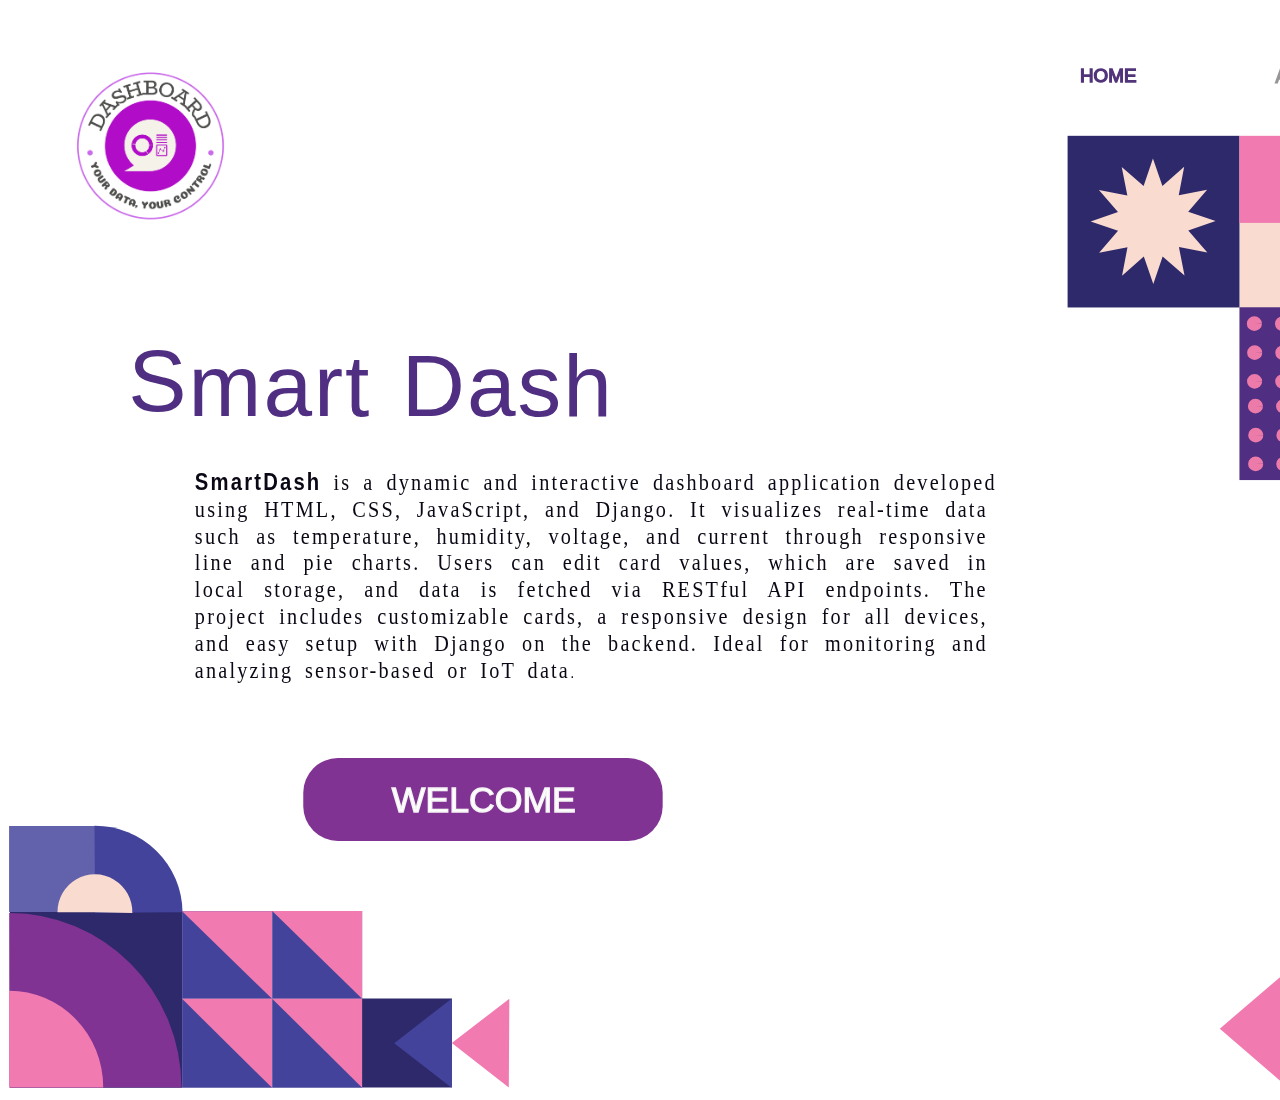
<file: svg/templates/index.html>
<!DOCTYPE html>
<html lang="en">
<head>
    <meta charset="UTF-8">
    <meta name="viewport" content="width=device-width, initial-scale=1.0">
    <title>Document</title>
</head>
<body>
    <?xml version="1.0" encoding="UTF-8" standalone="no"?>
<!-- Created with Inkscape (http://www.inkscape.org/) -->

<svg
   version="1.1"
   id="svg1"
   width="1920"
   height="1080"
   viewBox="0 0 1920 1080"
   sodipodi:docname="design page.svg"
   inkscape:version="1.4.2 (f4327f4, 2025-05-13)"
   xml:space="preserve"
   xmlns:inkscape="http://www.inkscape.org/namespaces/inkscape"
   xmlns:sodipodi="http://sodipodi.sourceforge.net/DTD/sodipodi-0.dtd"
   xmlns:xlink="http://www.w3.org/1999/xlink"
   xmlns="http://www.w3.org/2000/svg"
   xmlns:svg="http://www.w3.org/2000/svg"><defs
     id="defs1"><inkscape:perspective
       sodipodi:type="inkscape:persp3d"
       inkscape:vp_x="0 : 314.00001 : 1"
       inkscape:vp_y="0 : 999.99999 : 0"
       inkscape:vp_z="2325 : 314.00001 : 1"
       inkscape:persp3d-origin="1162.4999 : 58.666652 : 1"
       id="perspective49" /><rect
       x="1441.2484"
       y="902.83215"
       width="11.490591"
       height="45.962364"
       id="rect39" /><rect
       x="572.88806"
       y="738.68085"
       width="1012.8135"
       height="292.18933"
       id="rect38" /><inkscape:path-effect
       effect="bspline"
       id="path-effect12"
       is_visible="true"
       lpeversion="1.3"
       weight="33.333333"
       steps="2"
       helper_size="0"
       apply_no_weight="true"
       apply_with_weight="true"
       only_selected="false"
       uniform="false" /><inkscape:path-effect
       effect="bspline"
       id="path-effect11"
       is_visible="true"
       lpeversion="1.3"
       weight="33.333333"
       steps="2"
       helper_size="0"
       apply_no_weight="true"
       apply_with_weight="true"
       only_selected="false"
       uniform="false" /><inkscape:path-effect
       effect="bspline"
       id="path-effect10"
       is_visible="true"
       lpeversion="1.3"
       weight="33.333333"
       steps="2"
       helper_size="0"
       apply_no_weight="true"
       apply_with_weight="true"
       only_selected="false"
       uniform="false" /><inkscape:path-effect
       effect="fillet_chamfer"
       id="path-effect3"
       is_visible="true"
       lpeversion="1"
       nodesatellites_param="F,0,0,1,0,0,0,1 @ F,0,0,1,0,0,0,1 @ F,0,0,1,0,0,0,1 @ F,0,0,1,0,231.57469,0,1"
       radius="0"
       unit="px"
       method="auto"
       mode="F"
       chamfer_steps="1"
       flexible="false"
       use_knot_distance="true"
       apply_no_radius="true"
       apply_with_radius="true"
       only_selected="false"
       hide_knots="false" /><inkscape:path-effect
       effect="fillet_chamfer"
       id="path-effect3-9"
       is_visible="true"
       lpeversion="1"
       nodesatellites_param="F,0,0,1,0,0,0,1 @ F,0,0,1,0,0,0,1 @ F,0,0,1,0,0,0,1 @ F,0,0,1,0,231.57469,0,1"
       radius="0"
       unit="px"
       method="auto"
       mode="F"
       chamfer_steps="1"
       flexible="false"
       use_knot_distance="true"
       apply_no_radius="true"
       apply_with_radius="true"
       only_selected="false"
       hide_knots="false" /><inkscape:path-effect
       effect="fillet_chamfer"
       id="path-effect3-6"
       is_visible="true"
       lpeversion="1"
       nodesatellites_param="F,0,0,1,0,0,0,1 @ F,0,0,1,0,0,0,1 @ F,0,0,1,0,0,0,1 @ F,0,0,1,0,231.57469,0,1"
       radius="0"
       unit="px"
       method="auto"
       mode="F"
       chamfer_steps="1"
       flexible="false"
       use_knot_distance="true"
       apply_no_radius="true"
       apply_with_radius="true"
       only_selected="false"
       hide_knots="false" /><inkscape:path-effect
       effect="fillet_chamfer"
       id="path-effect3-63"
       is_visible="true"
       lpeversion="1"
       nodesatellites_param="F,0,0,1,0,0,0,1 @ F,0,0,1,0,0,0,1 @ F,0,0,1,0,0,0,1 @ F,0,0,1,0,231.57469,0,1"
       radius="0"
       unit="px"
       method="auto"
       mode="F"
       chamfer_steps="1"
       flexible="false"
       use_knot_distance="true"
       apply_no_radius="true"
       apply_with_radius="true"
       only_selected="false"
       hide_knots="false" /><inkscape:path-effect
       effect="fillet_chamfer"
       id="path-effect3-3"
       is_visible="true"
       lpeversion="1"
       nodesatellites_param="F,0,0,1,0,0,0,1 @ F,0,0,1,0,0,0,1 @ F,0,0,1,0,0,0,1 @ F,0,0,1,0,231.57469,0,1"
       radius="0"
       unit="px"
       method="auto"
       mode="F"
       chamfer_steps="1"
       flexible="false"
       use_knot_distance="true"
       apply_no_radius="true"
       apply_with_radius="true"
       only_selected="false"
       hide_knots="false" /></defs><sodipodi:namedview
     id="namedview1"
     pagecolor="#ffffff"
     bordercolor="#000000"
     borderopacity="0.25"
     inkscape:showpageshadow="2"
     inkscape:pageopacity="0.0"
     inkscape:pagecheckerboard="0"
     inkscape:deskcolor="#d1d1d1"
     inkscape:zoom="0.60919408"
     inkscape:cx="918.42653"
     inkscape:cy="519.53887"
     inkscape:window-width="1920"
     inkscape:window-height="1009"
     inkscape:window-x="-8"
     inkscape:window-y="-8"
     inkscape:window-maximized="1"
     inkscape:current-layer="svg1"
     showgrid="true"
     showguides="false" /><g
     inkscape:groupmode="layer"
     inkscape:label="Image"
     id="g1"><text
       xml:space="preserve"
       id="text39"
       style="font-style:normal;font-variant:normal;font-weight:normal;font-stretch:normal;font-size:18.6667px;line-height:1;font-family:sans-serif;-inkscape-font-specification:'sans-serif, Normal';font-variant-ligatures:normal;font-variant-caps:normal;font-variant-numeric:normal;font-variant-east-asian:normal;text-align:start;letter-spacing:2.66px;word-spacing:5.74px;writing-mode:lr-tb;direction:ltr;white-space:pre;shape-inside:url(#rect39);display:inline;fill:#0c0714;fill-opacity:1;stroke:#f3f3f3;stroke-width:0;stroke-linecap:butt;stroke-miterlimit:3.5;stroke-dasharray:none;stroke-dashoffset:0;stroke-opacity:1;paint-order:normal" /></g><text
     xml:space="preserve"
     style="font-style:normal;font-variant:normal;font-weight:normal;font-stretch:normal;font-size:25.3333px;font-family:sans-serif;-inkscape-font-specification:'sans-serif, Normal';font-variant-ligatures:normal;font-variant-caps:normal;font-variant-numeric:normal;font-variant-east-asian:normal;text-align:start;writing-mode:lr-tb;direction:ltr;text-anchor:start;white-space:pre;inline-size:89.4083;display:inline;fill:#4a2f81;fill-opacity:1;stroke:#523479;stroke-width:1.8;stroke-dasharray:none;stroke-opacity:1"
     x="1188.4554"
     y="118.18894"
     id="text25"
     transform="matrix(0.74214385,0,0,0.74214385,190.04556,-13.438372)"
     onclick=""><tspan
       x="1188.4554"
       y="118.18894"
       id="tspan1">HOME</tspan></text><path
     id="text26"
     cursor="pointer"
     href="https://www.google.com/"
     style="font-style:normal;font-variant:normal;font-weight:normal;font-stretch:normal;font-size:18.801px;font-family:sans-serif;-inkscape-font-specification:'sans-serif, Normal';font-variant-ligatures:normal;font-variant-caps:normal;font-variant-numeric:normal;font-variant-east-asian:normal;text-align:start;writing-mode:lr-tb;direction:ltr;text-anchor:start;fill:#989697;fill-opacity:1;stroke:#979596;stroke-width:1.33586;stroke-dasharray:none;stroke-opacity:1"
     onclick="https://www.google.com/"
     d="M 1300.3516 60.929688 C 1299.4091 60.929688 1298.5361 61.089957 1297.7344 61.408203 C 1296.9388 61.726449 1296.271 62.185385 1295.7324 62.785156 C 1295.1694 63.415528 1294.741 64.17313 1294.4473 65.060547 C 1294.1535 65.941844 1294.0078 66.940826 1294.0078 68.054688 C 1294.0078 69.186909 1294.1535 70.192922 1294.4473 71.074219 C 1294.7472 71.955516 1295.1738 72.698796 1295.7246 73.304688 C 1296.2754 73.910579 1296.9412 74.37316 1297.7246 74.691406 C 1298.5141 75.009652 1299.3907 75.167969 1300.3516 75.167969 C 1301.3369 75.167969 1302.2115 75.013298 1302.9766 74.701172 C 1303.7477 74.389046 1304.4155 73.922819 1304.9785 73.304688 C 1305.5232 72.711036 1305.9443 71.971401 1306.2441 71.083984 C 1306.5501 70.190447 1306.7031 69.180789 1306.7031 68.054688 C 1306.7031 66.928586 1306.5538 65.92062 1306.2539 65.033203 C 1305.9601 64.145786 1305.5354 63.397168 1304.9785 62.785156 C 1304.4338 62.191505 1303.7697 61.734262 1302.9863 61.416016 C 1302.2091 61.091649 1301.3308 60.929688 1300.3516 60.929688 z M 1272.4258 61.214844 L 1267.4492 74.884766 L 1269.2949 74.884766 L 1270.6348 71.074219 L 1276.5469 71.074219 L 1277.8867 74.884766 L 1279.8242 74.884766 L 1274.8477 61.214844 L 1272.4258 61.214844 z M 1281.8984 61.214844 L 1281.8984 74.884766 L 1286.7461 74.884766 C 1287.6947 74.884766 1288.4759 74.798316 1289.0879 74.626953 C 1289.706 74.45559 1290.2711 74.1676 1290.7852 73.763672 C 1291.2197 73.427065 1291.5652 72.998726 1291.8223 72.478516 C 1292.0793 71.958306 1292.209 71.359021 1292.209 70.679688 C 1292.209 69.731069 1291.9426 68.94821 1291.4102 68.330078 C 1290.8777 67.705826 1290.1487 67.297146 1289.2246 67.107422 L 1289.2246 67.035156 C 1289.7754 66.759751 1290.2164 66.396248 1290.5469 65.943359 C 1290.8774 65.484351 1291.043 64.929982 1291.043 64.28125 C 1291.043 63.705959 1290.9296 63.212782 1290.7031 62.802734 C 1290.4767 62.386566 1290.1112 62.046368 1289.6094 61.783203 C 1289.1565 61.550639 1288.6832 61.39766 1288.1875 61.324219 C 1287.6918 61.250777 1286.9448 61.214844 1285.9473 61.214844 L 1281.8984 61.214844 z M 1309.3848 61.214844 L 1309.3848 69.394531 C 1309.3848 70.428831 1309.4909 71.299832 1309.7051 72.009766 C 1309.9254 72.719699 1310.2836 73.326275 1310.7793 73.828125 C 1311.2138 74.268773 1311.7502 74.601681 1312.3867 74.828125 C 1313.0232 75.054569 1313.7701 75.167969 1314.627 75.167969 C 1315.4654 75.167969 1316.1997 75.06186 1316.8301 74.847656 C 1317.4605 74.633452 1318.0112 74.293254 1318.4824 73.828125 C 1318.9782 73.338516 1319.3327 72.726602 1319.5469 71.992188 C 1319.7672 71.251653 1319.877 70.38599 1319.877 69.394531 L 1319.877 61.214844 L 1318.0586 61.214844 L 1318.0586 69.53125 C 1318.0586 70.198343 1318.0083 70.758049 1317.9043 71.210938 C 1317.8064 71.657706 1317.6371 72.057403 1317.3984 72.40625 C 1317.123 72.810178 1316.7559 73.112489 1316.2969 73.314453 C 1315.8379 73.510297 1315.2818 73.607422 1314.627 73.607422 C 1313.9782 73.607422 1313.4202 73.506651 1312.9551 73.304688 C 1312.4961 73.102724 1312.1326 72.804058 1311.8633 72.40625 C 1311.6246 72.057403 1311.4537 71.668643 1311.3496 71.240234 C 1311.2517 70.811826 1311.2012 70.226862 1311.2012 69.486328 L 1311.2012 61.214844 L 1309.3848 61.214844 z M 1321.5117 61.214844 L 1321.5117 62.830078 L 1326.3945 62.830078 L 1326.3945 74.884766 L 1328.2129 74.884766 L 1328.2129 62.830078 L 1333.0977 62.830078 L 1333.0977 61.214844 L 1321.5117 61.214844 z M 1341.543 61.214844 L 1341.543 74.884766 L 1343.2402 74.884766 L 1343.2402 63.105469 L 1347.0137 71.119141 L 1348.0977 71.119141 L 1351.8984 63.105469 L 1351.8984 74.884766 L 1353.7148 74.884766 L 1353.7148 61.214844 L 1351.1914 61.214844 L 1347.666 68.824219 L 1344.0215 61.214844 L 1341.543 61.214844 z M 1357.3867 61.214844 L 1357.3867 74.884766 L 1366.3926 74.884766 L 1366.3926 73.267578 L 1359.2051 73.267578 L 1359.2051 68.191406 L 1366.3926 68.191406 L 1366.3926 66.576172 L 1359.2051 66.576172 L 1359.2051 62.830078 L 1366.3926 62.830078 L 1366.3926 61.214844 L 1357.3867 61.214844 z M 1300.3594 62.5 C 1301.7364 62.5 1302.8235 62.984193 1303.6191 63.951172 C 1304.4148 64.91203 1304.8125 66.279853 1304.8125 68.054688 C 1304.8125 69.847882 1304.4094 71.221043 1303.6016 72.175781 C 1302.7998 73.124399 1301.718 73.599609 1300.3594 73.599609 C 1299.0007 73.599609 1297.9192 73.124399 1297.1113 72.175781 C 1296.3035 71.221043 1295.8984 69.847882 1295.8984 68.054688 C 1295.8984 66.279853 1296.2925 64.91203 1297.082 63.951172 C 1297.8776 62.984193 1298.9701 62.5 1300.3594 62.5 z M 1283.7168 62.765625 L 1285.8828 62.765625 C 1286.4887 62.765625 1286.9962 62.787237 1287.4062 62.830078 C 1287.8163 62.866799 1288.1655 62.967569 1288.4531 63.132812 C 1288.6979 63.273575 1288.8762 63.457149 1288.9863 63.683594 C 1289.0965 63.910038 1289.1504 64.189045 1289.1504 64.519531 C 1289.1504 64.917339 1289.0892 65.262875 1288.9668 65.556641 C 1288.8505 65.844286 1288.649 66.080068 1288.3613 66.263672 C 1288.0737 66.447275 1287.7624 66.569658 1287.4258 66.630859 C 1287.0892 66.68594 1286.6356 66.712891 1286.0664 66.712891 L 1283.7168 66.712891 L 1283.7168 62.765625 z M 1273.5898 62.802734 L 1275.9863 69.513672 L 1271.1855 69.513672 L 1273.5898 62.802734 z M 1283.7168 68.246094 L 1286.5723 68.246094 C 1287.172 68.246094 1287.6795 68.271352 1288.0957 68.320312 C 1288.518 68.363153 1288.8762 68.460278 1289.1699 68.613281 C 1289.6045 68.839726 1289.9031 69.115087 1290.0684 69.439453 C 1290.2336 69.763819 1290.3164 70.201143 1290.3164 70.751953 C 1290.3164 71.235442 1290.2372 71.631494 1290.0781 71.9375 C 1289.919 72.243506 1289.6689 72.515222 1289.3262 72.753906 C 1289.0018 72.97423 1288.5841 73.127209 1288.0762 73.212891 C 1287.5682 73.292452 1286.9167 73.332031 1286.1211 73.332031 L 1283.7168 73.332031 L 1283.7168 68.246094 z" /><text
     xml:space="preserve"
     style="font-style:normal;font-variant:normal;font-weight:normal;font-stretch:normal;font-size:18.801px;font-family:sans-serif;-inkscape-font-specification:'sans-serif, Normal';font-variant-ligatures:normal;font-variant-caps:normal;font-variant-numeric:normal;font-variant-east-asian:normal;text-align:start;writing-mode:lr-tb;direction:ltr;text-anchor:start;fill:#989697;fill-opacity:1;stroke:#979596;stroke-width:1.33586;stroke-dasharray:none;stroke-opacity:1"
     x="1500.2612"
     y="74.883934"
     id="text27"><tspan
       sodipodi:role="line"
       id="tspan27"
       x="1500.2612"
       y="74.883934"
       style="stroke-width:1.33586">CONTACT US</tspan></text><text
     xml:space="preserve"
     style="font-style:normal;font-variant:normal;font-weight:normal;font-stretch:normal;font-size:18.801px;font-family:sans-serif;-inkscape-font-specification:'sans-serif, Normal';font-variant-ligatures:normal;font-variant-caps:normal;font-variant-numeric:normal;font-variant-east-asian:normal;text-align:start;writing-mode:lr-tb;direction:ltr;text-anchor:start;fill:#989697;fill-opacity:1;stroke:#979596;stroke-width:1.33586;stroke-dasharray:none;stroke-opacity:1"
     x="1773.1467"
     y="75.493057"
     id="text28"><tspan
       sodipodi:role="line"
       id="tspan28"
       x="1773.1467"
       y="75.493057"
       style="stroke-width:1.33586">FAQ</tspan></text><g
     id="g45"
     transform="matrix(0.74214385,0,0,0.74214385,184.59024,12.467745)"><rect
       style="fill:#803393;fill-opacity:1;stroke:none;stroke-width:1.75564;stroke-dasharray:none;stroke-opacity:1"
       id="rect28"
       width="484.29071"
       height="111.66724"
       x="149.12653"
       y="993.78967"
       ry="46.655491" /><text
       xml:space="preserve"
       style="font-style:normal;font-variant:normal;font-weight:normal;font-stretch:normal;font-size:48px;font-family:sans-serif;-inkscape-font-specification:'sans-serif, Normal';font-variant-ligatures:normal;font-variant-caps:normal;font-variant-numeric:normal;font-variant-east-asian:normal;text-align:start;writing-mode:lr-tb;direction:ltr;text-anchor:start;fill:#ffffff;fill-opacity:1;stroke:#f3f3f3;stroke-width:1.8;stroke-dasharray:none;stroke-opacity:1"
       x="268.44769"
       y="1067.0725"
       id="text29"><tspan
         sodipodi:role="line"
         id="tspan29"
         x="268.44769"
         y="1067.0725">WELCOME</tspan></text></g><image
     width="189.69334"
     height="175.01857"
     preserveAspectRatio="none"
     xlink:href="[data-uri]&#10;eJzs3Xt8XHWdN/DPmTlzOZnJPZ2kbdokQG900pKihYIrOnFZVhCwdjWsrrgusijYAqt1tXUvblnd&#10;roCJ7OL2qTcQGvepiIrFVTKCz0JLkd4y0Bttk16TaZKZJDM5czvnPH+cTJrSzCVpLnOSz/v16itp&#10;epKcJjPJ+Zzf9/f9CpqmaSAiIiIiIqKcZprqEyAiIiIiIqLMGN6IiIiIiIgMgOGNiIiIiIjIABje&#10;iIiIiIiIDIDhjYiIiIiIyAAY3oiIiIiIiAyA4Y2IiIiIiMgAGN6IiIiIiIgMgOGNiIiIiIjIABje&#10;iIiIiIiIDIDhjYiIiIiIyAAY3oiIiIiIiAyA4Y2IiIiIiMgAGN6IiIiIiIgMgOGNiIiIiIjIABje&#10;iIiIiIiIDIDhjYiIiIiIyAAY3oiIiIiIiAyA4Y2IiIiIiMgAGN6IiIiIiIgMgOGNiIiIiIjIABje&#10;iIiIiIiIDIDhjYiIiIiIyAAY3oiIiIiIiAyA4Y2IiIiIiMgAGN6IiIiIiIgMgOGNiIiIiIjIABje&#10;iIiIiIiIDIDhjYiIiIiIyAAY3oiIiIiIiAyA4Y2IiIiIiMgAGN6IiIiIiIgMgOGNiIiIiIjIABje&#10;iIiIiIiIDIDhjYiIiIiIyAAY3oiIiIiIiAyA4Y2IiIiIiMgAGN6IiIiIiIgMgOGNiIiIiIjIABje&#10;iIiIiIiIDIDhjYiIiIiIyAAY3oiIiIiIiAyA4Y2IiIiIiMgAGN6IiIiIiIgMgOGNiIiIiIjIABje&#10;iIiIiIiIDIDhjYiIiIiIyAAY3oiIiIiIiAyA4Y2IiIiIiMgAGN6IiIiIiIgMgOGNiIiIiIjIABje&#10;iIiIiIiIDIDhjYiIiIiIyAAY3oiIiIiIiAyA4Y2IiIiIiMgAGN6IiIiIiIgMgOGNiIiIiIjIABje&#10;iIiIiIiIDIDhjYiIiIiIyAAY3oiIiIiIiAyA4Y2IiIiIiMgAGN6IiIiIiIgMgOGNiIiIiIjIABje&#10;iIiIiIiIDIDhjYiIiIiIyAAY3oiIiIiIiAyA4Y2IiIiIiMgAGN6IiIiIiIgMgOGNiIiIiIjIABje&#10;iIiIiIiIDIDhjYiIiIiIyAAY3oiIiIiIiAyA4Y2IiIiIiMgAGN6IiIiIiIgMgOGNiIiIiIjIABje&#10;iIiIiIiIDIDhjYiIiIiIyAAY3oiIiIiIiAyA4Y2IiIiIiMgAGN6IiIiIiIgMgOGNiIiIiIjIABje&#10;iIiIiIiIDIDhjYiIiIiIyAAY3oiIiIiIiAyA4Y2IiIiIiMgAGN6IiIiIiIgMgOGNiIiIiIjIABje&#10;iIiIiIiIDIDhjYiIiIiIyAAY3oiIiIiIiAyA4Y2IiIiIiMgAGN6IiIiIiIgMgOGNiIiIiIjIABje&#10;iIiIiIiIDIDhjYiIiIiIyAAY3oiIiIiIiAyA4Y2IiIiIiMgAGN6IiIiIiIgMgOGNiIiIiIjIABje&#10;iIiIiIiIDIDhjYiIiIiIyADEqT4BIiKa3mIBFYmwikRIQyI0+PqABi0BaIoGTQOgAJqqQVOh/1E0&#10;YOj1C/82/DhBAGAWIJig/zEDgkkAhr2efDtMw48TIJgBs12A6DRBdAoQHRdemu3C1H7BiIiIUmB4&#10;IyKiUYmeVxDrVZHoHwxkYRXxoWA2+HLwdTWmId6pQktAr/UYDFAwAcg2IwnDXgqDf02+TYMe/rQL&#10;f8/aUBjUXxfMgMkhwJwvwFJogug0wfKuYJd8aSkwQSwwwVZigsnKsEdERJND0DRtNL/qiIhomtIS&#10;GqIBFfGAilhw8E9AQTyoIjb4tkRIReysqr/D0KoWhsKUYAYEUYAgQv9jNmawUaODK4MJDZoy7B+S&#10;YU8BoALmIgHWWSZYi0ywFplhKR58vfjiv3M1j4iIxgPDGxHRDBLtViCfVRA5pyDaowwGNBXxgIJY&#10;l4pEUP+VIJih12YMrnaZrAIEC7jKNAI1rkGL6y+RDHoJvdwTCmAuEGCZlQx0eqizlphgrzBDmiNC&#10;qjBP5ekTEZGBMLwREU1D8T4V8jkF8tnERS8jbYpeemiBHsxMgMkiQLDqL2liaAkNahzQYsNW8uKA&#10;Fgds1WZI5WZIc8yQZouQ5phhn22GrZShjoiILsbwRkRkYEpE04PZWeXisHY8AS0BCFbo5Y1WAWa7&#10;XtKYa4aalgz/g3ftZVOHv03T3y4AEIQLe+CG/RHetU8u+bZcLOPUVA2qrJdqQtMDHTTAXm2GNHtw&#10;dS75co4Zlnw2iiYimqkY3oiIDCR0PI5wWwLhdv3PwPEElJCmr6SZ9X1mJrsw6eWNmgpocX1VSUvo&#10;+8WGDO4P0xQAmr7qJxYJEAbP0WQRBrtD4l3dIy+8fsnbzam7UA69fWh/2oUulmpM/5WnJTQovXpo&#10;GmqkkmP797SEBiWir9ZBBbSYHsalahHOGhGOahGOagscVSL31BERzRAMb0REuUgD5E4F4ba4HtTa&#10;EpDPJhA9qUKwQS93zBMm5aJdjWpQY3o4098APZwpAATA7BQgFg+23R/syGhJtuBPvi1fuPjf8k16&#10;KJsqGpAIqYiHNb1r5vBRBiEN8WTnzGH/Fg+oUEODZY8mPdBhsLJREJOrm5Pw/YhpUMKDgS4KmPMF&#10;OK4aDHNVFjiqReTNFfUwSkRE0wrDGxFRDkj0q+g/lsDAyThCbQmEjsYvBDURMNkEmCRhfAOPpgcB&#10;NT4YzDRcaJ+fGFwhKxZgm5XsmmiGrdQES6HefMNSaB4KY2Zp+q/8qNHBUDcY8qLdKuK9KmI9ylA3&#10;zmiXgkS3CjUCfSXUjAsBb7Dhi2AVLpR1jgdNL59VZb1hihYDxBIB+UsscNZYkDdfhKNKhN3FNEdE&#10;ZHQMb0REk0yNaRdKH9viCLUnMPDOhT1qggiYHcL4lelpgBIdvLjXoDfKSOgX+LYK80Wt7a3FJj2o&#10;FeuvWwtN2c9jIwB6EE+GuVhgMNgN/7tfQaxDA8QLjWNMdgEm+/iG80RI00suBxujSAvNcFZZkFct&#10;wlklwlFjgejgN5eIyEgY3oiIJpimAuG2OPoOxtF7MIb+t+NIBDW9mYgZMOcJMNnG4SI6TUiT5ust&#10;6aXZZthnDzbAqDDnZAOT6U5T9UHn8jkFkY7BBjPnEhg4nUD87MSFOjWuQRm4sDpnsgLOqy0oXGJF&#10;wRIL8hdY2HGUiCjHMbwREU2AWEBF71sx9B2MIeiLIdquQsgb3BfluMyyuWRIi+j7npDQV1bMxQLy&#10;5ouDAW2w7fxgYGNIy30XQt3gWIfhoe7cYKiz6seaJD3wX26oU2Q97GsRQCw1oWiZBQWDYS5vrnj5&#10;/ykiIhpXDG9ERONAjWnoOxxH38EY+g7F0bcvrq+eiHpDj8tZ0VATGtTwYPfEqP7x8qqHhbSKC69z&#10;5WT60VQg4lcQOZdcpdNfH2hPIN6l6fsizXqp7eV0GdVUDUr/4MDxAcDpFlGwWA9zhVdbWWJJRJQD&#10;GN6IiMZCA8KnEkNhrfdATC+FtOmrIpfTwEOJaFAHy9vUCCDVmOC8ygLnFXoDCkcNW8OTPkogfDKB&#10;0IkEwsfj+suDCb0LpmWwyU3e2Fd51ZgGJaTvmROsQEGtviJXuMQK55UWdrMkIpoCDG9ERFnSVKD/&#10;cAyB/TEE3owifCShXxxbALNzbK3vNUXfh6TFL+xDciyywHmFCGeNBc4aEdIckU1DKCvRLkUPcSfi&#10;CB1PIHQ4jkTvu1bnxrI6qwHKgAY1qkGTAescE0reY0PRciuKllrHZ88mERFlxPBGRJSGGtfQ+3Yc&#10;wX1R9OyJ6u37pcFSyDGUqGkaoIT1LoCaDFgrTHAu1EOa8woLnFeyAyCNHzWqIdR2Icz1H41BPq7C&#10;JGHwpsPYuppqCQ2JPk0fS1BgQslKK4qusaJomQ1iHh+/REQTheGNiOhdlIiGYGsMwf1R9LwRQ7xL&#10;n7dmzh/bqkWyDFKL6SsfBW4LChZbUbBYL4Vk+RlNGg0YOJ3Q92UejqH3QFx/fNv1MktznjDqVV5N&#10;1YMcooDJDhS/14aia2woXm6FpXAqJ7ETEU0/DG9ERAASIRWB/TEE98fQ80YUSr9eaiYWjH5lYmiv&#10;UALQFCB/mUVv/LDIioJFlhkx0JqMQY1rCB1PoO/QYKOd1hi0CAArYMoTRr23UtMApV+FFtUf+8Wr&#10;rChebkPxNVbYyniXgojocjG8EdGMpcY0BPbF0P1GFD3/G4GmALDqZWCj2b+mKXpY0+KAKmvIWyCi&#10;cKke1AqutsJaxNUHMobEgIa+QzH0H46j71Ac/fvj+n65sXRN1QYHhUf1lefi99lQutKG0vfYIDr5&#10;nCAiGguGNyKaUTQV6Dukr651vRpFvEff/2MuMI2qK58aH2yrHgUspSYULh8Ma4sH52NxcY2mgWiX&#10;oq/IHYoj6Isi2qbPKzQ7Rj9YXgnpM+UEE1D6J3aUrtQbnnC8BRFR9hjeiGhGGDiZQPcbUXS9FoF8&#10;XIEgAWLh6Eoi1aimNxuRAXuVCcXX2lC83IaCJRZegNK0p6lA6Fgcwf0xBPZH0b8/DpNTGPVoDE0D&#10;Er0qtAhgKTOh7AYbSlfaUbDIwpseREQZMLwR0bQVC6jo3h1B9+4oenfHYMoXRt0lUpH11QI1pMG5&#10;zILiZVYULbchf4FlTKMBiKaLgZMJfWzG/sHnl0OAYBP0bqlZPsWSXSvVAQ2ORSJKr9NX5PIqxYk9&#10;eSIig2J4I6JpRZE19OyJont3FD3/LwJhcFDxaFYGlLAGNaJB7ddQuNKKomV60wVHDS8oiUYSOa8g&#10;uFcPcoHXYxDMGOzQmn05cnJlW+3TULTKitL32lF6nY0dK4mIhmF4IyLD0xQg6Iuh540Iuv43BnVA&#10;n8UmOk1ZrwAkkh3yIkDR9VYUD86skuawQx7RaMR7VQT26UEu+EYUagSADbCMonGPMjA4XiMOlL5f&#10;b3RSXGcbdfdLIqLphuGNiAwr3qvC/4cIOltkRE4O28dmyu4CT4loUMP6BWLJjfpcquJrbLCW8E4/&#10;0XhIDGgIHogiuC+Grv+NQotpEPIEiM5s6yoHb6xEAEEEKm7NQ/kH7ZDmcBWciGYmhjciMpz+o3H4&#10;X4nA/+IAYBvdPjZN0ZDo1fewFaywomyVDWWr7LAUMLARTSQloqHnTb1pUM/vozAVjX4ParxHhRLQ&#10;UHazHeUfsKNouY17T4loRmF4IyJDUOMaundH4X8lguDOKEwFAsSi7PfTJEL6KptYYMKsm/TAlr/A&#10;MrEnTUQjkjsUdL0Wwfk/RPRV8zxALBzF87lfhdoHSFeZUVEvYdb77JwdR0QzAsMbEeW0WI+Kzpdl&#10;dL4kI3ZehTlfgDkvuys8NaYPz1aDGko+qAe2kvdw3wxRrtAUINgaRdfOKLp+HwFMgMkpZP0cVaP6&#10;vEXBDJTfLMH1AQmOKpZUEtH0xfBGRLlH0wdpd74Sgf9FGSaHAHO+kNUstaEZUgOAvdqMWe+zo+wG&#10;O6QKNh4hymXxPhVdOyPo2hlF354YTE4h61mMmgokgiqUXg2lH7DBdZOEkmttEPi0J6JphuGNiHKG&#10;EtHQvSuCTq+Mvn1xmAoEvU14Fjfh1Zh+Bx5xoKzejrJVNhQt434YIiPqPxpH184Izr8chRJSYSrI&#10;fjUuEdLHfNjnmVFeL8H1fjvHDRDRtMHwRkRTLtKpwP+KjI7fRJAIDZZGZjmXLdGvNx+xzzOj/E8l&#10;uN7HCzWi6UKJ6HtdO38vo+/NGEz5gj5yINsbOiF95EDFbXlw3cR9rkRkfAxvRDRlBk4ncPaFAXQ8&#10;L8NcMpoSKQ2JoAYlqKG03gbX+yWUrGCJFNF01nc4Dv8rMjp3yDDlZV9KDQDxwGBJ5fttmP3neSiq&#10;tU7w2RIRTQyGNyKadOETCZzZMQD/r2SYy4Ssh/deaE4goPwWO8o/KCGvks0JiGaSWEDVQ9zvZEQ7&#10;B1fqHdmXVCo9KopX2TD7FgnF19iyWsUjIsoVDG9ENGn6Dsdx7jcDOP+bCMQyAWKW5Y2JPhVqP5C3&#10;0Ixyj4RZN7ItONFMp8Y19PwxCv/LEQReHRwfUpzduAElrCHRo6GwTsSc2xwouZYhjoiMgeGNiCZc&#10;79sxnPuNjK6WCMRSAWIWA7GTw7SVgIZZt9jhusnOBiRENKLQsTj8r0TQ+aIMiNBLKrMY/q3IGhLd&#10;GgqWiZj94TyUrrTzZwwR5TSGNyKaMMEDMZz7nwH0/CGq72nLz3xVpET0TnFmpwnlH7LD9UGJbf6J&#10;KCvxPhX+/xdB50syIicVmPIFiM7sQpwS0OBYJGLObXkou97OPbRElJMY3ohofGlAYF8U534jI7Az&#10;CnOJKbuLpwG9jCnfLaLcI6HsBjuHaRPRmGgK0LMnCv/LMrpfjkIsya5MW4noIS6vxow5H8nDrBvt&#10;EET+HCKi3MHwRkTjQwO6/xjFuV+H0bs3AbEkuyYCSkhDokdF0fV6A4GSOu49MQqfrxV+v3+qT+Mi&#10;Lpdr8GX5RX+nmSt0LI6zLw7A/0Ik6wZJalRDIqBBqhwMce+3Z93ZkohoIjG8EdFl6/XFcGp7CL37&#10;4hBLTVnNaEv0D3Z9+xMb5tySh6JlbN1tNE1NjXjyySdQVFQ81acyJB6PAwASiQQAoLq6Bi6XayjM&#10;NTQ0wOUqZ6ibgcInEzi3YwAdPx/W5TbDjyo1poc4e4UZ8z7hQNkN3BNHRFOL4Y2IxmzgdAIn/zuM&#10;Lm8ElvIsQ1ufikS3hjKPDbNvyUPhUoa2yeT1tsDr9cLlcmHt2nWX9bGamhrx3HPbcyq8jUSWZSiK&#10;HuaCwSBCoT6sWdMAj8cDt7uWQW6Gkc8mcHaHjHM/G4C5WIClOLsQFz+vl3XP/wsnbzYR0ZRheCOi&#10;UYt2KzjzywGc+ekALOXZNSKJ96pQuvTOkbNvyUPBIssknCl5vS3w+XxDJY6dnR1wOBw4duwIXn99&#10;72UFF6OEt5GEQv0Ih8PYtesNtLS8xBA3A0U6FZx9cQDnfjagNzbJYsyAImtI+FWU3GTD/I874ZjP&#10;OZNENLkY3ogoa8qAhrMvDuDk0yGYJAGWkgx3rDUgHlShdGso/4iEOR/Og6OGFzsTbXhg27t3DxwO&#10;B2w2OyRJGjqms7MDjzzyTXg89WP+PEYOb8O1tZ3AqlU34v7774fbXTvVp0OTLNqt4NyLMs5uD0PI&#10;EyAWmTKWRiZCGhJnVcz+RB4q78iDrYytKYlocvAqiogyUuMa/C9HcLI5BCWswTrHnP7iRgPiARVK&#10;QEPFnRLm3JqHvEr+uJlIycDm9bags7MDNpsNNpsdc+dWjni8zWaDz+e7rPA2XVRX1+Do0cOor38f&#10;Ghu/h4aGu6b6lGgS2UrNqP6UE3NuzcO5/xnAmZ+FIYgCxCIBgnnku1OiU4C40Az/SzI6nh/AvE87&#10;MefDeRCzaNJERHQ5eDVFRKlpQPfuKE7+NAT5lAKxRIClLP0t6XhQL4+c/Rd5mHNrHme0TRCfr3Uo&#10;rCXLIW02G4qKilFeXpHx/W02O3y+1kk4U2NwOvOxatVNWL/+IQBggJuBrMUmVDU4MefP83Dud/qe&#10;OBUqxJLU5ZSWUhO0YuDMz8Lo+PUA5t3lQLlHYmdKIpowDG9ENKK+g3Gc2h5C8M0YLLNMsJanD23K&#10;gIb4ORXlt0mo/KgD0hyGtvE2vBxy9+7X4XTmw+FwQJKkrALbcJIkYefOV+H3+y9rr5ff34lEQrnk&#10;7aJ46fdfFEU4nfkZP2Yo1D/ULXK0RFH/tWY26y+Hl4pmY8WKlQxwM5yl0IT5axyY/WcSzvxqAGee&#10;CsNUOtjYZASCCbCUmaAmNJzYGsK538iY/wkHyq6zc+wJEY077nkjoovIZxWc/L8hnP9tBBaXKeOs&#10;NjWqIX5eReEKC6ruykf+AjYiGU+pyiFHG0pG0tXVhQce+OKYQ0py1W8kI7397Nmz+OMfd6cNcKFQ&#10;P+rqrsW8efPGdE7Jz+v3dwLAJSE3W3v3voEf/vAnLCslRDoUnHo+jM7nZVhmZ/szUUPhChHz1jhR&#10;eDU7UxLR+GF4IyIAQCyg4syvwjj9zGAHyYL0K21qXEOiW0NejRnz/sKJ0vdyuPZ4Sbbz9/laLyqH&#10;HC/BYADRaBTl5RVoaLhr0laYvN4WbNjw1bSrhKdPn8KPfvTUuDUOGV5eunfvHpSUlGYV4mRZhiAA&#10;Tz31jGG6UPr9fni9LWmP0WfeudiYZQxCx+NofzaE4BsxiLNMMNvT/8BTBjTE/SrKPHbM/7iD+36J&#10;aFzwJwnRDKepQMfvBtD2vRA0OyBdZU4bwjQVSPSoMOcJuOK+fJR/UILACsnLkqqdv9OZP+pyyJGE&#10;Qv2IRKIIhfpRXV2D1avXwO12z4hVJbe7Fm53LRoa7oLX24LNm7+F7u5ulJaWpn0/SZJw5sxp+Hyt&#10;Ofl1Gh7Uko+dtrYTGctSFSWBeDyOysp5QyHO7XYz0GXBeYUFSzcUo+fNKE793zDCxxIQS4WU+9vM&#10;eQLM1WYE90dx/sUI5n/Wgco7HVnNwyQiSoXhjWgGC7cncOz/9CF0KAFLRerOagD0DpI9KlRZw/xP&#10;OzHnljyY83gRMlbpyiHHI7AlV9cCgW6sWdMwFNaMsoo0ETyeerjdtdi48Ws4ePBgxgBXWFgIr9eb&#10;U+HN52uF1+vF449vxty5VQAAu90GpzMf1dU1o/pY7e3tOHLkMLZtewayLGPlyusGv0ZuBrlUBKDk&#10;PTYU19ngf0XGqeYw4l0qxBIBgilFZ8p8E8SFwJmfD+D8K1FccY8TJe+xTfKJE9F0wbJJohlIkTWc&#10;+nkYp34UhnWeKeOd4ES/ininhrmfyMPc2/NgK+VS2+W699574PP5JiRM7d//Jh56aP3QRXiuBLap&#10;KJtM5d5770F7e3vGEspDh97CH/6wc0q/hslVtubmbTh9+hScTueEzNaTZRnhcBihUD9WrrwODQ13&#10;5VRwzUVKRMO53wzg5I/DEOzIOPtSjWmInVUx62Y7qv/SyflwRDRqXHkjmmG6d0dx4vshxIIKpAXp&#10;SyQVWUO8k3s2Jkp+fubOi6PV1nYCr7++N2cCW65au3Yd7rjjVtTWXpP2uIqKOWhu3oa1a9dN0pld&#10;TP/c92DhwuUoKytDZeXYGrlkQ5IkSJKEsrIytLe34ytf+TLq6lbA46ln580UzHYBlXc64LpJwplf&#10;hnH62fR7hk1WAfZqM3p2R9H9UhQ1X3Ci4k/zWHpORFlL35GAiKaNaJeCw9/pxcF/CULVVFhnpb5D&#10;rEY1RM+ocMwzo/ZbxVj8cCGD2zjzeOoRDofH/eM6nfkZm1aQvhdu3bq/QzAYmOpTGZHf78fGjRuw&#10;efO3cMMN9SgrK5vUzy9JEubOrUR7ezu+853HBleKORcwFWuxCTV35+Pa75ei+FobIicUKAOpC5ss&#10;RSZY5go4sTWE1q/3IHQsPolnS0RGxvBGNM1pCnB2xwD++Jlu9LwZhb3KDJN15NSmaUDMr0LMM2Hh&#10;lwrg/scSFLrZ5noiuN1uhEL9WR0bDAbQ2dmB06dPZTzWbrfB5/Nd7unNCB6PB6FQKO0xoiimHIcw&#10;UZqbt8HtrsGuXa9h/vyqSf3c7yZJEioqZqO9vR133HErmpoaJ/3rYSR5lSIWrSvEsm8Xw1EtInpG&#10;hZoYOcQJZgHWChPkTgV7/7YHbT8JIRFSJ/mMichouOeNaBrrfyeO41v7ET6WgGVW6g31AKCENcTP&#10;qKj6WyfmfiQvZcCjS7tDbtmydUxliun2XQWDAYRCIVRWzhtqIuFyufCpT/1lxsYUubBPayS5tOct&#10;6c47b8/quOef/+UEn4m+2tbU1IgdO1647NAmyzIU5cKg8+TQ82wHpac7x9LSYnzyk59mKWUmGuB/&#10;RcbxJ/uhCoC1LP398th5FZY8AVfcV4DS69jQhIhGxjooomkoEdZw6rkQTv94ANZqE6zlqS8a1ISG&#10;eKeGwhUWXLkpH9Jc/lgYyfDAtnfvHjgcDthsdvT19Y65nbzbXYsjRw5DkqSh7pCyLA+18/d4PJeE&#10;mJUrr8vYaKO4uDRnW9znGpfLlVXjkonm9/tRXl6O+voPjCm4JZuNRCIyKivnoaqqCi5X+dC/J4O8&#10;3+/H9u3NcDoLYLFYRj1D0OVyQZZlrF//EAAwwKUjAK4PSCius+Hkf4dw7mcyrPNMMNlGvjFmnWWC&#10;GtdwaFMQpR47qj/lhH0WN8MR0cV4lUY0zXTtjODEln7EBzRIi9P/4o91qTALAhasy4frJolDtt8l&#10;VTv/uXMrh46JRiPw+XxjCkoejwfr1j2I6uo5WXeHHB74UnE4HDnX4p5SSwa3O+74yKjft6urC729&#10;AaxadWPWbf7Xrl0Hv78Tfr8fPp8Pjz++GRUVc4dmC2YiSRJWrFjJAJclS6EJV36uAGU32HF8Sz/k&#10;cwoss0wQRvh5a7IIsFWZEdwTxZsvRVD9hXzM+TMJgsgfzkSkY9kk0TQR71Nx4sf98P82AuscU8rB&#10;sYDekCR2SsXsNRLmf9wJS4rOaDNNsgyyuXnb0LDsbFYm9u9/c8wdHr3ellG18/f5Wg1bOpmLZZOZ&#10;RgbIsoyqqips2bJ1Qj6/3+/H6tW3w+HIH9XqX1dXF44c2Y+mpq2XPb9PD3H6/Ljt25tRVlaedYOU&#10;PXt2Y/PmxxngsqTGNJx5YQDtT4YgzjVBdKb+Oa2pQPy8CscVIhZ8sYBNo4gIAFfeiKaFwL4YDn8r&#10;CM0E2KtSr7ZpGhDvUmF3mbH48UIULGEzkuHlkLt3vw5JklBQUDiqYdmlpS74/Z1juoAe7eqY213L&#10;0slx5Pf7034dFSVxUfnheH/uDRu+BkEwZx3cZFnGvn270dj4vXEbuu5yueDx1MPjqcfatevg9bZg&#10;/fqHsGLFyozvu2LFSnzjG/8Iv98/ZeMUjMRkFTBvtQOlK21oe6ofgd0xWCpMMI2wsiaYAGu5CZHz&#10;CvZ8pgtXfrlAHyvAe21EMxrDG5GBKREN7c0hnN2m721Lt9qWCGlInFFR9Xkn5t42sxuSpCqHzLSa&#10;lYrT6YTX65201aJsSidtNtuYyzlnCr/fj7a2E2m/75FIFG63e0I+f1Nh08YiAAAgAElEQVRTI/bu&#10;fTPr2W3d3d1YsmQJHn30sQl7rLlcrqFVtOHz5dJZuHAxnnzyicH3YYDLRl6liKu/Wgz/HyI4/p99&#10;SAgqrCkGdpvzBJgWijj+vRACf4ziyr8t4HBvohmM92+IDKr/nTj2/V0POn49APsCc8rgpiY0RE8r&#10;yF8g4tqnyzBvtWNGBjevtwUbN27AnXfejg0bvornntsOACgvr0BRUfFlNayw2eyTOgPL7XZnnBFX&#10;VFSMxx/fzLbuaXi9LRn3eEWjkQkpPW1qasSLL/466+B28mQ7brrpA9iyZeuk3CRoaLgLPt8JPPDA&#10;F7Fnz+6Mxy9atARPPvkEZwyOhgC4brLj2i1lKP9QHiLvKFCjKcYKmADbXBP6DsXx5me70bUzMskn&#10;S0S5gitvRAajKcDpX4TR9h8h2K4wwVqe+g5sPKBCiAMLHiqE6/32GdWQ5N3t/Ds7O4YaMmRbDplO&#10;KNSPSCSKUKgf1dU1k7bqBuillnV1KzKWTl5OOedM4PW2wOFwpPx3WZZRV7di3Fcvfb5WNDY+itra&#10;a7I6/siRQ/iHf/jnSd9XNnwVLpsyyvnzq7F587dGtYeTBhua3JOPslU2HP9eP+QOJWWHYLHQBM2h&#10;4dAjvSj/cAw1d+dDdMygH+xExPBGZCTy2QSO/mcfQocSeifJFL+zNUVD7KyK0j+x4cp7CmApmhmL&#10;7KnKIUezfy2dZDv/QKAba9Y0wO12j9u+o9Fyucpx/PixtMfY7RJ8Pt+kBkujaG7ehgMH9qOiYnbK&#10;Y3p7g/B4PjsBn7sZNTVXZnXsqVMncd99909pQ5BsA5wkSeju7kZTUyM2bXpksk5v2ihcasXyb5fg&#10;1HNhnPx+GLYrTCNWSQiiAHu1GedfkRHcE8PChwtQeDX3LxPNFAxvREagAR0vyXjn33thmWuGtSJ1&#10;GEv0q1C7gKu+XIDyGdD+3+drRXNzM3y+1ou6Q45HWAMuBLby8gqsXr0mq3b+k8HtduPll3+ftuzP&#10;btf3vdHFfL5WrFt3H1atuinlMbIsY9my5eMempqbt2U9hPv06VP48z+/NSf2kSW/Dt/4xj9i4cLF&#10;KY8rLS3Fjh0vwO12swPlGJhsAqrucqJouRVHHutDzK/A6hq5usI6yww1puHA2gDm/40D8z42M0vi&#10;iWYahjeiHBfrUXFsax96XovCdpWYstOYpgGxDhWFyy246tsFM2a4q9frxYsv/hrz5s0ft8CWFAwG&#10;hgJbrjX+cLvdCIX60zaTcDrzsX17M9auXTflYTNXeL0tqK//UMaZavv27cajjz42rp9b78h4D264&#10;IfNjKRTqxy23fDinVrAaGu4aGqWR7vE0a5YLzz77k6xmztHICq+2oq6xFG0/6UfHLwaHe4+wr9lk&#10;FSAtNuP0z8II/DGGBWsL4KjipR3RdDYzaqmIDKprVwRvfq4LwQMx2CrNKYObMqAheiiBms86sXRj&#10;8YwJboA+6FpRlAn52EVFxVi7dl3OBTfgwsgAWZbTHpccGTDTeb0tuPfee/CVr3w5Y3Dbs0dvxT/e&#10;waO5eRuuvnpFVsc6nfk5FdySGhruQkFBftrHnSRJ6OrqhtfrncQzm35Eh4Cr/rYAS/65CGpAQzyg&#10;pjzWVmFGNKhg72e7cObXA9BSH0pEBsfwRpSDEmEN7/xXHw79Sy/Ms4TUe9Y0INqhwj7LjLoflGHO&#10;rTNvBlC2Iebdsjm+re1ETndrdLtrEY2m7zrncDhm5EW03++H19uCpqbGoQ6j7e3tmDu3Mu377dz5&#10;yoQNnfZ6WzIOfAeAM2dO50Sp5EhcLhfWr/97dHZ2pD0uPz+fNw3GSel7bbh2SxmK66yInlKgKSN3&#10;pDRLAmyLRbT/IIS3NgUQOT8xN7WIaGpxbZ0ox4TbEzj4jSBi/QrsNalX0NSohmibiqrPOVD5UUfa&#10;GW/TXTZzzwC9DDIUCqGych6qq6vR1taW9n2cznx4vS05u3fH4/HgBz/YmjYQ5FLppN/vh9mc/tdO&#10;UVERnn76aVgslqw/rsvlgt/vh9/fORS229pOQJKkrPdAyrKM3/72JbS2HpiQUr9kE51szmMiOlyO&#10;J4+nHrfddjt27Xot5Z5LSZKwd+8eeL0tOf1/MQpLkQmL/64Ine+R8c43+2Gu0CDmX3qnThAA62wT&#10;QsfiePOT3bj63wpRXGebgjMmoonC8EaUQ/wvyzj8jV5YrzCn3KQOADG/AluJGcufKEHBouwvcqcr&#10;t9uNbdueueTtyWYjsiyjuroGq1evgcfjgdtdi6amRhw+fChteMv1hh/JVcdMIwOSpZNGuIh2OvPx&#10;5ptvjOp9EokERFGE2SwOfR1GM3D9zJnTqKtbMWHBDdBLJgsKCjMed/r0yXHfazcR1q5dh+3bm7F4&#10;8dKUx5SUlKK5eZshHneGIADlH5BQuNiKd7b0oW9/HJYKE4QR7tuJ+SaY8zT4vhxE1b0OzPuYE8LM&#10;qaYnmtYY3ohygBrXcOKpEM49NwD74tRNSdS4hlibijl35aHqE06YpZm72jacx1M/tKKRDGwdHWfw&#10;0EPrU3aHNNqqVSrZrDrabHoINcpFdKbB2eOpre0EHnvsOxP6tfH5WrF79+sZA2Uo1I+PfnSNIZp8&#10;uFwurFnTkHH1bffu1+HztRri/2QU9gozlm4sxtkXB3DisT5Yqs0j/i4QzHozk1PNYfS9HceiBwtn&#10;zNgYoumMz2KiKRY5r6D16wF0vDAAe03qpiTxHhVqr4al/1aMKz6Tz+D2LslwtXr1GjzyyDfx+ut7&#10;h5qNjBS8pkvDD7fbjXA4nPaYoqJiPP745pzevzcVQqF+fOxjf4Hu7u6hYe4Twev1oqioKONxwWAQ&#10;DQ0NE3IOE8Hj8WR87JWVlaG5uXmSzmjmEEzA3FvzUPeDMtiKzIh1pmlmMseM/mNxvHlPF/qPxifx&#10;LIloInDljWgKBVtjeOtLQYizBdjmjlzTomlA7JSCWX9qR83d+bAU8J7LSDZt+tdRr45ls2qVbPiR&#10;q6tWHk896upWZCydLC11we/vzNkVxKngdObjlVd+j//5n98gFOrHvHmV+OQnPz3ug9ezbVRSWTnP&#10;UCtUbnctAoHutPv4zGYRfn/nJJ7VzOKoErHsm8U4/XwY7f8Vhm2BCSbx0ht7lkIT1DwNe+/pxoKv&#10;FWD2n+VNwdkS0XjgVSDRFNBU4NTPw2hdF4D1CgFm58iraGpUQ+StBK5cW4CFXyxkcEtjLBfbbrcb&#10;0Wg07THJ0slcXrVyucqhKIm0xzidzhnZdTITpzMfZWVlqK6uQSyWwBNPfBfvf/8qbNy4YVy+58lG&#10;JZkEg4GcvUGQSrJ0MhTqT3mMJEnYufPVnH7+GJ3JKmD+x51Y9t1iKGc1JPpHXoUzWQTkuUUc+49+&#10;HP3PPijyyF0riSi38UqQaJIlQioObQ7i5FMhSFebIZhHDm7xHhXagIC6H5Si4kPpuyjS2AzfK5dO&#10;LpdOer0t0LTMF2E2mz1n/w/vFgr1IxgMXNafUKgfoVA/ZFnOeoyEJEkoKyvD4sVLsWvXaygvL4fX&#10;2zLB/1tdR8fZnO1qmo7b7UYkkv4GiM1m5+rbJCi82ooVPyxF3jwLomdSjAkQAPt8M/wvy9j/pW7I&#10;Z9Pf9CGi3MOySaJJFDoex8FNvYjLasoySQCInlFQcp0NV32hYNqutvl8rWhqasSWLVun9DxcLlfG&#10;ksNca/jh9bbA5/MNreo4HI6MTT6Gr4DkculkKNSPurprMW/evMv6OMmVnmRo2LnzVdhsdtjtEux2&#10;W8avl9OZjzvu+AgefvhB3Hbb7WNuWuPz+WCzpW/VHgr1Y82ahpz+vqSih7f04dhul+Dz+QxVEmpU&#10;tlIzav+pCCd+EsLZnw7AVmOCYLr0BqHNZUZc1vDHv+zB0m8XouQ9HCdAZBQMb0STpNMr48g3emFd&#10;YIa1dORApikaIodVVD/gROWdjmk5cDs5PHnduvtQU7MQzc3bpnTFweOpxxNPfDdteEs2/GhouGvK&#10;LrC93hZ4vV74fK3o7OzIen7ZcIWFxTk9tw7Qm3bcfffd436hn5wD5/P54PP58POfb8esWS7YbPa0&#10;3/vq6hrs2PEClixZgj/905tH/f33+Vphs9nTHpNIJAwZ3AC9ZDeRSL96k+sjN6YbQRRwxWfyUbDQ&#10;goMb+2CtwYgNrsySAPvVwFtfDWL+Zx2Y/3GOEyAyAoY3ogmmxjQc/2E/On4lw75UHHEmDwAoIQ2J&#10;cxpqG4tRVGud3JOcJD5fK2prl+HGG1dh1aqbIMsynn32J0Pt/KeC2+1GKNSPsrKytMcVFpZM0hnp&#10;kqtryS6Iw1fYRhPYhpvJF9Eulwsul2vocdbQ0ACv1wuv9yV0d3ejtLQ05fvOn1+Fr371SzCbHx91&#10;8PX7/RmHx0ejUbjd7lF93FySab+lEZqWNDdvA4Bxb1YzlcpusOPap0Qc+mYQEb8Kq2uEod4mAdIi&#10;M07/dxj9h+NYuK4Q1uJpeNeQaBrhM5RoAsWDKnxfD6Djf2TYq80pg1v0jAJ7hRnX/qR0WgY3v9+P&#10;jRs34BOfWIM77vjIUFCSJAmBQHBKW4lnOzLA6cyf8P1PXm8Lmpoace+99+ArX/kynntuO9rb2wEA&#10;5eUVlz3/zAjNVyaL212LtWvXYcuW70PTFHR3d6c9fsWKlVi//qGhi/xsZNusRJZlw5YUulwurFp1&#10;Y9rnjyRJOf2Y8/v9WLv2Hmze/C384z/+g2H2hmYjr1LE8m+XovQGK6KnFCDF9ljbXDNCx+J482+6&#10;EG7jPjiiXMbwRjRBBk4msPe+boTPJmCfk2IMgApEjiuouC0Ptf9SDPus6Vez4vW2oLy8HLt2vYYF&#10;CxZd8u+lpaXYseOFUV0Ujze3uxbRaCTtMRO1auX1tmDjxg24887bsWHDV4cC29y5lSgqKs64ajNa&#10;udx8ZSq4XC4899wvsWTJkowBbsmSWjzzzFPjHkSqq2umzWqPETU1NWLZspWYP78KR48exh133Iqm&#10;psacDpyjYZYELFpXhCs+n4+BtxJQ4yMnOLHQBHOpgDc/3YXAvtgknyURZYvhjWgC9Ppi2PNX3dCc&#10;+nydkagRDZHDCSz8+0Jc+Tf5MFmm79Dt5cvdaVeNZs1yTchFcbY8Hg+CwWDaY8Zr1Wr46loysO3a&#10;9RoAfXXtcgJbupbtScnmK3SBy+XCli1bsWTJkowrSB0dnVmHX7/fD7M5/e4EI44ImE6am7dhx44X&#10;hn4+OZ35qK29Bs3N2/DpT39y0rqNTjgBmH1LHq75r1JoPRrivSnGCdgESEtFtD7Yg3O/za5LKxFN&#10;LoY3onHW6ZWx//4e2K42wWwfOZDFulSYRAHX/rgMrvenb2ZgdB5PPW677faMs6CCwT40NTVO4pld&#10;kG3p5FhXrSayHDIYDOD06VMAgOuvvyHj6lGy+cp0WVUYTx5PPXp704f4wsJCzst7l2z29bW1nci5&#10;x1yyXHL+/KpL/s3lckHTgIcffnDcZv7lgoJFFqz4P2XIv9KC6NmRxwkIZiBvqYhjj/fhxNP90EbO&#10;eUQ0RRjeiMaLBrRvC+HIv/Uhzy2mnN8WPaWg5L1WXPNYKfIqZ0bPoLVr16Gl5eW0x5SWluKFF345&#10;ZXe6symddDgcWV+4JwPbeJdDBoMBdHZ2oK3tBABg9eo1+NGPnsLzz/8SmzY9knH1CAAqKuaydHIE&#10;DQ13Ydmy5Wm/fuO9bzCRUFgyOUWS5ZKpSJKE6uqai2b+TYcQZykyYenXizGvwQH5sIIRx0QKgP1K&#10;M878dACHHw9yoDdRDmF4IxoHakzDkaZenHomDGmBGRgpt2mAfEjBvL9yYvHDRRDzpm+Z5Lu5XC60&#10;tLw0FDhSKS+vwObN35qSCyS3241wOJz2mHQX7j5fK5qbt11UDvncc9sBXH45ZDKw7d//JlavXoNH&#10;HvkmfvvbFjz//C+xdu26i5pdZBNCWTqZWjZfP+4bND6/349HHvnXjGWtwMUz/zZs+Nq0CHCCGZj/&#10;cSeu3lSEyL7U++Ds1WZ074qi9Ws9iAW4BEeUCxjeiC5TPKjC989B+F+OwF6dojFJQkN4XwKL/7kQ&#10;89c4Rg5301y25ZN9ff1T0rzE46lHXd2KUZVODi+H/NSn/hJPPPHdi8ohi4qKx3w+ycAGYCiwvf76&#10;Xqxduy5tO3O3241oNJr2YxcVFU+fvTzjLJuvH12QbUfNXONyudDaegBVVVXw+/0Zn/eA3ljmxIlj&#10;cLtr0Ny8bVqEuNLrbLjmh6WIHVWhDIwc4GzlZkS6Fey5txsDJ9mJkmiqzYyaLaIJIp9J4MDDAagW&#10;Dfa5Iwc3RdYQP6aibmsJCpZMvzEAwIUByPpL/9BMLUAf4pt8fe3adXjmmR9h+fJrU34sl8uFJ598&#10;Am63e9IbObhc5Th+/FjaYwoKCvHjH/8QTU2NQ8OybTY7qqtrLutzB4MBJBIKQqF+VFfXYPXqNWP6&#10;GrjdtQiF+jPOgkvuQWLJ3sVcLhfi8XjaY5Irl+Px+FQU4w7oHo1c7Kjpdtdiy5ataGpqxMsv/x7n&#10;z59PO+8P0FfhbrihHps3fwuvvPIK7r//fsOOeUjKX2jBtc+W4a2vBxDvVmEpvfS+vlhggmJVseev&#10;ulH7H8UodE/P32VERsDwRjRGfQdjOPD5ACxXmmCRRl7EjgdUiDYTrn2mFNLc6fN08/v98HpbhlbI&#10;2tpOQBRFWCwWmM0iFCUxdAGcSCSGLtyuvnopvvnNb+N73/vPtKtS8+dXo7l526SHN7fbjZdf/n3a&#10;BiLJjoOSJI15WHZSMBhANBpFR8cZPPTQerhcrsseEpycu9Xe3p62TDM5t260Q6enO5erHInE5K0u&#10;6AOsjbuC4/P5YLPZ0h4TDAawevWaSTqj0dNXsz1oamrEgQP7UVhYlLHEefhYgXXr/g4NDXflXDgd&#10;DanCjGseL8HBf+9F774Y7PMuvRlptptgulrD/vt7sPAfClFRP75jTIgoO9PnapJoEp1/NYK31weR&#10;V2uGII5cAxk5o6BgiRVLvloIS77xK5SHB7a2thNwOvOHhm1ns+rU3t6OI0cOA0DGckJJkuDz+dDU&#10;1Ii1a9dd/slnye12IxTqH/p/pXI5s9eSga28vGJodc3trh3XCz+Ppx5PPPHdtOc5UXPrjM7v74Qo&#10;pv/VKIrZBS63241IJH05niiaDR7eWmGzGb9jbnIVrrl5G5555il0d3dntQqXHCuwY8cLWL/+7w09&#10;9kF0mrB0YxGO/VcfOn8bgX3+pQFOMAvIc4t459t9kM8mUP3JfAjG//VGZCgMb0SjoQEnt4fRviUE&#10;xzViyr1rkXYF5bfYceXnCmCyGnuDm9/vR1NTI7Zvb0ZZWTnKysrGVCIoSdKoQo/L5UJj46PweDyT&#10;VpaUHBmQadVqNGRZRjQaQSgUQmXlvDGXQ45GNiE02Xxl7dp1ObVikEgk4HKVT9nn9/v9sFgsaY/R&#10;zzHz18zlKs/Y/CTbIJirshkTEI1G4Xa7J+mMLk9Dw13weOrx7W//O/bs+WNWYzxcLhdkWcbDDz+I&#10;2267PeeeU6NhsghYcH8hpPkiTnwnBPsSM4R3/wob1oky6lew8IFCmGzG/j1HZCS8X0KUpWRHyZNP&#10;hSAtSt9RsupuJxZ8odDQwS0Z2q67rg67dr2GxYuXZlyRGm9XXbVo0me/ZdNtMJNks5Fjx46iqqrq&#10;onb+yYYjE2mi59ZNZ9kM1s62vX+yhDXd90Evm+wc9XnmgmyblciybKh9YX5/J9rajmfViTJpWo0V&#10;EIDK2x24+puDnShjaTpR7ozC9/UA4kF2oiSaLAxvRFlQZA1vbQrC//sI7FWZO0rOM3hHyebmbXC7&#10;a/Dcc9uxfPm1lzVE+nIML5+cLB6PB8Fg+kHNIxmpO2RLyyvYsmXrJe38J8N4z62bKZqbt2W8STGa&#10;JiMuVzkUJfUeOkmSsHPnq4a80Pd6vXA4HBmPy8VmJak0NTXijjtuRW9v35hW36fTWIFkJ8rEaRVK&#10;OEUnygozwmcT2POFbkTOjzz0m4jGF8MbUQaJfhW+jT3oPxSHvTJFR8kBDdGjekfJWTcad/+H3+/H&#10;xo0bsHnzt3DDDfWjanUvyzK6urrQ1dWF06dP4fTpU2hrOzH05/TpU+js7EBnZweCwUBWrbmBC+WT&#10;k7VClO2qFaD/n0+fPgXgQmAbvro2lRes2YTQ8R44bXTNzdvQ1dWV8bhQqD/rMK7ve0s/esBmsxty&#10;9c3na814YycYDBhiH5jP14p7770Hzc3bUFt7zWWXTU+XsQL5Cy1Y8aMymEUB8e6RV9csRSZoNmDv&#10;X3dBPsNRAkQTjXveiNKI96o48KUAomEFVlemjpJlkCpGDndG4Pf7sXr17RAEM+bPr8rqfWRZRjgc&#10;RijUj5Urrxu6SEvubxm+dyk5SgDQO9T5fK3YufNVFBYWw263pb0ITJZPbtmydaz/vVFxu2tx5Mjh&#10;tBdwsiyjrKwUjz76WE6WhGW7fy9ZOmmEC+yJ5PO1Yt26+7Bq1U1pj5NlGatW3Zh1MM+maUlRURGa&#10;m5uxaVPuPY5SSZZMZuq4aoT9bs3N27Bu3X245pqVGb+voVA/gsEgKivnZfy402WsgN2VuROl6BCg&#10;mEzY81fduOb7pXDU8PKSaKLw2UWUQrRbwYGHepDQNFhLRg5u06WjpM/XitraZbj55g9ldcdZlmX0&#10;9gaxbNlyeDz1Qx0T0xl+UZQMCskOlj6f76KGKO92/rwf733vylH+r8bO7Xbj6ad/nHblUZIkHDiw&#10;f0qba2SSTQgdz5llRpV8/N9xx0cyHhsOh0f1tXK5ynHy5JG0F/tms4iDB98y1Ny95uZtKCgozHhc&#10;eXlFzj62fL5WNDc3Y8eOFzKGdgA4evQwPvrRNfjCF76A22+/LasAB0yPsQLJTpQnftyPc7+QR9w+&#10;YJYE4Eo9wC3/fgkKFqVv/ENEY2Pcq02iCSR3KNhzbw8UQYOlcOSniXxcQfmH7HD/U9G0CG533PGR&#10;jMFNlmV0dJxDVVUVHnzwYWzZshUNDXeN+W6yy+VCQ8Nd2LTpEfzhDzvxwANfxGuvtQyVrsmyjJ07&#10;X8H69X+PTZseGdPnGAuPpx51dSsylk46nfk53fDD7XYjGk1fsldUVIzHH99s2LKuy+H1tgztccom&#10;uAHAkSP7RxneXGhq2pq2HFOSJJw5cwZeb0vWH3cqeb0t2Lt3T8afF7lcMtncvA319e/Drl2vZaw0&#10;CIX68Ytf/Ao//el2bNr0CETRMupZgMPHCnz60580zPd6OJNFwJX3FKDmc04MvK0AI2yDM9sE2Jaa&#10;sO/ubvS+HZv8kySaAYx7xUk0QQZOJrDnU10wFQJiilAmH1Ew75MOw3eUBPQN+jff/KGMx3V3d8Nq&#10;FS8KbeMpGeR8vhN44IEv4ne/+xWqqqrQ0vK/UzJIOlOjCeDCqlWu8njqsxokXlhYMuqPbdRuej5f&#10;K5qaGnHvvffgK1/5Mp57bjtqa6/J6n07Os6hqWnrqFdNPJ56dHWl39NWWFhkmAv6pqZGzJ1bmfG4&#10;YDAIj8czCWeUveH7eletuinjnr2TJ9tx/fU3oLX1wNBNqmxmAabicrmgacDDDz+IjRs3GPI5NPd2&#10;B5b8cyHCBxIjBjiTRYBUJ2L/3/QgsDf9zSMiGj2WTRINEzoWx97P9MC6yASzfeRQJr+jYP7fOFD1&#10;Ceckn93427hxAw4ePJhxGK3f74fb7camTf864eU+yRCXCw0/Wlp+l/biLrlqlctlUC6XK+O+N6cz&#10;H15vS8aQnCxx1cvNvo+f/OR5XHHFFVmfi9/vhyim3xcqiiJkeeCyVzSTF8V+v3/Yn07s3v06ioqK&#10;YLPZswogSbIsY9my5WO6keByubBmTQN27Xot5eMpWYbb3LxtSm5WZKupqRHBYCBjMyNZlrFy5XU5&#10;tcfL621Bff2HUF//gaz29e7c+QoaG793yffD5/PBbh97Q5PhYwUeeeRf0dLyUs6uUKYy60/scD9W&#10;DN8XA8hbIV4yqFswA1KdiAP3B7D00SKUrTJuIy+iXMPwRjSo73Ac+z7TA3utKeVqmvy2gisezsfc&#10;2/Im+ezGX3PzNuzY8ULGi5jDhw/i859/AGvXrpukM9NNdRhKDt7NpLTUBb+/c8rPNxWPpx5PPPHd&#10;tOHNbk+9gpgMbMkGFTabDTabHTfeeDO2bXsWhw4dhNmcXaMep9OZ8aK/snIePvaxj2b18dJJDto2&#10;m0WIohmiKMJsFsc0YB4Afvvbl9DaemDM59PQ0ICf/3w7FixYlPKYwsIiPPvsT7LaQzoVfL5WNDY+&#10;mtVKZV9fb86E0OTMyhde+GVW5bGhUD9aWl6+aLVtOD282VK+f1dXFxwOR8ayUqczHy5XQc7+7Mik&#10;9L02LN9SggP39kCqM0MwX/x7UzABjjoRb385iEX/UojyD15eB08i0gmapo08vINoBgkeiOHAfT2Q&#10;lpkhiCMENw0Y2J+YVr+A7rzz9ozHnDp1Enff/deTHtxyxb333pNx1SoYDGD16jU5+zXy+VrxqU/9&#10;ZcbQcujQW/jDH3YOdQVNtjdPBraRQlc0GoXNlvoidjqQZXkouF1uoNq4cUPa1TdAL09esmTJpHVW&#10;HY1szn+455//5QSfUWbDV9uyOe+TJ9vx4Q/fhrVr16UMVel+dnZ1deGBB744dNMjPz8/5c+Pjo5z&#10;ePDBh3Mm5I5V79sx7P9cAPalqW98Dryl4Kov5WPOrca/8Uk01RjeaMbrfiOasvQDAKAB4b2JaVX6&#10;0dTUiOee2552FaS7uxs33fSBSW0Ukmuam7fhiSe+m3ZosyzLqKqqysmL7aRsQqgsyyguLsKhQ4cg&#10;SRIKCgove9aV0SXLhcdryLr+8Wpwww3pS+Ry8aJ+48YN+M1vdmTVYfHo0cP46U+3T/nq4caNG/DC&#10;C7/MarVVlmXs27d7xDLJ4fx+P26+uT7tx0yG1qamRrz88u9x/vz5S0rTjfBzYzSy3nLw1w5UfdwJ&#10;GHurONGUYsMSmtHO/78IfA8H4Lg2TXB7I4Fl/1E8bYIboN+NTvLIxn8AACAASURBVBfcZFnGkiVL&#10;ZnRwA/RujaFQf9pjJEnCzp2v5nTjAbe7FtFoJO0xkiQhEAiiuroG5eUVMzq4hUL9aG3dh4aGu7Bl&#10;y9ZxCyHJzpMnT7anPa6iYjbWr38Izc3bxuXzXq6mpka8+OKvswpuoVA/PvrRNVMa3Hy+Vtx55+3Y&#10;teu1rIJbd3d31s2R0jUrkWX5otW6tWvX4Rvf+BcsWbIEHR3nLirDfuedwzm7Wj8WzistuPaZUiTa&#10;VCgDIw/zlq4y4+QPwzj+w74RG50QUXYY3mjG6miRcfBrQTiWiSPeBdQUDeFXE1i+tQTFddOnNCzZ&#10;cCCd6XZhMVbJQdeZ9r4VFhbndKdAj8eDUCiU8biZHNgAvQT26NHDuP76G/CLX/x6Qp4DHk89rr32&#10;vRlvCqxYsTInAlxz8zZ873v/gXnz5md1/IEDu6f0Z8fGjRvwiU+sAYCsyiSPHj2Mm276QNYhfbTN&#10;StzuWmzZshUPPvgwrFYR3d3d8Pv9WLfu76Z8ZXK85c0XseKpUqgBAYlQ6gB3etsAjv8o/eOfiFJj&#10;wxKakc6/GsGRf+pF3vKRnwJKVEPsoIq6n5ZOu0GjPl8rbLbUq4jBYGBaXliMVTaDrtM1/JhKyX03&#10;L7/8e5SWpi79HKt4PD7UGMSIQqF+JBIJhEIhVFbOw+rVa+DxeCb0se9yufDII/+K8vLyjM0zkgEO&#10;wJSUUDY3b8P69Q9hxYqVWR1/8mT7mEYpjIfkCIiDBw+mbQqTlKkpyVhEo5GUHyvZQbepqRF+f+e0&#10;vTkmzRGxYmsJ9t3fg4SqQiy4dI0gb5GI08+GAQG44u58llASjRLDG8043bujePsrQThSBTdZQ+KE&#10;ihVPl8JRM/2eIn6/P20QiUajcLvdk3hGuc3tduPpp3+ctszU6czH9u3NaZscTJbh7fz37t0Dh8MB&#10;m80+bqtqwWAA0WgUAwNh1NRcie7ubpjN2RVxjHU21lgNH6ScSCgAAEVJQJZlVFfX4Prrb4DL5Zrw&#10;wPZuLpcLLS0v4a//+lOoq3tv2mNXrFiJ73znMXi9LeO29y6TZHfGHTteyDq4dXd348Mfvm1KQmZT&#10;UyMaGx/FVVctyjj2BLjQlOTZZ3866udruk6TiYSS9uO5XC5s2vRITpdYjwdbqRl1T5aidX0A0R4F&#10;1pKRA9yZ5gGY7QKqGow/dodoMk2/K1OiNIIHYvCtC8CxYuRSyURYg3ZeD27S3On39Ei2e083uDkU&#10;6ueq2zAeTz3q6lZkbPhRXFwKn691SuY1eb0t8Hq98PlaL2rnP5o5ZukkA1t5eQVWr14z1Mp+tIO6&#10;J/uidfiFdPJ1l8sFt7t2ykO2x1OPf/u3x7Ja2aqomI329nbU178vY0ONy+XztaK2dlnWs9AAPbhZ&#10;reKkryYlV9t8Pl9W4wuybUqS6XOmKseMROSsbnxN9WNvMliLTVj+WDHe+qcAwqcUWF2XBjjpKjNO&#10;/iAMkyhg3hrHFJwlkTFNv6tTohR634rhwL09yEsV3EIqtKCAuh+WwT4ru7lVRuP3+2E2p37ay7KM&#10;VatunBEXF6ORTemkzaaXTk5WeGtu3jYUnjo7O+BwOOB05qcN5qMRDAYuKid0u92X/N9yqRuiESW/&#10;ftkEOEmSsGrVTUOrcB5P/bjOg0s+nnbvfj2rWWhJenCzoLHxu5P6c6O5eRvWrbsP11yzMqvPmxzB&#10;8Oijj435a+b3+9HWdiJlE5REIgGXq3xMH3s6EvNNcG8qwVuPBNH/dgy2OZf+XpUWmtG2JQTRKWD2&#10;LRwjQJQNhjeaEfqPxNH6+QDs15hH7CqZCKvQAgJWfL8EtrLpGdwA/eJDFFP//yRJmvYlPWPhdrux&#10;bdszaY8pKir+/+ydeXxTZb7/Pyf70nQhJW3Zi8oiKQrOAK5oynDdQGW4Y3EcHWcYRq8OHfUOLvDz&#10;4lwRZcalFUeG0es6NjoMCig6SKOow6ZSaANdoHTfTpsmbZKe7Of3R01tmz1Nk5P2eb9evODV8yR5&#10;GpLzPJ/nu3zwwgvbUFCwJm6b2PLyU8jOzomJYPNG17wphfGo/yJEJuCAH6Jw27e/BIvFjEWLFg/U&#10;U0UKTdPfR21LUV5+Cmlp6RGZmA8WbvH6nOj1FdBqtdi//yNcfvnSsB5z9mw1brtt9Yi75+p0pUGb&#10;oMyYkUsOvobBl1KYtykdlVtN6DntgDjbv4A7+4wZfAkF1bXju2kSgRAORLwRxjzWOhdO/qYb4jk8&#10;8PwYcLsZFp5mFgvfVo5p4QZ4xVtyfe1pmoZeXzFEVA4XmGq1GiqVCipV1qhsntTqPFgs5pAiKTt7&#10;ctxSJ9VqNWy24O3/Q+EVbO3tLXjwwQ0DkRyyAY0vXgH3yCMPhayBA/oPWaRSKTIzM9HQ0ICNGx9D&#10;Vlb2QEro4O8D0N/e3ou3sY5WW4L6+jqkpCggl8uRnZ0T0ZwTIdy80ba8vIVhpXSORlOSQHh92wi+&#10;8CUU5j6ajtObTbA0OCHK9FMDp+ajamMPeM9RyFwydmx5CITRILl2cQRChDAtLpy4xwDxLB54Il/h&#10;5rGzcNR68KO/KyHxcyI41lCpVEOaOPijo6N9IC0r3ngjAQAGmm7U19dBKpUOSfccHj0sKfk7nE4n&#10;7HYbLr/8SqjVeTGNgKlUKlx++ZUh697imTrptTEINafh+EuHJIIt8Xg/r/n5y5Cff21Ybe6BH4Qc&#10;ADQ0NKCmpnrg++D9rg8+sPG2uc/MzIwoyjYYbwpiIhqohBtta2pqxA033IQXXyyO2RyDNSsJ1mmS&#10;0B+Bu/iJdFQ82g2b0Q1huh8Bd6kApx8yIa84AxN+NHbseQiEWEOxLEusEgljElu7Gyd+0QX+NB74&#10;Uj/CzcHCXuXBwjfHZldJf2i1Jdi+/SVkZgZuG+89Qd6589VRn89gsTY4EgD0t98PdwM7GIZhYDab&#10;oVJNhEazLGYiLpz3zsuHH+4N+3l1utKBiMlozGl4OqRGk0/SITmMV6h89NFezpmlMwyD5ubGmKQg&#10;hotOVxqxoDWZjFi1anXMG6jceuvKgNe6urrwwAO/I3WgIXD2eHDydwa4wfq1EWA9AHPKhUv+OgFp&#10;alECZkggcJ/xsWMljDvsBjfK7usGbwrlV7ixbsB22o0F40i4Af0RJLc7eORNKpWivPwUtNqSUdmI&#10;eAWbXq/Hrl1aZGb2p3aNJBIwGG8kgmEYaLUl+OyzT/Hzn9814t9FrVbDYjGHFG/19XWgaTqoYPT+&#10;/jpdKaqrK3HffQ9EJaYCzYmkQyYv3nbyGo0G27Y9g/b2tohTGkeDWDT8iITBIjaSBipAv93JkiVL&#10;Qn4PI51PsGYlbreLfL/CQJjGw/znJ6Dsvm64+CwE8qHrM8UDpPMFOPXbbix4QwnFRcnrI0kgjBbj&#10;Z9dKGDc4ezwof7AbVBoLgTzAyV6ZC5e8NgGKC8fXwqBSqdDb2xNG7VZOzMyBB9esDY6uSSRizJkz&#10;b0TPHYzBIi4Wv0u4aYopKQrodKVDXsv7Hmi1JQPdIcViMdLTMzB79tyoG50MnpPdbiPpkGOI/m6S&#10;ed/7u63FxRcvDOo1OFowDIPOTho33nhzQqJt0RzoZGVlY926tfjxjxdjy5anY/Id0Osrgn7vnU4n&#10;+a6FiTiTj0tfnoCye7rgzuKBLxsm4PiAZB4fJ3/djQVvTEDKzPG1ThMIoSDijTCmcFk80G80wuVh&#10;IfSTkgEW6Ctz4ZKdE5A2b/ylZKhUWdBofoLKytMhU5AWLlyEP/7xf0DTdERpdjRNg6Y7vq9Z64+u&#10;ZWQowecLYhZdiwSpVIqFCxfFTMCFsgyQSMT47rvvoFKpBur2jhz5N1JSFEhNTYNUKvURzyNpdKJW&#10;54Gmadx0080kHXKMoVKpBjpJarUleOGFbcjOnjxgCzGadHV1oafHiMsvvxL33POruKUDbtq0Mapo&#10;23BmzMhFXV0t1OpcFBe/Co0mf0TiKpTNypQpU8l3LwIkKj4u2alE2d0GYAYPfMlQAccTURDN5uHU&#10;b7qx4C0lZGPQd5VAiBZS80YYM7gZFhWbutHX6oZI6V+4WU+5oH4+A8pF47cYWqcrxSOP/CFsA2eT&#10;yQiTyYRFixYP6WQH/ND1sT+ypAdNd+DIkX9DLJZAIpFGXbc2Wpw4cRzbtr0wIoPeO++8I6QAtVjM&#10;sFqtA2bZoeqWRqtGhzC28EZwdTrdQMqxXC6PWV0cwzCwWq3IzMwcEI3hCp6Rpijq9RXYtGkjLBZz&#10;2PcMhmEAIOTv39jYgMWLL8f9998ftcDatGkjjh497Hdu8awTHmtYG1w48QtDfzdoP03F3AwLd4sH&#10;C17PhDRn7DcVIxDCgYg3wpiAdQNnnjGi56QToiw/wg1A3ykX5j6TjolXju82xDRN4667fg6WDb3p&#10;GQzDMLDbbbDb7XA6nQAAobA/nYXPF0AiEYPPF3CqwcJwGIaBWCzC008/E/Umbt26tRF3eAyXSBqd&#10;EMY3gz3avAcmQqEQYrEYAoEgpADyfp9dLjdsNgZTpkyFSqWCRpMf8eGGVluCNWvuQGnpwaiix5s2&#10;bcQHH+zCRRfNDvsx9fV1WLRoMczmXjQ3t0CpVAYdb7GYUVdXi8LCh6NKUQ7WrMRiMWPJkivillY6&#10;1jCfdeLkr7ohnuffzsdlZcFzAgv+ovSfUUMgjDOIeCOMCWr/1ou2vQwk0/2fzDFnXLhoYxqy87kr&#10;LOKJTleKhx76fdxTGLkATdMoKFgTdZQr2An8SKivr8OBA6WkboYQMd5U5R8i4DR27dJCIpH5jPV+&#10;570dTvv/Vkd9mEHTNNTqXFxxRT7q6+tw880rsX59YVifY72+AsXFRaisrAwpvrwM927zPofXZDzU&#10;oQpN00hNVWDDhkfDFpo0TWP58vyA90vSaXLk9FY6cfIeA6QLBaD86DOnyQP5NCHUm9P9RugIhPEE&#10;EW+EpKdlrxV1f7MEFm7n3Jh5vwKTV/huZMYrNE1j48bHUVUV/qYpEQyODrjdroGIn8vlgkAgiCjS&#10;MPg55XI5/vjH/w17w+rtDqnXV0S00QwXk8mIurpzePbZ58kGkBAThhvZe4n14cDwwwyvuCotPRi0&#10;YU5xcRGKip7DhRfODjuK3djYgBtvvNmvONRqS/D3v78Fk6k35PeTYRh0dLSHLTT1+gr88pd3YcqU&#10;qX6vJ4t48zaOSoSHZzgYT9pR/l9GyBcIAD/6zN7qRuY1YswuTPd7nUAYLxDxRkhqDMfsOP2YCbKL&#10;Awi3Gjem3SPH9DUpcZ4Z96FpGqtWrYRcruBMqqO35mZwGpd3A+j9A/Q3Xhkeadi//yNMmzY9rNcJ&#10;J/rWn5Kmg15fMdAdMpz6tXDxtvPPysr+vrMg6Q5JSC602hJs2/aM3+9dfX2d326P3kiZXq8P+7PO&#10;MAxOnjyOoqIdQQVSpB554QrNUH6Kzc1NeOONtzjdsESvr0Be3nxcf/1P8Kc/PcfZuXYdteH0f5sg&#10;v8S/gLM1uDH1Tjmm307WdML4hYg3QtJiPufEybsNkFwqAOXnJs/UuTF5tRQzf5lKTukCQNM0srKy&#10;RtzZLVr8ibXBQiYStNoSrF+/FgsWXBFy0+avwcDg6Jq3nX+su/qZTMaBdv7e35Orp+AEQjAGp0sG&#10;wmIxo7z8+EC3R52uFIWF9+LSSxeFfQji9Zdbv74wokj5tm3PoLfXHJZADCQ0vYSTKs3lelWttgSF&#10;hffi8suXwmAwQCQSoKTkH5w9KOr82obK/2eCbJ7/DpNMjRuzHk1FloYbh44EQrwh4o2QlNg63Pju&#10;zi4IZ/LAE/oqM5JeET6DPZXi0RnSK9gsFjMWLVoctVjzRyTRxPr6OrzzzrtQqbKwadPjKCs7Ablc&#10;PirRNYZhMGNGLjSafNLOnzAmiKT2s6ura6CLZCiT+8F4a+iiaQTi9ZUMNzVzuNAcLGyCNSvheqfJ&#10;4uIi7NjxMmbNmjPwM4PBAJZ1Y/fuvZwVcC0f9aHur2b/5RAs0Kd34ZKXJyBNPf4sfwgEIt4ISYfL&#10;4kFZYTc8LOtj7gmQwuZo8KYbRZJ6GC6D69YyMzNHFF0LB5qmsXjxAlxyyWVBx3V0tGPLlq3QaPJj&#10;2kHSK9ja21vw4IMbSDokYUyybt1a6PV6KBSxT7tmGAYHDhyMunvlYAanaYYz1+G2AqGalXC50+Sm&#10;TRvxyScfY+rUaT7XvBFNropOAKh91YzWPX2Q+hFwrJuF/YwHC95WQj6NeMARxhf8zZs3b070JAiE&#10;cPE4WZzZ2gMb7YbAT8tgN8OC5+Ehb2sGBDLSUjhc5HI5NJp8pKWlY+fOIohEMgAsRKLo/PAYhkFP&#10;Tw9ougPz5s3D0qXX4brrNHjqqaexYsXK78VMVmx/ie+Ry+Xg8QQoKzsBiSTwRs1ms2HevH5hVVdX&#10;B72+POj4YJhMRnR1dSE1NQ033ngz1qy5Axs3PgGNJh+5uTMhl8uj/XUIBE6yYsVKWK1WtLa2oKur&#10;CzJZbBpC0TSNWbNm4c0338TixUtG/HwqVVZEc01LS0d7eyteeWU7KIqHlJQUHDz4GVJS/NdY9faa&#10;cfPNKzgXTS8uLsK7776NGTNm+r0uk8lQV1cHq9Uak/d5NMiYL4K13glrvdvnoJbiUaDSgI59Nqh+&#10;IvUx+SYQxjIk8kZIHligZnsP6FIbJFP8nMS5WNirPLjs70pIJ5OTuGgZbgSckaGEWPyDiBMIhr63&#10;Npv9+78ZuFwuzJiRO+rRtVCEOi0HhhpjR2NcTtIhCQRE3Ko/GBUVJ1FY+PComdVHOtfBTYUCwdVO&#10;k94UcoriB+2+WV1difvue2DU3vOR4u5jceoP3XD0uSGQ+x7Iuno9kKgEyHsqgwg4wriBiDdC0tC0&#10;24qGNyyQTPOfA2896cKC15RInSOM/+TGKF4hp9frh/xsMGq1euBvlSqLM+mBwepUgKHiDQhtvk3S&#10;IQmEwETSqt8f3hrUeByAjHSug+Fyp8lwa4BraqrwxBNPck6AerF1unHiLgMEUym/pRD2djeUS8SY&#10;/VC6X484AmGsQcQbISno/LcNVf/TA+mcAJYA1W7MeSINE6+WxHlmBK4SjhgbLN78NWAg7fwJhPCJ&#10;tFW/F4ZhkJGRjuLil+P23Yp2rv7gcqfJcDsKnzhxHNu2vcBZAWc+60TZPQZI5/s38bY1uDHldjlm&#10;3EksBAhjH3JGQeA8vdVOnPmDCdLZ/oWbrdGN6etSiHAjRITdbh+IGgL9kUNvTUx9fR0AYNWq1diy&#10;ZSs+/HAv1q8v9OlCRyAQfkClUuGpp7bg+edfxPTp0wMahQ9HKpXCaDRBrc6FVlsS9uNGwuC5UlRg&#10;U/NgMAzD+fuBSqVCRUU59uzZF3Tc3Ll5ePfdd6DXV8RpZpGhuEgI9YsZYCpdfq9LpvPR/Hcr2v7V&#10;F+eZEQjxh0TeCJyGaXXhuzsMEM/hgRIQSwBC+IRKm6yvr8OBA6UDmy9vnZ+3Xo/rmzICgesUFxeF&#10;3arfS3t7G+RyGYqKtsctFTFSWwEvXLcJGIxOV4p77rkTCxb8OOCYfg84IYqKXuJkGigAtOzrQ93O&#10;ABYCAPrK3cgrTkfGpdE12yIQkgESeSNwFlcfi9ObTRBe4F+4OU0eKOaIcNF/pXFeuNE0jXXr1sbl&#10;RJnQv1Hp6GgPOsbbWMWLWp2H9esLUVCwhgg3AiEGrF9fiD17Ph6IwjEME/Ix2dk5EAhEuOWWm1Bc&#10;XBS3KFw0c7XbbZwVOcPRaPLx7LPP48SJ4wHHKJVKOBxOFBY+wNm1avIKGXJukYFpcPu9LlXzULG+&#10;B0yL/wgdgTAWIOKNwE1Y4NxfeuDo9YAv9VVmboYFn+Jh7qNpnPdy89YcVFZWYs2a/+RsWspYQqst&#10;QWpqWsDrJpNxxP5RBAIhNGp1HnbufBUFBWsgl8thMBhCPkYqlSIv71Ls3r0LWVlZ0OlK4zDTyOfq&#10;crmT6qCnoGANtm17AY2NDQHH9As4FzZtejyOM4uMmb9MgXKxCI4uj881ikdBfBGFyq0muBmSWEYY&#10;mxCfNwInadnfh7Y9fRBn+7cEcJz14NJXJkA80X/qBJfYuvVpiER8pKenw2Kx4vDhr0FRvKQ5sU02&#10;tNoS7NnzITIyMgKOOXu2Go8/vmnUvOYIBMJQFi9egnnz5uH8+VrU1p4Dny+AUBi8M7BEIsWcObPx&#10;3ntaNDe3QK3Oi4tnoneuFRWn0NvbG3Ce3d0GrFv326S6j6hUWaisrEJTU2NAvzuZTIbGxkYcPXoE&#10;K1YETz9PBBSPwoQfSWD42g5nn8fnAJcnpGCn3bB1upG5WML5zBwCIVJI5I3AOXqrnaj9cy/Ek/xb&#10;AjB6N+bvmJAUXm6bNm3Ep5/uH+hgqFQqYbc7sGHDg9BqSxI8u7GHXl+BwsJ7kZ2dE3CMyWREYeHD&#10;RDwTCHHGG9n6/e8fgkgkCCsKB/SnOB869EVco0FqdR6s1r6g9W8ulyuphBvQnyK6ZcvTmDx5UtDU&#10;UKVSCb1ej+LiojjOLnz4MgoXb06Hpx3wOHwjbCIVH12lNrQdIA1MCGMP7u9+CeMKh9GD048aIZnF&#10;93taZjvvxpwtaUnh5eYVblOmTB3yc6lUioULF2HDhgcBgLOtmZMNvb4CeXnzQ7bEbmpqgEajidOs&#10;CMNx93lg73TCYXDB0e2C0+SC0+SGs9cFV68HLosbLqsb7j4P3DYPPDYWHrsHHicLN+ObJuWFL+GB&#10;Evb7QPElvP4/Mh74ch4EKXwIFHwIU/kQpvEhzBBAlCGASCmAKFMIYRr3I/hjiYKCNdBo8iNq1V9T&#10;o8crr+yI0wz7093r6+swY0ZuwDHD62aTheLiIrS0tIb0uFOpVNixo9++gYvrlGQiH3nFGTi5zgDJ&#10;XF8LAfFUPs4+3YuUmUIoLuL+noFACBci3gicgXWxqHquB5SiP+1hOPYWNybdLoNqafR+PPGiuLgI&#10;n3zyMaZOnRZwzPTpF0CnK+XkophshCvcaJomUbdRxGF0gWmwo6/JAabJDqbFAVurE7Y2B2wdTtg7&#10;nHC2jaCRQLAVyw0gyhIXfiYfkiwhxFlCSHKEkEwSQTpJBOlUEWRTxZBOE0OSTTZ/scTbql+j0UCr&#10;LYFerw8ohNrb21BUtCOu31u9viKooPR2mkwmvN52/g4VAzFr1hxOHzQqLhJi9pPpqHmmB5KZww5h&#10;KEAym4/TG424bGcmhOkk2YwwNiDijcAZGt63wnzG4Tdd0tXrgWKeCLlJYMCp1ZZgx46XMWvWnIBj&#10;GIaBSCQcMIgmRI9WW4LCwntDCjeGYaBWq8l7PkLcVg/MNQwsNTZYztlgrbXBet4Ga50djkZn4AeK&#10;AfABSsG9AhQ344a11g3raVvAMYIsPuQzxJDPlEB+gQTyCyVQzJIgZZYUIiVZSqNFo8kfiML5a9XP&#10;MAzmz78k7sKBpmnw+YH/X5Op0yTQ//ts3Pg4ysq+C1u4eZk7Nw/vv68dsFHhGqprJDCfdaL9oz6I&#10;Jw/dP/BEFNwiFtXFPZi3MQMUCbITxgBkxSFwgu5v7Wh6wwrpLN87q8fJgjUDcx5O82sZwCW8NVeX&#10;X7406LgDBw6ioqI8qRZ/ruE9Rd6//6OQ7zfww3tOCB9LNYMePYPe030wn+mDuZKBpdyPwOFTgIjl&#10;pDALB4pH9VeABwmuuSwe9JzoQ88x3xoa6UUiKOZKobhYhtR5UqSqZUjLk4HiJ+f7kQjWry+ERqNB&#10;cXER9Ho9FAoFpFIpzp2rxnPPPR/3+ej1ekgkgb3CkqnTpLfjcX7+tRELN6A/1b+zswt/+tOzUKlU&#10;nFy3cn+RAkuNE7YON/gpQ793wnQeesocaPqnBdN+xv0DYAIhFMSkm5BwmFYXvr2jG5KLqf5N1DD6&#10;9C5c+lclUmdzO20p3NS9PXv2jSnhRtN0XDcxNE1DpyvF+vVrMX/+ooFmMMEYa+/5aGA5a4PphBWm&#10;Mit6TlrRc8oKZ/swLyUxQHHcmiMRsE4W8KNp069OQfolMqQtkCNjoRxpl45+p8SxQHFxEb744nOc&#10;PVuN3/zm3oREy2+9NXiXxY6OdmzZspWTkajBhLsuhUO/ibcAJSX/4KRwtXe68e1dBoimU34Pepkq&#10;N9R/SkfGAmLgTUhuiHgjJBQ3w+LUfxvgtLF+/dzsLW7MuCcFk1dye9MT7gJ55MghlJZ+PWZExODf&#10;25tSo1arR+X3o2kaWm0JXnhhGyZPno7MzMywHkeEmy8eB4vuY2YYj1nQfdyCri974eoYJtRkFEkx&#10;GgkswNpYYFCJH6WgkHl1KjJ+LEfGYgUmLE6BaAJJgPGHXl8BrVaLp57aEvfXpmkay5fnB21W0tzc&#10;hDfeeIvT9xWdrhT5+ctiIty8GAwGsKwbu3fv5aSAM1U4UFFohPRiPzZDbhb2syx+9I4SEj82RARC&#10;skDEGyFxsEB1kQmGww6IVL6FxE6DBxmXiTDn4XRO+7R4U1JCLZA1NVV44oknOVn0HQ3eWjNvyiLD&#10;MLBarbBYzFi0aDHU6jyo1eqoTqZpmgZNd0Cv1w+8Vn19HdLT05GeHti/bTAMw5D01O/xOFgYvu5F&#10;19dmdB82o+tfvUMHyCmfTm2E0YE1D11y06+UY8IVCiivVCDzqlRSP8cB9PoK/PKXd4VMMfzww71x&#10;mlHkaLUleOSRh7BgwY8jelxHRzvkcnnQjAaDwYC5c+di585XRzrNUaFptxWNb1shnux7U3NbWYgy&#10;+LhkawZ4Yg5vLAiEIBDxRkgYbZ/24fwrZoin+qlzs7OgWAoLipUQyLh7g6VpGqtWrYRcrgjamcxk&#10;MmLVqtVjolnG4FqzadP8d1tjGAZ2uw1WqxULFiwEgAE/JO9p7eC/aZoG0F9notdXoL6+DgKBABJJ&#10;/3sabpTNi3dzsX594bgVbsZvLej6ohedh3rR9VHPkEaMVArF6QOR8QTLAHD98L+TsTQFmdekYuK1&#10;qZh4XRr5f0oAWm0Jtm9/KeB9x9tpkqvipbi4KGTTrOF4D7tKSw/igw8+wMmTZUGtBGiaRkHBGk6u&#10;aawHqHrWCJPeCWGGr4Czt7mRtVyKC3+bmoDZEQgjhxzx+pevGQAAIABJREFUERKC+ZwTZ7f2Qqb2&#10;/QiyLGCvcWPhG5mcFm5A/yJJUfyQHkUulxtTpkyJe33YaKDXV+C99/6OefPmBxwjlUohlUqRnp6B&#10;hoYGAMD587UA+o1t+//uT9Nzu10DXd0kEjFSUhRB05VC0djYgBtvvDkh6VaJxNHtAn2wB50He0Dr&#10;emCrdfxwMYUCxe2v0riFkgKDFZrxayuMhyw4+7+t4IGHrNvTocpPxcRl6ZDnklqdeBCqWYnbzV1z&#10;7k2bNuKTTz6OSLj117IJB7IU1Oo8rFq1EgaDIaCAU6lUeOWV7QDAOQFH8YALH0hD2X1d8DhY8IbV&#10;6Ypz+Gj/iEHKBUJkL+O+9RCBMBwSeSPEHWePByfWdoGaQPn1c7PVuXHRf6ci6zpu31QDmXAHoqur&#10;Cz09Rlx++ZUD7bGTVcht2rQRR48eDqtZSLywWMwoLz+O4uJXx0xqaigsZ23o+NSEjn+Z0Plxzw8X&#10;JADl57tFSDI8AGv9YYlOv0qOrP9IR9Z/pCPjx6RrXiTQNI1Nmx4PKxofqllJV1cXHnjgd5y6z0Tj&#10;4QYEzlIIN6uEy+UA5rNOlP3aAFmewDeCzQJ9FS4seE1JDLwJSQcRb4T4wgJnthnRUx44nSH7Biku&#10;WMvtdIZIhdtgvLVhySzkwq3ziwcMw6C5uRG33daflppM72M09Fb0oe1jI9o/NsH0tWXg58napp8Q&#10;PoNTLOVqCbJvykD2TenIvJrb90susGnTRhw69AVaW5tQWPgwCgrW+L1XhNOshGvizSu0KIofNNVx&#10;OM3NTbj++hsDZimEe58/ceI4tm17gTPvx2DaP2NwrrgXkul+yjMcLCg3hYUvKcHneJYPgTAYIt4I&#10;caX9Mwa1L/dCPMX3RuruYyFO52P+Mxk+aQ5cori4CG+++TqmTp024udKZiGn05XioYd+P6IUx2gZ&#10;/r6N9do2cyWD1j3daNtrRM8Ra/8PBQDlp0MrYXww2J5ANkeMnJUZyLllApRXcCcazhWG36tMJiMO&#10;HfoapaUHfRoqhdOshEudJr0df5cvXxYyfX8wTU2NuOGGm0Kml4fTSZlhGIjFIjz99DOceE+Gc+6v&#10;vej4jIHYT4dJR6cbqnwpLlxHDkAIyQMRb4S4wbS68N3PuyC+WOBTf8O6WdjPefCjdzIhyeJuC1+d&#10;rhT3338vZs+eG/PnTkYhF0n6pMViBp8viGiD4YVhGLjdLths9oFulsnw/owEW6sDLbu70fpBN7p1&#10;5v4fEsFG8MNgIZdyqRSTbpuAyasmIFUtS+zEOECw6FF9fR1uvnnlkIh9qGYlXrjQaTJaD7eamirc&#10;e+/9Ydeq6XSluOeeO4N2rvTWzRUVvcQ5Aeexszi5oRtOi8evJZHtvBtzn0yH8sekppSQHBDxRogL&#10;rBuoeKIbTJvbb3oCU+OGelsGMi4VJWB24RHuQskwTFQCZfhzJIOQCzetxmIxY8WKW3D6tH6gs2R9&#10;fR0AQCAQQCjsrznwNi4B+psCOJ1OTJkyFSqVCipV1vcecqPjI8cVWv5hQPM/DGj/h3HgZyQlkhAu&#10;rIMF7P3/npCvwJTVSkz+mXLc+smFEmMWixmlpV+gtPQg1Oo8vPPO29i798OAliRc6TQZrYfbkSOH&#10;UFS0I+IUR622BBs2PIiFCxcFHMNlE2+mxYVv7+6GZBYFijf0fupxsfAYWFz2aiaEacQzhcB9iHgj&#10;xIWm3VY0vWuFKNtPnVuHG5NvkWPGndwtwA9XuBkMBkyePAlVVVUReZIFY7iQKyhYE5V32mgRTvqk&#10;vw2PV8TRdMegf9MD1/sFm2pMCzUvphNWNGm70PyeAY5GJwAi2AgjZ7Cn3JR7MjG1QAnV8vQEzii+&#10;6PUVyM+/asCLMhj19XVYvvx60HQ72traAx7AWSxmLFlyRUK72RYXF+GVV7ZHnAGyZ8++EflearUl&#10;2LbtmYAWMUD/Grh06bWc7PZLf2nD2T/3QDzNN7vHafQgY6EIcx7itq8sgQAA/M2bN29O9CQIYxvz&#10;WSeq/qcHkhl8n5uix85CMoGP2Q+mgeJz845J0zRmzrwgrOjSokWLsWPHTlx99dWQSKT48MNdoCge&#10;ABYiUXQpGUKhEDKZDBMmKNHV1YV9+/bg22+/wbFjxwAAubkzo3reWCGXp6Cqqho03R7wdxQKhait&#10;PYeUFMXAxkEul0Mul0OlykJu7kzk5s4caFOtVuchN3cmZ9txxwLWxaLxrS5UPNSAqseaYTxsgdvh&#10;ASWlQBHzWEIMoMTUwJ/eY31ofseA5t0GuK0eyGdKIEjhbop6LCguLgZNdyItLS3k2H5bk3pYrX1B&#10;Myd6e824+eYVCTtU2rRpI3bteh8zZ14Y9mMYhsH+/Z+OSLgB/V6dlZVVqKmpQmqq//dUJpPh22+/&#10;QVpaOucO3uTTBWBoN6znXD7pk3wpBXOFE+IsPlJySfdJArch4o0wqrhtLE4/aQIvDaAEwwvd+tMl&#10;87ZOgDiTm5uISLoqut0eWK1mXHddPnJzZ2Lx4iW4445fIC8vD06nC19++TkAHjwe94iEXGpqKrq6&#10;utDU1ICPPtqXcCEnl8uxZMkS/M//bMDUqYFfn88XoLLyNPLy5o9pURYK8xkGZ59vw7c3n0Pr7m4w&#10;DQ5Qiu832Twi2gijg1fEOWgXOj/pRe1zbehrtkOYLoBs+tis9dFo8mG327F37wdITU0bSM8OhEgk&#10;Djmmr68PixYtjrswoWkaW7c+jU8/3R9RsyyDwYALL7wQb7755ojn7L3XnzlTiaamRshk/msqRSIx&#10;Z+/1aXNFaNvbB4jgc2DMV/BA72WgWi6FIIWkTxK4C0mbJIwqdW+Z0baPgSjL90boaPdg2i/kmHKL&#10;PAEzCw1N09i48XHU1dWG7WdG0zQKCtb4LQSnaRo6XSn0ej127dIiMzMrZFF8OHibefT09GDBgoVQ&#10;qbKg0Wjinlqp1ZbgpZeKMXHixIBjvJ5Cia4XSQTtn5jQ8AaN9ve/r2WT+W4eCIR44k2rTL86Bblr&#10;VZh2V+DvbjKj11eguLgIer0eCkVw37JQJKLTpHctKiv7LioPt1jfb8PxgONy/Zup3IGKPxghvchP&#10;12sLC1muAOr/lwGK6DcCRyGRN8KoYapw4NyfzX79VdwWFimzhLhwXapP50musHXr0/j66y+RmRn+&#10;hobH46G5uREazTLI5UNFqVwuh1qdB40mHz/72RpMnDgRO3cWQSSSweVyQiKJbkMhFAohEokTHpEz&#10;Go34+uuvIRAIwOP5X/VkMplP+uRYp/41Gid/V4faZ9pgOW0jUTYCZ/BG42x1DrTvNqLh751w93mg&#10;mC2FQM7NbIhoUKmysGLFSlitVrS2tqCrqytg1CgUqalpWL/+9zGeYWC82R8ZGWkRrUXNzU1Ytuwn&#10;eOGFopjPSS6X4+abV+K++/4Lc+bM9jtGJpPBYrGio6ODUzXaACDJ4sPjYWEqc/hE2HgiCkytGzwZ&#10;kDqbuw3UCOMbEnkjjAouiwff3WcAJQN4wqGbVNYD2M+58KO3J3LWFmAkJtzBom/+xur1FdDr9Xjh&#10;hW3Izp4MuVwedqQvGPGMyHk3GDfffCP4/OD/p1z3BIoFDqML9Ts7UPc3GrZaB2nxT0gKvJYDLIAL&#10;HsrGjHUqKGaPrHMu1/BG4crLTyEtLT2iKFy8O01GawUQrofbSAmnIUx9fR2ef/5Fzgk4t43FyYe6&#10;4XZ6wBteY8wCfZVuLHx1AlJmkvo3AvcgkTfCqHDub2b01bv85o07Wty46KE0pOdx81QrHOHGMAzs&#10;dpvf2rVg0bfhyOXyoPVxFEWFrMEIRLwict6UnoyMNEgkkrDm1d1thMVi4dyCPlKYJjtqtrXi25vP&#10;ovNgL1yMu78BiZAINwL3ofg/NDgxHrKgbnsH+prtkEwSQTqJm/frSPFG4VJSFDhzpgJGoynsKJxQ&#10;KERNTTUuvPBCyOUpIe/vI0GnK8WSJZdH5eG2du06PPbY46M0sx9QqbIwdeoM7N//MdLS/HcxFYsl&#10;aG5uwooVK0d9PpHAE1BQzBKi5e0+CDN5Q5upUQA/lYLphANZ+VKS3k7gHES8EWIO/aUNjW9ZIM7x&#10;047X5EH6ZSLk3qngZDterbYEb7zxf0ELwhmGQVpaKubOnYeGhnofAScUCkHTnQCAxYuXhP3aXiE3&#10;OK3SaOxGeflJ8Hi8qNMqvXMaLSEXTXopRVF44403cc01Vye8W2YssJ6zoeqpZnx7ey2MX1nAyilQ&#10;Eoos+oSkxSvieo72oeFvnTCfZSDJFkE2bWw0N1Gr87Bs2XJ0dHTg+PFjEIslYR2Upaam4r33tKiq&#10;qsaSJUtGRcBptSV44IHf4tprr4vocV1dXfjDHx7Br3+9NuZzCoS3A2WgbsNCoRCnT+tx1VVXc655&#10;iVjJB09BwXjUAX7K0Hs1JaBgb/fAw4KzB82E8QtJmyTEFHuXG9/dbYBwmu/G1eNi4elksfDVTIgy&#10;uFcJrNOV4p577sSCBT8OOs7rlaNSZWHx4gW45JLLfMb0G3VLsHPnayMu1qZpGlptSczTKr3zHElq&#10;ZTTppe3tbZg//xKsX1+Y9GmTlnM21L7UjrriDlAg3myEsYu3uUnO7Rm44IEcKK+KzT2IC+h0pdBq&#10;S6DX68O+X1ssZpSXH0dx8avQaPJj1pSjuLgIO3a8jFmz5kT82EQZiNM0jWuuuRxz5szze50L3niB&#10;YN1AxRPdYNrc4Mt8799MlRuXvJSB1LlEwBG4A4m8EWIHC1S/0AOnzQO+xI8Zd70HszemQ3EhN3PI&#10;jx07hs8++xQ5OZMDjhlsciqXy8HjCVBWdsInKhZt9M0fcrl8VNIqvfOMNiIXqXBjGAbffnsYTz65&#10;BY89tpFzp7CR0NdgR+Ufm/HdHbXoOWYFT0G82QhjG28kznyCQePrnTDXMJBOEUM6Jfk3tbm5Mwca&#10;mkRiKzB16kzodDr85S/FuPZazYjvaT94uF0Q1eOFQiHq6upgtVpHvO5EglwuR3s7jfPna/1G30Qi&#10;Mf7976+wdOm1nLvvUzwgdY4Qzf9nBX8iz6eBGj+VQteXDmQtk4AnIvd4Ajcg4o0QM9pLGbTt6YPI&#10;j2ebo9ONrBuknLUFAPrTaHJyJuOtt/7Pr4A7cuQQjh79Zki0KDd3Jl566UVkZvqeukZS+xYOw9Mq&#10;MzMz0dnZie7u7hEJOC+RCLni4iLs2vV+SL+hrq5OyGRytLe3Yfbs2fjLX3YmdZ2bvcuJ6i0t+Oan&#10;52A6SkQbYfwxIOK+Y9D4aiesjXakzJRAnMXNQ7lIWLx4CfLzl6G6ugp1dXXg8Xgh761yuRxpaRnY&#10;vv1FUBQPubkzI77fR+vhFmg+n366Hx4PG1cBp1Kp8Prrr0Gp9G9/IxaLYTL1cPL+L0zlQTiJjy6d&#10;DYLUoQfPFJ+C0+SG2wFkLBgbKcOE5IeIN0JMcJg8OLPJBGE2z6cFusfBgi/i4eJH0306T3INr4B7&#10;++3Xhwi4mpoqPPPMcz4LT7ATx1hG34Yjl8tBUcDLL28P6qsWLaGEXDjCrbR0H1544WVs3vwk/vzn&#10;Pyd1tI11sTj7p1Z88x9nYfjKTEQbYdzjFXG9x/pQ9woNh8mF1HkyCNO42UE4XKKxFeDz+cjKykZZ&#10;2Qk88MB6rF7907DvdV7PtIaGRmRnZ4c9T4ZhAgrLzMyJ+Ne/PoFSmRm31HSVKgttbe0Bo29utwdC&#10;oYBzjUu8KGYKYW1yoa/RBb5kmHm3nIfuQw5MWCyGWJncn2/C2IB7hUeEpKTh7xZA6t902F7rweyH&#10;0/zmk3ORgoI1eP31d7Bnzz4A/W2X7733fhQUrAkwvgBtba1+rykUCuh0B0HTdEznSNM08vLmY8aM&#10;3IBjTCYjLBbziF9LKpUiJUWByZOnoKGhAUePHg4p3I4cOYQjR8qxYsVKdHR0BHzvkoH612gcmHES&#10;lY82wy1nSV0bgTAISkGBp6BQV9SBf00rQ9VTzfDYk7+Ufv36Qvzxj/+LuXPnor29DQzDhHyMVCrD&#10;3Xf/ImzBpNdXICsrC3K5AkqlMuy50TSN6dOno729LeCYWbPmYMOGB6HVloT9vCNFrVbDZrP7vSaV&#10;SnH8+DHo9RVxm09EUMAFv0kFawZYt+/nVzSNh9pXzWBdyf/ZJiQ/RLwRRozxpB0d+xkI/TQhcdAe&#10;TFsnR+rc5Eqp0Wjy0dHRgT179uGGG24K6tmmVufhtttW+xVKUqkUNN0Z0wXU66kWrIV0U1MjVq1a&#10;jSVLrkBV1Wl0dXXFVMgFo6amCkVFOwY2MLEq5I837Z+Y8OW1p3FqbR1sBke/uTa5YxIIfqEUFHgp&#10;FKr/Xws+yy1D/WuxPbBKBGp1HnbufBW///1DEIkE6OrqDPmY7m5DWId1gz3cIvGaq6mpQkHBmoF5&#10;NTY2BBw7d24e3n33nbgJpn7xFljkCgSCuMwjWkQZPMzakAp7s8fnGl9Coa/OhdZPQot4AmG0IVsR&#10;wojw2Fmc/5sFosm+HyWPnYV0Eh9TV3G3zi0YKpUKHR0dYXXIimf0rbi4CPn51wa83tzcNCA4n3pq&#10;C7788ggeeOB3Q4TcaBEqSpkMmCsZfPuLczh2YzWMX1v7RRvH030JBE5A9Ys4m9GJU2vr8FX+GdAH&#10;exI9qxFTULAGr732Ji65ZAE6OwPfx8ViMXp7zVi1amXQ+71OVxqV+faRI4fwxBNPDhwmajT5uOyy&#10;H6O5ucnveKlUCqPRhMLC38VFwKlUWXC5XAGvSyRS6PX6UZ/HSMi8QoKJP5HAZfIVcMKJPNRt74Wt&#10;w52AmREIP0Bq3ggjounDPhi/tfsU+QKAvcmD2X9Ig3QSt0/bghFu4XmwfP9Y1r55OzwG8lRrbm7C&#10;9dffOERwyuVyqNV5Q/zjdu4sgkgkg8vlHJF/3PDXvuGGm+JiDjsasC4WVX9sxjc/OwdzOfO9aEv0&#10;rAiE5MNr9s1U29H8dhf6Wh1Imy+DMD2514KbbroJNN2BY8eOITU11e84iUQChrGhoqLcb31XcXER&#10;nnzyCVx55ZURvf6ePftw9Og3Q+qu5XI5lixZgjNnKtHU1Oi3Nk8mk8FiseCzzz7FDTfcNKrG4nV1&#10;57F37x6kpqb5ve7xuCESiTnZtGQwiguEaNEy4Kf2e5J6oSgAQsDW6UHm5ZLETZAw7iGRN0LUMK1u&#10;NOwwQ5Tp+zFyGj3IulGK9PnJ30Y6XDQaTcCoViyib6Fa8xsMBh/hNhyVSoWCgjXQ6+uwZctWrFq1&#10;GqdOfYeOjvYRpVWG89pcpvk9Aw7OOoWaJ1v7m5GQujYCYcRQ33+Xmv7Wic9mnMLZ5wPXaCULv/71&#10;b7BgwUIYDIaAY5RKJfR6PYqLi4b8fNOmjXjzzdcxe/bcsF+PYZghFjXDUalU2LLlabCsO2BdnlKp&#10;hMPhwqZNo3uwRtN00O6cfL4ANN0xqnOIBeJMPnL/KwXOTt/6NkEqD4YvbOg6YkvAzAiEfoh4I0QH&#10;C5x/oxeiKXxg2D6XdbMAA0z/eUpi5pYg1Oo8XH310lGpfSsuLsInn3wcVLjNnTs3bPGkUqmg0eRj&#10;/fpCHDtWhi1btg5JqwynOD/a1+YS5ioGx9ecxXcF59DXZieijUAYBSgFBUoOnHm4EYeuOQ26NHlT&#10;KQeLpWACTqVS4ZVXtqO4uAg0TQ8cvkViBWAwGDB9+vSAwm3wa+3evRcHDhwMOEapVKKyshLr1q0N&#10;+/VjjdvtSpqOwzn/IYP8AgHcNl8BJ8zhofYVM1wW39RKAiEeEPFGiAr6EAPTcSf4Kb6bXWcHi9z7&#10;FRClj6+Pl0qlwm233YaeHv8bk2ijb1ptCXbseDngos8wDEQiYdCmKsHwCrnB9XEZGRlhCTiGYTB3&#10;7lzs3PlqVK+dSGr+1IrSueVo03aTujYCYbTh9Ys40xELDi+rwqnCejhNyVk75BVLwaJdADB79lxo&#10;tSVYv/5+HDr0RcDDN394D8V27nw1rO6V3hptb5dkfwSKCMYKnU4XNC3T5XIlTQMrig/M/JUCjgZf&#10;gcYTUnDbWTR9YE3AzAgEIt4IUeDs9aB2hwWibN/NrruPhWK+AFnXxaaOKtlQq/OgVCr9LujRRN/0&#10;+goUFt6LWbPmBBxz4MBBFBW9FBM/H29a5RVXXAm7PXRayIEDB6MWjYmi66tefHntaVRuaCIpkgRC&#10;nKGk/dYC9cUd+DTjBJpKRq+B0mgSTrTLO85oNEVkBdDc3ISlS6+N+FBMpVKhtPQgysq+CTpmx46X&#10;Y24hQNM0du3ShuxGnEwoZgkx5U4ZHJ2+Ak40kYfmN/tgOe9MwMwI4x0i3ggR0/i+FSw8oAS+m15H&#10;gwcX/Cp13LZUV6lU2LDhUfT2jjz65m0lffnlSwOOCVYLES3eSF96ekbQcaPx2qPN6U2N+PqayoEu&#10;kgQCITFQCgoeOYvv7qjFt3efA9PsSPSUIkalUqGiojxotAtARFYATU2NI6of1mjy8eyzz+PEieMB&#10;x4yGB1xxcRGmTAmeEupyuZMm8uZl6k/l4IspeJx+vN+m83D+NTPY5AwgE5KYcbrFJkRLb6UDbbv6&#10;IMrk+1xzdHowba0csmnJ21EsFqjVeWhvb/F7Ldzo22APoEAcOXIo5uIpnEgfkHzCjS7tweeLK3Bu&#10;S1t/tM23KRuBQIgzFA/gKSi0vGVA6dRTaHgj+bzh1Oq8kNGucKmursTdd98z4vrhgoI12LbthaAC&#10;buHCRTETcFptCfbv/yhk1K2/5i25xJsghYeZv1XA2e7H+01KwVLtQvtnfQmYGWE8Q6wCCGHjcbKo&#10;3NoDSgqfqJvHyUIgojD7wXTwxnntkFwuB48nQFnZCb9t+Hk8HpqbG6HRLPNbH0DTNGbOvCCocKup&#10;qcIzzzwX05bLXsG4bNnyoOPKyr7B7t0fjtj2IF6c3tiIU7+ph4N2gpKP788mgcBFKDEFjwBo22WE&#10;udYG5ZIUCBS+B4RcJTd3JnJyJuOtt/4POTmTo3qOPXv24b333o+ZR6ZKlYXc3Aug0x0MKKpyciZj&#10;//6P0dTUDLU6LyobAb2+AmvWrIJafUnIsSkpKXjssY0Rv0aikU8TwNrkAtPiBk80dA3hyYCuzxzI&#10;Wi6BQEbiIYT4QD5phLBp/bgPTJsbPLGfJiWtHuSuSwVfSjbHQP/JZ0PDeb/XgkXfaJrGqlUrsXz5&#10;soDPPRpG2OFE+gCgsbEBzz77POd9egDA8G9zf7Tt6e+jbRLy2SQQuArF74/Ctb5jwMHJ5UlXC+eN&#10;dtXUVEX0uMFWALG8r6pUKvzkJ8sxY8aMoE1Vpk2bjkOHvsCvf313RFE4mqah1ZYgP/+qoKn9Xjo6&#10;2pOuPnowM+5MgavFA3ZY9iTFo8BPB+rftSRmYoRxCYm8EcLC1uHGmcdNEE3lgxq2B3aZPFBeLcHU&#10;VaNn/plsRBt927r1aTQ0NAY0gB0NI+xwIn2DXzsZFuCaZ1vx3R21JNpGICQZ/VE4D1q1Rtg6nZio&#10;SUuabA6VKgtutwdHjx5GWpp/o+rBMAwDl8uJvXv3jUoKel3deezc+VdMnDgx6DiZTAa73YFDhz7H&#10;8ePHYbX2d1H019afpmns27cXK1bko7a2AbNnXxzWXGprq7Fx4xOjahI+mggVPPAUFIzHHOAPW1N4&#10;Egq93zmRMksI6aTxXTZCiA8Uyw4/RyAQfKku6oHxWzsEaUODtayHhaOZxY9eV0KsTJ40l3hA0zSu&#10;ueZyzJkzL+D1goI1A2IoHBPupUuvjamfGk3T2LjxcdTV1QatV2hubkoKE25rrQ3lDzeA3mMiDUkI&#10;hCSHNbOQz5LgkldmYKImtBjiAt57alVVZcgOk83NTXjjjbdGrXZ406aNOHr0cEQdIBmGgdVqhcVi&#10;xqJFiwcEnEqlgk5Xivr6OqSkKJCZmRn2cw5f65IVj5PFqQ3dcFo8PhlIHgcLvpiHBc9PSJrDBkLy&#10;QtImCSHpOe1A5wGbj3ADAGcni9x7U4hw84NKpcLq1QV+TbuBoZ0nwxFuo2GEXVxchLKy74Iu7gaD&#10;ISmEW9O7XdBdWEGEG4EwRqAUFKwNNvw7vwrVz/hvAsU1wjXxBgCJRAq9Xj8q89DpSvHRR3sjbt0v&#10;lUqRmZmJGTNy0dDQgKNHD+Po0cPYvXsXAGDGjNyIhBvDMFCr1Ukv3IB+f7eZv1HA0eTH+01Ewd7h&#10;RkdpaH9UAmGkEPFGCA4LNJRYIMzx/ai4bSzkMwTIWT4+Pd3CoaCgAG1trX6vSaVSGAzdIQ1cR9MI&#10;W61Wo7OzPeD10RKNsab84Xp89/NaeGQsEW4EwhiCEvX7wlU91oyjP61JCkuBcE28MzMzY96y34tW&#10;W4KsrOwRPYdUKkVKigIpKYqQ1jGBSEYv0GCkXSxC9iopnN2+Ak6opNDwphUus+81AiGWEPFGCErX&#10;ERvMZ1zg+2n24Gr3YMbdKX793gj9qNV5uO221QGjb0qlMqSB62gufgUFa/D66+/49SliGAYikZDT&#10;C29PeR++vO406p7v6G9KQgLABMKYhFJQ6NhtxOd5FWjbZ0z0dEISron33Ll5eP99LXS60pi9tlZb&#10;gvLyU0H95Uym0X8Pk81SJlym/lQOj5kFO0yjUXwKLMui5WNiHUAYXYh4IwSEdbFoKLFCmOlHuJlZ&#10;TLhOjDS1KAEzSy6CRd+A4Aau8Vj8NJp8dHR0YM+efUNOiQ8cOIiiopc4u/A2vtOFLy7Rw3jIQqJt&#10;BMI4gFJQcNpdOLayBlVbmhM9nZCoVKqQHnBSqRSdnV3405+ehV5fEZPX1WpLkJ2dE/B6dXUlVq1a&#10;jVOnvgt4sDgSvB00S0sPcnb9GAliJR/TfpUCl9E3wiZQ8tD8phU2mjh3E0YPIt4IAWk/yMBO+/qa&#10;AP3WANNvT0nArJKPUNG3QMTz1FKlUqGjowNWqxkGg4HzJ6b6xxpx4he1oOQAlUKEG4EwXqAE/WmU&#10;1ZtacLzgLBwGV6KnFBSNJh/PPvt8UMNspVIJi8WKwsIHQNMjMyovLi4KGlUzmYy4774HsH59IY4d&#10;K8OSJVegsbEhaHpnJBgMBkyfPj3m1gdcY9INMgivXfpDAAAgAElEQVRkPHhcQ3v+URTAy6DQ/KE1&#10;QTMjjAeIeCP4xWXxoOFtK4QT/Ag3gwdT7pRBNoW0xA0XjUaDrq7wfYvKyr6J+6mlN81n7ty5nBVu&#10;TIsDR26pQu0z/d5t5A5GIIxPKAWFtve68eViPQz/jn30KJZ4PeBCCTiHw4VVq1ZGLeD0+goUFT0X&#10;tD6tqakBGo0GQP89/6mntmDDhkchEgnQ3t4WtYhjGAZnz1Zj6dJrsXPnq5xcP2IJX0Jh2s/lcHX5&#10;NmwXTuCh/Z8MLOedCZgZYTxAfN4IfmnabYW50gl+ynBrAMBt8mDuo+l+6+AI/pHLU1Bf34DW1maI&#10;ROKgYxsbG7B58/9ixYqVcZrdD8jlcqxYsdKvv0+i6fy8F0evr0bPd30kTZJAIIASU3AYXWj4Wyck&#10;00RIX8BdDzG1Og85OZOxf//HSEtL9ztGJpOBYWyoqCiP6v5fXFwMq9UacI0xmYy45561Ps+tVudh&#10;2bLlyMrKhtHYjfLyk/B4WHg87qDrFcMw6OnpAU13YN68efjzn59HQcGaiOedrMinCWEss8Np9oA3&#10;rPafklCw0W5MvEqSoNkRxjLE543gg73TjW9/2QXRDF9DbmeXB1ML5JhyK3cXSa6i05XikUf+gMmT&#10;pwQcY7GYsWTJFZzv7hhv6v9G4+S6OlASgCIeOgQCYRgeM4uLHsvBvKenJXoqAQnXAy4aXzS9vgK3&#10;374aF100O+CYioqT2LPn45BRMZqmodOVQq/XY9cuLVJSUn3GTJkyFSqVChpNPtRq9ZiPtAWi+4Qd&#10;lZtNEE/z7ZZlb3Rj7uZ0TFgY/MCWQIgUIt4IPpzb2YvOL2wQThgadfM4WVAshYXFShJ1iwKapnHX&#10;XT8HywZvUvLhh3vjOCvuc/rxRpzd+n2aJIFAIASANbPIKZiAhTtnQqDgZutZmqaxatVKUBQ/qIA7&#10;duwrvPDCX8KOZIUy5DaZjFi1anXE3YNpmgZNd/j8fLyKNX+cedYEc5UTfPnQNcptYyFR8jH/6Qmk&#10;EzIhppCKEcIQrHUutP+T8RFuAOAysJi2Rk6EW5SoVCps2PAoent7Ao4xmYwoLi6K46y4i5vx4Juf&#10;n8U5ItwIBEIYUAoKbdpufHX1GfSe5ma79nA84JqaGvHrX/9X2MJNr6/ABx/sCmrIPbjWLdL5qtV5&#10;Pn+4hF5fEbNOndEw7T/lcLb6dp7kSyhYz7lAf0mMuwmxhYg3whAa3rNAOMn3Y+Gxs5DN5EN1DTHk&#10;HglqdR7a21sCXheLJQldhLiC5awNXy09g9Z3u0l9G4FACBtKQaH3VB++Up9Bx79MiZ6OX4J5wNXU&#10;VOHuu++JKHVeq9UiJ2dSwOsmkxGFhQ9zTnSNFK22BOvWrcWqVSuh1WoTNo+UmUJk/9S/cbcgk0JT&#10;iRVuG0lyI8QOIt4IA3SfsMN4xO4T+gcAZ4cH09ekkND/CFGpVHjwwQ0BWzlLpVLo9fpxHX3r+rIX&#10;Xy05g55vrES4EQiEiKEUFFwyN45cX42G10fWen+0UKlUqKgox549+wZ+duTIITzxxJMR17qNVtSN&#10;q3hF24svPo+GhgZcfHEePvhgV0IPPqfcKofHyGJ4IRJPSMHZ60Hbp9yMBBOSEyLeCAAA1g00ai0Q&#10;qnw/Em4ri4wrxMhYQIpuY0FBwRo0NJwPeF2hUIzb6FvLPwz4emklHH1OItwIBELUUPx+P7iyX9Wh&#10;+pnA2Q6JRK3OGzDx7je1/jribo06nQ4TJ6oCXh9LUTettgS33roS27e/hIaGBmRn5wzUj+fkTEpo&#10;9E2i4mPqPXK4/EXfJvDQ+IYFTpPvNQIhGoh4IwAA6C8Z9J13gyf23TA7iCF3TCHRN/+c/0s7vvnZ&#10;OfAUFOkoSSAQYgJPQaHysWZUPNyQ6Kn4xWviHa23pk5XGtTXzWQyjZmom16vh8ViRmZmpk/Tr5QU&#10;RcKjb5NuloMnpMC6hxl38wBKSqF5DzHuJsQGIt4I8DhZNP+zDwI/htyObg8mrZZCnksMuWNJQcEa&#10;tLe3BrweTfRNr6+I2tw10VQ91Yzy+xtIYxICgRBzeAoKtc+347tfnkv0VPxSULAmauHW0dEe8DrD&#10;MFi0aPGYiLoBwPr1hWhubgx4feJEFXQ6XRxnNBSBrN+42xnAuLvlvT7YOt0JmBlhrEHEGwGdX9lg&#10;73CDJxq6cWZZAGYWU39Kom6xRqVSYfXqAlgsZr/XI42+6fUVyMubj1WrViadgKv47wZU/b8WItwI&#10;BMKowVNQaH7TgCO3VsNlGRsbaJ1OB7k8sOdqb2/PmDLNDrVuisUSfPHF5wmNvmVppJBM4cNjHybg&#10;KICfTqFtP6l9I4wcIt7GOawbaP24D4J0342zq9uDKXelQOTHNoAwcgoKCtDWNvLom1e43XLLClAU&#10;H2vW/GfS1MydWHcetc+1E+FGIBBGHUpBgd5jwuHlVbC1ORI9nRGj11cEbVRiNBrGTNTNS7B1UyqV&#10;or29PaHRN56QwrTbA0TfMnho/WcfHH7q4giESCC78nFO579tYBp8a91YD0BRwKQbiDXAaKFW5+G2&#10;21aPKPpG0/SAcAMApVIJh8OFxx9/FFptyajMO1Z8c8dZNP2tkwg3AoEQNygFBeMRCw7/pAqWc7ZE&#10;TydqQqVMWixmrF5dAJUqcDOTZCTUuqlQKKDTHUxoBkrmYglS8wRwM77RN14KhdZPSPSNMDKIeBvH&#10;sB6gZZ8Vggw/UTeTB5Nuk0OQQj4io8lIom80TWPVqpVYvnzZkJ8rlUoYjSb84x/vc1LAeWweHL2t&#10;Gq0lxMONQCDEH0pBwXyawZFlVejVJ+dGWq/XQywO3AHa5XKNOeHmJVT0jaY7E7v2UcCkm+RwG32j&#10;b4IMHtr+aYWzh0TfCNFDdubjGMMxGxg/HSZZFmAZFjnLSdRttBlJ9K24uAgUxffpugX0CziLxYLC&#10;wt9CpyuN+byjxWV24/BNVej40ESEG4FASBiUgkJfix1f5Z2B6UTydQHU6ysgFksCXrfb7VCr1XGc&#10;UfwIJ/qW6NKBCT8WQzbLt/aNogBIKLT9KzkPDQjcgIi38QoLtOyx+u0w6TJ6MPlncgjTyMcjHmg0&#10;GnR1dQW87m8h2rRpIz79dD+USmXAx/X19eGWW34GjSY/ZnMdCU6jC4evr4JBZybCjUAgJBxKSsEl&#10;cOPfl1XCeNyS6OnEFIZhxly922CCrZtSqRTl5acSGn2jeMDkFXK4uv1E39J5aH6fRN8I0UN25+MU&#10;w7d2WGsCRN36WORcL0vQzMYfanUerr56adjRN69wmzJlasDnZBgGIpEQ69cXjsqcI8XR7cKRm6th&#10;PGwhwo1AIHAGr4A7vLgK3ceSR8DRNO0362K8EGrdTEtLT3jWSeYSCaQz/ETfeAAlpNBeyiRoZoRk&#10;h4i38QgLtOy1gh8g6pbzUxlEGWPno0HTNGiahk5XOvCHS55oKpUKt912G3p6egKOUSgUOHbsCIqL&#10;i/DJJx8HFW4AcODAQRQVvcSJk1en0YWjK4hwIxAI3MQr4I4sSS4BF4wZM3LHbM0bEHrdlEqlKCs7&#10;kVABR/GByStlcJn8Rd8otP6zDy4Lib4RIoc4L49DjCftMFe4IJ4yTKCxgLuHxaQkjrp5RZperwfQ&#10;XxdQX18HAENOKZ1OJ1wu18ACp1JlQaVSQaPRJETwqNV5UCqVYBjG72mqVCpFV5cBu3fvwtSp04I+&#10;1549+1BRUc4J4ebqdZOIG4FA4DyUlIKL6RdwV3wzBxk/4q6/KU3TqK+vw4wZuQHH1NfXgabpMS3g&#10;1Oo8XHDBBTAaTX7XzQkTlNBqSxJaOjDxKimaP+iDq88zxEuX4lPweDxo1zGYsjKwVx+B4A+KZVnf&#10;IwHCmOb0U0ZY6lzgS4dupp3dHmT9RIqZ9wT2jeEigwXbrl1aZGZmQSLp78IVzAPHC8MwcLtdcLlc&#10;MJlMWLRoMTSafKjV6rgKIJ2uFBs3PoasrOyon4NLws1t8+DITaTGjUAgJA8sw0Lg4uOqUxcjbT53&#10;DzJvvXVl0OvNzU144423OLEWjAY6XSm2bXsGVmtf0NrvlpZmPPvsnxIq4NpLGdT91QyhauiBOeti&#10;wTooXPay0mc/RiAEY+zkxhHCwlThgOkbh++NggXcRhY5N3B3sRoOTdPQakugVudi+/aXcPToYcyZ&#10;Mw+ZmZlISVGEJdyA/qhWSooC6ekZmDEjFw0NDdi+/SXceecdWLduLbTakrikWKrVeWhvb4n68dXV&#10;lSgtPciZxfr4mrNEuBEIhKSCklJw8d04emM1LDXcrUlSq/MC1nsBgEQiHchAGUtotSVYt24tHnnk&#10;D2BZBBVuwA/Rt0SiukYCoZIHj3NY7ZuAgrvPg47Pufs5I3AT/ubNmzcnehKE+HH+dTNcfeyQ8D0A&#10;OE0eZF0vRdZS7hdA0zSNffv2YsWKfNTWNmD2bDVkMhlEosCeN5EgFAohk8mQnp6Brq4uHDr0OQ4e&#10;PAAejz+qwkgul4PHE6Cs7AQkksj+H5qaGrF27W9RULBmlGYXGcfvOIuOXUYi3AgEQtJBCSm4utzo&#10;/KwHObdOgDCVn+gp+aDT6dDc3BRw3aMoCkZjN1asCB6hSxa02hJs2rQRX3zxBfr6+jBhghJCoTDk&#10;44RCIU6f1uOqq66GSpUVh5n6QvEpUELAeMQBvnzomkgJAXO1CznLpaAEZL0khAcRb+OI3konGv7P&#10;AuFE34Crs8WDWQ+nQZjK7WCsXl+BmTMvQHt764BoG02EQiFSUhSw2x04dOhzHD9+HFarddREXG7u&#10;TPz5z88gO3tS2I9pbm7CDTfchMcee3xU5hQpJ35Ti5a3DES4EQiEpIUSU3C0umD42ozJ/zkBfAm3&#10;1kaapnH48OGAa6BQKERdXR2sVisWL14S59nFBu9BrVe0yWQyyGSysETbYAQCAUymnoSmTsqnCtB+&#10;0AaABcUbWvvm7PZANIGPlAsi+70I4xdu3Y0Io0rLfiv4E/wIN5MHWSulkE3hbv8amqaxadNG3H77&#10;atxyywpkZmbG9fWlUimys3PQ0NCAF198HuvWrR2VVEqVSoUHH9wAk8kY1niDwYDrr78RTz21JeZz&#10;iYbyh+vR+GoXEW4EAiHpoRQUTN9Ycfw/z4LlWFNAjSYfXV0dQccoFAp88cXnCTesjpThJREARrTm&#10;p/x/9t48PI7yyvf/vlXVS6m7ZbdktS3ZlrwbggyBAGa1iQxM7sxkMuRhfiPnZkL2mzsQHJI7kIVh&#10;CJfAQGaSscNkMTAhTBIriX9sCYRNAhw2Q8DYFmDjVbKspdVSS+puVS9V9d4/Wi1L6m4tVqurqut8&#10;nscPPOpy67VaVef9vuec7/H68OijOw39OQguhiXX5HGenMdw8vfDWWWVBJEPyrzZhMihFI79JArn&#10;wjxZt6/NM+14gEy2zekUUV09/YzUXJDJxLW3t+PZZ/84J6WUy5evwP33b8f8+f5Jr+vr68OZZ56J&#10;H/5wa0G//+ly4P924NBdXRBIuBEEUSIwF8PwgQQiRxQs/uTk/VXFxOPxoLs7iKNHj+QtnXQ4HOjp&#10;6YHH47VE9i1fS0QhcLlchmffypZK6H4uDrDs7FuyR4crIMK7nLJvxNSYc7dOFJyeFgXi/Bxz3YZ0&#10;VP0PNzzLzZl1a23dj3XrzsYnPvHxaRuQFIPKykokk+poFq6QbNu2dcpTRkVRcOaZZ2L79gcK+r1P&#10;l6P/2Y0Dt50k4UYQRMnBfAwnf9WPvTceM3op42hsbERXV+ek1wQCAfzkJ/dh2zZzHPLlIhgMYtu2&#10;rVi//lzcd9+PcMklmwpeXWOG7JsoM9R8QoY6mHvuW/dzwwAl34hpQJk3G5AM6/jg3wbhDIjAhL11&#10;qlvHquvL4ao0X0P2WOE2UxRFQSIRx/DwMKLRGCKRIcRiUahqCvF4HKqqztrgZGwW7vXXX8P69RfB&#10;45ndvJZbb/0Onn76KSxYUDXpdU899TR+8YtfGNaAPZaO3/Zhz+ePkXAjCKJkYS6G8J9i4AJQtbHc&#10;6OUAAAKBhejq6p40+wYACxZUYffu3di9+3VTGZgEg0E8+OAD+MIXPoOuri4sW7ZiTvvYTZF9WyKh&#10;+ykFzIHx2TeJQTmmo/xDDrgXmm8/RpgLmvNmAzoei+HEb2NwTOh30xQOz3IJ9bdOXp5nBC0tzdi0&#10;6coZCTdFURCLxTA4GMbFF186Ong78wfAqHVyMBgcHeDt9frgdrtmldnr6+sD5xoeeeSJ0x6K2tS0&#10;A/fe+6+ora2b9DozzXILvTiElz/6Pgk3giBsgR7hOOcny7D8K8YfnAHpWLZw4cJpxcpMqX1DwyZD&#10;nYlbW/ejqakJO3c2YdGimilbBKZDNBpBKBQCgEmHlx86dBC/+c1OQ+NnW1MUnU8MZ+3J1EEdFetd&#10;WHPDPINWRlgFEm8lDlc59nytD2qKQ3CM32Anu3Ws+UY5FlzsNmh1uWlq2oFbbvk6zj33gmldrygK&#10;+vv7cO6556GhYRMaGjZNW0DlGvDt8XggyzMfmTAbAdfS0ozPfe7TU/6bzSTcogcV7LrwPaRSKlkc&#10;EwRhG/QIx/rHVqP6ExVGLwVAOn5cf/1XsHbtmVNeqygKnn32eUPiSFPTDrS0NOONN3aPzmOdLaFQ&#10;CKFQD669thE33rgFALBhw8U444yzcl4/MBDGJz957ei1RqB0aXjr8yG4V2Zn2BLHNJz/0AK4qij7&#10;RuSHxFuJ07c7gYPfH4Rz0fgTHl3lEBjDR35UaaqNd2vrfmzadBkuvnjjlNcqioLBwQGcffY5aGzc&#10;POtSiIyQ+9WvHkZ3dw8qKipnLOJOR8BNtzx0z5438fOf/9LQko8MakzHyxvfxeBbw+QsSRCEreA6&#10;B4sxXP7mWfCfP7tS+UKxbdtW/PSn/4k1a86Y9LpoNIKrrvoYjhw5VLSe6Yxo27dvL+bNm39ah6MT&#10;CYVC+OCDvdi27YGsA9tbb/0OXn/91ZziUFEUeDwe3HHH/zX0EPTg1kGE30pAmjCeKdWvY/E1HtT+&#10;nTl+rwhzQoYlJU7PCwrEHJtrbYhj0V+YayhkMBjEunVnT0u49fX1wemU8LWvfR3btz9QEEETCATQ&#10;2LgZDz74C9xzz/fBGNDd3TWj96isrARj4rSbw6cr3Nrb23DPPT8whXADgLe/eISEG0EQtoQJDNzJ&#10;8danDiMRTBm9HABAY+NmfOc7t+Htt9+Y9Dqv14fnnnsae/a8jZaW5jlbT8bu/2//9m9w330/Qltb&#10;GxYtqp6VcFMUZbQ08oYbvorW1mNobNycdVA6mZGLLMvo7u5GS0vLaa+jEAQ2uKFHs78uljMEn1eg&#10;JymvQuSHDEtKmFibiuM/icARmKDROaCG0+MBRLd5Nt93330XnE5xSiOR9vY2XHXV1bjrrn+dE/tj&#10;j8eD5ctX4OqrP4aFCxdh+/at8Pn8cLunF3TKysrwxhu7sWbNWixfviLvdcFgECtWrJxSuGWGcBtZ&#10;5jGW1m+2o/1nvSTcCIKwLUxiSHapGPpAwdLNxZ07mguPx4NFixZh1ao1ePjh/0J19eK81zqdLjgc&#10;DnR0nCi4gclEu//THaw9FkVR0NcXwtq1a/H3f9+IO++8C/X16/IahE1l5CIIAjo62tHQcOWsTcZO&#10;F3mRhL634lCHOZg4xrhEYEiGdMhLJXhqzekCThgPZd5KmOAuBcK87A12akDHwo/JcM43z8efcVmc&#10;qgZ+z543cfPN38Sdd37vtI1BpksmE9faegyf/OS12L//nWn/3YULF6Gpacek17S0NGPp0smb3js6&#10;TphqCPexn/Xg8D1dJNwIgrA9zMcQfGIA+7523OilADgVs+6994d49dVmRCKRvNfKsow33thdMOv8&#10;iYO1C2H3rygKuru7UFdXN1plM12jlamyb8Fg75Qxek5hwMJNMrRIdoZN9DEEX1IMWBRhFSjzVqKo&#10;wxyHtw1BLGdgbPxGWw3pWPHFcrgWmKMhtqlpBx566L+wdGntpNc988zv8dvfPlZ0q2OPx4P16y/C&#10;pk1XYsuWm3DGGWun/DsOhwPHjh1DLBbLmx2sr1+H6urFeU9J+/r6cOWVV5lGuAWbB/Hn/+8wOUsS&#10;BEGMwFwM/buicCyQUHGh1+jlAEjHluuu+xKOHz+Offv2orw892gDl8uNgwcPzCqmzsVg7bGZts2b&#10;/ye+9a3vzLg/bTrZt2QyYejoBLlaQtfvh8HcDGO3aYKDIfauCv+FLrgqzLFPI8yFeVIvREEJvRKH&#10;nuTj5ogAgBbnKD/XifIzTr+EoZC0tu7Hli1fmdIe/5lnfo8nn3ze0J6v+vp16OnpweOP/x6KMvWp&#10;mM/nw4svvjDpyWbmlHTPnjfHfT1j6WwW4aacSGDP5iNg5jImJQiCMBzBx7D/q23oeWbA6KWMEggE&#10;cO+938eVV16dNwM3m+zbXAzWVhQFJ092nFamLRcNDQ2jPXITKXTm8XSQPAyBq2WoYT3rNcHH0Lsr&#10;bsCqCCtA4q0U4UBPy3Beo5KFHzXPDrypqQnr1p036TV79rxpuHDLEAgE0NPTg1gsgr6+vkmvlWUZ&#10;vb29U5qXNDZuxs9//stRUagoCpxOCXfeeVchlz4r9vzjMcR7U2AOyroRBEFMhMnAns1HMdyWMHop&#10;47jppq/j6NEP8r6+YMECNDU1Tfv9xoq2Rx7ZiXPO+UhBRNvx48dQV1eHe+75/qxFW4b6+nW4/PKN&#10;iEZzi9eZ/tvngsBGGfpgdumk5BfQ80cFqaFsYUcQJN5KkIHWJKLvaxBc4zfaXONwzBNMM9etpaUZ&#10;f/jDE5P2uZnNZRFIC7hHHnkCnGtTZuAqKyundbrX0LBpVBQ+++zz2Lr1vjnv6Zsu+29uQ+8fBqnP&#10;jSAIIg9MYkiEU3jn+mNGL2UcgUAAN910MwYGwjlf93p9ePTRnVPGqNbW/bj11u9gw4aLR0XbbIdr&#10;R6MRHDlyCHV1dfjlL39dMOfoDIFAANdccw1isVjO16f7b59LvMsl+De6oEXHCzjGAEhA78uUfSOy&#10;IfFWgvTuikPIoYfUQY6FV7khOM2xCW9q2oGFCxflfT0ajeAv//KvC3ICV2gyAm7PnlenvNbr9aG1&#10;tXXa72mWIdwA0P5wL458v5uEG0EQxBQwH0Pvk4No/Wa70UsZR2PjZrS1Hc37enV1Td4MVFPTDnz5&#10;y1/Epz/9Kbz++qs444yzZi3aQqEQDhx4FxdddAmam1/C9u0PzFnMq69fh3A4f5VMVVXAFGMDJoo3&#10;IG1c0tOigFPyjZgAibcSIxHSEHxGgaM8+6PVIxwLG2Y/HLMQtLQ0Y8+etyed+eL1+kzT85WLQCCA&#10;bdseQHt726TXeTyeac/TCQQCphFuA3tiePu6oxC8JNwIgiCmA/MxHL6nCyd+lbvXyghOJ/uWEW3/&#10;8R8/QFtbG5YtWz6lG/RUjJ3RtmvXa0Vzjb722sa8pZMul9vQzBsAVJ7vgrNKgK6OF3CCk0E5qiH8&#10;jrlKcQnjIfFWYgRfiqc32xP22+qQjqqr3KZxmNy2bSsWL16S9/X9+98xtXDL0NCwCevXX5w3MADm&#10;aIw+HfZuOQ4mIet3iSAIgsgP8wB7Pn0UQ+8OG72UURobN6O7O7d1PnAqAzXXg7Ufe+yJnIO155Kp&#10;xgYYHZ+ZxLDoL2RoQ9nZN8ELMi4hsiDxVkLoKY6eZiW3UUkECFxhjqzbtm1b854AAsDAQBhbtnzD&#10;NBmoyQgEArj++uvzBoYM8+fPN7w0Yybs3XIcA3+Kgsmk3AiCIGYCExg4uGnmvwFTZ6Dmz/fjkUd2&#10;4r77fgQgbeYxW9GWmdE2VrQZQX39OlxzzbWmNi6putwNPYd4k8oF9D4Th9KpGbAqwqyQeCshwu8k&#10;kezRIUxwBNQTHN61Iuavcxq0svG0tDRPWjM/f74fN964pYgrmh1TBQbAHKUZ06X9v3txbFsP9bkR&#10;BEGcJszH0Pd8xFT9b5NloIB07DVysPZcUl9fj3g8d/mhKEoIBnuKvKLxuCpFLPy4jFSOsQGin6H3&#10;Vcq+Eacg8VZC9L2RgJBjNqYW5Qg0lJmi/G2qrFt3d5cpHvQzpbGxEQMD+Wf8yLKMYDBYxBWdHpGD&#10;Ct75zDEwjwl+WQhbwVNj/kRy/eF5/uS5fuS9CMIoMv1vnY/0G70UANM7aDxdzCraMqTFW253aFmW&#10;8dprrxgeowMbZOh5jEt6XybjEuIUktELIApDakBH6DkFziXZPW08BVRd7DJgVdlMlnVTFAVnn32O&#10;qR740yUQWIhodGjSazo6TqC1db+py0H3f6MNHNnD3QmiEPAUgDgAZG9Q5JUj4YgD7uUOgHOU1TlG&#10;r5RrT4Ur91IJ8RMqAEBpT/+XARhuS6X/jwHxYymAAcoRNcdK0r/fbHb+CwQxJUwG9n7uGCou8sJd&#10;Y3z1S2NjIx59dCdWr15bkPdTFAX9/X0499zz0NDwedPG76litMvlRjDYY+iInvIzHSg/14nhDhWi&#10;+1QMFhwMiXYdg+8mTVNBRRgLibcSoe/NBJg7e8OdGtBRtckNyWd8krWpaQdCoVDesoz+/j7ccss3&#10;i7yqwpDpJ3j99Vdn7chlFAfvOoneJ2meGzE7phJo7joJFZfL4ByouMQN/6XpuZOCeOr3jmXOoMb8&#10;Ko47deanXmPChK9n/nekRUTXeFrgMSD8Sjz935fjUNpVhFsmnsSTqCMKC5MYkkMq9v9TGy741Wqj&#10;lzOafZttrFIUBT093bjwwvW45ZZvmmoWay6mitFut4zW1lbDD1cr17sQPZgaJ96A9CFA3+44iTcC&#10;AIm3kiH0ehxCjlI3Hk8/DMxAU9OOvMJNUZSRkztzB4DJaGxsxNNPP5U3IJolOOQitGsI73+nAwIJ&#10;N2KGTBRruQSae6kEuVaCIDIwEeAjIovrHHwkMTbOJjtXsmwWyHXpUOdZnr43l37GB3BAS6aFXfyE&#10;CqVDzSPqGIk5YlYwH8PJX/ej8tJurPjH/LNNi8Vssm/RaAQ9Pd24+OJL8e///gNTxrN81NfX48UX&#10;X8gj3lzTmsc61yy42I3j26NZX5fmCQi9FAIL4iAAACAASURBVMeyT/kgllGctjsk3kqAWLuKwTeS&#10;cNWNL5nkGoezSoD/HOPFW0tLM3p6uvMO5R4aGjRtucV0CQQWQlULvOssEvtuOg5GB3rENEkLtmyx&#10;5r/YjcorZDA2QaDpAPQRgWbELTKStdP1kUWN6YWT6ySULZfAGBsv6k6oCL8Sx8CrcZz8+dgeIRJz&#10;xMwRfAz7rm/Dgg3lKK/P0ZxeRAKBhWhouArvv//utLNvoVAIoVAPrr22ETfeuMXQ8sLTJRAIQNNy&#10;P4DMYFoCAM75Aio3uhB+OwFpzLxeJgB6Auj7cwKBDW4DV0iYARJvJUDf7kTOjIk6yFHzcflUCZKB&#10;NDXtQHn5vLyvL1y4yNJZt+lglpO9ibTe0o7I2wqVSxJ5GSvWAEBeLqHmM74sscZ1Dj2ZXS5pavR0&#10;SSYHHy/qaiV4lvuw9DofPrRtwaiY6/x1BOEXxjq/kZgjpgcDsP/mNlz61JmGriMQCOCaa66ZVulk&#10;ptXhhhu+ioaGTZYUbRkCgQBSqdwuRmNNS4z+N1aud6HvlQRQPv7rrIyh7404iTeCxJvV4RrQuyv3&#10;bDc9yk1RMtnS0ow9e97OO5S7p6cb3/ve3UVeVeEJBAJYtmy50cuYET3PDODwvV1ULklkMS67Nkas&#10;+S91p/vTBIuKtemij2TqRvZ6p8RcOaKHkgADupqi6H85PqbMkoQckR/mYwj9cQiH/r0Tq79RY+ha&#10;6uvXobKyEoqi5J3nFgqFcMMNX7V8Vcx0MYNpCQBUnOeCo1wA1zjYmF5gycvQvyuBxGc1uBaY4FSe&#10;MAzjXSyIWTHQmkTiZPZsNy3OUX6uE94VDoNWdoqmph2oqKjM+3opZd0CgQAUJbcdsaqqhgeFsXCV&#10;o/WmNiqXJEZJ2/SnLfjlahErb/PjsveWYsN7tVj1LT8qNrgBni5/1JOn+tVsgQ7oKQ4trkOuS/fw&#10;rfq2H+ufrsFl7y3Fytv88De4T40woDEFRA6Yj+Hd/3MCg+/EDF1HIBDAzTd/E0NDg3mv0TRzxazZ&#10;YpXWBsHFUHm5C+pg9sGY4GUIvZZ7Xh1hH0i8WZy+3XGwHIdmeoxjgQnGA2SybpOd7JXSqV4gsDBv&#10;Tb3ZePfWE4i+HwdzUdbN7mREm1wtYuW/+HH+09XY8H4tVn3bD7lWgp6yoVibjEwPX3JEzOUQcnKN&#10;ODqHjiDGwgC0fsv44d319evw+utv5n29vHwempp2FHFFc4uVqmMWrHeBD2d/XfQwhF5Rcpn5EjaC&#10;xJuF0RSOvlfikOZN+Bg5wJNp1yKjaWlpwbx5+XvdFixYUFLiLRjsgSiavxq594VBHL6ni/rcbMzE&#10;LNuK2/zYeOBUhk1PjpRE0mDYqZkg5Fb/sx/nP1mD85+uRs1nveMGihME8zGEnh7CkW3dhq4jEAig&#10;ufl59PTkXocsy3jjjd1obd1f5JUZg8PhMHxQdwbfWifcK8WssnTBxRB9X0XkEKX27QyJNwvT90Yc&#10;enzCnCMAakRH5QYXHBNFXZFpaWnGH/7wRN6G6IGBcMmUS04HVdVMU4Ly3j+fAJNIuNmRsVm2Fbf5&#10;cXV0OTa8W4vV3/ZDS1CGbdbo6YM191IRFRvcOPuBAC57bynOur8K/o+6SMQRANICbv+WNkQPxae+&#10;eA6pr1+H7u6TeV9fuHARtm3bWsQVzR3BYBDHjx/L+3racdIc4o0JQOByN7RojtJJD0Not7G/N4Sx&#10;kHizMKHdCQhyDqMSxRyz3VpaWvLOdQPSzcGvvvpKSZVlBIPBvCWiZukfOHj3SQy8EstZbkuULqOi&#10;bZGIs+6vwsYDacHG9VM9bEQB0QGuAtpwOhu35NM+rH9mMS57b+mYbJzRiySMhAF4719OGLqGQCCA&#10;m266GQMD4Zyvl1L2LRjsgSSZvzImQ+VFbug5+t6keQyhXQnoKXpm2xUSbxYl3qMh/FICone8eOMa&#10;h2OegIrzjBVvra378eijOye1IZZlGeFwGP/xHz/Al7/8xZIScWZlaP8w3v92B5VL2ggeGRFtATHd&#10;y3agFks+7RvNshFFYKzZSa00mo0bW1JJ2A/mY+jc0Y8Tvw4Zuo7Gxs1oazua9/UFCxagqampiCua&#10;G4LBIByO/CZuZjlgzSAvEuHf4IIWG/98YCJDakBH+O2kQSsjjIbEm0UJvRaHMC/3bLcFG1wQnMZu&#10;zpuamlBdPbUVsizLWLSoGm1tbZYXcVOVZCiKgvr6dUVcUTbvf7cDJNvsQUa0+a9wpR0jD9ae6mWj&#10;E1vj0E9l4zIibuVtfhJxNoW5gff+6QTUmHHNpVNl37xeHx59dGdJZN+sRuV6F/ThHKWT7nTrDGFP&#10;SLxZlL43srNuQNplsnK9sUYl08m6TSSfiDNL/fl0aG3dn7dkEgCWLVtu6Kle+y9D6P7/w5R1K3Ey&#10;IqDms15c9t5SrH928ahjJPWymYgxIm71P/tJxNkU5mCIdyZx4A5jyycbGzeju7sz7+vV1TWWz761&#10;trbC5cpflWSGA9aJVH7EBQaAT3gkSOUC+l5LQI3Rs8KOkHizIMMnVERbU1nZNT3B4TlDQvkaY2e7&#10;tbS0oKrq9ERKtoj7ArZt22oJETdZYDDanEVTdLx/ywnAeANSYo7I9LRlZrOd/UAAcq0ELa6TY6SZ&#10;GTE4IRFnX5iP4fC93ejfHTVsDYFAANde24hoNHcjZilk31pb98PlslYQlHwCFjS4oQ5MeIgzACoQ&#10;fodmvtkREm8WJLw3CSFH1k3LZN0MTKwEg0H88If3Yv58/6zeJyPiFCWOpqYdoyLOzIFjssBgtNPk&#10;gTs7EO9Mgjko61ZqjBqRjPS0rbmtIi3ahkm0WYo8Ik6ngd+2gCH9nDaSG2/cgo6O/PPnrJx9m2rm&#10;LGB8dUw+Kj7iAs/V3uYEBvZS35sdIfFmQQbeyeMyOQz4z3EasKJTNDXtQF3dioK9nyzLCAQCUJQ4&#10;HnlkJz7xib8yrYgzq9Pk4N5hHLqLZrqVIuNmtB1K97SpJNqszRgRt+b2CtTfXwV5kUhZuBKH+Rh6&#10;/zCI9v/uNWwNpZx9a21thcfjyfu6oiimFG4AMK/eCbGM5Syd7H8zAS1Ozwa7QeLNYiTDOgbfTkGc&#10;IN70FEfZcgHeFUaXTDbPOuuWC1mWMX++H+vWfRiPPLITn/70p/DlL3/RNEGkpaU576BTID0rx6iy&#10;yYN3nySTkhJjbIlkxvJfS1BPW0mhA2pUx5LP+HDBMzVjSimNXhgxZ7iBA7d2gKvGbcYbGxvR1ZW/&#10;923JklpLzn2bqmQykYibrt8tg+hmqLjQBXVo/KkcEwAtwjHYStk3u0HizWL0/zkBliO5pkU4Ki40&#10;tmRy27ated2qACAajeD48WMIhWZnizx/vh/Lli1HW1vbqIhraWme1XvOlpaWlrynetFoxLCg0PV4&#10;P7p+009ZtxIhV4kkWf6XNnqCw7VYHC2l9F8xMuibSilLDuZgUNqTOHh3/qHZc019/Tpcc821ebNv&#10;sixj3769lnKFbmragX379k5aMplIJFBfX1/EVc2M+ec4gRztbcyZbqUh7AWJN4sR3psAc2dvxHl8&#10;5OY2kMmybtFoBKtXr8Wzzzbjhhu+ildfbZ61iJNleVTE3XLLPxk6ZqC1dX9ed81YLIaGhoYiryjN&#10;wXs6AevMJCUmgUeQu0SSKH3GlFJe1LwYZ1EpZcnCfAwHbjuJ2DHjjChuvHELjhz5IO/r8+bNx69/&#10;/UvTVL5MRmvrfmzZ8hUsWlQ96XVGVsdMB/+5rnQsn1g6OY8h/OcEuGbIsgiDIPFmIVJDOsKvJyFN&#10;MCvRVQ5XjYDytcaJt6amHZOKsVAohOuvvx6BQACNjZvR2nqsoCJu8eIlhs2Km+rf3t190pDM29Gf&#10;9GDwtRhYjv5IwlrwCEfNdR5sPFhHJZJ2RgfUWI5SSsrClRQMwAf3Gpd9m2rumyzLCIcHLFE+2dTU&#10;hHXrzpv0GqPdoKeD5GHwn++CGp1QOikyJIM6ht6n7JudIPFmIcLvJMHE7K9rQxz+8105XysWTU07&#10;sGDBgpyvKYqCCy9cP07A5BNxiqKc9hqMGvjd0tKct2RyYCCMm266ueiN0NqwjoO3dgD5q0QIC8BT&#10;gB7hOP/papzzXwuhxXUqkSSySinlBSL1wpUQzMfQ/tNe9L9u3Ifa2LgZL730ct7XKysr0draamoB&#10;19S0A0899YcpZ85Go1HDqmNmgv8cJ3iu0kkXlU7aDRJvFmJgX+5+N5401mVyKrOOoaFBNDZuzvna&#10;RBHndEro7u6aExE3F7PiprIfNiooHPr3TiT7VTCJsm5WhUcAeYGIy99bisorZKgxKpEkxjBSSlm2&#10;TMIFzTWo+ayXyihLjEP/1mXY9w4EAmhufh4nT+YfXxAIBPDTn/6nKfvfWlqaccstX0dtbd2U1y5Z&#10;stS0ZiVjmf9hJ3g8++uijyH8djyrpJIoXcTbb7/9dqMXQUyNFuc4+rMIRJ8ANmY/znVAcAIrPucD&#10;E43ZqN99912Ix+NwOHI7XXq9XnzrW9+Z9D08Hg/q69fhyiuvxsKFi/Dee/vR1dUFh8OR932nwuFw&#10;wOv1IRQK4aWXXsALL7QgGOzF8uUrJrUMngkPPvggQqFeOJ25h3OXl8/DjTd+rSDfa7oonUm88fEP&#10;AC8b97tCWId0maQX65sXQ/QyKpEk8qMD0jwBi//OC50D/c8pgMAMrcQgZg9zMUTfUTB/vRfe1cYM&#10;lvZ4vHjmmT8ilVLzxuGyMg8OHz4EzrlpBFBT0w7ccMP/wrnnXjDltd3dXfjiF79smrVPhlQmYOhY&#10;ColuDYLzVHBnIkO8TYf/fCdclXTj2wHKvFmEgX1JaMM8azOuDumo+IgLgkHDl6fKPPX0dOPGG7dM&#10;+/0ymbgHH/wF7rnn+6irq8PJkx15na+mw1wN/G5t3Y9HH92ZtyTDqDr6wz9In9aScLMeucokaWYb&#10;MSU6kIroE8oo6Rje+jAc/kF+2/65JhAI4Oabv4kDB1rzXiPLMoLBIH73u9+aIgO3bdtW3HHHv0xL&#10;uCmKgrPPPidvZZAZ8Z/jhJ7IvreFMhrYbSco82YRup4axvAJNXu+2xDH4mvKULbEGEvBu+++C8lk&#10;clZZt1x4PB4sX74CH//432DVqlVIpVTs2vUC3G45b5ZrKhwOBzweDxQljtbWffjZz34MxgR4PB4E&#10;Agtn/H7btm3D4OBA3vUcPPgetm69r2BZvukQ/SCOtz51BAKNBrAcPALIi0Rc9PpizDvXRYNXiRnD&#10;VcBZIWDh33ohVQjoe04Bc9GzwKowFzB8IAHfWTLKzyozZA3Ll69AdfViPPXUk5g3b37Oa8rKyhAK&#10;hdDWdtywDFwwGMSDDz6An/zkPqxde+a0/s7x40fxb//2g9OK/0YhljF0PTIMaf743AsT0gc4izZR&#10;o7sdoMybBdBTHP1vJiGVTwjCHGAOYP7ZpydmZktr637cf/+DiMViOV8PhUIFOdFqaNiEO+/8Hnbt&#10;eg0XXXQJDhx4d9J5clNRiIHfwWAQO3c2TZp1M8Ko5PDWLhrIbUFG3SSP1kGulciUhDhtuAq4FotY&#10;+90KrCI3SusjMRzealzvG5COwR/5yAXo6+vLe01lZaVhGbimph2or1+ORx7ZOW3hFo1GcM0111qi&#10;XHIsZYsllJ/nzDrcE1wM0f0pDJ+gGns7wDjntEswOeG9Sbx/xwCc1eO1tjqkw/8RF9ZumWfQytIi&#10;pqWlGTfe+EWsWXMOPB7PuBLKxx57Yk6+Z1PTDvzwh/di8eK6vC6XM0FRFPT0dOPCC9ejsXHzlOWO&#10;27ZtxSOP7Mw7127//nfw+ONPFjUwDL07jJb6/ZR1sxA8BfA4xwVPV6PqqjIyJSEKiigzRA+l8NbV&#10;XVA6VDB6NlgSHuE471crsfRTs491p0swGMTmzX8HSXJOOuxaURQMDg7g7LPPwZ133jWnB5jBYBC3&#10;3vpt7Nu3d8o5bhN5/PHfo6enp+gHrIXgxKMxdPwuBkfF+D1hql9H7ae8WPzXxmRpieJBmTcLMPhu&#10;EixHco0njHWZBHK7RZ482YFgMDhn/V6BQAA33rgFu3fvMWzg92QDyQcGwtiy5RtFP9E78qNuyrpZ&#10;CB7hkBeKuODpalQ2kJskUXgybpQXttRAXiJRH5xVcaSf70YSCASwdet9eOedNya9LtNj/v777+ML&#10;X7huTrJwwWAQ27Ztxfr156KtrW3Gwu3gwffR3Py8JYUbMNL3lqPgSXAxDLZS35sdoMybBdh3az/i&#10;PRqECb0LqR4d5z+4AI5y82jwYDCI1tb9aGraMeenbmO/59jsX6EycZnTw4aGTePKP6fKuh06dBC/&#10;+c3OImfdFLTU76Osm0XgEQ65VkL9/QFUfNQNnfrbiDmESUCiQ8MbDZ1QOjSwycdeESbEDNk3IF2i&#10;ePPNN+G88y6c8trJ4uhMycT5lpZmvPbaK6isXJA3Bk/GwYPv43//7xtmZKRmOjiw5/+EkIryLLM6&#10;dYDjgvsXZPkjEKUFiTeTk+jV8Ocv9cG1ZLxA04Y5vKscOOvbuRuI7chUJZynQ67g87d/+zd5r49G&#10;I7jooktw553fm9X3nSnvXH8MbT8OUlmUBeARQK4RccXxOmiqTmMAiKLAJCB+QsPhu8PofChCzwqL&#10;wRWO+Rd6sPGVeqOXMiMBB4yPo/X169DQ0DCtw81MTA8Gg6NtErOJ6yUh3EY4/ssoup4azi6d7NGx&#10;9lvzUHGeMV4IRHEg8WZyel+O4/CPhuCoyq5tXnKtB0s/WTwnQ6uQeeD/6lcPo7c3hHnz5hdExMVi&#10;sSmzekZk3aKH43h+9V7KulkAHuHwb3Rj/XOL02MACKKIMAlIdGroeDiCw3eE6ZlhMXiE4/zfrcLi&#10;ayuNXsqMBRyQjqOJRBzRaBRLliwdrcwJBBaO/n+megcAjh8/Bq/XB0kSTyvLNpYPPjiAr3zl+pIQ&#10;bgDQ92YCH9w7CMfC7L1h9V+XYdmnvAatjCgGxvjLE9Nm6EAq56fEE0D52tMbXl3qZPrwGho2jYq4&#10;kyc7UFFRedoiTpblKf+uUe5Vx37aQ71uFiAj3C55cQmSEc3o5RA2hKuAc1HaiRIACTgLcvSnPaYQ&#10;b5kSyFtu+fq0ZqoBp+JoRoi1tbUBAI4ePQJVTZcgSJI06uK8bNnygqx1z543cc89P7DUPLepmHeG&#10;A7kCv+hhGHqf+t5KHRJvZoYDg+8mIHrH36GcA1I5g281ibfJGCviWlv34957/xUnT3Zg3rx5eS3+&#10;Z8Pg4CAaGhoK/r6TEe9O4ci/d9MGzOSkRwF48eGHFpJwI4xlZKA3CTjrwXwM/c0R9PxxAAv/h/Et&#10;E42NmxEIBPBXf3Ul/uIvPj7jvz/bipipUBQFzz77PJqbn58zAzWjkHwCyj/sQPSwCrHs1P2bHhmg&#10;IhHS4FogGrhCYi4xj9MFkUXshIr4UT2rIVWL6ig/2wnBSQF3OgQCATQ0bMLDD/8K99zzfVx00SU4&#10;dOggotFIwb6Hoig499zzih4gjm2nrJvZ0SMcK2/z48MPLUQqQqWShDnICLhVt/mhkwulpTi2vcfo&#10;JYzS0LAJTz75PB5//Pezdn0uFIqioLu7C3V1ddi/f1/JCbcM5WudOc2umGukaosoWUi8mZihAymw&#10;HOM6eBKYdyZl3WZKRsTdeef38Jvf7CzIwO8MQ0ODRS/J0BM6jt3dDdBIF9OiRzjq76/CmtsrSLgR&#10;piMV0bHm9grU319FAs4iMB9Dz2MD6N8dNXopozQ0bEJPTw9uuOGreO21l6AoimFrCQaDqKurw9e+&#10;9nVs3/6A5YZwz4TyMxzgiRwviMDQQRJvpQyJNxMTOZAEy6HRuAL41ho7383q1Nevw513fg+7dr2G&#10;T37yWuzd+9asRNzChYuKfrp3/MEgUnENTKTcmxnhEY5Vt/lR+4VyqFESboQ5UaM6aj9fTgLOYhx/&#10;IGj0EsaRaVNobn4ZqppEd3dXUb+/oijYv/8dNDZuxvbtD5RUf1s+fKsdkMoZJtoOij6GwdYEQLdz&#10;yULizaRwlWOgNZXd76ZxuJYK8C6jdsVCMHbgd0bEzbT0o6en2xAHq+MPBgHS8KYkY06y9vYKEm6E&#10;6VFjOmq/UE4llBaB+RhOPNCL4eO50i7GUl+/Djt2/A5f+9rX8eqrzQiFQnOWiVMUBaFQCEeOHEJd&#10;XR0ef/zJknGTnA6Ck6H8bCe0CTFGcDDEj+qInaA5NKUKjQowKUMHUmj9dhjOmgk2sGEdVRvcWPW/&#10;yg1aWWlzugO/H3vsiTle2Xg6H+3Hm588RLOaTAi5ShJWxeETcPBf+snExALwCMfq22rwoe8uNXop&#10;eRk7WPuNN3Zj/vz5s7b8z4ztSSTio33mDQ2bRkcN2I3OPw6j7eEoHJUT9op9OpZ/zodFV8+tKQxh&#10;DCTeTErHYzGc+G0sewBjr46V/+hDYCPdkHNJJujce++/ora2Lu91oVAIN9zw1aKXaLz2iYMIPjFA&#10;4s1k8Ajg3+gi4UZYloyAO3JHmJ4vJoZrgDTM8Jfq+ZYonW9t3Y+Wlhb88If3YtGixRBFCZIkQpIk&#10;iKKU03lSURRomgpVVaGqGlQ1hbPPPmdUrJWqEclMiB5NYd/Xw3AuGb9XVAd1VFzowpqvzjNoZcRc&#10;QrV3JmXoYAqCK/uBrCsc5dTvNudk6vdbW1vx+uuv5h0tcPJkW9EDyMDbMRJuJoRHOOQaCeufW0zC&#10;jbAsqZiOJf/gQ/8uBeEX4/ScMSlMBFToaPtFL5Z93vxZp/r6daivXzcSV/cjGAyO+dOD1157ZUTQ&#10;SViyJJ1NrKurGx3gncms2aGXbSZ4ljngXCKAa3yciBd9DAP7U+AqB5PoHi41SLyZEE3hGGpNQSof&#10;f8PpSQ7PhxxwL6LZHcWgtXU/Hn10J1avXpvz9YGBMG666eail2u0P9xb1O9HTA2PcMi1Eq44XAc1&#10;Tj1uhIXRAddiEec8uBB7v9CD8IsJsMKPxSQKgcTQbhHxliFfxiwYDI78t6ekHSILDROA+euc6N0V&#10;h8PPxnydIRXSETmionwtuZOXGmRYYkIG30+CKxwTB3hpUY55Z9FNWCyamppQXV2T9/W2tqNFPwVU&#10;IxratgYBT1G/LTEJPAXIdRLq7w9AU0m4EdaHq4CzWsC67QHIS0RwMjExJUwGwruiCO0aMnopsyaT&#10;XSPhNnPKz3AAObxJmBsYej9Z/AURcw6JNxMSOZjK7SKYAsrPoJLJYpDJuuUrlzQq63biVyHo4GAC&#10;lUGYBR7nOOtnVaj4qBuczL2IEoGrgHuJiAtbaiAvkcBpbJRpOfErcwzHJoyhfK0TupJ9wCK4GM17&#10;K1FIvJmQyOEUBDnH5lyk4dzFwoxZNwBoe7iXip1NBI9wXPB0NSobZOhxyk4QpQVXAdcSER95thqc&#10;fr9NCfMxtG/vRbKPTo7sinuRCM9ZDujJ8feoWMYQOZiCnqJ7t9Qg8WYytDhH7AMV4gTxpikcvg85&#10;IHnpI5trgsEgdu5sMl3Wre+VCAZfi4HlEvZE0eERjprrvKi6qoyEG1GycBXwrHSg/v4qKp80MSd2&#10;UPbNzpSvcUCLTrg/GaANcMSOkbAvNUgJmIzYcRXacHaA1BUOTx2lXIpBU9MOLFqUP+t24kQbGhoa&#10;iriiNB1NFJzNAo8A/o+68eGHFkKNUZ8bUdroCY66L5aj5rM+8IjRqyGykBjFB5vjWSYBOUIRc6X3&#10;lURpQeLNZMSOp8BytbVpgGc5lUwWg5aW5ryDRAcGwtiy5RtFb6rW4jra7wuBeSjrZgY4OFbe4oeq&#10;kHAj7EEqpmPVt/xpAxNqozEVTAYGXomh71VS1nbFs8wBnsjxggBEj9MNW2qQeDMZseMqkGMSAE+O&#10;nKwQc8q2bVsxMBDO+3pvb9CQrNvJ3/ZBh053rAkY2+dGBiWEbdAB99J0/xuoTNiUnPxdn9FLIAzC&#10;UyvBEWDgE84TRQ9DlMomSw7aCpqM6HEVYtn47ArXAUeAoWwxibe5ZrKsWzQawTXXXGuIlXEHBWVT&#10;QH1uhJ3hKuBd7cDK2/zU/2Y2yoATPw4B9LHYEiYC3lWOrLYbwcmgHFKRHKAqkVKCxJuJSPRpGP5A&#10;heCcYFYS0+Fb6wSj2dxzSlPTDnzwwYG8r3d1daKxsbGIK0oTOxJH7x8GwXxUMmkk1OdGEGnzrLW3&#10;V8B/hZv630wEExnUpIaTO+mgz654ljnAk9nqnSPdkkOUDiTeTESsTc0p0HiKSiaLQUPDJnzlK9dj&#10;7963EAqNb/42Mut28pH+on9PIhvqcyOINKlh/dQAb9oTmgqKF/bFs0wCctyPzEmmJaUGiTcTETuu&#10;Ark8SUi8FYVAIIAbb9yC3bv34IYbvopXX20eFXGDg4OG9LoBQOcj/bl/L4iiQX1uBDEGPT3Am/rf&#10;zAXzMXQ19SMRIkVtR7zLpJzxiUkk3koNEm8mInZcBcuxSec64F1Gu/diEQgE0Ni4Ga2tx3DDDV/F&#10;c8/9Hueeex4aGjYVfS0Db8cw+HoMzE0lk0bBI4D/CjeqrqQ+N4LIQP1v5qXrsfymW0Tp4qoSIa8S&#10;s4Zyix6G6OEU9UOWECTezAIHooeTED3jPxI9yVG2WoKzgj6qYpMRcceO9eDOO+8yZA2dj1EJjPFw&#10;nPXjKqhxKpckiLFoCY7F/9MHuU6i8kkT0fk4xQ274l3hgBYbr9KYyJDo0DHcSdm3UoEUgUkYPqEi&#10;2cXBJnwiWozDu4JKJo0kEAggEAgY8r27fh8GXIZ8awLpcsmVt/nhXe3IOQCVIGyNDsh1Es76WRWV&#10;T5oE5mPo/cMglI6k0UshDMC7XAK07K9T31tpQeLNJESPq7mHc+tpByHCfvTvjiL6jgLmpJJJI8i4&#10;S669vQKaQhtTgsiFnuSourKM3CdNRtfvqXTSjnjqHOC5dLuUNsUjSgMSbyYh1pbKPZw7kW5CJexH&#10;95MUfI1lxF2SyiUJYlLUuI6zflwFTk01poHihz3xLJMgyNkHvoKb0biAEoLEm0mIHVezbzgOiPMZ&#10;PMtJvNmR7qfCAGXdDIFHMDqMm9wl83kewAAAIABJREFUCWIKdMCz0oH6B6rIvMQEMB9D75ODiHfT&#10;Zt1uiDKDd62UVS0iygzRw2qWmQlhTUi8mQCuAcNtKsQJ4k1TOLyrJAgO2sDbjcG9w4i8pYBRv5sh&#10;cHDU/2cVDeMmiGmipzgqN8jwf5TKJ81Cz1OUfbMjnmUS9Iml/gzQwhzDJ+g0shQg8WYClJMq1L7s&#10;0xA9zlG2hLJudqTnaQq6RsEjHPX3V4GJdGhCENNGB+RaCStv8YM8yc1B99MDRi+BMICypXlMSxyA&#10;0pXjBcJykHgzAUq3BpZLo+mAXE3izY70PDMIkHYoOhmTktrPl1N5CUHMED3JUXVVGWo+66Psm8Ew&#10;L0P378LQFKoesBtydZ7RHRIQJ/FWEpB4MwFKlwrkGs6tAnJ1DhcToqRROpLofyEC5iX1VnzSJiVa&#10;gjY8BHE6qIqOFTfPJ/MSoxkJH8FnKftmN+RFYs6EABMBpZvKJksBEm8mIN6t5c6ycMC9iMSb3Qg+&#10;R8HWCHgEqPmsj0xKCGI2kHmJqQg+P2j0Eogi45gnwLVUBFfH33+Cm1HZZIlA4s0EKF1altMk1wHX&#10;UgGuBSTe7EawecjoJdgUjppGL2XdCGKW6CkO/yVuo5dBuEm82ZWyJdmOk4KLId6hQU/QoYrVIfFm&#10;MFwDlA4Vonu8eNOHOeQa6nezI73NA0AZlUwWE8q6EUQB0QHvGif1vhkMczAMH0hg4J2Y0Ushioxc&#10;Lebse9MiHMMnKchZHRJvBqN05nGaTHLIVDJpO0K7hpDq1sDooy8ylHUjiEKixdO9b+Q8aTy9L1A1&#10;h92Qq8XcjpMSOU6WAiTeDEbpIqdJ4hS9L1KQLTYZh8mqKynrRhAFg7JvpiH0IpVO2g33okkcJ7tJ&#10;vFkdEm8Go3Tnd5oksxL7EXqJxFvxGXGYTFLWjSAKCWXfjId5GYJPDFKfk82Qq0WwHHtLJo44nBOW&#10;hlI7BhPvyu80SWMC7EUqrKK/JQLmo363YjE266YOk3jLHOcxAWCMZT+bxuz/OOf2yVQKgCAxMAvf&#10;mpyny/GLypjsW+dDUTBfcb89gdF7OPSnIQSunGfsWoii4SgXIC8TkRzQIThOPbgEN4NCmTfLQ+LN&#10;YMhpksgQeplqi4qPTbNuY8QI1wBdS2/qlTYVYEC8XYVyQkW8Y7w6cy+VRgWcvFSC/1I3BJGlezQz&#10;71Vqw80FINmloeO/I+h/WUHu0zazw+G/TMYZt1cgFS3u73om+9b5UATW/NmVBiTe7Id7kYR4d2K8&#10;eHMxxE+kHScFF92PVoXEm4HkdZpUODx1OfLdREnT9zKVTBYTW2XdBEAQ05k0PcWhtKvoaoqi/2UF&#10;8TYVypHTT6HJKyW46xyQa9NirqbRmxZ0EqCr1s/OiQ6GfV8KIvxiHFYWH+GWOMIvKVj/bA20YpbQ&#10;UfbNFPS9QoeDdkOuFhF+M/vrGcdJ7wraZ1oVEm8GonSlnSadiyeItwSnkkkb0vdqBJCsuzm0HiWe&#10;dctk1wSG6OEkwq/EEe9QceS74TEXMcCNWZXqKic1KEc0hAF0PhTBu1/qhbxCgn+DjJpGLyqvkAEA&#10;XLemkNOSHOEX45YvZ+Yphni7Cm5AxRRl34yF+Rj6myNQYxokD+0t7IJcLeV1nIx3ayTeLAyJNwMh&#10;p0kiQyqsYuDlmOU3iFaBpwB5mYTKK+Ti9wHNNQIguhiih1Ij2bU4wi3K6MuF/h1jDowxXUq/t9Kp&#10;QXkois6HIpCXS6j5jA/+i92jQs5KP3PRyeC/wm19ARfn8G90p2NOsUW0DnhXOeH/qBvhFxKUfTOI&#10;/teiVDppI/LNegONC7A8pBAMROkip0kiTf/rUaOXYC/iHCu+4y8tEzwBEN0Coh8k0dUUxZE7Mhk2&#10;VnTRcUrQMShd2mi2T14uofoffFjzHb8xBhqngZbiOPuBhTh0Z/9I5siarLzNjyWf8UEz6GeuqzpW&#10;3uLHn1/oAmXfjKH/9QiJNxshV4tgzuyvMxFkWmJxSLwZSKI3T7kWOU3ajv43SLwVG/+l7lGjDksz&#10;RrQdvXdgVGCYJUuUFnIjGbkuDUfvCKPrvyPWEXE64Fwk4OztVTjrRwuMXs1pIzgYdJUDBlUJc33E&#10;8IYwjP7dFGfshOQTINdlO04yF0MiSOLNytCcNwNJ9mtgzglOkxxwBhhclSTe7ESYxFvR4BFg8ed8&#10;8K5xGraRLQgjok1pV7Hvi0G8/KETI4YQxc+0TRfmSIvKjIh76Yx2HLorDNHFcpeQmwUd0OI8nam1&#10;6B89aZxwA5AunVxLQ7uNgvkYzRG1Ia6ACD0+/muCiyERVEur8sRmkHgzkGRYhzAhpc2THM4qkapK&#10;bEboT0Om3XCXHhzzL3GDW9jSXnAyKO0qdl99coJoM3pl0yNLxK1uR/hPCUhlFJJKGT2po6bRC9o1&#10;GgOPcAzsiRm9DKKIuPxiVqxjDEj1caSGrHx6aW8oUhoE14FEnzYulQ2kT0edfsq62YmBPTHwCG1m&#10;iklNo9ey88gkj4C+FxX86UMnEH4xYSnRNpFREdeuovUfgzh4Rz9EF6PIVKJwFai6sgz+BpmybwYx&#10;8BaJNzvh8Od+mPJUOoFAWBMKkQaR7NeghnhWho2nAFcFfSx2YuBtCqbFgkeAms/60gLBaoyUSe79&#10;fA/+/LEuCBYWbRNhPgbl5EgWbmU7kp0aRNmCnxExJbrKUXGZG5R9MwaKN/bC5RdyjguACCTD1Pdm&#10;VczcZVDSJPv1vLHLWUGZNztBwbSY8HTWTbXWxlGU09b/b13dBaVDK8kS24yxidKh4o2PdaL60z6c&#10;cXsFUlGTnA6PzM2zKmaZs6erHNWN3jFuqETRcADht6m/2k44K8Scsx2ZNLIPJSwJiTeDSIb13A36&#10;GuDMk+YmSpPBvTEazl1E/Je6TbGJnS4Or4CDt/enN7vu0sm25YP5GJTOdBYu/JKC9c8tTg9SN3Cf&#10;IZal3Tw7m6JgFrxVOQcqLnGj6qoyqDGDN2w0880wmJthaPcwtGEdIvWX2gJnvsybACSobNKykHgz&#10;iGRYA3Ik2LgKOKls0jboKY6BV2g4dzEYWzKpxa2ReXP6RLx6RQfCL1l8QPQMyWThwi8l8NKKNlzY&#10;UgPXEtEQ0S26GfZ9oQedv7B2xuIogJrrvDj7/oDhv/9c46j5lA/hF+Igd67iM7g3hoqLSTXbAadf&#10;gCDneIGl23cIa0LizSAS/XrumKWBDEtsxNC+YaOXYCM4Vtw837AhxTPFrsJtLMyHdBllQycubKmB&#10;u1Yq+kw4LcFx8hdRCBb/DHgKCP8pboqss65x+C91G70M2zK4b5jEm02QvAKci0Roig4mnnqGCU5G&#10;hiUWhlI8BpEK6zkzb5KfwbWAPha7MNhK4q0Y8BQgr5DgWe6wxGw3Em6nYL6RPrirOtH/UhyCs4g/&#10;DwGIt6uoaHBb3x0xzgETCDcA40onLf9ztSBDFHdshXO+AD05/mvMQW6TVoYybwaRCGtZmxA9xeFY&#10;IGSNDyBKl6F3KYgWhTjg3yiDiQBSRi9mcki4ZcN8DEqbitYvB3Hhc0UsodSBslUO1Py9D/GjKpTj&#10;ZlE/M0eulVB/fwDcJC6PVDppEAwYelcxehVEEXFWCIge4oA8PvOW6NagJ3lxD8SIgkDizSCSfbkG&#10;dJPTpN2IUBAtEhz+S9w5XbfMhNmEGx8jdJnDuHUApwRcpoSyWAJOT3As+awPFZfL4Nwcwud08Kxw&#10;gHNzOE4CVDppFMzLEP6ztfs3iZnh9Od2nNQGOZJhHe6FtO+0GiTeDEAd5kiGdEjzsjNvLnKatBWR&#10;9xUgVzMxUXD8l7qha+bdfBsl3HgKQBzINbtEXnkqRChHcu36GeAunrAbLaEcEXDOGrEoZbB6gsNd&#10;a+0NjumG0uuAZ7kD8koJyknN8MMBO8EjHLEjcXhWkni2A3kdzAWQeLMoJN4MINmvQY9yYIJ4g05O&#10;k3Yi0ZNC/FjSFBmWUoZHgMWf88G7xglt2Jw1/lKZUFThlhZs6c28vEJCxUYZ7qUS/Je44V4qQa5N&#10;hwZhTIO7rnEo7SrA0n1gSoeK8CtxhF9SoBzNCLu5H2UwVsBtPFoHLV6kz9ScvzqWhgmAe6kE5YgG&#10;kHgrKpEDCok3m+CsEHL2u7LRQd1081kNEm8GkMxjVgKdnCbtROQglUwWC84B6CbLPIwgOBl6nx8u&#10;inBLm0NwyMsl1HzGB//FblReIYMJANdHBjnrGBUqE4eZy3XpkFG2TAJjDEs/4wPXgNixFLqaouh/&#10;OY5wS/r3ei7/LWkBp2Hfl3rw4YcWIhUhZWVFdI1j5Tf9+POLXaC+t+ISORjHor8yehVEMXD685SY&#10;06Buy0LizQCS/XraOGECnAZ024roobjRS7AJ6d4aU/a7CUDsaApvfqxrTq3oeSQtwvxXuHHWj6vS&#10;rpssLdZmZL0/Eue5jrTxxUhPnFwrYdW3/WACQ/RwEl1N0fRQccydiGM+oPMXUfgvk7HkMz7oCXOK&#10;cyI/XE9n3ojiEz1Eh4d2YbJ9JTlOWhN6ahpAaihP5k0DHPNIvNkFEm/Fo6bRa76eHwCOMgF//sde&#10;sDnKOmQybStv86O60QvvKie0pF74n4WOERHIIddKWP3P6e93SsTNUTmlm+Ho98Ko3CjDNdf9b0K6&#10;zM+qmMWoZBw64F3thH+TjHBzfM5LbolTUPyxD45yAWKuQzRhZD9KWA4SbwagKXluFg5IZVQ6Yhdi&#10;Ryh4zjWZfjfRxaDFzSXeRJnh4O39CL84N+WSPMJHM23e1Q5oCV6c/jAd0JTxIu7ovQPofChS8H8n&#10;cwDKcQ37vxzERc2Locbm5t8nuBhih1OInzCjApoGHKj8qAxwExqXcA6Y2EioJJEp/tgJ0c0glrP0&#10;4daYRzCTGFST9oETk0PizQDUWO5AxRyA6LHw0S4xI2JH44Bz6uuI2cDhXiql+7jMhABED6Vw5I5w&#10;wQVNxoxk5W1+rL29AqlhHZpiwOZ4jIg758EAahq9ePNjXWBuVlBnQeYDwi/G0f5fQ3NSPik4GDoe&#10;jqD1S72W7sqSl0lY8S1/+mdkIgFHfW/Fh0kMieMpJPtVOCtoG2gHJK+AZN/4+cJMBLRh8zwLiOlD&#10;d60BaMM8Z9mk4GGUebMRsWMJMBrIPuf4L3GDm8ysJFMuWejNKo8Acq2Is7ZXoerKMqSiJlCtOqDG&#10;dFReIePy95birau7oHSohRWtmfLJDTJciwtfPnn0e+GCi85ioxxXcfTuMJb8g7lqE6nvzTiGjyVI&#10;vNkEqYwhERz/NSZhzqoViLmF0jwGoA7rYOL4jQvXAWkeo0n3NmG4PQE9rNMdWAT8l7pN1e8jOBkO&#10;jJZLFu59eYTDv9GFjYfrULHBbbpyGD3JUbZMwgXNNVh5mx96pHCCOlM+efjuMCS5gDfViKHM8HHV&#10;0sINGHHoPK6ab9bhmL63dI8mUSxixxNGL4EoEpJHAJ/gHixIDCpl3iwJHbkYgDrMwSb85HmKQ6Ix&#10;AbZhuI2C5lzDI4C/QYboZNBM5ETIGND13xHAXbiDmrRwc+OSF5cgGTGjrWYargKuxSLWfrcCAHD4&#10;jnDBXDaZD+h8KIKaRi8qNhRIsOuAd40Dq27zj7pnWpma67ym7P8E5yPzPIhiMtxOccguSGUs23GZ&#10;Adogh6ZwiDIlDqwEiTcD0GLZowK4RmYldkI5kTR6CbZArpNM1UYjOBhOPByBcqxwZYNWEW6j6EAq&#10;os+JgAMYjtwTRtWVi6Gqhck8agofNV4Jv2JNkwfOgcWbTSrckF5fxeUywi1xmOqGLXEUEm+2QfSw&#10;nOXk+jCHOqxDlCl5YCVIvBmAqnAI0oSySY1DLKMaOrugnKCgOfekzTLMZFbChHT/VKGybpYTbmMY&#10;K+AKZdzCfED4hTh6nx8uXPYNp4xXPMvN1S82E/QUN6VwA9LzBv0Xu41ehu1QOugQ0S5IefaXXAO0&#10;GAcqi7wgYlaQeCsymsKhDfK0besYuApIHjpxtAvKSQqaxcC9RAJMsl8dzbodL0zWjUfSQ7cvecF6&#10;wi1DKqZjyT/40L9LQfjFRIF6AAuffQOQnmVnMuObUoHrgLuWtiNFxUHizU5IHpY7FrJ0QoGwFpTq&#10;KTLqsA49V4Moz38yQpQe8c6U0UuwBf5L3aYxaBAcDJ2/jqBQZWEcHGf9uArJmDWFGwBAT/fArdse&#10;gLxETI85mCVjs28Te4sJE2OO29Q+SIDSSeLNLohlQs6ySSaS46QVIbVQZLRhnt00OoJImTfboHQl&#10;Ke9dBOSlUsFt408HJgG9zw8j/EJhHCZ5hOOCp6vhWeEwxb9vNnAVcC8R8ZFnq8ELWNYXfi0OJtAz&#10;1RLogGeFA/JKqSACnpgaJjEk21PQFIs/QIhpIZWx3C0EAs16syIk3oqMOsxzH7xzMiyxE4nuFGBx&#10;63Fi+ghiupSvEFk3HgH8G92ourIMerI0gi5XAc9KB+ofqAIvxAgBN0Pnw+Q7byWYALjrJMCanjCW&#10;Jd5NatkOSHkMSyCAxgVYEBJvRUYbzjPbS0/P4SBKH65xxI8mwSQS63MFjwCLP+eD6DLHz1hL8sJl&#10;3cBxwZPVppvjNlv0FEflZTLkZbPPvjAHoBxT0feiUpDSSSalZyKBwbJ/BImZuow04zhJ9ZPFJREk&#10;8WYH8pVNgqUd0AlrYeJHeWmixnjWmAAAgA6IlHmzBYleE02MLmHMMjZKcDB0/LIwWSAe4ai/vwpM&#10;ZOClZp6hA/JyCSu+48e7X+oFHLN9HjIc+dcwFny0Bpp6+j8rJgHhPyXQ+qUglHbr3rtyrYT6+wPw&#10;X+4y1dD6sZjlnrUTJN7sgeRhedM1lHmzHiTeiow2zHPeQFyjzJtdSIYoWM49HP7L3Hn7S4sJE4Hw&#10;q4WbX1XT6IWeKs1gqyc4aj9fjs5fRxB+YZbuk24gfkKdtSBgjI0Kt0LN5jMCpV1F65eC2HCgFtyE&#10;2S2uc1Rc4sZRoxdiMyge2QOpTMidIGAjFWGEpSC1UGTUYZ163mxOMmTSY+9SwyT7U64B4ZcUYJZj&#10;rHiEY+VtfgizzkiZGy2hY+Utfsz2A2QOQDkyy9JJAYgdTVleuAEA8zEo7app3FcnwnXAvZTOk4tN&#10;so/ikR0QZQbBi6zHKhMp82ZF6ElZZPIaDDBAMEl/DjG3JPspWBYDU4wJEIDYsRSUo4XZ/K+8eX7J&#10;mJTkg6tA1ZVl8DfICLfMvk8w/FoclVfIp5dt0gHvaif8V7gRfrFw2VNj4Ki5zgvRxcw5rFtPl3YS&#10;xYXikU1g6b43LaaP67dnAoOWMOHzgJgUelIWGT3Pc5IJyN0LR5QcyQEKlsXADGMCBJEh/Mrs7fN4&#10;BKj5rA+C06Qb7wKjqxwVl7kRblEwO8HE0P8nBezb/tN+By2pY932APpeUtKfpRX1G08fZtR9sRyp&#10;iHlLpASRQV4pQTmpgZEbb1FIhike2QVBBNSJhucMpmgvIGYGibciw/NlAoQRNzOi5EkN0JPSLjAR&#10;GChIvxvHipvnQyvxrFsGXeWobvTiyB3h2b2RG4i3zbLvTQdcNSKWfNqHpdcVwC7UILgGUwu3Uezx&#10;K24aKB7ZByax7PtLAPgsDJ0IYyDxVmTyuXwxB2Xe7II6SCeddkFLcHT8PALmnv3BjBkyiUVDB7yr&#10;nLMunRzte3tBQcVG9+m7LOqArnOAvB3mFCYC7uUOKEc1moNZJFJDJN7sAhORLd4o82ZJyLCkyHAt&#10;95BuJjGa+2UTUhF6Us4lPAXIKyUIorH3E5OA/mYFFVe4IS8WwSN8wp90OeRUmG1mXbHgerp0siCp&#10;GHv96KwNJQGKh8SgDtFhol1gIsuqQmBskoowwrRQ5q3I5DvhYCJl3uyCGrVL+sRATBCLuAos+Msy&#10;BP7aAz3FETuaAhhG+6bCL8ehtKsjfV1jGdNM7gMAjvmXmGPsQTEpWOkkZmlaQhQZ+oyKhsgpHtkI&#10;JiF35o30u+Ug8VZkuIqc+U4mpU9FiNJHi9lsF15s4unSKyYCMDAoMQkIPT0M5mDwX+aGZ4UDTGQo&#10;P9MJrgO1nysH19LW+Eq7ivgJFUqHivDLcTAGDLelhR2HSZwzi40+Uio6a2ZvWkIUCQaU1TkQRsLo&#10;ldgDRvHITggiyy69p8ybJSHxVmR0jYPlKpt0MjAqYrUFKg3EnHtmO5m5AAgSQ9cjUXQ+FAWQLuV0&#10;1zkg10rwX+aGvESCe6kEzwoHPCsc8J3hBBOAui+Ug+vpJnItyaG0qyhbJtnydFR0Mvg3yQg3z3Jk&#10;QK6HLmFKjL9zbYRA8chOMCk7NDIG6KTfLQeJtyLDVWT1X3CNQ3STcrMLukLBcq4pq3OYos+JMQaA&#10;gfkA5aQG5YiGMIDOh041u8krJYADFRtlcI5RYee/1A1BZPCucUBTbLylna0QdwPxY6nClZ0KMLyf&#10;ciZwzi0j/PnorDcOU9zApQ5jFI9sBBPZyPN0zL0lkGGJFSHxVmTShiXjgxLn1O9mJ7S4Dlho82dF&#10;TCF1eLr0MQNzYIyD3qnPXzmZjpwnf57O0I0TdsslLPo7L9bcUVHyw7lzwgC5EGV0BbjdmJTe5Cjt&#10;akFm9xULeamU7vfTrSPiiOLABEDr18E1Tm0bNiBXzxsTGI0KsCAk3ooMV3NU8Oggp0kboSc5wOhk&#10;udThGhA/ngLck183Oow4l7A7pkKQ7ft7wkf73k7/fsmMC5hNz6DgZuhrUfDmx7osedfKtRLq7w+g&#10;4qNu6DYY8k7MDD3JIdr4OWMXhBxukwDAkxxcB7XuWAgSb0WGazzbsIQyb7ZCT+b4HSAKCIdcK4Gb&#10;oRqI9kOzgusc/kvc6cPiyOmLDo50xkyum/msPCZhVLgJPmt+oEq7itYvB1G/PQD/5S7zZuA44C6I&#10;SQ0xE9LizehVEHNNzjlvSCcVuMbBBGs+3+wIPSWLjK4h95w3Em+2QRvWSLzZAF3jUI6oYLPc8LuX&#10;SiapAy0+XAUqNrhxdWT57N+M4bSGnAsiw5F7wmAWVuLMx6C0aTh8dz/WX1EDzcxlUiZeWqlCZXP2&#10;IOeoAIyINxVjqj8Is0PirchwNdttkutpZzqCIIiJxE+ots7gMcYMnc+m/T/27jw8jurMF//3VFUv&#10;JXVLai0tyVq9A5ZtdsJqIwPDJBmScJkbkyEJCcvMEGJIcn9MAg4hBDIJMxNiT365GSCEQIg1d5gk&#10;N5NhMgSLNWYLm91m8SrJtmS1JbXsbql6qapz/2i1LKm7bS2tru39PI8eeLS0Su7uOuc95z3vm+SI&#10;PBefFITzOewCFtv4dXvTryVT7EgTU6FS8c6QLliS/Xmu8bHXgIMHGouh4K3IeK6dN0qbJMR2BJFB&#10;XixBOaQdP9dGZkRwMRz8RRShm47MaVrBAVy8s2nmaZMCoHRPzjHkUY7F9wQQ+MhJDjMWibc5z84s&#10;A/r+Twx774mA+dn42b+RfalZpY8S+6KA3hlYnhk/T1HFSauh4K3Ict4kOTXoJqRwGJQe1RyHr+e8&#10;oG2iv8UIDIgfVMGAuaWfRtPnIAsVsHgbJVSvk6GnjN+xyDfxFj25V9lNj4bC4rPi64TMWN4ML52C&#10;N6uh4K3Ich4YZemD+YSQwjDD/I+JgHehC8o+bU5nCZRu1bGTKyYA8Z4czTGNxiecEzEpS07G2Fia&#10;MCkuk729yPzI2zKTgV4DFuPU9VzD5FxBZ+aeBBBiNaPdKXMEPHO9Bm+63YAlJ+IFwFVg6AXlpO0W&#10;TvgYqXQjdCs11iakmLLaFxFbyne2kUn5UyqJOVHwVmRMytFng1l0lZQQszLNbKQAEaRZ/hSjzPXv&#10;jwPeFhedK7YAJqTbGtCLvrjo2IYz5NskYBKjxS2LoeCtyIQcaZOMYU4NZAkhE3iB+H7jd6s4Byov&#10;ljGXAK4QDaatbLzdwhwLvsgtkv3iAQEQvQxg6bMsgttufyApFtp1cQau8dz3Qdp5sxwK3oqMSSz7&#10;0DylTTqKq0wEaKd1fplgHst1jsD5halIGPlj3HGDK5PSf/fcmahpe6EIQOKQhu03H8Ef/Pvx4ooe&#10;7P5uBC6f9Yd0E7x1HYe56F/dCXieTW0m0u6r1Vj/Tm8xTMxxaJRRnxUnYW7BHOexiEUw7P1exHFp&#10;LYwxKAcLs6rlbbRXo3PRxfDGul70PhZLN+Du07Dv3gheufQQpBILD+t87LwqKSrBbeHXDJk2Xct9&#10;okDwMkortxh6xxZZukni5FkEE2jnzUlEDwNUZ03Ei8ksqYZcB7xNBdguyzRXtlHwMR2Ci6H3ySgK&#10;sRcTuNBr+OuhUAQXw4HHo1AOqmD+9OeYK91KIfJCHEeeHbX2Lq1pzqvaH+eAUM4g0M6bI3A1O22S&#10;65QyaUUUvBUZk5C9Aiww2nlzEEEWYKttAJKbDviWuhFol8Gjs3+YTDA6+LzimEGWScCRZ0cReS4+&#10;HqDMhdxkn6bUTAQiLyvIF9QqPSqYRQMgrqXPq86luiiZAT0zHhEnSAdvU+4NOqeUSQuid22RpXfe&#10;pnyO5W+0SuxHosGyKJQe1fA7HNc5Ki/2Yu7BOkNvRyx/k1WbEaT03zvXXTceBRq+4E/vdtsE14DA&#10;RfkL4QQusvguo32eKvPjHCKNR46RK22S87FCesRS6F1bZEKuM28AdIWnV0WI7YmldKcshvgBNXdf&#10;xSIqWNESLxB5UXHMhq2W4Oh9LFqAXTcOT5O9ipXoGkfVxTLkVgl87HgYTwE8yhFY44Vviduyu4yF&#10;qi5KpokDEo1HjsFVZM/6+VghPWIpFLwVWc60SaTfVDqde3MEyQYV4cj0FOrcG3MByj4VBx6P2v58&#10;iuDK7LoVxoL1PuhGL4wJgOBm6ZL+cy3rrwPyQgmLvhkA4hw8yiHXi1h0dwDnP9cALW7RyI0UnwZI&#10;PgrenCJnqwAOKlZiQQ45QWEeudImgXQqjNF9qUhxSH66UzpG5tzbpV5EnkvMbSfJy7Dv/giaPl8G&#10;pGy8BceAffdHAG9hglTDz7uNlfU/9GQUvU+kDz/Wf9aPU75diVR0dhfGAOz7TgQAcPbv61G1VgYA&#10;pGLWDdwEF8OBJ+ZwOJTMXIrhBdhBAAAgAElEQVTGIyfJ1SqAc2oTYEW0BVBk+VY4eJLSJp3CVUaD&#10;ZTFEXomDCcYPSlzjWPAZP+aa88hcgNKlYftN/RCtXA7+BJgEDD6vQOmae+ocjwILrjf+vFumrP/e&#10;eyNQ+rTxsv7vXN8PqXTmz+N4tckuFXKrhKq1MvQkh560/vhhdJqzE9F45By6xrOLuXKqNmlFdKss&#10;sry5xTrtvDmFq5zulPOPYeglxRRVx3WNI3BhgcrneYHIy3GM7k3Z8+6tA29c2QfmL8QTxw1PmRTc&#10;DLvui4yV9Wfpkv5jZf17fx7DkWdmXtaficDwtnTz8kV3BWxzDjJdRTMOqlhSXK5yCt6cImeTbh2O&#10;6yFqB3Yc/k0t786bTo26ncIVoMFy3nmBeLdqjgURHfAtSadOzqVlAJBpG6Bhz98PwTWLXRszk0oF&#10;vPGxPrACTt4DF3oN7aHJhHThnLwBySz+VD3Jcehn6RfSgvU+6DZKoTXDYovTuAK0mOgUuc68cdp5&#10;syR7jf4WkDe3WE+XcSX2R4Pl/DNLo+6MQqVOAhjffet+6BhE2R6zXcHD0PPoMUReKExfNx7lWHx3&#10;wPDiLlwHvM15qlQBAANE9/SHYcHNsOeBYQDmSAktJK4CQy8o1OOtyNw0HjkGV3OkJnPq82ZFFLwV&#10;Wd7BlgF6whwTTTK/PFVUB7tYIn+Mm2JVMZM6WYh3OHMByh4V+74XwWBnfG6VC81AAEb2phC66UiB&#10;0iXT6k1QZVJXORr/yj+prD+A8R3YnbccwYf3DkH0sGm9ThkD+p6YsOtmo3PSusah7KM2AcXmrjLB&#10;DZLMPw5oip4VqHH9BPNSYloUvBWZVMpyVz4TAHXEupXCyPS5q2mwLJahbeYoWgIdKF3sQtsjNeDR&#10;uU+4mZ9B2a8idHMYcRM0I58LV6mAnbccKVi6ZKZQiW+ZCfqd6YDcOrmsP49yNHzBh8X3BDC6V8W+&#10;eyN4YWkPhl6MQzpBIZrxQiX7VQQu9aLmshJDU0ILiUnphRZSfDQeOYM6okPLNfZogFhqgjGSzIiF&#10;h3xrEkvyB2/aqH1WUUl+nhpaWi4WM52h0VMcgQsKlxPG/AxKt4rX23tnlHpnJi6/gHeu70fk+cKk&#10;S6ZxLLqjwjT9ziaW9V/xcA0ujy7Eyn+pwdK7Arj4vSYE1nqh9Kj405V92DW2C5drN1VwMfT+cmzX&#10;7TN+m511Y1AO2CQStRgaj5xBHeHQR3N/bTZVb4mxaMmlyKRSATzHnILZYeeNA8M7khjpSiF+RIc2&#10;qgMCg8vH4K2X4F8iwbeIBgqxRIBrgYTUsEq55vNqrOLknQGjLyRNB3xLXVh8dwB7740UJEWQ+RmU&#10;g+n2AWc8Vodk1DoHZ91+EdvWHhw751b4XTdt1Pj76cSy/oFLvWj+Yll6BTyeDrxKWiWsejiIg09E&#10;sffeCPbeG0HvE9HjfeBGdDAhfS7uyLOjiDyX3p2yW6ESMCB+kII3I3iCNCYDgNKnIboridFDGlJH&#10;dXCVQ/AwuCtFlDZLKD/NBcln3SBHPcHmgFRC8xCroeCtyKR8O29iemXEijSFo++ZUYQ7FcQP6GBj&#10;mwuZyppcA8ABPcZRfp4btWtk1Fzs7FPp3joXUgMqQIUn50+m4qTxc/hxWoKjfr0Pe+6NFKymIvMD&#10;vT+PATiMVQ/XQkvqxqcLnogAuEsLH7iljbUHSJrjH4AJmLxbNqUXG1cBd72Ipd8MoH69DztvOYLI&#10;8/F0cI/0ub14j4rIK3H0/iIKgKHhCz6IHjYeANoBE5BO/6U2AUXnqXN28Da8I4n+TgVHfh+HWMbS&#10;Y7KQztrgOtK1hlLp/9Z9QkbdZSWQ6603cKcX03N9gdImrYiCtyITS4W8E6sTrYyYVeTtBPY9FENi&#10;SIMUYHAvOMHKVBUwsl/FrtePYuitBFo+7YO3zno3wULw1rkRfUsBPEZfiX1lKk6O7EtBbpHMEdBM&#10;OPu288bCFehI9w0bQWRrN87tXABPo2jK81BMApJ9Ov50Q1/BAzceBRZ83oeay0tMk8Wgp/jJd8v0&#10;9AKY3Czh/M4GfHjP0Pgu3N57I8e/z8sAcHhbpLFznNYbL/KhSpPFx3VACoqOrTbJVY6uLTEcfGIU&#10;rjoG7+KTz0UO/5eCAz8ZwbJvl6PuMrkIV1k46gjPrjQJADpOeNaWmBM9Y0UmlbDxnampNJNMOKar&#10;v1PBji9HoGk63DUChHwNyCcQZQZPs4ihNxJ44y8HEN2VOunP2JF3gbNXO4spfkDNPWgZRE9xVF0i&#10;F6Tv20TMDygH02fgEgc187UREAClW8O7N2TOuBUwcEsBcrOIVQ/XmiZwE70MoS8dATDNsv46kIrp&#10;WPrNAC56rwkNX/QDYOnm3pkG336GvfdEcOTZmTf3NjOqNGkAlcNb7zb6KgyRGtbx3neHceipUcjL&#10;REhl0xsgXJUCSs6QsPsfj6F7S2yer7Kw1Dw7b1wfK6RHLMVEUxpncPkFSOU53iiCtXbewi/G8eG3&#10;jqLkdGlWpcpdFQI8pwp454tDGOk24RbBPJMbnDloGiHyikkqTmbogNwsYfHfBVDo3ZP0GTgVr1/Z&#10;i13fiUy7BP28EjB+j+A6x1CBAzcAQJxjxUM10FVzBG5AOkU2nc6KdAGV5PSea03h8C11wduUvz+c&#10;aaqoFoDgYujtsNZE2BYSzhyH9CTHB/94FMPbk/A2zS7zR14iovvREfT8q3Vet9oIz31Mg3beLIme&#10;sWJjgOgTwKf052EiS6+MWEB0Twof3DGMktVzmxUKbgbXEgH7Hj1mqnNJxSA3Ur5kcYwVLTHZPFdP&#10;ctRcXoIF1/sLuvsGjAVwvVpWCfqiB3FCeqdd6VGx+74huEoF+Ja5sOTuQEHaJWTwKBBYa67S+RMD&#10;ktm0LeAawE/wTyQ3SbbJmmQiENkWB513Kz650XnBW9eTMRwNJeGZ45GNkuUiun86gvAL1mhxkTcj&#10;gdGZNyui4M0AUglLF/GYgEljKyMWcPA3I3CfUpizapKPIbpTxaHfjhTk8axCbnLeoGmITNESE761&#10;VEXHkm8EIDeKkxo4F0ImxU4Ja/jTlX149fJDiLyUgFRahCBuYtD2nQhePu0A9t03jHeu74cgMTR+&#10;1o/A2sKljHJwrPhxDVSTtAYAppT1n0UBFV1NF16Z+rLlqXTMFrjQC10z4Yt6FrgKROi8myGcNg4N&#10;/SmB3n8dhbexMPMX7xIBex48htRR89x78smX2SXIVG3Siih4M4BUKmStEDPJGq0Chv6UwNCLCUi+&#10;wr3Z3XUCuh+NIXXM/H9/oZQ0085bMWSKlgw+rxifPjiVDnibRJz1TD34PFUOzARxkecSCH0pjHdv&#10;CGPoxTgEN4PoLWBK5VhqpOCaHLRlWiKkC6rEEP7vUXhbJKz4cQ0KsXXEoxzn/L4epYtcxS1Ic4Lb&#10;H5MwXtY/E2jNeEcwU9jm4Rro0ePNveWgaMzfO4/ovJtxSlqcNQ4d3qrAVV+4aS8TGJgMHO5UCvaY&#10;8yVf2qToY9TnzYLMNp1xhPTOG8fEGYAgMUuceRt8PQGhrPCrNEIJw9CfEqhtt1YFp9ly2qBptMgr&#10;cVStlcFNlmvG1eOT9NBNRyAU+izYmHQxEw3KYzH0PhaFvEhC4BIZC9b7ULVWBhMwng3AOU+nMecL&#10;DsbG+UyBIj3FofSo6OuIofeJKJT96tjvnPK3eBl23nwEa/a0FKTfHY9yLL47gJrLSoqech4/oOYN&#10;4ATpeMpk28M1ECQ2q55seoKj8XN+BC7wpn8fB6oulcF1ntVywKoEF8PBXxQ4b5hMm5PGoeieFCIv&#10;JeBpLWyFa9HPMPhaAk2fKi3o4xaaOqpn9ZXVUxyuMoEyli2IgjcDiDl23sAA7SiHpnDzVYkbw1WO&#10;oTcScFUUfpWGuYCj76ccE7yJJQLkZR4oPQkwlzmfb9vwMvQ+HsWSb5ikWfcUeoKj+YYyxA+oBWve&#10;nQtzAXABQPpM3KRAbo2MwIVegKfPU3mbJMjNEoQJg30mTU/pTgcuvR0xMAbs/fbkcvb5rp+5AKUn&#10;3VD89Mfq0PhZP4ZeVBB5PgHmn9nfwqNAYI0Xy++pRCpmki0oARBEBj3J0fvYhJTJOTTT1hMccouE&#10;koXpodouQVsGnXczVulC5wRvxz5Izc/Cs5th5H0Vsb0p+Babd/tYHeFZmRZcA+26WRQFbwbIV5ZV&#10;G+FQR3SIsjl7n40e0qAN83k53CrIDKMHTFJtoEhKF3mg7EqMTajJfGEuQNmfTp2svGQWKWxFoI7q&#10;E4KZeajGOEVWIPezGHp/lr0DIi8+PkQoe3P/w83kWjMNxQMXHUXzF8uw4sc1ePm0A5jJ5J1HOeQF&#10;Es77Q4NpAjfBzTCyL4XIH+MY3pYuYNDwBX9hmmnrsG1BJzrvZgyuc4jVIuQm5wRvowfVeTsoJHjT&#10;j2/q4G1UB5syteQqnXezKgq5DZD3zaKbu11AcljPXWq2AAQ3Q+KwZruV5RMpXUwzlmIyXcuAiXTA&#10;0yBi9U9rC1rMYzrS5+JwvJ/YhA/lkDb+kevrswoyvQz77o9gZE8K/uVuLJ5B9clM4La2qwWaSQqU&#10;MAkYfF7BS6cdwM6bjuDQz2LIBKNT05TIZHTezSBJwLfYOYEbACQjOoT5ynIRx+ZHZsUBNapn9+LV&#10;OETaebMketYMIJYKuc+TiIBq4qIdPMXnNbuFq4DuoJ7dviUUvBWPOVsGTMRVwF0vYOVDwXQFygKW&#10;058t5jr+UcjHVLo07Pn7CJgw/eqTEwM3M1WW5BrwxpV9EMYDWgBeYOglBQN/sFcz7UKi/m4GSgGl&#10;Dht/eIrP64zXzHOX1DEd6mD2/I1rtPNmVRS8GcBVJgBa9ueZCCSGzDMpmUpws3ntLSS4AMFBlYt9&#10;S501eBrKxC0DJuIq4G0UcW7nAsiNUlF34IqJ+YHex6LofuQoSha5sOLHNScsJmPWwC0TgEyd/jAX&#10;oOxRMWijZtqFxkSMpZjSv48RfEudcb48Q3Czea3QKph49zgZ0fO2o3GVURhgRfSsGcAdELL6vAFI&#10;b71Hcn3BHNwVuYPOQtCTHO46cf7SGkzIt9xZg6eRTN0yYAquAp5GEed0LkBgrccUO3DzIpM+uTcF&#10;31IX2h6pyfm38ihMGbgBABig9Jh4yd3EtATHoZ9FZ1yshhSGb5mzFg/dAWH+jmVogDtgzloFwNi8&#10;Mtfl6el/F2I99KwZwB0QwPL8yycjJpucTCA3SnAF2bzsXmijHKXNJp9VF5hviRdilQCu23Rybjrp&#10;XZKsvH8TyuzArXo4iMXfCkC3YQCXSZ/ccXMYgsRQdYmclT7JoxyBNR6sMWPghrFm2tfmjz4qL/DS&#10;+zsHSpk0nv8UZy0eljRJ85Y5pMeBkiYTB29Des5FS64C7koKA6yInjUDuAMixKrsFETmSr/JzIoJ&#10;QOBMD9T5OJibAspPNXHewTzxn1oCJIy+CofwApEXFctU7uNquohJw3V+LJlBUQ8rYX4g8nwc3Y8c&#10;Q+niyemTmT5u5z/XYJriJFl0jPes4xOaaU/sQWfG6qZGYwLQ+8soKGXSOE4L3spOdUM7Wvh7qJ7g&#10;8LVJ8C007/wlEdFzz/Y1wF1p3qCT5EfBmwGYAHhrxKwtfMHNTJ02CQBV53kLfgPkevr8Q+W5zkrj&#10;AICy02SAJndFwVyAss8aqZMZXAU89SKW3V2Js39fDz3K855dsKyp6ZMP10CPcpz9+3osu9tEfdzy&#10;0BSOpd8M4KL3mrDo7gAW3Z3+/6XfDBS9ebhVaEmOyHNxSpk0AE9w+M+UIcrOmv75FkqoutQDNVbY&#10;+YsW5ag+z9yVO5NDWs51EsELeCht0pLoWTOIuzJ38JY4os1rUZC5CpzuRs1l3oJWxUwe1tH0GZ8j&#10;qx6VrXDW6qfxrJM6OU5P9+ipWivj4veaIFeboxJloUxMnwRnaPycHxfvbELVWtkywY+mcMjNEpbe&#10;GcDSOwOQmyVoin2eo0KilEmDJYGyFSVGX4Uh6i4rQaq3cPcUPcUhehlq15l7HE9G9HTBlgk4B1w1&#10;AiQ/hQFWRM+aQdwBIXsFnQHqIDd3vxAAjZ8qReKDwlxjalhH5UfcaPi4MweTsjZn/t2GsVjq5ER6&#10;kqOkVcI5WxdMStOzi6Hn44jtTkJPccgtkvV6Purp50hP8nmtamd5DNh3fwTwWmgBxWacOu4ETnej&#10;6XOliPcUJsMpsUfHopv9kEzeKy0Z0bPavehxDk81pUxalblfcTaWr8IP18a2uE2stEXCik0VGHlz&#10;bvl+6ggHH+Jovc65uTNlK505iBrFiqmTE2XOwWXS9I4HcUZf2ezw1FhRkrUeXPxeE0oWSunAh4If&#10;W8o0NFe6qDG3kcodPO60/pUPVRd5ED8wt3mW8qGGhbf6UH2BuY976CmOZL+WvfOW5FRp0sLomTOI&#10;u1K0ZK+3jOrzvTjtH9IBnBaf+Qp5ckAHohyrf1wFeYFzV388NS6UrvCmG4iSImHY+/0IRLdFb3/6&#10;8TS9zFm4wKUeSwVxmaBNDoo4+/f1+MizDZCbJSruYXOClEmZpF03I5Wtdm7wBgYsu7UcNeu8s9qB&#10;4zqgfKCh9W99aPxU6TxcYGElh3SowzlasJi8vQE5MQuuPdtD3l5vkrnbBUxUc5EXp/+0Et2/jCH2&#10;gQopwCB4TjwoqzEO9YiO2r+Q0fJpH638AChfXYKRnXGAVqKLgvmByHNxHHl2FJWXeK0bMIydhau8&#10;xIuayxvQ8+gx9P4yishz6cbHZiwGkQ4uOeSFEuo/68eyuwLQNW6Zs20TiR6Wt+VLwcxhTceUPTN5&#10;Om0Z5t6ssC2e4pCXeSAvcBt9KYYSSxiWbyiHXCei+ycjkOoZXCeZi3CNQx3m0KMcy79VjuDF1ngR&#10;J/NVmgS1CbAyCt4M4q7M0/CamT9tcqLy09xY+Z1KHP7vURx5OY7ojhSEEpZeWGU4PvnQ0lWZqto9&#10;CK6RUXWOuaszFVPFGaXo/eWQ0ZfhMOkdgOp2GZpq7V1PrgKqqqPxOj+aPl+G2J4kdt5yBJHn42Pf&#10;YWwgx1MAxnbnA5d6seAzfjR9zg/O042arYchsi2Od78YntfaUgzAaHcKs96lYkD8oGqas2WCi+HA&#10;41Eo+1QwvzmuyXHiQPnpDt51m6L5f/oQON2D/ucU9P+nAsHLjs+KJ8xfeAJwVQlo+JSMustKLBX0&#10;JCMaWK4NNpUadFsZBW8G8QRECKW5ardaZ+ctgzGg/soS1F9ZguiuFGJdKhJHNGijOiAyuHwM3joJ&#10;/iUS5AX0kpuq4kzzp17YzljhEjNXdp0pPcWBVDqd8rxnGhDbk0RfRwxDL8cR6VTGvqs4gdzEgC2z&#10;y7bkjgoILgauWyho0wG5efI9i/mBoT/E8/yAyXiRdbZMbpYMOVPIREa93UwgcJbP6EswFf8yF/zL&#10;XGj+nz5Ed6UwekhF6qgOrnIIHgZPlYiSZgnlp7oteU46OaTnnOmnG3RT2qRVWfClaA9iCYM7KEBT&#10;dDDx+GBmhV5vJ5K5EZLpq6DBtOgyhUt23R/B0jsD1qtseCI6oMV1yM0SltwZABNYnkAOyEyk5xLQ&#10;pQM1YGIkLC+UsOCzftSv96F0oQtg6UqMlgnaJhBcDIvvDmDvvZHxHSMzpqSeTKZxuOBixX+9C0Bs&#10;T3KstxsFb0aqOIsWC3NxBwRUnedBFeyVFXSizQAr7SCSySh4M5CnSkBsrw5xQhaD4AESA9baeSNz&#10;4yoXUf6RUhx9cwTMJClOjuBl6HsiiqV3Boy+kvkxVroe4JMDud1JxA+oiGyLQzmgQulWpwR0MyMv&#10;klC5Roa3SULgAi8CF3ohiAwQAF3l6R1BC9NVjoa/8qP30SiUgyoAZq0zW2OBdWCNF8vvMabpuegV&#10;sO+BYdCum/ECZ9NioZMkh7ScO4ZSdXpXkVgTBW8GcgdE6MkUxAnNqZnIkBrQoSkcokwDnVMEzinF&#10;0VdHrDUptDjmApT96bYBli5cMh0TA7kWCSULJVStldMFNzigJTmUHhXxAyqUA2P/EAyIH5j8j+Jt&#10;lCA3pYcNb5MEuVmCIDIwKV2FjescXE0HPLahA94mEedsXYBDT0Yx9LKCeJdqjTiEA95WCYGLZJxi&#10;UOAGAYjtSqL3sSjtuhmIKxzl55fCVU4TdidJRHSwKW0C9CSHu0qc/4JLZN5Q8GYgd6WQ8+yBFuVI&#10;HNFQ0kxPj1MEzvWjC2GjL8OB0m0Dai5rgKo6ZMdbHwu0phz4ywR1jE0Y6KfOtTnAefrn+Fg/Nl3l&#10;gJ0DXxzvr7fkzgAYC+SuFGxSTAQ4hzGBGwDRzWjXzQxUoPI82nVzFA7E+1SInqnBG+ChYiWWRtGB&#10;gTw1Ys7gjbkApY+CNyep/AgNqkawTduAQsgT1JEx47uXFmPwa1pPctp1MwkK3pxF6deQOszhbsxu&#10;0O2poR1YK6PQ20ByvZg+7D+VBCh9Tp5FOo9viRclp3ioWbch0m0DRA/dDgkpJNHLEPrSEdCumzlU&#10;nm/BSjtk1uJ9au4tGp6efxLrotmKgeR6CSzXmCYAymEL5eWQgqi6wD9WXIAUlReIvKxg4FnFkqWg&#10;CTErPcnR+/OYJatz2glPcvhWyyhpsVclRXJiSp8GlqMfO08B3noa7KyMgjcDuQMCPC0i+JTD/YKX&#10;Id5HwZvTVF5IMxwjMBeg7NGw53tDEN10SySkEAQ3w94Hho2+DAIACaCKxhfHUfLNIzXaebM6mqkY&#10;TK4XoU3ZbRG9DMoBNSuoI/ZWfVGZ0ZfgWBPPvtHuGyFzx1U+qTceMVbVRRS8OY3Sp0KYUrWc64C7&#10;gcFLZ94sjYI3g8n1EniOQ/BqhGO0l3bfnMS3zIvSld6crwdSBF6GnTcfSfcoI4TMGu26mU/1xbQ4&#10;6CgcUA6qEKf0jtUVjpIGFx1DtTgK3gwm1+evOEmpk85TfUkZkDD6KpyJuQClR8WBx6MQXDSyETJb&#10;tOtmHjzOUf6RUsiNOQ4/EdtS+tKVJqcGaXqCw0spk5ZHwZvBqOIkmahmLa2OGsrLsO/+CBjtvhEy&#10;K1KJgDc+1gda2jeJFFBN44rjKIdVMFeOL1ClSVug4M1g3nopd5d74QSHTYlt1awtN/oSHI25AKVL&#10;w/ab+iGW0O2RkJlgEnDk2VFEXohThUkToUVB54n3aUCO4I2n0sd1iLXR7MRg7goBnubsipOizGjn&#10;zYHc1RKqLvODR42+EgfzApGX4xjdm6I7JCEzIHkF7P1+BLTrZhI6wMBQ006Lgk6j9Gm534Y67bzZ&#10;AU1NTKBkgQhNmfw5wcOgdGvQE1S8wmlq1pUDoOfdKMwFKHs17Pn7IUgy3SIJmQ5RZvjwniFEnqNd&#10;N7PgIxy111TQGV4HUvpUCN7sSpOeZgEeqjRpeTQzMQFvvQSeyp6sa8c4Net2oOBltEpquLHdN2rc&#10;Tcg0CEBsd4qKlJhQ8HIaT5yGa8BoT+5Kk3IdDWh2QMGbCch1+StOUuqk8wTO9qHkVE/OgJ4Ux6TG&#10;3R66TRJyIpJXwM5bjoDSJc0neHmF0ZdAiizer0I9krvSJKVM2gPNSkxArpfyVpykdgHOVPtnFUD8&#10;5N9H5k+mcXfPo8cgeGhSSkgu40VKnqd0STPhCkfFxT6ULvQYfSmkyJQ8xUrA05lexPooeDMBuV4E&#10;yzE3ZCIwepB23pyo9s9otdQUxloHxLtVulsSkoMgppvbw0sLHKaiAnVX0jjiRKMHcrcJSFeapJ03&#10;O6DpiAm4KgTISyXoySkVJ30MsX0UvDlR7ZUVcNVL4BqlThop3TpAxevtvRDp0D8hk0glAnbfH4HS&#10;k6enFDFULQVvjjTSreY9q13SSDtvdkDBm0n4WiRoo5Mn6kxkiO/XqGiJQ9V9tAIYNfoqCPMzKAdV&#10;7Lo/Aol6vxEC4Hi6JBUpMR+e5PCfIaPizFKjL4UUG08XDxJLpxQrSXKULJHgDtAYZgf0LJpEaasE&#10;5IjRmBsY6cp1II7YXd3HA0ZfAsnwMvQ9GcXAVqo+SQgACJJA6ZJmlQDqPkbjhxMpvSoSB3UwcfL7&#10;Uhvh8C2iwcsuKHgzidIWF3gyxxckYKSLUiedqP7jAYgQwHNUIiXFle79piJ0UxiCRLdN4mwun4DX&#10;Lj8EpUejdEmTosU/Z4p1qWDuHF/QgdJWerPaBc1CTKK0VYIgZ69gCh5GwZtDMYlhwQ2VwAidezMD&#10;5mdQejRsv6kfLj/dOokzSSVCuhn3C1Rd0owyKZOV5/mMvhRigJFuFcixwcYTgK+Vdt7sgmYgJiHK&#10;DL7lEjRlStGSEoborhR06vnlSPVXVRp9CWQC5gd6fx5D9yPUPoA4D51zs4AEUH8V7bo51UhXCkKO&#10;VGaxjKF0IQVvdkHBm4mUtkrQpwRvYIAW4Rjtod03J6q/KgB3E1WdNBVqH0Acis65WcOCT9KinxPp&#10;KY7YHhXilCwubZTDt1SCQBWTbYOmHiZS2uLKXbTEk85jJs604FNVVHXSRKh9AHEiOudmflwBKi4q&#10;RfnpVGXSiUb2q9CGOTBlWNLjnM672QwFbyZS2irlLloiUNESJ2u4mlZRzSbTPmD3/RE6/0Zsj865&#10;WYTK0XB1ldFXQQwy0qWCeXJ8QQNKWyhl0k5o1mEiJQ0SXEGWVV1QLGXULsDBqteUwXe6DJ6k1Ekz&#10;YX6GPfdG8MG3hiD56FZK7ElwMzrnZiEL/gct9jlVrCuVc1bPE2PtqIht0IzDRJgI+Je5oE2pLih4&#10;GEZ2qVCjVDP+REKhHQiHw0ZfxrxouKYKSBh9FWQqNtb/refhY1nnDAixPAFQelTs/Gs652Z2PMpR&#10;e3UAJc25tl6IE8T2qVnNubnG4WkUUNJAwZudUPBmMqUtLvAclSW5BsT2U+rkVKHQDtx884345Cev&#10;wnXXfQY33PB5dHRssV0Q1/iXlApjRpn+b/u+F8FgZxyCmya4xD7cpSJ23ByG0k3n3Kyg8X/SOOFU&#10;yYiO0T1q1hikjXKULnZlnYMj1kbBm8mUtkrgOTIkmXtsS5yM6+jYgnXrLkJ3dzcAoLV1IZJJFT/8&#10;4Q9w9dVX2SqA8y3zIiOkbPQAACAASURBVHhVBXiUUifNhvkZlP0qQjeHEe9RwWiBk9iA2y9i29qD&#10;iDxP59zMjo/VqKDgzbnyHa3hKUqZtCMK3kymtFXKXXFSoqIlE4XDYWzYcCPOP38NZFke/7wsy6ir&#10;qwdjou0CuMb1NDCbFfMzKN3pCpSJgxrdWYmljQduL8TpnJsVxDgW/q862l1xsJEuFcyd/XmepObc&#10;dkRTDJPxVIuQF4tZTbnFUoboh6msYiZOtXnzJqxadW7er1dVVSGRSCIU2lHEq5pfTeurIUGknm8m&#10;lalA+Xp7L0Q33VqJNbl8AgVuFtR0bbXRl0AMFN2bAsuTtk9tAuyHZhgm5FuUXbSEiQzJXh2xvZQ6&#10;2dGxBU8//Tv4fCfO5ZEkm602MaDl60Hq+WZi6QBOw2uXH6IWAsRyJN/ElgAUuFkBj3JUXV6GijOp&#10;t5tT6UmOY6EUpCnFSvQkR8kSCe4AjUV2Q8+oCfmXuIAcGZJMBo596OzgLZMu2dzcctLvFUXJVmmT&#10;AND8V7S6anbMD0ReiOOd6/spgCOWIcoMPT89hj3UEsBymj9L44KTHfsgBS2W3Zxbi3H4l9Kumx3R&#10;zMKEypa7oCvZn2cuhmMf5uri7RydnVuxbNnqaX1vdXU11q+/dp6vqLjK2koQ/AQVLjE75mfo/XkM&#10;H35riAI4YnqCl2Fgq4LQTUcgUOBmGVzlcJdJaL6uxuhLIQY69kEy53k3qEDZKRS82RHNKkyopEmC&#10;vEjIOvcm+RiObU9BTzhz4p7ZdauuPvkqYywWRVvbyiJcVfG1fI4GaivINPGmAI6YmeBlGOxU8MaV&#10;fRS4WY0CtGwIUqEShzv2YQpCjj6jPJXeDCD2QzMKM2JAeZsH2tTdFQZoI9yxqZMdHVtw2mlnTut7&#10;t29/HRs23DbPV2SMBVdXouRUT85+gMRcBArgiImJMgVuVtf8eVrMK4RQaIclj1moUR3RUArilOBN&#10;T3D4VkjwVIsGXRmZTzSbMKmy5a7cLQPczjz3Fg6H8eCDD6CiInDS7z18uA+bNz+CYDBYhCszRuuN&#10;tUDc6Ksg0yH4GfbeG8E71/dD9NItl5iD5BNw4LEoBW4WxaMcDddVwbfEa/SlWNrmzZvwyU9eheuv&#10;/xwuueR8bNx4l6WqVB99LwXkWMfVRjjKV+TKpSR2QDMJkyo7xQWeyP68IDvz3NvGjXdi2bLTTvp9&#10;iqJg1arVtjvrNlXLF2py3a+JSaXPwI3ghdZuSF6B7rzEUC6/gF33DNEZN4tr+QLtus1FKLQDmzb9&#10;EwCgsbEJp5yyAq++ug3r1l2Ejo4tBl/d9Bz7IAnkKKzNk3Tezc5oCmFSnmoRvpVS1vk2UWaIvptC&#10;6phzGr51dGzB9u3vTmrGnc/Ro8Nob19XhKsyljsgYfHX6qhwiYUwP6D0qnh+UTeSvRqYzTpZEGtw&#10;+QW8c30/9t4bocDNoniUo7Ldj5r2cqMvxdI2b96EJUuWT/qcz+fH+eevsUzwdvSDFETflPcxTy/0&#10;l51CO292RcGbiZWf5s7q9wYAYMCx952TOtnRsQV1dfUn/T6n7LpltN5g37RQu5rYyDtxkAI4UkQC&#10;4PaLeGXtIfT+PEbtACyu9Ua6/89FOBzGK6/8cVqLwmalHNYwsjMFYUpzbm2Uo6zNlXUOjtgHBW8m&#10;5l/uAnLFaBIckTrZ2bkVN998IxQlR9+EHIaGBh0TuAGA/1QZDZ+rot03i5kawAkeGmDJ/GISkOrX&#10;se3Sg9SA2+J4ksO3youma+3b2y0cDmPz5k3YuPEubN68aV6KiXR2bkV5ee4z9IqiWOLMfPSDZM4q&#10;k3qCU5VJm6N1XxMrP9UNlmNiJ/oYjn1gz523zs6t6OzsRCi0A/39h1FWVj6tlTFFUXDGGWc6ImVy&#10;ooU31eLQ44NGXwaZofEA7opeLPpGAM03lUGNOScVmhQPk4DRLhU7bzmCyPMUuFleAmi9qdboq5g3&#10;4XAYtbW1WLPmIkiSBFVV8fjjjyEWO4ZrrlmP9vZ2tLWtnHNw1dGxJW/bIU1TEQya/9/42Iep3Ofd&#10;4qCUSZuj4M3ERJmhrM2F6IcpiKXHB1zBzRALpRA/rMFbZ/0ysKHQDnR2dqKzcyv6+w+jtLQUPp8f&#10;tbV1M3qcZDKBjo4taG9fZ4lVs0KousiP4CcqEP6/wzQpsxjmZ1C6VOx7IILRfSks+3Yl9CTtopLC&#10;EWWG2O4UXjrtABgY3SMsjqsc7nIJC//a/IHFbG3ceCeuuOKySYu2mSrTr766DVu3/gGRyOCcArlw&#10;OIyurv1obV2Y8+vxeAJtbW2z/yOKgOvA8I4kpDI25fMcUrUA/xKa3tsZPbsmV3aKC0e3JycFb8Dx&#10;qpPeOuvma2d22X7966dQUxNERUVgxgFbhizL6Os7jB/96J9xzz0bC7pCZ3aL/qYW4f87bPRlkNnw&#10;Mih7VST6VDBKYieFIgCuEgEf3jNEhUnsRAEW3V0HwWXP5zNzDm3x4qU5v+7z+ccXdqcGcuvXr0cw&#10;WDut8b6zcyt8Pn/er1dXV5v+CMZIVwrJgzrcjZMHDi3GUXm2G0yy52uEpFHwZnJly93giZHsL0jA&#10;sQ9SCK6xZvC2ceNd+N3vfovq6mosXbr85D8wDbIsQ5ZlVFdX57yxt7WtLMjvMZvaKytQdUUZBp85&#10;RivrFsFTAOIccrOEFQ/VoObyEqgjlDZJ5o5JQPyghj/d3EdpkjbCdUCEgEV/O7sFTis40Tm0qaYG&#10;cr///dPjqZUnC+ROlDKpKApaWlpm/TcUy7EPU2A5pn88BfgpZdL2aK3X5PxLJbgqGPiUbCqpjGH4&#10;nSR4jkbeZrdx4134/e+fRmvrwhOufs1F5qae6dvy6U9fg40b7yr4oWezWHyLfdNo7IZHOeR6EYvu&#10;DmDN7mZUXuKlwI0UhCgzjHapeKO9F5HnExS42ckIx+J76uEqt/5RiXxCoRC8Xs+Mf87n80/q03b9&#10;9Z/DeeedMV7sZKLM8Yx8RkZGLHF2/ujOZM6aCFwBFStxAAreTI5JDGWr3dCikyd3TGRIhnUce99a&#10;VSfD4TCeeqoDjY1NRfudPp8fS5cux6uvbkNb20LL9G+ZifpPVKKy3U+VJ02Mp9KB2+K7A1jzQTOW&#10;3hmAluDgqtFXRixPAFw+Abu/E8HLpx2AMqCBzc+6GDEA1zkEMCy+1b67bgAQDvdDFOeWEJYJ5Fav&#10;Pgu/+tVT4wu3HR1bEA6H8fbbb8HjyR8gWiFlMnVMR+TVJKQp/d30FIe3VUBpMyXV2R0FbxZQscIN&#10;niNGYx4g8q61grfOzq2orjZml8jn8+OCC9Zhw4YbbbkDt/jL9h7YrSoTtMnVIi56rwlLv5kO2qg4&#10;CSkEwc2g9Kh4pf0Q9t4bAfMzMFp4t5cRYMk9C+CusvekvK1tJRKJeMEer6IiML5w+6Mf/TOuuGId&#10;/uM/fjteAGWqgYEB0wduADD8bhIsxwasFuWoON0D0Ia77VHwZgEVp7vBc9zPRD9D5K04YKE5YDAY&#10;hKYZu9WwatW52Lx5k6HXMB8WfLISVZf7waNGXwnJmJQiubcZcrMETbHQG5aYmlQiYPB5BS+ddoDS&#10;JG0qc9bNCYtzbW1t2L9/T8Ef1+fzo7q6Gq2tC/MGbgCQSMQtUeAs8m4CLMexNp4EAqvpvJsTUPBm&#10;AZ4qEeXnuaGNTJ70CS4GZa+O6F7r9HwLBoPTbro91fBwBMPDkVn/fIbP58dTT3XYcvdtyYZ6WCqa&#10;tykezZ0iCTraRgqASYDoYdh17xD+dGUfBD+jNEm7GuFYet8CuCvtvesGAO3t6/D97/8Ab7/9xpzH&#10;+ZmySq9YLc4ReSMJsWzy9J3rgBRgKG+j4M0JKHiziMBqN/RE9qSclaS30K2irW0lzj33vBndmAcG&#10;BvDuu2/i6quvwdVXX4OWlhZ0de1HLBad9Q3e5ytDONw/q581s7qPB1DzF+V09s0gmRTJwFoPpUiS&#10;whPSu21DL8bxwtKe8TRJYk9c5XD5JSy+vd7oSyma9euvxc9+9gu0tLTg0KGDcxrnZ8IqhUqGdySh&#10;jXKwKW979ZiOyrM8tm0jQSaz/1KOTVSsdmP//+ZA5eTPCyUMw9uTaPofpcZc2Cxs2HAb1q27CKef&#10;fu6kRpwTDQ9HEIvF0NjYhFtv/XJW4+1QaAc6OjoQDvfj7bffQnl5OURRyvt4UzU2Ntm2dcDSr9Tj&#10;yH8cNfoyHIdHJ5T+v6wEalynFElSMJmG2ztvOYLI83HAS023bU8Blj24AFKps9bZ29vXob193Xgv&#10;2HC4H9u3vwufzzdvFapjsajpG3MDY+fdcm2uJdPzROIMjPOpReiJWe34VgSjh1SI3skDdqJbwxn/&#10;uwoljdaJxTs6tuCXv/wFwuEwvF4vACCRSEBRFLS2Lhy7ebdPK8DK3ODff38nDh06dNIb/OHDfbj9&#10;9q9a4mDybL1x3W70PjlEk7siSJ8xTKdILr0rAF2jCpKkcJgECCLD7vsj2HtvBAClSDoBT3GULvHi&#10;sh2rjb4UU+jo2IJQKIRf//opBAJVKC0tnfZi7clkers99NAjBXm8+cI14M1bB8DBwcQJYzsH1GEd&#10;Zz9cA6mExnwnsM5sn6BitRux3ams4E3wp3ffrBS8rV9/Ldra2hAKhcbPnrW1taGtbeWMDwxnVunC&#10;4TA6O7ee8AY/ODiIVatW2zpwA4ClX1uAQ08OUdGpeZRptB1Y68WKH9fAt9RFO22kcARAkgUc+cMo&#10;dt58BEqPSosxThJP38dJWmbMXr9+PUKhEDo7t+L111+Dz+efcyBnlZTJo+8lkQzrcNdP3olVozoC&#10;53oocHMQ2nmzkNjeFN79WgSexslvXG2Ew7fMhRXfqDDoyswnFNoxfoMPh8Po6tqPeHwU11yzHhs2&#10;3GaJilJz9e5tXeja3E8TvgLLBG1TUySpGAkpCCFdjCS2O4V9Dwyj97FoOkWSyv87Bh8BApeU4pLn&#10;Vhh9KaY2cZx//fXXUFFRAY/HO+NAbu/e3di69QXTzwu6fhFD39OjcFVOngOmjuhY9Ld+1K4tzE4k&#10;MT8K3qyEA2//rwGkYjzrUGryoI6zfloFT1WO5h9kfHfP7DfnQlIOJfFM4ztgPlDflwLhUQ55oYT6&#10;z/qxjFIkSSFNCNr6OmKUIulgPMpx3tPLUffntCA7XaHQDnR2diIU2oHXX38N1dXV0zoHb5WUSXDg&#10;7a8OIDWaPf9LHdZx9qPVcJU562ykk1knz44ADKg824ve/xiFUDn5zcu86YOste208pKLk4K2DLnB&#10;jVO+14APvn6Qdt/mKLPbljnXxjnSpf8JmaucQRvoPetQPMqx4NpKCtxmqK1t5fgZ+YkFzU4WyD3z&#10;zLPYsWN7sS93xqJ7Uhjdr2dnXsU4ys91U+DmMBS8WUzFajcO/dto1ueZB4hQ8EamWP53DTjw5ABG&#10;dsXB3DQZnKmcKZKjlB9JCoCCNpIDB7Ds6w1GX4YhMufWM/+f0dbWhmAwOO0K0W1tK3HffbkDuUwx&#10;M01TUVtbhx07tlui8vTwu0kIJdmf1xOcGnM7EKVNWgzXgLduG4CmcgjS5GpDqYiOcx6ugVRKgz85&#10;7mDHAN68di9NCmeIUiTJvBAA0SsgtitJQRuZhEc5lnyjHiu+22z0pRRNJmDr6NiCrq7948GVJB0/&#10;ApJIJJBKpdDY2IRgMIj166+dVYGRzBk5IJ2NY4UiJRnv3jmExIAGwZ1dbfzMh6sh19GRGSeh4M2C&#10;9v0siv4/KNmHVsM6lt5ehuoLvAZdGTGrVz/1Ifp/M0wTxGnIlSJJTbbJXAluBiYxxHYljxciAQVt&#10;JI2nODx+Fy7btxqSzxkT8Y6OLdiw4UYsW7Ya1dXV0/oZRVEwNDSIM844E+3t62xfORoARg+qePuW&#10;QXiaJ78u9ASHt07Equ9U5vlJYleUNmlBFavdOPyfStbnmQcYejNBwRvJsnxjIw7/ZpjqlpzAeIpk&#10;o4Sznqmn0v9k7gRAkBi4yrH7/ggSB1Uc+lkU6UIk9G4kE8SBU3/c6IjALRwOY/PmTXj66d/hggtm&#10;tvslyzIaGhrR3d2NH/7wB+js3IoNG26zROrjbA29mYDgy75faCMclWd7DLgiYjTaebMgPcXxp1sG&#10;wFwMbOLmGweSfemqQ+4KZx9ezaRHpD92TPpaJnd+tn3lrGrnnT3Y8/d9NGnMgUc55FYJi+4KoOlz&#10;fmgpTqX/yeyMBWx6ikM5oE5KjaTqkSQXHuWo+Vg5LvjdKUZfyrwLhXZg5cpVWLdu7XiK5FwMDg4i&#10;EKjAZz5znT134TjwztcHkRzSIXimpEwe0HD6piqUttI+jNNQ8GZRe35yDEdejsM1JUhLDehY+EU/&#10;6q5wXuGSibnzBw8egNcrw+v1ZA0QiqIgkYhjZGQEDQ0NaG+/DO3t7bZeuQMATdGxddm7UAaSYC4K&#10;4ACARwFgQoqknl4cIWRGxgI2cGBkf2pKwEapkeTE9CjHmtdWIHCuz+hLmVfhcBi1tbX4xCf+oqCP&#10;qygKjh4dxqpVq81f8n+Gjn2Qwo6vD8HTOCVlMsnhqRax+ruUMulEzt6esbDAWR7wePbnhVKGwddz&#10;fMHmOjq2oK1tIX70o38GADQ2NqG6ujrnyp4sy6ioCKChoRGKEsevfvUU1q27CB0dW4p92UUlygJO&#10;+4emnK8bp+Gp9Gp3YK0HF73XhKXfDEBLcArcyPQJ6XNsoleA0qNiz3cjePG0Hrx82gHsvTcC5mfj&#10;H4Tkw6McS++sd0TgdvXVV+GKKy4r+GPLsoy6unqEQiFs3ryp4I9vpMHX4hBKcqRMxihl0slo582i&#10;9BTHm18eBMDBpClb6V0aTv9xFUqb7b+VHg6HsXHjndi+/V3U1dXP6bEOH+7DqlWrcd9937V1KuUb&#10;n9mN3i1Djp1U8uiU0v9xnVIkycmN7a4xBmjJ4ymRQy/HEekcO4PsZWAuYy+TWAdPcpQ0erDu/dVZ&#10;jZftZuPGu/DCC8+jqqpqXn/Prl0f4O67v22LFEo9yfHmLYOAi4OJ2fO8M35ShZJG+8/zSDbaebMo&#10;wcVQc5EX6rHs2FsoYxh8LWHAVRVXZretu7t7zoEbANTV1eP999/H1VdfNanHjN2c+u0mOHHFhkfT&#10;gdviuwNYs7sZlZd40z3bKHAjuYztrAluBjCM76699ud9+IN///gOW6QzfnyXjQI3MhMJYMU/NNs+&#10;cAuFduDXv35q3gM3AFi27BTcdtvfZJ11t6LI20mkjupZgZumcJSf56bAzcEoeLOwqvM80EeyPy/6&#10;GY68pIBrxb+mYtm8eRPuvfdbuOCCdZDlwp3vq6qqAmOirQM431Iv2jY1g0edEcKNp0iu8eCK2EIs&#10;uTOdIkk92wgAQACYlF4QE9wMoud4sLb7uxHs+ftI/mDNTwVIyOzwKEfTjTVY8Cn7n1nq6OhAff2C&#10;ov2+lSvPREdHR9F+33wZfC0OIcf0Rh/hqLmQqoo7GaVNWhkH3v3GIBKD2VWIkr06TrunAhWr3AZd&#10;3Pzp7NyKL33pb7B8+anz9jsGBwdx6qmn2u7w80Qv/9n7GHzmmG3TJ8dL/09MkRylbTbHEgAmAExI&#10;v97H0x97VMQPqFAOqIgfVDH00oQ0yDF2fY8QY3CNQxwVcdnh1fDW2nu7trNzK7761dvR2row59eH&#10;hyPjTbgn8npllJaWznpxdvfuD/Gv//qUZQuRpY7qeOOLA3DXCZjU44cDqUEd5zxSDclH+y9ORXuu&#10;VsaA6otl9DwZywremAwMvh63XfAWCu3AunWXFbxa1VRVVVV4++230Nm5Fe3tM+tDYxVt32vG88+E&#10;bNn7jUc55MUSFlznx7JvVoLzdDESu6cnOcqEp3K8ZcqEpchM5oGupT+pdKeDtKFtcTCGnEFa5oEp&#10;WCPziY8Cqx5vsX3gBgCdnZ15G3B/+OH7+Nu/vRVtbW1Z58xDoRCefPJxdHXtR0VFBSoqAjP6vfX1&#10;C9DR0YH77rNm8DbwahzMDUwdoFNHdVSv8VLg5nC082ZxiQENf/rCADwtk8vIch3QozrO/pcaiDkq&#10;FVnVJz95VdF+l6IoYAx4/PEnbVvAZNc/9OL9Ow7YarLKU0BJs4RF3wiA69SvzZYYED9wPO9V6VHB&#10;AIx2p9JfZEB8fyqd/rg3X34spTyS4uNRjobPVeHsny8x+lKKIt+YPTwcwdVXX4MNG27L+7PhcBjh&#10;cD86Ozvx4IMPYPHiZTPuDfeb3/x2Rt9vFju+FcHoIRWid0pW1WEdp9xZjsozqdKkk9HOm8V5qkVU&#10;XerF8LsJSP7jKzFMAPQEMPRmAjUX2yM3urNzK/r7D6O2tm7Wj6Eok1faNU3NOxjIsoxwOIyOji0n&#10;HGCsbNn/twBHth7FwH/bJ32SuYDRHhWhL9jzzCLJJcdrd+y2Z5fXNbE+rnGIELHiu81GX0pRnGjM&#10;Hh4ePmlFyGAwiGAwiLa2lVi//lps3rwJTz/9OzQ3t0zr9x88eACh0A7LpU6OdKs49lYye1Fe43DX&#10;CAispsDN6Sh4s4Gqcz2IvJoApsQgTGYYeD1um+Cto2MLysrKZ/WzE5t4ThQM1uKppzpQXV2bM7XD&#10;7/fbomrVibR9vxnP/be90ieZCwClSBJCTISPAqt/0Qq5wV7HGfIJhULweHIHGq2tC2eU0RIMBnHf&#10;ffejra0NGzbciDPOuKCgxcrMZPC1OIQci07qUY4FfyGDiTl+iDgKJc3aQNU5HgilDHxKepjkZxh6&#10;IYHEgPXLTnZ2bsXbb78145v1wMAAAKClpQW33/5VPPTQI5M+7rvvfrz44iu49dYvo6enO+vnZVke&#10;P/tmV+WrS7FyUwt0h1SfJISQYuNRjpaba9D0V7nPf9lRKLQDHk/uxePMrthMrV9/LUKh/RgZiWZl&#10;0kzl9coIhUIz/h1G4hpw5KU4xBzBmx7jqDqPdt0IBW+2IHgYai72Qh3OPtwj+BgGXrF+z7dQKITS&#10;0tJpf38sFsW2bVtx661fxm9+81s89NAjeVM0gsEg1q+/Fh/96McRi0Wzvl5ZWYWOji2zvnYrWLyh&#10;DvV/GXBM+wBCCCkWnuKQW9xoe2B66X52EQ6H8y64VlRUzLqcfzAYxK9+9Vs888yzJ/w+SRIt1/Ln&#10;6M4kEof0rOJaWpyj7Aw3fIvsX+SGnBwFbzZRdZ4HPMcilFjKMPBHBVbvynyiFbypenq68ZGPXIBQ&#10;aP9Jc+onamtrQzyeHehmzr7Z3cp/bIEEEVyz+IuFEEJMhMeBVT9eCFc55btl+Hx+PP3072a9MBoM&#10;BrF167Po6tqf93sSiQTa2tpme4mGGHg1Dpant1v1+bTrRtIoeLOJ8hVulJwiQU9OnngLHobYByqO&#10;fZDK85P28sorL+COO76O++67f8YVIsPhMCQp9+A62xQPKylp9mB1x0LwUaOvhBBC7IFHOZZ9cwHq&#10;Plph9KWYTnNzC+644yuzDuDa29fh4x+/KmfGjBWpUR3hZ+JwBbKn5jwOVH3EHvULyNxR8GYjVed4&#10;oMWyd00EH0P4hRPnhpvdidIvMl555QVs3fryjHbbJjrR7p4Vc+dno/HTVVj01VpKnySEkDniUY7q&#10;PyvDafc2GX0ppnXqqSvxb//2f+YQwLVjZGQk59cURbFUpckjf4yni21NoR7TUbXWA3cFTdlJGr0S&#10;bKT6I15okexJt6tCQP9/KJYtXBIOh7F37+4Tfk9PTzc2bfrJrG/UmzdvQigUsm31qplY9U+tqLjY&#10;B65QAEcIIbPBdQ4GhlUPthp9KYZpa1t50l0xWZYRi8Xwwx/+ADfffGNBjygcPTpUsMcqhvBLcYi+&#10;HIVKRkGFSsgkFLzZiLxARPUVXqjRHIVLyhnCL8YNuKq5CwaDOP/8C/NWlorFovjoRz8+px23TZv+&#10;ybaNuGdj9Q9bwfP1NiaEEHJCfAQ4/YmF8J/q3AXBfOfIp5JlGXV19Xj//fdxww2fn9EuXGdnZ85i&#10;ZsPDEXzlK3dYZlwfeiuBkfdVCJ7JwZuupnu7VZ1NwRs5joI3m6ld64WeY6FLLGPo/28l60ycVQSD&#10;tdC03NHEwMDArJtoh0I7sHLlKqxcefpcLs92Ks4sxek/XUjtAwghZIZ4lGPx1+rQfF2N0ZdiqLa2&#10;thmdR6uqqkIyqY7vwm3evClvm55wOIzNmzfhv/7rP+Hz+bO+HovF0N7ePutrL7bw83EI2X8GtGMc&#10;tVfIYBL1LSXHUZNumwmc7kHJIhHJYzoE9/E3uyAxJPt1DL6RQM2F1jv0GgwGoaq5g7eZNvvM6OjY&#10;gttu+xt84hN/cdLv1TTVMit4hdL6xSCOvjuKrs39YDl6zhBCCJmMRzmqLvNj5T86qy1ALsFgLerq&#10;6qAoyrSPJMiyDFmW0d3djV27PsQTT/wcZ5xxJoLB2knf99RTHairW4Cmpuacj9PY2GSZ827xwxoG&#10;no3Du2hKwTQO6ApH7aXO3b0ludHOm90woPYyGVqOHROxjCH8nDULl7S1tSGRKEy/unA4jI0b78ID&#10;D3wP55+/Zlo/Y7WDz4WyelMrKtv9VMCEEEJOgmscIkSs/tFCoy/FFILBIO644+sYGhqc8c/KsoyK&#10;igAaGhrR3d2NV1/dNunjlFNWoKIikPNnw+Ew2tvXzfXyi+bwswrEiuwF0tSwjtorZSpUQrLQK8KG&#10;ai6RIQgAnzLfFmWG4deSiO62XtuAtraViERyDwADAwPTypEPh8Po6NiCtraFePXVbWhunv7K6Gx3&#10;9+zg9P9/IUTq/0YIISfER4Ez/30R/MtppySjrW0lysr8ec+sT4csy/D5/JM+8kkvtLbN+ihFsamj&#10;HP3PKJByBG96jCO4hl5LJBsFbzYklTAEr5ChRnIULiljCL9gvcIlwWAQ11yzPmf+fHV19XivmEyl&#10;qnA4PP7R0bEFN998I9atW4Mf/eifccEF6054859qeDhiqVW8QvOfIuPMXy2i/m+EEJKHHuU49f5G&#10;LLi60uhLMZVgMIhNm36Ed955vSi/7+DBHssEbgAw8HIcepKDCZODNy3OUXaGG2Wn5OgdQByPcT51&#10;f4bYwUi3induwra9vwAAIABJREFUGYRnYXYOdTKs45xHq+HyWyt2D4V24NOfvgZLly7P+fWBgQHE&#10;YlG0ti5EV9f+8c/7fH6UlpbOug1AV9d+/OIXv3Rk2uREu75/CO99/SAEOv9GCCHjeJSj4fNVOPux&#10;JUZfiml1dGzBHXd8BWeeee68/Y7BwUGsWbMW9913/7z9joLiwLvfGERiUM+qMpkM61jypTIE11iv&#10;RgGZf+I999xzj9EXQQrPXSEgdkBFvE+bVLgEDNCTHJKPoWy527gLnIVgsBZ9fYexb99euN3ZZXNL&#10;SkrGc+ArKgLjHyUlJXC5Zrd6pSgKVqxYgRtuuGlO124HVReVYfRQEkdfHQHzUABHCCE8ylF+VgnO&#10;+9VyCFQRMK9gsBZLlizD448/ivr6hoI//uDgIE499VQ8+OCmgj/2fIlsT6L33xVIgckL6VzjEN0C&#10;lvy1H0yk1xTJZq2tFzIjte0ytGM5Cpf4GfqfUcBV6226bthwG7ZvL076BQC8887rlkrBmG9n/Msi&#10;BC70UQETQojjZQqUnPnzxRC9NJ06kWAwiPXrr8UDDzyIV155YU5n4KbKBG4PPfRIwR6zGMIvKDnb&#10;A6hH0+0BJi28EzIB3W1srPJsD7yNAvTU5Im24GKIH9Yx9GbSoCubvWAwiM2bH0FPT/e8/66enm5s&#10;2vQTx6dLTsQE4KzHF8Nd6QJPUQBHCHEuPgqc/bvFKFtRYvSlWMb69ddi69aXoapJHD7cN+fHO3y4&#10;z5KBW/ywhiP/FYdUNmUaztOFSmovpXRJkh8FbzbGBKD2spLcbQP8DP0WbRvQ3r4OZ511DgYHZ15+&#10;eLoOHjyAj37041i//tq839PZuRWdnVsRCu0YL5TiBKWLvDj735eAW6/uDSGEFIQe5Vj141bUfSx3&#10;uXqnms5Y2Na2Elu2/Btuv/2r2LZt6/h59ZmIxaLYtm0rbr/9q5YL3ACg/3kFYiBHe4BjOoJ/JsNT&#10;Leb4KULSqGCJzaWiOt744gDcQQGYcp9IdGlY/c9V8C20Xq/2cDiMq6++CoyJqKqqKuhjHzjQgz//&#10;84/lPPScqV7Z2bkV/f2HAQCpVAo9PbuwefMjJwz27KbnF0fw1mf3UQETQoij6FGOpXfWY8X9uRtE&#10;O0VmPExXdu5HOBzGBx/sxDXXrMf69esRDNaetMVOOBweWwQN4amnOlBdXQuv1wNRlCYVGVMUBYlE&#10;HKqqYWCgH9dcsx4bNtxmyRY+WpzjzS8Ngrl51pm2xEEdbfdXoHyFtWoSkOKi4M0B9v40ivBWBa7K&#10;yRutqSEdtVfIWHT99Mvmm0mhAzhFUbBnz4e47bav5TznFgrtwMqVq7BmzUU5m4O+9dbreOCBBx0V&#10;wO16oBfv/d0BCuAIIY7AoxyNX6jGWY8uNvpSDLV58yY8+OADaGlZBEmSJgVbsVgUw8PDePPNd7B1&#10;67PTbrUzMZDLBIMZwWAQbW0rEQwG0d6+zpJBW0Z/p4J9/xKFq2bynExPcHgqBaz+XlXWYjshE1Hw&#10;5gDRPSls/8oQPC2Tt+E5B1KHNJz9aA3cldbMoM0EcKqqoa6uflaPoSgKjh4dxqpVq7Fhw205z7ht&#10;3HgXfv3rp/K2KcjYtm0rQqH9lh5YZmr717qw7wf9FMARQmyNRzlqPlqOC/7zFKMvxTCh0A5s3HgX&#10;hocjORcxp3r77Tfw/e//wPIBV6FwHXjn7waRGs5uD5A6omPRX/tR+//Yu/f4pur7f+Cvk3uatE2b&#10;NmlLr9wLKQgIcnHDtc6p88pwlu/Ur35lTr+6gmxjKt2mG6CyeWmnXx1f9vU216gMBRWdI5n8piBM&#10;qZIolFtpy6U9NL0l6WlzO78/aio0J2nSW5rk/Xw8eEyTk9MPLj3nvD+f9+f9LqXG3CS02HxiJxFJ&#10;niyF5hIZvNyFcTrDAEwSg7P/iN3uyzqdDtu27bggdz5cHMfh9OlTKCgo6M+bHxi4Wa0W3HXXSuze&#10;/eGggRsATJ06G2azKeK/Ryyb9UQhcm/VUgVKQkjc4u08kmcqMe/FxF1xM5tNKCmZBQBhBW4AMGfO&#10;fKxde3/C3ReDsX3SA+6ENyBw4708xGoRMhZToRIyOFp5SxDnPu7B0ae6IMsa0E/EB7jPeTF/Syak&#10;qbEdy/tTLozGGpw8WQ+lUgm5XA6JRAKPxwOPxwsA8Ho90Ouz+ksXB0vpqK6uQlXVE5g8eVrEDb7f&#10;emvHsP8+MYUHPv7uIbSausDQChwhJI7wLh4ylRSXflyM5OmJuSri3zZw/fXXDunziZiVEiBEU253&#10;mw851yWhoFwdpcGRWELBW4LgvUDtz2zwdPsCeoe4bT7kLlch7weqKI1u5LEsC6vV8nXuPAudTtd/&#10;0/DnzAdjtVpgNBrx3nvvIi8v8g3px48fhcm0O+FuUq42Dz6+/BC6arspgCOExAXex4NxMljycTG0&#10;i2Nzf/hwsSwLvV4/5MANADo62rFs2fKE7ptq+3cv6h7thCwnsD1AT70X81/KgDyTqkySwcVemUEy&#10;JIwYmHBtEo7/yQ6Z7sIHa4mGwZlt3cj+nhISdWyvvvn5A7RwN0r7GY01WLXqbpSUzB1S4MZxHBYt&#10;WpJwgRsAyNIlWLB1CvaUHUZ3Yy8YFQVwhJDYxjuBhTunUuA2jMANACQSSUK11AnAA6d3OCFOF2gP&#10;0O5Dzg+TKHAjYYuPJ3USlsxvKyDTBjbtZsQMfD4ezabY7Ps2EliWRWXlOmza9BgWLVoKtXpoN+qm&#10;poaIA8Z4opqowIK3pkKqlID30KI+ISR2+ew85r8+GfqrNNEeStRUV1ehrOyyoO9zXHjPDWKxBCzb&#10;MkKjij3tn/fCbvFArBgQvPGAt41H9pXU6J2Ej1beEohIymDCDUk4+X8OiDIHrL6lMjiznUP2FUkQ&#10;KxNrxcRorEFFxUrMmrUA+fkFQz5PXd0h3HPPfQnVKkBI6uwkLPzHVPy/xV+BSczJakJIjPPZecx5&#10;YSIm3DSyfURjidlswjvv7EBhYVHAe6dONSE3Nw8FBQXYv38f9PqskHvDvV4PdDp9/3mtViusVst5&#10;2xr0KC0t7W8HEFd44PR2JyRagVW3Dh+ylyuhzKJVNxI+2vOWYHy9PD6rsIEHD5F0wN63Vh8KblUj&#10;5/uJMwNUWbkOO3e+M6ygzeGww2T6MKJ+NongnLkTH5cdphYChJCY4rPzmP1cIYru1kd7KFETLF2S&#10;4zh88MEuWCwH+6szW60WrFp1H1wuT9Ceq62trfjd79bDZOoLCDUaDeRyBZRKJTiOg9frQWdnJ7Ra&#10;LdaufSCu7qUdFhe+rGyHPC8wQOs56sW8lzIoeCMRobTJBCOSM5hwfRK8nYExuziVwekd3fD1xn88&#10;70+TfP/9ncMK3BobG7Bw4WJYLAfj6mYzEjJLU7HovWnwUQsBQkiM8Nl5lFQVJHTgBginS3IcB4/H&#10;fUHgBgAGQwlqat6ASpUUNI1SpVLhlVdexu7dH6KwsAgaTVr/Sp1SqYRanYwJE3LB88Add9wCo7Em&#10;bvbInXm3GxKBXrruDh+ybqRVNxI5Ct4SkP47SoiTRAF7kkRSBp4OH1o+jP+9b9XVVXj//Z3Izc0b&#10;0uc5jsPevbuxdu0DWL9+g2BjbwLor9Rg4TtTKYAjhIx7PjsPw5P5mFSRFe2hRJU/XXLg3u/PP9+P&#10;qqo/Ct7vdDod1q59AF1dnYLnVCqVOH36dNCVufOP8/eG+8c/Poj5AK7rkAvtH/dCLFDAy9vKI+ea&#10;xMl0IiOHgrcEJFYyyLlBCY/Q6puGwem3ugOKmsQT/4rbUAM3lmVRUFAAk+mjhN/fFo6s76fhkh0U&#10;wBFCxi+fncfMJ/Ix+f7saA8lqliWRVnZ5QH73FpbW1FV9XzIiUqDoSRkAZNI+qXOnbsADz7485hv&#10;7n16ZzfEAqtunk4fdNcokJRLpSdI5Ch4S1BZpUqIRAx4b+Dqm8vmw7n/1xOlkY0uq9WCN9/cOqTA&#10;jeM4WCyfo7x8BTZv3kKrbRHIvjYNl7xNARwhZPzxr7hNWZPYgRsQvLqkw2Ef860Bc+cuQEXFyphd&#10;fbMfdcNm7oVEYN+3x8Zjwvfjp7cuGVsUvCUoiVqEnB8kwdMR+DAt0TA4/XY3eG8UBjbKqqurkJsb&#10;ef82m82GgoICbN/+bsRNRo3GGlRWrkNl5bq4yuOPVPY1aVi0k/bAEULGj749brTiBvTdq3bufEew&#10;VU5hYREMhqKQ9zCz2TTkNjvBTJo0E1arZUTPOVbOvtctWGHS0+VD5hUKqIpo1Y0MDVWbTGAehw+f&#10;3tUKsUYEZkAY72rxYfJ9KdAtVURncKOgLx1kKSZNmhLR544ercONNy7H+vUbIvqc0VgDo7EGra2t&#10;UCjkAIC2tjbMmzcfGzZsjL9yyGFid3Viz3cPg0nq6zFICCHR4LPzmPVcISYmeHESvxtuuG7QYxob&#10;G4Lew8L5fKRaW1tx330/jbktCt2nPDjwYxsUkwKLkfQ2eFHyh3SkTJNGYWQkHtDKWwKTqEXIuSEJ&#10;ng5f4HsaBqffcYIPfCtmmc0mpKamhX28w2HH9u1v47XXtkYUuJ3f8BsAMjIyoFYnQ61ORn5+AQ4c&#10;+BR//vOWhF2B012eim/9awYk3WLwTpo7IoSMPX8fNwrc+vgnGgeTn1+A+vrjAatw4Xy+o6MdDoc9&#10;7MbeAHDkyBcxWcn59I5uiAVW3bxOHmlL5BS4kWGh4C3BZX8vCeB4DFx/FckZcPVenPtX/FSeZFkW&#10;Ekl4JXmbmhqxcOFitLS0RLS3zWq1QK/X45NP9gRtQZCXl49XXnkx5jdiD4f20mQs+awYiiwZeEqj&#10;JISMEd7XF7hd/NpkFNyeGe3hjBuR3B/V6mQsXlyGTZsew29+8+uv+7zdjYyMjKCfsVg+x7Jly7Fw&#10;4WIUFBTg5Ml6OBz2kD+nufksqqu3xFyWirPeg5YdHKQagUIlNh8mXEsVJsnwUMJtgpOmipB9kwpn&#10;3+mGdEBFJImWQeOrTmgvUUCsSJz0trq6Q7jnnvsi3ttWWbkOb765NaCpqZC8vAK8+urLKC0ti7kb&#10;00jRzFVhyT+LsX/ZEdi/5MBQM29CyCji3TyYHgaX7JyGrKs00R7OuNIXvEX2SJifX4CjR+tw++23&#10;YdGipUGP27797YDecFarBUaj8esCYvkBlShtNhtmzZodc+mSANDwmgPS7MDAzevkkbZYjtSZsiiM&#10;isQTWnkjyLkyCd4uHhi4+iZl4O7y4ewH3dEZWBR0dLRHHLhZrRbccMN1+OSTPZgyZVpYn1EqlWhq&#10;OgWWbRnqUOOCeqoCS0zFSP92Mq3AEUJGDW/nIVNIseSjYgrcBBgMBjgcjog/p1Ynh6zevHfv7oDA&#10;re/nlWD9+g147bWtKCgowOnTp+Bw2OFw2NHcfBbFxcXYvHlLxOOJtvbaXrTvEe7r5rH5kH0VrbqR&#10;4aPgjUCWLkLej1Rw2wT2vqUxaHq5G26BfXGxxmAwoLe3N+QxGk1aRIFbZeU63HzzcgCIuMqWUqlM&#10;2H1v55PrpVjyj2Jk35xOARwhZMTxdh7JM5S49ONiaJeMbDXEeFFaWobMzAzYbLYRO2dz89mwesNt&#10;3rwFjz/+eyxcuBgLFy7G6tVrYjJw431Ag9EBqT74qlvabFp1I8NHaZMEADDhmiScfZsD7+UvqADI&#10;iBlA6sOpt50oujW2b3o6nS7kRmmO41BQILxPbSCr1YLq6iocOnQo7NW2gRwOO/WK+5pIxmCBcQo+&#10;z6jHyWdZiCiFkhAyAng7D21pMubXTIFcR0UigtHpdPjRj27DX//6F9hsNmi12mGdj+O4iNIeS0vL&#10;YrIwyfnO/YtD9zEvZAIpk+6zPhT8Wh2FUZF4RCtvBAAgSRYh/xYVPG2BKx/SdBFOvdIN7kxsN34z&#10;GEqwYMElQQM4pVKJvXs/HnQ1zGisQVnZpWhoaBjyDc5ms2HRoiUJu98tmIueKcL0306gXnCEkGHz&#10;2Xnk3q7FpbtmUOB2HpZlUV1dhRtuuA433HAdqqurwLIsystXYOPGxyCTSYadFaJUKlFbewBmsykh&#10;Mky8PTwaXnVCkhE48ehu9yHrBiX1dSMjhoI30i/rciVkmWL4XAMenBlAqmfQuDXyfPjxprS0DJ2d&#10;HUHfT01NC1oF0mq19LcAWLRoacAG63CdOtWEpUsvi8m0kLEw/Ve5uOh/i+Cz8+C9FMQRQiLns/OY&#10;8mA25r0wGaCF/H4sy2Lduofw0ksv9L+2bdtW6PV6sCwLg6EENTVvoLx8BerqDkVU1n+gCRNysWbN&#10;aqxb91DcB3BnP+iGp8sHkXTAl40HvG088n6gis7ASFyi4I30E8kY5Jer4G4NfGCWpIpw7v0edB1y&#10;RWFkI8ef1x/shpSRkYG1a++H0Vhzwev+1bZQLQDCcfJkPa688uqIG34nmsKVOizaOQ3ibjHtgyOE&#10;hI33ft18+5kCzNyYH+3hjCv+wK229jPk5X3z30ajScOSJYv6Jy51Oh0qKlbh2WefB8NgWIFXYWER&#10;6uuPQ6/Xx217HHenD40vdUOSLrDq1uZD7q0qyDPDa8NASDgYnh/Y4YskMt4HWH7dBu6sF2LlhRci&#10;bzcPVaEYhl+lx/RMptFYg6effhJZWdlBj2lsbMDVV18DoG/FrbW1NWQPm8E4HHaYTB/CZNoV83n9&#10;Y6nry258dutxdNV2UysBQkhIvJ2HCCJcvGMysq9Ni/Zwxp3KynV4//2dQatD7tljgtVaf0E6P8uy&#10;MBpr8NxzzyA/v3DIGScAUFv7bzz++JNx1yKn/hU7mndykGovXA/hfTw8bcD8LVpI1LRWQkYOBW8k&#10;QMdBF6wPtUNRGDhT1HvKh2kPpCBjoSIKIxs5d921Eg0NDSFvRP4GopFWkRzIHwiWl5cPWqCEZdm4&#10;uqmNBI/Di9qfnMCZv7ZRAEcIEcTbeaTMScK8lyYhpYTKsQ80WODm99ZbOwRfN5tN2LTpMXR12Yd1&#10;jzpy5DBuvfV23Hnnyri413HNXnx6WyuUU8QBk9rucz7k36bGhO/T95GMLJoKIAE0s2TIKFXAYw9s&#10;DyDNZND4mhM+d2zH/KWlZTh0yBLyGLU6eViBG8dx2Lt3N9aufQDr128IGrj599LdcMN1KCtbirvu&#10;WhmQtpnIJGox5r86BVN+lUOFTAghAXx2HhNu0eLb/5pJgZsAo7EGO3e+EzJw4zguZDBVWlqGl19+&#10;ddh74aZOnY5XXnkxblIoG19zQJrFBARuPhcPWYYY2d8d+kolIcFQ8EYE5d+kguds4IOySM6g55QX&#10;Leahb2IeD8rLV2DTpqfQ3Hx2VM7PsiwKCgpgMn0UslTy+XvpAGDSpCloaGjApk2PobJy3aiMLVbN&#10;+G0e5r4ysa+QSQ8FcYQkOt7XF7hN/+0EXPzKZIhV9EgzkNlswi9/uWbQvdqff75/0B6nI7UXburU&#10;6aioWBnzRUy6Drlw7oMeSFICv3eeVh755SqIZJQtQkYeXemIoKQ8CbJvThJs3C3NYND4qhOe7th+&#10;gC4vX4FZs2aPaFNSjuNgsXyO8vIV2Lx5S8g0yfMrV56/wqdUKpGfX4D3399JAdwA+bdkYum/ZyJ5&#10;upIKmRCSwHg7D5GTwfw3JmP6r3KjPZxxyWq1oKzscsyZMz/kcY2NDYM20z7fSKzC5eRMjPgz4wrv&#10;X3UTaMjdw0NVLEHGktjeXkLGLwreSFC5NySBd/LgB8RvjJiBz83jzLvd0RnYCFq/fiNkMsmIBHA2&#10;mw0FBQXYvv3dkDOYLMv27z8INRuam5uH9957F9XVVcMeWzxJu1iNpZ8YkHtHBqVREpKAeDuP9O8k&#10;Y+mXBkxYPrxm0vGKZVmUlMzC9ddfG/I4m8329Z7s8Jpp+w1chRvKPZRlWyL+zHjRuq8HnV94Agq7&#10;AYCnxYeCm9Vg6AmbjBLxww8//HC0B0HGJ0mSCLyUQednLoiTLrxAiZQMOnb3Qvc9JSRJsXuFUqlU&#10;mDfvYvzjH3+Hw+FAUtLQ9kscPVqHK6+8Gk89VQWdTh/0OJZlodfrIZOJkZGROeh5U1NT8fe/vwet&#10;NiPsWdFEIJIyyLk+HRKNGC07OgGmb1KBEBLHeMDn4DFxtR4LaqZAnkmNt4X47zPhBG7FxcV46qmh&#10;TxAWFU3EFVdciZaWFuzfvw9yuQJSaej/XziOw8yZM3HnnT8e8s+NJt7Do+6pLjASgJFceN/x2Hmk&#10;XSJD3o3U142Mnth96iZjIufqJEiUDHyeC1c4GAZgNH3FS2KdwVCCqqo/QiaTRjx72NHRDgB47bWt&#10;g/Zus1ot/TfUSAqhTJ06XbD3HAEmr87Gkn8WQ5WvoDRKQuIYb+fBO4A5L07ErKcKoz2cca26ugpl&#10;ZZeFPIbjOBQXF2Pz5i3D/nk6nQ7r12/Ak08+HdYq3LlzbEy3zDnzPoee016I5AKrbmf7Vt0IGU20&#10;8kZCEkkZiJNEsH3UC7H6wguVWMGgc78LyTOkUGZLojTCkaHT6TFv3jycOHEc9fX1EIlEIWcPOzra&#10;cfRoHe64Y+Wgq21AX+AWTgpLMBpNOo4dOwqe52kFbgBVoRz5/5kJjnWhc183GIEbKiEkdvF2Hull&#10;yVi4fSr0V2iiPZxxzZ+SP1hmh9PpwHe+U4bCwiKoVCOzSnT+KtzHH/8LcrkcMpn8gmNsNhu++90r&#10;Bi2OMl71tHjx1dp2yPLFYAa2BmjzIevaJOgvowqTZHRRnzcyKJ+bx+dr2+Bx+AJmmnwuHmKJCBc9&#10;mQ6xIj4emqurq2A270JzczPU6r4ZNI/HAwDo7e2FXp+F0tIylJaWhhVImc0mlJVdPuTAzc9msyEt&#10;TYONGx+jAC6I+j+14Iu7T4IBA2Z47fkIIVHGu3nwPcCUB7Mxc2N+tIcz7lVXV+Gll15AXl54/62a&#10;mhoxd+7F2LBh44j3XLNaLTAajXjzza1IS+vbl+hw2LFgwSUjstoXLYef6EDHQTckA3qO8jzgbvTi&#10;4pcyIUunpDYyuih4I2Gx7evF4Y0dkOcFNu52nfMh9yYV8pfHT443y7Iwm02wWq0A0H9jMxgMEaV7&#10;GI01+OUv1wxa7UsIx3EBTcRtNhtkMglqat6Iiwano6Hzi25Yfn4Stl12aupNSIzi7TwU2TLM+lMh&#10;sq9Ni/Zwxj2z2YR7770b06YVR/Q5m80Gnvdi27Ydo3JPsVot/fdRg8EQ0xOPtn29OLyhA/L8IM9B&#10;y1XIvyl+noPI+EXBGwkPD3z1aDu6jnggGZA+CR7g6ry4+GUtlDmxnT45kior12HnzncG7a8jxL+R&#10;/ODBL5CVlS34XizPXo6FQ4+cQt3Dp8HIQKmUhMQI3gfwTh55/5WBkk0FkGnpnjKY4ablcxyHDz7Y&#10;hZaWFpoUDMLL8aitaIVP1Led5Hw+Nw+RD5hTnSFYfZKQkUZruyQ8DFB0ezI8p30ICPcZQJorQv2L&#10;doCmAgAgrFYAwTQ1NWLp0suwefMWrF69BkeOHL7gfa1WC6vVSi0EBlH8m1wsMU9H8hTqCUdILPD3&#10;bpvz4kTM+/MkCtzCEG5LgFCUSiWuv/5a6PV6mM2mERxd/Gh60wlXFx8QuAGA+4wPRXelUOBGxgwV&#10;LCFhkyaLIEph0L7PBbFqQOsAGQPHIS8UOSKoChO3fDPLsnj00Y14//2dyM3Ni/jzdXWHsHLlT/Dg&#10;gw8B6KuE6fX6UFt7AArFNymUKpUKO3a8ibKyywctlpLIVEUKFN2jh6fHB5vZDoABQ8+DhIwrvA/g&#10;HTwmrEjHJe9MRebSlGgPKSaE2xIgXNOnT8Pzzz+D7OwJMZ3eONIc9R7UPdIJRUFguqSnwwfttxTI&#10;W0bpkmTsUNokiYjPzeOLtW1wCxUv8fDgO4G5f9JCmpJ4i7osy2LZsuvAMGJotZE3jt2+/W2YTLsC&#10;9tQFu0FzHAePx0X738LE/qMT1gcbYP+Mo71whIwTvJ2HCCKU/LkAhf9F17FIVFauwyef7Imo9Uw4&#10;DhzYj02bnkJpaVnC31t4H2D5TRu4M96AlTXex8PVxOPiF7WQawMDO0JGS+I9YZNhEUkZTPxxMlxN&#10;vsD3JAy8vA+Nb8R+77dI+Xu4qVTJQw7cLJaDgsVQdDodTKZdaGlpvuB1pVIJjuul/m9h0n03FaWf&#10;zsKUyhz47Dx4e7RHREji4t08fHYeubdn4PKm2RS4RchorMHOne8MGrhxHBfxuefOXYBNmx7DunUP&#10;gWXZoQ4xLrSYODi+8gimRLpZHhPvVVPgRsYcBW8kYqkzZMi+KQmuVm/Ae7IMMc6+0Y3Or1xRGFl0&#10;nL9ZfGB1yHCcPFkPi+VgyDQVg6FE8CacnJwMq9US8c9MZDN+l4dvfTwD2svVfXvhAuchCCGjiLfz&#10;UGbIcPFrkzHvhUlQ5sqiPaSYYrVasGrV3YPuqT59+hQKCgqGFIDl5xfg8OFDWLbsuoQN4FwdPtQ/&#10;Z4dUFxi4eTke6mIJsq5IisLISKKj4I0MSf5NKogZEXyewKxbWZ4IJ7bYwQu8F29GosrXzJkzBz2O&#10;ZVsgkQRu1lIqldi/fx8FcBHSLk7Gpf+YgZlV+eCdoIImhIwB3t632jbxF1koq5uN3B9GnqVAAKPR&#10;iJKSuSGPqa39Nx5//PfYvHkLystXBBS+CodWqwXDiBM2gGt41QEoAUYcGLy5GnyY+F8pYOgpmkQB&#10;fe3IkEhTRCi6JxnuZoH0STkD7pQXZ96LPF0jlgw3cAP6gq/GxiasWvXTkAGY2Wzubxg+kFqd3N9H&#10;h0RmckU2vls/G7l3ZIC38+B7KIgjZKTxXh68nYf2ihR866MZKNlUAHESPX4MldVqCZku2djYgMcf&#10;f7I/Db+iYhV+/etHcODA/ojTKLVaLVSq5ISrRNn+eS9adnKQpgV+T13nfMi7XQV1EVW/ItFB1SbJ&#10;kKnyJXDUu8Gd9UEkG1B9Usmg9e8cdFcoIVHH5026snIdMjK0kEqHV10zKSkJDocDe/Z8BIYRBaRP&#10;Wq0WrF59HwoKigQ/zzAM2tvbcO211w1rHIlKqpEg5/p0aOar4DjWg54TLkDa99+VEDI8vJ2HVCyB&#10;4dl8zH61lOY3AAAgAElEQVS6EEn58mgPKeaZzSY0NjYiKSkwZe/UqSZcddX3UVGx6oLXDYYSZGdP&#10;wKFDX6KtrV3ws8FIpdKEqkTp6+Vx6NFOiFSBq24+Nw+JjMG0n2kE2wYQMhao2iQZFu6MB5/9pw3y&#10;qWIMfNb1dPmguUiO6WtSozO4UWQ2m/DLX/4CEybkjtg5OY5DZ2cHZs2a3V/ly2w24803t2LKlGmD&#10;fv6tt3aM2FgS2bGnzuKrNafAw0dVKQkZIt7Ogwcw6WdZmLZuAmRptEoxUliWxW23/QhOZ/cFBbIa&#10;Gxtw9dXXYP36DUE/27df7j64XJ4hFdfyV6IsL18xpLHHgqatTjS94YQsM3DiuafBi+JKDbSX0CQE&#10;iR4K3siwNb3pRFONEzJd4IWut8mLKT9Lhe7biiiMbPRUV1dh27at0GjSwv5Ma2srHA479PqskIVN&#10;OI6D0+mE1+uBSqUatJqYw2HHwoWLQ96wSWR6zrpQ99gZ1Fe3gAEoiCMkTDzHAx4ga3kapj0wAZp5&#10;1P9qNJjNJhiNNaitPQCJRILjx79EdfWWsIKq4ba1iecAzlnvwYEft0I5TQIMnJDu8CFtvhzTVsXf&#10;hDSJLRS8kWEL1fuN9/JwN/KY95IW8oz4KadrNNbgmWf+iIyMjLCO79s83rcHYTg3TSEdHe1Ytmx5&#10;QJoMGb72/Q4c2XQGzX9rB8QMGCosRogg3s0DPUDqYhWmrs1BzvXp0R5SXGBZNmSvNf8+NIOhJKKe&#10;bCzLorLyIVit1iH1ctuzxwSrtT6u+sD5XDy++EUb3N0CzzI+Hq5TPC5+gXq6keiLz81IZEyF6v3G&#10;iBmItMCxzV1AHE0TGAwGnD17Kqxjt29/Gy+88BeUl6+ATqfDtm07oFIlDan/DhlbaQvUuGTrVCzY&#10;MRVpl6r6UsFccfRFJmSYeG9fiqQiXYZZfyrEZR8bKHAbAVarBTfccB3KypbirrtWBu3nWVpaNqRm&#10;2jqdbliVKKdOnR13BUya/uYEd8YbELgBgPscj6K7qacbGR+oYAkZEYpMMdw9PnRZ3BCrBhQvkTNw&#10;1nkh1TBInjy84h7jhU6nB8OIsG/fPqhUwmlBHMdh5873YbEcxCWXLOx/XaVSISdnQsRpl8HU1u7H&#10;ww//DjqdftjnIsKSpylRcLsOSRPlcBzrgavRDYiES0gTkgh4HoCDh9gtwvTHc7Hg9SlImy9cEZdE&#10;xl/JePr0aUhP16K1tRU1NS+PSrGQSy5ZCK02Ay+//H/QaNLDLsDl83khk8n7K1rGuq5DbhzZ0AVF&#10;YWBw5u3hocySYPJPksGI6JpPoo9W3siIKShXQyxn4HML9H7LFuH4pi5wpz1RGNnoKC9fAZEIaG4+&#10;e8HrHMehufksCgoK0NLSInizLS0twzXXXAeHwz6sMTQ2NqCq6vm4r/41XuTflomy2lko+Z9CKDJk&#10;fStxAt93QuIZb+cBB48pv87BFW1zMHVtDhgJPdSOlMrKdRe0oFEqlZg7dwHWrr0/6ArccJSXr8Cm&#10;TU9BLpfBZrOF9Zmenl4YDIYRH0s0eLt51D3RCflEgUdiHug94cWUe1PoO07GDQreyIiRqEWY9vNU&#10;9NYLpE8ygLRQjCPVXYLBXSzyp0CuXr0Ge/aYcPJkPY4fP4qCggKsXr0GmzdvCZnKotPp4PEMPZi1&#10;2Wy4+upr4nLT+Hg38R49vtc4BzOr8iFPlVIQR+Iez3/TZHvyg9n43pk5mPFIHlWRHGFmswktLc2C&#10;7412ALdx42OQySRhBXBHjnwRN6tu9a/Y4bZ7A1oeAYCrxYdJq5Ohop5uZByhbyMZUZpZMuTemoSz&#10;OzjI9BfODYiTGDiPe3Bqezfyl8dHBTKdTofy8hUX3MTC3XvAsiwkEuFfQY7j4PV6glaabG4+i1mz&#10;ZqO8vDzyQZORwfQ1+Z50bxaOP9uME8+2gDvSC8gBRuAhgJBYxHsBdPdNTEx+MBuT7suCIkcW3UHF&#10;MZ1Oh66uTuj1WYLvFxeX4I03XgeAEZ+4MxhKUFPzxqCFTBobG1BdHXpyMlbY9vWieTsHxUSBdEkH&#10;j2SDFDnXxMfzCokfVG2SjDhvT1/FJk9PYMUmAOC+9OKizelInhIf+9+Gwmq14Oablwv2b+M4DlOn&#10;ToFanYI333wDWVk5AACJRIKenl4cOfJF2CWhydg68XwL6p9vgeMLDpAAjJKCOBKb/NUjJRBh4sPZ&#10;mHiPHnJd4l6zxwrLsli37iHU1x8POnlns9mQlqbBxo2PjVrKfHV1FaqqnsDkydMuaG3T1NSIq676&#10;fly0pnG1+3BgZStEmQxEkoHVJYHeYx5c/EomFHoqUkLGFwreyKhwnHCj9sdtUE4XB/RK8fXyEEtF&#10;uOjJdIgVifdwy7Is9Hr9BXsaBjp5sh5vv/0u5HJFf4oMy7IwGAxDqixGxlbjX86hfjOLjn85AFCf&#10;OBI7eA6Ah4dyqhxFd+lQ9BM9JGp6eB1L4dwjbDYbZDIJamreGLX7gdVqQXV1Ffbv3weJRAKbjcX9&#10;96+Nj7Y0PPDVpnZ0WtyQaoR71E5elQJ9afCerIRECwVvZNQ0bXOi6a9OyLIELowtXuRck4Si/wzd&#10;gDrehDOrClDvtnjR/G47Tm5h0fJWBwAK4sj4xdv7HgU0S1QovFOHgjtogiia/BUnBwvgeN6Lbdt2&#10;jOqEntVqAdBXZTleJg5bzByOVXdBnhs4MeFu9yFtrgzT12gCJp8JGQ+oYAkZNbnXq6CeJoG3O3B+&#10;QK4X49Rfu9Fx0BWFkUVPdXUVams/Cxm4AX0pkizLjtGoyGjJ+n4aFr45Dd/+90wU/Leur7AJFTch&#10;4wTvQ/93Mmt5Gi7ZOQ1LPzJQ4DYOGAwlMJl2obb230GP0Wq1YBgxli27blTvFwZDScRNwMeznhYv&#10;jj7WCVlOYODm8/BgXMCklSkUuJFxi4I3MmoYMTDlv1PgqvdCaH1XXihC3R864XEEVqeMR5WV6/D+&#10;+zuRm5sX7aGQMZZ2sRoXPVuE7zXPRfHjeVBNUvQ/NBMy1niu77sndjKY+PMsfMdSgkvemIqsqzTR&#10;Hho5T2lpGR5//EkcOLA/6DH+AK6y8qExHFns4n3A0ee6IM0RgxF4AnY1+jBlbSqkqfR4TMYv+naS&#10;UaWcIMGUB1PhOu0NeE8kZeB186h/yRGFkY0ts9mEd97ZEXbg5vF44maWk3xDoZdi6tocXG6djfnb&#10;pkB/o4ZW48iY8X/XNIvUmLW5EFd1z0PJ7wuQYkiK9tBIEP4ebIMFcFarFdXVVWM4sth05t1u2K0u&#10;iNUCbQHOeZF1vRLa+fIojIyQ8FGrADLqsr6rRPvnveiwuAJms2RaEVre56CZJUPmtxRRGuHoM5vN&#10;yMjICPv43t6xbYDKsizMZtMFRVHI6Mq5MR05N6bDUcehqcaGJmMruLpeALQ3joyc81d3C+/TIXdF&#10;BrSLE2uvcazzVxbetOkx5OcXCB6j0+nw3HPPAADtlQ6iu8mD4092IWlG4KOvz8VDmixG0a30u0HG&#10;PypYQsaEq92HT+9ohTSbASMeWJKXR08dj/mvaqHIis+qZpWV6/DJJ3sG3et2vrfe2jGKI/pGZeU6&#10;bN1qREaGHhKJGE6nE3PmzEVpaRm1IxhjZ99ux6nXbTjzF3+TXAYMPUuQCPG9AFx9t/aMq1OQe1MG&#10;cm/WQqykZJtY5S92VVv7WcgMjiNHDuPXv36Ert0DeDkeX/zcBo+LF25hdMiL2c+kI6WY2mGQ8Y+C&#10;NzJmWvf24PCGTigKBZphdvOQacSY/Wia4IU11hmNNXj66SeRlZU96LF79+6GyfTRqPXvOV+wfXgc&#10;x+HQIQs2bXqKHgKioPecG6f/1oYzf7PBtsve96IUYBKwtQYJj78vGwAkz1NiwjItcn6QjuRpVOo8&#10;mliWhdVq6S8owrIsdDrdBWnxF/6zPuC188/1hz/8HgcOfBpyIvDAgf107T4fD9RVdcC2xwWZLnAC&#10;w9Xsw4SbklBwszoKgyMkchS8kTF19NkunPsXB1lGYADXe9YL/RVKTP5JShRGNrpYlsVtt/0IPI8L&#10;Gp4OVFv7bzz++JNjctMNp4BKc/NZzJo1G+vXb6Q9eFFiP8zhzFttOLu9HZ2fOPtepECO4MKATTlN&#10;jpzr05BzQzrSF9FybbT5U9ErKlZi0qSZEIv7UvUkEjE8Hi+8Xk//sW63u/+fPZ6+1wsLiwBcGMS1&#10;tdmQmanDiRMnQt5HOI6DWq3GTTf9kAI4AGff78aJ5+yQ5wlMHPfwkGvEmPVoGkRSuqaS2EDBGxlT&#10;HocPB+5tA+Q8RLLAC2VPQ19jzKzL42+22Gw24Y47bsGcOfMD3uM4Dh98sAsm064x2W9mNNaE3D9x&#10;vrHqJUQG1/mFE2ffbkfzux3fBHKgPXKJhO/lga87rCinyZF9TRqyrklD5mXxN+kVq/xNtpcsWRTR&#10;XmchHMcFvBYqcPOz2WxIS9Ng48bHxiSLY7yyH3Oj9k4bkgySwNL/PNBt8eDiVzOQlEclIEjsoOCN&#10;jDn7UTdqf2xD0szgF9O5L2VAXRR/F1OjsQYVFSsxa9YCqNXJ4DgOnZ0dmDVrNioqVo3JTdZqtaCs&#10;7FIsWrQ07M/YbDZoNCn40Y9uo5nccaLry240v9eBlvc70Gayf/OGihEsgU1i1/lFR5LnJUF/ZSqy&#10;rkqDdgmtsI1HQ9njPBpsNhtkMimqqv6YkAGcu9OHAytbwaQzgqtqPQ1eTK5IQdZ342+ymMQ3Ct5I&#10;VJzZ2Y36PwmnMfhcPJgeBhc9mw5pcvw9hbIsi+rqKlitFuh0ujEtDOKfEb7++msj/iztgxu/uFMu&#10;sB90gN3ViZaaDnjxde9ECQOGnktiDu/igd5v/j3z6lTovtv3J2UmlfUfz8xmE9asWd2f9hhtfQGc&#10;BDU1byRU5gTvBb5c3w77MbdgzzZXixeZZUpMuZtWrEnsoeCNRAcP1FV3wvZxD2S6wADO1eZDWokU&#10;03+ZRqsII2gkZoRpM/w4xwOsuRPn/tmJ1g+70PHxN+mVkAOMQLoyia7z964BgKpEgczLUpD5nVRk&#10;lqZCmhqfVXjjUXV1FbZt2wqNJi3aQ+mXiKnvja870GR0Qp4jsM+N4yFNEuGiP6THZYE0Ev/iLy+N&#10;xAYGmHxXCux1bvh6eIgGFF+QpYvQ9m83Tm13Iu9GVZQGGV/CKVASjrlzF+C3v/0NWJalfkLjEQPo&#10;ylKhK0sFAPScdaH1/9lh+6gLto/tsNeet4dGAjBKengZawNX1hSTZdAuSUbGpSnI+HYy1FNpuZSM&#10;HK1WC5vNhurqKqxfvyHawxl17Z+70LDZCeX0wMCN9/FwHecx66+pFLiRmEUrbySquhs9+Oy2Vihm&#10;SARX2LivvCipSoOmRDb2g4sjkRQo8XM47BCLJUE3x1M/odjU3diLtr0OtH1iR9t+Bzr3OC88QAEw&#10;VHVtxPBeHui+8DX1LAXSLklG+iVqpC9KRsoMCtbixXhLmzzfyZP1ePLJp8ekKFa09LR48ektrZBP&#10;FgX0lAUA7ogXMzdqkH6xPAqjI2RkUPBGou7cv3pQ92gnFBMFZsk8PFwNPC5+WQt5JqUODcVQC5Qs&#10;XXoZDh36Eg6HUzCA4zgOcrks4auZxTp3pxftnzrQ8ZkTHQcc6DjgBHfUdeFBFNCFRShQk+ZIkHpR&#10;EtIuViNtnhppF6ugyKHJqHjlb6ZdX3886gVLBnI47Fi4cHHcrr75enl88UA7XJ1eiJMCr1e9Z7yY&#10;sFyFwv+gfm4ktlHwRsaF43+2o/mdbsgnCOSnO3go9GKU/C5NsL0ACW4oBUo4jkNBQQE2b94y6Odt&#10;NhuKi4uxefOWkRoyGQe4Uy50fuFEp6UbXZZutH/qBHekN/BAGQAZAybBfi0H7lHzk+VKkDZfjRRD&#10;ElJLkpA6O4lSIBPQcApDjaZ4D96OPt8FdhcHeVbgc4Sny4ekfClKHtaAkSTYBYvEHdrzRsaFolvV&#10;cBxxo6fFC7H6wgurWM3AccSN+lccmHTn+JrJHO+qq6tQVnZZRJ/54INdsFgOAuhrEGuxHMTtt98m&#10;uFdOq9Vi//59sFottPoWR5S5MihzZcj6/jdFFzwOL+yHONgPc3Ac6YHjCAfHsR44DnAIOgOoQN+D&#10;Uow9K/EeHnAD8Ai/nzRDDvVkJdRTFVBPVSB5uhLJ05WQZ0rHdJxkfNLpdDCZdgXt6xkt3d1c3BYs&#10;afknh5Z3OCgKBSpYu3nwdmD6z1IpcCNxgVbeyLjRe86LT2+zQVbACF5ge054Me3BVGR+SxGF0cWe&#10;oRQo2bt3N0ymjy4IxFiWxbe/vQjTp88U/Mz5K3UkAfGA80QPnPW96D7Zi+7GXnCNveg+5ULPaRe6&#10;Dwus2AmRfP2HASAamV51vI8HfH1jhBd9AVkYFBNlUEyQISlXBmWeDEkF8r4/RQqoiuQQK6kELhmc&#10;0ViDtWvvx9y5C6I9FHAcB4/HFZctA5z1Hhy4vRUKg0QwC6Db6sFFf9IiZRpNrpD4QCtvZNyQZ4ox&#10;c5MGllXtUM4InD2TF4px+FcdUL2cgaR8+uqGYjTWYOfOdyIqUNLY2ICqqucDVtB0Oh2WLy8P2mJA&#10;qVTS6lsiYwDVJAVUk4JMqvB9FS97WtzobXGj95wbva0euGxuuNu8cLV74O7wwN3lhafLC4/DC6/T&#10;B88577CHJtaKIFaJIVGJIEkRQ5oigTRVDGmaBLL0r/9kSCDPlEKhl0Kul0KRLaP0bDIi/MWcoh3A&#10;dXS0Y/fuj2CxHIy7wM3TzeOrDR2QTxULBm69p72YtCaZAjcSV+gJmIwrmhIZCu9To/EVJ+QTLpzd&#10;ZkSAbLIY1nUdmPNsOqQpNPstxGq1YNWquyMuUHL11dcErRzJsi0Qi4NfLiQSupSQIBhAkSOLuEgH&#10;7wO8nA++3q//uHnwHh689+sVNb7v3AzDgBH3pWeKpAxEMhFEcgZipYhSpMiIYFn26/9tgU6njygA&#10;8l9Tw63229HRDo0mDSdP1gu+L3StlUqFAxO3243c3DwsW7Ycr7/+t7gL3HgvUPd0BzzdPkjTA58H&#10;3DYftEvkmHAttRsi8YXSJsm4w/uAw4+3o8PqhjRN4ILc4YMqXwrDwxqaIR9guAVKgrnhhutCniPe&#10;N8ITQhIHy7Iwm02wWq2wWi39gZREIoHH40FhYRF0Oh0MhhKUlpYOmnHgr0BZW/tZyDT2jo52LFu2&#10;HBUVq/oDxsBztQieX4h/jPHq+P924ewODooCgX1uvTwYnsGcai0kApUnCYllNF1Oxh1GBEy+LxW1&#10;97TC5+IDAjSpRgT7YReO/k8npq3SxFwxhNE03AIlQsxmE1pamqHXZw1zdIQQMn6xLAujsQZPPbUJ&#10;EyYUQKGQQ61OFuzZ1tDQgCNH6vB//7cFCxZcgoqKVUEDJZ1Ohw0bNmLduodw+PAhaLVaweM0mjQ8&#10;//yz0Ol0QbMg4m31bKhOv90dNHDjeaD3iBdzX8ygwI3EJco7I+OSNFmE4t+kgfvSC6FSdvIcMc6Z&#10;etHwumPsBzdO+QuURNJbaO/e3bBYDoacnTUaa5CSkjoSQySEkHHHH7QZDEXYtm0rZs+eh4yMjJDX&#10;UqVSCY0mDYWFRWhoaMDNNy9HZeW6kKtgGzZsBM97YbPZgp536tTpWLv2fhiNNcP+e8Ur275eHH+y&#10;SzBwA4Deei+mPpwKVRGtT5D4RMEbGbeSp0gx4zENuCPChQsUBWI0/tmJFjM3xiMbf6xWC958c2tE&#10;lSWDFSg5X3V1FaxWq2CTbkIIiXVWqwV6vR7PPPNHLF5cBo0mbfAPDaBUKjFlyjTs3v0hli27LmQA&#10;t23bDvC8FxwX/L41d+4CCuCCsB9z46s17VDOEA7MuJNe5PwwCfrv0D2LxC8K3si4lvktBQp+okZP&#10;o3AAp5wiRt0jnei0usZ4ZONLdXUVcnPzwz5+sAIlQN9DTVXVE2Gl6Xg8HkrnIYTEFKOxBmVll+L6&#10;669FRkbGsM+n1WrBMGKsWHETrFaL4DH+AO6DD3aFPFdxcQn++te/BD1PIupp8eLgPW2QG4JUlmzx&#10;IuPbchTdSv1gSXyj4I2Me/k/UCGzVI7eMwIBHAMoZ4hhubcdzsYgHXXjnNlsQm3tgbBXxziOQ3Fx&#10;8aDFRYxGI4qKJoV1zt7eXhgMhrCOJYSQaKuursJvf/ubiKryhkOr1cLl8mDVqvtCrsBZLAexffvb&#10;Qc+jVCrR3t6BVat+SgEcAI/DB8tD7ZDkiSCSBkZuni4fVHlSTK1IBSOcTUlI3KDgjYx/DDDlv1OR&#10;PF0Gd4cv8G0xA+kUBpaft8Ml8H68s1qtUKnCL4X8wQe7UFGxKuQxke6f4zgurquaEULih9FYg+ef&#10;fxZTp04flfP7A7jKyoeCHmMwlMBk2oXa2n8Pch53yEAwEfjcPA5t6oSH80EsUIDE1+MDHAyK16VC&#10;rKACJST+UfBGYoJIxqD4gVSIGRG8XGAFE7FCBCh4fLW+A96exOp+wbJs2H3WLJbPBy1Q4g/cItk/&#10;5y+dHQ6WZWG1WmA2m2A01sBorPm6LDfNLhNCRpe/D2aowI3jOLS2tqKlpRmtra1D+jlarRZWqxXV&#10;1VVBjyktLcPjjz+JAwf2hzyPy+UJuZcurvHAsee70HnQJdjLjffy6DkClDydBrmWltxIYqBSPCRm&#10;SFNEKHlMg89+ZINoemADXkmKCM6Tbhx9phPT1mjAJMjUhMFgwIcf/nPQVTKWZbFq1c8GLVDy3nvv&#10;Ii8v/P1zLS3N2LDh0UGP8/dOqqhYifz8qZBKpf2Nv71eT39DWZ1Oh9LSspD78QghZCiqq6tw0UUL&#10;gr5vs9lQXFyM0tIy6HQ6sCyLioqVmDFjbsTFTJKTk/Hhh/8M2QvOf51bu/Z+zJ0rPC6tVgubzYbq&#10;6qqE66V56i0n2H/0QJEvEJjxAHfIi5LqNKjy6XGWJA5q0k1iTtdhN2rvtEF1kUSwx1tPgxe5N6tQ&#10;eIt67AcXBeE05uY4DmlpGlRXPyu4Qsay7JACN7+33toR9D2r1YLKynU4ebIeanXyoIUBOI5DZ2cH&#10;Zs2aTUEcIWTEGI01ePrpJ5GVlS34vsNhx8KFiwMCJH8rgeeeewbTphVH9DNZlkV5+YpBU9WNxhps&#10;2vQY8vMLgh5z9GgdXntta8KkqNv29eKrhzqgLBZeUes57sWk+1OQfQVVliSJJUHWJkg8SZn+dQuB&#10;uuAtBE696sTZv3eP8ciiQ6fToaWlBdu3vx20/LRSqcTp02dw553/CaOxpj9F8fz+Rp98sifiwK2x&#10;sSFkcOWv5gb0pVaGU9FNqVQiKysbDQ0NePrpJ3HXXSsTM12IEDKijMaaoIEbALS2tgoGWTqdDhUV&#10;q/Dss8/j738PXmREiE6nQ1XVE4OmhZeWlmHevPk4daop6DFpaX2pmImgq66vJYBiepDArcGL3B+p&#10;KHAjCYlW3kjMatrmRMMLjqCNOrsPelFSrUHaRfIxHll0sCyLZcuuA8OIodVqBY/hOA5OpxM9PRxy&#10;c/PCXg0TEmyW2j+W6uoq7Nz5TsiZ5HDYbDbwvBfbtu2gdgSEkCExm01Yt+5B6PVZIY8LlUXgP88d&#10;d9yCOXPmh/2zQ10rz8eyLNatewiHDx8SvIYnyspbT4sXn5a3QjZNBJEkML2mt9kL7UJ5Qm2PIOR8&#10;9LUnMSvvRhX031Og53SQHnAGMSwV7eiqc4/xyKLj/Aawzc1nBY9RKpXIyMjoL0YS7mqYEJPpQ8FZ&#10;an8a5yef7Bl24AZ80zspYTfsE0KGzWq1Qi4PPZF36lRTWCtkgxUZGUgsloBlWwY9TqfTYcOGjeB5&#10;L2w22wXvNTY24MYbl8d94NZr8+KLijZIJwoHbp4uH1SFUky5L5UCN5Kw6KtPYhcDTPpJClJmyuBu&#10;F2ghIAIUxWJ8cWcbnPWJ0QPOH8CtXr0mooeLSG3f/jYsloOCK2HV1VUoK7ss7DYD4dBqtfD5+tKe&#10;CCEkUlarBXK5YkTOVV6+Aps2PYXGxoawjlcqldi/f19YFXX91/Dp04tx9GgdWlqasWePCWvXPhD3&#10;xUpc7T4cXNUGXs5DrAzSEqCHwYxKDbUEIAmNyvOQmCaSMihem4rPK2zwcoEXfJGUgXyGCAdut2He&#10;K1okJUBFKp1O178PraJiJebMWRx2A+9w+AM3oRlgo7Em4lRJfyluiUQcspqbTqfDc889A4PBgNLS&#10;ssgHTghJWCzLDnodVCiUsFqtYa1ulZaWYffu3Th6tC6siapw27kA36zAsWwLWJaFwVAS9ynjHocP&#10;lgfa4WF4SFOCtwSY95c0yDS07kASG/0GkJjX10IgHa5jPvhcgVs4RTIGsikiHPgvG7jTibECB/TN&#10;Dlut9XA67SOSbshxXMjAzd8/KdzAjeM47N27G/fd91Pcd99PsWzZcnzxxWdBi64AQH5+Ia2+EUIi&#10;wrIsTp6sH/Q4hUIedkEQnU6He++9F2fPngnreH9gGC6dTgeDoaS/ZUE883TzsPyqHS67F9JUgcdS&#10;3r+HPZVaAhACCt5InFBkiXHRn9PR+5UPPrdQE28G0nwRPv+xDT3nhPfIxSN/Cs61116HI0cOD/k8&#10;zc1nUVBQEDRwY1kWJSWzsGjR0rDOx3EcPB43TKaPUF6+or+U9r59tXA67SGrZoabfkQIIQDAsi1h&#10;rXyp1cl4882tYV9fDIYS3Hjjcjgc9kGPlUjEtGdXgJfj8eUjHeDOeAWbcANA9+cezNiUOMXHCBkM&#10;BW8kbiRPlmL2n9PRY/WCF4jPxEkMGL0IX9zbhl5bYgVwd965Er/+9SPYs8eEjo72sD/rXx1bvXoN&#10;Nm/eEjSdyL/PLVyff74fVVV/DDifP9hsaDgR9LMajQZmsznsn0UISWw6nR4eT3hZF9nZOTAajWGf&#10;u7y8vD/1m0TG5+Lx1aMdcJ5wQZYZJHCzejB9owaZS0ZmvyIh8YCCNxJXUqZJMXtzOnq+8IAPrGEC&#10;iYoBr+BxcFUbXAJFTuKVfx+c1Vrfn57Y2toqOGPscNj7H0YKCgr6V8eCMZtNeOedHWEXKGlsbEBV&#10;1UmgzSkAACAASURBVPNBA0GdTofly8uDzmbL5QpaeSMkQbAsC6vVArPZBLPZBKvVEvHvv06nQ2Fh&#10;UVjHDmX1bcGCS0KmewOAx+ON+/THSPjcPOr+0IkuiwsyvXC7H67Oi8m/TIFuKQVuhJyPkodJ3Emd&#10;KcPMZ9JgubcdqrkSYEBRKkmKCO7Ovs3Rs59Ig0SdOHMY/maz5eUrvn4QssJqtfTvByksLMLChYth&#10;MBhCBmznq66uCvvByOGw4+qrrwn73ELOT50crLCAP02JHpoIiR19wZoZZrMJJ0/WQyKRQCqVAgDc&#10;bjc8Hg8WLLjk6z1hpWEVGNHpdGhoaAireJN/9W39+vDK8ut0epw4cTzkMV6vh65DX+O9wJE/dqJ1&#10;by+UQfq0cse8KPpvNXKuShrj0REy/lHwRuJS+lw5DFVpsK5ph2p2YAAnTRXB1eaF5VftKNmQDklS&#10;YpUdPr8iJTD0IKe6ugodHe0hq0Ser77+OJ5+unrQ46xWS8iVPKVSOej+kcrKddi61QipVIZFi5ZE&#10;9KBHCBlbLMvCbDbBaKzBqVNNUKvV0GjSgk4MNTQ0wGq1YteuD/Af/3HLoBNCBkMJjhypCyt4U6uT&#10;sXPnO2FPYul0ukHTMt1uNwVvAHgfcPTZTpzb1QvlxCCB2xEv8u9QIfdG1RiPjpDYkDhLDiThaBfI&#10;MeNxDboPCt9UpekicGe8+PKRDni5wCIniUSn00X8YMGyLJ56alPYgVtHRztWrfrZoMGT2WxCS0tz&#10;RGMZqLJyHd5/fyemT5+JSZOmoKGhAdu2bcUtt/wH7rprJcxm07DOTwgZOUZjDQyGIjzzzB8BALm5&#10;eYNeV5RKJXQ6HXp7XXj66Sdx110rQx5fWlqKc+fCLxiSn1+AtWvvD6u6bV/wFnofdW5uHk0c8cCx&#10;P3WieScXNHDrrvNgwgolCsrVYzw4QmIHBW8krmUuUWDqw6no/ko4gJNliuA84cJXj3YIthkgwRmN&#10;NSgomBj28RpNGioqVg16nNlshko19BlX/x683Ny8/teUSmX/LH5DQwN++ctf4K67VlLbAUKiiGVZ&#10;VFauw6ZNj2Hx4jJkZGREfA6lUomsrGxYrVZUV1cFPS6SypB+xcUleP1146CTPSzLQiIRDkaAvl6W&#10;w0kVjws8cOLFLjRv70HSZOGkL+64BxNuTsLE21MCsmUIId+g4I3EvawyJSb/LAXcUeGZUZlejC6L&#10;C3V/6BRsM0CEmc2miFbdwmmsHWnxEyEsyw6acjlhQi4aGhr6Z+wpiCNkbFmtFuj1enzyyZ6we0OG&#10;otPpUFX1RMhCI6WlpRFVhlQqlTh3rhXPPFMd8hphtVoglwcvqnH6dENY17941mB04HQNB+XkIKmS&#10;J7zQX6XExP+iwI2QwYgffvjhh6M9CEJGW/JUKRgFg9Z/9ECqDZyzkKSIYP/KDedJD7QL5WDEdPcI&#10;pbq6CrW1B6BQDL5/BOhrULtv3z7s2/cJnE5n0PSh++9fHVZA2Np6Dj/72S8EV+isViv279+PpKTQ&#10;G92lUinU6mS0trZi9+5/Yv/+/aivr0dR0cRhrfwRQkKzWi0oKZmF66+/FjLZyPXuEoslKCwsCnp9&#10;UanUOHbsOJqbz4T9c5OSktDdzfVfI86/frEsi0cf3YhPP/0UKSkpgp9vamrE3Xffl7jBGw+c/KsD&#10;jS84kDQtyIpbgxeZZXJM/akGTPAFTELI1xie52mpgSSMhhoHGl9wQjlV+A7Re8aLFIMMMx7UQKyk&#10;AC6YG264bkif4zgO586xuPrqa1BRseqCfXaVlevwySd7wl51e+utHYKvn/9gGOnY7HY7dLpMlJZe&#10;TsVNCBkFLMtCr9cP+vvZ0dGO3t5euN1uaLUZYRUacTjsWLhwMdav3xD0GKvVgrKyS7Fo0dKIx85x&#10;HJxOZ39658mT9cjIyAh6zQpnPHGNB0680IVTxm4kTRUO3HpPe5E+X45pv0iFSEr3XELCQWmTJKEU&#10;lKsxYYUS3DHhFEp5jhj2w25YK9vgcdK8hpDhFBRRKpXIzy/A7t0f4s47/7M/FclqteDNN7eGFbgN&#10;loJpMJTAZNqF7dvfjmh/i78AAsf1UHETQkZJdXUVysouC3lMXd0hLFu2HBs2PIoXX3wZHo8LNptt&#10;0HOLxRKwbEvIYwyGElRVPY/GxoZIhg2g7xpx/r68wsKikNcsk+lDlJeXR/xz4gHvBY4+34nTrwcP&#10;3FwtXqSUyDDt5xS4ERIJCt5IYmGAibenIHuZEt1HghQx0YngPOOF5YE2uDsTp5F3uKxWK+Ty4aU6&#10;abVauFye/j1nr776KrKzc8L6rMPhQGlpachjSkvL0NLSgqKiSTh5sn7QBrrno+ImhIwOo7EGO3e+&#10;EzLg6ehoxz333IeKilUoLS2DwVCCmpo3MH/+gogmY0IpLS3DvHnzcepU04icbyCO47B9+9uwWA4m&#10;5Oo97+FR91QHmt/ugTJIcRJXqw+qiX1ZLiIZBW6ERIL2vJHEwwDp8+Rwcz60/atXcA+cOImBq8MH&#10;9n0OGd9WQJJE8xx+f/7zFjgczv6mucE4HHawLAupVCZ47Pl7zvr6OoWXLpmSkoqKitWDHqdSqbBw&#10;4ULMmTMXp0414ciROohETER7bKRSKVJSUi7YFxdqzx4hJLjKynVITdWEPEahUOKppy6sGqlSqVBX&#10;V4cvv7SG3Gfb29uDadOKB91f5r82fPXVITQ1NQ66PzYSNpsNDMNjx463E/I64evlcfj3nbDt6YWy&#10;UHh7gqvVB6VODMPv0hKuxyohI4GeSEnCmrQyBdk3KsEdC9IHTiOCl+Fx4Mdt6DkXuodPItHp9PB6&#10;QzekdTjsmDJlWn/KU3Pz2aDHKpXKsAO3SEtu63Q6lJaWYfPmLXj88d9j4cLFQ5q995cjpwqVhAxN&#10;OOnWoVKiw+ml5vF4wu5XqdPpsGHDRvC8N+T1KRLNzWdRXFyMmpo3EjJw83I8vlzfgfbPeqHIDxK4&#10;tXihKpSi5NF0SFQUuBEyFBS8kYTFiIApd6diwg+Tgu6BkySLwKQCtXe0gjsdOmBJFOXl5bBYDoQ8&#10;xmT6EI888tv+lKfVq9dgzx7TsNOeMjIyhtwvqbS0DOvXbxhWGwKhII5lw2/8S0iiMhprkJKSGvIY&#10;j8cbdvAlpKHhRMSTO9u27cDq1Wuwd+/uiNKrz+dw2LFnjwmrV6/B5s1bhvV3iFUeJw9rZRvsdW7I&#10;c4IXBEsulsHwsIYCN0KGgYI3ktgYYOIdKci/QwXuSJAATsVApBfhwK02OOspgPNv+N+zx4SOjvaA&#10;9/fu3Q2L5WD/A4xOp0N5+QpYrfVYuHBxxHvQ/Jqbzw670e1wiq2czx/EHTp0CJWVDw37fITEO5Zl&#10;w6oYOVRNTY24//61EQdO/uuTyfQRPB4XTp8+FdYkE8dxaG1txdGjdVi4cDGs1vqEbcTt7vTB8kAb&#10;nGe8kOmEHyt7GrxIu1iOmZUaiBUUuBEyHNQqgJCvNf3NiZPPO6CcJjxr6O3l4frShzmvpEM9KfR+&#10;r0TAsiyMxho89dQmZGVNgFgswZEjX6C6ekvIhxiz2YRnnqmG09kd9sMcx3EoKCjA5s1bhjXmu+5a&#10;iYaGhhF9iDx5sh5/+ctfEzJNipBwmM0mrFv3IPT6rJDHdXS0Y9my5aioWBXwXqgWA42NDbj66msC&#10;SvKbzSZYrVYAEDyn0M+wWi0wm83YutWItDQtxOLAghsZGRn9KdkGgyGhf/d7bV4cvL8NHh8PqUY4&#10;cOs+5kHWVUmYcm8yGAkFboQMl3AZIEISUN4PVJAki3B0QyeSDBJgwD1GLGcgLxHhwG1tmP2/aUid&#10;IYvOQMcJnU6HiopVX6+qWcCyLEpLywad+S4tLQPLsnjmmT+GHUQdO1aHJ554cljjNZtNqK09gAkT&#10;csM63uGwh5ViqVQqKXWSkBEgkUiC/i7pdDqYTLtQVnY5Fi6c3/+6Xp+FtWsfCJgw6uvndjmWLr0U&#10;LpcbVqtl0Mkff0BWWlqGiopV/de1gRJ1hW0grtmLz+9tA6MOHrhxxzzIvl6JyT9JAUO5XoSMCFp5&#10;I2SAc//qwVcPdUA1KzCAAwDey4P73IuS/0lD2pzhlcxPRCzLwmAowuLFoSvC+YWajY9EJE3AT51q&#10;wpVXXo3/396dh8dRnmmjv6v3TUtLcks2tmWzeCEtG5tgY8hgImeyEA5J+JjEZJgsg8dfMiexgTmB&#10;mYRvJkMgmSHXEKz4hAwHsn0JVr44JmQYCBnUiUnCNgFsq8EYB1uSN6msllpSd1cvVfWeP0otJKuX&#10;aqkla7l/1+VLstQqtZZu1V3v8z7P44/vxcKFi4p+TL6B4VmjTwBluWdeX6mn+cfsypuZFfbs6lhW&#10;vgYnH/3oDWP+zxXy8lJOqXj1UxHYGi2w5ukYqfxJwwUfd+PCz1bm/FtKRBPDlTeicyz4MxeCD/gR&#10;/mI/POtt464WSlYJ7nU2HPp8P4Lf9qP2Cga4UrS07MKaNRtM37662j/p4BYKteHJJ3+JZcuWF71t&#10;LDaED37wOtx7733YunUrWltbsXdvKxoaFqG62j/mtl1dnbjzzr8fdwxZlhEKtY287Og4PvI+m82G&#10;xYuXIBAIIBhsQnNzM08oiWCsYh86dBCtrXvyrm5lV8cKaW3dg97e3jEDtX2+CoTDYT7WyiB+XMWB&#10;WyOwLbfA6s4f3JZ+1ovGj/sY3IjKjIvYRDnUXuHEmof8UF5TIbTxi9OSBfBebsPrd/bjzDOJ83AP&#10;Z69wuN10x8ejR4+M28cyEaFQaMyJXCEDAwMjQ8CDwSbce+99eO65F3DjjTfh4MFXcPLkCfT0dOPo&#10;0SO47rrrx51ktrbuQTC4HLt3fxv79u0FACxbtnzk3+LFSwAAnZ2d2LdvL2655ZPYvn3bmNUEoqmU&#10;Xb2art+5QCCATCZj6rZVVdUIhdom/LlkWcaOHdtMP96pNAPhNF77TAS2iwoEt8Malv+tD42fYHAj&#10;mgpceSPKw7/OibWP1uDg3/TDFbTAYj/nr5AEeC614e2WISinNSz/VAWk3L1OaFi222Ox8inAGHb7&#10;sY/dNOkr5eFwOx5/fC8uuWRl0dsqioJ169aPu7I/en+fLPdAluWRlbMsWZbR0rILTz31pKmSULfb&#10;DbfbjepqPzo7O/GRj3wYO3f+3aRXGYlGy67+Zht3hMPt6Og4DpvNBlVVsWHDRgCY0lXgQKAeqmqu&#10;U6+Z1bdC8q3sa5r5GXCUW/ezCt762gDcl1ohWXPtKQASB1Ws/FoV6t87dZ1FieY7hjeiAqoudWD9&#10;j2rw2l/1wfEuC6zO8QHOtdyK0/sSSPZoWLmzKu/VSDKYOYlTFAWrV68u26rbggXmTtoGBwcKnjAG&#10;AoGcJ4ChUBu2bHkftmy5FkuXNpZ8H91uN5qaLsMPf/h9yLJclq+b5qdcJbs+XwVcLqO82+erGFM+&#10;3NnZCQB4660juO++f8SuXd+dkoYcyaT5CoWqqmo89tiPS+7kWKg8OpPJMLxNkNCBrp/G0PXDeM5m&#10;XsaNgPghFZd+oxoL/sw17feRaD5hwxIiE8zU+KdlDZ4LbLj0H/1w+FmRnIssy/jUp/4SQqBgp8kn&#10;nvgPtLcfKssqwLmNC4op1nzkXOFwO5qa1uRsYT4RkUgEq1evnvRYBJo/Rq+u7d3birq6eths1nF7&#10;NM3o7j6DNWvWorl5S1lDXCkNgwDjceBw2LFr17dNPQ+0tu7BXXfdgXXrrsj5/oMHX8FLL73GAFci&#10;PSXw1u4B9P42BVdj7tISoQOJV1XuASeaJgxvRCYpp1Qc+HwfJL8EW0XuAKcO6kBSQtP9fniXcWE7&#10;l+wq1fvf/76cAa6cwa2lZRf27dtr6iS2t7cXX/jCF0s6YS00e2oyIpEINm++litwlFc2sLW27hmz&#10;umY2HBUSiURQXV2JRx/9YdnCjtmOk+feD7+/Gp/85C15H5ejy5XzrXqXq2PtfJOJ6jj89SiGjmXg&#10;bMgd3PS0QPKghjX/Xw2q18zv8TlE04XhjagEqV4Nr/9zFElZg2NB7tU1PSmQfEtDU0sN/Jfxj1ku&#10;sizjxhtvgKpqqKqqhtvthqIo+PWvn0Vb27NFu8mZVcqq20SuzJeymqAoCuLxOGw2K5xOV9EZd0eP&#10;HsFPf7qX3fFonOwFkKuv3jRljTlkWcbWrTeXLfDIsoyNG9dh7drLS/o4RVEwMBDFmjVrEQw2IRgM&#10;jozeyK40Ll68tOBjsKenG/fd942yPa/MB4kuFeE7+6HZBexVuf/WaXEBrUdH04M1qFhhn+Z7SDR/&#10;MbwRlUhLCLz5QBT9L6fhWpqnjEQDlMMqVny5Cg3v58btXLIrB9n9OdmmIOUKK6Vc6Z/Ilfm77/4K&#10;fvWrp0a6RxYyuhTN+LqfRXd3NxoaFub9mFhsCFdeeRVX32gMs2W6iqJA01Qkkykkk8rI2+12Oyor&#10;q4pePFAUBV6vF/fc87WyPSZLWQnPdX9SqSRSqRSsVqOqoZSVxlLLoeezgXAa7f93P+yXWGB15a4y&#10;yUR02H0WBO/zwxVgpy6i6cTwRjQBQgOO/2gIp3+egGtZnj9cAkge03DBJz1Y9pcV4+bF0dTavn0b&#10;Ojs7i56kAqWvusmyjGuu2YRVq95V9LbZWXCjy76ywfWee/4JK1asyvuxXH2b24x2/eGRTpAAEAwG&#10;C5bumvm9VhQFS5YsRkPDouGmH8GR98myjPvv/5ei+04B46LDbbfdUba9b1NVZlwIH0Ol6WlTcOSe&#10;Ah0lASRPaKi6zIHVX6qCzcc/bETTjZtyiCZAsgIXfrYCrnor/nT/INyXjh/mDQlwXWTFqZ8mkJI1&#10;XPK37EQ5XUKhNrz22qu44ILFRW8bjfbj9tvvLKlcsrV1DxoaFhW9XSw2lHMWXCAQGB47IBdciVi8&#10;eClaWnaxeckcI8sy7r77y3j55ZfGdIIEgGef/TVCoba8P3NZlouGLk1T0dCwKO+qrVF+uLzoSAuf&#10;zzcmWE5WIBBAW9uzuOOO23J2hCy3co0bmRcE0NkaQ9cPCnSUBJDs1LDwI24s/3TF+PE5RDQteMmE&#10;aBIWXedB8N/8UA6p0NO5F7Fdy6yIvJhC+5f7kO7Xp/kezk+hUAhVVVWmbnv2rDwylNv88dtMlX5F&#10;o1Fs3bo17/ubm5sRi8Xyvt/tdo/s7znfZFkeGe5Mk3P33V/G4cOHsWzZctTV1cHnqxj519CwEOFw&#10;GC0tu8Z9nCzL6Og4XvT4VqsNstyT9/2BQAAtLY+gt7d3UseZiGCwCVdcsRGRSKSsxz1XOceNzHV6&#10;SuCtlgGc+Ekc7kusOYObEIDyhoZlt/pw0bZKBjei84grb0STVHO5E+t/WItDt/fDUgPYfOP/qDnr&#10;rUhGNLy6PYI1/+aHZykfelOllKHcsdhQyVfmW1v3oLe311SjiMWLl0z6qv/JkycQDreft9WDbInn&#10;jh3bsGjRhQCADRs2lnV/4mwTDrcjFAqNCbLBYBO2br256AqumVXhioqKnCE5EAiYWrFyu914+eWX&#10;Cv7eBIPBMXvh8h2n3BcPAoEA7rvv67jxxhugKIqpsuZSZZsftbcfKvux55psR8nBtzN5twDoaYHU&#10;6xoufcCP2o0cBUB0vvEMkqgMfBfZcfn3agt2orRVWqA5dLz6131Y9bVK1G3iINOpUMpQ7jNnThdc&#10;Gct9/DZ4vd6it8s2QSlElmXY7YW7tNnt9vO2+pbdo3T11ZvGlNgdPnwYO3d+0fQMrnzHDofby9oB&#10;0Fgd7BlZJcy+bfRw9cl+vrvv/goef3wvFiwIwOl85zEcDofxxBP7sGvX7oLfE1mWx3xcLoXCVzDY&#10;ZKrDaXV1NUKh0KQCdrZpTrkFAgHs2/dL1NfX5x0ZMlHZ5kA9PT2c6VZE7FgG4X+IQjgFXAtzB7ds&#10;R8nLvl/LjpJEMwTDG1GZOOusWPuvNQU7UVpdFlguEXjzngEs+kQGy2/xQbKx/KScwuH2oifHwMRW&#10;3UrZSxeLxYqWY4bDYTidha9kG6Vr5ye8bd++LWdzidraWkQiEezc+QXs2fOzkhq9tLbuQSjUho6O&#10;43C73aivb0Aw2DTh8rZzB1T7fJWw2+0jHQltNitUVYOmqQCA+voGBAIBNDdvQXPzlpJO8FtaduHp&#10;p/8z56qu2+1GJBJBa2sr7r03/+9UIBAYuS+F+HwVCIfDOcJbEL/97W+Khjen01WwxDUUCsHn8xU8&#10;hqqqUxaAAoEAenp6cOONN2BgIFqw86oZiqLgwIGXsWvXd8s6XHyu6v4vBUe/PgDnxVZYnLl30GQ7&#10;Sq79QR07ShLNINzzRlRGVo+ES//Bj4U3uJHs1HLeRrJKcF1kxZknEmj/apT74MrMTEMHABgYGCh5&#10;r1s4HDa16gaYK5k0GzTPh1CoDT093XnfX1tbi3Razbk3K5dwuB319fXYt28vAGDZsuUjYxz27/8t&#10;tm/fVvJ9bG3dg2BwOXbv/jZefPF5rFr1LixevAT19Q2oq6tDXV0dqqv9qKurQ319w8jn6+zsxIMP&#10;PoDt229FS8su0+E4FGrDkiVL876/tra2bHsCXS5nzmYhZsodgbGrd+cKhdrw0EO7i+7brK72T+lg&#10;6+wK3G233YHXXvtvxGJDJR9DURR0d59BY2Mj2tp+z+BWhJYUOPqdQfzp24NwXWqDxZm/o6RvhR2X&#10;fauGwY1ohmF4IyozyQpctK0SF36uAomwCpEnmzkvsCLRlcErt/Zi4I309N7JeU5RFKxbt77kEjqz&#10;YSsa7Td1bLNB83wwsypYW1uLp556Eq2tewreLhRqG5lNlisw1NbW4tChg0WPkyXLMrZv34YHH3wA&#10;V121ZaTph1lutxsNDQuhKEm0tu7Brbd+2tTXUCjMZmX3KOYTCASQyWSKHidfs5BgsMnUbEHgndW7&#10;LKPL5Vdwxx23YeXK1Xk/TlEUPPHEf0xLs49s59Xvf//HuPLKq/Dmm68jGu3PG+QURUE02o/e3l68&#10;/fZRNDY24rbb7sDDDz8yb/dgmpXs1nDozn7Iv1HgWmqFlK+jZJeG+j934V13V3MUANEMxLJJoimy&#10;6MMeuBqseH1nPxyrrDmHndoqLdDdAge/2IeLbqvEBdd78rZoJnMCgUDROVg9Pd24666/L+m45S6Z&#10;zIaBYkPENW3qStfKYcGCAB577MfD88TGnzyHQm348IffV3S2V1VVNUKhtqIrJ9kh1e9///smXWrn&#10;drvhdruhKAruvPN2AJj0yo3L5c5Z7pgVCNQjlUqaum/5VgTN7ntzuZw4cOAAAOPn8MILf0B9fUPB&#10;pieKoqCqqhLt7YemNQxly1h37NiJ1tY9I3siR3fXXLZsORobGxEMNo2Uvs7kx8ZM0vfHFN64cwD2&#10;ZUYDrVyEJpA8omP5Dh8Wf8TLv0VEMxTDG9EUqrncifU/qcMb/xxFOqLDUTv+KqbFLsGzyoaOR4cw&#10;9FYaF3++CjYP/2pO1NatN+Ozn70F69ZdkfP9kUgE119/w4QaV9hs5p4ya2vr8I//+L9w7bXvRXNz&#10;c86T4NbWPaisNDfO4HwIBoP43vceKVpal93rlWseXWvrHtx11x34wAeKD2U209kwG9zKPeTZ7XZj&#10;/foNZQlw+codswKBADZtutrUAPl8nUa3bt2KX/3qqaLhzeerwB//+DJ+//vfwev14qKLLil6/zVN&#10;xcaNV+EHP/gBXC5X0aHh5RYIBMaUao7+nWBQK53QgK6fxdD1aByulZa8g7e1hI7McSD4QDX869hR&#10;kmgm43o40RTzNtqwrqUGNe92IHVSA3KNg5MA52Ir+v47jQN3RBDvLN7QgHJrbt6Cf/3XB/D8823j&#10;yq8ikciEZz+FQiHT+93cbjfi8Tj27duLW275JLZv34aWll1jyunMlkwqinJeysGCwSZs2nS1qX1I&#10;ucoeW1p24Z57/ilviC5VqcFNURT09vait7cXilJ8jxiAkQCXq4RysuWOY49Vb6ppSaGPj8UGTd3W&#10;56tAXV2d6fJcn68CTz/9JA4ceBUvvvj88N7AbaZLWsst2ymUwa10maiO17/Wj5P/Jw73Smve4Jbq&#10;1uDw2fDuPbUMbkSzgPWrX/3qV8/3nSCa6ywOCXWbXLB6Jcj/mYK1Wsr5h9TqkaCnBU5+Pw73hTZ4&#10;G7k4PhHBYBM+/em/gabp8Ptr8Nxzv0FdXQAbNmzEt75lrsHGuVpadsHhMH9iY7fb4XK5UV3tR29v&#10;L8LhQ3jssZ/g1VdfxUsvvYRjx942dbzqaj9uvbX0Zh6T5fV6sWxZIx56aHfR0k7ACC2HD7+OpqY1&#10;aG1txUMP7S64r+pc3d1nsG3b9rxBtaWlBQ6H1dT3LBKJ4OKLL8YnPrEVGzZsxBtvtKO3N2IqfFdX&#10;14x8HYFA/aj3SPje9x5BTU1twY+32+2Ix+MFV6tkWcbzzz8Pj8dT8FjpdAbLli0f9z3xer3o7pZN&#10;/w6VyuFwjvzz+SrQ1dWFzs4OCCG4r2yWGDySQfvtfUgN6XAsyFMmKYBUl4aGD7mx6ktVcFTzej7R&#10;bMAzQ6LpIgEX3OCF72I73vj7KHQ/YKsYH+AsLgmu1Ta89S8DGDqawfJP+WCxs4yyVKPLr3bs2Dmp&#10;K/fhcDtOnjxhulHEubJ7q6qr/ejs7MSxY2+barBhZlbcVAoGm7Bz59+htXVP0e9fdu/YZz7zKfh8&#10;vpKCWyQSwZo1a/MGntbWPXjqqSexdGlj0WPFYkPYvPnaMaurzc1b8Oijj+CZZ542XQZ6bsv/cpQ7&#10;lqpQCabZkQHlUFtbi1gshp07P5d3byPNEAI4/XQCf/rmIFwrrLDn+duhpwRSRzVccncVGt43M5sm&#10;EVFuvMxCNM2qLnVg/fdr4V5oRep0nnECFsB1oRXdTybQ/r/6kTyb+3ZkzmRLrswM0zbL7XabPuFO&#10;pVIIBoNl+bwTtXXrzXC7naZKD91uNxYvXlI0II0WiUTgcNhw771fz3ubUKjN9OB1n69iXFlsIBDA&#10;rbduQ2fnMVPHqK2txeOP7x3XNXKy5Y5ZZtv9FyrBbG7egt7ewuWZ+SiKglhsCNFov+mSUrfbsGIm&#10;NAAAIABJREFUjaam9WhtbZ3Q56SppykCR3ZFcfzfh+C51Jb3ol+mX4dISFj3vVoGN6JZiOGN6Dxw&#10;1lrR9DU/Ft7gQfJtreA4gWS3hlc+E8HZPxTvUEdTw0zb/Kyenm5Eo/1l+bzd3afO+ypHIBDArl27&#10;ceDAy2U/thHc7Ni1a3fegJ3t8mlmz1ahEQ2BQAC3336n6Z/NggUBhEKhccdQ1eLhLdtxMp9AoN7U&#10;cQoJBAK46aatJc1GG91e/8orr8KNN94Et9uFSCRi6uN9voqcoZbOv6E/ZXDg7yKIvJCGc4k1b6fI&#10;1CkNlZfasf6hGvguLM8FKSKaXgxvROeJxS7hws9UYOVXqpA8okJP5upkAlh9EhxLJRz5xgCOfmcQ&#10;6hCHes9UR44cxn33fQM33ngTDh58ZVJBLhrtx+233zkjGjUEg03Yteu76OrqLNsx3wlu3y4YUEsZ&#10;jN7ZeazgXrOtW29Gd/dpU8dyOl05Vt4CUNXiq+BmOk4WatefVWjQ9jv3x1wI7O3txRe+8EW0te3H&#10;ww8/gnvvvQ87duzEww8/ilWrVpsOcH5/bcGvjaaX0ICuvXEc+FwftIyAY0Hu0zqhCSiHNSz9Sx8u&#10;/Qc/7JU8/SOarfjoJTrPFrzHhct/WAeLTUK6N3cwk6wSXMusOPtcEq/+bQTRdg71nmmi0X58/vNf&#10;GJlV9dJLr40JcidPnihplWQmlEyO1ty8BZdffkVJX0M+ZoMbUNpg9GJht5TVqlzBqRzlju8cq8nU&#10;/Sg0nqK5uRmxWKzoMQAgmVQQDAbHfX8CgQDuu+/r8Ho9pkooiwVTmj7KaRXt/9SHk61GN0mLM/dy&#10;mxoXSB8TaHrQjyU3eSHxzI9oVuNDmGgG8Cy24bIHalFzRYFxAgAcdRbAA7Tf0Y+On8Sgp/LckMoq&#10;EAggmSxctnr2rDxmMHd2iHA2yP3gBz8qKfzU1zdMaBbdVMme5B86NLnyyVKD28svv2S6zb0ZRgBL&#10;mbqtz1cxJqiUo9zxnWNNvgSzlJEBdrs97xy9QCCAO+/8ewwODhQ9jplgSlNMAGeeSeCVT/VCOaXB&#10;0WDJXyZ5RoO7zorLf1yL6ibH9N5PIpoSDG9EM4TNI2HVHdVY/jcVSLyhQs/kDmYWuwT3SitO/yKB&#10;A3f2IXas+Owpmpzm5i2w2ax5S8tisSF87GM35Q0jgUAAwWCT6aYnhfZunU+BQAAtLY9MuHyylOAG&#10;mJ+FBwCqqpkqMTW7epZLKeWOL7zwh4JDx82WYNps1oKhy+xKotfrHbeHb7RgsAnd3aeKHofOr3Sf&#10;jsPfjOLYd4fgXGGD1Zs7tQkBJDs01L/fjab7/HDlGRdARLMPwxvRTCIBiz7swWXfrYXWK5Dpz7+/&#10;zVFvgRrX8eq2Ppz8ZRyCDSmnTCAQwL59v8Tmzdfi6NEj6O3tRSw2NNKxr63tt9i6dWvR44TD7SZH&#10;BETHrOKFQm3Yvn0bPvrRG7B9+zbcffdX0Nq6p2A4mCoTLZ8sNbiVStNUU+GtlNWzXMHJbLmj0+kq&#10;uEJlNkTabLaCP+fm5mbE4/Gixym2Yma2oYvb7T4vv3cEnP1DEn+8tRfRQ2k4L7DmLX/UEgLJ11Vc&#10;ckclLv6flbA4OGqGaC5heCOagSpX2vHuR+vgX+dA6oQGoeVZhXNJ8Ky2outHcYT/uR/Jbia4qRII&#10;BHDvvffhpz/diy984Yu48sqrRjr2tbcfKhpIQqE29PR0F/08iqJgw4aNI8drbd2Dz372FnR2Gqtd&#10;nZ2dePHF57F797cRDC6f9hCXLZ88ebLL9MdMdXADgEwmU/bmLsWCUyHl6jhZLHQFg03o7y/ebKRY&#10;8xPACIJnzxb+emfqqvBcpsYF/vTvgzjy9QHY6yXY8w3TFkC6W4erzorLf1yH+maOASCaizikm2iG&#10;sldbsOrvqtHzbgVvf3MIljoBW0WOP9oS4GiwIN6VwSufjuDiuypQ/1533j0QNDnBYNOEAogsy7Ba&#10;iz/lDg4OjHRMlGUZO3Zsw1VXvXOynC0j9PkqUFe3BXfeeTvuv/9bBbssllu2XO/FF58vupKoKAp8&#10;Pi+++c1/K/n7ZvZ7VgqzpY8AoKrjV/PMDscuVO6YVY6ZcaX8LIqtmgWDTfjYx27C/v2/RW1t7bj3&#10;K4qC/ft/j927vzPp+03mDLyRxlsPDCIzqMG1PH/po54SSHVoaNxegcUf9eSd8UZEsx9X3ohmMgmo&#10;v9aN9T+ohe8iO9JndIg8PUpsPgscF0r4065BvPlvUWSiHCkwG53bqKS+fmnB269fvwE7dmyb9lI2&#10;We4xHUa/9KW7JhR4S9mfVqghRzmVq9wxEAhg06ari3Z4NFOmaLYJi7GKV/hYO3bshBAaZFkeKQvu&#10;7e1FR8dxNDY2mlplpsnT0wIdj8VwaGc/hEXAEcgf3NKyBqtVwtrdtVj6F14GN6I5jitvRLOAa4EV&#10;77rbj9NPJ3D8gUHYl1lhdY//Ay1ZJTiXWNH/WhqvbO/FijurUPNuc8OlaWoFg0EcPfo66uo2571N&#10;R8dxPPDAgyP/z57gHz58OOdKSNbSpSsgyz0zYibcuRRFmZaTfTPBBDBW8zo6jptafcvVBKWUcsfD&#10;h1+HLMtT/nMJBoPo74+grq6u4O3MrAZm93dmy3EDgcBww50gQ9s0iXeqONoyiERnBu6VBVbbMgLp&#10;Dh2Lbvag8RO+nH8TiGjuYXgjmiUkC3DBhz2oDjqMP+xdKhz1uRfP7X4L9IzAG/8URf11bjR+0geH&#10;nwvt51N20PWOHdtw6aXrUV3tH/P+SCSC66+/Ydx+oubmLejuPoNIJAKPx5Oz+2K52teXwmwnyGXL&#10;lk84vAQC9UilCo9oyDI7f0yWewrOThstVxOUUjpOnjp1CqFQW86SVlmW8cILf8BFF11S8DiKoqCx&#10;sbHgbbLljsVKJ8125AwEAtixY2fR21F56SmBk79MoPPfY3Ass8DRkD+4Zfp0SDrwrn/1w38ZRwAQ&#10;zSc8myOaZbyNNqz5hh+L/8ID5bAGPZ1/pIBruRW9f0jilVt70d2mQLCS8rzauvVmhMPHRwZ39/R0&#10;o7e3F93dZ7B69Wrce+99OT/m61//F2zefC0WLFgwrszu3AYnc4nZ0kLA/PwxWZZNj2zIx2zHyaqq&#10;avzsZ/8Hra17xrw9HG5HfX190eAGAKlU0tTPtrm5GQMDhee09fdHZtTgd3pH36spvPb/9OHkz4yB&#10;21ZXnhEAmkCyU0PtJicuf7iOwY1oHuLKG9EsZHFIWPpxH6rXOnH0WwNIyhqcefZE2GssEJrAse8M&#10;4ex+BRfeWglvIx/650t2VcMIcu0jZWyFGo4Eg024994mtLbuwe7d3x6z4hWPx6e9+5/Z0kMzq0bF&#10;BAL1OHbs7aK3G91NsVDYCYVC8Hq9pj53vkHpzc3NaGv7L1MNQmKxGB588AGEQm0AjO/dyZMn8JGP&#10;/F+m7kMqlTIVuILBJjidDiiKknNFtKurs+AsQjo/UhENnT+JQf51Eo6FFjgC+a+pq4M69D5gxZ1V&#10;CFzjmsZ7SUQziSREvvYHRDQbaIpAx0+GcObnChxLLQU3q2sJgfQJHUv/2ovFH/Vyj8QsIcsyWlp2&#10;4amnnsTSpePD0C9+8ctpvT/hcDs+85lPYfHiJQVvF4sN4corr8q5oljK5/rEJ27CJZesLHrbbFh8&#10;+OFHJn2saLQfN954U87yQVmWsXHjOqxde3nxL2DUfQNgeuh41vPPtyEcPm6q3FGWZdTX1+PqqzfB&#10;5XJCVVWoqoa33jqIlpZHprUjKRUmdKD7vxI4/p0YpArkb/8PY+B2+owO/+V2XLi9kgO3ieY5Xn4n&#10;muWsbgkXbauE/zIn3rp/AJpNwF6T+0TA6pHgXmHFqccTOLs/heW3+lB7BRuazEThcDtCoRDC4Xa8&#10;8MIfUF/fMC64PfHEf6C9/dC03zezpYe5Wu2Xyux+LqD46lsoFMKCBebuT3f36bxhJzvQet++veP2&#10;Lha6b6Xq6upES8sjpr+HgUAAPT09CIXaEA6HR5qNNDdvmZHNbOar2LEMjn1/CLHDKuyLJEjWwhfc&#10;Mh0aLvxSJRZ+wJN3MDcRzR8Mb0RzRM27jT0Qx//3EORnknBckGcVTgIcAQv0tI4374mibosLy27x&#10;wVnHq7kzRTjcjqamNdi8+T1wOl3j9kZFo/3Yv//386Zte3NzM5555umi4Q0wSh137vwC9uz52ZjA&#10;Egq14aGHdmPlytVFjxGLDeGmm7YWDDxbt96MnTtvM13+WKqTJ0/guuuuL3m1LBAIcIVthlLjAicf&#10;j+PED+JwNFrgaCiw2qYLZM4KeC+0oekePzyLebpGRAY+GxDNIfZqC1Z8sQo1Vzhx/OEhpKM6HHWW&#10;nAO7LQ4JzkYr+l5JobctieWfq8DCD7gh2VhKeb6FQiFs2rRxzKpOLDYEVVXR2XkMt99+J3bv/s6M&#10;D25m92sVk93PFYlECo5MAIwVrkgkge3bb0Vz8/sQCAQQDofx5JO/NBXcAKCt7bd47LGfFrxNIBBA&#10;W9uz+Oxnb8G6dVeY/lqKURQFZ8/KuO666ydVbkozS+8LSRx/ZAiZmIB7VeELZZkBHXoUWP45H5+T&#10;iWgc7nkjmqPUuMDJX8Rx4odxOJZYCu5vEzqQOavD02jDRZ+rQMXFk+vGR5MjyzLuvvvLYxqDBINN&#10;I6sq57sELhRqw1e+8g+or28oeLuOjuP49a/bynJ/ZVnGjTfeAK+3wlQJoqIoSKWSUFUNLpfT1Kod&#10;ALzwwn60tf3edDBubd2Du+66A6tWBSdUGjn6/g4MRLFmzVo0N2/h6tkckezR0PGTGCK/TcK+sPCe&#10;ZD0tkDmjsxqCiApieCOa40b2V7yhwh4osr8iKZDu1HHBX3qw9CYvbD5usDjfpmPIc6lkWcY112zC&#10;qlXvKnrbcjZTyTbkmKpSxVdffRn33/+tkoNTKNSG++//F0SjUfh8PlNBUVEUxONxAEBdXd3I3jSG&#10;trlBzwicfjqBjv83Blu9BFtlgedSAaTP6nDWWrHsr7kPmYgKY3gjmgeEDvSEFBx/aAhwIm9Dk6x0&#10;rw6bQ8KSW3yof6+r4NVimp/uvvsr2L//t3nLGDs6juOBBx4s+xiDUKgNW7a8D1u2XGt6Na0YRVFw&#10;4MDL2LXruxMOT7IsjzQK2bu3FT5f5bimLplMBqqqjgwuz35vGNjmEAFEXk6h66cxKCc12OssBZuM&#10;aHGB9EkdS28d7gCcZ74bEVEWwxvRPJLu19H5WAw9TylwLLLA4ixQwqMKqBEB92IrlnzCi7qNrpx7&#10;52h+ypYxqqo2stqUbYc/1Xu2io1OMGt0qeKOHTvLtodQlmXIcs/IDL8so/tj/YxbSaXyGDqaQeee&#10;IQy8moF9QeHnV6EKpGUdVescuPAzFfAsYQsCIjKH4Y1oHooeSuP4o0NQzmiwL7BAKhDK9JRA5qyO&#10;qssdWHqTD5WruR+ODKNXm8Lh9pFQMl3lf62te7BjxzYsXboCPp/PVNv+7F64eDyOdevWs1SRJi3Z&#10;reHEz+PoeVKBfaEFVk/hq1zpXh2SDlz4uQrUv9fNi2JEVBKGN6J5Sk8LnPrPBDq/E4NtkQW2isJn&#10;EFpcICPrWPB+F5b+hQ/uRdxMT+dfdpUrFAohFGpDR8dx2GzGKsbossVMJoPFi5cgEAggGGxCMBgs&#10;e0knzS+ZAR2n/iOBEz+KwxaQCg7aBowLYekTOhbe5MbSv/DBXsU9xURUOoY3onlO6dZw/PuD6H8x&#10;DXtD4W5oAKAO6sh0Cyz+Kw8W3+DlCQjNKNkwl309KxvaiCZLSwp0/zqBrv+dgLAJOGpyj2PJEjqQ&#10;6dXhvsCKi7ZXoHK1Y/ruLBHNOQxvRAQI4OzzxhwiTRGw1RTeZA8BZPp0SKqExX/lwcL3e7jRnojm&#10;NKEDZ3+XRFdrHJk+Dbaawt17AeN5Uh8QaPyfPiz6kIfNn4ho0hjeiGiEGhc483QCXT+KQfJKcNQW&#10;XlUTmoDaJ2CvsWLpVg8WvMcNidWURDTH9B9I4cTeOIbeUGGvk2BxFKlQiAmop3Us/Lgbiz/q5cw2&#10;IiobhjciGicV0XDqiQROtSZgXyjBVlFkL0fa6EzpXWHD0o974V/HOUVENPvFO1R07Y2hb38KtoAF&#10;VneRvcGKgCrrqNnsxNKbfPAuYxdJIiovhjciyivepeLE3jgioSRs9SZOXJLGiYv/aicWftAD/xoH&#10;O6kR0awT71Jx+skEen6pwNZggc1X+IlMTwuovQK+S21YcpMX/st4AYuIpgbDGxEVFW1Po+tnMQy1&#10;q7AvKF4ypMUF1D4dVevtWHS9FzXrnQxxRDTjDb2VwZlfJSA/nYS1tngHyTGl4zd7seA9rsL7hYmI&#10;JonhjYhMETrQ+0ISJ1rjSPZosNcW36yvJYwTm8o1Niy8zoPaDTyxIaKZZ+CNNM78SkFvWxK2Wgm2&#10;yiJPVALIRHRIFglLbvai4c/dbNpERNOC4Y2ISqKnBbqfVXDiJ3HomoCttvCQb8DYB6L1C3hX2rDo&#10;wx7UbXKxsQkRnXfRQ2mc+VUCfb9LwVpTfH8vAGSiOlRZYMmnvbjgBg/sJj6GiKhcGN6IaELUmI5T&#10;TyZw8odxWPwS7DXFT2C0pBHi3MutWHS9BwuudrF1NhFNLwH0vZbCmWcURF9IwVpTfE8bYJSDZ87o&#10;qL/BjSU3euFq4BUoIpp+DG9ENClJWcPJX8TR/XMF1joJdn/xEKenBNSogHOhFRfc4EHgGlfRfXRE&#10;RJMigMh/p3D6P+MYPKjC5pdg9ZoIbTFjD6//KieW/A8vKi6xT8OdJSLKjeGNiMoi3qXizNMJdO9T&#10;jI3+fkvRJiV6ejjE1Vqw6CMeBDa7i3a0JCIqhdCByItJnH4qgaHXM7DVFO+cCwDqkA6tT8D/Z04s&#10;/IAH/rWOabi3RESFMbwRUVkpp1WcflrBmb0JWP0SbP7ie+L0jIA2IGD1WtDwARcCm91w1bMkiYgm&#10;Th3SIf8uiZ7fKFCOabD6JVNNRdRBHWpEoG6LCws/6EbVpQxtRDRzMLwR0ZRI9mg480wCZ/YmIPkk&#10;2KotRTtNClVAHTT2xQU+5ELgWjeqgg52qCQi02LHMpD3J9HzjAJIgNUnweIsHtoyUR1axHjuWfhB&#10;DypWsDySiGYehjcimlKpiIbuXys49fM4JLsEW3XxEQOAcfVbGwK8K6xo2OJB3XtcsHlYUklE4+kZ&#10;gb4/piDvT6L/9ylYKs1dMIIYDm29AvUfdWPRhz3wLrVNy30mIpoIhjcimhbpqI7u/1Jw5vEEdCFM&#10;hzg9JaANCVgcEgJ/7kL9e93wLObJFREB6T4d8n4FPc8qSPXosFaYa0IiBKD269D6BRbeaIQ29yI+&#10;rxDRzMfwRkTTKjOko+dZBaefSEBLCVgrJVPjAoRuNDfRogK1zU4ENrtRs97JeXFE840ABt9MG6WR&#10;TyuweCVYK0w+jwhA7dMhEgINH/Ng0Yc83F9LRLMKwxsRnRdqQqAnpOD0E3GogwLWanMnXwCgxgT0&#10;IQHXUivqm90IXOOCvYob44jmMi0p0PtiEnJIweCBDCyVkvG4N/G0kb34IxSBRf/Di4UfcsNZy9BG&#10;RLMPwxsRnVeaIiA/p+D0LxMllT0BxqgBLSaAlEDgQx4ENrs4g4lojkn2aOj5jYKeZ5PQBnVYKiTT&#10;I0WyZdeSRcLCj7ix8AMeOKp5oYeIZi+GNyKaEUYaDjyXRN9zKVirhpubWEyWQkV16IMCVVc4ULvR&#10;idoNLjhMDAwnoplHUwT6Xkkh8lISvW0pWKsl2ColSDYzy2zDDY9igG+VFYFr3VhwtQs2H58PiGj2&#10;Y3gjohknflyF/DsF8rNJ6ClhXGk3MZ8JME769ISASAnUbnahdqMTNeudsDjYqZJoJhM6MPB6GpGX&#10;U+j9XQp6QofklmCrMLnKljFW2fSYwIIPuBH4MxeqmxymyiqJiGYLhjcimrHUhEDv80nIv1Ew9HoG&#10;Fp/5PS4QxpBeXQHsfgvqrnai9koXKlfYeTJHNIMkTqiIvJTC2ReSSB7TILlhetUdGN4DGxNw1FtQ&#10;v8XYA+us4342IpqbGN6IaOYTwMAbacjPJSE/o8DiMd9dDgCEJqAOCOhxAd9qG2qvcqHuShdcAZ7g&#10;EZ0P6pCO3pdSiLycRPT5NCyVkjFM2+QKefYxrQ0I1G52YsE1LtRc7jT9nEBENFsxvBHRrJLu0yE/&#10;p0BuU5A8bTQvsPnMn7DpKQEtLqAPCtRsNvbG1V7hhJUDwImmlJ4RiB5MI/JSCpHfJSEA40JMCY89&#10;LWl0mrV6LFjQ7ETgGje8jZzPRkTzB8MbEc1KQhXoeyUN+XcKIiGjoUEpq3GAUW4lFAGLE/BvdMG/&#10;1gH/WgdsFWxsQFQOelogGk4jesDYy5bp1Y2yyEoLpBKul2T6dOhxgcp1Diz4MxcWXOUy3XGSiGgu&#10;YXgjolkvcVJF74spnP29glTX8MlhlQWSyQwmdEAb0iHSAHTAv8kJ/2UO+Nc72VacqERaQqD/YArR&#10;Q2lE/pCCrgjADvPdIoGRPasiCUgOCfV/7kLtRhcqV3EUCBHNbwxvRDRnjHSreymJ3t8loSuA5Cmt&#10;rBIYPmlMASINVF/pgP8yJ/zrHHAt4B45olzUIR39B9LoP5hC/4spaGlAshvNgkqhJY29qSIlUHvN&#10;qG6xTq6yEREBDG9ENEdpCYHIH42GCH37U8a4Aa9U8kmgFhPQU8YJZfUGB6rXOeFf64BnMffZ0PyW&#10;7tfR/2oK/QfT6H8pBQCQHIC1xJLI0S3+K9cbcxrrruScRiKiXBjeiGjOS53V0PtiCr3PK4i9ocLi&#10;lWCrkiBZSwxyioCuGA0TKi839sdVX+aEb5mN4wdoXkie1dD/ihHYoi+mITkByQljAHYJjwEhAHVA&#10;h1AAZ4MFde9xoXaDE76LWBZJRFQIwxsRzR8CGDqaQe9LSfQ+l0KmX4fFA6NBSYnhS0saw8D1uIBn&#10;hQ1V73KgcpUdVasdxiw6ojlAUwQG30xj8M0MBo9kMPRaGpJHgsVlrGSXfLy48biRLBgpi/SvcZjf&#10;C0dENM8xvBHRvKSnBfpfy+6PSxllXk4jyJltdDL6WFpMAKqx765yrR2VqxyoXGlHxQo7rC6emNLs&#10;IDQg9nZmJLANtGegKwKSY7itf6m/ywJQh/ew6XEB/yYnajc6UbvBaazWERFRSRjeiGjeywzqiB5K&#10;I3owjb7/TkGLGSerJXXHGyVbXinSgM0roXLNcJhbZYd3ub3kcEg0ZQSQOK1i8M0Mht7MYCCcRrrb&#10;6NgqOSTYvFLJq9JCANqg0b1VaIB/owP+tU5Us+kPEdGkMbwREY2iJQUGwmmjCcMfU0j36JBcgNUn&#10;weIoPcgJYTQ9ERkBkQAcSyyoHi6xrFjlgLuBJ7M0vTIDOgYOD6+svZ5G4ogGiwdGO39f6XtBAUBo&#10;AuqgccHC6pbg3+BA9RqjuQ/LiImIyofhjYgoD6EKDL6ZQf/BNPpeSSF5TIPkwYS6Vo4+phoTQAbQ&#10;FQHvpXb4ltvgXWaDd5nx+kRCIlEuQgMSXSpiHRnEO1TEO1QMvZ4xVn9tE78oAbzTJVKkAHudBTXv&#10;dqB6rRPVTQ4O0CYimiIMb0REJggdiB3LIHrQmGU19FoGlorhxg2eiZ+o6mkBLS4AHRApwFolwXfJ&#10;O0HOu8xurM7xXJhMSEU0xI8bIS3WkUHsTxlkegQkJwDLBPetjaKnxHDTEcC9zAL/5U741zpRudoO&#10;i52/pEREU43hjYhoAhIn1eEgl8bAH9OQbDBWMiaxKgcAEMN75pLDDVBSgGu5Bb6L7COBznehfVKB&#10;keYGPS2GQ5qK+PHhlbUjKmA1BmRLDuPCwmT2WOqqsboGFdATAhWX2UfKIX0Xc/8mEdF0Y3gjIpqk&#10;dFTH4JtpDB3JYPCtDGLtGVjc0jtlaZNckdBVo1Of0ACRBixOwHvJOytz3uU2eBbbeCI9lwlA6dFG&#10;QlqsQ0X8aAZq9J1VNat34iWQI59GF8N7NAFdAVxLLcYYjJV2VKxwwL2IezSJiM4nhjciojJTujUM&#10;HUlj8IjRECLVOdy9bzjMTaQhxLmyc+agGatz9kUSPItscDVY4ao3XrrrrXDVWye3EkjTSmhAskdD&#10;skdFskeD0q0ZL0+pxu+RE4ANsDglWDySMeJiUp9wuJV/WkAkAVutBVVNdlSutKNyhQOeRl4UICKa&#10;SRjeiIimkNCBxAnVGHB8JI2B9gwyvUYHS8lhDDqe9An48OfRU8PllgJABhAqYK2U4F5iHQl17gYj&#10;0LkarLBX8qz8fNEUYQSzbnU4rA0HtVMqMrIAbEbpI6ThoOZCWUJ/9nNnR1lY3BKq1thRMRzWfBfZ&#10;uHeNiGgGY3gjIppGekYgdkwdWZkbOjxc+uYAYAWsnknumcv1OYdDndBgrNRljGDgXGyFs8YCR23u&#10;lxyiPHF6RiAla0j16Uj3aUhFRr2MaEid0Y15gnYANhghzW387MsR5kffDz0xtuTWt8pYWatY6UDl&#10;Cjs7QxIRzSIMb0RE55GeFoh3Gt0B450ZxDpUJP6kQqiA5DBKLS0eCZYJDAsvRqgCetq4D9BhdLxU&#10;AWiAxQ04Gqxw1jLc5aKnBVJnh8NZZNTL4ZCWPqtDjQqjeYgVgBVGQHNIkByYktUtoQNawiiBRMYI&#10;6e4VVngb7fAus8HXaIP3QjtsbHZDRDRrMbwREc0w6pCOoWNGmIt3qEh0qVCOamP2O1m9U38CLjQB&#10;PZU/3NkXWGD1WGBzS7C6Jdg8Flg9xutWjwSb2zL2dU/2dQlWj+X87qUSgKoIaAkdmiKgJgQ0ZdTr&#10;w/833i6G3268X0sIZKI6tGkOZ+cas+8xDTgbLfBcMNzEZpkN3kYbXAE2GCEimksY3oiIZoHEKSPE&#10;JU6oiL2tYuitjBEeRu+NckuwOqVpmwkndGP1TmgY/mcEiRE6jP13unFb6Nn7aXRGlBxGmaDFLsFi&#10;Gw4+NgkWuxF+JFv25ai3ZW9rl6Crw10RVQE9IyBUo0xw5G1pAV0FRMZ4f/Z1LSmMVce2fk/WAAAD&#10;f0lEQVS4sVKVvV+wwAiU2X9ZFiOgSTaj7b5kK9/+MzPGlL2qxoqatVKC50IbfMts8DTa4Gs0uo4S&#10;EdHcxvBGRDQLCVVA6dGQPKNBOaNBOaMaL7tUqH3CmDt3nkJdKYQqjGAnMPalLsa8zbRsCJMAWIb3&#10;j2VD2fDrU1GCWg7jQppqdCd1LbXCvdAG90Kr8a/BBvcidhElIpqPGN6IiOYQoRpdDLOBLhvuEl0q&#10;tP5RDTIsgMU1c0PdXKanh0PacAmqyBgrkUZIM8KZKxvUFtlgdfEHREREBoY3IqJ5QM+Isat03cOr&#10;dqeNUCf0UXu3hksGJTuMMkUHIFkYIIoRAhBpAT1jlGdCwPinGmWlEIC1ShoJZq7Rq2mLbOz6SERE&#10;RTG8ERHNY0ID0lENmaiO9IBuvIzqyAwMv8y+XdagKxjZ/5Vt0AGM2g823ExlrtHTw/v6MmIkhAEw&#10;Vs2Gxy9IdsDRYIG90gJ7tQWOagvsVVY4qkb/3wKH3wKLY+59j4iIaHowvBERUVFq7JxwN6hDHdKh&#10;xgXUmA41JpCJGaFPGxLQ48NBJ7vfbNSKHqThAJhrT5pU3k6NuipGGqecu6duTBDLdtPUYTRdkYxS&#10;RmuVBFuFBXavBJvPAptPgs1rga3SAnvFqFA2/JKIiGgqMbwREVFZaUkBNW4EOi0hkBnSjYCXDXpx&#10;owW/nhrVDXJU50hNMf4s6YnhDpJp8U7pYZaEd4KXwEjLfotTAmwYGaVgdZ3bwXL4dYcEq2s4kJ0b&#10;zIZft3uN8QZEREQzBcMbERHNSKPb/+caBTASxGyjxgqMGjtAREQ01zC8ERERERERzQIs0CciIiIi&#10;IpoFGN6IiIiIiIhmAYY3IiIiIiKiWYDhjYiIiIiIaBZgeCMiIiIiIpoFGN6IiIiIiIhmAYY3IiIi&#10;IiKiWYDhjYiIiIiIaBZgeCMiIiIiIpoFGN6IiIiIiIhmAYY3IiIiIiKiWYDhjYiIiIiIaBZgeCMi&#10;IiIiIpoFGN6IiIiIiIhmAYY3IiIiIiKiWYDhjYiIiIiIaBZgeCMiIiIiIpoFGN6IiIiIiIhmAYY3&#10;IiIiIiKiWYDhjYiIiIiIaBZgeCMiIiIiIpoFGN6IiIiIiIhmAYY3IiIiIiKiWYDhjYiIiIiIaBZg&#10;eCMiIiIiIpoFGN6IiIiIiIhmAYY3IiIiIiKiWYDhjYiIiIiIaBb4/wHI99PC0xtnmgAAAABJRU5E&#10;rkJggg==&#10;"
     id="image1-5"
     x="49.315624"
     y="42.551605"
     style="fill:#38333f;fill-opacity:1" /><text
     xml:space="preserve"
     style="font-style:normal;font-variant:normal;font-weight:normal;font-stretch:normal;font-size:87.4001px;line-height:1;font-family:sans-serif;-inkscape-font-specification:'sans-serif, Normal';font-variant-ligatures:normal;font-variant-caps:normal;font-variant-numeric:normal;font-variant-east-asian:normal;text-align:start;letter-spacing:1.9741px;word-spacing:4.25991px;writing-mode:lr-tb;direction:ltr;text-anchor:start;mix-blend-mode:darken;fill:#502e82;fill-opacity:1;stroke:#f3f3f3;stroke-width:0;stroke-linecap:butt;stroke-miterlimit:3.5;stroke-dasharray:none;stroke-dashoffset:0;stroke-opacity:1;paint-order:normal"
     x="120.34975"
     y="402.9451"
     id="text30"><tspan
       sodipodi:role="line"
       x="120.34975"
       y="402.9451"
       id="tspan31"
       style="line-height:1;letter-spacing:1.9741px;word-spacing:4.25991px;fill:#502e82;fill-opacity:1;stroke-width:0;stroke-linecap:butt;stroke-miterlimit:3.5;stroke-dasharray:none;stroke-dashoffset:0;paint-order:normal"><tspan
   dy="0 4.8833065"
   id="tspan36"
   style="line-height:1;letter-spacing:1.9741px;word-spacing:4.25991px;fill:#502e82;fill-opacity:1;stroke-width:0;stroke-linecap:butt;stroke-miterlimit:3.5;stroke-dasharray:none;stroke-dashoffset:0;paint-order:normal">Smart</tspan> Dash</tspan></text><text
     xml:space="preserve"
     id="text38"
     style="font-style:normal;font-variant:normal;font-weight:normal;font-stretch:normal;font-size:18.6667px;line-height:0;font-family:sans-serif;-inkscape-font-specification:'sans-serif, Normal';font-variant-ligatures:normal;font-variant-caps:normal;font-variant-numeric:normal;font-variant-east-asian:normal;text-align:start;letter-spacing:2.66px;word-spacing:5.74px;writing-mode:lr-tb;direction:ltr;white-space:pre;shape-inside:url(#rect38);shape-padding:3.28303;display:inline;fill:#0c0714;fill-opacity:1;stroke:#f3f3f3;stroke-width:0;stroke-linecap:butt;stroke-miterlimit:3.5;stroke-dasharray:none;stroke-dashoffset:0;stroke-opacity:1;paint-order:normal"
     x="923.74121"
     y="0"
     transform="matrix(0.78561329,0,0,0.90700027,-265.81881,-210.89471)"><tspan
       x="576.17188"
       y="763.56658"
       id="tspan4"><tspan
         style="font-weight:bold;font-size:25.7894px;line-height:1.15;letter-spacing:2.77822px;word-spacing:5.76745px"
         id="tspan2">SmartDash</tspan><tspan
         dx="-5.767457 6.0323343 0 -5.7674541 6.0323343 -5.767457 6.0323343 0 0 0 0 0 0 -5.7674723 6.0323496 0 0 -5.767457 6.0323648 0 0 0 0 0 0 0 0 0 0 -5.7674875 6.0323496 0 0 0 0 0 0 0 0 -5.7674723 6.0323496 0 0 0 0 0 0 0 0 0 0 -5.7674112 6.0322886 0 0 0 0 0 0 0 0 -5.7674723"
         style="font-size:25.7894px;line-height:1.15;font-family:'Times New Roman';-inkscape-font-specification:'Times New Roman, ';text-align:justify;letter-spacing:2.77822px;word-spacing:5.76745px"
         id="tspan3"> is a dynamic and interactive dashboard application developed </tspan></tspan><tspan
       x="576.17188"
       y="793.33483"
       id="tspan6"><tspan
         dx="0 0 0 0 0 -5.7674494 9.4023447 0 0 0 0 -5.7674494 9.4023447 0 0 0 -5.7674341 9.4023294 0 0 0 0 0 0 0 0 0 0 -5.7674341 9.4023294 0 0 -5.767457 9.40236 0 0 0 0 0 0 -5.7674341 9.40236 0 -5.7674322 9.4022989 0 0 0 0 0 0 0 0 0 -5.7674236 9.4022989 0 0 0 0 0 0 0 0 -5.7674417 9.40236 0 0 0 -5.7675028"
         style="font-size:25.7894px;line-height:1.15;font-family:'Times New Roman';-inkscape-font-specification:'Times New Roman, ';text-align:justify;letter-spacing:2.77822px;word-spacing:5.76745px"
         id="tspan5">using HTML, CSS, JavaScript, and Django. It visualizes real-time data </tspan></tspan><tspan
       x="576.17188"
       y="822.99267"
       id="tspan8"><tspan
         dx="0 0 0 0 -5.7674494 10.447576 0 -5.7674465 10.447572 0 0 0 0 0 0 0 0 0 0 0 -5.7674341 10.447556 0 0 0 0 0 0 0 0 -5.7674646 10.447587 0 0 0 0 0 0 0 -5.7674341 10.447526 0 0 -5.767396 10.447526 0 0 0 0 0 0 -5.7674322 10.447587 0 0 0 0 0 0 -5.767457 10.447587 0 0 0 0 0 0 0 0 0 -5.7675028"
         style="font-size:25.7894px;line-height:1.15;font-family:'Times New Roman';-inkscape-font-specification:'Times New Roman, ';text-align:justify;letter-spacing:2.77822px;word-spacing:5.76745px"
         id="tspan7">such as temperature, humidity, voltage, and current through responsive </tspan></tspan><tspan
       x="576.17188"
       y="852.65051"
       id="tspan10"><tspan
         dx="0 0 0 0 -5.7674532 12.241174 0 0 -5.7674494 12.241174 0 0 -5.767457 12.241181 0 0 0 0 0 0 -5.7674646 12.241166 0 0 0 0 -5.7674541 12.241166 0 0 -5.767457 12.241166 0 0 0 -5.7674627 12.241166 0 0 0 -5.767457 12.241166 0 0 0 0 0 0 -5.7674952 12.241166 0 0 0 0 -5.767457 12.241166 0 0 -5.7674417 12.241166 0 0 0 0 -5.767457 12.241227 0 -5.767457"
         style="font-size:25.7894px;line-height:1.15;font-family:'Times New Roman';-inkscape-font-specification:'Times New Roman, ';text-align:justify;letter-spacing:2.77822px;word-spacing:5.76745px"
         id="tspan9">line and pie charts. Users can edit card values, which are saved in </tspan></tspan><tspan
       x="576.17188"
       y="882.30834"
       id="tspan12"><tspan
         dx="0 0 0 0 0 -5.7674513 14.995721 0 0 0 0 0 0 0 -5.7674494 14.995713 0 0 -5.7674417 14.995713 0 0 0 -5.7674417 14.995713 0 -5.7674236 14.995713 0 0 0 0 0 0 -5.7674265 14.995713 0 0 -5.7674417 14.995683 0 0 0 0 0 0 -5.7674322 14.99572 0 0 -5.7674694 14.995744 0 0 0 0 0 0 0 0 0 -5.7674341 14.995723 0 0 -5.7674417"
         style="font-size:25.7894px;line-height:1.15;font-family:'Times New Roman';-inkscape-font-specification:'Times New Roman, ';text-align:justify;letter-spacing:2.77822px;word-spacing:5.76745px"
         id="tspan11">local storage, and data is fetched via RESTful API endpoints. The </tspan></tspan><tspan
       x="576.17188"
       y="911.96618"
       id="tspan14"><tspan
         dx="0 0 0 0 0 0 0 -5.7674475 7.2245417 0 0 0 0 0 0 0 -5.7674389 7.224534 0 0 0 0 0 0 0 0 0 0 0 -5.7674417 7.224534 0 0 0 0 0 -5.7674646 7.224534 -5.7674112 7.2245035 0 0 0 0 0 0 0 0 0 -5.7674417 7.2245035 0 0 0 0 0 -5.767457 7.2245035 0 0 -5.7674694 7.2245646 0 0 -5.7674322 7.2245646 0 0 0 0 0 0 0 -5.7674952"
         style="font-size:25.7894px;line-height:1.15;font-family:'Times New Roman';-inkscape-font-specification:'Times New Roman, ';text-align:justify;letter-spacing:2.77822px;word-spacing:5.76745px"
         id="tspan13">project includes customizable cards, a responsive design for all devices, </tspan></tspan><tspan
       x="576.17188"
       y="941.62402"
       id="tspan16"><tspan
         dx="0 0 0 -5.7674494 9.9609003 0 0 0 -5.7674494 9.9609079 0 0 0 0 -5.767457 9.9609079 0 0 0 -5.767457 9.9608927 0 0 0 0 0 -5.767457 9.9609232 0 -5.767457 9.9608927 0 0 -5.7674417 9.9609232 0 0 0 0 0 0 0 -5.7674952 9.9609537 0 0 0 0 -5.7674932 9.9609537 0 0 -5.7674694 9.9609537 0 0 0 0 0 0 0 0 0 -5.767457 9.9608927 0 0 -5.767457"
         style="font-size:25.7894px;line-height:1.15;font-family:'Times New Roman';-inkscape-font-specification:'Times New Roman, ';text-align:justify;letter-spacing:2.77822px;word-spacing:5.76745px"
         id="tspan15">and easy setup with Django on the backend. Ideal for monitoring and </tspan></tspan><tspan
       x="576.17188"
       y="971.28185"
       id="tspan20"><tspan
         dx="0 0 0 0 0 0 0 0 0 -5.7674494 5.767457 0 0 0 0 0 0 0 0 0 0 0 -5.767457 5.7674723 0 -5.7674389 5.7674417 0 0 -5.7674503 5.7674417"
         style="font-size:25.7894px;line-height:1.15;font-family:'Times New Roman';-inkscape-font-specification:'Times New Roman, ';text-align:justify;letter-spacing:2.77822px;word-spacing:5.76745px"
         id="tspan17">analyzing sensor-based or IoT data</tspan><tspan
         dx="0.11822772"
         style="line-height:1.15"
         id="tspan18">.</tspan><tspan
         dx="-5.7399979"
         style="line-height:1"
         id="tspan19">
</tspan></tspan><tspan
       x="576.17188"
       y="994.03481"
       id="tspan22"><tspan
         style="line-height:1"
         id="tspan21">
</tspan></tspan></text><path
     style="fill:#0c0714;fill-opacity:1;stroke:#f3f3f3;stroke-width:0;stroke-linecap:butt;stroke-miterlimit:3.5;stroke-dasharray:none;stroke-dashoffset:0;stroke-opacity:1;paint-order:normal"
     d="m 655.79812,1092.0803 419.08318,0.1347"
     id="path47" /><g
     id="g13"
     transform="matrix(0.74214385,0,0,0.74214385,198.62152,-55.50884)"><rect
       style="fill:#2e296b;fill-opacity:1"
       id="rect1"
       width="231.95752"
       height="466.02441"
       x="2086.9463"
       y="246.58327"
       ry="1.1564277e-05" /><path
       style="fill:#f9dbd0;fill-opacity:1;stroke:none;stroke-width:1.08267;stroke-dasharray:none;stroke-opacity:1"
       d="m 2304.0212,264.21102 c -24.3285,-0.79263 -51.3694,-0.46555 -74.4116,19.20698 -16.8702,20.9435 -14.7939,46.32612 -13.4697,68.01039"
       id="path14-8"
       sodipodi:nodetypes="ccc" /><path
       style="fill:#f9dbd0;fill-opacity:1;stroke:none;stroke-width:1.06057;stroke-dasharray:none;stroke-opacity:1"
       d="m 2215.6894,351.36702 c 23.8831,0.77481 50.4289,2.74539 73.0491,-16.48469 16.5613,-20.47246 15.1803,-46.92015 14.8661,-70.73422"
       id="path15-2"
       sodipodi:nodetypes="ccc" /><path
       style="fill:#f9dbd0;fill-opacity:1;stroke:none;stroke-width:1.08267;stroke-dasharray:none;stroke-opacity:1"
       d="m 2105.1611,264.2969 c 24.3285,-0.79263 51.3694,-0.46555 74.4116,19.20698 16.8702,20.9435 14.7939,46.32612 13.4697,68.01039"
       id="path14-8-7"
       sodipodi:nodetypes="ccc" /><path
       style="fill:#f9dbd0;fill-opacity:1;stroke:none;stroke-width:1.06057;stroke-dasharray:none;stroke-opacity:1"
       d="m 2193.491,351.15602 c -23.8831,0.77481 -50.4289,2.74539 -73.0491,-16.48469 -16.5613,-20.47246 -15.1803,-46.92015 -14.8661,-70.73422"
       id="path15-2-1"
       sodipodi:nodetypes="ccc" /><path
       style="fill:#6262ac;fill-opacity:1;stroke:none;stroke-width:1.08267;stroke-dasharray:none;stroke-opacity:1"
       d="m 2303.8931,379.21481 c -24.3285,-0.79263 -51.3694,-0.46555 -74.4116,19.20698 -16.8702,20.9435 -14.7939,46.32612 -13.4697,68.01039"
       id="path14-8-6"
       sodipodi:nodetypes="ccc" /><path
       style="fill:#6262ac;fill-opacity:1;stroke:none;stroke-width:1.06057;stroke-dasharray:none;stroke-opacity:1"
       d="m 2215.639,466.43331 c 23.8831,0.77481 50.4289,2.74539 73.0491,-16.48469 16.5613,-20.47246 15.1803,-46.92015 14.8661,-70.73422"
       id="path15-2-14"
       sodipodi:nodetypes="ccc" /><path
       style="fill:#6262ac;fill-opacity:1;stroke:none;stroke-width:1.08267;stroke-dasharray:none;stroke-opacity:1"
       d="m 2105.283,378.80069 c 24.3285,-0.79263 51.3694,-0.46555 74.4116,19.20698 16.8702,20.9435 14.7939,46.32612 13.4697,68.01039"
       id="path14-8-7-2"
       sodipodi:nodetypes="ccc" /><path
       style="fill:#6262ac;fill-opacity:1;stroke:none;stroke-width:1.06057;stroke-dasharray:none;stroke-opacity:1"
       d="m 2193.2195,465.4207 c -23.8831,0.77481 -50.4289,2.74539 -73.0491,-16.48469 -16.5613,-20.47246 -15.1803,-46.92015 -14.8661,-70.73422"
       id="path15-2-1-3"
       sodipodi:nodetypes="ccc" /><path
       style="fill:#803393;fill-opacity:1;stroke:none;stroke-width:1.08267;stroke-dasharray:none;stroke-opacity:1"
       d="m 2304.2847,492.08495 c -24.3285,-0.79263 -51.3694,-0.46555 -74.4116,19.20698 -16.8702,20.9435 -14.7939,46.32612 -13.4697,68.01039"
       id="path14-8-8"
       sodipodi:nodetypes="ccc" /><path
       style="fill:#803393;fill-opacity:1;stroke:none;stroke-width:1.06057;stroke-dasharray:none;stroke-opacity:1"
       d="m 2215.8331,579.31175 c 23.8831,0.77481 50.4289,2.74539 73.0491,-16.48469 16.5613,-20.47246 15.1803,-46.92015 14.8661,-70.73422"
       id="path15-2-5"
       sodipodi:nodetypes="ccc" /><path
       style="fill:#803393;fill-opacity:1;stroke:none;stroke-width:1.08267;stroke-dasharray:none;stroke-opacity:1"
       d="m 2104.9246,490.17083 c 24.3285,-0.79263 51.3694,-0.46555 74.4116,19.20698 16.8702,20.9435 14.7939,46.32612 13.4697,68.01039"
       id="path14-8-7-7"
       sodipodi:nodetypes="ccc" /><path
       style="fill:#803393;fill-opacity:1;stroke:none;stroke-width:1.06057;stroke-dasharray:none;stroke-opacity:1"
       d="m 2193.3462,577.39132 c -23.8831,0.77481 -50.4289,2.74539 -73.0491,-16.48469 -16.5613,-20.47246 -15.1803,-46.92015 -14.8661,-70.73422"
       id="path15-2-1-6"
       sodipodi:nodetypes="ccc" /><path
       style="fill:#43439b;fill-opacity:1;stroke:none;stroke-width:1.08267;stroke-dasharray:none;stroke-opacity:1"
       d="m 2304.9066,605.45723 c -24.3285,-0.79263 -51.3694,-0.46555 -74.4116,19.20698 -16.8702,20.9435 -14.7939,46.32612 -13.4697,68.01039"
       id="path14-8-6-1"
       sodipodi:nodetypes="ccc" /><path
       style="fill:#43439b;fill-opacity:1;stroke:none;stroke-width:1.06057;stroke-dasharray:none;stroke-opacity:1"
       d="m 2216.6387,692.29318 c 23.8831,0.77481 50.4289,2.74539 73.0491,-16.48469 16.5613,-20.47246 15.1803,-46.92015 14.8661,-70.73422"
       id="path15-2-14-8"
       sodipodi:nodetypes="ccc" /><path
       style="fill:#43439b;fill-opacity:1;stroke:none;stroke-width:1.08267;stroke-dasharray:none;stroke-opacity:1"
       d="m 2104.7965,607.29311 c 24.3285,-0.79263 51.3694,-0.46555 74.4116,19.20698 16.8702,20.9435 14.7939,46.32612 13.4697,68.01039"
       id="path14-8-7-2-9"
       sodipodi:nodetypes="ccc" /><path
       style="fill:#43439b;fill-opacity:1;stroke:none;stroke-width:1.06057;stroke-dasharray:none;stroke-opacity:1"
       d="m 2193.2221,693.89641 c -23.8831,0.77481 -50.4289,2.74539 -73.0491,-16.48469 -16.5613,-20.47246 -15.1803,-46.92015 -14.8661,-70.73422"
       id="path15-2-1-3-2"
       sodipodi:nodetypes="ccc" /><rect
       style="fill:#502e82;fill-opacity:1;stroke:none;stroke-width:1.09879;stroke-dasharray:none;stroke-opacity:1"
       id="rect17"
       width="116.33081"
       height="466.27002"
       x="1970.6182"
       y="246.58125"
       ry="0" /><path
       style="fill:#f17ab0;fill-opacity:1;stroke-width:1.10513"
       d="m 1970.6239,479.81621 116.3035,116.62743 -116.3459,0.0117 z"
       id="path1-1-2-2"
       sodipodi:nodetypes="cccc" /><path
       style="fill:#f17ab0;fill-opacity:1;stroke-width:1.10513"
       d="m 2086.8174,596.13518 -116.3035,116.62743 116.3459,0.0117 z"
       id="path1-1-2"
       sodipodi:nodetypes="cccc" /><path
       style="fill:#f17ab0;fill-opacity:1;stroke-width:1.10513"
       d="m 2086.9092,363.19423 -116.3035,116.62743 116.3459,0.0117 z"
       id="path1-1"
       sodipodi:nodetypes="cccc" /><path
       style="fill:#f17ab0;fill-opacity:1;stroke-width:1.10528"
       d="m 1970.6227,246.5889 116.3349,116.62736 -116.3615,0.0274 z"
       id="path1"
       sodipodi:nodetypes="cccc" /><rect
       style="fill:#43439b;fill-opacity:1;stroke-width:1.10311"
       id="rect2"
       width="116"
       height="466.125"
       x="1854.6146"
       y="246.58755" /><path
       style="fill:#f9dbd0;fill-opacity:1;stroke-width:1.12274"
       d="m 1854.5639,713.47488 57.9786,-79.34075 58.1872,78.60234 z"
       id="path2-6-7-2" /><path
       style="fill:#f9dbd0;fill-opacity:1;stroke-width:1.11629"
       d="m 1854.5892,556.82372 57.8236,-78.64195 58.0316,77.91004 z"
       id="path2-7" /><path
       style="fill:#f17ab0;fill-opacity:1;stroke-width:1.11629"
       d="m 1854.529,635.07976 57.8237,-78.64196 58.0316,77.91004 z"
       id="path2-6-79" /><path
       style="fill:#f17ab0;fill-opacity:1;stroke-width:1.1091"
       d="m 1854.6191,478.51824 57.9058,-77.52213 58.1141,76.80064 z"
       id="path2-6-7" /><path
       style="fill:#f17ab0;fill-opacity:1;stroke-width:1.1091"
       d="m 1854.625,324.19342 57.9058,-77.52213 58.1141,76.80064 z"
       id="path2" /><path
       style="fill:#f9dbd0;fill-opacity:1;stroke-width:1.1091"
       d="m 1854.5648,401.33513 57.9058,-77.52213 58.1141,76.80064 z"
       id="path2-6" /><rect
       style="fill:#502e82;fill-opacity:1;stroke-width:1.1"
       id="rect3"
       width="231.69104"
       height="231.69104"
       x="1622.9177"
       y="246.59877" /><path
       style="fill:#803393;fill-opacity:1;stroke-width:1.1"
       id="rect3-61"
       width="231.57469"
       height="231.72987"
       x="1622.9087"
       y="246.71025"
       ry="0"
       inkscape:path-effect="#path-effect3"
       sodipodi:type="rect"
       d="m 1622.9087,246.71025 h 231.5747 v 231.72987 h 0 A 231.57469,231.57469 45 0 1 1622.9087,246.86543 Z" /><rect
       style="fill:#2e296b;fill-opacity:1;stroke-width:1.10505"
       id="rect3-6"
       width="231.36162"
       height="234.15681"
       x="1623.2534"
       y="476.77045" /><path
       style="fill:#6262ac;fill-opacity:1;stroke-width:1.1"
       id="rect3-61-4"
       width="231.57469"
       height="231.72987"
       x="1622.9087"
       y="246.71025"
       ry="0"
       inkscape:path-effect="#path-effect3-9"
       sodipodi:type="rect"
       d="m 1622.9087,246.71025 h 231.5747 v 231.72987 h 0 A 231.57469,231.57469 45 0 1 1622.9087,246.86543 Z"
       transform="matrix(1.0014041,0,0,1.0082924,-1.9876216,228.32232)" /><rect
       style="fill:#f9dbd0;fill-opacity:1;stroke-width:1.1"
       id="rect3-61-8"
       width="231.47755"
       height="231.80972"
       x="1391.6663"
       y="247.02853"
       ry="0"
       sodipodi:type="rect"
       inkscape:transform-center-x="-1.8634665"
       inkscape:transform-center-y="-1.5528893" /><rect
       style="fill:#f17ab0;fill-opacity:1;stroke-width:1.08463"
       id="rect4-6"
       width="115.72938"
       height="113.74713"
       x="1507.4375"
       y="364.3125" /><rect
       style="fill:#502e82;fill-opacity:1;stroke-width:1.1026"
       id="rect3-61-82"
       width="231.57469"
       height="232.82793"
       x="1391.6791"
       y="478.05441"
       ry="0"
       sodipodi:type="rect" /><rect
       style="fill:#2e296b;fill-opacity:1;stroke-width:1.09896"
       id="rect3-61-84"
       width="231.57469"
       height="231.29065"
       x="1160.1174"
       y="247.0235"
       ry="0"
       sodipodi:type="rect" /><rect
       style="fill:#f17ab0;fill-opacity:1;stroke-width:1.1"
       id="rect4"
       width="115.47938"
       height="117.24713"
       x="1391.7246"
       y="247.08966" /><g
       id="g5-9"
       transform="translate(1357.2199,-428.27076)"><g
         id="g4-7-2-4"
         style="fill:#ed7ba9;fill-opacity:1"
         transform="translate(-228.32728,633.58539)"><path
           style="fill:#ed7ba9;fill-opacity:1;stroke-width:1.12798"
           id="path4-0-2-6-7-6-7"
           sodipodi:type="arc"
           sodipodi:cx="474.6875"
           sodipodi:cy="484.1875"
           sodipodi:rx="10.1875"
           sodipodi:ry="9.875"
           sodipodi:start="0"
           sodipodi:end="6.2761216"
           sodipodi:arc-type="slice"
           d="m 484.875,484.1875 a 10.1875,9.875 0 0 1 -10.16951,9.87498 10.1875,9.875 0 0 1 -10.20543,-9.8401 10.1875,9.875 0 0 1 10.13347,-9.90974 10.1875,9.875 0 0 1 10.24122,9.80511 l -10.18725,0.0697 z" /><path
           style="fill:#ed7ba9;fill-opacity:1;stroke-width:1.12798"
           id="path4-0-2-2-7-6-8"
           sodipodi:type="arc"
           sodipodi:cx="436.8125"
           sodipodi:cy="484.125"
           sodipodi:rx="10.1875"
           sodipodi:ry="9.875"
           sodipodi:start="0"
           sodipodi:end="6.2761216"
           sodipodi:arc-type="slice"
           d="m 447,484.125 a 10.1875,9.875 0 0 1 -10.16951,9.87498 10.1875,9.875 0 0 1 -10.20543,-9.8401 10.1875,9.875 0 0 1 10.13347,-9.90974 10.1875,9.875 0 0 1 10.24122,9.80511 l -10.18725,0.0697 z" /><path
           style="fill:#ed7ba9;fill-opacity:1;stroke-width:1.12798"
           id="path4-0-2-5-3-0-3"
           sodipodi:type="arc"
           sodipodi:cx="399.1875"
           sodipodi:cy="483.875"
           sodipodi:rx="10.1875"
           sodipodi:ry="9.875"
           sodipodi:start="0"
           sodipodi:end="6.2761216"
           sodipodi:arc-type="slice"
           d="m 409.375,483.875 a 10.1875,9.875 0 0 1 -10.16951,9.87498 10.1875,9.875 0 0 1 -10.20543,-9.8401 10.1875,9.875 0 0 1 10.13347,-9.90974 10.1875,9.875 0 0 1 10.24122,9.80511 l -10.18725,0.0697 z" /><path
           style="fill:#ed7ba9;fill-opacity:1;stroke-width:1.12798"
           id="path4-0-2-3-3-5"
           sodipodi:type="arc"
           sodipodi:cx="360.6875"
           sodipodi:cy="484.1875"
           sodipodi:rx="10.1875"
           sodipodi:ry="9.875"
           sodipodi:start="0"
           sodipodi:end="6.2761216"
           sodipodi:arc-type="slice"
           d="m 370.875,484.1875 a 10.1875,9.875 0 0 1 -10.16951,9.87498 10.1875,9.875 0 0 1 -10.20543,-9.8401 10.1875,9.875 0 0 1 10.13347,-9.90974 10.1875,9.875 0 0 1 10.24122,9.80511 l -10.18725,0.0697 z" /><path
           style="fill:#ed7ba9;fill-opacity:1;stroke-width:1.12798"
           id="path4-0-5-8-1"
           sodipodi:type="arc"
           sodipodi:cx="322.57858"
           sodipodi:cy="483.94363"
           sodipodi:rx="10.1875"
           sodipodi:ry="9.875"
           sodipodi:start="0"
           sodipodi:end="6.2761216"
           sodipodi:arc-type="slice"
           d="m 332.76608,483.94363 a 10.1875,9.875 0 0 1 -10.16951,9.87499 10.1875,9.875 0 0 1 -10.20542,-9.84011 10.1875,9.875 0 0 1 10.13346,-9.90974 10.1875,9.875 0 0 1 10.24122,9.80511 l -10.18725,0.0697 z" /><path
           style="fill:#ed7ba9;fill-opacity:1;stroke-width:1.12798"
           id="path4-9-0-2"
           sodipodi:type="arc"
           sodipodi:cx="284.6322"
           sodipodi:cy="483.78961"
           sodipodi:rx="10.1875"
           sodipodi:ry="9.875"
           sodipodi:start="0"
           sodipodi:end="6.2761216"
           sodipodi:arc-type="slice"
           d="m 294.8197,483.78961 a 10.1875,9.875 0 0 1 -10.16951,9.87499 10.1875,9.875 0 0 1 -10.20542,-9.84011 10.1875,9.875 0 0 1 10.13346,-9.90974 10.1875,9.875 0 0 1 10.24122,9.80511 l -10.18725,0.0697 z" /></g><g
         id="g4-7-0"
         style="fill:#ed7ba9;fill-opacity:1"
         transform="translate(-228.1947,594.83539)"><path
           style="fill:#ed7ba9;fill-opacity:1;stroke-width:1.12798"
           id="path4-0-2-6-7-1"
           sodipodi:type="arc"
           sodipodi:cx="474.6875"
           sodipodi:cy="484.1875"
           sodipodi:rx="10.1875"
           sodipodi:ry="9.875"
           sodipodi:start="0"
           sodipodi:end="6.2761216"
           sodipodi:arc-type="slice"
           d="m 484.875,484.1875 a 10.1875,9.875 0 0 1 -10.16951,9.87498 10.1875,9.875 0 0 1 -10.20543,-9.8401 10.1875,9.875 0 0 1 10.13347,-9.90974 10.1875,9.875 0 0 1 10.24122,9.80511 l -10.18725,0.0697 z" /><path
           style="fill:#ed7ba9;fill-opacity:1;stroke-width:1.12798"
           id="path4-0-2-2-7-64"
           sodipodi:type="arc"
           sodipodi:cx="436.8125"
           sodipodi:cy="484.125"
           sodipodi:rx="10.1875"
           sodipodi:ry="9.875"
           sodipodi:start="0"
           sodipodi:end="6.2761216"
           sodipodi:arc-type="slice"
           d="m 447,484.125 a 10.1875,9.875 0 0 1 -10.16951,9.87498 10.1875,9.875 0 0 1 -10.20543,-9.8401 10.1875,9.875 0 0 1 10.13347,-9.90974 10.1875,9.875 0 0 1 10.24122,9.80511 l -10.18725,0.0697 z" /><path
           style="fill:#ed7ba9;fill-opacity:1;stroke-width:1.12798"
           id="path4-0-2-5-3-06"
           sodipodi:type="arc"
           sodipodi:cx="399.1875"
           sodipodi:cy="483.875"
           sodipodi:rx="10.1875"
           sodipodi:ry="9.875"
           sodipodi:start="0"
           sodipodi:end="6.2761216"
           sodipodi:arc-type="slice"
           d="m 409.375,483.875 a 10.1875,9.875 0 0 1 -10.16951,9.87498 10.1875,9.875 0 0 1 -10.20543,-9.8401 10.1875,9.875 0 0 1 10.13347,-9.90974 10.1875,9.875 0 0 1 10.24122,9.80511 l -10.18725,0.0697 z" /><path
           style="fill:#ed7ba9;fill-opacity:1;stroke-width:1.12798"
           id="path4-0-2-3-1"
           sodipodi:type="arc"
           sodipodi:cx="360.6875"
           sodipodi:cy="484.1875"
           sodipodi:rx="10.1875"
           sodipodi:ry="9.875"
           sodipodi:start="0"
           sodipodi:end="6.2761216"
           sodipodi:arc-type="slice"
           d="m 370.875,484.1875 a 10.1875,9.875 0 0 1 -10.16951,9.87498 10.1875,9.875 0 0 1 -10.20543,-9.8401 10.1875,9.875 0 0 1 10.13347,-9.90974 10.1875,9.875 0 0 1 10.24122,9.80511 l -10.18725,0.0697 z" /><path
           style="fill:#ed7ba9;fill-opacity:1;stroke-width:1.12798"
           id="path4-0-5-89"
           sodipodi:type="arc"
           sodipodi:cx="322.57858"
           sodipodi:cy="483.94363"
           sodipodi:rx="10.1875"
           sodipodi:ry="9.875"
           sodipodi:start="0"
           sodipodi:end="6.2761216"
           sodipodi:arc-type="slice"
           d="m 332.76608,483.94363 a 10.1875,9.875 0 0 1 -10.16951,9.87499 10.1875,9.875 0 0 1 -10.20542,-9.84011 10.1875,9.875 0 0 1 10.13346,-9.90974 10.1875,9.875 0 0 1 10.24122,9.80511 l -10.18725,0.0697 z" /><path
           style="fill:#ed7ba9;fill-opacity:1;stroke-width:1.12798"
           id="path4-9-8"
           sodipodi:type="arc"
           sodipodi:cx="284.6322"
           sodipodi:cy="483.78961"
           sodipodi:rx="10.1875"
           sodipodi:ry="9.875"
           sodipodi:start="0"
           sodipodi:end="6.2761216"
           sodipodi:arc-type="slice"
           d="m 294.8197,483.78961 a 10.1875,9.875 0 0 1 -10.16951,9.87499 10.1875,9.875 0 0 1 -10.20542,-9.84011 10.1875,9.875 0 0 1 10.13346,-9.90974 10.1875,9.875 0 0 1 10.24122,9.80511 l -10.18725,0.0697 z" /></g><g
         id="g4-4"
         style="fill:#ed7ba9;fill-opacity:1"
         transform="translate(-228.61872,555.79029)"><path
           style="fill:#ed7ba9;fill-opacity:1;stroke-width:1.12798"
           id="path4-0-2-6-1"
           sodipodi:type="arc"
           sodipodi:cx="474.6875"
           sodipodi:cy="484.1875"
           sodipodi:rx="10.1875"
           sodipodi:ry="9.875"
           sodipodi:start="0"
           sodipodi:end="6.2761216"
           sodipodi:arc-type="slice"
           d="m 484.875,484.1875 a 10.1875,9.875 0 0 1 -10.16951,9.87498 10.1875,9.875 0 0 1 -10.20543,-9.8401 10.1875,9.875 0 0 1 10.13347,-9.90974 10.1875,9.875 0 0 1 10.24122,9.80511 l -10.18725,0.0697 z" /><path
           style="fill:#ed7ba9;fill-opacity:1;stroke-width:1.12798"
           id="path4-0-2-2-4"
           sodipodi:type="arc"
           sodipodi:cx="436.8125"
           sodipodi:cy="484.125"
           sodipodi:rx="10.1875"
           sodipodi:ry="9.875"
           sodipodi:start="0"
           sodipodi:end="6.2761216"
           sodipodi:arc-type="slice"
           d="m 447,484.125 a 10.1875,9.875 0 0 1 -10.16951,9.87498 10.1875,9.875 0 0 1 -10.20543,-9.8401 10.1875,9.875 0 0 1 10.13347,-9.90974 10.1875,9.875 0 0 1 10.24122,9.80511 l -10.18725,0.0697 z" /><path
           style="fill:#ed7ba9;fill-opacity:1;stroke-width:1.12798"
           id="path4-0-2-5-39"
           sodipodi:type="arc"
           sodipodi:cx="399.1875"
           sodipodi:cy="483.875"
           sodipodi:rx="10.1875"
           sodipodi:ry="9.875"
           sodipodi:start="0"
           sodipodi:end="6.2761216"
           sodipodi:arc-type="slice"
           d="m 409.375,483.875 a 10.1875,9.875 0 0 1 -10.16951,9.87498 10.1875,9.875 0 0 1 -10.20543,-9.8401 10.1875,9.875 0 0 1 10.13347,-9.90974 10.1875,9.875 0 0 1 10.24122,9.80511 l -10.18725,0.0697 z" /><path
           style="fill:#ed7ba9;fill-opacity:1;stroke-width:1.12798"
           id="path4-0-2-8"
           sodipodi:type="arc"
           sodipodi:cx="360.6875"
           sodipodi:cy="484.1875"
           sodipodi:rx="10.1875"
           sodipodi:ry="9.875"
           sodipodi:start="0"
           sodipodi:end="6.2761216"
           sodipodi:arc-type="slice"
           d="m 370.875,484.1875 a 10.1875,9.875 0 0 1 -10.16951,9.87498 10.1875,9.875 0 0 1 -10.20543,-9.8401 10.1875,9.875 0 0 1 10.13347,-9.90974 10.1875,9.875 0 0 1 10.24122,9.80511 l -10.18725,0.0697 z" /><path
           style="fill:#ed7ba9;fill-opacity:1;stroke-width:1.12798"
           id="path4-0-8"
           sodipodi:type="arc"
           sodipodi:cx="322.57858"
           sodipodi:cy="483.94363"
           sodipodi:rx="10.1875"
           sodipodi:ry="9.875"
           sodipodi:start="0"
           sodipodi:end="6.2761216"
           sodipodi:arc-type="slice"
           d="m 332.76608,483.94363 a 10.1875,9.875 0 0 1 -10.16951,9.87499 10.1875,9.875 0 0 1 -10.20542,-9.84011 10.1875,9.875 0 0 1 10.13346,-9.90974 10.1875,9.875 0 0 1 10.24122,9.80511 l -10.18725,0.0697 z" /><path
           style="fill:#ed7ba9;fill-opacity:1;stroke-width:1.12798"
           id="path4-08"
           sodipodi:type="arc"
           sodipodi:cx="284.6322"
           sodipodi:cy="483.78961"
           sodipodi:rx="10.1875"
           sodipodi:ry="9.875"
           sodipodi:start="0"
           sodipodi:end="6.2761216"
           sodipodi:arc-type="slice"
           d="m 294.8197,483.78961 a 10.1875,9.875 0 0 1 -10.16951,9.87499 10.1875,9.875 0 0 1 -10.20542,-9.84011 10.1875,9.875 0 0 1 10.13346,-9.90974 10.1875,9.875 0 0 1 10.24122,9.80511 l -10.18725,0.0697 z" /></g></g><g
       id="g5"
       transform="translate(1355.7782,-539.45446)"><g
         id="g4-7-2"
         style="fill:#ed7ba9;fill-opacity:1"
         transform="translate(-228.32728,633.58539)"><path
           style="fill:#ed7ba9;fill-opacity:1;stroke-width:1.12798"
           id="path4-0-2-6-7-6"
           sodipodi:type="arc"
           sodipodi:cx="474.6875"
           sodipodi:cy="484.1875"
           sodipodi:rx="10.1875"
           sodipodi:ry="9.875"
           sodipodi:start="0"
           sodipodi:end="6.2761216"
           sodipodi:arc-type="slice"
           d="m 484.875,484.1875 a 10.1875,9.875 0 0 1 -10.16951,9.87498 10.1875,9.875 0 0 1 -10.20543,-9.8401 10.1875,9.875 0 0 1 10.13347,-9.90974 10.1875,9.875 0 0 1 10.24122,9.80511 l -10.18725,0.0697 z" /><path
           style="fill:#ed7ba9;fill-opacity:1;stroke-width:1.12798"
           id="path4-0-2-2-7-6"
           sodipodi:type="arc"
           sodipodi:cx="436.8125"
           sodipodi:cy="484.125"
           sodipodi:rx="10.1875"
           sodipodi:ry="9.875"
           sodipodi:start="0"
           sodipodi:end="6.2761216"
           sodipodi:arc-type="slice"
           d="m 447,484.125 a 10.1875,9.875 0 0 1 -10.16951,9.87498 10.1875,9.875 0 0 1 -10.20543,-9.8401 10.1875,9.875 0 0 1 10.13347,-9.90974 10.1875,9.875 0 0 1 10.24122,9.80511 l -10.18725,0.0697 z" /><path
           style="fill:#ed7ba9;fill-opacity:1;stroke-width:1.12798"
           id="path4-0-2-5-3-0"
           sodipodi:type="arc"
           sodipodi:cx="399.1875"
           sodipodi:cy="483.875"
           sodipodi:rx="10.1875"
           sodipodi:ry="9.875"
           sodipodi:start="0"
           sodipodi:end="6.2761216"
           sodipodi:arc-type="slice"
           d="m 409.375,483.875 a 10.1875,9.875 0 0 1 -10.16951,9.87498 10.1875,9.875 0 0 1 -10.20543,-9.8401 10.1875,9.875 0 0 1 10.13347,-9.90974 10.1875,9.875 0 0 1 10.24122,9.80511 l -10.18725,0.0697 z" /><path
           style="fill:#ed7ba9;fill-opacity:1;stroke-width:1.12798"
           id="path4-0-2-3-3"
           sodipodi:type="arc"
           sodipodi:cx="360.6875"
           sodipodi:cy="484.1875"
           sodipodi:rx="10.1875"
           sodipodi:ry="9.875"
           sodipodi:start="0"
           sodipodi:end="6.2761216"
           sodipodi:arc-type="slice"
           d="m 370.875,484.1875 a 10.1875,9.875 0 0 1 -10.16951,9.87498 10.1875,9.875 0 0 1 -10.20543,-9.8401 10.1875,9.875 0 0 1 10.13347,-9.90974 10.1875,9.875 0 0 1 10.24122,9.80511 l -10.18725,0.0697 z" /><path
           style="fill:#ed7ba9;fill-opacity:1;stroke-width:1.12798"
           id="path4-0-5-8"
           sodipodi:type="arc"
           sodipodi:cx="322.57858"
           sodipodi:cy="483.94363"
           sodipodi:rx="10.1875"
           sodipodi:ry="9.875"
           sodipodi:start="0"
           sodipodi:end="6.2761216"
           sodipodi:arc-type="slice"
           d="m 332.76608,483.94363 a 10.1875,9.875 0 0 1 -10.16951,9.87499 10.1875,9.875 0 0 1 -10.20542,-9.84011 10.1875,9.875 0 0 1 10.13346,-9.90974 10.1875,9.875 0 0 1 10.24122,9.80511 l -10.18725,0.0697 z" /><path
           style="fill:#ed7ba9;fill-opacity:1;stroke-width:1.12798"
           id="path4-9-0"
           sodipodi:type="arc"
           sodipodi:cx="284.6322"
           sodipodi:cy="483.78961"
           sodipodi:rx="10.1875"
           sodipodi:ry="9.875"
           sodipodi:start="0"
           sodipodi:end="6.2761216"
           sodipodi:arc-type="slice"
           d="m 294.8197,483.78961 a 10.1875,9.875 0 0 1 -10.16951,9.87499 10.1875,9.875 0 0 1 -10.20542,-9.84011 10.1875,9.875 0 0 1 10.13346,-9.90974 10.1875,9.875 0 0 1 10.24122,9.80511 l -10.18725,0.0697 z" /></g><g
         id="g4-7"
         style="fill:#ed7ba9;fill-opacity:1"
         transform="translate(-228.1947,594.83539)"><path
           style="fill:#ed7ba9;fill-opacity:1;stroke-width:1.12798"
           id="path4-0-2-6-7"
           sodipodi:type="arc"
           sodipodi:cx="474.6875"
           sodipodi:cy="484.1875"
           sodipodi:rx="10.1875"
           sodipodi:ry="9.875"
           sodipodi:start="0"
           sodipodi:end="6.2761216"
           sodipodi:arc-type="slice"
           d="m 484.875,484.1875 a 10.1875,9.875 0 0 1 -10.16951,9.87498 10.1875,9.875 0 0 1 -10.20543,-9.8401 10.1875,9.875 0 0 1 10.13347,-9.90974 10.1875,9.875 0 0 1 10.24122,9.80511 l -10.18725,0.0697 z" /><path
           style="fill:#ed7ba9;fill-opacity:1;stroke-width:1.12798"
           id="path4-0-2-2-7"
           sodipodi:type="arc"
           sodipodi:cx="436.8125"
           sodipodi:cy="484.125"
           sodipodi:rx="10.1875"
           sodipodi:ry="9.875"
           sodipodi:start="0"
           sodipodi:end="6.2761216"
           sodipodi:arc-type="slice"
           d="m 447,484.125 a 10.1875,9.875 0 0 1 -10.16951,9.87498 10.1875,9.875 0 0 1 -10.20543,-9.8401 10.1875,9.875 0 0 1 10.13347,-9.90974 10.1875,9.875 0 0 1 10.24122,9.80511 l -10.18725,0.0697 z" /><path
           style="fill:#ed7ba9;fill-opacity:1;stroke-width:1.12798"
           id="path4-0-2-5-3"
           sodipodi:type="arc"
           sodipodi:cx="399.1875"
           sodipodi:cy="483.875"
           sodipodi:rx="10.1875"
           sodipodi:ry="9.875"
           sodipodi:start="0"
           sodipodi:end="6.2761216"
           sodipodi:arc-type="slice"
           d="m 409.375,483.875 a 10.1875,9.875 0 0 1 -10.16951,9.87498 10.1875,9.875 0 0 1 -10.20543,-9.8401 10.1875,9.875 0 0 1 10.13347,-9.90974 10.1875,9.875 0 0 1 10.24122,9.80511 l -10.18725,0.0697 z" /><path
           style="fill:#ed7ba9;fill-opacity:1;stroke-width:1.12798"
           id="path4-0-2-3"
           sodipodi:type="arc"
           sodipodi:cx="360.6875"
           sodipodi:cy="484.1875"
           sodipodi:rx="10.1875"
           sodipodi:ry="9.875"
           sodipodi:start="0"
           sodipodi:end="6.2761216"
           sodipodi:arc-type="slice"
           d="m 370.875,484.1875 a 10.1875,9.875 0 0 1 -10.16951,9.87498 10.1875,9.875 0 0 1 -10.20543,-9.8401 10.1875,9.875 0 0 1 10.13347,-9.90974 10.1875,9.875 0 0 1 10.24122,9.80511 l -10.18725,0.0697 z" /><path
           style="fill:#ed7ba9;fill-opacity:1;stroke-width:1.12798"
           id="path4-0-5"
           sodipodi:type="arc"
           sodipodi:cx="322.57858"
           sodipodi:cy="483.94363"
           sodipodi:rx="10.1875"
           sodipodi:ry="9.875"
           sodipodi:start="0"
           sodipodi:end="6.2761216"
           sodipodi:arc-type="slice"
           d="m 332.76608,483.94363 a 10.1875,9.875 0 0 1 -10.16951,9.87499 10.1875,9.875 0 0 1 -10.20542,-9.84011 10.1875,9.875 0 0 1 10.13346,-9.90974 10.1875,9.875 0 0 1 10.24122,9.80511 l -10.18725,0.0697 z" /><path
           style="fill:#ed7ba9;fill-opacity:1;stroke-width:1.12798"
           id="path4-9"
           sodipodi:type="arc"
           sodipodi:cx="284.6322"
           sodipodi:cy="483.78961"
           sodipodi:rx="10.1875"
           sodipodi:ry="9.875"
           sodipodi:start="0"
           sodipodi:end="6.2761216"
           sodipodi:arc-type="slice"
           d="m 294.8197,483.78961 a 10.1875,9.875 0 0 1 -10.16951,9.87499 10.1875,9.875 0 0 1 -10.20542,-9.84011 10.1875,9.875 0 0 1 10.13346,-9.90974 10.1875,9.875 0 0 1 10.24122,9.80511 l -10.18725,0.0697 z" /></g><g
         id="g4"
         style="fill:#ed7ba9;fill-opacity:1"
         transform="translate(-228.61872,555.79029)"><path
           style="fill:#ed7ba9;fill-opacity:1;stroke-width:1.12798"
           id="path4-0-2-6"
           sodipodi:type="arc"
           sodipodi:cx="474.6875"
           sodipodi:cy="484.1875"
           sodipodi:rx="10.1875"
           sodipodi:ry="9.875"
           sodipodi:start="0"
           sodipodi:end="6.2761216"
           sodipodi:arc-type="slice"
           d="m 484.875,484.1875 a 10.1875,9.875 0 0 1 -10.16951,9.87498 10.1875,9.875 0 0 1 -10.20543,-9.8401 10.1875,9.875 0 0 1 10.13347,-9.90974 10.1875,9.875 0 0 1 10.24122,9.80511 l -10.18725,0.0697 z" /><path
           style="fill:#ed7ba9;fill-opacity:1;stroke-width:1.12798"
           id="path4-0-2-2"
           sodipodi:type="arc"
           sodipodi:cx="436.8125"
           sodipodi:cy="484.125"
           sodipodi:rx="10.1875"
           sodipodi:ry="9.875"
           sodipodi:start="0"
           sodipodi:end="6.2761216"
           sodipodi:arc-type="slice"
           d="m 447,484.125 a 10.1875,9.875 0 0 1 -10.16951,9.87498 10.1875,9.875 0 0 1 -10.20543,-9.8401 10.1875,9.875 0 0 1 10.13347,-9.90974 10.1875,9.875 0 0 1 10.24122,9.80511 l -10.18725,0.0697 z" /><path
           style="fill:#ed7ba9;fill-opacity:1;stroke-width:1.12798"
           id="path4-0-2-5"
           sodipodi:type="arc"
           sodipodi:cx="399.1875"
           sodipodi:cy="483.875"
           sodipodi:rx="10.1875"
           sodipodi:ry="9.875"
           sodipodi:start="0"
           sodipodi:end="6.2761216"
           sodipodi:arc-type="slice"
           d="m 409.375,483.875 a 10.1875,9.875 0 0 1 -10.16951,9.87498 10.1875,9.875 0 0 1 -10.20543,-9.8401 10.1875,9.875 0 0 1 10.13347,-9.90974 10.1875,9.875 0 0 1 10.24122,9.80511 l -10.18725,0.0697 z" /><path
           style="fill:#ed7ba9;fill-opacity:1;stroke-width:1.12798"
           id="path4-0-2"
           sodipodi:type="arc"
           sodipodi:cx="360.6875"
           sodipodi:cy="484.1875"
           sodipodi:rx="10.1875"
           sodipodi:ry="9.875"
           sodipodi:start="0"
           sodipodi:end="6.2761216"
           sodipodi:arc-type="slice"
           d="m 370.875,484.1875 a 10.1875,9.875 0 0 1 -10.16951,9.87498 10.1875,9.875 0 0 1 -10.20543,-9.8401 10.1875,9.875 0 0 1 10.13347,-9.90974 10.1875,9.875 0 0 1 10.24122,9.80511 l -10.18725,0.0697 z" /><path
           style="fill:#ed7ba9;fill-opacity:1;stroke-width:1.12798"
           id="path4-0"
           sodipodi:type="arc"
           sodipodi:cx="322.57858"
           sodipodi:cy="483.94363"
           sodipodi:rx="10.1875"
           sodipodi:ry="9.875"
           sodipodi:start="0"
           sodipodi:end="6.2761216"
           sodipodi:arc-type="slice"
           d="m 332.76608,483.94363 a 10.1875,9.875 0 0 1 -10.16951,9.87499 10.1875,9.875 0 0 1 -10.20542,-9.84011 10.1875,9.875 0 0 1 10.13346,-9.90974 10.1875,9.875 0 0 1 10.24122,9.80511 l -10.18725,0.0697 z" /><path
           style="fill:#ed7ba9;fill-opacity:1;stroke-width:1.12798"
           id="path4"
           sodipodi:type="arc"
           sodipodi:cx="284.6322"
           sodipodi:cy="483.78961"
           sodipodi:rx="10.1875"
           sodipodi:ry="9.875"
           sodipodi:start="0"
           sodipodi:end="6.2761216"
           sodipodi:arc-type="slice"
           d="m 294.8197,483.78961 a 10.1875,9.875 0 0 1 -10.16951,9.87499 10.1875,9.875 0 0 1 -10.20542,-9.84011 10.1875,9.875 0 0 1 10.13346,-9.90974 10.1875,9.875 0 0 1 10.24122,9.80511 l -10.18725,0.0697 z" /></g></g><path
       sodipodi:type="star"
       style="fill:#f9dbd0;fill-opacity:1;stroke-width:1.1"
       id="path6"
       inkscape:flatsided="false"
       sodipodi:sides="12"
       sodipodi:cx="77.5"
       sodipodi:cy="353.25"
       sodipodi:r1="83.919609"
       sodipodi:r2="48.841213"
       sodipodi:arg1="1.06717"
       sodipodi:arg2="1.3289694"
       inkscape:rounded="0"
       inkscape:randomized="0"
       d="M 118,426.75 89.196337,400.67004 75.824031,437.15287 63.919307,400.16512 34.097133,425.07403 42.281213,387.08934 3.9999971,393.75 30.079964,364.94634 -6.4028719,351.57403 30.584876,339.66931 5.6759658,309.84713 43.660657,318.03121 36.999995,279.75 65.803663,305.82996 79.175969,269.34713 91.080693,306.33488 120.90287,281.42597 112.71879,319.41066 151,312.75 l -26.07996,28.80366 36.48283,13.37231 -36.98775,11.90472 24.90891,29.82218 -37.98469,-8.18408 z"
       inkscape:transform-center-x="0.2440224"
       inkscape:transform-center-y="-7.8992237"
       transform="matrix(1.0027142,-0.02318504,0.02304813,1.0086707,1189.5077,7.616106)" /><g
       id="g12"><rect
         style="fill:#502e82;fill-opacity:1;stroke-width:1.1"
         id="rect7"
         width="464.29688"
         height="466.02734"
         x="1854.6094"
         y="712.23438" /><path
         style="fill:#f1dee2;fill-opacity:1;stroke-width:1.1"
         d="m 940.18973,1190.6116 c -47.80355,2.156 -95.60624,4.312 -117.04441,3.3128 -21.43818,-0.9991 -16.51034,-5.1532 -0.0247,-8.3882 16.48561,-3.2349 44.52788,-5.5504 60.15816,-17.4432 15.63029,-11.8928 18.84741,-33.3619 12.05527,-34.705 -6.79214,-1.3431 -23.59265,17.4396 -29.70174,24.6232 -6.10909,7.1836 -1.52593,2.7671 1.97411,-1.1496 3.50003,-3.9167 5.91665,-7.3333 8.00001,-11.7084 2.08335,-4.375 3.83331,-9.7082 5.33333,-15.75 1.50002,-6.0417 2.74998,-12.7915 3.37499,-17.9582 0.62501,-5.1668 0.62501,-8.75 2.75006,-17.8752 2.12505,-9.1252 6.37485,-23.7912 14.50003,-41.3333 8.12517,-17.542 20.12466,-37.9578 44.9585,-56.12486 24.83384,-18.16705 62.49899,-34.08308 87.62449,-59.87526 25.1255,-25.79218 37.7083,-61.45733 49.7919,-81.24944 12.0836,-19.79212 23.6664,-23.7086 36.6667,-26.667 13.0003,-2.95841 27.4164,-4.95833 34.4851,-2.56291 7.0688,2.39541 6.7894,9.18593 6.9111,21.2314 0.1217,12.04547 0.6446,29.34445 -0.2232,39.86511 -0.8677,10.52066 -3.1258,14.26164 -5.6642,19.09147 -2.5384,4.82982 -5.3568,10.74793 -7.7245,14.99894 -2.3677,4.25101 -4.2843,6.83419 -5.9093,9.33426 -1.6251,2.50007 -2.9583,4.91664 -4.4375,8.85422 -1.4792,3.93757 -3.1041,9.39559 -4,12.35403 -0.8959,2.95845 -1.0625,3.41676 -1.375,5.2085 -0.3125,1.79173 -0.7709,4.91655 -1.1459,7.93744 -0.375,3.02089 -0.6666,5.93746 -0.8125,7.87499 -0.1458,1.93754 -0.1458,2.89584 -0.3333,5.93756 -0.1875,3.04173 -0.5625,8.16653 -1.0625,12.31244 -0.5,4.14592 -1.125,7.31247 -1.875,9.89581 -0.75,2.5834 -1.625,4.5833 -3.9583,9.4584 -2.3334,4.8751 -6.125,12.6249 -8.7292,17.3749 -2.6041,4.7501 -4.0208,6.5001 -6.2084,8.7709 -2.1875,2.2709 -5.1457,5.0625 -8.6249,7.9792 -3.4792,2.9167 -7.4791,5.9582 -11.6875,8.6875 -4.2085,2.7292 -8.6249,5.1458 -13.7083,7.2083 -5.0835,2.0626 -10.8333,3.7708 -18.1667,5.125 -7.3335,1.3542 -16.2498,2.3542 -22.8958,3.1042 -6.646,0.75 -11.0208,1.25 -17.2084,2.8958 -6.1876,1.6459 -14.1873,4.4375 -19.83324,6.8958 -5.64593,2.4584 -8.93746,4.5833 -12.37506,7.2084 -3.4376,2.6251 -7.02075,5.7499 -9.97914,8.3958 -2.9584,2.6459 -5.29165,4.8125 -7.7917,7.625 -2.50005,2.8126 -5.16661,6.2708 -7.56249,10.375 -2.39588,4.1043 -4.5208,8.8541 -6.25,14.0417 -1.7292,5.1876 -3.06248,10.8124 -4.0625,15.7083 -1.00001,4.8959 -1.66665,9.0624 -2.16667,12.8333 -0.50001,3.771 -0.83333,7.1458 -1.81251,13.1251 -0.97919,5.9793 -2.60416,14.5625 -4.22916,23.1458 0,0 -1.88227,7.1489 -1.88227,7.1489 -47.16943,-0.3653 -94.33886,-0.7305 -141.50829,-1.0958"
         id="path12"
         inkscape:path-effect="#path-effect12"
         inkscape:original-d="m 940.18973,1190.6116 c -47.80355,2.156 -95.60624,4.312 -143.41065,6.468 4.92807,-4.1543 9.85591,-8.3084 14.78393,-12.4627 28.04319,-2.3156 56.08546,-4.6311 84.12877,-6.9467 3.21726,-21.47 6.43437,-42.9391 9.65166,-64.4092 -16.80156,18.7839 -33.60208,37.5666 -50.40371,56.3506 4.58345,-4.4168 9.16661,-8.8333 13.75,-13.25 2.4167,-3.4167 4.83331,-6.8333 7.25,-10.25 1.75003,-5.3334 3.49998,-10.6666 5.25,-16 1.25002,-6.7501 2.49998,-13.4999 3.75,-20.25 0,-3.5834 0,-7.1666 0,-10.75 4.2501,-14.667 8.49991,-29.333 12.75,-44 12.00025,-20.4171 23.99976,-40.8329 36,-61.25002 37.66742,-15.91698 75.33257,-31.83301 112.99997,-47.75 12.5836,-35.66738 25.1664,-71.33252 37.75,-107 11.5836,-3.91675 23.1664,-7.83324 34.75,-11.75 14.417,-2.00004 28.8331,-3.99996 43.25,-6 -0.2794,6.79086 -0.5588,13.58138 -0.8382,20.37227 0.5228,17.30005 1.0456,34.59903 1.5685,51.89912 -2.2583,3.74121 -4.5164,7.4822 -6.7746,11.22338 -2.8186,5.91848 -5.637,11.8366 -8.4557,17.75523 -1.9167,2.58338 -3.8332,5.1666 -5.75,7.75 -1.3333,2.41673 -2.6666,4.83329 -4,7.25 -1.625,5.45843 -3.2499,10.91645 -4.875,16.375 -0.1666,0.45835 -0.3333,0.91665 -0.5,1.375 -0.4583,3.12512 -0.9166,6.24994 -1.375,9.375 -0.2916,2.91672 -0.5833,5.83328 -0.875,8.75 0,0.95835 0,1.91665 0,2.875 -0.375,5.1251 -0.75,10.2499 -1.125,15.375 -0.625,3.16673 -1.25,6.33328 -1.875,9.50002 -0.875,2 -1.75,3.9999 -2.625,6 -3.7917,7.7501 -7.5833,15.4999 -11.375,23.25 -1.4166,1.75 -2.8333,3.5 -4.25,5.25 -2.9584,2.7917 -5.9166,5.5833 -8.875,8.375 -4,3.0417 -7.9999,6.0832 -12,9.125 -4.4168,2.4167 -8.8332,4.8333 -13.25,7.25 -5.7501,1.7083 -11.4999,3.4166 -17.25,5.125 -8.9168,1 -17.8331,2 -26.75,3 -4.3751,0.5 -8.7499,1 -13.125,1.5 -8.0001,2.7917 -15.9998,5.5833 -23.99997,8.375 -3.29172,2.125 -6.58325,4.2499 -9.875,6.375 -3.58342,3.1251 -7.1666,6.2499 -10.75,9.375 -2.33337,2.1667 -4.66662,4.3333 -7,6.5 -2.66672,3.4584 -5.33327,6.9166 -8,10.375 -2.12504,4.7501 -4.24996,9.4999 -6.375,14.25 -1.33335,5.6251 -2.66665,11.2499 -4,16.875 -0.66667,4.1667 -1.33331,8.3332 -2,12.5 -0.33334,3.3751 -0.66666,6.7499 -1,10.125 -1.62503,8.5835 -4.875,25.75 -4.875,25.75 l -1.88227,7.1489 c 0,0 -94.33886,-0.7305 -141.50829,-1.0958"
         transform="matrix(1.1270008,0,0,1.0385703,1009.1845,-65.342754)"
         sodipodi:nodetypes="ccccccccccccccccccccccccccccccccccccccccccccccccscc" /><path
         style="fill:#f17ab0;fill-opacity:1;stroke-width:1.1"
         d="m 662.14534,1165.0647 c -0.0589,-9.1831 -0.75579,-26.6495 0.69678,-36.3728 1.45256,-9.7233 5.01893,-11.4654 17.31425,-13.2073 12.29533,-1.7419 33.29611,-3.4727 48.47847,-9.135 15.18235,-5.6624 24.54452,-15.2558 30.95548,-23.7302 6.41096,-8.4745 9.86997,-15.8291 13.22005,-24.81 3.35008,-8.9809 6.59087,-19.5871 8.83008,-30.3118 2.23921,-10.7246 3.47661,-21.5665 5.67773,-32.29326 2.20112,-10.72676 5.36578,-21.33734 9.90004,-30.55804 4.53426,-9.22071 10.43772,-17.05086 16.38931,-22.53104 5.95159,-5.48018 11.95065,-8.60976 16.42264,-10.5282 4.472,-1.91844 7.41642,-2.62552 9.71457,-3.27371 2.29815,-0.6482 3.94976,-1.23744 7.76446,-2.08977 3.8147,-0.85234 9.79209,-1.9677 14.56515,-2.76321 4.77306,-0.79551 8.34131,-1.27109 11.98882,-1.74965 3.6475,-0.47856 7.37395,-0.96005 10.64438,-1.34308 3.27044,-0.38302 6.08451,-0.66753 9.6424,-1.25174 3.55789,-0.58421 7.85937,-1.46808 11.71903,-2.76446 3.85966,-1.29638 7.27728,-3.00519 10.63607,-4.86136 3.35879,-1.85618 6.65855,-3.8596 9.42807,-5.95148 2.76953,-2.09188 5.00866,-4.27208 7.66034,-7.10055 2.65168,-2.82846 5.71575,-6.305 10.13522,-12.63959 4.41948,-6.33459 10.19407,-15.52679 14.11264,-23.09879 3.91857,-7.57199 5.98092,-13.52335 6.95023,-19.0624 0.96931,-5.53906 0.84555,-10.66538 1.16668,-16.01761 0.32114,-5.35222 1.08713,-10.92969 1.94453,-15.3492 0.8574,-4.41952 1.8061,-7.68051 3.13491,-11.34408 1.32882,-3.66357 3.03762,-7.72935 4.39292,-10.88189 1.3553,-3.15254 2.35701,-5.39167 3.565,-7.63086 1.20799,-2.2392 2.62217,-4.47832 4.18372,-6.74698 1.56155,-2.26866 3.27035,-4.56671 5.18545,-6.95322 1.9151,-2.38651 4.03638,-4.86133 6.74699,-7.57193 2.71061,-2.71061 6.01035,-5.65681 9.31025,-8.02816 3.2999,-2.37135 6.5996,-4.16764 10.8104,-6.18126 4.2108,-2.01362 9.3322,-4.24433 14.7686,-5.81094 5.4365,-1.56662 11.1873,-2.46895 15.5503,-3.22488 4.363,-0.75593 7.3378,-1.3654 9.5913,-1.55228 2.2535,-0.18689 3.7855,0.0488 7.4095,-0.30476 3.624,-0.35356 9.3396,-1.29634 16.0867,-2.71058 6.747,-1.41423 14.5251,-3.29983 20.3882,-5.45063 5.8631,-2.15079 9.8111,-4.56671 14.1873,-7.88302 4.3762,-3.31631 9.1803,-7.53273 11.4195,-9.44781 2.2391,-1.91508 1.9132,-1.52868 1.7797,14.04439 -0.1335,15.57307 -0.074,46.3316 0.058,61.77009 0.1326,15.43849 0.3388,15.55632 -3.9628,16.29292 -4.3017,0.73661 -13.1108,2.09185 -18.1932,2.7695 -5.0823,0.67765 -6.4376,0.67765 -11.0928,2.57804 -4.6552,1.90039 -12.61,5.70102 -17.8691,8.55894 -5.2592,2.85792 -7.8224,4.77296 -9.9879,6.57019 -2.1655,1.79723 -3.9333,3.47661 -5.2296,4.80243 -1.2964,1.32583 -2.1213,2.29805 -3.0052,3.344 -0.8839,1.04594 -1.8267,2.16551 -3.2115,4.00698 -1.3848,1.84146 -3.2114,4.40464 -4.4488,6.26081 -1.2375,1.85617 -1.8856,3.00522 -3.1673,5.24442 -1.2817,2.23921 -3.1967,5.56841 -4.4047,7.94018 -1.208,2.37177 -1.7088,3.78594 -2.1655,5.11178 -0.4567,1.32585 -0.8691,2.56328 -1.2964,3.88911 -0.4272,1.32583 -0.8691,2.74 -1.1343,3.90378 -0.2652,1.16377 -0.3535,2.07714 -0.6482,3.72708 -0.2946,1.64994 -0.7954,4.03638 -1.1637,5.96621 -0.3683,1.92982 -0.604,3.40293 -0.7513,4.68457 -0.1473,1.28164 -0.2063,2.37174 -0.2652,3.46188 -0.059,1.09013 -0.1179,2.18023 -0.2799,3.96276 -0.1621,1.78252 -0.4272,4.25734 -0.6187,6.24609 -0.1915,1.98876 -0.3094,3.49133 -0.4272,5.25912 -0.1179,1.76778 -0.2357,3.80067 -0.6777,6.92376 -0.4419,3.1231 -1.208,7.33619 -1.7088,10.09098 -0.5009,2.75479 -0.7366,4.05112 -1.0312,5.39169 -0.2946,1.34057 -0.6482,2.72531 -1.1196,4.21319 -0.4714,1.48789 -1.0606,3.07886 -1.9887,5.20019 -0.9281,2.12133 -2.195,4.77294 -3.6829,7.48355 -1.4879,2.71061 -3.1967,5.48006 -5.0381,7.96969 -1.8415,2.48962 -3.8155,4.69929 -5.3917,6.46705 -1.5763,1.76777 -2.7548,3.09358 -4.5373,4.90556 -1.7825,1.81198 -4.169,4.11008 -5.9957,5.77473 -1.8267,1.66466 -3.09354,2.69581 -6.59967,5.15599 -3.50613,2.46017 -9.25126,6.34919 -14.81978,8.92719 -5.56852,2.57801 -10.9601,3.84488 -15.29116,4.69931 -4.33107,0.85442 -7.60137,1.29636 -10.72445,1.67938 -3.12309,0.38302 -6.09877,0.7071 -11.29903,1.20797 -5.20025,0.50088 -12.62472,1.17851 -18.53205,1.95928 -5.90734,0.78077 -10.2972,1.66464 -14.83452,3.29984 -4.53731,1.63521 -9.2218,4.02165 -13.34663,6.27557 -4.12482,2.25393 -7.68976,4.37523 -11.34317,7.11523 -3.65341,2.7401 -7.39511,6.0988 -10.12045,8.7063 -2.72534,2.6075 -4.43415,4.4636 -6.29032,6.6144 -1.85617,2.1508 -3.85961,4.5962 -5.62737,7.3215 -1.76776,2.7253 -3.29982,5.7305 -4.69931,8.5148 -1.39949,2.7842 -2.66636,5.3474 -3.4324,7.4982 -0.76604,2.1508 -1.0312,3.8891 -1.62047,6.968 -0.58926,3.0789 -1.50259,7.4982 -2.43068,11.4168 -0.92809,3.9186 -1.87087,7.3362 -2.48959,10.6214 -0.61873,3.2851 -0.91334,6.4375 -1.07539,8.7946 -0.16205,2.357 -0.19151,3.9185 -0.34494,5.8062 -0.15342,1.8878 -0.43078,4.1016 -0.71678,6.4902 -0.286,2.3886 -0.58062,4.9518 -0.83106,7.1615 -0.25043,2.2098 -0.45667,4.0659 -0.78076,5.7011 -0.32409,1.6352 -0.76604,3.0494 -1.20798,4.4342 -0.44194,1.3847 -0.88388,2.74 -1.82669,5.1707 -0.94282,2.4307 -2.38647,5.9367 -3.57972,8.721 -1.19325,2.7842 -2.13606,4.8466 -3.53556,6.8795 -1.3995,2.033 -3.25447,4.0352 -4.21263,5.067 -0.95815,1.0319 -1.01699,1.0907 -2.13662,2.2398 -1.11963,1.1491 -3.29979,3.3882 -4.56668,4.6846 -1.26689,1.2963 -1.62048,1.6499 -4.9659,4.327 -3.34542,2.6772 -9.68242,7.6778 -15.68447,11.7199 -6.00205,4.0421 -11.66847,7.1253 -16.0019,9.167 -4.33343,2.0417 -7.33332,3.0417 -28.13996,3.8885 -20.80665,0.8469 -59.41834,1.5405 -78.4329,1.4916 -19.01455,-0.049 -18.43125,-0.8405 -18.49017,-10.0237 z"
         id="path11"
         inkscape:path-effect="#path-effect11"
         inkscape:original-d="m 662.78761,1173.4563 c -0.70119,-17.5747 -1.39806,-35.0411 -2.10356,-52.7239 3.61061,-1.7638 7.177,-3.5059 10.76561,-5.2589 21.00204,-1.7308 42.00282,-3.4616 63.00484,-5.1924 9.3627,-9.5939 18.72484,-19.1873 28.08757,-28.7812 3.45922,-7.355 6.91821,-14.7096 10.37742,-22.0646 3.24096,-10.6068 6.48175,-21.213 9.72271,-31.8198 1.23746,-10.8425 2.47486,-21.6844 3.71232,-32.52692 3.16478,-10.611 6.32944,-21.22158 9.49416,-31.83237 5.9038,-7.83062 11.80726,-15.66077 17.71105,-23.49138 5.99939,-3.12975 11.99845,-6.25933 17.99784,-9.38909 2.9446,-0.70712 5.88902,-1.4142 8.83363,-2.12132 1.65169,-0.58927 3.3033,-1.17851 4.95495,-1.76776 5.97775,-1.11542 11.95514,-2.23078 17.93288,-3.3462 3.56838,-0.4756 7.13663,-0.95118 10.70495,-1.42677 3.72669,-0.48153 7.45314,-0.96302 11.17982,-1.44455 2.81419,-0.28452 5.62826,-0.56903 8.44239,-0.85355 4.30165,-0.8839 8.60313,-1.76777 12.9047,-2.65165 3.41775,-1.70888 6.83537,-3.41768 10.25305,-5.12653 3.2999,-2.0035 6.59966,-4.00693 9.89949,-6.0104 2.23922,-2.18029 4.47835,-4.36049 6.71752,-6.54074 3.06419,-3.47668 6.12826,-6.95322 9.19239,-10.42983 5.77482,-9.19257 11.54941,-18.38477 17.32411,-27.57716 2.06244,-5.9516 4.12479,-11.90296 6.18719,-17.85445 -0.12378,-5.12662 -0.24754,-10.25294 -0.37132,-15.37957 0.76605,-5.57782 1.53204,-11.15529 2.29809,-16.73312 0.94875,-3.2612 1.89745,-6.52219 2.8462,-9.78338 1.70888,-4.06595 3.41768,-8.13173 5.12652,-12.19759 1.00176,-2.23922 2.00347,-4.47835 3.00521,-6.71752 1.41424,-2.23922 2.82842,-4.47834 4.24264,-6.71751 1.70887,-2.29815 3.41768,-4.5962 5.12652,-6.89429 2.12136,-2.47493 4.24264,-4.94975 6.36396,-7.42463 3.2999,-2.94633 6.59964,-5.89255 9.89954,-8.83883 3.2999,-1.7964 6.5996,-3.59269 9.8995,-5.38909 5.1217,-2.23084 10.2431,-4.46153 15.3648,-6.69239 5.7512,-0.90239 11.502,-1.80472 17.2531,-2.7071 2.9749,-0.60949 5.9497,-1.21895 8.9246,-1.82843 1.5321,0.23571 3.0641,0.4714 4.5962,0.70711 5.7159,-0.94283 11.4315,-1.88562 17.1473,-2.82843 7.7783,-1.88566 15.5564,-3.77124 23.3345,-5.65685 3.9481,-2.416 7.8961,-4.8319 11.8441,-7.24785 4.8044,-4.21667 9.6085,-8.43309 14.4128,-12.6497 -0.326,0.38641 -0.6519,0.77283 -0.9778,1.15922 0.059,30.75976 0.1179,61.51829 0.1768,92.27743 0.2062,0.11785 0.4124,0.2357 0.6187,0.35355 -8.8096,1.35532 -17.6187,2.71058 -26.4281,4.06587 -1.3553,0 -2.7106,0 -4.0659,0 -7.9551,3.80077 -15.9099,7.6014 -23.8648,11.4021 -2.5634,1.91511 -5.1266,3.83016 -7.6898,5.74524 -1.7678,1.67941 -3.5356,3.35876 -5.3033,5.03813 -0.825,0.9723 -1.6499,1.94455 -2.4749,2.91682 -0.9428,1.11961 -1.8856,2.23917 -2.8284,3.35876 -1.8268,2.56331 -3.6534,5.12652 -5.4801,7.68978 -0.6482,1.14907 -1.2964,2.2981 -1.9445,3.44715 -1.9152,3.32936 -3.8302,6.65859 -5.7453,9.98788 -0.5009,1.41424 -1.0017,2.82843 -1.5026,4.24264 -0.4125,1.23746 -0.825,2.47488 -1.2374,3.71231 -0.442,1.41424 -0.8839,2.82843 -1.3259,4.24264 -0.088,0.91337 -0.1767,1.8267 -0.2651,2.74004 -0.5009,2.38654 -1.0018,4.77297 -1.5026,7.15946 -0.2357,1.47317 -0.4714,2.94628 -0.7071,4.41942 -0.059,1.09014 -0.1179,2.18024 -0.1768,3.27036 -0.059,1.09015 -0.1179,2.18025 -0.1768,3.27037 -0.2652,2.47493 -0.5303,4.94975 -0.7955,7.42462 -0.1178,1.50264 -0.2357,3.00521 -0.3535,4.50781 -0.1179,2.03297 -0.2357,4.06586 -0.3536,6.0988 -0.766,4.21326 -1.532,8.42635 -2.2981,12.63953 -0.2357,1.29639 -0.4714,2.59272 -0.7071,3.88909 -0.3535,1.38478 -0.7071,2.7695 -1.0606,4.15425 -0.5893,1.59102 -1.1786,3.18198 -1.7678,4.77297 -1.2669,2.6517 -2.5338,5.3033 -3.8007,7.95495 -1.7089,2.76956 -3.4177,5.539 -5.1265,8.30851 -1.9741,2.20975 -3.9481,4.41941 -5.9221,6.62912 -1.1785,1.32585 -2.357,2.65165 -3.5355,3.97748 -2.3865,2.29814 -4.773,4.59619 -7.1594,6.89429 -1.267,1.03122 -2.53385,2.06239 -3.80075,3.09359 -5.74535,3.88917 -11.49048,7.77818 -17.23572,11.66726 -5.3918,1.26693 -10.78338,2.5338 -16.17507,3.8007 -3.27044,0.44195 -6.54074,0.88389 -9.81111,1.32583 -2.9758,0.32409 -5.95148,0.64818 -8.92722,0.97227 -7.42477,0.67766 -14.84924,1.35529 -22.27386,2.03293 -4.39005,0.8839 -8.77991,1.76777 -13.16987,2.65165 -4.68467,2.38653 -9.36916,4.77297 -14.05375,7.15946 -3.56506,2.12136 -7.12999,4.24266 -10.69499,6.36396 -3.74184,3.3588 -7.48354,6.7175 -11.22532,10.0763 -1.70887,1.8562 -3.41768,3.7123 -5.12652,5.5684 -2.00351,2.4455 -4.00694,4.8909 -6.01041,7.3363 -1.53209,3.0052 -3.06413,6.0104 -4.59619,9.0156 -1.26693,2.5633 -2.5338,5.1265 -3.8007,7.6898 -0.26517,1.7383 -0.53033,3.4766 -0.7955,5.2149 -0.91336,4.4195 -1.82669,8.8388 -2.74003,13.2582 -0.94283,3.4178 -1.88562,6.8354 -2.82843,10.2531 -0.29464,3.1526 -0.58926,6.305 -0.88388,9.4575 -0.0295,1.5616 -0.0589,3.1231 -0.0884,4.6846 -0.27738,2.214 -0.55474,4.4278 -0.83211,6.6417 -0.29463,2.5633 -0.58925,5.1265 -0.88388,7.6898 -0.20624,1.8562 -0.41248,3.7123 -0.61872,5.5685 -0.44195,1.4142 -0.88389,2.8284 -1.32583,4.2426 -0.44194,1.3553 -0.88387,2.7106 -1.32582,4.0659 -1.44369,3.5061 -2.88734,7.0121 -4.33103,10.5182 -0.94282,2.0624 -1.8856,4.1248 -2.82843,6.1872 -1.85619,2.0035 -3.71115,4.0057 -5.56846,6.0104 -0.059,0.059 -0.11785,0.1178 -0.17678,0.1767 -2.18032,2.2393 -4.36049,4.4784 -6.54074,6.7176 -0.35355,0.3535 -0.7071,0.7071 -1.06066,1.0606 -6.3373,5.0008 -12.67429,10.0014 -19.01162,15.0022 -5.66678,3.0834 -11.3332,6.1666 -17,9.25 -3.00007,1 -5.99994,2 -9,3 -38.61324,0.6937 -77.22493,1.3873 -115.83739,2.081 0.58333,-0.7916 1.16667,-1.5831 1.75,-2.3747 z"
         sodipodi:nodetypes="csccccccccccsccccccccccccccccccccccccccccccccccccccccccccccccsccccsccccccccccccccccccccccccccccccccccccccccccc"
         transform="matrix(0.99865928,0,0,1.0029476,1193.9585,0.193156)" /><path
         style="fill:#e897bb;fill-opacity:1;stroke-width:1.1"
         d="m 1009.4833,1172.1326 c 0.7955,-1.0459 2.3933,-3.1467 4.0485,-5.1712 1.6552,-2.0244 4.1496,-4.8652 6.3976,-7.2046 2.2479,-2.3395 4.6684,-4.6419 7.3012,-6.744 2.6329,-2.1022 10.3717,-7.2324 15.8227,-9.9828 5.4509,-2.7505 11.6419,-4.9792 17.505,-6.3547 5.8632,-1.3755 20.7862,-3.0522 31.3596,-4.4501 10.5735,-1.3979 10.9404,-1.4537 16.1815,-2.6338 5.2411,-1.18 8.7709,-2.2438 12.8339,-3.8847 4.063,-1.641 3.7208,-1.4643 4.6927,6.3427 0.9719,7.8071 0.9719,24.4237 -18.6802,32.7469 -19.6521,8.3231 -58.9546,8.3525 -78.6063,8.3671 -19.6517,0.015 -19.6517,0.015 -18.8562,-1.0308 z"
         id="path10"
         inkscape:path-effect="#path-effect10"
         inkscape:original-d="m 1008.6878,1173.1785 c 1.591,-2.0918 3.1231,-4.2426 4.773,-6.2755 1.6499,-2.033 4.1248,-4.8909 6.364,-7.2479 2.2391,-2.357 4.8318,-4.4783 7.2478,-6.8943 2.4159,-2.4159 10.5477,-6.9532 15.7331,-10.4298 5.1855,-3.4766 11.903,-4.2426 17.6777,-6.364 5.7747,-2.1213 20.8596,-2.357 31.4662,-3.5355 10.6066,-1.1785 10.9013,-1.7088 16.2635,-2.4749 5.3622,-0.766 8.6621,-2.5927 12.9047,-3.8891 4.2426,-1.2963 3.5355,-1.8266 5.4801,-2.8284 0,16.6174 0,33.234 0,49.851 -39.3042,0.03 -78.6067,0.059 -117.9101,0.088 z"
         transform="matrix(1.0075734,0,0,0.99267839,1184.8921,13.892765)" /></g></g><path
     style="fill:#f17ab0;fill-opacity:1;stroke-width:0.816358"
     id="path16-8-1"
     sodipodi:type="arc"
     sodipodi:cx="1707.2249"
     sodipodi:cy="944.23755"
     sodipodi:rx="27.088251"
     sodipodi:ry="28.201466"
     sodipodi:start="0"
     sodipodi:end="6.2761216"
     sodipodi:arc-type="slice"
     d="m 1734.3131,944.23755 a 27.088251,28.201466 0 0 1 -27.0404,28.20142 27.088251,28.201466 0 0 1 -27.1359,-28.10182 27.088251,28.201466 0 0 1 26.9445,-28.30067 27.088251,28.201466 0 0 1 27.2311,28.00186 l -27.0875,0.19921 z" /><path
     style="fill:#43439b;fill-opacity:1;stroke-width:0.816358"
     id="path16-0"
     sodipodi:type="arc"
     sodipodi:cx="1627.8154"
     sodipodi:cy="943.49542"
     sodipodi:rx="27.088251"
     sodipodi:ry="28.201466"
     sodipodi:start="0"
     sodipodi:end="6.2761216"
     sodipodi:arc-type="slice"
     d="m 1654.9037,943.49542 a 27.088251,28.201466 0 0 1 -27.0404,28.20142 27.088251,28.201466 0 0 1 -27.136,-28.10181 27.088251,28.201466 0 0 1 26.9446,-28.30068 27.088251,28.201466 0 0 1 27.2311,28.00187 l -27.0876,0.1992 z" /><path
     style="fill:#f17ab0;fill-opacity:1;stroke-width:0.816358"
     id="path16-8-7"
     sodipodi:type="arc"
     sodipodi:cx="1866.0436"
     sodipodi:cy="865.57031"
     sodipodi:rx="27.088251"
     sodipodi:ry="28.201466"
     sodipodi:start="0"
     sodipodi:end="6.2761216"
     sodipodi:arc-type="slice"
     d="m 1893.1318,865.57031 a 27.088251,28.201466 0 0 1 -27.0404,28.20142 27.088251,28.201466 0 0 1 -27.1359,-28.10181 27.088251,28.201466 0 0 1 26.9446,-28.30068 27.088251,28.201466 0 0 1 27.2311,28.00187 l -27.0876,0.1992 z" /><path
     style="fill:#43439b;fill-opacity:1;stroke-width:0.816358"
     id="path16-3"
     sodipodi:type="arc"
     sodipodi:cx="1786.6343"
     sodipodi:cy="864.82819"
     sodipodi:rx="27.088251"
     sodipodi:ry="28.201466"
     sodipodi:start="0"
     sodipodi:end="6.2761216"
     sodipodi:arc-type="slice"
     d="m 1813.7225,864.82819 a 27.088251,28.201466 0 0 1 -27.0404,28.20142 27.088251,28.201466 0 0 1 -27.1359,-28.10182 27.088251,28.201466 0 0 1 26.9446,-28.30067 27.088251,28.201466 0 0 1 27.2311,28.00186 l -27.0876,0.19921 z" /><path
     style="fill:#f9dbd0;fill-opacity:1;stroke-width:0.816358"
     id="path16-8"
     sodipodi:type="arc"
     sodipodi:cx="1707.2249"
     sodipodi:cy="865.57031"
     sodipodi:rx="27.088251"
     sodipodi:ry="28.201466"
     sodipodi:start="0"
     sodipodi:end="6.2761216"
     sodipodi:arc-type="slice"
     d="m 1734.3131,865.57031 a 27.088251,28.201466 0 0 1 -27.0404,28.20142 27.088251,28.201466 0 0 1 -27.1359,-28.10181 27.088251,28.201466 0 0 1 26.9445,-28.30068 27.088251,28.201466 0 0 1 27.2311,28.00187 l -27.0875,0.1992 z" /><rect
     style="fill:#2e296b;fill-opacity:1;stroke-width:0.817286"
     id="rect16"
     width="171.77351"
     height="173.3459"
     x="1402.9459"
     y="819.55737"
     ry="8.6035188e-06" /><path
     id="path19-3"
     style="fill:#43439b;fill-opacity:1;stroke:none;stroke-width:0.842036;stroke-opacity:1"
     d="m 1574.9292,993.58462 -49.367,-0.3177 a 36.411433,36.445405 0 0 0 -18.2811,-31.30572 36.411433,36.445405 0 0 0 -36.4869,0.13151 36.411433,36.445405 0 0 0 -18.0505,30.96821 l -49.7846,0.039 a 86.375481,85.986219 89.742581 0 1 43.1082,-74.94087 86.375481,85.986219 89.742581 0 1 86.1655,0.24238 86.375481,85.986219 89.742581 0 1 42.6964,75.18199 z" /><path
     style="fill:#803393;fill-opacity:1;stroke-width:0.816358"
     id="path16"
     sodipodi:type="arc"
     sodipodi:cx="1627.8154"
     sodipodi:cy="864.82819"
     sodipodi:rx="27.088251"
     sodipodi:ry="28.201466"
     sodipodi:start="0"
     sodipodi:end="6.2761216"
     sodipodi:arc-type="slice"
     d="m 1654.9037,864.82819 a 27.088251,28.201466 0 0 1 -27.0404,28.20142 27.088251,28.201466 0 0 1 -27.136,-28.10182 27.088251,28.201466 0 0 1 26.9446,-28.30067 27.088251,28.201466 0 0 1 27.2311,28.00186 l -27.0876,0.19921 z" /><g
     id="g17"
     transform="matrix(0.74214385,0,0,0.74214385,198.81749,-54.688077)"><rect
       style="fill:#803393;fill-opacity:1;stroke-width:1.1"
       id="rect15"
       width="117"
       height="116.5"
       x="1854"
       y="1411.5"
       ry="1.1564277e-05" /><path
       style="fill:#f17ab0;fill-opacity:1;stroke-width:1.1"
       d="m 1854,1528 116.9994,-116.4933 H 1854 Z"
       id="path17" /></g><path
     id="path19"
     style="fill:#43439b;fill-opacity:1;stroke:none;stroke-width:0.841851;stroke-opacity:1"
     d="m 1574.6347,819.68057 -49.367,0.31682 a 36.411433,36.429446 0 0 1 -18.2811,31.29191 36.411433,36.429446 0 0 1 -36.4869,-0.13144 36.411433,36.429446 0 0 1 -18.0505,-30.9546 l -49.7846,-0.0393 a 85.986219,86.337654 0.2850696 0 0 43.1082,74.90807 85.986219,86.337654 0.2850696 0 0 86.1655,-0.24231 85.986219,86.337654 0.2850696 0 0 42.6964,-75.14904 z" /><g
     id="g59"><path
       d="m 1381.9684,961.56657 -67.9583,0.55223 -33.4994,59.1295 34.456,58.5757 67.9584,-0.5522 33.5009,-59.128 z"
       style="fill:#502e82;stroke:#f3f3f3;stroke-width:0;stroke-miterlimit:3.5"
       id="path57" /><path
       sodipodi:type="star"
       style="fill:#f9decb;fill-opacity:1;stroke:#f3f3f3;stroke-width:0;stroke-linecap:butt;stroke-miterlimit:3.5;stroke-dasharray:none;stroke-dashoffset:0;stroke-opacity:1;paint-order:normal"
       id="path55-8"
       inkscape:flatsided="true"
       sodipodi:sides="6"
       sodipodi:cx="1302.3334"
       sodipodi:cy="1351.0839"
       sodipodi:r1="35.977493"
       sodipodi:r2="40.409237"
       sodipodi:arg1="2.525044"
       sodipodi:arg2="3.0486427"
       inkscape:rounded="0"
       inkscape:randomized="0"
       d="m 1272.9801,1371.8869 -3.3393,-35.8222 29.3533,-20.803 32.6926,15.0192 3.3392,35.8221 -29.3532,20.8031 z"
       transform="matrix(0.60340466,0.43206517,-0.43206517,0.60340466,1146.6561,-392.14831)"
       inkscape:transform-center-x="-2.4622695"
       inkscape:transform-center-y="-2.0518913" /><path
       sodipodi:type="star"
       style="fill:#f9decb;fill-opacity:1;stroke:#f3f3f3;stroke-width:0;stroke-linecap:butt;stroke-miterlimit:3.5;stroke-dasharray:none;stroke-dashoffset:0;stroke-opacity:1;paint-order:normal"
       id="path55"
       inkscape:flatsided="true"
       sodipodi:sides="6"
       sodipodi:cx="1302.3334"
       sodipodi:cy="1351.0839"
       sodipodi:r1="35.977493"
       sodipodi:r2="40.409237"
       sodipodi:arg1="2.525044"
       sodipodi:arg2="3.0486427"
       inkscape:rounded="0"
       inkscape:randomized="0"
       d="m 1272.9801,1371.8869 -3.3393,-35.8222 29.3533,-20.803 32.6926,15.0192 3.3392,35.8221 -29.3532,20.8031 z"
       transform="matrix(0.60340466,0.43206517,-0.43206517,0.60340466,1144.3069,-321.18304)"
       inkscape:transform-center-x="-2.4622695"
       inkscape:transform-center-y="-2.0518913" /><path
       style="fill:#f17ab0;fill-opacity:1;stroke:#f3f3f3;stroke-width:0;stroke-linecap:butt;stroke-miterlimit:3.5;stroke-dasharray:none;stroke-dashoffset:0;stroke-opacity:1;paint-order:normal"
       id="path56-1"
       sodipodi:type="arc"
       sodipodi:cx="-1349.1769"
       sodipodi:cy="-981.04108"
       sodipodi:rx="17.874567"
       sodipodi:ry="18.520636"
       sodipodi:start="0"
       sodipodi:end="3.9752071"
       sodipodi:arc-type="slice"
       d="m -1331.3023,-981.04108 a 17.874567,18.520636 0 0 1 -13.5264,17.96429 17.874567,18.520636 0 0 1 -20.1072,-9.22424 17.874567,18.520636 0 0 1 3.7437,-22.45209 l 12.0153,13.71204 z"
       transform="scale(-1)" /><path
       style="fill:#803393;fill-opacity:1;stroke:#f3f3f3;stroke-width:0;stroke-linecap:butt;stroke-miterlimit:3.5;stroke-dasharray:none;stroke-dashoffset:0;stroke-opacity:1;paint-order:normal"
       id="path56-3"
       sodipodi:type="arc"
       sodipodi:cx="1345.6814"
       sodipodi:cy="1062.3296"
       sodipodi:rx="17.874567"
       sodipodi:ry="18.520636"
       sodipodi:start="0"
       sodipodi:end="3.9752071"
       sodipodi:arc-type="slice"
       d="m 1363.556,1062.3296 a 17.874567,18.520636 0 0 1 -13.5264,17.9643 17.874567,18.520636 0 0 1 -20.1073,-9.2243 17.874567,18.520636 0 0 1 3.7437,-22.4521 l 12.0154,13.7121 z" /></g><rect
     style="fill:#2e296b;fill-opacity:1;stroke-width:0.816358"
     id="rect13"
     width="172.32297"
     height="172.32297"
     x="1747.7426"
     y="906.88684"
     ry="8.5823567e-06" /><g
     id="g14"
     transform="matrix(0.74214385,0,0,0.74214385,1083.453,-13.128022)"><path
       style="fill:#f17ab0;fill-opacity:1;stroke-width:1.1"
       d="m 908.67157,1417.6543 101.50003,-161.75 102,162 z"
       id="path13" /><path
       style="fill:#f9decb;fill-opacity:1;stroke-width:1.1"
       d="m 954.41604,1459.0803 56.50006,-90.625 56.875,90.25 z"
       id="path14" /></g><rect
     style="fill:#2e296b;fill-opacity:1;stroke-width:0.824477"
     id="rect13-3"
     width="172.32297"
     height="175.76866"
     x="1.8538218"
     y="904.02216"
     ry="8.7539665e-06" /><path
     style="fill:#803393;fill-opacity:1;stroke:none;stroke-width:1.8503;stroke-opacity:1"
     id="path20-9"
     sodipodi:type="arc"
     sodipodi:cx="1.5170217"
     sodipodi:cy="-1079.381"
     sodipodi:rx="171.91335"
     sodipodi:ry="174.40105"
     sodipodi:start="0"
     sodipodi:end="1.5725417"
     sodipodi:arc-type="slice"
     d="M 173.43037,-1079.381 A 171.91335,174.40105 0 0 1 122.97198,-955.95325 171.91335,174.40105 0 0 1 1.2169689,-904.9802 l 0.3000528,-174.4008 z"
     transform="scale(1,-1)" /><path
     style="fill:#f17ab0;fill-opacity:1;stroke:none;stroke-width:1.01868;stroke-opacity:1"
     id="path20"
     sodipodi:type="arc"
     sodipodi:cx="1.2480075"
     sodipodi:cy="-1079.3784"
     sodipodi:rx="93.982727"
     sodipodi:ry="96.694939"
     sodipodi:start="0"
     sodipodi:end="1.5725417"
     sodipodi:arc-type="slice"
     d="m 95.230735,-1079.3784 a 93.982727,96.694939 0 0 1 -27.584924,68.4333 93.982727,96.694939 0 0 1 -66.5618383,28.26147 l 0.1640348,-96.69477 z"
     transform="scale(1,-1)" /><rect
     style="fill:#43439b;fill-opacity:1;stroke-width:0.836708"
     id="rect15-6"
     width="89.945656"
     height="87.677994"
     x="174.1308"
     y="903.1427"
     ry="8.703284e-06" /><path
     style="fill:#f17ab0;fill-opacity:1;stroke-width:0.836708"
     d="m 264.07599,990.8207 -89.94518,-87.67295 h 89.94518 z"
     id="path17-2" /><rect
     style="fill:#43439b;fill-opacity:1;stroke-width:0.843075"
     id="rect15-6-6"
     width="89.96357"
     height="89.002274"
     x="174.12126"
     y="990.8208"
     ry="8.8347369e-06" /><path
     style="fill:#f17ab0;fill-opacity:1;stroke-width:0.843231"
     d="m 264.08439,1079.8231 -90.0085,-88.98526 h 90.0085 z"
     id="path17-2-1" /><rect
     style="fill:#43439b;fill-opacity:1;stroke-width:0.836708"
     id="rect15-6-5"
     width="89.945656"
     height="87.677994"
     x="264.19806"
     y="902.97217"
     ry="8.703284e-06" /><path
     style="fill:#f17ab0;fill-opacity:1;stroke-width:0.836708"
     d="m 354.14326,990.65019 -89.94518,-87.67294 h 89.94518 z"
     id="path17-2-2" /><rect
     style="fill:#43439b;fill-opacity:1;stroke-width:0.843075"
     id="rect15-6-6-5"
     width="89.96357"
     height="89.002274"
     x="264.18854"
     y="990.65033"
     ry="8.8347369e-06" /><path
     style="fill:#f17ab0;fill-opacity:1;stroke-width:0.843231"
     d="m 354.15166,1079.6526 -90.0085,-88.98527 h 90.0085 z"
     id="path17-2-1-8" /><rect
     style="fill:#2e296b;fill-opacity:1;stroke:none;stroke-width:0.843343;stroke-opacity:1"
     id="rect23"
     width="89.739006"
     height="88.971542"
     x="354.0986"
     y="990.6084"
     ry="9.0877011e-06" /><path
     style="fill:#43439b;fill-opacity:1;stroke-width:0.840285"
     d="m 443.8571,990.38754 -57.60369,44.81336 57.38095,44.5655 z"
     id="path2-2-6" /><rect
     style="fill:#6262ac;fill-opacity:1;stroke:none;stroke-width:0.811304;stroke-opacity:1"
     id="rect24"
     width="86.142479"
     height="86.142494"
     x="1.0761775"
     y="817.94812"
     ry="8.9755067e-06" /><path
     style="fill:#43439b;fill-opacity:1;stroke:none;stroke-width:0.821768;stroke-opacity:1"
     id="path24"
     sodipodi:type="arc"
     sodipodi:cx="82.743774"
     sodipodi:cy="-905.08606"
     sodipodi:rx="87.439171"
     sodipodi:ry="86.854218"
     sodipodi:start="0"
     sodipodi:end="1.5725417"
     sodipodi:arc-type="slice"
     d="m 170.18295,-905.08606 a 87.439171,86.854218 0 0 1 -25.66433,61.46878 87.439171,86.854218 0 0 1 -61.927459,25.38531 l 0.152613,-86.85409 z"
     transform="matrix(0.9999881,-0.00487756,-0.00474682,-0.99998873,0,0)" /><path
     style="fill:#f9dbcf;fill-opacity:1;stroke:none;stroke-width:0.556319;stroke-opacity:1"
     id="path25"
     sodipodi:type="arc"
     sodipodi:cx="-86.913887"
     sodipodi:cy="-904.13519"
     sodipodi:rx="37.431774"
     sodipodi:ry="37.814373"
     sodipodi:start="0"
     sodipodi:end="3.1617055"
     sodipodi:arc-type="slice"
     d="m -49.482113,-904.13519 a 37.431774,37.814373 0 0 1 -18.933638,32.87423 37.431774,37.814373 0 0 1 -37.646989,-0.38248 37.431774,37.814373 0 0 1 -18.27535,-33.25226 l 37.424203,0.76051 z"
     transform="scale(-1)" /><path
     style="fill:#f17ab0;fill-opacity:1;stroke-width:0.836114"
     d="m 501.34547,990.70258 -57.53255,44.34252 56.99709,44.502 z"
     id="path2-2" /><path
     style="fill:#f17ab0;fill-opacity:1;stroke-width:1.05163"
     d="m 1280.5436,961.92361 -68.7155,58.73119 68.0759,58.9423 z"
     id="path2-2-9" /></svg>

</body>
</html>
</file>
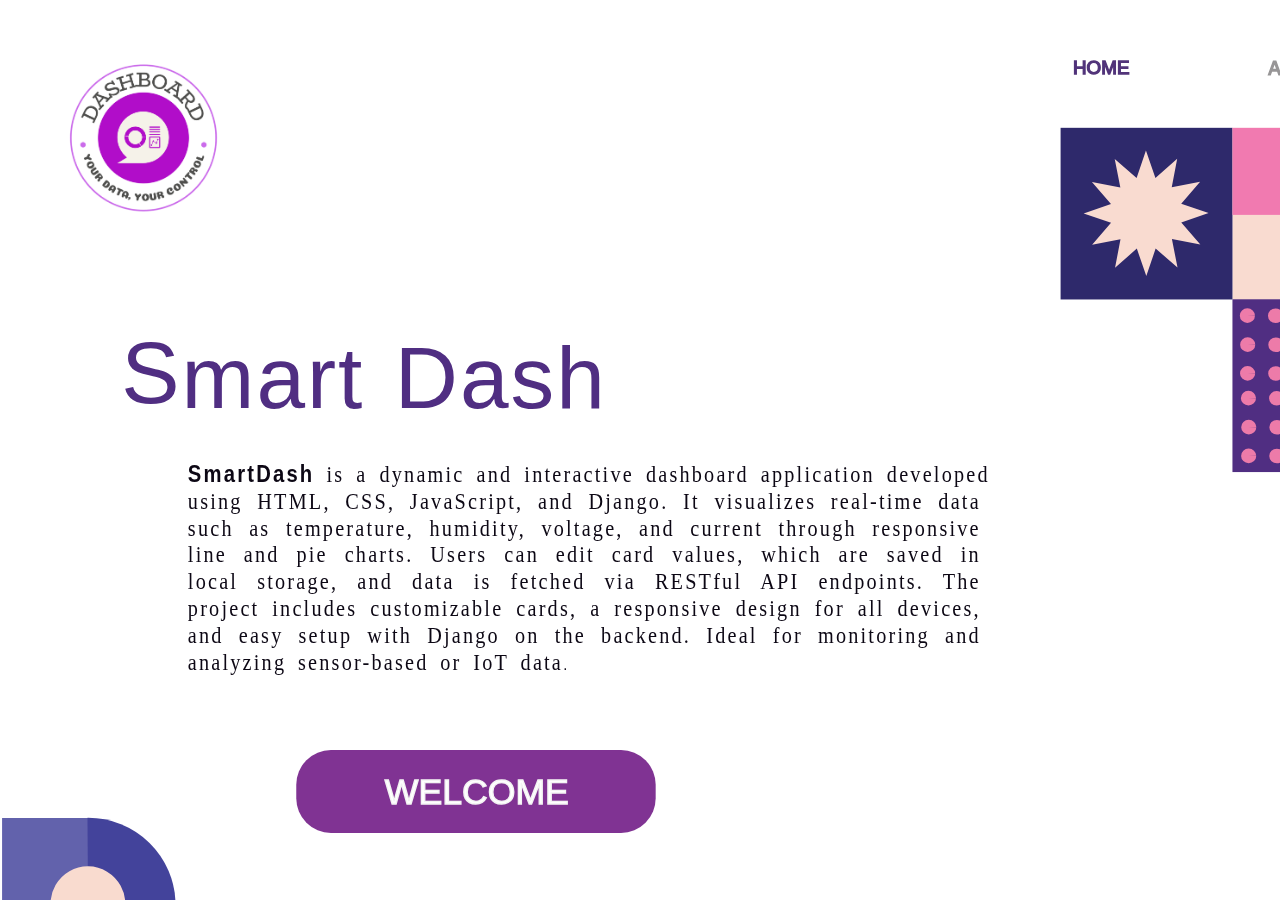
<file: templates/svg.html>
<!DOCTYPE html>
<html lang="en">
<head>
    <meta charset="UTF-8">
    <meta name="viewport" content="width=device-width, initial-scale=1.0">
    <title>Document</title>
</head>
<style>
  body {
    margin: 0;
    padding: 0;
    font-family: Arial, sans-serif;
    background-color:white;

  }

  .block {
    height: 100vh;
    width: 100vw;
    overflow-x: hidden;
    overflow-y: auto;
  }
</style>
<body>
  <div class="block">
    <?xml version="1.0" encoding="UTF-8" standalone="no"?>
<!-- Created with Inkscape (http://www.inkscape.org/) -->

<svg
   version="1.1"
   id="svg1"
   width="1902px "
   height="1052px"
   viewBox="0 0 1900 1052"
   sodipodi:docname="design page.svg"
   inkscape:version="1.4.2 (f4327f4, 2025-05-13)"
   xml:space="preserve"
   xmlns:inkscape="http://www.inkscape.org/namespaces/inkscape"
   xmlns:sodipodi="http://sodipodi.sourceforge.net/DTD/sodipodi-0.dtd"
   xmlns:xlink="http://www.w3.org/1999/xlink"
   xmlns="http://www.w3.org/2000/svg"
   xmlns:svg="http://www.w3.org/2000/svg"><defs
     id="defs1"><inkscape:perspective
       sodipodi:type="inkscape:persp3d"
       inkscape:vp_x="0 : 314.00001 : 1"
       inkscape:vp_y="0 : 999.99999 : 0"
       inkscape:vp_z="2325 : 314.00001 : 1"
       inkscape:persp3d-origin="1162.4999 : 58.666652 : 1"
       id="perspective49" /><rect
       x="1441.2484"
       y="902.83215"
       width="11.490591"
       height="45.962364"
       id="rect39" /><rect
       x="572.88806"
       y="738.68085"
       width="1012.8135"
       height="292.18933"
       id="rect38" /><inkscape:path-effect
       effect="bspline"
       id="path-effect12"
       is_visible="true"
       lpeversion="1.3"
       weight="33.333333"
       steps="2"
       helper_size="0"
       apply_no_weight="true"
       apply_with_weight="true"
       only_selected="false"
       uniform="false" /><inkscape:path-effect
       effect="bspline"
       id="path-effect11"
       is_visible="true"
       lpeversion="1.3"
       weight="33.333333"
       steps="2"
       helper_size="0"
       apply_no_weight="true"
       apply_with_weight="true"
       only_selected="false"
       uniform="false" /><inkscape:path-effect
       effect="bspline"
       id="path-effect10"
       is_visible="true"
       lpeversion="1.3"
       weight="33.333333"
       steps="2"
       helper_size="0"
       apply_no_weight="true"
       apply_with_weight="true"
       only_selected="false"
       uniform="false" /><inkscape:path-effect
       effect="fillet_chamfer"
       id="path-effect3"
       is_visible="true"
       lpeversion="1"
       nodesatellites_param="F,0,0,1,0,0,0,1 @ F,0,0,1,0,0,0,1 @ F,0,0,1,0,0,0,1 @ F,0,0,1,0,231.57469,0,1"
       radius="0"
       unit="px"
       method="auto"
       mode="F"
       chamfer_steps="1"
       flexible="false"
       use_knot_distance="true"
       apply_no_radius="true"
       apply_with_radius="true"
       only_selected="false"
       hide_knots="false" /><inkscape:path-effect
       effect="fillet_chamfer"
       id="path-effect3-9"
       is_visible="true"
       lpeversion="1"
       nodesatellites_param="F,0,0,1,0,0,0,1 @ F,0,0,1,0,0,0,1 @ F,0,0,1,0,0,0,1 @ F,0,0,1,0,231.57469,0,1"
       radius="0"
       unit="px"
       method="auto"
       mode="F"
       chamfer_steps="1"
       flexible="false"
       use_knot_distance="true"
       apply_no_radius="true"
       apply_with_radius="true"
       only_selected="false"
       hide_knots="false" /><inkscape:path-effect
       effect="fillet_chamfer"
       id="path-effect3-6"
       is_visible="true"
       lpeversion="1"
       nodesatellites_param="F,0,0,1,0,0,0,1 @ F,0,0,1,0,0,0,1 @ F,0,0,1,0,0,0,1 @ F,0,0,1,0,231.57469,0,1"
       radius="0"
       unit="px"
       method="auto"
       mode="F"
       chamfer_steps="1"
       flexible="false"
       use_knot_distance="true"
       apply_no_radius="true"
       apply_with_radius="true"
       only_selected="false"
       hide_knots="false" /><inkscape:path-effect
       effect="fillet_chamfer"
       id="path-effect3-63"
       is_visible="true"
       lpeversion="1"
       nodesatellites_param="F,0,0,1,0,0,0,1 @ F,0,0,1,0,0,0,1 @ F,0,0,1,0,0,0,1 @ F,0,0,1,0,231.57469,0,1"
       radius="0"
       unit="px"
       method="auto"
       mode="F"
       chamfer_steps="1"
       flexible="false"
       use_knot_distance="true"
       apply_no_radius="true"
       apply_with_radius="true"
       only_selected="false"
       hide_knots="false" /><inkscape:path-effect
       effect="fillet_chamfer"
       id="path-effect3-3"
       is_visible="true"
       lpeversion="1"
       nodesatellites_param="F,0,0,1,0,0,0,1 @ F,0,0,1,0,0,0,1 @ F,0,0,1,0,0,0,1 @ F,0,0,1,0,231.57469,0,1"
       radius="0"
       unit="px"
       method="auto"
       mode="F"
       chamfer_steps="1"
       flexible="false"
       use_knot_distance="true"
       apply_no_radius="true"
       apply_with_radius="true"
       only_selected="false"
       hide_knots="false" /></defs><sodipodi:namedview
     id="namedview1"
     pagecolor="#ffffff"
     bordercolor="#000000"
     borderopacity="0.25"
     inkscape:showpageshadow="2"
     inkscape:pageopacity="0.0"
     inkscape:pagecheckerboard="0"
     inkscape:deskcolor="#d1d1d1"
     inkscape:zoom="0.60919408"
     inkscape:cx="918.42653"
     inkscape:cy="519.53887"
     inkscape:window-width="1920"
     inkscape:window-height="1009"
     inkscape:window-x="-8"
     inkscape:window-y="-8"
     inkscape:window-maximized="1"
     inkscape:current-layer="svg1"
     showgrid="true"
     showguides="false" /><g
     inkscape:groupmode="layer"
     inkscape:label="Image"
     id="g1"><text
       xml:space="preserve"
       id="text39"
       style="font-style:normal;font-variant:normal;font-weight:normal;font-stretch:normal;font-size:18.6667px;line-height:1;font-family:sans-serif;-inkscape-font-specification:'sans-serif, Normal';font-variant-ligatures:normal;font-variant-caps:normal;font-variant-numeric:normal;font-variant-east-asian:normal;text-align:start;letter-spacing:2.66px;word-spacing:5.74px;writing-mode:lr-tb;direction:ltr;white-space:pre;shape-inside:url(#rect39);display:inline;fill:#0c0714;fill-opacity:1;stroke:#f3f3f3;stroke-width:0;stroke-linecap:butt;stroke-miterlimit:3.5;stroke-dasharray:none;stroke-dashoffset:0;stroke-opacity:1;paint-order:normal" /></g><text
     xml:space="preserve"
     style="font-style:normal;font-variant:normal;font-weight:normal;font-stretch:normal;font-size:25.3333px;font-family:sans-serif;-inkscape-font-specification:'sans-serif, Normal';font-variant-ligatures:normal;font-variant-caps:normal;font-variant-numeric:normal;font-variant-east-asian:normal;text-align:start;writing-mode:lr-tb;direction:ltr;text-anchor:start;white-space:pre;inline-size:89.4083;display:inline;fill:#4a2f81;fill-opacity:1;stroke:#523479;stroke-width:1.8;stroke-dasharray:none;stroke-opacity:1"
     x="1188.4554"
     y="118.18894"
     id="text25"
     transform="matrix(0.74214385,0,0,0.74214385,190.04556,-13.438372)"
     onclick=""><tspan
       x="1188.4554"
       y="118.18894"
       id="tspan1">HOME</tspan></text><path
     id="text26"
     
     style="font-style:normal;font-variant:normal;font-weight:normal;font-stretch:normal;font-size:18.801px;font-family:sans-serif;-inkscape-font-specification:'sans-serif, Normal';font-variant-ligatures:normal;font-variant-caps:normal;font-variant-numeric:normal;font-variant-east-asian:normal;text-align:start;writing-mode:lr-tb;direction:ltr;text-anchor:start;fill:#989697;fill-opacity:1;stroke:#979596;stroke-width:1.33586;stroke-dasharray:none;stroke-opacity:1"
     onclick="https://www.google.com/"
     d="M 1300.3516 60.929688 C 1299.4091 60.929688 1298.5361 61.089957 1297.7344 61.408203 C 1296.9388 61.726449 1296.271 62.185385 1295.7324 62.785156 C 1295.1694 63.415528 1294.741 64.17313 1294.4473 65.060547 C 1294.1535 65.941844 1294.0078 66.940826 1294.0078 68.054688 C 1294.0078 69.186909 1294.1535 70.192922 1294.4473 71.074219 C 1294.7472 71.955516 1295.1738 72.698796 1295.7246 73.304688 C 1296.2754 73.910579 1296.9412 74.37316 1297.7246 74.691406 C 1298.5141 75.009652 1299.3907 75.167969 1300.3516 75.167969 C 1301.3369 75.167969 1302.2115 75.013298 1302.9766 74.701172 C 1303.7477 74.389046 1304.4155 73.922819 1304.9785 73.304688 C 1305.5232 72.711036 1305.9443 71.971401 1306.2441 71.083984 C 1306.5501 70.190447 1306.7031 69.180789 1306.7031 68.054688 C 1306.7031 66.928586 1306.5538 65.92062 1306.2539 65.033203 C 1305.9601 64.145786 1305.5354 63.397168 1304.9785 62.785156 C 1304.4338 62.191505 1303.7697 61.734262 1302.9863 61.416016 C 1302.2091 61.091649 1301.3308 60.929688 1300.3516 60.929688 z M 1272.4258 61.214844 L 1267.4492 74.884766 L 1269.2949 74.884766 L 1270.6348 71.074219 L 1276.5469 71.074219 L 1277.8867 74.884766 L 1279.8242 74.884766 L 1274.8477 61.214844 L 1272.4258 61.214844 z M 1281.8984 61.214844 L 1281.8984 74.884766 L 1286.7461 74.884766 C 1287.6947 74.884766 1288.4759 74.798316 1289.0879 74.626953 C 1289.706 74.45559 1290.2711 74.1676 1290.7852 73.763672 C 1291.2197 73.427065 1291.5652 72.998726 1291.8223 72.478516 C 1292.0793 71.958306 1292.209 71.359021 1292.209 70.679688 C 1292.209 69.731069 1291.9426 68.94821 1291.4102 68.330078 C 1290.8777 67.705826 1290.1487 67.297146 1289.2246 67.107422 L 1289.2246 67.035156 C 1289.7754 66.759751 1290.2164 66.396248 1290.5469 65.943359 C 1290.8774 65.484351 1291.043 64.929982 1291.043 64.28125 C 1291.043 63.705959 1290.9296 63.212782 1290.7031 62.802734 C 1290.4767 62.386566 1290.1112 62.046368 1289.6094 61.783203 C 1289.1565 61.550639 1288.6832 61.39766 1288.1875 61.324219 C 1287.6918 61.250777 1286.9448 61.214844 1285.9473 61.214844 L 1281.8984 61.214844 z M 1309.3848 61.214844 L 1309.3848 69.394531 C 1309.3848 70.428831 1309.4909 71.299832 1309.7051 72.009766 C 1309.9254 72.719699 1310.2836 73.326275 1310.7793 73.828125 C 1311.2138 74.268773 1311.7502 74.601681 1312.3867 74.828125 C 1313.0232 75.054569 1313.7701 75.167969 1314.627 75.167969 C 1315.4654 75.167969 1316.1997 75.06186 1316.8301 74.847656 C 1317.4605 74.633452 1318.0112 74.293254 1318.4824 73.828125 C 1318.9782 73.338516 1319.3327 72.726602 1319.5469 71.992188 C 1319.7672 71.251653 1319.877 70.38599 1319.877 69.394531 L 1319.877 61.214844 L 1318.0586 61.214844 L 1318.0586 69.53125 C 1318.0586 70.198343 1318.0083 70.758049 1317.9043 71.210938 C 1317.8064 71.657706 1317.6371 72.057403 1317.3984 72.40625 C 1317.123 72.810178 1316.7559 73.112489 1316.2969 73.314453 C 1315.8379 73.510297 1315.2818 73.607422 1314.627 73.607422 C 1313.9782 73.607422 1313.4202 73.506651 1312.9551 73.304688 C 1312.4961 73.102724 1312.1326 72.804058 1311.8633 72.40625 C 1311.6246 72.057403 1311.4537 71.668643 1311.3496 71.240234 C 1311.2517 70.811826 1311.2012 70.226862 1311.2012 69.486328 L 1311.2012 61.214844 L 1309.3848 61.214844 z M 1321.5117 61.214844 L 1321.5117 62.830078 L 1326.3945 62.830078 L 1326.3945 74.884766 L 1328.2129 74.884766 L 1328.2129 62.830078 L 1333.0977 62.830078 L 1333.0977 61.214844 L 1321.5117 61.214844 z M 1341.543 61.214844 L 1341.543 74.884766 L 1343.2402 74.884766 L 1343.2402 63.105469 L 1347.0137 71.119141 L 1348.0977 71.119141 L 1351.8984 63.105469 L 1351.8984 74.884766 L 1353.7148 74.884766 L 1353.7148 61.214844 L 1351.1914 61.214844 L 1347.666 68.824219 L 1344.0215 61.214844 L 1341.543 61.214844 z M 1357.3867 61.214844 L 1357.3867 74.884766 L 1366.3926 74.884766 L 1366.3926 73.267578 L 1359.2051 73.267578 L 1359.2051 68.191406 L 1366.3926 68.191406 L 1366.3926 66.576172 L 1359.2051 66.576172 L 1359.2051 62.830078 L 1366.3926 62.830078 L 1366.3926 61.214844 L 1357.3867 61.214844 z M 1300.3594 62.5 C 1301.7364 62.5 1302.8235 62.984193 1303.6191 63.951172 C 1304.4148 64.91203 1304.8125 66.279853 1304.8125 68.054688 C 1304.8125 69.847882 1304.4094 71.221043 1303.6016 72.175781 C 1302.7998 73.124399 1301.718 73.599609 1300.3594 73.599609 C 1299.0007 73.599609 1297.9192 73.124399 1297.1113 72.175781 C 1296.3035 71.221043 1295.8984 69.847882 1295.8984 68.054688 C 1295.8984 66.279853 1296.2925 64.91203 1297.082 63.951172 C 1297.8776 62.984193 1298.9701 62.5 1300.3594 62.5 z M 1283.7168 62.765625 L 1285.8828 62.765625 C 1286.4887 62.765625 1286.9962 62.787237 1287.4062 62.830078 C 1287.8163 62.866799 1288.1655 62.967569 1288.4531 63.132812 C 1288.6979 63.273575 1288.8762 63.457149 1288.9863 63.683594 C 1289.0965 63.910038 1289.1504 64.189045 1289.1504 64.519531 C 1289.1504 64.917339 1289.0892 65.262875 1288.9668 65.556641 C 1288.8505 65.844286 1288.649 66.080068 1288.3613 66.263672 C 1288.0737 66.447275 1287.7624 66.569658 1287.4258 66.630859 C 1287.0892 66.68594 1286.6356 66.712891 1286.0664 66.712891 L 1283.7168 66.712891 L 1283.7168 62.765625 z M 1273.5898 62.802734 L 1275.9863 69.513672 L 1271.1855 69.513672 L 1273.5898 62.802734 z M 1283.7168 68.246094 L 1286.5723 68.246094 C 1287.172 68.246094 1287.6795 68.271352 1288.0957 68.320312 C 1288.518 68.363153 1288.8762 68.460278 1289.1699 68.613281 C 1289.6045 68.839726 1289.9031 69.115087 1290.0684 69.439453 C 1290.2336 69.763819 1290.3164 70.201143 1290.3164 70.751953 C 1290.3164 71.235442 1290.2372 71.631494 1290.0781 71.9375 C 1289.919 72.243506 1289.6689 72.515222 1289.3262 72.753906 C 1289.0018 72.97423 1288.5841 73.127209 1288.0762 73.212891 C 1287.5682 73.292452 1286.9167 73.332031 1286.1211 73.332031 L 1283.7168 73.332031 L 1283.7168 68.246094 z" /><text
     xml:space="preserve"
     style="font-style:normal;font-variant:normal;font-weight:normal;font-stretch:normal;font-size:18.801px;font-family:sans-serif;-inkscape-font-specification:'sans-serif, Normal';font-variant-ligatures:normal;font-variant-caps:normal;font-variant-numeric:normal;font-variant-east-asian:normal;text-align:start;writing-mode:lr-tb;direction:ltr;text-anchor:start;fill:#989697;fill-opacity:1;stroke:#979596;stroke-width:1.33586;stroke-dasharray:none;stroke-opacity:1"
     x="1500.2612"
     y="74.883934"
     id="text27"><tspan
       sodipodi:role="line"
       id="tspan27"
       onclick="window.location.href='aboutme/'"
       cursor="pointer"
       x="1500.2612"
       y="74.883934"
       style="stroke-width:1.33586">CONTACT US</tspan></text><text
     xml:space="preserve"
     style="font-style:normal;font-variant:normal;font-weight:normal;font-stretch:normal;font-size:18.801px;font-family:sans-serif;-inkscape-font-specification:'sans-serif, Normal';font-variant-ligatures:normal;font-variant-caps:normal;font-variant-numeric:normal;font-variant-east-asian:normal;text-align:start;writing-mode:lr-tb;direction:ltr;text-anchor:start;fill:#989697;fill-opacity:1;stroke:#979596;stroke-width:1.33586;stroke-dasharray:none;stroke-opacity:1"
     x="1773.1467"
     y="75.493057"
     id="text28"><tspan
       sodipodi:role="line"
       id="tspan28"
       x="1773.1467"
       y="75.493057"
       style="stroke-width:1.33586">FAQ</tspan></text><g
     id="g45"
     transform="matrix(0.74214385,0,0,0.74214385,184.59024,12.467745)"><rect
       style="fill:#803393;fill-opacity:1;stroke:none;stroke-width:1.75564;stroke-dasharray:none;stroke-opacity:1"
       id="rect28"
       width="484.29071"
       height="111.66724"
       x="149.12653"
       y="993.78967"
       ry="46.655491" /><text
       xml:space="preserve"
       style="font-style:normal;font-variant:normal;font-weight:normal;font-stretch:normal;font-size:48px;font-family:sans-serif;-inkscape-font-specification:'sans-serif, Normal';font-variant-ligatures:normal;font-variant-caps:normal;font-variant-numeric:normal;font-variant-east-asian:normal;text-align:start;writing-mode:lr-tb;direction:ltr;text-anchor:start;fill:#ffffff;fill-opacity:1;stroke:#f3f3f3;stroke-width:1.8;stroke-dasharray:none;stroke-opacity:1"
       x="268.44769"
       y="1067.0725"
       id="text29"><tspan
         sodipodi:role="line"
         id="tspan29"
         cursor="pointer"
        onclick="window.location.href='dashboard/'"

         x="268.44769"
         y="1067.0725">WELCOME</tspan></text></g><image
         
     width="189.69334"
     height="175.01857"
     preserveAspectRatio="none"
     xlink:href="[data-uri]&#10;eJzs3Xt8XHWdN/DPmTlzOZnJPZ2kbdokQG900pKihYIrOnFZVhCwdjWsrrgusijYAqt1tXUvblnd&#10;roCJ7OL2qTcQGvepiIrFVTKCz0JLkd4y0Bttk16TaZKZJDM5czvnPH+cTJrSzCVpLnOSz/v16itp&#10;epKcJjPJ+Zzf9/f9CpqmaSAiIiIiIqKcZprqEyAiIiIiIqLMGN6IiIiIiIgMgOGNiIiIiIjIABje&#10;iIiIiIiIDIDhjYiIiIiIyAAY3oiIiIiIiAyA4Y2IiIiIiMgAGN6IiIiIiIgMgOGNiIiIiIjIABje&#10;iIiIiIiIDIDhjYiIiIiIyAAY3oiIiIiIiAyA4Y2IiIiIiMgAGN6IiIiIiIgMgOGNiIiIiIjIABje&#10;iIiIiIiIDIDhjYiIiIiIyAAY3oiIiIiIiAyA4Y2IiIiIiMgAGN6IiIiIiIgMgOGNiIiIiIjIABje&#10;iIiIiIiIDIDhjYiIiIiIyAAY3oiIiIiIiAyA4Y2IiIiIiMgAGN6IiIiIiIgMgOGNiIiIiIjIABje&#10;iIiIiIiIDIDhjYiIiIiIyAAY3oiIiIiIiAyA4Y2IiIiIiMgAGN6IiIiIiIgMgOGNiIiIiIjIABje&#10;iIiIiIiIDIDhjYiIiIiIyAAY3oiIiIiIiAyA4Y2IiIiIiMgAGN6IiIiIiIgMgOGNiIiIiIjIABje&#10;iIiIiIiIDIDhjYiIiIiIyAAY3oiIiIiIiAyA4Y2IiIiIiMgAGN6IiIiIiIgMgOGNiIiIiIjIABje&#10;iIiIiIiIDIDhjYiIiIiIyAAY3oiIiIiIiAyA4Y2IiIiIiMgAGN6IiIiIiIgMgOGNiIiIiIjIABje&#10;iIiIiIiIDIDhjYiIiIiIyAAY3oiIiIiIiAyA4Y2IiIiIiMgAGN6IiIiIiIgMgOGNiIiIiIjIABje&#10;iIiIiIiIDIDhjYiIiIiIyAAY3oiIiIiIiAyA4Y2IiIiIiMgAGN6IiIiIiIgMgOGNiIiIiIjIABje&#10;iIiIiIiIDIDhjYiIiIiIyAAY3oiIiIiIiAyA4Y2IiIiIiMgAGN6IiIiIiIgMgOGNiIiIiIjIABje&#10;iIiIiIiIDIDhjYiIiIiIyAAY3oiIiIiIiAyA4Y2IiIiIiMgAGN6IiIiIiIgMgOGNiIiIiIjIABje&#10;iIiIiIiIDIDhjYiIiIiIyAAY3oiIiIiIiAyA4Y2IiIiIiMgAGN6IiIiIiIgMgOGNiIiIiIjIABje&#10;iIiIiIiIDIDhjYiIiIiIyAAY3oiIiIiIiAyA4Y2IiIiIiMgAGN6IiIiIiIgMgOGNiIiIiIjIABje&#10;iIiIiIiIDIDhjYiIiIiIyAAY3oiIiIiIiAyA4Y2IiIiIiMgAGN6IiIiIiIgMgOGNiIiIiIjIABje&#10;iIiIiIiIDIDhjYiIiIiIyAAY3oiIiIiIiAyA4Y2IiIiIiMgAGN6IiIiIiIgMgOGNiIiIiIjIABje&#10;iIiIiIiIDIDhjYiIiIiIyADEqT4BIiKa3mIBFYmwikRIQyI0+PqABi0BaIoGTQOgAJqqQVOh/1E0&#10;YOj1C/82/DhBAGAWIJig/zEDgkkAhr2efDtMw48TIJgBs12A6DRBdAoQHRdemu3C1H7BiIiIUmB4&#10;IyKiUYmeVxDrVZHoHwxkYRXxoWA2+HLwdTWmId6pQktAr/UYDFAwAcg2IwnDXgqDf02+TYMe/rQL&#10;f8/aUBjUXxfMgMkhwJwvwFJogug0wfKuYJd8aSkwQSwwwVZigsnKsEdERJND0DRtNL/qiIhomtIS&#10;GqIBFfGAilhw8E9AQTyoIjb4tkRIReysqr/D0KoWhsKUYAYEUYAgQv9jNmawUaODK4MJDZoy7B+S&#10;YU8BoALmIgHWWSZYi0ywFplhKR58vfjiv3M1j4iIxgPDGxHRDBLtViCfVRA5pyDaowwGNBXxgIJY&#10;l4pEUP+VIJih12YMrnaZrAIEC7jKNAI1rkGL6y+RDHoJvdwTCmAuEGCZlQx0eqizlphgrzBDmiNC&#10;qjBP5ekTEZGBMLwREU1D8T4V8jkF8tnERS8jbYpeemiBHsxMgMkiQLDqL2liaAkNahzQYsNW8uKA&#10;Fgds1WZI5WZIc8yQZouQ5phhn22GrZShjoiILsbwRkRkYEpE04PZWeXisHY8AS0BCFbo5Y1WAWa7&#10;XtKYa4aalgz/g3ftZVOHv03T3y4AEIQLe+CG/RHetU8u+bZcLOPUVA2qrJdqQtMDHTTAXm2GNHtw&#10;dS75co4Zlnw2iiYimqkY3oiIDCR0PI5wWwLhdv3PwPEElJCmr6SZ9X1mJrsw6eWNmgpocX1VSUvo&#10;+8WGDO4P0xQAmr7qJxYJEAbP0WQRBrtD4l3dIy+8fsnbzam7UA69fWh/2oUulmpM/5WnJTQovXpo&#10;GmqkkmP797SEBiWir9ZBBbSYHsalahHOGhGOahGOagscVSL31BERzRAMb0REuUgD5E4F4ba4HtTa&#10;EpDPJhA9qUKwQS93zBMm5aJdjWpQY3o4098APZwpAATA7BQgFg+23R/syGhJtuBPvi1fuPjf8k16&#10;KJsqGpAIqYiHNb1r5vBRBiEN8WTnzGH/Fg+oUEODZY8mPdBhsLJREJOrm5Pw/YhpUMKDgS4KmPMF&#10;OK4aDHNVFjiqReTNFfUwSkRE0wrDGxFRDkj0q+g/lsDAyThCbQmEjsYvBDURMNkEmCRhfAOPpgcB&#10;NT4YzDRcaJ+fGFwhKxZgm5XsmmiGrdQES6HefMNSaB4KY2Zp+q/8qNHBUDcY8qLdKuK9KmI9ylA3&#10;zmiXgkS3CjUCfSXUjAsBb7Dhi2AVLpR1jgdNL59VZb1hihYDxBIB+UsscNZYkDdfhKNKhN3FNEdE&#10;ZHQMb0REk0yNaRdKH9viCLUnMPDOhT1qggiYHcL4lelpgBIdvLjXoDfKSOgX+LYK80Wt7a3FJj2o&#10;FeuvWwtN2c9jIwB6EE+GuVhgMNgN/7tfQaxDA8QLjWNMdgEm+/iG80RI00suBxujSAvNcFZZkFct&#10;wlklwlFjgejgN5eIyEgY3oiIJpimAuG2OPoOxtF7MIb+t+NIBDW9mYgZMOcJMNnG4SI6TUiT5ust&#10;6aXZZthnDzbAqDDnZAOT6U5T9UHn8jkFkY7BBjPnEhg4nUD87MSFOjWuQRm4sDpnsgLOqy0oXGJF&#10;wRIL8hdY2HGUiCjHMbwREU2AWEBF71sx9B2MIeiLIdquQsgb3BfluMyyuWRIi+j7npDQV1bMxQLy&#10;5ouDAW2w7fxgYGNIy30XQt3gWIfhoe7cYKiz6seaJD3wX26oU2Q97GsRQCw1oWiZBQWDYS5vrnj5&#10;/ykiIhpXDG9ERONAjWnoOxxH38EY+g7F0bcvrq+eiHpDj8tZ0VATGtTwYPfEqP7x8qqHhbSKC69z&#10;5WT60VQg4lcQOZdcpdNfH2hPIN6l6fsizXqp7eV0GdVUDUr/4MDxAcDpFlGwWA9zhVdbWWJJRJQD&#10;GN6IiMZCA8KnEkNhrfdATC+FtOmrIpfTwEOJaFAHy9vUCCDVmOC8ygLnFXoDCkcNW8OTPkogfDKB&#10;0IkEwsfj+suDCb0LpmWwyU3e2Fd51ZgGJaTvmROsQEGtviJXuMQK55UWdrMkIpoCDG9ERFnSVKD/&#10;cAyB/TEE3owifCShXxxbALNzbK3vNUXfh6TFL+xDciyywHmFCGeNBc4aEdIckU1DKCvRLkUPcSfi&#10;CB1PIHQ4jkTvu1bnxrI6qwHKgAY1qkGTAescE0reY0PRciuKllrHZ88mERFlxPBGRJSGGtfQ+3Yc&#10;wX1R9OyJ6u37pcFSyDGUqGkaoIT1LoCaDFgrTHAu1EOa8woLnFeyAyCNHzWqIdR2Icz1H41BPq7C&#10;JGHwpsPYuppqCQ2JPk0fS1BgQslKK4qusaJomQ1iHh+/REQTheGNiOhdlIiGYGsMwf1R9LwRQ7xL&#10;n7dmzh/bqkWyDFKL6SsfBW4LChZbUbBYL4Vk+RlNGg0YOJ3Q92UejqH3QFx/fNv1MktznjDqVV5N&#10;1YMcooDJDhS/14aia2woXm6FpXAqJ7ETEU0/DG9ERAASIRWB/TEE98fQ80YUSr9eaiYWjH5lYmiv&#10;UALQFCB/mUVv/LDIioJFlhkx0JqMQY1rCB1PoO/QYKOd1hi0CAArYMoTRr23UtMApV+FFtUf+8Wr&#10;rChebkPxNVbYyniXgojocjG8EdGMpcY0BPbF0P1GFD3/G4GmALDqZWCj2b+mKXpY0+KAKmvIWyCi&#10;cKke1AqutsJaxNUHMobEgIa+QzH0H46j71Ac/fvj+n65sXRN1QYHhUf1lefi99lQutKG0vfYIDr5&#10;nCAiGguGNyKaUTQV6Dukr651vRpFvEff/2MuMI2qK58aH2yrHgUspSYULh8Ma4sH52NxcY2mgWiX&#10;oq/IHYoj6Isi2qbPKzQ7Rj9YXgnpM+UEE1D6J3aUrtQbnnC8BRFR9hjeiGhGGDiZQPcbUXS9FoF8&#10;XIEgAWLh6Eoi1aimNxuRAXuVCcXX2lC83IaCJRZegNK0p6lA6Fgcwf0xBPZH0b8/DpNTGPVoDE0D&#10;Er0qtAhgKTOh7AYbSlfaUbDIwpseREQZMLwR0bQVC6jo3h1B9+4oenfHYMoXRt0lUpH11QI1pMG5&#10;zILiZVYULbchf4FlTKMBiKaLgZMJfWzG/sHnl0OAYBP0bqlZPsWSXSvVAQ2ORSJKr9NX5PIqxYk9&#10;eSIig2J4I6JpRZE19OyJont3FD3/LwJhcFDxaFYGlLAGNaJB7ddQuNKKomV60wVHDS8oiUYSOa8g&#10;uFcPcoHXYxDMGOzQmn05cnJlW+3TULTKitL32lF6nY0dK4mIhmF4IyLD0xQg6Iuh540Iuv43BnVA&#10;n8UmOk1ZrwAkkh3yIkDR9VYUD86skuawQx7RaMR7VQT26UEu+EYUagSADbCMonGPMjA4XiMOlL5f&#10;b3RSXGcbdfdLIqLphuGNiAwr3qvC/4cIOltkRE4O28dmyu4CT4loUMP6BWLJjfpcquJrbLCW8E4/&#10;0XhIDGgIHogiuC+Grv+NQotpEPIEiM5s6yoHb6xEAEEEKm7NQ/kH7ZDmcBWciGYmhjciMpz+o3H4&#10;X4nA/+IAYBvdPjZN0ZDo1fewFaywomyVDWWr7LAUMLARTSQloqHnTb1pUM/vozAVjX4ParxHhRLQ&#10;UHazHeUfsKNouY17T4loRmF4IyJDUOMaundH4X8lguDOKEwFAsSi7PfTJEL6KptYYMKsm/TAlr/A&#10;MrEnTUQjkjsUdL0Wwfk/RPRV8zxALBzF87lfhdoHSFeZUVEvYdb77JwdR0QzAsMbEeW0WI+Kzpdl&#10;dL4kI3ZehTlfgDkvuys8NaYPz1aDGko+qAe2kvdw3wxRrtAUINgaRdfOKLp+HwFMgMkpZP0cVaP6&#10;vEXBDJTfLMH1AQmOKpZUEtH0xfBGRLlH0wdpd74Sgf9FGSaHAHO+kNUstaEZUgOAvdqMWe+zo+wG&#10;O6QKNh4hymXxPhVdOyPo2hlF354YTE4h61mMmgokgiqUXg2lH7DBdZOEkmttEPi0J6JphuGNiHKG&#10;EtHQvSuCTq+Mvn1xmAoEvU14Fjfh1Zh+Bx5xoKzejrJVNhQt434YIiPqPxpH184Izr8chRJSYSrI&#10;fjUuEdLHfNjnmVFeL8H1fjvHDRDRtMHwRkRTLtKpwP+KjI7fRJAIDZZGZjmXLdGvNx+xzzOj/E8l&#10;uN7HCzWi6UKJ6HtdO38vo+/NGEz5gj5yINsbOiF95EDFbXlw3cR9rkRkfAxvRDRlBk4ncPaFAXQ8&#10;L8NcMpoSKQ2JoAYlqKG03gbX+yWUrGCJFNF01nc4Dv8rMjp3yDDlZV9KDQDxwGBJ5fttmP3neSiq&#10;tU7w2RIRTQyGNyKadOETCZzZMQD/r2SYy4Ssh/deaE4goPwWO8o/KCGvks0JiGaSWEDVQ9zvZEQ7&#10;B1fqHdmXVCo9KopX2TD7FgnF19iyWsUjIsoVDG9ENGn6Dsdx7jcDOP+bCMQyAWKW5Y2JPhVqP5C3&#10;0Ixyj4RZN7ItONFMp8Y19PwxCv/LEQReHRwfUpzduAElrCHRo6GwTsSc2xwouZYhjoiMgeGNiCZc&#10;79sxnPuNjK6WCMRSAWIWA7GTw7SVgIZZt9jhusnOBiRENKLQsTj8r0TQ+aIMiNBLKrMY/q3IGhLd&#10;GgqWiZj94TyUrrTzZwwR5TSGNyKaMMEDMZz7nwH0/CGq72nLz3xVpET0TnFmpwnlH7LD9UGJbf6J&#10;KCvxPhX+/xdB50syIicVmPIFiM7sQpwS0OBYJGLObXkou97OPbRElJMY3ohofGlAYF8U534jI7Az&#10;CnOJKbuLpwG9jCnfLaLcI6HsBjuHaRPRmGgK0LMnCv/LMrpfjkIsya5MW4noIS6vxow5H8nDrBvt&#10;EET+HCKi3MHwRkTjQwO6/xjFuV+H0bs3AbEkuyYCSkhDokdF0fV6A4GSOu49MQqfrxV+v3+qT+Mi&#10;Lpdr8GX5RX+nmSt0LI6zLw7A/0Ik6wZJalRDIqBBqhwMce+3Z93ZkohoIjG8EdFl6/XFcGp7CL37&#10;4hBLTVnNaEv0D3Z9+xMb5tySh6JlbN1tNE1NjXjyySdQVFQ81acyJB6PAwASiQQAoLq6Bi6XayjM&#10;NTQ0wOUqZ6ibgcInEzi3YwAdPx/W5TbDjyo1poc4e4UZ8z7hQNkN3BNHRFOL4Y2IxmzgdAIn/zuM&#10;Lm8ElvIsQ1ufikS3hjKPDbNvyUPhUoa2yeT1tsDr9cLlcmHt2nWX9bGamhrx3HPbcyq8jUSWZSiK&#10;HuaCwSBCoT6sWdMAj8cDt7uWQW6Gkc8mcHaHjHM/G4C5WIClOLsQFz+vl3XP/wsnbzYR0ZRheCOi&#10;UYt2KzjzywGc+ekALOXZNSKJ96pQuvTOkbNvyUPBIssknCl5vS3w+XxDJY6dnR1wOBw4duwIXn99&#10;72UFF6OEt5GEQv0Ih8PYtesNtLS8xBA3A0U6FZx9cQDnfjagNzbJYsyAImtI+FWU3GTD/I874ZjP&#10;OZNENLkY3ogoa8qAhrMvDuDk0yGYJAGWkgx3rDUgHlShdGso/4iEOR/Og6OGFzsTbXhg27t3DxwO&#10;B2w2OyRJGjqms7MDjzzyTXg89WP+PEYOb8O1tZ3AqlU34v7774fbXTvVp0OTLNqt4NyLMs5uD0PI&#10;EyAWmTKWRiZCGhJnVcz+RB4q78iDrYytKYlocvAqiogyUuMa/C9HcLI5BCWswTrHnP7iRgPiARVK&#10;QEPFnRLm3JqHvEr+uJlIycDm9bags7MDNpsNNpsdc+dWjni8zWaDz+e7rPA2XVRX1+Do0cOor38f&#10;Ghu/h4aGu6b6lGgS2UrNqP6UE3NuzcO5/xnAmZ+FIYgCxCIBgnnku1OiU4C40Az/SzI6nh/AvE87&#10;MefDeRCzaNJERHQ5eDVFRKlpQPfuKE7+NAT5lAKxRIClLP0t6XhQL4+c/Rd5mHNrHme0TRCfr3Uo&#10;rCXLIW02G4qKilFeXpHx/W02O3y+1kk4U2NwOvOxatVNWL/+IQBggJuBrMUmVDU4MefP83Dud/qe&#10;OBUqxJLU5ZSWUhO0YuDMz8Lo+PUA5t3lQLlHYmdKIpowDG9ENKK+g3Gc2h5C8M0YLLNMsJanD23K&#10;gIb4ORXlt0mo/KgD0hyGtvE2vBxy9+7X4XTmw+FwQJKkrALbcJIkYefOV+H3+y9rr5ff34lEQrnk&#10;7aJ46fdfFEU4nfkZP2Yo1D/ULXK0RFH/tWY26y+Hl4pmY8WKlQxwM5yl0IT5axyY/WcSzvxqAGee&#10;CsNUOtjYZASCCbCUmaAmNJzYGsK538iY/wkHyq6zc+wJEY077nkjoovIZxWc/L8hnP9tBBaXKeOs&#10;NjWqIX5eReEKC6ruykf+AjYiGU+pyiFHG0pG0tXVhQce+OKYQ0py1W8kI7397Nmz+OMfd6cNcKFQ&#10;P+rqrsW8efPGdE7Jz+v3dwLAJSE3W3v3voEf/vAnLCslRDoUnHo+jM7nZVhmZ/szUUPhChHz1jhR&#10;eDU7UxLR+GF4IyIAQCyg4syvwjj9zGAHyYL0K21qXEOiW0NejRnz/sKJ0vdyuPZ4Sbbz9/laLyqH&#10;HC/BYADRaBTl5RVoaLhr0laYvN4WbNjw1bSrhKdPn8KPfvTUuDUOGV5eunfvHpSUlGYV4mRZhiAA&#10;Tz31jGG6UPr9fni9LWmP0WfeudiYZQxCx+NofzaE4BsxiLNMMNvT/8BTBjTE/SrKPHbM/7iD+36J&#10;aFzwJwnRDKepQMfvBtD2vRA0OyBdZU4bwjQVSPSoMOcJuOK+fJR/UILACsnLkqqdv9OZP+pyyJGE&#10;Qv2IRKIIhfpRXV2D1avXwO12z4hVJbe7Fm53LRoa7oLX24LNm7+F7u5ulJaWpn0/SZJw5sxp+Hyt&#10;Ofl1Gh7Uko+dtrYTGctSFSWBeDyOysp5QyHO7XYz0GXBeYUFSzcUo+fNKE793zDCxxIQS4WU+9vM&#10;eQLM1WYE90dx/sUI5n/Wgco7HVnNwyQiSoXhjWgGC7cncOz/9CF0KAFLRerOagD0DpI9KlRZw/xP&#10;OzHnljyY83gRMlbpyiHHI7AlV9cCgW6sWdMwFNaMsoo0ETyeerjdtdi48Ws4ePBgxgBXWFgIr9eb&#10;U+HN52uF1+vF449vxty5VQAAu90GpzMf1dU1o/pY7e3tOHLkMLZtewayLGPlyusGv0ZuBrlUBKDk&#10;PTYU19ngf0XGqeYw4l0qxBIBgilFZ8p8E8SFwJmfD+D8K1FccY8TJe+xTfKJE9F0wbJJohlIkTWc&#10;+nkYp34UhnWeKeOd4ES/ininhrmfyMPc2/NgK+VS2+W699574PP5JiRM7d//Jh56aP3QRXiuBLap&#10;KJtM5d5770F7e3vGEspDh97CH/6wc0q/hslVtubmbTh9+hScTueEzNaTZRnhcBihUD9WrrwODQ13&#10;5VRwzUVKRMO53wzg5I/DEOzIOPtSjWmInVUx62Y7qv/SyflwRDRqXHkjmmG6d0dx4vshxIIKpAXp&#10;SyQVWUO8k3s2Jkp+fubOi6PV1nYCr7++N2cCW65au3Yd7rjjVtTWXpP2uIqKOWhu3oa1a9dN0pld&#10;TP/c92DhwuUoKytDZeXYGrlkQ5IkSJKEsrIytLe34ytf+TLq6lbA46ln580UzHYBlXc64LpJwplf&#10;hnH62fR7hk1WAfZqM3p2R9H9UhQ1X3Ci4k/zWHpORFlL35GAiKaNaJeCw9/pxcF/CULVVFhnpb5D&#10;rEY1RM+ocMwzo/ZbxVj8cCGD2zjzeOoRDofH/eM6nfkZm1aQvhdu3bq/QzAYmOpTGZHf78fGjRuw&#10;efO3cMMN9SgrK5vUzy9JEubOrUR7ezu+853HBleKORcwFWuxCTV35+Pa75ei+FobIicUKAOpC5ss&#10;RSZY5go4sTWE1q/3IHQsPolnS0RGxvBGNM1pCnB2xwD++Jlu9LwZhb3KDJN15NSmaUDMr0LMM2Hh&#10;lwrg/scSFLrZ5noiuN1uhEL9WR0bDAbQ2dmB06dPZTzWbrfB5/Nd7unNCB6PB6FQKO0xoiimHIcw&#10;UZqbt8HtrsGuXa9h/vyqSf3c7yZJEioqZqO9vR133HErmpoaJ/3rYSR5lSIWrSvEsm8Xw1EtInpG&#10;hZoYOcQJZgHWChPkTgV7/7YHbT8JIRFSJ/mMichouOeNaBrrfyeO41v7ET6WgGVW6g31AKCENcTP&#10;qKj6WyfmfiQvZcCjS7tDbtmydUxliun2XQWDAYRCIVRWzhtqIuFyufCpT/1lxsYUubBPayS5tOct&#10;6c47b8/quOef/+UEn4m+2tbU1IgdO1647NAmyzIU5cKg8+TQ82wHpac7x9LSYnzyk59mKWUmGuB/&#10;RcbxJ/uhCoC1LP398th5FZY8AVfcV4DS69jQhIhGxjooomkoEdZw6rkQTv94ANZqE6zlqS8a1ISG&#10;eKeGwhUWXLkpH9Jc/lgYyfDAtnfvHjgcDthsdvT19Y65nbzbXYsjRw5DkqSh7pCyLA+18/d4PJeE&#10;mJUrr8vYaKO4uDRnW9znGpfLlVXjkonm9/tRXl6O+voPjCm4JZuNRCIyKivnoaqqCi5X+dC/J4O8&#10;3+/H9u3NcDoLYLFYRj1D0OVyQZZlrF//EAAwwKUjAK4PSCius+Hkf4dw7mcyrPNMMNlGvjFmnWWC&#10;GtdwaFMQpR47qj/lhH0WN8MR0cV4lUY0zXTtjODEln7EBzRIi9P/4o91qTALAhasy4frJolDtt8l&#10;VTv/uXMrh46JRiPw+XxjCkoejwfr1j2I6uo5WXeHHB74UnE4HDnX4p5SSwa3O+74yKjft6urC729&#10;AaxadWPWbf7Xrl0Hv78Tfr8fPp8Pjz++GRUVc4dmC2YiSRJWrFjJAJclS6EJV36uAGU32HF8Sz/k&#10;cwoss0wQRvh5a7IIsFWZEdwTxZsvRVD9hXzM+TMJgsgfzkSkY9kk0TQR71Nx4sf98P82AuscU8rB&#10;sYDekCR2SsXsNRLmf9wJS4rOaDNNsgyyuXnb0LDsbFYm9u9/c8wdHr3ellG18/f5Wg1bOpmLZZOZ&#10;RgbIsoyqqips2bJ1Qj6/3+/H6tW3w+HIH9XqX1dXF44c2Y+mpq2XPb9PD3H6/Ljt25tRVlaedYOU&#10;PXt2Y/PmxxngsqTGNJx5YQDtT4YgzjVBdKb+Oa2pQPy8CscVIhZ8sYBNo4gIAFfeiKaFwL4YDn8r&#10;CM0E2KtSr7ZpGhDvUmF3mbH48UIULGEzkuHlkLt3vw5JklBQUDiqYdmlpS74/Z1juoAe7eqY213L&#10;0slx5Pf7034dFSVxUfnheH/uDRu+BkEwZx3cZFnGvn270dj4vXEbuu5yueDx1MPjqcfatevg9bZg&#10;/fqHsGLFyozvu2LFSnzjG/8Iv98/ZeMUjMRkFTBvtQOlK21oe6ofgd0xWCpMMI2wsiaYAGu5CZHz&#10;CvZ8pgtXfrlAHyvAe21EMxrDG5GBKREN7c0hnN2m721Lt9qWCGlInFFR9Xkn5t42sxuSpCqHzLSa&#10;lYrT6YTX65201aJsSidtNtuYyzlnCr/fj7a2E2m/75FIFG63e0I+f1Nh08YiAAAgAElEQVRTI/bu&#10;fTPr2W3d3d1YsmQJHn30sQl7rLlcrqFVtOHz5dJZuHAxnnzyicH3YYDLRl6liKu/Wgz/HyI4/p99&#10;SAgqrCkGdpvzBJgWijj+vRACf4ziyr8t4HBvohmM92+IDKr/nTj2/V0POn49APsCc8rgpiY0RE8r&#10;yF8g4tqnyzBvtWNGBjevtwUbN27AnXfejg0bvornntsOACgvr0BRUfFlNayw2eyTOgPL7XZnnBFX&#10;VFSMxx/fzLbuaXi9LRn3eEWjkQkpPW1qasSLL/466+B28mQ7brrpA9iyZeuk3CRoaLgLPt8JPPDA&#10;F7Fnz+6Mxy9atARPPvkEZwyOhgC4brLj2i1lKP9QHiLvKFCjKcYKmADbXBP6DsXx5me70bUzMskn&#10;S0S5gitvRAajKcDpX4TR9h8h2K4wwVqe+g5sPKBCiAMLHiqE6/32GdWQ5N3t/Ds7O4YaMmRbDplO&#10;KNSPSCSKUKgf1dU1k7bqBuillnV1KzKWTl5OOedM4PW2wOFwpPx3WZZRV7di3Fcvfb5WNDY+itra&#10;a7I6/siRQ/iHf/jnSd9XNnwVLpsyyvnzq7F587dGtYeTBhua3JOPslU2HP9eP+QOJWWHYLHQBM2h&#10;4dAjvSj/cAw1d+dDdMygH+xExPBGZCTy2QSO/mcfQocSeifJFL+zNUVD7KyK0j+x4cp7CmApmhmL&#10;7KnKIUezfy2dZDv/QKAba9Y0wO12j9u+o9Fyucpx/PixtMfY7RJ8Pt+kBkujaG7ehgMH9qOiYnbK&#10;Y3p7g/B4PjsBn7sZNTVXZnXsqVMncd99909pQ5BsA5wkSeju7kZTUyM2bXpksk5v2ihcasXyb5fg&#10;1HNhnPx+GLYrTCNWSQiiAHu1GedfkRHcE8PChwtQeDX3LxPNFAxvREagAR0vyXjn33thmWuGtSJ1&#10;GEv0q1C7gKu+XIDyGdD+3+drRXNzM3y+1ou6Q45HWAMuBLby8gqsXr0mq3b+k8HtduPll3+ftuzP&#10;btf3vdHFfL5WrFt3H1atuinlMbIsY9my5eMempqbt2U9hPv06VP48z+/NSf2kSW/Dt/4xj9i4cLF&#10;KY8rLS3Fjh0vwO12swPlGJhsAqrucqJouRVHHutDzK/A6hq5usI6yww1puHA2gDm/40D8z42M0vi&#10;iWYahjeiHBfrUXFsax96XovCdpWYstOYpgGxDhWFyy246tsFM2a4q9frxYsv/hrz5s0ft8CWFAwG&#10;hgJbrjX+cLvdCIX60zaTcDrzsX17M9auXTflYTNXeL0tqK//UMaZavv27cajjz42rp9b78h4D264&#10;IfNjKRTqxy23fDinVrAaGu4aGqWR7vE0a5YLzz77k6xmztHICq+2oq6xFG0/6UfHLwaHe4+wr9lk&#10;FSAtNuP0z8II/DGGBWsL4KjipR3RdDYzaqmIDKprVwRvfq4LwQMx2CrNKYObMqAheiiBms86sXRj&#10;8YwJboA+6FpRlAn52EVFxVi7dl3OBTfgwsgAWZbTHpccGTDTeb0tuPfee/CVr3w5Y3Dbs0dvxT/e&#10;waO5eRuuvnpFVsc6nfk5FdySGhruQkFBftrHnSRJ6OrqhtfrncQzm35Eh4Cr/rYAS/65CGpAQzyg&#10;pjzWVmFGNKhg72e7cObXA9BSH0pEBsfwRpSDEmEN7/xXHw79Sy/Ms4TUe9Y0INqhwj7LjLoflGHO&#10;rTNvBlC2Iebdsjm+re1ETndrdLtrEY2m7zrncDhm5EW03++H19uCpqbGoQ6j7e3tmDu3Mu377dz5&#10;yoQNnfZ6WzIOfAeAM2dO50Sp5EhcLhfWr/97dHZ2pD0uPz+fNw3GSel7bbh2SxmK66yInlKgKSN3&#10;pDRLAmyLRbT/IIS3NgUQOT8xN7WIaGpxbZ0ox4TbEzj4jSBi/QrsNalX0NSohmibiqrPOVD5UUfa&#10;GW/TXTZzzwC9DDIUCqGych6qq6vR1taW9n2cznx4vS05u3fH4/HgBz/YmjYQ5FLppN/vh9mc/tdO&#10;UVERnn76aVgslqw/rsvlgt/vh9/fORS229pOQJKkrPdAyrKM3/72JbS2HpiQUr9kE51szmMiOlyO&#10;J4+nHrfddjt27Xot5Z5LSZKwd+8eeL0tOf1/MQpLkQmL/64Ine+R8c43+2Gu0CDmX3qnThAA62wT&#10;QsfiePOT3bj63wpRXGebgjMmoonC8EaUQ/wvyzj8jV5YrzCn3KQOADG/AluJGcufKEHBouwvcqcr&#10;t9uNbdueueTtyWYjsiyjuroGq1evgcfjgdtdi6amRhw+fChteMv1hh/JVcdMIwOSpZNGuIh2OvPx&#10;5ptvjOp9EokERFGE2SwOfR1GM3D9zJnTqKtbMWHBDdBLJgsKCjMed/r0yXHfazcR1q5dh+3bm7F4&#10;8dKUx5SUlKK5eZshHneGIADlH5BQuNiKd7b0oW9/HJYKE4QR7tuJ+SaY8zT4vhxE1b0OzPuYE8LM&#10;qaYnmtYY3ohygBrXcOKpEM49NwD74tRNSdS4hlibijl35aHqE06YpZm72jacx1M/tKKRDGwdHWfw&#10;0EPrU3aHNNqqVSrZrDrabHoINcpFdKbB2eOpre0EHnvsOxP6tfH5WrF79+sZA2Uo1I+PfnSNIZp8&#10;uFwurFnTkHH1bffu1+HztRri/2QU9gozlm4sxtkXB3DisT5Yqs0j/i4QzHozk1PNYfS9HceiBwtn&#10;zNgYoumMz2KiKRY5r6D16wF0vDAAe03qpiTxHhVqr4al/1aMKz6Tz+D2LslwtXr1GjzyyDfx+ut7&#10;h5qNjBS8pkvDD7fbjXA4nPaYoqJiPP745pzevzcVQqF+fOxjf4Hu7u6hYe4Twev1oqioKONxwWAQ&#10;DQ0NE3IOE8Hj8WR87JWVlaG5uXmSzmjmEEzA3FvzUPeDMtiKzIh1pmlmMseM/mNxvHlPF/qPxifx&#10;LIloInDljWgKBVtjeOtLQYizBdjmjlzTomlA7JSCWX9qR83d+bAU8J7LSDZt+tdRr45ls2qVbPiR&#10;q6tWHk896upWZCydLC11we/vzNkVxKngdObjlVd+j//5n98gFOrHvHmV+OQnPz3ug9ezbVRSWTnP&#10;UCtUbnctAoHutPv4zGYRfn/nJJ7VzOKoErHsm8U4/XwY7f8Vhm2BCSbx0ht7lkIT1DwNe+/pxoKv&#10;FWD2n+VNwdkS0XjgVSDRFNBU4NTPw2hdF4D1CgFm58iraGpUQ+StBK5cW4CFXyxkcEtjLBfbbrcb&#10;0Wg07THJ0slcXrVyucqhKIm0xzidzhnZdTITpzMfZWVlqK6uQSyWwBNPfBfvf/8qbNy4YVy+58lG&#10;JZkEg4GcvUGQSrJ0MhTqT3mMJEnYufPVnH7+GJ3JKmD+x51Y9t1iKGc1JPpHXoUzWQTkuUUc+49+&#10;HP3PPijyyF0riSi38UqQaJIlQioObQ7i5FMhSFebIZhHDm7xHhXagIC6H5Si4kPpuyjS2AzfK5dO&#10;LpdOer0t0LTMF2E2mz1n/w/vFgr1IxgMXNafUKgfoVA/ZFnOeoyEJEkoKyvD4sVLsWvXaygvL4fX&#10;2zLB/1tdR8fZnO1qmo7b7UYkkv4GiM1m5+rbJCi82ooVPyxF3jwLomdSjAkQAPt8M/wvy9j/pW7I&#10;Z9Pf9CGi3MOySaJJFDoex8FNvYjLasoySQCInlFQcp0NV32hYNqutvl8rWhqasSWLVun9DxcLlfG&#10;ksNca/jh9bbA5/MNreo4HI6MTT6Gr4DkculkKNSPurprMW/evMv6OMmVnmRo2LnzVdhsdtjtEux2&#10;W8avl9OZjzvu+AgefvhB3Hbb7WNuWuPz+WCzpW/VHgr1Y82ahpz+vqSih7f04dhul+Dz+QxVEmpU&#10;tlIzav+pCCd+EsLZnw7AVmOCYLr0BqHNZUZc1vDHv+zB0m8XouQ9HCdAZBQMb0STpNMr48g3emFd&#10;YIa1dORApikaIodVVD/gROWdjmk5cDs5PHnduvtQU7MQzc3bpnTFweOpxxNPfDdteEs2/GhouGvK&#10;LrC93hZ4vV74fK3o7OzIen7ZcIWFxTk9tw7Qm3bcfffd436hn5wD5/P54PP58POfb8esWS7YbPa0&#10;3/vq6hrs2PEClixZgj/905tH/f33+Vphs9nTHpNIJAwZ3AC9ZDeRSL96k+sjN6YbQRRwxWfyUbDQ&#10;goMb+2CtwYgNrsySAPvVwFtfDWL+Zx2Y/3GOEyAyAoY3ogmmxjQc/2E/On4lw75UHHEmDwAoIQ2J&#10;cxpqG4tRVGud3JOcJD5fK2prl+HGG1dh1aqbIMsynn32J0Pt/KeC2+1GKNSPsrKytMcVFpZM0hnp&#10;kqtryS6Iw1fYRhPYhpvJF9Eulwsul2vocdbQ0ACv1wuv9yV0d3ejtLQ05fvOn1+Fr371SzCbHx91&#10;8PX7/RmHx0ejUbjd7lF93FySab+lEZqWNDdvA4Bxb1YzlcpusOPap0Qc+mYQEb8Kq2uEod4mAdIi&#10;M07/dxj9h+NYuK4Q1uJpeNeQaBrhM5RoAsWDKnxfD6Djf2TYq80pg1v0jAJ7hRnX/qR0WgY3v9+P&#10;jRs34BOfWIM77vjIUFCSJAmBQHBKW4lnOzLA6cyf8P1PXm8Lmpoace+99+ArX/kynntuO9rb2wEA&#10;5eUVlz3/zAjNVyaL212LtWvXYcuW70PTFHR3d6c9fsWKlVi//qGhi/xsZNusRJZlw5YUulwurFp1&#10;Y9rnjyRJOf2Y8/v9WLv2Hmze/C384z/+g2H2hmYjr1LE8m+XovQGK6KnFCDF9ljbXDNCx+J482+6&#10;EG7jPjiiXMbwRjRBBk4msPe+boTPJmCfk2IMgApEjiuouC0Ptf9SDPus6Vez4vW2oLy8HLt2vYYF&#10;CxZd8u+lpaXYseOFUV0Ujze3uxbRaCTtMRO1auX1tmDjxg24887bsWHDV4cC29y5lSgqKs64ajNa&#10;udx8ZSq4XC4899wvsWTJkowBbsmSWjzzzFPjHkSqq2umzWqPETU1NWLZspWYP78KR48exh133Iqm&#10;psacDpyjYZYELFpXhCs+n4+BtxJQ4yMnOLHQBHOpgDc/3YXAvtgknyURZYvhjWgC9Ppi2PNX3dCc&#10;+nydkagRDZHDCSz8+0Jc+Tf5MFmm79Dt5cvdaVeNZs1yTchFcbY8Hg+CwWDaY8Zr1Wr46loysO3a&#10;9RoAfXXtcgJbupbtScnmK3SBy+XCli1bsWTJkowrSB0dnVmHX7/fD7M5/e4EI44ImE6am7dhx44X&#10;hn4+OZ35qK29Bs3N2/DpT39y0rqNTjgBmH1LHq75r1JoPRrivSnGCdgESEtFtD7Yg3O/za5LKxFN&#10;LoY3onHW6ZWx//4e2K42wWwfOZDFulSYRAHX/rgMrvenb2ZgdB5PPW677faMs6CCwT40NTVO4pld&#10;kG3p5FhXrSayHDIYDOD06VMAgOuvvyHj6lGy+cp0WVUYTx5PPXp704f4wsJCzst7l2z29bW1nci5&#10;x1yyXHL+/KpL/s3lckHTgIcffnDcZv7lgoJFFqz4P2XIv9KC6NmRxwkIZiBvqYhjj/fhxNP90EbO&#10;eUQ0RRjeiMaLBrRvC+HIv/Uhzy2mnN8WPaWg5L1WXPNYKfIqZ0bPoLVr16Gl5eW0x5SWluKFF345&#10;ZXe6symddDgcWV+4JwPbeJdDBoMBdHZ2oK3tBABg9eo1+NGPnsLzz/8SmzY9knH1CAAqKuaydHIE&#10;DQ13Ydmy5Wm/fuO9bzCRUFgyOUWS5ZKpSJKE6uqai2b+TYcQZykyYenXizGvwQH5sIIRx0QKgP1K&#10;M878dACHHw9yoDdRDmF4IxoHakzDkaZenHomDGmBGRgpt2mAfEjBvL9yYvHDRRDzpm+Z5Lu5XC60&#10;tLw0FDhSKS+vwObN35qSCyS3241wOJz2mHQX7j5fK5qbt11UDvncc9sBXH45ZDKw7d//JlavXoNH&#10;HvkmfvvbFjz//C+xdu26i5pdZBNCWTqZWjZfP+4bND6/349HHvnXjGWtwMUz/zZs+Nq0CHCCGZj/&#10;cSeu3lSEyL7U++Ds1WZ074qi9Ws9iAW4BEeUCxjeiC5TPKjC989B+F+OwF6dojFJQkN4XwKL/7kQ&#10;89c4Rg5301y25ZN9ff1T0rzE46lHXd2KUZVODi+H/NSn/hJPPPHdi8ohi4qKx3w+ycAGYCiwvf76&#10;Xqxduy5tO3O3241oNJr2YxcVFU+fvTzjLJuvH12QbUfNXONyudDaegBVVVXw+/0Zn/eA3ljmxIlj&#10;cLtr0Ny8bVqEuNLrbLjmh6WIHVWhDIwc4GzlZkS6Fey5txsDJ9mJkmiqzYyaLaIJIp9J4MDDAagW&#10;Dfa5Iwc3RdYQP6aibmsJCpZMvzEAwIUByPpL/9BMLUAf4pt8fe3adXjmmR9h+fJrU34sl8uFJ598&#10;Am63e9IbObhc5Th+/FjaYwoKCvHjH/8QTU2NQ8OybTY7qqtrLutzB4MBJBIKQqF+VFfXYPXqNWP6&#10;GrjdtQiF+jPOgkvuQWLJ3sVcLhfi8XjaY5Irl+Px+FQU4w7oHo1c7Kjpdtdiy5ataGpqxMsv/x7n&#10;z59PO+8P0FfhbrihHps3fwuvvPIK7r//fsOOeUjKX2jBtc+W4a2vBxDvVmEpvfS+vlhggmJVseev&#10;ulH7H8UodE/P32VERsDwRjRGfQdjOPD5ACxXmmCRRl7EjgdUiDYTrn2mFNLc6fN08/v98HpbhlbI&#10;2tpOQBRFWCwWmM0iFCUxdAGcSCSGLtyuvnopvvnNb+N73/vPtKtS8+dXo7l526SHN7fbjZdf/n3a&#10;BiLJjoOSJI15WHZSMBhANBpFR8cZPPTQerhcrsseEpycu9Xe3p62TDM5t260Q6enO5erHInE5K0u&#10;6AOsjbuC4/P5YLPZ0h4TDAawevWaSTqj0dNXsz1oamrEgQP7UVhYlLHEefhYgXXr/g4NDXflXDgd&#10;DanCjGseL8HBf+9F774Y7PMuvRlptptgulrD/vt7sPAfClFRP75jTIgoO9PnapJoEp1/NYK31weR&#10;V2uGII5cAxk5o6BgiRVLvloIS77xK5SHB7a2thNwOvOHhm1ns+rU3t6OI0cOA0DGckJJkuDz+dDU&#10;1Ii1a9dd/slnye12IxTqH/p/pXI5s9eSga28vGJodc3trh3XCz+Ppx5PPPHdtOc5UXPrjM7v74Qo&#10;pv/VKIrZBS63241IJH05niiaDR7eWmGzGb9jbnIVrrl5G5555il0d3dntQqXHCuwY8cLWL/+7w09&#10;9kF0mrB0YxGO/VcfOn8bgX3+pQFOMAvIc4t459t9kM8mUP3JfAjG//VGZCgMb0SjoQEnt4fRviUE&#10;xzViyr1rkXYF5bfYceXnCmCyGnuDm9/vR1NTI7Zvb0ZZWTnKysrGVCIoSdKoQo/L5UJj46PweDyT&#10;VpaUHBmQadVqNGRZRjQaQSgUQmXlvDGXQ45GNiE02Xxl7dp1ObVikEgk4HKVT9nn9/v9sFgsaY/R&#10;zzHz18zlKs/Y/CTbIJirshkTEI1G4Xa7J+mMLk9Dw13weOrx7W//O/bs+WNWYzxcLhdkWcbDDz+I&#10;2267PeeeU6NhsghYcH8hpPkiTnwnBPsSM4R3/wob1oky6lew8IFCmGzG/j1HZCS8X0KUpWRHyZNP&#10;hSAtSt9RsupuJxZ8odDQwS0Z2q67rg67dr2GxYuXZlyRGm9XXbVo0me/ZdNtMJNks5Fjx46iqqrq&#10;onb+yYYjE2mi59ZNZ9kM1s62vX+yhDXd90Evm+wc9XnmgmyblciybKh9YX5/J9rajmfViTJpWo0V&#10;EIDK2x24+puDnShjaTpR7ozC9/UA4kF2oiSaLAxvRFlQZA1vbQrC//sI7FWZO0rOM3hHyebmbXC7&#10;a/Dcc9uxfPm1lzVE+nIML5+cLB6PB8Fg+kHNIxmpO2RLyyvYsmXrJe38J8N4z62bKZqbt2W8STGa&#10;JiMuVzkUJfUeOkmSsHPnq4a80Pd6vXA4HBmPy8VmJak0NTXijjtuRW9v35hW36fTWIFkJ8rEaRVK&#10;OEUnygozwmcT2POFbkTOjzz0m4jGF8MbUQaJfhW+jT3oPxSHvTJFR8kBDdGjekfJWTcad/+H3+/H&#10;xo0bsHnzt3DDDfWjanUvyzK6urrQ1dWF06dP4fTpU2hrOzH05/TpU+js7EBnZweCwUBWrbmBC+WT&#10;k7VClO2qFaD/n0+fPgXgQmAbvro2lRes2YTQ8R44bXTNzdvQ1dWV8bhQqD/rMK7ve0s/esBmsxty&#10;9c3na814YycYDBhiH5jP14p7770Hzc3bUFt7zWWXTU+XsQL5Cy1Y8aMymEUB8e6RV9csRSZoNmDv&#10;X3dBPsNRAkQTjXveiNKI96o48KUAomEFVlemjpJlkCpGDndG4Pf7sXr17RAEM+bPr8rqfWRZRjgc&#10;RijUj5Urrxu6SEvubxm+dyk5SgDQO9T5fK3YufNVFBYWw263pb0ITJZPbtmydaz/vVFxu2tx5Mjh&#10;tBdwsiyjrKwUjz76WE6WhGW7fy9ZOmmEC+yJ5PO1Yt26+7Bq1U1pj5NlGatW3Zh1MM+maUlRURGa&#10;m5uxaVPuPY5SSZZMZuq4aoT9bs3N27Bu3X245pqVGb+voVA/gsEgKivnZfy402WsgN2VuROl6BCg&#10;mEzY81fduOb7pXDU8PKSaKLw2UWUQrRbwYGHepDQNFhLRg5u06WjpM/XitraZbj55g9ldcdZlmX0&#10;9gaxbNlyeDz1Qx0T0xl+UZQMCskOlj6f76KGKO92/rwf733vylH+r8bO7Xbj6ad/nHblUZIkHDiw&#10;f0qba2SSTQgdz5llRpV8/N9xx0cyHhsOh0f1tXK5ynHy5JG0F/tms4iDB98y1Ny95uZtKCgozHhc&#10;eXlFzj62fL5WNDc3Y8eOFzKGdgA4evQwPvrRNfjCF76A22+/LasAB0yPsQLJTpQnftyPc7+QR9w+&#10;YJYE4Eo9wC3/fgkKFqVv/ENEY2Pcq02iCSR3KNhzbw8UQYOlcOSniXxcQfmH7HD/U9G0CG533PGR&#10;jMFNlmV0dJxDVVUVHnzwYWzZshUNDXeN+W6yy+VCQ8Nd2LTpEfzhDzvxwANfxGuvtQyVrsmyjJ07&#10;X8H69X+PTZseGdPnGAuPpx51dSsylk46nfk53fDD7XYjGk1fsldUVIzHH99s2LKuy+H1tgztccom&#10;uAHAkSP7RxneXGhq2pq2HFOSJJw5cwZeb0vWH3cqeb0t2Lt3T8afF7lcMtncvA319e/Drl2vZaw0&#10;CIX68Ytf/Ao//el2bNr0CETRMupZgMPHCnz60580zPd6OJNFwJX3FKDmc04MvK0AI2yDM9sE2Jaa&#10;sO/ubvS+HZv8kySaAYx7xUk0QQZOJrDnU10wFQJiilAmH1Ew75MOw3eUBPQN+jff/KGMx3V3d8Nq&#10;FS8KbeMpGeR8vhN44IEv4ne/+xWqqqrQ0vK/UzJIOlOjCeDCqlWu8njqsxokXlhYMuqPbdRuej5f&#10;K5qaGnHvvffgK1/5Mp57bjtqa6/J6n07Os6hqWnrqFdNPJ56dHWl39NWWFhkmAv6pqZGzJ1bmfG4&#10;YDAIj8czCWeUveH7eletuinjnr2TJ9tx/fU3oLX1wNBNqmxmAabicrmgacDDDz+IjRs3GPI5NPd2&#10;B5b8cyHCBxIjBjiTRYBUJ2L/3/QgsDf9zSMiGj2WTRINEzoWx97P9MC6yASzfeRQJr+jYP7fOFD1&#10;Ceckn93427hxAw4ePJhxGK3f74fb7camTf864eU+yRCXCw0/Wlp+l/biLrlqlctlUC6XK+O+N6cz&#10;H15vS8aQnCxx1cvNvo+f/OR5XHHFFVmfi9/vhyim3xcqiiJkeeCyVzSTF8V+v3/Yn07s3v06ioqK&#10;YLPZswogSbIsY9my5WO6keByubBmTQN27Xot5eMpWYbb3LxtSm5WZKupqRHBYCBjMyNZlrFy5XU5&#10;tcfL621Bff2HUF//gaz29e7c+QoaG793yffD5/PBbh97Q5PhYwUeeeRf0dLyUs6uUKYy60/scD9W&#10;DN8XA8hbIV4yqFswA1KdiAP3B7D00SKUrTJuIy+iXMPwRjSo73Ac+z7TA3utKeVqmvy2gisezsfc&#10;2/Im+ezGX3PzNuzY8ULGi5jDhw/i859/AGvXrpukM9NNdRhKDt7NpLTUBb+/c8rPNxWPpx5PPPHd&#10;tOHNbk+9gpgMbMkGFTabDTabHTfeeDO2bXsWhw4dhNmcXaMep9OZ8aK/snIePvaxj2b18dJJDto2&#10;m0WIohmiKMJsFsc0YB4Afvvbl9DaemDM59PQ0ICf/3w7FixYlPKYwsIiPPvsT7LaQzoVfL5WNDY+&#10;mtVKZV9fb86E0OTMyhde+GVW5bGhUD9aWl6+aLVtOD282VK+f1dXFxwOR8ayUqczHy5XQc7+7Mik&#10;9L02LN9SggP39kCqM0MwX/x7UzABjjoRb385iEX/UojyD15eB08i0gmapo08vINoBgkeiOHAfT2Q&#10;lpkhiCMENw0Y2J+YVr+A7rzz9ozHnDp1Enff/deTHtxyxb333pNx1SoYDGD16jU5+zXy+VrxqU/9&#10;ZcbQcujQW/jDH3YOdQVNtjdPBraRQlc0GoXNlvoidjqQZXkouF1uoNq4cUPa1TdAL09esmTJpHVW&#10;HY1szn+455//5QSfUWbDV9uyOe+TJ9vx4Q/fhrVr16UMVel+dnZ1deGBB744dNMjPz8/5c+Pjo5z&#10;ePDBh3Mm5I5V79sx7P9cAPalqW98Dryl4Kov5WPOrca/8Uk01RjeaMbrfiOasvQDAKAB4b2JaVX6&#10;0dTUiOee2552FaS7uxs33fSBSW0Ukmuam7fhiSe+m3ZosyzLqKqqysmL7aRsQqgsyyguLsKhQ4cg&#10;SRIKCgove9aV0SXLhcdryLr+8Wpwww3pS+Ry8aJ+48YN+M1vdmTVYfHo0cP46U+3T/nq4caNG/DC&#10;C7/MarVVlmXs27d7xDLJ4fx+P26+uT7tx0yG1qamRrz88u9x/vz5S0rTjfBzYzSy3nLw1w5UfdwJ&#10;GHurONGUYsMSmtHO/78IfA8H4Lg2TXB7I4Fl/1E8bYIboN+NTvLIxn8AACAASURBVBfcZFnGkiVL&#10;ZnRwA/RujaFQf9pjJEnCzp2v5nTjAbe7FtFoJO0xkiQhEAiiuroG5eUVMzq4hUL9aG3dh4aGu7Bl&#10;y9ZxCyHJzpMnT7anPa6iYjbWr38Izc3bxuXzXq6mpka8+OKvswpuoVA/PvrRNVMa3Hy+Vtx55+3Y&#10;teu1rIJbd3d31s2R0jUrkWX5otW6tWvX4Rvf+BcsWbIEHR3nLirDfuedwzm7Wj8WzistuPaZUiTa&#10;VCgDIw/zlq4y4+QPwzj+w74RG50QUXYY3mjG6miRcfBrQTiWiSPeBdQUDeFXE1i+tQTFddOnNCzZ&#10;cCCd6XZhMVbJQdeZ9r4VFhbndKdAj8eDUCiU8biZHNgAvQT26NHDuP76G/CLX/x6Qp4DHk89rr32&#10;vRlvCqxYsTInAlxz8zZ873v/gXnz5md1/IEDu6f0Z8fGjRvwiU+sAYCsyiSPHj2Mm276QNYhfbTN&#10;StzuWmzZshUPPvgwrFYR3d3d8Pv9WLfu76Z8ZXK85c0XseKpUqgBAYlQ6gB3etsAjv8o/eOfiFJj&#10;wxKakc6/GsGRf+pF3vKRnwJKVEPsoIq6n5ZOu0GjPl8rbLbUq4jBYGBaXliMVTaDrtM1/JhKyX03&#10;L7/8e5SWpi79HKt4PD7UGMSIQqF+JBIJhEIhVFbOw+rVa+DxeCb0se9yufDII/+K8vLyjM0zkgEO&#10;wJSUUDY3b8P69Q9hxYqVWR1/8mT7mEYpjIfkCIiDBw+mbQqTlKkpyVhEo5GUHyvZQbepqRF+f+e0&#10;vTkmzRGxYmsJ9t3fg4SqQiy4dI0gb5GI08+GAQG44u58llASjRLDG8043bujePsrQThSBTdZQ+KE&#10;ihVPl8JRM/2eIn6/P20QiUajcLvdk3hGuc3tduPpp3+ctszU6czH9u3NaZscTJbh7fz37t0Dh8MB&#10;m80+bqtqwWAA0WgUAwNh1NRcie7ubpjN2RVxjHU21lgNH6ScSCgAAEVJQJZlVFfX4Prrb4DL5Zrw&#10;wPZuLpcLLS0v4a//+lOoq3tv2mNXrFiJ73znMXi9LeO29y6TZHfGHTteyDq4dXd348Mfvm1KQmZT&#10;UyMaGx/FVVctyjj2BLjQlOTZZ3866udruk6TiYSS9uO5XC5s2vRITpdYjwdbqRl1T5aidX0A0R4F&#10;1pKRA9yZ5gGY7QKqGow/dodoMk2/K1OiNIIHYvCtC8CxYuRSyURYg3ZeD27S3On39Ei2e083uDkU&#10;6ueq2zAeTz3q6lZkbPhRXFwKn691SuY1eb0t8Hq98PlaL2rnP5o5ZukkA1t5eQVWr14z1Mp+tIO6&#10;J/uidfiFdPJ1l8sFt7t2ykO2x1OPf/u3x7Ja2aqomI329nbU178vY0ONy+XztaK2dlnWs9AAPbhZ&#10;reKkryYlV9t8Pl9W4wuybUqS6XOmKseMROSsbnxN9WNvMliLTVj+WDHe+qcAwqcUWF2XBjjpKjNO&#10;/iAMkyhg3hrHFJwlkTFNv6tTohR634rhwL09yEsV3EIqtKCAuh+WwT4ru7lVRuP3+2E2p37ay7KM&#10;VatunBEXF6ORTemkzaaXTk5WeGtu3jYUnjo7O+BwOOB05qcN5qMRDAYuKid0u92X/N9yqRuiESW/&#10;ftkEOEmSsGrVTUOrcB5P/bjOg0s+nnbvfj2rWWhJenCzoLHxu5P6c6O5eRvWrbsP11yzMqvPmxzB&#10;8Oijj435a+b3+9HWdiJlE5REIgGXq3xMH3s6EvNNcG8qwVuPBNH/dgy2OZf+XpUWmtG2JQTRKWD2&#10;LRwjQJQNhjeaEfqPxNH6+QDs15hH7CqZCKvQAgJWfL8EtrLpGdwA/eJDFFP//yRJmvYlPWPhdrux&#10;bdszaY8pKir+/+ydeXxTZb7/Pyf70nQhJW3Zi8oiKQrOAK5oynDdQGW4Y3EcHWcYRq8OHfUOLvDz&#10;4lwRZcalFUeG0es6NjoMCig6SKOow6ZSaANdoHTfTpsmbZKe7Of3R01tmz1Nk5P2eb9evODV8yR5&#10;GpLzPJ/nu3zwwgvbUFCwJm6b2PLyU8jOzomJYPNG17wphfGo/yJEJuCAH6Jw27e/BIvFjEWLFg/U&#10;U0UKTdPfR21LUV5+Cmlp6RGZmA8WbvH6nOj1FdBqtdi//yNcfvnSsB5z9mw1brtt9Yi75+p0pUGb&#10;oMyYkUsOvobBl1KYtykdlVtN6DntgDjbv4A7+4wZfAkF1bXju2kSgRAORLwRxjzWOhdO/qYb4jk8&#10;8PwYcLsZFp5mFgvfVo5p4QZ4xVtyfe1pmoZeXzFEVA4XmGq1GiqVCipV1qhsntTqPFgs5pAiKTt7&#10;ctxSJ9VqNWy24O3/Q+EVbO3tLXjwwQ0DkRyyAY0vXgH3yCMPhayBA/oPWaRSKTIzM9HQ0ICNGx9D&#10;Vlb2QEro4O8D0N/e3ou3sY5WW4L6+jqkpCggl8uRnZ0T0ZwTIdy80ba8vIVhpXSORlOSQHh92wi+&#10;8CUU5j6ajtObTbA0OCHK9FMDp+ajamMPeM9RyFwydmx5CITRILl2cQRChDAtLpy4xwDxLB54Il/h&#10;5rGzcNR68KO/KyHxcyI41lCpVEOaOPijo6N9IC0r3ngjAQAGmm7U19dBKpUOSfccHj0sKfk7nE4n&#10;7HYbLr/8SqjVeTGNgKlUKlx++ZUh697imTrptTEINafh+EuHJIIt8Xg/r/n5y5Cff21Ybe6BH4Qc&#10;ADQ0NKCmpnrg++D9rg8+sPG2uc/MzIwoyjYYbwpiIhqohBtta2pqxA033IQXXyyO2RyDNSsJ1mmS&#10;0B+Bu/iJdFQ82g2b0Q1huh8Bd6kApx8yIa84AxN+NHbseQiEWEOxLEusEgljElu7Gyd+0QX+NB74&#10;Uj/CzcHCXuXBwjfHZldJf2i1Jdi+/SVkZgZuG+89Qd6589VRn89gsTY4EgD0t98PdwM7GIZhYDab&#10;oVJNhEazLGYiLpz3zsuHH+4N+3l1utKBiMlozGl4OqRGk0/SITmMV6h89NFezpmlMwyD5ubGmKQg&#10;hotOVxqxoDWZjFi1anXMG6jceuvKgNe6urrwwAO/I3WgIXD2eHDydwa4wfq1EWA9AHPKhUv+OgFp&#10;alECZkggcJ/xsWMljDvsBjfK7usGbwrlV7ixbsB22o0F40i4Af0RJLc7eORNKpWivPwUtNqSUdmI&#10;eAWbXq/Hrl1aZGb2p3aNJBIwGG8kgmEYaLUl+OyzT/Hzn9814t9FrVbDYjGHFG/19XWgaTqoYPT+&#10;/jpdKaqrK3HffQ9EJaYCzYmkQyYv3nbyGo0G27Y9g/b2tohTGkeDWDT8iITBIjaSBipAv93JkiVL&#10;Qn4PI51PsGYlbreLfL/CQJjGw/znJ6Dsvm64+CwE8qHrM8UDpPMFOPXbbix4QwnFRcnrI0kgjBbj&#10;Z9dKGDc4ezwof7AbVBoLgTzAyV6ZC5e8NgGKC8fXwqBSqdDb2xNG7VZOzMyBB9esDY6uSSRizJkz&#10;b0TPHYzBIi4Wv0u4aYopKQrodKVDXsv7Hmi1JQPdIcViMdLTMzB79tyoG50MnpPdbiPpkGOI/m6S&#10;ed/7u63FxRcvDOo1OFowDIPOTho33nhzQqJt0RzoZGVlY926tfjxjxdjy5anY/Id0Osrgn7vnU4n&#10;+a6FiTiTj0tfnoCye7rgzuKBLxsm4PiAZB4fJ3/djQVvTEDKzPG1ThMIoSDijTCmcFk80G80wuVh&#10;IfSTkgEW6Ctz4ZKdE5A2b/ylZKhUWdBofoLKytMhU5AWLlyEP/7xf0DTdERpdjRNg6Y7vq9Z64+u&#10;ZWQowecLYhZdiwSpVIqFCxfFTMCFsgyQSMT47rvvoFKpBur2jhz5N1JSFEhNTYNUKvURzyNpdKJW&#10;54Gmadx0080kHXKMoVKpBjpJarUleOGFbcjOnjxgCzGadHV1oafHiMsvvxL33POruKUDbtq0Mapo&#10;23BmzMhFXV0t1OpcFBe/Co0mf0TiKpTNypQpU8l3LwIkKj4u2alE2d0GYAYPfMlQAccTURDN5uHU&#10;b7qx4C0lZGPQd5VAiBZS80YYM7gZFhWbutHX6oZI6V+4WU+5oH4+A8pF47cYWqcrxSOP/CFsA2eT&#10;yQiTyYRFixYP6WQH/ND1sT+ypAdNd+DIkX9DLJZAIpFGXbc2Wpw4cRzbtr0wIoPeO++8I6QAtVjM&#10;sFqtA2bZoeqWRqtGhzC28EZwdTrdQMqxXC6PWV0cwzCwWq3IzMwcEI3hCp6Rpijq9RXYtGkjLBZz&#10;2PcMhmEAIOTv39jYgMWLL8f9998ftcDatGkjjh497Hdu8awTHmtYG1w48QtDfzdoP03F3AwLd4sH&#10;C17PhDRn7DcVIxDCgYg3wpiAdQNnnjGi56QToiw/wg1A3ykX5j6TjolXju82xDRN4667fg6WDb3p&#10;GQzDMLDbbbDb7XA6nQAAobA/nYXPF0AiEYPPF3CqwcJwGIaBWCzC008/E/Umbt26tRF3eAyXSBqd&#10;EMY3gz3avAcmQqEQYrEYAoEgpADyfp9dLjdsNgZTpkyFSqWCRpMf8eGGVluCNWvuQGnpwaiix5s2&#10;bcQHH+zCRRfNDvsx9fV1WLRoMczmXjQ3t0CpVAYdb7GYUVdXi8LCh6NKUQ7WrMRiMWPJkivillY6&#10;1jCfdeLkr7ohnuffzsdlZcFzAgv+ovSfUUMgjDOIeCOMCWr/1ou2vQwk0/2fzDFnXLhoYxqy87kr&#10;LOKJTleKhx76fdxTGLkATdMoKFgTdZQr2An8SKivr8OBA6WkboYQMd5U5R8i4DR27dJCIpH5jPV+&#10;570dTvv/Vkd9mEHTNNTqXFxxRT7q6+tw880rsX59YVifY72+AsXFRaisrAwpvrwM927zPofXZDzU&#10;oQpN00hNVWDDhkfDFpo0TWP58vyA90vSaXLk9FY6cfIeA6QLBaD86DOnyQP5NCHUm9P9RugIhPEE&#10;EW+EpKdlrxV1f7MEFm7n3Jh5vwKTV/huZMYrNE1j48bHUVUV/qYpEQyODrjdroGIn8vlgkAgiCjS&#10;MPg55XI5/vjH/w17w+rtDqnXV0S00QwXk8mIurpzePbZ58kGkBAThhvZe4n14cDwwwyvuCotPRi0&#10;YU5xcRGKip7DhRfODjuK3djYgBtvvNmvONRqS/D3v78Fk6k35PeTYRh0dLSHLTT1+gr88pd3YcqU&#10;qX6vJ4t48zaOSoSHZzgYT9pR/l9GyBcIAD/6zN7qRuY1YswuTPd7nUAYLxDxRkhqDMfsOP2YCbKL&#10;Awi3Gjem3SPH9DUpcZ4Z96FpGqtWrYRcruBMqqO35mZwGpd3A+j9A/Q3Xhkeadi//yNMmzY9rNcJ&#10;J/rWn5Kmg15fMdAdMpz6tXDxtvPPysr+vrMg6Q5JSC602hJs2/aM3+9dfX2d326P3kiZXq8P+7PO&#10;MAxOnjyOoqIdQQVSpB554QrNUH6Kzc1NeOONtzjdsESvr0Be3nxcf/1P8Kc/PcfZuXYdteH0f5sg&#10;v8S/gLM1uDH1Tjmm307WdML4hYg3QtJiPufEybsNkFwqAOXnJs/UuTF5tRQzf5lKTukCQNM0srKy&#10;RtzZLVr8ibXBQiYStNoSrF+/FgsWXBFy0+avwcDg6Jq3nX+su/qZTMaBdv7e35Orp+AEQjAGp0sG&#10;wmIxo7z8+EC3R52uFIWF9+LSSxeFfQji9Zdbv74wokj5tm3PoLfXHJZADCQ0vYSTKs3lelWttgSF&#10;hffi8suXwmAwQCQSoKTkH5w9KOr82obK/2eCbJ7/DpNMjRuzHk1FloYbh44EQrwh4o2QlNg63Pju&#10;zi4IZ/LAE/oqM5JeET6DPZXi0RnSK9gsFjMWLVoctVjzRyTRxPr6OrzzzrtQqbKwadPjKCs7Ablc&#10;PirRNYZhMGNGLjSafNLOnzAmiKT2s6ura6CLZCiT+8F4a+iiaQTi9ZUMNzVzuNAcLGyCNSvheqfJ&#10;4uIi7NjxMmbNmjPwM4PBAJZ1Y/fuvZwVcC0f9aHur2b/5RAs0Kd34ZKXJyBNPf4sfwgEIt4ISYfL&#10;4kFZYTc8LOtj7gmQwuZo8KYbRZJ6GC6D69YyMzNHFF0LB5qmsXjxAlxyyWVBx3V0tGPLlq3QaPJj&#10;2kHSK9ja21vw4IMbSDokYUyybt1a6PV6KBSxT7tmGAYHDhyMunvlYAanaYYz1+G2AqGalXC50+Sm&#10;TRvxyScfY+rUaT7XvBFNropOAKh91YzWPX2Q+hFwrJuF/YwHC95WQj6NeMARxhf8zZs3b070JAiE&#10;cPE4WZzZ2gMb7YbAT8tgN8OC5+Ehb2sGBDLSUjhc5HI5NJp8pKWlY+fOIohEMgAsRKLo/PAYhkFP&#10;Tw9ougPz5s3D0qXX4brrNHjqqaexYsXK78VMVmx/ie+Ry+Xg8QQoKzsBiSTwRs1ms2HevH5hVVdX&#10;B72+POj4YJhMRnR1dSE1NQ033ngz1qy5Axs3PgGNJh+5uTMhl8uj/XUIBE6yYsVKWK1WtLa2oKur&#10;CzJZbBpC0TSNWbNm4c0338TixUtG/HwqVVZEc01LS0d7eyteeWU7KIqHlJQUHDz4GVJS/NdY9faa&#10;cfPNKzgXTS8uLsK7776NGTNm+r0uk8lQV1cHq9Uak/d5NMiYL4K13glrvdvnoJbiUaDSgI59Nqh+&#10;IvUx+SYQxjIk8kZIHligZnsP6FIbJFP8nMS5WNirPLjs70pIJ5OTuGgZbgSckaGEWPyDiBMIhr63&#10;Npv9+78ZuFwuzJiRO+rRtVCEOi0HhhpjR2NcTtIhCQRE3Ko/GBUVJ1FY+PComdVHOtfBTYUCwdVO&#10;k94UcoriB+2+WV1difvue2DU3vOR4u5jceoP3XD0uSGQ+x7Iuno9kKgEyHsqgwg4wriBiDdC0tC0&#10;24qGNyyQTPOfA2896cKC15RInSOM/+TGKF4hp9frh/xsMGq1euBvlSqLM+mBwepUgKHiDQhtvk3S&#10;IQmEwETSqt8f3hrUeByAjHSug+Fyp8lwa4BraqrwxBNPck6AerF1unHiLgMEUym/pRD2djeUS8SY&#10;/VC6X484AmGsQcQbISno/LcNVf/TA+mcAJYA1W7MeSINE6+WxHlmBK4SjhgbLN78NWAg7fwJhPCJ&#10;tFW/F4ZhkJGRjuLil+P23Yp2rv7gcqfJcDsKnzhxHNu2vcBZAWc+60TZPQZI5/s38bY1uDHldjlm&#10;3EksBAhjH3JGQeA8vdVOnPmDCdLZ/oWbrdGN6etSiHAjRITdbh+IGgL9kUNvTUx9fR0AYNWq1diy&#10;ZSs+/HAv1q8v9OlCRyAQfkClUuGpp7bg+edfxPTp0wMahQ9HKpXCaDRBrc6FVlsS9uNGwuC5UlRg&#10;U/NgMAzD+fuBSqVCRUU59uzZF3Tc3Ll5ePfdd6DXV8RpZpGhuEgI9YsZYCpdfq9LpvPR/Hcr2v7V&#10;F+eZEQjxh0TeCJyGaXXhuzsMEM/hgRIQSwBC+IRKm6yvr8OBA6UDmy9vnZ+3Xo/rmzICgesUFxeF&#10;3arfS3t7G+RyGYqKtsctFTFSWwEvXLcJGIxOV4p77rkTCxb8OOCYfg84IYqKXuJkGigAtOzrQ93O&#10;ABYCAPrK3cgrTkfGpdE12yIQkgESeSNwFlcfi9ObTRBe4F+4OU0eKOaIcNF/pXFeuNE0jXXr1sbl&#10;RJnQv1Hp6GgPOsbbWMWLWp2H9esLUVCwhgg3AiEGrF9fiD17Ph6IwjEME/Ix2dk5EAhEuOWWm1Bc&#10;XBS3KFw0c7XbbZwVOcPRaPLx7LPP48SJ4wHHKJVKOBxOFBY+wNm1avIKGXJukYFpcPu9LlXzULG+&#10;B0yL/wgdgTAWIOKNwE1Y4NxfeuDo9YAv9VVmboYFn+Jh7qNpnPdy89YcVFZWYs2a/+RsWspYQqst&#10;QWpqWsDrJpNxxP5RBAIhNGp1HnbufBUFBWsgl8thMBhCPkYqlSIv71Ls3r0LWVlZ0OlK4zDTyOfq&#10;crmT6qCnoGANtm17AY2NDQHH9As4FzZtejyOM4uMmb9MgXKxCI4uj881ikdBfBGFyq0muBmSWEYY&#10;mxCfNwInadnfh7Y9fRBn+7cEcJz14NJXJkA80X/qBJfYuvVpiER8pKenw2Kx4vDhr0FRvKQ5sU02&#10;tNoS7NnzITIyMgKOOXu2Go8/vmnUvOYIBMJQFi9egnnz5uH8+VrU1p4Dny+AUBi8M7BEIsWcObPx&#10;3ntaNDe3QK3Oi4tnoneuFRWn0NvbG3Ce3d0GrFv326S6j6hUWaisrEJTU2NAvzuZTIbGxkYcPXoE&#10;K1YETz9PBBSPwoQfSWD42g5nn8fnAJcnpGCn3bB1upG5WML5zBwCIVJI5I3AOXqrnaj9cy/Ek/xb&#10;AjB6N+bvmJAUXm6bNm3Ep5/uH+hgqFQqYbc7sGHDg9BqSxI8u7GHXl+BwsJ7kZ2dE3CMyWREYeHD&#10;RDwTCHHGG9n6/e8fgkgkCCsKB/SnOB869EVco0FqdR6s1r6g9W8ulyuphBvQnyK6ZcvTmDx5UtDU&#10;UKVSCb1ej+LiojjOLnz4MgoXb06Hpx3wOHwjbCIVH12lNrQdIA1MCGMP7u9+CeMKh9GD048aIZnF&#10;93taZjvvxpwtaUnh5eYVblOmTB3yc6lUioULF2HDhgcBgLOtmZMNvb4CeXnzQ7bEbmpqgEajidOs&#10;CMNx93lg73TCYXDB0e2C0+SC0+SGs9cFV68HLosbLqsb7j4P3DYPPDYWHrsHHicLN+ObJuWFL+GB&#10;Evb7QPElvP4/Mh74ch4EKXwIFHwIU/kQpvEhzBBAlCGASCmAKFMIYRr3I/hjiYKCNdBo8iNq1V9T&#10;o8crr+yI0wz7093r6+swY0ZuwDHD62aTheLiIrS0tIb0uFOpVNixo9++gYvrlGQiH3nFGTi5zgDJ&#10;XF8LAfFUPs4+3YuUmUIoLuL+noFACBci3gicgXWxqHquB5SiP+1hOPYWNybdLoNqafR+PPGiuLgI&#10;n3zyMaZOnRZwzPTpF0CnK+XkophshCvcaJomUbdRxGF0gWmwo6/JAabJDqbFAVurE7Y2B2wdTtg7&#10;nHC2jaCRQLAVyw0gyhIXfiYfkiwhxFlCSHKEkEwSQTpJBOlUEWRTxZBOE0OSTTZ/scTbql+j0UCr&#10;LYFerw8ohNrb21BUtCOu31u9viKooPR2mkwmvN52/g4VAzFr1hxOHzQqLhJi9pPpqHmmB5KZww5h&#10;KEAym4/TG424bGcmhOkk2YwwNiDijcAZGt63wnzG4Tdd0tXrgWKeCLlJYMCp1ZZgx46XMWvWnIBj&#10;GIaBSCQcMIgmRI9WW4LCwntDCjeGYaBWq8l7PkLcVg/MNQwsNTZYztlgrbXBet4Ga50djkZn4AeK&#10;AfABSsG9AhQ344a11g3raVvAMYIsPuQzxJDPlEB+gQTyCyVQzJIgZZYUIiVZSqNFo8kfiML5a9XP&#10;MAzmz78k7sKBpmnw+YH/X5Op0yTQ//ts3Pg4ysq+C1u4eZk7Nw/vv68dsFHhGqprJDCfdaL9oz6I&#10;Jw/dP/BEFNwiFtXFPZi3MQMUCbITxgBkxSFwgu5v7Wh6wwrpLN87q8fJgjUDcx5O82sZwCW8NVeX&#10;X7406LgDBw6ioqI8qRZ/ruE9Rd6//6OQ7zfww3tOCB9LNYMePYPe030wn+mDuZKBpdyPwOFTgIjl&#10;pDALB4pH9VeABwmuuSwe9JzoQ88x3xoa6UUiKOZKobhYhtR5UqSqZUjLk4HiJ+f7kQjWry+ERqNB&#10;cXER9Ho9FAoFpFIpzp2rxnPPPR/3+ej1ekgkgb3CkqnTpLfjcX7+tRELN6A/1b+zswt/+tOzUKlU&#10;nFy3cn+RAkuNE7YON/gpQ793wnQeesocaPqnBdN+xv0DYAIhFMSkm5BwmFYXvr2jG5KLqf5N1DD6&#10;9C5c+lclUmdzO20p3NS9PXv2jSnhRtN0XDcxNE1DpyvF+vVrMX/+ooFmMMEYa+/5aGA5a4PphBWm&#10;Mit6TlrRc8oKZ/swLyUxQHHcmiMRsE4W8KNp069OQfolMqQtkCNjoRxpl45+p8SxQHFxEb744nOc&#10;PVuN3/zm3oREy2+9NXiXxY6OdmzZspWTkajBhLsuhUO/ibcAJSX/4KRwtXe68e1dBoimU34Pepkq&#10;N9R/SkfGAmLgTUhuiHgjJBQ3w+LUfxvgtLF+/dzsLW7MuCcFk1dye9MT7gJ55MghlJZ+PWZExODf&#10;25tSo1arR+X3o2kaWm0JXnhhGyZPno7MzMywHkeEmy8eB4vuY2YYj1nQfdyCri974eoYJtRkFEkx&#10;GgkswNpYYFCJH6WgkHl1KjJ+LEfGYgUmLE6BaAJJgPGHXl8BrVaLp57aEvfXpmkay5fnB21W0tzc&#10;hDfeeIvT9xWdrhT5+ctiIty8GAwGsKwbu3fv5aSAM1U4UFFohPRiPzZDbhb2syx+9I4SEj82RARC&#10;skDEGyFxsEB1kQmGww6IVL6FxE6DBxmXiTDn4XRO+7R4U1JCLZA1NVV44oknOVn0HQ3eWjNvyiLD&#10;MLBarbBYzFi0aDHU6jyo1eqoTqZpmgZNd0Cv1w+8Vn19HdLT05GeHti/bTAMw5D01O/xOFgYvu5F&#10;19dmdB82o+tfvUMHyCmfTm2E0YE1D11y06+UY8IVCiivVCDzqlRSP8cB9PoK/PKXd4VMMfzww71x&#10;mlHkaLUleOSRh7BgwY8jelxHRzvkcnnQjAaDwYC5c+di585XRzrNUaFptxWNb1shnux7U3NbWYgy&#10;+LhkawZ4Yg5vLAiEIBDxRkgYbZ/24fwrZoin+qlzs7OgWAoLipUQyLh7g6VpGqtWrYRcrgjamcxk&#10;MmLVqtVjolnG4FqzadP8d1tjGAZ2uw1WqxULFiwEgAE/JO9p7eC/aZoG0F9notdXoL6+DgKBABJJ&#10;/3sabpTNi3dzsX594bgVbsZvLej6ohedh3rR9VHPkEaMVArF6QOR8QTLAHD98L+TsTQFmdekYuK1&#10;qZh4XRr5f0oAWm0Jtm9/KeB9x9tpkqvipbi4KGTTrOF4D7tKSw/igw8+wMmTZUGtBGiaRkHBGk6u&#10;aawHqHrWCJPeCWGGr4Czt7mRtVyKC3+bmoDZEQgjhxzx+pevGQAAIABJREFUERKC+ZwTZ7f2Qqb2&#10;/QiyLGCvcWPhG5mcFm5A/yJJUfyQHkUulxtTpkyJe33YaKDXV+C99/6OefPmBxwjlUohlUqRnp6B&#10;hoYGAMD587UA+o1t+//uT9Nzu10DXd0kEjFSUhRB05VC0djYgBtvvDkh6VaJxNHtAn2wB50He0Dr&#10;emCrdfxwMYUCxe2v0riFkgKDFZrxayuMhyw4+7+t4IGHrNvTocpPxcRl6ZDnklqdeBCqWYnbzV1z&#10;7k2bNuKTTz6OSLj117IJB7IU1Oo8rFq1EgaDIaCAU6lUeOWV7QDAOQFH8YALH0hD2X1d8DhY8IbV&#10;6Ypz+Gj/iEHKBUJkL+O+9RCBMBwSeSPEHWePByfWdoGaQPn1c7PVuXHRf6ci6zpu31QDmXAHoqur&#10;Cz09Rlx++ZUD7bGTVcht2rQRR48eDqtZSLywWMwoLz+O4uJXx0xqaigsZ23o+NSEjn+Z0Plxzw8X&#10;JADl57tFSDI8AGv9YYlOv0qOrP9IR9Z/pCPjx6RrXiTQNI1Nmx4PKxofqllJV1cXHnjgd5y6z0Tj&#10;4QYEzlIIN6uEy+UA5rNOlP3aAFmewDeCzQJ9FS4seE1JDLwJSQcRb4T4wgJnthnRUx44nSH7Biku&#10;WMvtdIZIhdtgvLVhySzkwq3ziwcMw6C5uRG33daflppM72M09Fb0oe1jI9o/NsH0tWXg58napp8Q&#10;PoNTLOVqCbJvykD2TenIvJrb90susGnTRhw69AVaW5tQWPgwCgrW+L1XhNOshGvizSu0KIofNNVx&#10;OM3NTbj++hsDZimEe58/ceI4tm17gTPvx2DaP2NwrrgXkul+yjMcLCg3hYUvKcHneJYPgTAYIt4I&#10;caX9Mwa1L/dCPMX3RuruYyFO52P+Mxk+aQ5cori4CG+++TqmTp024udKZiGn05XioYd+P6IUx2gZ&#10;/r6N9do2cyWD1j3daNtrRM8Ra/8PBQDlp0MrYXww2J5ANkeMnJUZyLllApRXcCcazhWG36tMJiMO&#10;HfoapaUHfRoqhdOshEudJr0df5cvXxYyfX8wTU2NuOGGm0Kml4fTSZlhGIjFIjz99DOceE+Gc+6v&#10;vej4jIHYT4dJR6cbqnwpLlxHDkAIyQMRb4S4wbS68N3PuyC+WOBTf8O6WdjPefCjdzIhyeJuC1+d&#10;rhT3338vZs+eG/PnTkYhF0n6pMViBp8viGiD4YVhGLjdLths9oFulsnw/owEW6sDLbu70fpBN7p1&#10;5v4fEsFG8MNgIZdyqRSTbpuAyasmIFUtS+zEOECw6FF9fR1uvnnlkIh9qGYlXrjQaTJaD7eamirc&#10;e+/9Ydeq6XSluOeeO4N2rvTWzRUVvcQ5Aeexszi5oRtOi8evJZHtvBtzn0yH8sekppSQHBDxRogL&#10;rBuoeKIbTJvbb3oCU+OGelsGMi4VJWB24RHuQskwTFQCZfhzJIOQCzetxmIxY8WKW3D6tH6gs2R9&#10;fR0AQCAQQCjsrznwNi4B+psCOJ1OTJkyFSqVCipV1vcecqPjI8cVWv5hQPM/DGj/h3HgZyQlkhAu&#10;rIMF7P3/npCvwJTVSkz+mXLc+smFEmMWixmlpV+gtPQg1Oo8vPPO29i798OAliRc6TQZrYfbkSOH&#10;UFS0I+IUR622BBs2PIiFCxcFHMNlE2+mxYVv7+6GZBYFijf0fupxsfAYWFz2aiaEacQzhcB9iHgj&#10;xIWm3VY0vWuFKNtPnVuHG5NvkWPGndwtwA9XuBkMBkyePAlVVVUReZIFY7iQKyhYE5V32mgRTvqk&#10;vw2PV8TRdMegf9MD1/sFm2pMCzUvphNWNGm70PyeAY5GJwAi2AgjZ7Cn3JR7MjG1QAnV8vQEzii+&#10;6PUVyM+/asCLMhj19XVYvvx60HQ72traAx7AWSxmLFlyRUK72RYXF+GVV7ZHnAGyZ8++EflearUl&#10;2LbtmYAWMUD/Grh06bWc7PZLf2nD2T/3QDzNN7vHafQgY6EIcx7itq8sgQAA/M2bN29O9CQIYxvz&#10;WSeq/qcHkhl8n5uix85CMoGP2Q+mgeJz845J0zRmzrwgrOjSokWLsWPHTlx99dWQSKT48MNdoCge&#10;ABYiUXQpGUKhEDKZDBMmKNHV1YV9+/bg22+/wbFjxwAAubkzo3reWCGXp6Cqqho03R7wdxQKhait&#10;PYeUFMXAxkEul0Mul0OlykJu7kzk5s4caFOtVuchN3cmZ9txxwLWxaLxrS5UPNSAqseaYTxsgdvh&#10;ASWlQBHzWEIMoMTUwJ/eY31ofseA5t0GuK0eyGdKIEjhbop6LCguLgZNdyItLS3k2H5bk3pYrX1B&#10;Myd6e824+eYVCTtU2rRpI3bteh8zZ14Y9mMYhsH+/Z+OSLgB/V6dlZVVqKmpQmqq//dUJpPh22+/&#10;QVpaOucO3uTTBWBoN6znXD7pk3wpBXOFE+IsPlJySfdJArch4o0wqrhtLE4/aQIvDaAEwwvd+tMl&#10;87ZOgDiTm5uISLoqut0eWK1mXHddPnJzZ2Lx4iW4445fIC8vD06nC19++TkAHjwe94iEXGpqKrq6&#10;utDU1ICPPtqXcCEnl8uxZMkS/M//bMDUqYFfn88XoLLyNPLy5o9pURYK8xkGZ59vw7c3n0Pr7m4w&#10;DQ5Qiu832Twi2gijg1fEOWgXOj/pRe1zbehrtkOYLoBs+tis9dFo8mG327F37wdITU0bSM8OhEgk&#10;Djmmr68PixYtjrswoWkaW7c+jU8/3R9RsyyDwYALL7wQb7755ojn7L3XnzlTiaamRshk/msqRSIx&#10;Z+/1aXNFaNvbB4jgc2DMV/BA72WgWi6FIIWkTxK4C0mbJIwqdW+Z0baPgSjL90boaPdg2i/kmHKL&#10;PAEzCw1N09i48XHU1dWG7WdG0zQKCtb4LQSnaRo6XSn0ej127dIiMzMrZFF8OHibefT09GDBgoVQ&#10;qbKg0Wjinlqp1ZbgpZeKMXHixIBjvJ5Cia4XSQTtn5jQ8AaN9ve/r2WT+W4eCIR44k2rTL86Bblr&#10;VZh2V+DvbjKj11eguLgIer0eCkVw37JQJKLTpHctKiv7LioPt1jfb8PxgONy/Zup3IGKPxghvchP&#10;12sLC1muAOr/lwGK6DcCRyGRN8KoYapw4NyfzX79VdwWFimzhLhwXapP50musHXr0/j66y+RmRn+&#10;hobH46G5uREazTLI5UNFqVwuh1qdB40mHz/72RpMnDgRO3cWQSSSweVyQiKJbkMhFAohEokTHpEz&#10;Go34+uuvIRAIwOP5X/VkMplP+uRYp/41Gid/V4faZ9pgOW0jUTYCZ/BG42x1DrTvNqLh751w93mg&#10;mC2FQM7NbIhoUKmysGLFSlitVrS2tqCrqytg1CgUqalpWL/+9zGeYWC82R8ZGWkRrUXNzU1Ytuwn&#10;eOGFopjPSS6X4+abV+K++/4Lc+bM9jtGJpPBYrGio6ODUzXaACDJ4sPjYWEqc/hE2HgiCkytGzwZ&#10;kDqbuw3UCOMbEnkjjAouiwff3WcAJQN4wqGbVNYD2M+58KO3J3LWFmAkJtzBom/+xur1FdDr9Xjh&#10;hW3Izp4MuVwedqQvGPGMyHk3GDfffCP4/OD/p1z3BIoFDqML9Ts7UPc3GrZaB2nxT0gKvJYDLIAL&#10;HsrGjHUqKGaPrHMu1/BG4crLTyEtLT2iKFy8O01GawUQrofbSAmnIUx9fR2ef/5Fzgk4t43FyYe6&#10;4XZ6wBteY8wCfZVuLHx1AlJmkvo3AvcgkTfCqHDub2b01bv85o07Wty46KE0pOdx81QrHOHGMAzs&#10;dpvf2rVg0bfhyOXyoPVxFEWFrMEIRLwict6UnoyMNEgkkrDm1d1thMVi4dyCPlKYJjtqtrXi25vP&#10;ovNgL1yMu78BiZAINwL3ofg/NDgxHrKgbnsH+prtkEwSQTqJm/frSPFG4VJSFDhzpgJGoynsKJxQ&#10;KERNTTUuvPBCyOUpIe/vI0GnK8WSJZdH5eG2du06PPbY46M0sx9QqbIwdeoM7N//MdLS/HcxFYsl&#10;aG5uwooVK0d9PpHAE1BQzBKi5e0+CDN5Q5upUQA/lYLphANZ+VKS3k7gHES8EWIO/aUNjW9ZIM7x&#10;047X5EH6ZSLk3qngZDterbYEb7zxf0ELwhmGQVpaKubOnYeGhnofAScUCkHTnQCAxYuXhP3aXiE3&#10;OK3SaOxGeflJ8Hi8qNMqvXMaLSEXTXopRVF44403cc01Vye8W2YssJ6zoeqpZnx7ey2MX1nAyilQ&#10;Eoos+oSkxSvieo72oeFvnTCfZSDJFkE2bWw0N1Gr87Bs2XJ0dHTg+PFjEIslYR2Upaam4r33tKiq&#10;qsaSJUtGRcBptSV44IHf4tprr4vocV1dXfjDHx7Br3+9NuZzCoS3A2WgbsNCoRCnT+tx1VVXc655&#10;iVjJB09BwXjUAX7K0Hs1JaBgb/fAw4KzB82E8QtJmyTEFHuXG9/dbYBwmu/G1eNi4elksfDVTIgy&#10;uFcJrNOV4p577sSCBT8OOs7rlaNSZWHx4gW45JLLfMb0G3VLsHPnayMu1qZpGlptSczTKr3zHElq&#10;ZTTppe3tbZg//xKsX1+Y9GmTlnM21L7UjrriDlAg3myEsYu3uUnO7Rm44IEcKK+KzT2IC+h0pdBq&#10;S6DX68O+X1ssZpSXH0dx8avQaPJj1pSjuLgIO3a8jFmz5kT82EQZiNM0jWuuuRxz5szze50L3niB&#10;YN1AxRPdYNrc4Mt8799MlRuXvJSB1LlEwBG4A4m8EWIHC1S/0AOnzQO+xI8Zd70HszemQ3EhN3PI&#10;jx07hs8++xQ5OZMDjhlsciqXy8HjCVBWdsInKhZt9M0fcrl8VNIqvfOMNiIXqXBjGAbffnsYTz65&#10;BY89tpFzp7CR0NdgR+Ufm/HdHbXoOWYFT0G82QhjG28kznyCQePrnTDXMJBOEUM6Jfk3tbm5Mwca&#10;mkRiKzB16kzodDr85S/FuPZazYjvaT94uF0Q1eOFQiHq6upgtVpHvO5EglwuR3s7jfPna/1G30Qi&#10;Mf7976+wdOm1nLvvUzwgdY4Qzf9nBX8iz6eBGj+VQteXDmQtk4AnIvd4Ajcg4o0QM9pLGbTt6YPI&#10;j2ebo9ONrBuknLUFAPrTaHJyJuOtt/7Pr4A7cuQQjh79Zki0KDd3Jl566UVkZvqeukZS+xYOw9Mq&#10;MzMz0dnZie7u7hEJOC+RCLni4iLs2vV+SL+hrq5OyGRytLe3Yfbs2fjLX3YmdZ2bvcuJ6i0t+Oan&#10;52A6SkQbYfwxIOK+Y9D4aiesjXakzJRAnMXNQ7lIWLx4CfLzl6G6ugp1dXXg8Xgh761yuRxpaRnY&#10;vv1FUBQPubkzI77fR+vhFmg+n366Hx4PG1cBp1Kp8Prrr0Gp9G9/IxaLYTL1cPL+L0zlQTiJjy6d&#10;DYLUoQfPFJ+C0+SG2wFkLBgbKcOE5IeIN0JMcJg8OLPJBGE2z6cFusfBgi/i4eJH0306T3INr4B7&#10;++3Xhwi4mpoqPPPMcz4LT7ATx1hG34Yjl8tBUcDLL28P6qsWLaGEXDjCrbR0H1544WVs3vwk/vzn&#10;Pyd1tI11sTj7p1Z88x9nYfjKTEQbYdzjFXG9x/pQ9woNh8mF1HkyCNO42UE4XKKxFeDz+cjKykZZ&#10;2Qk88MB6rF7907DvdV7PtIaGRmRnZ4c9T4ZhAgrLzMyJ+Ne/PoFSmRm31HSVKgttbe0Bo29utwdC&#10;oYBzjUu8KGYKYW1yoa/RBb5kmHm3nIfuQw5MWCyGWJncn2/C2IB7hUeEpKTh7xZA6t902F7rweyH&#10;0/zmk3ORgoI1eP31d7Bnzz4A/W2X7733fhQUrAkwvgBtba1+rykUCuh0B0HTdEznSNM08vLmY8aM&#10;3IBjTCYjLBbziF9LKpUiJUWByZOnoKGhAUePHg4p3I4cOYQjR8qxYsVKdHR0BHzvkoH612gcmHES&#10;lY82wy1nSV0bgTAISkGBp6BQV9SBf00rQ9VTzfDYk7+Ufv36Qvzxj/+LuXPnor29DQzDhHyMVCrD&#10;3Xf/ImzBpNdXICsrC3K5AkqlMuy50TSN6dOno729LeCYWbPmYMOGB6HVloT9vCNFrVbDZrP7vSaV&#10;SnH8+DHo9RVxm09EUMAFv0kFawZYt+/nVzSNh9pXzWBdyf/ZJiQ/RLwRRozxpB0d+xkI/TQhcdAe&#10;TFsnR+rc5Eqp0Wjy0dHRgT179uGGG24K6tmmVufhtttW+xVKUqkUNN0Z0wXU66kWrIV0U1MjVq1a&#10;jSVLrkBV1Wl0dXXFVMgFo6amCkVFOwY2MLEq5I837Z+Y8OW1p3FqbR1sBke/uTa5YxIIfqEUFHgp&#10;FKr/Xws+yy1D/WuxPbBKBGp1HnbufBW///1DEIkE6OrqDPmY7m5DWId1gz3cIvGaq6mpQkHBmoF5&#10;NTY2BBw7d24e3n33nbgJpn7xFljkCgSCuMwjWkQZPMzakAp7s8fnGl9Coa/OhdZPQot4AmG0IVsR&#10;wojw2Fmc/5sFosm+HyWPnYV0Eh9TV3G3zi0YKpUKHR0dYXXIimf0rbi4CPn51wa83tzcNCA4n3pq&#10;C7788ggeeOB3Q4TcaBEqSpkMmCsZfPuLczh2YzWMX1v7RRvH030JBE5A9Ys4m9GJU2vr8FX+GdAH&#10;exI9qxFTULAGr732Ji65ZAE6OwPfx8ViMXp7zVi1amXQ+71OVxqV+faRI4fwxBNPDhwmajT5uOyy&#10;H6O5ucnveKlUCqPRhMLC38VFwKlUWXC5XAGvSyRS6PX6UZ/HSMi8QoKJP5HAZfIVcMKJPNRt74Wt&#10;w52AmREIP0Bq3ggjounDPhi/tfsU+QKAvcmD2X9Ig3QSt0/bghFu4XmwfP9Y1r55OzwG8lRrbm7C&#10;9dffOERwyuVyqNV5Q/zjdu4sgkgkg8vlHJF/3PDXvuGGm+JiDjsasC4WVX9sxjc/OwdzOfO9aEv0&#10;rAiE5MNr9s1U29H8dhf6Wh1Imy+DMD2514KbbroJNN2BY8eOITU11e84iUQChrGhoqLcb31XcXER&#10;nnzyCVx55ZURvf6ePftw9Og3Q+qu5XI5lixZgjNnKtHU1Oi3Nk8mk8FiseCzzz7FDTfcNKrG4nV1&#10;57F37x6kpqb5ve7xuCESiTnZtGQwiguEaNEy4Kf2e5J6oSgAQsDW6UHm5ZLETZAw7iGRN0LUMK1u&#10;NOwwQ5Tp+zFyGj3IulGK9PnJ30Y6XDQaTcCoViyib6Fa8xsMBh/hNhyVSoWCgjXQ6+uwZctWrFq1&#10;GqdOfYeOjvYRpVWG89pcpvk9Aw7OOoWaJ1v7m5GQujYCYcRQ33+Xmv7Wic9mnMLZ5wPXaCULv/71&#10;b7BgwUIYDIaAY5RKJfR6PYqLi4b8fNOmjXjzzdcxe/bcsF+PYZghFjXDUalU2LLlabCsO2BdnlKp&#10;hMPhwqZNo3uwRtN00O6cfL4ANN0xqnOIBeJMPnL/KwXOTt/6NkEqD4YvbOg6YkvAzAiEfoh4I0QH&#10;C5x/oxeiKXxg2D6XdbMAA0z/eUpi5pYg1Oo8XH310lGpfSsuLsInn3wcVLjNnTs3bPGkUqmg0eRj&#10;/fpCHDtWhi1btg5JqwynOD/a1+YS5ioGx9ecxXcF59DXZieijUAYBSgFBUoOnHm4EYeuOQ26NHlT&#10;KQeLpWACTqVS4ZVXtqO4uAg0TQ8cvkViBWAwGDB9+vSAwm3wa+3evRcHDhwMOEapVKKyshLr1q0N&#10;+/VjjdvtSpqOwzn/IYP8AgHcNl8BJ8zhofYVM1wW39RKAiEeEPFGiAr6EAPTcSf4Kb6bXWcHi9z7&#10;FRClj6+Pl0qlwm233YaeHv8bk2ijb1ptCXbseDngos8wDEQiYdCmKsHwCrnB9XEZGRlhCTiGYTB3&#10;7lzs3PlqVK+dSGr+1IrSueVo03aTujYCYbTh9Ys40xELDi+rwqnCejhNyVk75BVLwaJdADB79lxo&#10;tSVYv/5+HDr0RcDDN394D8V27nw1rO6V3hptb5dkfwSKCMYKnU4XNC3T5XIlTQMrig/M/JUCjgZf&#10;gcYTUnDbWTR9YE3AzAgEIt4IUeDs9aB2hwWibN/NrruPhWK+AFnXxaaOKtlQq/OgVCr9LujRRN/0&#10;+goUFt6LWbPmBBxz4MBBFBW9FBM/H29a5RVXXAm7PXRayIEDB6MWjYmi66tefHntaVRuaCIpkgRC&#10;nKGk/dYC9cUd+DTjBJpKRq+B0mgSTrTLO85oNEVkBdDc3ISlS6+N+FBMpVKhtPQgysq+CTpmx46X&#10;Y24hQNM0du3ShuxGnEwoZgkx5U4ZHJ2+Ak40kYfmN/tgOe9MwMwI4x0i3ggR0/i+FSw8oAS+m15H&#10;gwcX/Cp13LZUV6lU2LDhUfT2jjz65m0lffnlSwOOCVYLES3eSF96ekbQcaPx2qPN6U2N+PqayoEu&#10;kgQCITFQCgoeOYvv7qjFt3efA9PsSPSUIkalUqGiojxotAtARFYATU2NI6of1mjy8eyzz+PEieMB&#10;x4yGB1xxcRGmTAmeEupyuZMm8uZl6k/l4IspeJx+vN+m83D+NTPY5AwgE5KYcbrFJkRLb6UDbbv6&#10;IMrk+1xzdHowba0csmnJ21EsFqjVeWhvb/F7Ldzo22APoEAcOXIo5uIpnEgfkHzCjS7tweeLK3Bu&#10;S1t/tM23KRuBQIgzFA/gKSi0vGVA6dRTaHgj+bzh1Oq8kNGucKmursTdd98z4vrhgoI12LbthaAC&#10;buHCRTETcFptCfbv/yhk1K2/5i25xJsghYeZv1XA2e7H+01KwVLtQvtnfQmYGWE8Q6wCCGHjcbKo&#10;3NoDSgqfqJvHyUIgojD7wXTwxnntkFwuB48nQFnZCb9t+Hk8HpqbG6HRLPNbH0DTNGbOvCCocKup&#10;qcIzzzwX05bLXsG4bNnyoOPKyr7B7t0fjtj2IF6c3tiIU7+ph4N2gpKP788mgcBFKDEFjwBo22WE&#10;udYG5ZIUCBS+B4RcJTd3JnJyJuOtt/4POTmTo3qOPXv24b333o+ZR6ZKlYXc3Aug0x0MKKpyciZj&#10;//6P0dTUDLU6LyobAb2+AmvWrIJafUnIsSkpKXjssY0Rv0aikU8TwNrkAtPiBk80dA3hyYCuzxzI&#10;Wi6BQEbiIYT4QD5phLBp/bgPTJsbPLGfJiWtHuSuSwVfSjbHQP/JZ0PDeb/XgkXfaJrGqlUrsXz5&#10;soDPPRpG2OFE+gCgsbEBzz77POd9egDA8G9zf7Tt6e+jbRLy2SQQuArF74/Ctb5jwMHJ5UlXC+eN&#10;dtXUVEX0uMFWALG8r6pUKvzkJ8sxY8aMoE1Vpk2bjkOHvsCvf313RFE4mqah1ZYgP/+qoKn9Xjo6&#10;2pOuPnowM+5MgavFA3ZY9iTFo8BPB+rftSRmYoRxCYm8EcLC1uHGmcdNEE3lgxq2B3aZPFBeLcHU&#10;VaNn/plsRBt927r1aTQ0NAY0gB0NI+xwIn2DXzsZFuCaZ1vx3R21JNpGICQZ/VE4D1q1Rtg6nZio&#10;SUuabA6VKgtutwdHjx5GWpp/o+rBMAwDl8uJvXv3jUoKel3deezc+VdMnDgx6DiZTAa73YFDhz7H&#10;8ePHYbX2d1H019afpmns27cXK1bko7a2AbNnXxzWXGprq7Fx4xOjahI+mggVPPAUFIzHHOAPW1N4&#10;Egq93zmRMksI6aTxXTZCiA8Uyw4/RyAQfKku6oHxWzsEaUODtayHhaOZxY9eV0KsTJ40l3hA0zSu&#10;ueZyzJkzL+D1goI1A2IoHBPupUuvjamfGk3T2LjxcdTV1QatV2hubkoKE25rrQ3lDzeA3mMiDUkI&#10;hCSHNbOQz5LgkldmYKImtBjiAt57alVVZcgOk83NTXjjjbdGrXZ406aNOHr0cEQdIBmGgdVqhcVi&#10;xqJFiwcEnEqlgk5Xivr6OqSkKJCZmRn2cw5f65IVj5PFqQ3dcFo8PhlIHgcLvpiHBc9PSJrDBkLy&#10;QtImCSHpOe1A5wGbj3ADAGcni9x7U4hw84NKpcLq1QV+TbuBoZ0nwxFuo2GEXVxchLKy74Iu7gaD&#10;ISmEW9O7XdBdWEGEG4EwRqAUFKwNNvw7vwrVz/hvAsU1wjXxBgCJRAq9Xj8q89DpSvHRR3sjbt0v&#10;lUqRmZmJGTNy0dDQgKNHD+Po0cPYvXsXAGDGjNyIhBvDMFCr1Ukv3IB+f7eZv1HA0eTH+01Ewd7h&#10;RkdpaH9UAmGkEPFGCA4LNJRYIMzx/ai4bSzkMwTIWT4+Pd3CoaCgAG1trX6vSaVSGAzdIQ1cR9MI&#10;W61Wo7OzPeD10RKNsab84Xp89/NaeGQsEW4EwhiCEvX7wlU91oyjP61JCkuBcE28MzMzY96y34tW&#10;W4KsrOwRPYdUKkVKigIpKYqQ1jGBSEYv0GCkXSxC9iopnN2+Ak6opNDwphUus+81AiGWEPFGCErX&#10;ERvMZ1zg+2n24Gr3YMbdKX793gj9qNV5uO221QGjb0qlMqSB62gufgUFa/D66+/49SliGAYikZDT&#10;C29PeR++vO406p7v6G9KQgLABMKYhFJQ6NhtxOd5FWjbZ0z0dEISron33Ll5eP99LXS60pi9tlZb&#10;gvLyU0H95Uym0X8Pk81SJlym/lQOj5kFO0yjUXwKLMui5WNiHUAYXYh4IwSEdbFoKLFCmOlHuJlZ&#10;TLhOjDS1KAEzSy6CRd+A4Aau8Vj8NJp8dHR0YM+efUNOiQ8cOIiiopc4u/A2vtOFLy7Rw3jIQqJt&#10;BMI4gFJQcNpdOLayBlVbmhM9nZCoVKqQHnBSqRSdnV3405+ehV5fEZPX1WpLkJ2dE/B6dXUlVq1a&#10;jVOnvgt4sDgSvB00S0sPcnb9GAliJR/TfpUCl9E3wiZQ8tD8phU2mjh3E0YPIt4IAWk/yMBO+/qa&#10;AP3WANNvT0nArJKPUNG3QMTz1FKlUqGjowNWqxkGg4HzJ6b6xxpx4he1oOQAlUKEG4EwXqAE/WmU&#10;1ZtacLzgLBwGV6KnFBSNJh/PPvt8UMNspVIJi8WKwsIHQNMjMyovLi4KGlUzmYy4774HsH59IY4d&#10;K8OSJVegsbEhaHpnJBgMBkyfPj3m1gdcY9INMgivXfpDAAAgAElEQVRkPHhcQ3v+URTAy6DQ/KE1&#10;QTMjjAeIeCP4xWXxoOFtK4QT/Ag3gwdT7pRBNoW0xA0XjUaDrq7wfYvKyr6J+6mlN81n7ty5nBVu&#10;TIsDR26pQu0z/d5t5A5GIIxPKAWFtve68eViPQz/jn30KJZ4PeBCCTiHw4VVq1ZGLeD0+goUFT0X&#10;tD6tqakBGo0GQP89/6mntmDDhkchEgnQ3t4WtYhjGAZnz1Zj6dJrsXPnq5xcP2IJX0Jh2s/lcHX5&#10;NmwXTuCh/Z8MLOedCZgZYTxAfN4IfmnabYW50gl+ynBrAMBt8mDuo+l+6+AI/pHLU1Bf34DW1maI&#10;ROKgYxsbG7B58/9ixYqVcZrdD8jlcqxYsdKvv0+i6fy8F0evr0bPd30kTZJAIIASU3AYXWj4Wyck&#10;00RIX8BdDzG1Og85OZOxf//HSEtL9ztGJpOBYWyoqCiP6v5fXFwMq9UacI0xmYy45561Ps+tVudh&#10;2bLlyMrKhtHYjfLyk/B4WHg87qDrFcMw6OnpAU13YN68efjzn59HQcGaiOedrMinCWEss8Np9oA3&#10;rPafklCw0W5MvEqSoNkRxjLE543gg73TjW9/2QXRDF9DbmeXB1ML5JhyK3cXSa6i05XikUf+gMmT&#10;pwQcY7GYsWTJFZzv7hhv6v9G4+S6OlASgCIeOgQCYRgeM4uLHsvBvKenJXoqAQnXAy4aXzS9vgK3&#10;374aF100O+CYioqT2LPn45BRMZqmodOVQq/XY9cuLVJSUn3GTJkyFSqVChpNPtRq9ZiPtAWi+4Qd&#10;lZtNEE/z7ZZlb3Rj7uZ0TFgY/MCWQIgUIt4IPpzb2YvOL2wQThgadfM4WVAshYXFShJ1iwKapnHX&#10;XT8HywZvUvLhh3vjOCvuc/rxRpzd+n2aJIFAIASANbPIKZiAhTtnQqDgZutZmqaxatVKUBQ/qIA7&#10;duwrvPDCX8KOZIUy5DaZjFi1anXE3YNpmgZNd/j8fLyKNX+cedYEc5UTfPnQNcptYyFR8jH/6Qmk&#10;EzIhppCKEcIQrHUutP+T8RFuAOAysJi2Rk6EW5SoVCps2PAoent7Ao4xmYwoLi6K46y4i5vx4Juf&#10;n8U5ItwIBEIYUAoKbdpufHX1GfSe5ma79nA84JqaGvHrX/9X2MJNr6/ABx/sCmrIPbjWLdL5qtV5&#10;Pn+4hF5fEbNOndEw7T/lcLb6dp7kSyhYz7lAf0mMuwmxhYg3whAa3rNAOMn3Y+Gxs5DN5EN1DTHk&#10;HglqdR7a21sCXheLJQldhLiC5awNXy09g9Z3u0l9G4FACBtKQaH3VB++Up9Bx79MiZ6OX4J5wNXU&#10;VOHuu++JKHVeq9UiJ2dSwOsmkxGFhQ9zTnSNFK22BOvWrcWqVSuh1WoTNo+UmUJk/9S/cbcgk0JT&#10;iRVuG0lyI8QOIt4IA3SfsMN4xO4T+gcAZ4cH09ekkND/CFGpVHjwwQ0BWzlLpVLo9fpxHX3r+rIX&#10;Xy05g55vrES4EQiEiKEUFFwyN45cX42G10fWen+0UKlUqKgox549+wZ+duTIITzxxJMR17qNVtSN&#10;q3hF24svPo+GhgZcfHEePvhgV0IPPqfcKofHyGJ4IRJPSMHZ60Hbp9yMBBOSEyLeCAAA1g00ai0Q&#10;qnw/Em4ri4wrxMhYQIpuY0FBwRo0NJwPeF2hUIzb6FvLPwz4emklHH1OItwIBELUUPx+P7iyX9Wh&#10;+pnA2Q6JRK3OGzDx7je1/jribo06nQ4TJ6oCXh9LUTettgS33roS27e/hIaGBmRn5wzUj+fkTEpo&#10;9E2i4mPqPXK4/EXfJvDQ+IYFTpPvNQIhGoh4IwAA6C8Z9J13gyf23TA7iCF3TCHRN/+c/0s7vvnZ&#10;OfAUFOkoSSAQYgJPQaHysWZUPNyQ6Kn4xWviHa23pk5XGtTXzWQyjZmom16vh8ViRmZmpk/Tr5QU&#10;RcKjb5NuloMnpMC6hxl38wBKSqF5DzHuJsQGIt4I8DhZNP+zDwI/htyObg8mrZZCnksMuWNJQcEa&#10;tLe3BrweTfRNr6+I2tw10VQ91Yzy+xtIYxICgRBzeAoKtc+347tfnkv0VPxSULAmauHW0dEe8DrD&#10;MFi0aPGYiLoBwPr1hWhubgx4feJEFXQ6XRxnNBSBrN+42xnAuLvlvT7YOt0JmBlhrEHEGwGdX9lg&#10;73CDJxq6cWZZAGYWU39Kom6xRqVSYfXqAlgsZr/XI42+6fUVyMubj1WrViadgKv47wZU/b8WItwI&#10;BMKowVNQaH7TgCO3VsNlGRsbaJ1OB7k8sOdqb2/PmDLNDrVuisUSfPHF5wmNvmVppJBM4cNjHybg&#10;KICfTqFtP6l9I4wcIt7GOawbaP24D4J0342zq9uDKXelQOTHNoAwcgoKCtDWNvLom1e43XLLClAU&#10;H2vW/GfS1MydWHcetc+1E+FGIBBGHUpBgd5jwuHlVbC1ORI9nRGj11cEbVRiNBrGTNTNS7B1UyqV&#10;or29PaHRN56QwrTbA0TfMnho/WcfHH7q4giESCC78nFO579tYBp8a91YD0BRwKQbiDXAaKFW5+G2&#10;21aPKPpG0/SAcAMApVIJh8OFxx9/FFptyajMO1Z8c8dZNP2tkwg3AoEQNygFBeMRCw7/pAqWc7ZE&#10;TydqQqVMWixmrF5dAJUqcDOTZCTUuqlQKKDTHUxoBkrmYglS8wRwM77RN14KhdZPSPSNMDKIeBvH&#10;sB6gZZ8Vggw/UTeTB5Nuk0OQQj4io8lIom80TWPVqpVYvnzZkJ8rlUoYjSb84x/vc1LAeWweHL2t&#10;Gq0lxMONQCDEH0pBwXyawZFlVejVJ+dGWq/XQywO3AHa5XKNOeHmJVT0jaY7E7v2UcCkm+RwG32j&#10;b4IMHtr+aYWzh0TfCNFDdubjGMMxGxg/HSZZFmAZFjnLSdRttBlJ9K24uAgUxffpugX0CziLxYLC&#10;wt9CpyuN+byjxWV24/BNVej40ESEG4FASBiUgkJfix1f5Z2B6UTydQHU6ysgFksCXrfb7VCr1XGc&#10;UfwIJ/qW6NKBCT8WQzbLt/aNogBIKLT9KzkPDQjcgIi38QoLtOyx+u0w6TJ6MPlncgjTyMcjHmg0&#10;GnR1dQW87m8h2rRpIz79dD+USmXAx/X19eGWW34GjSY/ZnMdCU6jC4evr4JBZybCjUAgJBxKSsEl&#10;cOPfl1XCeNyS6OnEFIZhxly922CCrZtSqRTl5acSGn2jeMDkFXK4uv1E39J5aH6fRN8I0UN25+MU&#10;w7d2WGsCRN36WORcL0vQzMYfanUerr56adjRN69wmzJlasDnZBgGIpEQ69cXjsqcI8XR7cKRm6th&#10;PGwhwo1AIHAGr4A7vLgK3ceSR8DRNO0362K8EGrdTEtLT3jWSeYSCaQz/ETfeAAlpNBeyiRoZoRk&#10;h4i38QgLtOy1gh8g6pbzUxlEGWPno0HTNGiahk5XOvCHS55oKpUKt912G3p6egKOUSgUOHbsCIqL&#10;i/DJJx8HFW4AcODAQRQVvcSJk1en0YWjK4hwIxAI3MQr4I4sSS4BF4wZM3LHbM0bEHrdlEqlKCs7&#10;kVABR/GByStlcJn8Rd8otP6zDy4Lib4RIoc4L49DjCftMFe4IJ4yTKCxgLuHxaQkjrp5RZperwfQ&#10;XxdQX18HAENOKZ1OJ1wu18ACp1JlQaVSQaPRJETwqNV5UCqVYBjG72mqVCpFV5cBu3fvwtSp04I+&#10;1549+1BRUc4J4ebqdZOIG4FA4DyUlIKL6RdwV3wzBxk/4q6/KU3TqK+vw4wZuQHH1NfXgabpMS3g&#10;1Oo8XHDBBTAaTX7XzQkTlNBqSxJaOjDxKimaP+iDq88zxEuX4lPweDxo1zGYsjKwVx+B4A+KZVnf&#10;IwHCmOb0U0ZY6lzgS4dupp3dHmT9RIqZ9wT2jeEigwXbrl1aZGZmQSLp78IVzAPHC8MwcLtdcLlc&#10;MJlMWLRoMTSafKjV6rgKIJ2uFBs3PoasrOyon4NLws1t8+DITaTGjUAgJA8sw0Lg4uOqUxcjbT53&#10;DzJvvXVl0OvNzU144423OLEWjAY6XSm2bXsGVmtf0NrvlpZmPPvsnxIq4NpLGdT91QyhauiBOeti&#10;wTooXPay0mc/RiAEY+zkxhHCwlThgOkbh++NggXcRhY5N3B3sRoOTdPQakugVudi+/aXcPToYcyZ&#10;Mw+ZmZlISVGEJdyA/qhWSooC6ekZmDEjFw0NDdi+/SXceecdWLduLbTakrikWKrVeWhvb4n68dXV&#10;lSgtPciZxfr4mrNEuBEIhKSCklJw8d04emM1LDXcrUlSq/MC1nsBgEQiHchAGUtotSVYt24tHnnk&#10;D2BZBBVuwA/Rt0SiukYCoZIHj3NY7ZuAgrvPg47Pufs5I3AT/ubNmzcnehKE+HH+dTNcfeyQ8D0A&#10;OE0eZF0vRdZS7hdA0zSNffv2YsWKfNTWNmD2bDVkMhlEosCeN5EgFAohk8mQnp6Brq4uHDr0OQ4e&#10;PAAejz+qwkgul4PHE6Cs7AQkksj+H5qaGrF27W9RULBmlGYXGcfvOIuOXUYi3AgEQtJBCSm4utzo&#10;/KwHObdOgDCVn+gp+aDT6dDc3BRw3aMoCkZjN1asCB6hSxa02hJs2rQRX3zxBfr6+jBhghJCoTDk&#10;44RCIU6f1uOqq66GSpUVh5n6QvEpUELAeMQBvnzomkgJAXO1CznLpaAEZL0khAcRb+OI3konGv7P&#10;AuFE34Crs8WDWQ+nQZjK7WCsXl+BmTMvQHt764BoG02EQiFSUhSw2x04dOhzHD9+HFarddREXG7u&#10;TPz5z88gO3tS2I9pbm7CDTfchMcee3xU5hQpJ35Ti5a3DES4EQiEpIUSU3C0umD42ozJ/zkBfAm3&#10;1kaapnH48OGAa6BQKERdXR2sVisWL14S59nFBu9BrVe0yWQyyGSysETbYAQCAUymnoSmTsqnCtB+&#10;0AaABcUbWvvm7PZANIGPlAsi+70I4xdu3Y0Io0rLfiv4E/wIN5MHWSulkE3hbv8amqaxadNG3H77&#10;atxyywpkZmbG9fWlUimys3PQ0NCAF198HuvWrR2VVEqVSoUHH9wAk8kY1niDwYDrr78RTz21JeZz&#10;iYbyh+vR+GoXEW4EAiHpoRQUTN9Ycfw/z4LlWFNAjSYfXV0dQccoFAp88cXnCTesjpThJREARrTm&#10;p/x/9t48PI7yyvf/vlXVS6m7ZbdktS3ZlrwbggyBAGa1iQxM7sxkMuRhfiPnZkL2mzsQHJI7kIVh&#10;CJfAQGaSscNkMTAhTBIriX9sCYRNAhw2Q8DYFmDjVbKspdVSS+puVS9V9d4/Wi1L6m4tVqurqut8&#10;nscPPOpy67VaVef9vuec7/H68OijOw39OQguhiXX5HGenMdw8vfDWWWVBJEPyrzZhMihFI79JArn&#10;wjxZt6/NM+14gEy2zekUUV09/YzUXJDJxLW3t+PZZ/84J6WUy5evwP33b8f8+f5Jr+vr68OZZ56J&#10;H/5wa0G//+ly4P924NBdXRBIuBEEUSIwF8PwgQQiRxQs/uTk/VXFxOPxoLs7iKNHj+QtnXQ4HOjp&#10;6YHH47VE9i1fS0QhcLlchmffypZK6H4uDrDs7FuyR4crIMK7nLJvxNSYc7dOFJyeFgXi/Bxz3YZ0&#10;VP0PNzzLzZl1a23dj3XrzsYnPvHxaRuQFIPKykokk+poFq6QbNu2dcpTRkVRcOaZZ2L79gcK+r1P&#10;l6P/2Y0Dt50k4UYQRMnBfAwnf9WPvTceM3op42hsbERXV+ek1wQCAfzkJ/dh2zZzHPLlIhgMYtu2&#10;rVi//lzcd9+PcMklmwpeXWOG7JsoM9R8QoY6mHvuW/dzwwAl34hpQJk3G5AM6/jg3wbhDIjAhL11&#10;qlvHquvL4ao0X0P2WOE2UxRFQSIRx/DwMKLRGCKRIcRiUahqCvF4HKqqztrgZGwW7vXXX8P69RfB&#10;45ndvJZbb/0Onn76KSxYUDXpdU899TR+8YtfGNaAPZaO3/Zhz+ePkXAjCKJkYS6G8J9i4AJQtbHc&#10;6OUAAAKBhejq6p40+wYACxZUYffu3di9+3VTGZgEg0E8+OAD+MIXPoOuri4sW7ZiTvvYTZF9WyKh&#10;+ykFzIHx2TeJQTmmo/xDDrgXmm8/RpgLmvNmAzoei+HEb2NwTOh30xQOz3IJ9bdOXp5nBC0tzdi0&#10;6coZCTdFURCLxTA4GMbFF186Ong78wfAqHVyMBgcHeDt9frgdrtmldnr6+sD5xoeeeSJ0x6K2tS0&#10;A/fe+6+ora2b9DozzXILvTiElz/6Pgk3giBsgR7hOOcny7D8K8YfnAHpWLZw4cJpxcpMqX1DwyZD&#10;nYlbW/ejqakJO3c2YdGimilbBKZDNBpBKBQCgEmHlx86dBC/+c1OQ+NnW1MUnU8MZ+3J1EEdFetd&#10;WHPDPINWRlgFEm8lDlc59nytD2qKQ3CM32Anu3Ws+UY5FlzsNmh1uWlq2oFbbvk6zj33gmldrygK&#10;+vv7cO6556GhYRMaGjZNW0DlGvDt8XggyzMfmTAbAdfS0ozPfe7TU/6bzSTcogcV7LrwPaRSKlkc&#10;EwRhG/QIx/rHVqP6ExVGLwVAOn5cf/1XsHbtmVNeqygKnn32eUPiSFPTDrS0NOONN3aPzmOdLaFQ&#10;CKFQD669thE33rgFALBhw8U444yzcl4/MBDGJz957ei1RqB0aXjr8yG4V2Zn2BLHNJz/0AK4qij7&#10;RuSHxFuJ07c7gYPfH4Rz0fgTHl3lEBjDR35UaaqNd2vrfmzadBkuvnjjlNcqioLBwQGcffY5aGzc&#10;POtSiIyQ+9WvHkZ3dw8qKipnLOJOR8BNtzx0z5438fOf/9LQko8MakzHyxvfxeBbw+QsSRCEreA6&#10;B4sxXP7mWfCfP7tS+UKxbdtW/PSn/4k1a86Y9LpoNIKrrvoYjhw5VLSe6Yxo27dvL+bNm39ah6MT&#10;CYVC+OCDvdi27YGsA9tbb/0OXn/91ZziUFEUeDwe3HHH/zX0EPTg1kGE30pAmjCeKdWvY/E1HtT+&#10;nTl+rwhzQoYlJU7PCwrEHJtrbYhj0V+YayhkMBjEunVnT0u49fX1wemU8LWvfR3btz9QEEETCATQ&#10;2LgZDz74C9xzz/fBGNDd3TWj96isrARj4rSbw6cr3Nrb23DPPT8whXADgLe/eISEG0EQtoQJDNzJ&#10;8danDiMRTBm9HABAY+NmfOc7t+Htt9+Y9Dqv14fnnnsae/a8jZaW5jlbT8bu/2//9m9w330/Qltb&#10;GxYtqp6VcFMUZbQ08oYbvorW1mNobNycdVA6mZGLLMvo7u5GS0vLaa+jEAQ2uKFHs78uljMEn1eg&#10;JymvQuSHDEtKmFibiuM/icARmKDROaCG0+MBRLd5Nt93330XnE5xSiOR9vY2XHXV1bjrrn+dE/tj&#10;j8eD5ctX4OqrP4aFCxdh+/at8Pn8cLunF3TKysrwxhu7sWbNWixfviLvdcFgECtWrJxSuGWGcBtZ&#10;5jGW1m+2o/1nvSTcCIKwLUxiSHapGPpAwdLNxZ07mguPx4NFixZh1ao1ePjh/0J19eK81zqdLjgc&#10;DnR0nCi4gclEu//THaw9FkVR0NcXwtq1a/H3f9+IO++8C/X16/IahE1l5CIIAjo62tHQcOWsTcZO&#10;F3mRhL634lCHOZg4xrhEYEiGdMhLJXhqzekCThgPZd5KmOAuBcK87A12akDHwo/JcM43z8efcVmc&#10;qgZ+z543cfPN38Sdd37vtI1BpksmE9faegyf/OS12L//nWn/3YULF6Gpacek17S0NGPp0smb3js6&#10;TphqCPexn/Xg8D1dJNwIgrA9zMcQfGIA+7523OilADgVs+6994d49dVmRCKRvNfKsow33thdMOv8&#10;iYO1C2H3rygKuru7UFdXN1plM12jlamyb8Fg75Qxek5hwMJNMrRIdoZN9DEEX1IMWBRhFSjzVqKo&#10;wxyHtw1BLGdgbPxGWw3pWPHFcrgWmKMhtqlpBx566L+wdGntpNc988zv8dvfPlZ0q2OPx4P16y/C&#10;pk1XYsuWm3DGGWun/DsOhwPHjh1DLBbLmx2sr1+H6urFeU9J+/r6cOWVV5lGuAWbB/Hn/+8wOUsS&#10;BEGMwFwM/buicCyQUHGh1+jlAEjHluuu+xKOHz+Offv2orw892gDl8uNgwcPzCqmzsVg7bGZts2b&#10;/ye+9a3vzLg/bTrZt2QyYejoBLlaQtfvh8HcDGO3aYKDIfauCv+FLrgqzLFPI8yFeVIvREEJvRKH&#10;nuTj5ogAgBbnKD/XifIzTr+EoZC0tu7Hli1fmdIe/5lnfo8nn3ze0J6v+vp16OnpweOP/x6KMvWp&#10;mM/nw4svvjDpyWbmlHTPnjfHfT1j6WwW4aacSGDP5iNg5jImJQiCMBzBx7D/q23oeWbA6KWMEggE&#10;cO+938eVV16dNwM3m+zbXAzWVhQFJ092nFamLRcNDQ2jPXITKXTm8XSQPAyBq2WoYT3rNcHH0Lsr&#10;bsCqCCtA4q0U4UBPy3Beo5KFHzXPDrypqQnr1p036TV79rxpuHDLEAgE0NPTg1gsgr6+vkmvlWUZ&#10;vb29U5qXNDZuxs9//stRUagoCpxOCXfeeVchlz4r9vzjMcR7U2AOyroRBEFMhMnAns1HMdyWMHop&#10;47jppq/j6NEP8r6+YMECNDU1Tfv9xoq2Rx7ZiXPO+UhBRNvx48dQV1eHe+75/qxFW4b6+nW4/PKN&#10;iEZzi9eZ/tvngsBGGfpgdumk5BfQ80cFqaFsYUcQJN5KkIHWJKLvaxBc4zfaXONwzBNMM9etpaUZ&#10;f/jDE5P2uZnNZRFIC7hHHnkCnGtTZuAqKyundbrX0LBpVBQ+++zz2Lr1vjnv6Zsu+29uQ+8fBqnP&#10;jSAIIg9MYkiEU3jn+mNGL2UcgUAAN910MwYGwjlf93p9ePTRnVPGqNbW/bj11u9gw4aLR0XbbIdr&#10;R6MRHDlyCHV1dfjlL39dMOfoDIFAANdccw1isVjO16f7b59LvMsl+De6oEXHCzjGAEhA78uUfSOy&#10;IfFWgvTuikPIoYfUQY6FV7khOM2xCW9q2oGFCxflfT0ajeAv//KvC3ICV2gyAm7PnlenvNbr9aG1&#10;tXXa72mWIdwA0P5wL458v5uEG0EQxBQwH0Pvk4No/Wa70UsZR2PjZrS1Hc37enV1Td4MVFPTDnz5&#10;y1/Epz/9Kbz++qs444yzZi3aQqEQDhx4FxdddAmam1/C9u0PzFnMq69fh3A4f5VMVVXAFGMDJoo3&#10;IG1c0tOigFPyjZgAibcSIxHSEHxGgaM8+6PVIxwLG2Y/HLMQtLQ0Y8+etyed+eL1+kzT85WLQCCA&#10;bdseQHt726TXeTyeac/TCQQCphFuA3tiePu6oxC8JNwIgiCmA/MxHL6nCyd+lbvXyghOJ/uWEW3/&#10;8R8/QFtbG5YtWz6lG/RUjJ3RtmvXa0Vzjb722sa8pZMul9vQzBsAVJ7vgrNKgK6OF3CCk0E5qiH8&#10;jrlKcQnjIfFWYgRfiqc32xP22+qQjqqr3KZxmNy2bSsWL16S9/X9+98xtXDL0NCwCevXX5w3MADm&#10;aIw+HfZuOQ4mIet3iSAIgsgP8wB7Pn0UQ+8OG72UURobN6O7O7d1PnAqAzXXg7Ufe+yJnIO155Kp&#10;xgYYHZ+ZxLDoL2RoQ9nZN8ELMi4hsiDxVkLoKY6eZiW3UUkECFxhjqzbtm1b854AAsDAQBhbtnzD&#10;NBmoyQgEArj++uvzBoYM8+fPN7w0Yybs3XIcA3+Kgsmk3AiCIGYCExg4uGnmvwFTZ6Dmz/fjkUd2&#10;4r77fgQgbeYxW9GWmdE2VrQZQX39OlxzzbWmNi6putwNPYd4k8oF9D4Th9KpGbAqwqyQeCshwu8k&#10;kezRIUxwBNQTHN61Iuavcxq0svG0tDRPWjM/f74fN964pYgrmh1TBQbAHKUZ06X9v3txbFsP9bkR&#10;BEGcJszH0Pd8xFT9b5NloIB07DVysPZcUl9fj3g8d/mhKEoIBnuKvKLxuCpFLPy4jFSOsQGin6H3&#10;Vcq+Eacg8VZC9L2RgJBjNqYW5Qg0lJmi/G2qrFt3d5cpHvQzpbGxEQMD+Wf8yLKMYDBYxBWdHpGD&#10;Ct75zDEwjwl+WQhbwVNj/kRy/eF5/uS5fuS9CMIoMv1vnY/0G70UANM7aDxdzCraMqTFW253aFmW&#10;8dprrxgeowMbZOh5jEt6XybjEuIUktELIApDakBH6DkFziXZPW08BVRd7DJgVdlMlnVTFAVnn32O&#10;qR740yUQWIhodGjSazo6TqC1db+py0H3f6MNHNnD3QmiEPAUgDgAZG9Q5JUj4YgD7uUOgHOU1TlG&#10;r5RrT4Ur91IJ8RMqAEBpT/+XARhuS6X/jwHxYymAAcoRNcdK0r/fbHb+CwQxJUwG9n7uGCou8sJd&#10;Y3z1S2NjIx59dCdWr15bkPdTFAX9/X0499zz0NDwedPG76litMvlRjDYY+iInvIzHSg/14nhDhWi&#10;+1QMFhwMiXYdg+8mTVNBRRgLibcSoe/NBJg7e8OdGtBRtckNyWd8krWpaQdCoVDesoz+/j7ccss3&#10;i7yqwpDpJ3j99Vdn7chlFAfvOoneJ2meGzE7phJo7joJFZfL4ByouMQN/6XpuZOCeOr3jmXOoMb8&#10;Ko47deanXmPChK9n/nekRUTXeFrgMSD8Sjz935fjUNpVhFsmnsSTqCMKC5MYkkMq9v9TGy741Wqj&#10;lzOafZttrFIUBT093bjwwvW45ZZvmmoWay6mitFut4zW1lbDD1cr17sQPZgaJ96A9CFA3+44iTcC&#10;AIm3kiH0ehxCjlI3Hk8/DMxAU9OOvMJNUZSRkztzB4DJaGxsxNNPP5U3IJolOOQitGsI73+nAwIJ&#10;N2KGTBRruQSae6kEuVaCIDIwEeAjIovrHHwkMTbOJjtXsmwWyHXpUOdZnr43l37GB3BAS6aFXfyE&#10;CqVDzSPqGIk5YlYwH8PJX/ej8tJurPjH/LNNi8Vssm/RaAQ9Pd24+OJL8e///gNTxrN81NfX48UX&#10;X8gj3lzTmsc61yy42I3j26NZX5fmCQi9FAIL4iAAACAASURBVMeyT/kgllGctjsk3kqAWLuKwTeS&#10;cNWNL5nkGoezSoD/HOPFW0tLM3p6uvMO5R4aGjRtucV0CQQWQlULvOssEvtuOg5GB3rENEkLtmyx&#10;5r/YjcorZDA2QaDpAPQRgWbELTKStdP1kUWN6YWT6ySULZfAGBsv6k6oCL8Sx8CrcZz8+dgeIRJz&#10;xMwRfAz7rm/Dgg3lKK/P0ZxeRAKBhWhouArvv//utLNvoVAIoVAPrr22ETfeuMXQ8sLTJRAIQNNy&#10;P4DMYFoCAM75Aio3uhB+OwFpzLxeJgB6Auj7cwKBDW4DV0iYARJvJUDf7kTOjIk6yFHzcflUCZKB&#10;NDXtQHn5vLyvL1y4yNJZt+lglpO9ibTe0o7I2wqVSxJ5GSvWAEBeLqHmM74sscZ1Dj2ZXS5pavR0&#10;SSYHHy/qaiV4lvuw9DofPrRtwaiY6/x1BOEXxjq/kZgjpgcDsP/mNlz61JmGriMQCOCaa66ZVulk&#10;ptXhhhu+ioaGTZYUbRkCgQBSqdwuRmNNS4z+N1aud6HvlQRQPv7rrIyh7404iTeCxJvV4RrQuyv3&#10;bDc9yk1RMtnS0ow9e97OO5S7p6cb3/ve3UVeVeEJBAJYtmy50cuYET3PDODwvV1ULklkMS67Nkas&#10;+S91p/vTBIuKtemij2TqRvZ6p8RcOaKHkgADupqi6H85PqbMkoQckR/mYwj9cQiH/r0Tq79RY+ha&#10;6uvXobKyEoqi5J3nFgqFcMMNX7V8Vcx0MYNpCQBUnOeCo1wA1zjYmF5gycvQvyuBxGc1uBaY4FSe&#10;MAzjXSyIWTHQmkTiZPZsNy3OUX6uE94VDoNWdoqmph2oqKjM+3opZd0CgQAUJbcdsaqqhgeFsXCV&#10;o/WmNiqXJEZJ2/SnLfjlahErb/PjsveWYsN7tVj1LT8qNrgBni5/1JOn+tVsgQ7oKQ4trkOuS/fw&#10;rfq2H+ufrsFl7y3Fytv88De4T40woDEFRA6Yj+Hd/3MCg+/EDF1HIBDAzTd/E0NDg3mv0TRzxazZ&#10;YpXWBsHFUHm5C+pg9sGY4GUIvZZ7Xh1hH0i8WZy+3XGwHIdmeoxjgQnGA2SybpOd7JXSqV4gsDBv&#10;Tb3ZePfWE4i+HwdzUdbN7mREm1wtYuW/+HH+09XY8H4tVn3bD7lWgp6yoVibjEwPX3JEzOUQcnKN&#10;ODqHjiDGwgC0fsv44d319evw+utv5n29vHwempp2FHFFc4uVqmMWrHeBD2d/XfQwhF5Rcpn5EjaC&#10;xJuF0RSOvlfikOZN+Bg5wJNp1yKjaWlpwbx5+XvdFixYUFLiLRjsgSiavxq594VBHL6ni/rcbMzE&#10;LNuK2/zYeOBUhk1PjpRE0mDYqZkg5Fb/sx/nP1mD85+uRs1nveMGihME8zGEnh7CkW3dhq4jEAig&#10;ufl59PTkXocsy3jjjd1obd1f5JUZg8PhMHxQdwbfWifcK8WssnTBxRB9X0XkEKX27QyJNwvT90Yc&#10;enzCnCMAakRH5QYXHBNFXZFpaWnGH/7wRN6G6IGBcMmUS04HVdVMU4Ly3j+fAJNIuNmRsVm2Fbf5&#10;cXV0OTa8W4vV3/ZDS1CGbdbo6YM191IRFRvcOPuBAC57bynOur8K/o+6SMQRANICbv+WNkQPxae+&#10;eA6pr1+H7u6TeV9fuHARtm3bWsQVzR3BYBDHjx/L+3racdIc4o0JQOByN7RojtJJD0Not7G/N4Sx&#10;kHizMKHdCQhyDqMSxRyz3VpaWvLOdQPSzcGvvvpKSZVlBIPBvCWiZukfOHj3SQy8EstZbkuULqOi&#10;bZGIs+6vwsYDacHG9VM9bEQB0QGuAtpwOhu35NM+rH9mMS57b+mYbJzRiySMhAF4719OGLqGQCCA&#10;m266GQMD4Zyvl1L2LRjsgSSZvzImQ+VFbug5+t6keQyhXQnoKXpm2xUSbxYl3qMh/FICone8eOMa&#10;h2OegIrzjBVvra378eijOye1IZZlGeFwGP/xHz/Al7/8xZIScWZlaP8w3v92B5VL2ggeGRFtATHd&#10;y3agFks+7RvNshFFYKzZSa00mo0bW1JJ2A/mY+jc0Y8Tvw4Zuo7Gxs1oazua9/UFCxagqampiCua&#10;G4LBIByO/CZuZjlgzSAvEuHf4IIWG/98YCJDakBH+O2kQSsjjIbEm0UJvRaHMC/3bLcFG1wQnMZu&#10;zpuamlBdPbUVsizLWLSoGm1tbZYXcVOVZCiKgvr6dUVcUTbvf7cDJNvsQUa0+a9wpR0jD9ae6mWj&#10;E1vj0E9l4zIibuVtfhJxNoW5gff+6QTUmHHNpVNl37xeHx59dGdJZN+sRuV6F/ThHKWT7nTrDGFP&#10;SLxZlL43srNuQNplsnK9sUYl08m6TSSfiDNL/fl0aG3dn7dkEgCWLVtu6Kle+y9D6P7/w5R1K3Ey&#10;IqDms15c9t5SrH928ahjJPWymYgxIm71P/tJxNkU5mCIdyZx4A5jyycbGzeju7sz7+vV1TWWz761&#10;trbC5cpflWSGA9aJVH7EBQaAT3gkSOUC+l5LQI3Rs8KOkHizIMMnVERbU1nZNT3B4TlDQvkaY2e7&#10;tbS0oKrq9ERKtoj7ArZt22oJETdZYDDanEVTdLx/ywnAeANSYo7I9LRlZrOd/UAAcq0ELa6TY6SZ&#10;GTE4IRFnX5iP4fC93ejfHTVsDYFAANde24hoNHcjZilk31pb98PlslYQlHwCFjS4oQ5MeIgzACoQ&#10;fodmvtkREm8WJLw3CSFH1k3LZN0MTKwEg0H88If3Yv58/6zeJyPiFCWOpqYdoyLOzIFjssBgtNPk&#10;gTs7EO9Mgjko61ZqjBqRjPS0rbmtIi3ahkm0WYo8Ik6ngd+2gCH9nDaSG2/cgo6O/PPnrJx9m2rm&#10;LGB8dUw+Kj7iAs/V3uYEBvZS35sdIfFmQQbeyeMyOQz4z3EasKJTNDXtQF3dioK9nyzLCAQCUJQ4&#10;HnlkJz7xib8yrYgzq9Pk4N5hHLqLZrqVIuNmtB1K97SpJNqszRgRt+b2CtTfXwV5kUhZuBKH+Rh6&#10;/zCI9v/uNWwNpZx9a21thcfjyfu6oiimFG4AMK/eCbGM5Syd7H8zAS1Ozwa7QeLNYiTDOgbfTkGc&#10;IN70FEfZcgHeFUaXTDbPOuuWC1mWMX++H+vWfRiPPLITn/70p/DlL3/RNEGkpaU576BTID0rx6iy&#10;yYN3nySTkhJjbIlkxvJfS1BPW0mhA2pUx5LP+HDBMzVjSimNXhgxZ7iBA7d2gKvGbcYbGxvR1ZW/&#10;923JklpLzn2bqmQykYibrt8tg+hmqLjQBXVo/KkcEwAtwjHYStk3u0HizWL0/zkBliO5pkU4Ki40&#10;tmRy27ated2qACAajeD48WMIhWZnizx/vh/Lli1HW1vbqIhraWme1XvOlpaWlrynetFoxLCg0PV4&#10;P7p+009ZtxIhV4kkWf6XNnqCw7VYHC2l9F8xMuibSilLDuZgUNqTOHh3/qHZc019/Tpcc821ebNv&#10;sixj3769lnKFbmragX379k5aMplIJFBfX1/EVc2M+ec4gRztbcyZbqUh7AWJN4sR3psAc2dvxHl8&#10;5OY2kMmybtFoBKtXr8Wzzzbjhhu+ildfbZ61iJNleVTE3XLLPxk6ZqC1dX9ed81YLIaGhoYiryjN&#10;wXs6AevMJCUmgUeQu0SSKH3GlFJe1LwYZ1EpZcnCfAwHbjuJ2DHjjChuvHELjhz5IO/r8+bNx69/&#10;/UvTVL5MRmvrfmzZ8hUsWlQ96XVGVsdMB/+5rnQsn1g6OY8h/OcEuGbIsgiDIPFmIVJDOsKvJyFN&#10;MCvRVQ5XjYDytcaJt6amHZOKsVAohOuvvx6BQACNjZvR2nqsoCJu8eIlhs2Km+rf3t190pDM29Gf&#10;9GDwtRhYjv5IwlrwCEfNdR5sPFhHJZJ2RgfUWI5SSsrClRQMwAf3Gpd9m2rumyzLCIcHLFE+2dTU&#10;hHXrzpv0GqPdoKeD5GHwn++CGp1QOikyJIM6ht6n7JudIPFmIcLvJMHE7K9rQxz+8105XysWTU07&#10;sGDBgpyvKYqCCy9cP07A5BNxiqKc9hqMGvjd0tKct2RyYCCMm266ueiN0NqwjoO3dgD5q0QIC8BT&#10;gB7hOP/papzzXwuhxXUqkSSySinlBSL1wpUQzMfQ/tNe9L9u3Ifa2LgZL730ct7XKysr0draamoB&#10;19S0A0899YcpZ85Go1HDqmNmgv8cJ3iu0kkXlU7aDRJvFmJgX+5+N5401mVyKrOOoaFBNDZuzvna&#10;RBHndEro7u6aExE3F7PiprIfNiooHPr3TiT7VTCJsm5WhUcAeYGIy99bisorZKgxKpEkxjBSSlm2&#10;TMIFzTWo+ayXyihLjEP/1mXY9w4EAmhufh4nT+YfXxAIBPDTn/6nKfvfWlqaccstX0dtbd2U1y5Z&#10;stS0ZiVjmf9hJ3g8++uijyH8djyrpJIoXcTbb7/9dqMXQUyNFuc4+rMIRJ8ANmY/znVAcAIrPucD&#10;E43ZqN99912Ix+NwOHI7XXq9XnzrW9+Z9D08Hg/q69fhyiuvxsKFi/Dee/vR1dUFh8OR932nwuFw&#10;wOv1IRQK4aWXXsALL7QgGOzF8uUrJrUMngkPPvggQqFeOJ25h3OXl8/DjTd+rSDfa7oonUm88fEP&#10;AC8b97tCWId0maQX65sXQ/QyKpEk8qMD0jwBi//OC50D/c8pgMAMrcQgZg9zMUTfUTB/vRfe1cYM&#10;lvZ4vHjmmT8ilVLzxuGyMg8OHz4EzrlpBFBT0w7ccMP/wrnnXjDltd3dXfjiF79smrVPhlQmYOhY&#10;ColuDYLzVHBnIkO8TYf/fCdclXTj2wHKvFmEgX1JaMM8azOuDumo+IgLgkHDl6fKPPX0dOPGG7dM&#10;+/0ymbgHH/wF7rnn+6irq8PJkx15na+mw1wN/G5t3Y9HH92ZtyTDqDr6wz9In9aScLMeucokaWYb&#10;MSU6kIroE8oo6Rje+jAc/kF+2/65JhAI4Oabv4kDB1rzXiPLMoLBIH73u9+aIgO3bdtW3HHHv0xL&#10;uCmKgrPPPidvZZAZ8Z/jhJ7IvreFMhrYbSco82YRup4axvAJNXu+2xDH4mvKULbEGEvBu+++C8lk&#10;clZZt1x4PB4sX74CH//432DVqlVIpVTs2vUC3G45b5ZrKhwOBzweDxQljtbWffjZz34MxgR4PB4E&#10;Agtn/H7btm3D4OBA3vUcPPgetm69r2BZvukQ/SCOtz51BAKNBrAcPALIi0Rc9PpizDvXRYNXiRnD&#10;VcBZIWDh33ohVQjoe04Bc9GzwKowFzB8IAHfWTLKzyozZA3Ll69AdfViPPXUk5g3b37Oa8rKyhAK&#10;hdDWdtywDFwwGMSDDz6An/zkPqxde+a0/s7x40fxb//2g9OK/0YhljF0PTIMaf743AsT0gc4izZR&#10;o7sdoMybBdBTHP1vJiGVTwjCHGAOYP7ZpydmZktr637cf/+DiMViOV8PhUIFOdFqaNiEO+/8Hnbt&#10;eg0XXXQJDhx4d9J5clNRiIHfwWAQO3c2TZp1M8Ko5PDWLhrIbUFG3SSP1kGulciUhDhtuAq4FotY&#10;+90KrCI3SusjMRzealzvG5COwR/5yAXo6+vLe01lZaVhGbimph2or1+ORx7ZOW3hFo1GcM0111qi&#10;XHIsZYsllJ/nzDrcE1wM0f0pDJ+gGns7wDjntEswOeG9Sbx/xwCc1eO1tjqkw/8RF9ZumWfQytIi&#10;pqWlGTfe+EWsWXMOPB7PuBLKxx57Yk6+Z1PTDvzwh/di8eK6vC6XM0FRFPT0dOPCC9ejsXHzlOWO&#10;27ZtxSOP7Mw7127//nfw+ONPFjUwDL07jJb6/ZR1sxA8BfA4xwVPV6PqqjIyJSEKiigzRA+l8NbV&#10;XVA6VDB6NlgSHuE471crsfRTs491p0swGMTmzX8HSXJOOuxaURQMDg7g7LPPwZ133jWnB5jBYBC3&#10;3vpt7Nu3d8o5bhN5/PHfo6enp+gHrIXgxKMxdPwuBkfF+D1hql9H7ae8WPzXxmRpieJBmTcLMPhu&#10;EixHco0njHWZBHK7RZ482YFgMDhn/V6BQAA33rgFu3fvMWzg92QDyQcGwtiy5RtFP9E78qNuyrpZ&#10;CB7hkBeKuODpalQ2kJskUXgybpQXttRAXiJRH5xVcaSf70YSCASwdet9eOedNya9LtNj/v777+ML&#10;X7huTrJwwWAQ27Ztxfr156KtrW3Gwu3gwffR3Py8JYUbMNL3lqPgSXAxDLZS35sdoMybBdh3az/i&#10;PRqECb0LqR4d5z+4AI5y82jwYDCI1tb9aGraMeenbmO/59jsX6EycZnTw4aGTePKP6fKuh06dBC/&#10;+c3OImfdFLTU76Osm0XgEQ65VkL9/QFUfNQNnfrbiDmESUCiQ8MbDZ1QOjSwycdeESbEDNk3IF2i&#10;ePPNN+G88y6c8trJ4uhMycT5lpZmvPbaK6isXJA3Bk/GwYPv43//7xtmZKRmOjiw5/+EkIryLLM6&#10;dYDjgvsXZPkjEKUFiTeTk+jV8Ocv9cG1ZLxA04Y5vKscOOvbuRuI7chUJZynQ67g87d/+zd5r49G&#10;I7jooktw553fm9X3nSnvXH8MbT8OUlmUBeARQK4RccXxOmiqTmMAiKLAJCB+QsPhu8PofChCzwqL&#10;wRWO+Rd6sPGVeqOXMiMBB4yPo/X169DQ0DCtw81MTA8Gg6NtErOJ6yUh3EY4/ssoup4azi6d7NGx&#10;9lvzUHGeMV4IRHEg8WZyel+O4/CPhuCoyq5tXnKtB0s/WTwnQ6uQeeD/6lcPo7c3hHnz5hdExMVi&#10;sSmzekZk3aKH43h+9V7KulkAHuHwb3Rj/XOL02MACKKIMAlIdGroeDiCw3eE6ZlhMXiE4/zfrcLi&#10;ayuNXsqMBRyQjqOJRBzRaBRLliwdrcwJBBaO/n+megcAjh8/Bq/XB0kSTyvLNpYPPjiAr3zl+pIQ&#10;bgDQ92YCH9w7CMfC7L1h9V+XYdmnvAatjCgGxvjLE9Nm6EAq56fEE0D52tMbXl3qZPrwGho2jYq4&#10;kyc7UFFRedoiTpblKf+uUe5Vx37aQ71uFiAj3C55cQmSEc3o5RA2hKuAc1HaiRIACTgLcvSnPaYQ&#10;b5kSyFtu+fq0ZqoBp+JoRoi1tbUBAI4ePQJVTZcgSJI06uK8bNnygqx1z543cc89P7DUPLepmHeG&#10;A7kCv+hhGHqf+t5KHRJvZoYDg+8mIHrH36GcA1I5g281ibfJGCviWlv34957/xUnT3Zg3rx5eS3+&#10;Z8Pg4CAaGhoK/r6TEe9O4ci/d9MGzOSkRwF48eGHFpJwI4xlZKA3CTjrwXwM/c0R9PxxAAv/h/Et&#10;E42NmxEIBPBXf3Ul/uIvPj7jvz/bipipUBQFzz77PJqbn58zAzWjkHwCyj/sQPSwCrHs1P2bHhmg&#10;IhHS4FogGrhCYi4xj9MFkUXshIr4UT2rIVWL6ig/2wnBSQF3OgQCATQ0bMLDD/8K99zzfVx00SU4&#10;dOggotFIwb6Hoig499zzih4gjm2nrJvZ0SMcK2/z48MPLUQqQqWShDnICLhVt/mhkwulpTi2vcfo&#10;JYzS0LAJTz75PB5//Pezdn0uFIqioLu7C3V1ddi/f1/JCbcM5WudOc2umGukaosoWUi8mZihAymw&#10;HOM6eBKYdyZl3WZKRsTdeef38Jvf7CzIwO8MQ0ODRS/J0BM6jt3dDdBIF9OiRzjq76/CmtsrSLgR&#10;piMV0bHm9grU319FAs4iMB9Dz2MD6N8dNXopozQ0bEJPTw9uuOGreO21l6AoimFrCQaDqKurw9e+&#10;9nVs3/6A5YZwz4TyMxzgiRwviMDQQRJvpQyJNxMTOZAEy6HRuAL41ho7383q1Nevw513fg+7dr2G&#10;T37yWuzd+9asRNzChYuKfrp3/MEgUnENTKTcmxnhEY5Vt/lR+4VyqFESboQ5UaM6aj9fTgLOYhx/&#10;IGj0EsaRaVNobn4ZqppEd3dXUb+/oijYv/8dNDZuxvbtD5RUf1s+fKsdkMoZJtoOij6GwdYEQLdz&#10;yULizaRwlWOgNZXd76ZxuJYK8C6jdsVCMHbgd0bEzbT0o6en2xAHq+MPBgHS8KYkY06y9vYKEm6E&#10;6VFjOmq/UE4llBaB+RhOPNCL4eO50i7GUl+/Djt2/A5f+9rX8eqrzQiFQnOWiVMUBaFQCEeOHEJd&#10;XR0ef/zJknGTnA6Ck6H8bCe0CTFGcDDEj+qInaA5NKUKjQowKUMHUmj9dhjOmgk2sGEdVRvcWPW/&#10;yg1aWWlzugO/H3vsiTle2Xg6H+3Hm588RLOaTAi5ShJWxeETcPBf+snExALwCMfq22rwoe8uNXop&#10;eRk7WPuNN3Zj/vz5s7b8z4ztSSTio33mDQ2bRkcN2I3OPw6j7eEoHJUT9op9OpZ/zodFV8+tKQxh&#10;DCTeTErHYzGc+G0sewBjr46V/+hDYCPdkHNJJujce++/ora2Lu91oVAIN9zw1aKXaLz2iYMIPjFA&#10;4s1k8Ajg3+gi4UZYloyAO3JHmJ4vJoZrgDTM8Jfq+ZYonW9t3Y+Wlhb88If3YtGixRBFCZIkQpIk&#10;iKKU03lSURRomgpVVaGqGlQ1hbPPPmdUrJWqEclMiB5NYd/Xw3AuGb9XVAd1VFzowpqvzjNoZcRc&#10;QrV3JmXoYAqCK/uBrCsc5dTvNudk6vdbW1vx+uuv5h0tcPJkW9EDyMDbMRJuJoRHOOQaCeufW0zC&#10;jbAsqZiOJf/gQ/8uBeEX4/ScMSlMBFToaPtFL5Z93vxZp/r6daivXzcSV/cjGAyO+dOD1157ZUTQ&#10;SViyJJ1NrKurGx3gncms2aGXbSZ4ljngXCKAa3yciBd9DAP7U+AqB5PoHi41SLyZEE3hGGpNQSof&#10;f8PpSQ7PhxxwL6LZHcWgtXU/Hn10J1avXpvz9YGBMG666eail2u0P9xb1O9HTA2PcMi1Eq44XAc1&#10;Tj1uhIXRAddiEec8uBB7v9CD8IsJsMKPxSQKgcTQbhHxliFfxiwYDI78t6ekHSILDROA+euc6N0V&#10;h8PPxnydIRXSETmionwtuZOXGmRYYkIG30+CKxwTB3hpUY55Z9FNWCyamppQXV2T9/W2tqNFPwVU&#10;IxratgYBT1G/LTEJPAXIdRLq7w9AU0m4EdaHq4CzWsC67QHIS0RwMjExJUwGwruiCO0aMnopsyaT&#10;XSPhNnPKz3AAObxJmBsYej9Z/AURcw6JNxMSOZjK7SKYAsrPoJLJYpDJuuUrlzQq63biVyHo4GAC&#10;lUGYBR7nOOtnVaj4qBuczL2IEoGrgHuJiAtbaiAvkcBpbJRpOfErcwzHJoyhfK0TupJ9wCK4GM17&#10;K1FIvJmQyOEUBDnH5lyk4dzFwoxZNwBoe7iXip1NBI9wXPB0NSobZOhxyk4QpQVXAdcSER95thqc&#10;fr9NCfMxtG/vRbKPTo7sinuRCM9ZDujJ8feoWMYQOZiCnqJ7t9Qg8WYytDhH7AMV4gTxpikcvg85&#10;IHnpI5trgsEgdu5sMl3Wre+VCAZfi4HlEvZE0eERjprrvKi6qoyEG1GycBXwrHSg/v4qKp80MSd2&#10;UPbNzpSvcUCLTrg/GaANcMSOkbAvNUgJmIzYcRXacHaA1BUOTx2lXIpBU9MOLFqUP+t24kQbGhoa&#10;iriiNB1NFJzNAo8A/o+68eGHFkKNUZ8bUdroCY66L5aj5rM+8IjRqyGykBjFB5vjWSYBOUIRc6X3&#10;lURpQeLNZMSOp8BytbVpgGc5lUwWg5aW5ryDRAcGwtiy5RtFb6rW4jra7wuBeSjrZgY4OFbe4oeq&#10;kHAj7EEqpmPVt/xpAxNqozEVTAYGXomh71VS1nbFs8wBnsjxggBEj9MNW2qQeDMZseMqkGMSAE+O&#10;nKwQc8q2bVsxMBDO+3pvb9CQrNvJ3/ZBh053rAkY2+dGBiWEbdAB99J0/xuoTNiUnPxdn9FLIAzC&#10;UyvBEWDgE84TRQ9DlMomSw7aCpqM6HEVYtn47ArXAUeAoWwxibe5ZrKsWzQawTXXXGuIlXEHBWVT&#10;QH1uhJ3hKuBd7cDK2/zU/2Y2yoATPw4B9LHYEiYC3lWOrLYbwcmgHFKRHKAqkVKCxJuJSPRpGP5A&#10;heCcYFYS0+Fb6wSj2dxzSlPTDnzwwYG8r3d1daKxsbGIK0oTOxJH7x8GwXxUMmkk1OdGEGnzrLW3&#10;V8B/hZv630wEExnUpIaTO+mgz654ljnAk9nqnSPdkkOUDiTeTESsTc0p0HiKSiaLQUPDJnzlK9dj&#10;7963EAqNb/42Mut28pH+on9PIhvqcyOINKlh/dQAb9oTmgqKF/bFs0wCctyPzEmmJaUGiTcTETuu&#10;Ark8SUi8FYVAIIAbb9yC3bv34IYbvopXX20eFXGDg4OG9LoBQOcj/bl/L4iiQX1uBDEGPT3Am/rf&#10;zAXzMXQ19SMRIkVtR7zLpJzxiUkk3koNEm8mInZcBcuxSec64F1Gu/diEQgE0Ni4Ga2tx3DDDV/F&#10;c8/9Hueeex4aGjYVfS0Db8cw+HoMzE0lk0bBI4D/CjeqrqQ+N4LIQP1v5qXrsfymW0Tp4qoSIa8S&#10;s4Zyix6G6OEU9UOWECTezAIHooeTED3jPxI9yVG2WoKzgj6qYpMRcceO9eDOO+8yZA2dj1EJjPFw&#10;nPXjKqhxKpckiLFoCY7F/9MHuU6i8kkT0fk4xQ274l3hgBYbr9KYyJDo0DHcSdm3UoEUgUkYPqEi&#10;2cXBJnwiWozDu4JKJo0kEAggEAgY8r27fh8GXIZ8awLpcsmVt/nhXe3IOQCVIGyNDsh1Es76WRWV&#10;T5oE5mPo/cMglI6k0UshDMC7XAK07K9T31tpQeLNJESPq7mHc+tpByHCfvTvjiL6jgLmpJJJI8i4&#10;S669vQKaQhtTgsiFnuSourKM3CdNRtfvqXTSjnjqHOC5dLuUNsUjSgMSbyYh1pbKPZw7kW5CJexH&#10;95MUfI1lxF2SyiUJYlLUuI6zflwFTk01poHihz3xLJMgyNkHvoKb0biAEoLEm0mIHVezbzgOiPMZ&#10;PMtJvNmR7qfCAGXdDIFHMDqMm9wl83kewAAAIABJREFUCWIKdMCz0oH6B6rIvMQEMB9D75ODiHfT&#10;Zt1uiDKDd62UVS0iygzRw2qWmQlhTUi8mQCuAcNtKsQJ4k1TOLyrJAgO2sDbjcG9w4i8pYBRv5sh&#10;cHDU/2cVDeMmiGmipzgqN8jwf5TKJ81Cz1OUfbMjnmUS9Iml/gzQwhzDJ+g0shQg8WYClJMq1L7s&#10;0xA9zlG2hLJudqTnaQq6RsEjHPX3V4GJdGhCENNGB+RaCStv8YM8yc1B99MDRi+BMICypXlMSxyA&#10;0pXjBcJykHgzAUq3BpZLo+mAXE3izY70PDMIkHYoOhmTktrPl1N5CUHMED3JUXVVGWo+66Psm8Ew&#10;L0P378LQFKoesBtydZ7RHRIQJ/FWEpB4MwFKlwrkGs6tAnJ1DhcToqRROpLofyEC5iX1VnzSJiVa&#10;gjY8BHE6qIqOFTfPJ/MSoxkJH8FnKftmN+RFYs6EABMBpZvKJksBEm8mIN6t5c6ycMC9iMSb3Qg+&#10;R8HWCHgEqPmsj0xKCGI2kHmJqQg+P2j0Eogi45gnwLVUBFfH33+Cm1HZZIlA4s0EKF1altMk1wHX&#10;UgGuBSTe7EawecjoJdgUjppGL2XdCGKW6CkO/yVuo5dBuEm82ZWyJdmOk4KLId6hQU/QoYrVIfFm&#10;MFwDlA4Vonu8eNOHOeQa6nezI73NA0AZlUwWE8q6EUQB0QHvGif1vhkMczAMH0hg4J2Y0Ushioxc&#10;Lebse9MiHMMnKchZHRJvBqN05nGaTHLIVDJpO0K7hpDq1sDooy8ylHUjiEKixdO9b+Q8aTy9L1A1&#10;h92Qq8XcjpMSOU6WAiTeDEbpIqdJ4hS9L1KQLTYZh8mqKynrRhAFg7JvpiH0IpVO2g33okkcJ7tJ&#10;vFkdEm8Go3Tnd5oksxL7EXqJxFvxGXGYTFLWjSAKCWXfjId5GYJPDFKfk82Qq0WwHHtLJo44nBOW&#10;hlI7BhPvyu80SWMC7EUqrKK/JQLmo363YjE266YOk3jLHOcxAWCMZT+bxuz/OOf2yVQKgCAxMAvf&#10;mpyny/GLypjsW+dDUTBfcb89gdF7OPSnIQSunGfsWoii4SgXIC8TkRzQIThOPbgEN4NCmTfLQ+LN&#10;YMhpksgQeplqi4qPTbNuY8QI1wBdS2/qlTYVYEC8XYVyQkW8Y7w6cy+VRgWcvFSC/1I3BJGlezQz&#10;71Vqw80FINmloeO/I+h/WUHu0zazw+G/TMYZt1cgFS3u73om+9b5UATW/NmVBiTe7Id7kYR4d2K8&#10;eHMxxE+kHScFF92PVoXEm4HkdZpUODx1OfLdREnT9zKVTBYTW2XdBEAQ05k0PcWhtKvoaoqi/2UF&#10;8TYVypHTT6HJKyW46xyQa9NirqbRmxZ0EqCr1s/OiQ6GfV8KIvxiHFYWH+GWOMIvKVj/bA20YpbQ&#10;UfbNFPS9QoeDdkOuFhF+M/vrGcdJ7wraZ1oVEm8GonSlnSadiyeItwSnkkkb0vdqBJCsuzm0HiWe&#10;dctk1wSG6OEkwq/EEe9QceS74TEXMcCNWZXqKic1KEc0hAF0PhTBu1/qhbxCgn+DjJpGLyqvkAEA&#10;XLemkNOSHOEX45YvZ+Yphni7Cm5AxRRl34yF+Rj6myNQYxokD+0t7IJcLeV1nIx3ayTeLAyJNwMh&#10;p0kiQyqsYuDlmOU3iFaBpwB5mYTKK+Ti9wHNNQIguhiih1Ij2bU4wi3K6MuF/h1jDowxXUq/t9Kp&#10;QXkois6HIpCXS6j5jA/+i92jQs5KP3PRyeC/wm19ARfn8G90p2NOsUW0DnhXOeH/qBvhFxKUfTOI&#10;/teiVDppI/LNegONC7A8pBAMROkip0kiTf/rUaOXYC/iHCu+4y8tEzwBEN0Coh8k0dUUxZE7Mhk2&#10;VnTRcUrQMShd2mi2T14uofoffFjzHb8xBhqngZbiOPuBhTh0Z/9I5siarLzNjyWf8UEz6GeuqzpW&#10;3uLHn1/oAmXfjKH/9QiJNxshV4tgzuyvMxFkWmJxSLwZSKI3T7kWOU3ajv43SLwVG/+l7lGjDksz&#10;RrQdvXdgVGCYJUuUFnIjGbkuDUfvCKPrvyPWEXE64Fwk4OztVTjrRwuMXs1pIzgYdJUDBlUJc33E&#10;8IYwjP7dFGfshOQTINdlO04yF0MiSOLNytCcNwNJ9mtgzglOkxxwBhhclSTe7ESYxFvR4BFg8ed8&#10;8K5xGraRLQgjok1pV7Hvi0G8/KETI4YQxc+0TRfmSIvKjIh76Yx2HLorDNHFcpeQmwUd0OI8nam1&#10;6B89aZxwA5AunVxLQ7uNgvkYzRG1Ia6ACD0+/muCiyERVEur8sRmkHgzkGRYhzAhpc2THM4qkapK&#10;bEboT0Om3XCXHhzzL3GDW9jSXnAyKO0qdl99coJoM3pl0yNLxK1uR/hPCUhlFJJKGT2po6bRC9o1&#10;GgOPcAzsiRm9DKKIuPxiVqxjDEj1caSGrHx6aW8oUhoE14FEnzYulQ2kT0edfsq62YmBPTHwCG1m&#10;iklNo9ey88gkj4C+FxX86UMnEH4xYSnRNpFREdeuovUfgzh4Rz9EF6PIVKJwFai6sgz+BpmybwYx&#10;8BaJNzvh8Od+mPJUOoFAWBMKkQaR7NeghnhWho2nAFcFfSx2YuBtCqbFgkeAms/60gLBaoyUSe79&#10;fA/+/LEuCBYWbRNhPgbl5EgWbmU7kp0aRNmCnxExJbrKUXGZG5R9MwaKN/bC5RdyjguACCTD1Pdm&#10;VczcZVDSJPv1vLHLWUGZNztBwbSY8HTWTbXWxlGU09b/b13dBaVDK8kS24yxidKh4o2PdaL60z6c&#10;cXsFUlGTnA6PzM2zKmaZs6erHNWN3jFuqETRcADht6m/2k44K8Scsx2ZNLIPJSwJiTeDSIb13A36&#10;GuDMk+YmSpPBvTEazl1E/Je6TbGJnS4Or4CDt/enN7vu0sm25YP5GJTOdBYu/JKC9c8tTg9SN3Cf&#10;IZal3Tw7m6JgFrxVOQcqLnGj6qoyqDGDN2w0880wmJthaPcwtGEdIvWX2gJnvsybACSobNKykHgz&#10;iGRYA3Ik2LgKOKls0jboKY6BV2g4dzEYWzKpxa2ReXP6RLx6RQfCL1l8QPQMyWThwi8l8NKKNlzY&#10;UgPXEtEQ0S26GfZ9oQedv7B2xuIogJrrvDj7/oDhv/9c46j5lA/hF+Igd67iM7g3hoqLSTXbAadf&#10;gCDneIGl23cIa0LizSAS/XrumKWBDEtsxNC+YaOXYCM4Vtw837AhxTPFrsJtLMyHdBllQycubKmB&#10;u1Yq+kw4LcFx8hdRCBb/DHgKCP8pboqss65x+C91G70M2zK4b5jEm02QvAKci0Roig4mnnqGCU5G&#10;hiUWhlI8BpEK6zkzb5KfwbWAPha7MNhK4q0Y8BQgr5DgWe6wxGw3Em6nYL6RPrirOtH/UhyCs4g/&#10;DwGIt6uoaHBb3x0xzgETCDcA40onLf9ztSBDFHdshXO+AD05/mvMQW6TVoYybwaRCGtZmxA9xeFY&#10;IGSNDyBKl6F3KYgWhTjg3yiDiQBSRi9mcki4ZcN8DEqbitYvB3Hhc0UsodSBslUO1Py9D/GjKpTj&#10;ZlE/M0eulVB/fwDcJC6PVDppEAwYelcxehVEEXFWCIge4oA8PvOW6NagJ3lxD8SIgkDizSCSfbkG&#10;dJPTpN2IUBAtEhz+S9w5XbfMhNmEGx8jdJnDuHUApwRcpoSyWAJOT3As+awPFZfL4Nwcwud08Kxw&#10;gHNzOE4CVDppFMzLEP6ztfs3iZnh9Od2nNQGOZJhHe6FtO+0GiTeDEAd5kiGdEjzsjNvLnKatBWR&#10;9xUgVzMxUXD8l7qha+bdfBsl3HgKQBzINbtEXnkqRChHcu36GeAunrAbLaEcEXDOGrEoZbB6gsNd&#10;a+0NjumG0uuAZ7kD8koJyknN8MMBO8EjHLEjcXhWkni2A3kdzAWQeLMoJN4MINmvQY9yYIJ4g05O&#10;k3Yi0ZNC/FjSFBmWUoZHgMWf88G7xglt2Jw1/lKZUFThlhZs6c28vEJCxUYZ7qUS/Je44V4qQa5N&#10;hwZhTIO7rnEo7SrA0n1gSoeK8CtxhF9SoBzNCLu5H2UwVsBtPFoHLV6kz9ScvzqWhgmAe6kE5YgG&#10;kHgrKpEDCok3m+CsEHL2u7LRQd1081kNEm8GkMxjVgKdnCbtROQglUwWC84B6CbLPIwgOBl6nx8u&#10;inBLm0NwyMsl1HzGB//FblReIYMJANdHBjnrGBUqE4eZy3XpkFG2TAJjDEs/4wPXgNixFLqaouh/&#10;OY5wS/r3ei7/LWkBp2Hfl3rw4YcWIhUhZWVFdI1j5Tf9+POLXaC+t+ISORjHor8yehVEMXD685SY&#10;06Buy0LizQCS/XraOGECnAZ024roobjRS7AJ6d4aU/a7CUDsaApvfqxrTq3oeSQtwvxXuHHWj6vS&#10;rpssLdZmZL0/Eue5jrTxxUhPnFwrYdW3/WACQ/RwEl1N0fRQccydiGM+oPMXUfgvk7HkMz7oCXOK&#10;cyI/XE9n3ojiEz1Eh4d2YbJ9JTlOWhN6ahpAaihP5k0DHPNIvNkFEm/Fo6bRa76eHwCOMgF//sde&#10;sDnKOmQybStv86O60QvvKie0pF74n4WOERHIIddKWP3P6e93SsTNUTmlm+Ho98Ko3CjDNdf9b0K6&#10;zM+qmMWoZBw64F3thH+TjHBzfM5LbolTUPyxD45yAWKuQzRhZD9KWA4SbwagKXluFg5IZVQ6Yhdi&#10;Ryh4zjWZfjfRxaDFzSXeRJnh4O39CL84N+WSPMJHM23e1Q5oCV6c/jAd0JTxIu7ovQPofChS8H8n&#10;cwDKcQ37vxzERc2Locbm5t8nuBhih1OInzCjApoGHKj8qAxwExqXcA6Y2EioJJEp/tgJ0c0glrP0&#10;4daYRzCTGFST9oETk0PizQDUWO5AxRyA6LHw0S4xI2JH44Bz6uuI2cDhXiql+7jMhABED6Vw5I5w&#10;wQVNxoxk5W1+rL29AqlhHZpiwOZ4jIg758EAahq9ePNjXWBuVlBnQeYDwi/G0f5fQ3NSPik4GDoe&#10;jqD1S72W7sqSl0lY8S1/+mdkIgFHfW/Fh0kMieMpJPtVOCtoG2gHJK+AZN/4+cJMBLRh8zwLiOlD&#10;d60BaMM8Z9mk4GGUebMRsWMJMBrIPuf4L3GDm8ysJFMuWejNKo8Acq2Is7ZXoerKMqSiJlCtOqDG&#10;dFReIePy95birau7oHSohRWtmfLJDTJciwtfPnn0e+GCi85ioxxXcfTuMJb8g7lqE6nvzTiGjyVI&#10;vNkEqYwhERz/NSZhzqoViLmF0jwGoA7rYOL4jQvXAWkeo0n3NmG4PQE9rNMdWAT8l7pN1e8jOBkO&#10;jJZLFu59eYTDv9GFjYfrULHBbbpyGD3JUbZMwgXNNVh5mx96pHCCOlM+efjuMCS5gDfViKHM8HHV&#10;0sINGHHoPK6ab9bhmL63dI8mUSxixxNGL4EoEpJHAJ/gHixIDCpl3iwJHbkYgDrMwSb85HmKQ6Ix&#10;AbZhuI2C5lzDI4C/QYboZNBM5ETIGND13xHAXbiDmrRwc+OSF5cgGTGjrWYargKuxSLWfrcCAHD4&#10;jnDBXDaZD+h8KIKaRi8qNhRIsOuAd40Dq27zj7pnWpma67ym7P8E5yPzPIhiMtxOccguSGUs23GZ&#10;Adogh6ZwiDIlDqwEiTcD0GLZowK4RmYldkI5kTR6CbZArpNM1UYjOBhOPByBcqxwZYNWEW6j6EAq&#10;os+JgAMYjtwTRtWVi6Gqhck8agofNV4Jv2JNkwfOgcWbTSrckF5fxeUywi1xmOqGLXEUEm+2QfSw&#10;nOXk+jCHOqxDlCl5YCVIvBmAqnAI0oSySY1DLKMaOrugnKCgOfekzTLMZFbChHT/VKGybpYTbmMY&#10;K+AKZdzCfED4hTh6nx8uXPYNp4xXPMvN1S82E/QUN6VwA9LzBv0Xu41ehu1QOugQ0S5IefaXXAO0&#10;GAcqi7wgYlaQeCsymsKhDfK0besYuApIHjpxtAvKSQqaxcC9RAJMsl8dzbodL0zWjUfSQ7cvecF6&#10;wi1DKqZjyT/40L9LQfjFRIF6AAuffQOQnmVnMuObUoHrgLuWtiNFxUHizU5IHpY7FrJ0QoGwFpTq&#10;KTLqsA49V4Moz38yQpQe8c6U0UuwBf5L3aYxaBAcDJ2/jqBQZWEcHGf9uArJmDWFGwBAT/fArdse&#10;gLxETI85mCVjs28Te4sJE2OO29Q+SIDSSeLNLohlQs6ySSaS46QVIbVQZLRhnt00OoJImTfboHQl&#10;Ke9dBOSlUsFt408HJgG9zw8j/EJhHCZ5hOOCp6vhWeEwxb9vNnAVcC8R8ZFnq8ELWNYXfi0OJtAz&#10;1RLogGeFA/JKqSACnpgaJjEk21PQFIs/QIhpIZWx3C0EAs16syIk3oqMOsxzH7xzMiyxE4nuFGBx&#10;63Fi+ghiupSvEFk3HgH8G92ourIMerI0gi5XAc9KB+ofqAIvxAgBN0Pnw+Q7byWYALjrJMCanjCW&#10;Jd5NatkOSHkMSyCAxgVYEBJvRUYbzjPbS0/P4SBKH65xxI8mwSQS63MFjwCLP+eD6DLHz1hL8sJl&#10;3cBxwZPVppvjNlv0FEflZTLkZbPPvjAHoBxT0feiUpDSSSalZyKBwbJ/BImZuow04zhJ9ZPFJREk&#10;8WYH8pVNgqUd0AlrYeJHeWmixnjWmAAAgA6IlHmzBYleE02MLmHMMjZKcDB0/LIwWSAe4ai/vwpM&#10;ZOClZp6hA/JyCSu+48e7X+oFHLN9HjIc+dcwFny0Bpp6+j8rJgHhPyXQ+qUglHbr3rtyrYT6+wPw&#10;X+4y1dD6sZjlnrUTJN7sgeRhedM1lHmzHiTeiow2zHPeQFyjzJtdSIYoWM49HP7L3Hn7S4sJE4Hw&#10;q4WbX1XT6IWeKs1gqyc4aj9fjs5fRxB+YZbuk24gfkKdtSBgjI0Kt0LN5jMCpV1F65eC2HCgFtyE&#10;2S2uc1Rc4sZRoxdiMyge2QOpTMidIGAjFWGEpSC1UGTUYZ163mxOMmTSY+9SwyT7U64B4ZcUYJZj&#10;rHiEY+VtfgizzkiZGy2hY+Utfsz2A2QOQDkyy9JJAYgdTVleuAEA8zEo7app3FcnwnXAvZTOk4tN&#10;so/ikR0QZQbBi6zHKhMp82ZF6ElZZPIaDDBAMEl/DjG3JPspWBYDU4wJEIDYsRSUo4XZ/K+8eX7J&#10;mJTkg6tA1ZVl8DfICLfMvk8w/FoclVfIp5dt0gHvaif8V7gRfrFw2VNj4Ki5zgvRxcw5rFtPl3YS&#10;xYXikU1g6b43LaaP67dnAoOWMOHzgJgUelIWGT3Pc5IJyN0LR5QcyQEKlsXADGMCBJEh/Mrs7fN4&#10;BKj5rA+C06Qb7wKjqxwVl7kRblEwO8HE0P8nBezb/tN+By2pY932APpeUtKfpRX1G08fZtR9sRyp&#10;iHlLpASRQV4pQTmpgZEbb1FIhike2QVBBNSJhucMpmgvIGYGibciw/NlAoQRNzOi5EkN0JPSLjAR&#10;GChIvxvHipvnQyvxrFsGXeWobvTiyB3h2b2RG4i3zbLvTQdcNSKWfNqHpdcVwC7UILgGUwu3Uezx&#10;K24aKB7ZByax7PtLAPgsDJ0IYyDxVmTyuXwxB2Xe7II6SCeddkFLcHT8PALmnv3BjBkyiUVDB7yr&#10;nLMunRzte3tBQcVG9+m7LOqArnOAvB3mFCYC7uUOKEc1moNZJFJDJN7sAhORLd4o82ZJyLCkyHAt&#10;95BuJjGa+2UTUhF6Us4lPAXIKyUIorH3E5OA/mYFFVe4IS8WwSN8wp90OeRUmG1mXbHgerp0siCp&#10;GHv96KwNJQGKh8SgDtFhol1gIsuqQmBskoowwrRQ5q3I5DvhYCJl3uyCGrVL+sRATBCLuAos+Msy&#10;BP7aAz3FETuaAhhG+6bCL8ehtKsjfV1jGdNM7gMAjvmXmGPsQTEpWOkkZmlaQhQZ+oyKhsgpHtkI&#10;JiF35o30u+Ug8VZkuIqc+U4mpU9FiNJHi9lsF15s4unSKyYCMDAoMQkIPT0M5mDwX+aGZ4UDTGQo&#10;P9MJrgO1nysH19LW+Eq7ivgJFUqHivDLcTAGDLelhR2HSZwzi40+Uio6a2ZvWkIUCQaU1TkQRsLo&#10;ldgDRvHITggiyy69p8ybJSHxVmR0jYPlKpt0MjAqYrUFKg3EnHtmO5m5AAgSQ9cjUXQ+FAWQLuV0&#10;1zkg10rwX+aGvESCe6kEzwoHPCsc8J3hBBOAui+Ug+vpJnItyaG0qyhbJtnydFR0Mvg3yQg3z3Jk&#10;QK6HLmFKjL9zbYRA8chOMCk7NDIG6KTfLQeJtyLDVWT1X3CNQ3STcrMLukLBcq4pq3OYos+JMQaA&#10;gfkA5aQG5YiGMIDOh041u8krJYADFRtlcI5RYee/1A1BZPCucUBTbLylna0QdwPxY6nClZ0KMLyf&#10;ciZwzi0j/PnorDcOU9zApQ5jFI9sBBPZyPN0zL0lkGGJFSHxVmTShiXjgxLn1O9mJ7S4Dlho82dF&#10;TCF1eLr0MQNzYIyD3qnPXzmZjpwnf57O0I0TdsslLPo7L9bcUVHyw7lzwgC5EGV0BbjdmJTe5Cjt&#10;akFm9xULeamU7vfTrSPiiOLABEDr18E1Tm0bNiBXzxsTGI0KsCAk3ooMV3NU8Oggp0kboSc5wOhk&#10;udThGhA/ngLck183Oow4l7A7pkKQ7ft7wkf73k7/fsmMC5hNz6DgZuhrUfDmx7osedfKtRLq7w+g&#10;4qNu6DYY8k7MDD3JIdr4OWMXhBxukwDAkxxcB7XuWAgSb0WGazzbsIQyb7ZCT+b4HSAKCIdcK4Gb&#10;oRqI9kOzgusc/kvc6cPiyOmLDo50xkyum/msPCZhVLgJPmt+oEq7itYvB1G/PQD/5S7zZuA44C6I&#10;SQ0xE9LizehVEHNNzjlvSCcVuMbBBGs+3+wIPSWLjK4h95w3Em+2QRvWSLzZAF3jUI6oYLPc8LuX&#10;SiapAy0+XAUqNrhxdWT57N+M4bSGnAsiw5F7wmAWVuLMx6C0aTh8dz/WX1EDzcxlUiZeWqlCZXP2&#10;IOeoAIyINxVjqj8Is0PirchwNdttkutpZzqCIIiJxE+ots7gMcYMnc+m/T/27jw8jurMF//3VFUv&#10;JXVLai0tyVq9A5ZtdsJqIwPDJBmScJkbkyEJCcvMEGJIcn9MAg4hBDIJMxNiT365GSCEQIg1d5gk&#10;N5NhMgSLNWYLm91m8SrJtmS1JbXsbql6qapz/2i1LKm7bS2tru39PI8eeLS0Su7uOuc95z3vm+SI&#10;PBefFITzOewCFtv4dXvTryVT7EgTU6FS8c6QLliS/Xmu8bHXgIMHGouh4K3IeK6dN0qbJMR2BJFB&#10;XixBOaQdP9dGZkRwMRz8RRShm47MaVrBAVy8s2nmaZMCoHRPzjHkUY7F9wQQ+MhJDjMWibc5z84s&#10;A/r+Twx774mA+dn42b+RfalZpY8S+6KA3hlYnhk/T1HFSauh4K3Ict4kOTXoJqRwGJQe1RyHr+e8&#10;oG2iv8UIDIgfVMGAuaWfRtPnIAsVsHgbJVSvk6GnjN+xyDfxFj25V9lNj4bC4rPi64TMWN4ML52C&#10;N6uh4K3Ich4YZemD+YSQwjDD/I+JgHehC8o+bU5nCZRu1bGTKyYA8Z4czTGNxiecEzEpS07G2Fia&#10;MCkuk729yPzI2zKTgV4DFuPU9VzD5FxBZ+aeBBBiNaPdKXMEPHO9Bm+63YAlJ+IFwFVg6AXlpO0W&#10;TvgYqXQjdCs11iakmLLaFxFbyne2kUn5UyqJOVHwVmRMytFng1l0lZQQszLNbKQAEaRZ/hSjzPXv&#10;jwPeFhedK7YAJqTbGtCLvrjo2IYz5NskYBKjxS2LoeCtyIQcaZOMYU4NZAkhE3iB+H7jd6s4Byov&#10;ljGXAK4QDaatbLzdwhwLvsgtkv3iAQEQvQxg6bMsgttufyApFtp1cQau8dz3Qdp5sxwK3oqMSSz7&#10;0DylTTqKq0wEaKd1fplgHst1jsD5halIGPlj3HGDK5PSf/fcmahpe6EIQOKQhu03H8Ef/Pvx4ooe&#10;7P5uBC6f9Yd0E7x1HYe56F/dCXieTW0m0u6r1Vj/Tm8xTMxxaJRRnxUnYW7BHOexiEUw7P1exHFp&#10;LYwxKAcLs6rlbbRXo3PRxfDGul70PhZLN+Du07Dv3gheufQQpBILD+t87LwqKSrBbeHXDJk2Xct9&#10;okDwMkortxh6xxZZukni5FkEE2jnzUlEDwNUZ03Ei8ksqYZcB7xNBdguyzRXtlHwMR2Ci6H3ySgK&#10;sRcTuNBr+OuhUAQXw4HHo1AOqmD+9OeYK91KIfJCHEeeHbX2Lq1pzqvaH+eAUM4g0M6bI3A1O22S&#10;65QyaUUUvBUZk5C9Aiww2nlzEEEWYKttAJKbDviWuhFol8Gjs3+YTDA6+LzimEGWScCRZ0cReS4+&#10;HqDMhdxkn6bUTAQiLyvIF9QqPSqYRQMgrqXPq86luiiZAT0zHhEnSAdvU+4NOqeUSQuid22RpXfe&#10;pnyO5W+0SuxHosGyKJQe1fA7HNc5Ki/2Yu7BOkNvRyx/k1WbEaT03zvXXTceBRq+4E/vdtsE14DA&#10;RfkL4QQusvguo32eKvPjHCKNR46RK22S87FCesRS6F1bZEKuM28AdIWnV0WI7YmldKcshvgBNXdf&#10;xSIqWNESLxB5UXHMhq2W4Oh9LFqAXTcOT5O9ipXoGkfVxTLkVgl87HgYTwE8yhFY44Vviduyu4yF&#10;qi5KpokDEo1HjsFVZM/6+VghPWIpFLwVWc60SaTfVDqde3MEyQYV4cj0FOrcG3MByj4VBx6P2v58&#10;iuDK7LoVxoL1PuhGL4wJgOBm6ZL+cy3rrwPyQgmLvhkA4hw8yiHXi1h0dwDnP9cALW7RyI0UnwZI&#10;PgrenCJnqwAOKlZiQQ45QWEeudImgXQqjNF9qUhxSH66UzpG5tzbpV5EnkvMbSfJy7Dv/giaPl8G&#10;pGy8BceAffdHAG9hglTDz7uNlfU/9GQUvU+kDz/Wf9aPU75diVR0dhfGAOz7TgQAcPbv61G1VgYA&#10;pGLWDdwEF8OBJ+ZwOJTMXIrhBdhBAAAgAElEQVTGIyfJ1SqAc2oTYEW0BVBk+VY4eJLSJp3CVUaD&#10;ZTFEXomDCcYPSlzjWPAZP+aa88hcgNKlYftN/RCtXA7+BJgEDD6vQOmae+ocjwILrjf+vFumrP/e&#10;eyNQ+rTxsv7vXN8PqXTmz+N4tckuFXKrhKq1MvQkh560/vhhdJqzE9F45By6xrOLuXKqNmlFdKss&#10;sry5xTrtvDmFq5zulPOPYeglxRRVx3WNI3BhgcrneYHIy3GM7k3Z8+6tA29c2QfmL8QTxw1PmRTc&#10;DLvui4yV9Wfpkv5jZf17fx7DkWdmXtaficDwtnTz8kV3BWxzDjJdRTMOqlhSXK5yCt6cImeTbh2O&#10;6yFqB3Yc/k0t786bTo26ncIVoMFy3nmBeLdqjgURHfAtSadOzqVlAJBpG6Bhz98PwTWLXRszk0oF&#10;vPGxPrACTt4DF3oN7aHJhHThnLwBySz+VD3Jcehn6RfSgvU+6DZKoTXDYovTuAK0mOgUuc68cdp5&#10;syR7jf4WkDe3WE+XcSX2R4Pl/DNLo+6MQqVOAhjffet+6BhE2R6zXcHD0PPoMUReKExfNx7lWHx3&#10;wPDiLlwHvM15qlQBAANE9/SHYcHNsOeBYQDmSAktJK4CQy8o1OOtyNw0HjkGV3OkJnPq82ZFFLwV&#10;Wd7BlgF6whwTTTK/PFVUB7tYIn+Mm2JVMZM6WYh3OHMByh4V+74XwWBnfG6VC81AAEb2phC66UiB&#10;0iXT6k1QZVJXORr/yj+prD+A8R3YnbccwYf3DkH0sGm9ThkD+p6YsOtmo3PSusah7KM2AcXmrjLB&#10;DZLMPw5oip4VqHH9BPNSYloUvBWZVMpyVz4TAHXEupXCyPS5q2mwLJahbeYoWgIdKF3sQtsjNeDR&#10;uU+4mZ9B2a8idHMYcRM0I58LV6mAnbccKVi6ZKZQiW+ZCfqd6YDcOrmsP49yNHzBh8X3BDC6V8W+&#10;eyN4YWkPhl6MQzpBIZrxQiX7VQQu9aLmshJDU0ILiUnphRZSfDQeOYM6okPLNfZogFhqgjGSzIiF&#10;h3xrEkvyB2/aqH1WUUl+nhpaWi4WM52h0VMcgQsKlxPG/AxKt4rX23tnlHpnJi6/gHeu70fk+cKk&#10;S6ZxLLqjwjT9ziaW9V/xcA0ujy7Eyn+pwdK7Arj4vSYE1nqh9Kj405V92DW2C5drN1VwMfT+cmzX&#10;7TN+m511Y1AO2CQStRgaj5xBHeHQR3N/bTZVb4mxaMmlyKRSATzHnILZYeeNA8M7khjpSiF+RIc2&#10;qgMCg8vH4K2X4F8iwbeIBgqxRIBrgYTUsEq55vNqrOLknQGjLyRNB3xLXVh8dwB7740UJEWQ+RmU&#10;g+n2AWc8Vodk1DoHZ91+EdvWHhw751b4XTdt1Pj76cSy/oFLvWj+Yll6BTyeDrxKWiWsejiIg09E&#10;sffeCPbeG0HvE9HjfeBGdDAhfS7uyLOjiDyX3p2yW6ESMCB+kII3I3iCNCYDgNKnIboridFDGlJH&#10;dXCVQ/AwuCtFlDZLKD/NBcln3SBHPcHmgFRC8xCroeCtyKR8O29iemXEijSFo++ZUYQ7FcQP6GBj&#10;mwuZyppcA8ABPcZRfp4btWtk1Fzs7FPp3joXUgMqQIUn50+m4qTxc/hxWoKjfr0Pe+6NFKymIvMD&#10;vT+PATiMVQ/XQkvqxqcLnogAuEsLH7iljbUHSJrjH4AJmLxbNqUXG1cBd72Ipd8MoH69DztvOYLI&#10;8/F0cI/0ub14j4rIK3H0/iIKgKHhCz6IHjYeANoBE5BO/6U2AUXnqXN28Da8I4n+TgVHfh+HWMbS&#10;Y7KQztrgOtK1hlLp/9Z9QkbdZSWQ6603cKcX03N9gdImrYiCtyITS4W8E6sTrYyYVeTtBPY9FENi&#10;SIMUYHAvOMHKVBUwsl/FrtePYuitBFo+7YO3zno3wULw1rkRfUsBPEZfiX1lKk6O7EtBbpHMEdBM&#10;OPu288bCFehI9w0bQWRrN87tXABPo2jK81BMApJ9Ov50Q1/BAzceBRZ83oeay0tMk8Wgp/jJd8v0&#10;9AKY3Czh/M4GfHjP0Pgu3N57I8e/z8sAcHhbpLFznNYbL/KhSpPFx3VACoqOrTbJVY6uLTEcfGIU&#10;rjoG7+KTz0UO/5eCAz8ZwbJvl6PuMrkIV1k46gjPrjQJADpOeNaWmBM9Y0UmlbDxnampNJNMOKar&#10;v1PBji9HoGk63DUChHwNyCcQZQZPs4ihNxJ44y8HEN2VOunP2JF3gbNXO4spfkDNPWgZRE9xVF0i&#10;F6Tv20TMDygH02fgEgc187UREAClW8O7N2TOuBUwcEsBcrOIVQ/XmiZwE70MoS8dATDNsv46kIrp&#10;WPrNAC56rwkNX/QDYOnm3pkG336GvfdEcOTZmTf3NjOqNGkAlcNb7zb6KgyRGtbx3neHceipUcjL&#10;REhl0xsgXJUCSs6QsPsfj6F7S2yer7Kw1Dw7b1wfK6RHLMVEUxpncPkFSOU53iiCtXbewi/G8eG3&#10;jqLkdGlWpcpdFQI8pwp454tDGOk24RbBPJMbnDloGiHyikkqTmbogNwsYfHfBVDo3ZP0GTgVr1/Z&#10;i13fiUy7BP28EjB+j+A6x1CBAzcAQJxjxUM10FVzBG5AOkU2nc6KdAGV5PSea03h8C11wduUvz+c&#10;aaqoFoDgYujtsNZE2BYSzhyH9CTHB/94FMPbk/A2zS7zR14iovvREfT8q3Vet9oIz31Mg3beLIme&#10;sWJjgOgTwKf052EiS6+MWEB0Twof3DGMktVzmxUKbgbXEgH7Hj1mqnNJxSA3Ur5kcYwVLTHZPFdP&#10;ctRcXoIF1/sLuvsGjAVwvVpWCfqiB3FCeqdd6VGx+74huEoF+Ja5sOTuQEHaJWTwKBBYa67S+RMD&#10;ktm0LeAawE/wTyQ3SbbJmmQiENkWB513Kz650XnBW9eTMRwNJeGZ45GNkuUiun86gvAL1mhxkTcj&#10;gdGZNyui4M0AUglLF/GYgEljKyMWcPA3I3CfUpizapKPIbpTxaHfjhTk8axCbnLeoGmITNESE761&#10;VEXHkm8EIDeKkxo4F0ImxU4Ja/jTlX149fJDiLyUgFRahCBuYtD2nQhePu0A9t03jHeu74cgMTR+&#10;1o/A2sKljHJwrPhxDVSTtAYAppT1n0UBFV1NF16Z+rLlqXTMFrjQC10z4Yt6FrgKROi8myGcNg4N&#10;/SmB3n8dhbexMPMX7xIBex48htRR89x78smX2SXIVG3Siih4M4BUKmStEDPJGq0Chv6UwNCLCUi+&#10;wr3Z3XUCuh+NIXXM/H9/oZQ0085bMWSKlgw+rxifPjiVDnibRJz1TD34PFUOzARxkecSCH0pjHdv&#10;CGPoxTgEN4PoLWBK5VhqpOCaHLRlWiKkC6rEEP7vUXhbJKz4cQ0KsXXEoxzn/L4epYtcxS1Ic4Lb&#10;H5MwXtY/E2jNeEcwU9jm4Rro0ePNveWgaMzfO4/ovJtxSlqcNQ4d3qrAVV+4aS8TGJgMHO5UCvaY&#10;8yVf2qToY9TnzYLMNp1xhPTOG8fEGYAgMUuceRt8PQGhrPCrNEIJw9CfEqhtt1YFp9ly2qBptMgr&#10;cVStlcFNlmvG1eOT9NBNRyAU+izYmHQxEw3KYzH0PhaFvEhC4BIZC9b7ULVWBhMwng3AOU+nMecL&#10;DsbG+UyBIj3FofSo6OuIofeJKJT96tjvnPK3eBl23nwEa/a0FKTfHY9yLL47gJrLSoqech4/oOYN&#10;4ATpeMpk28M1ECQ2q55seoKj8XN+BC7wpn8fB6oulcF1ntVywKoEF8PBXxQ4b5hMm5PGoeieFCIv&#10;JeBpLWyFa9HPMPhaAk2fKi3o4xaaOqpn9ZXVUxyuMoEyli2IgjcDiDl23sAA7SiHpnDzVYkbw1WO&#10;oTcScFUUfpWGuYCj76ccE7yJJQLkZR4oPQkwlzmfb9vwMvQ+HsWSb5ikWfcUeoKj+YYyxA+oBWve&#10;nQtzAXABQPpM3KRAbo2MwIVegKfPU3mbJMjNEoQJg30mTU/pTgcuvR0xMAbs/fbkcvb5rp+5AKUn&#10;3VD89Mfq0PhZP4ZeVBB5PgHmn9nfwqNAYI0Xy++pRCpmki0oARBEBj3J0fvYhJTJOTTT1hMccouE&#10;koXpodouQVsGnXczVulC5wRvxz5Izc/Cs5th5H0Vsb0p+Babd/tYHeFZmRZcA+26WRQFbwbIV5ZV&#10;G+FQR3SIsjl7n40e0qAN83k53CrIDKMHTFJtoEhKF3mg7EqMTajJfGEuQNmfTp2svGQWKWxFoI7q&#10;E4KZeajGOEVWIPezGHp/lr0DIi8+PkQoe3P/w83kWjMNxQMXHUXzF8uw4sc1ePm0A5jJ5J1HOeQF&#10;Es77Q4NpAjfBzTCyL4XIH+MY3pYuYNDwBX9hmmnrsG1BJzrvZgyuc4jVIuQm5wRvowfVeTsoJHjT&#10;j2/q4G1UB5syteQqnXezKgq5DZD3zaKbu11AcljPXWq2AAQ3Q+KwZruV5RMpXUwzlmIyXcuAiXTA&#10;0yBi9U9rC1rMYzrS5+JwvJ/YhA/lkDb+kevrswoyvQz77o9gZE8K/uVuLJ5B9clM4La2qwWaSQqU&#10;MAkYfF7BS6cdwM6bjuDQz2LIBKNT05TIZHTezSBJwLfYOYEbACQjOoT5ynIRx+ZHZsUBNapn9+LV&#10;OETaebMketYMIJYKuc+TiIBq4qIdPMXnNbuFq4DuoJ7dviUUvBWPOVsGTMRVwF0vYOVDwXQFygKW&#10;058t5jr+UcjHVLo07Pn7CJgw/eqTEwM3M1WW5BrwxpV9EMYDWgBeYOglBQN/sFcz7UKi/m4GSgGl&#10;Dht/eIrP64zXzHOX1DEd6mD2/I1rtPNmVRS8GcBVJgBa9ueZCCSGzDMpmUpws3ntLSS4AMFBlYt9&#10;S501eBrKxC0DJuIq4G0UcW7nAsiNUlF34IqJ+YHex6LofuQoSha5sOLHNScsJmPWwC0TgEyd/jAX&#10;oOxRMWijZtqFxkSMpZjSv48RfEudcb48Q3Czea3QKph49zgZ0fO2o3GVURhgRfSsGcAdELL6vAFI&#10;b71Hcn3BHNwVuYPOQtCTHO46cf7SGkzIt9xZg6eRTN0yYAquAp5GEed0LkBgrccUO3DzIpM+uTcF&#10;31IX2h6pyfm38ihMGbgBABig9Jh4yd3EtATHoZ9FZ1yshhSGb5mzFg/dAWH+jmVogDtgzloFwNi8&#10;Mtfl6el/F2I99KwZwB0QwPL8yycjJpucTCA3SnAF2bzsXmijHKXNJp9VF5hviRdilQCu23Rybjrp&#10;XZKsvH8TyuzArXo4iMXfCkC3YQCXSZ/ccXMYgsRQdYmclT7JoxyBNR6sMWPghrFm2tfmjz4qL/DS&#10;+zsHSpk0nv8UZy0eljRJ85Y5pMeBkiYTB29Des5FS64C7koKA6yInjUDuAMixKrsFETmSr/JzIoJ&#10;QOBMD9T5OJibAspPNXHewTzxn1oCJIy+CofwApEXFctU7uNquohJw3V+LJlBUQ8rYX4g8nwc3Y8c&#10;Q+niyemTmT5u5z/XYJriJFl0jPes4xOaaU/sQWfG6qZGYwLQ+8soKGXSOE4L3spOdUM7Wvh7qJ7g&#10;8LVJ8C007/wlEdFzz/Y1wF1p3qCT5EfBmwGYAHhrxKwtfMHNTJ02CQBV53kLfgPkevr8Q+W5zkrj&#10;AICy02SAJndFwVyAss8aqZMZXAU89SKW3V2Js39fDz3K855dsKyp6ZMP10CPcpz9+3osu9tEfdzy&#10;0BSOpd8M4KL3mrDo7gAW3Z3+/6XfDBS9ebhVaEmOyHNxSpk0AE9w+M+UIcrOmv75FkqoutQDNVbY&#10;+YsW5ag+z9yVO5NDWs51EsELeCht0pLoWTOIuzJ38JY4os1rUZC5CpzuRs1l3oJWxUwe1tH0GZ8j&#10;qx6VrXDW6qfxrJM6OU5P9+ipWivj4veaIFeboxJloUxMnwRnaPycHxfvbELVWtkywY+mcMjNEpbe&#10;GcDSOwOQmyVoin2eo0KilEmDJYGyFSVGX4Uh6i4rQaq3cPcUPcUhehlq15l7HE9G9HTBlgk4B1w1&#10;AiQ/hQFWRM+aQdwBIXsFnQHqIDd3vxAAjZ8qReKDwlxjalhH5UfcaPi4MweTsjZn/t2GsVjq5ER6&#10;kqOkVcI5WxdMStOzi6Hn44jtTkJPccgtkvV6Purp50hP8nmtamd5DNh3fwTwWmgBxWacOu4ETnej&#10;6XOliPcUJsMpsUfHopv9kEzeKy0Z0bPavehxDk81pUxalblfcTaWr8IP18a2uE2stEXCik0VGHlz&#10;bvl+6ggHH+Jovc65uTNlK505iBrFiqmTE2XOwWXS9I4HcUZf2ezw1FhRkrUeXPxeE0oWSunAh4If&#10;W8o0NFe6qDG3kcodPO60/pUPVRd5ED8wt3mW8qGGhbf6UH2BuY976CmOZL+WvfOW5FRp0sLomTOI&#10;u1K0ZK+3jOrzvTjtH9IBnBaf+Qp5ckAHohyrf1wFeYFzV388NS6UrvCmG4iSImHY+/0IRLdFb3/6&#10;8TS9zFm4wKUeSwVxmaBNDoo4+/f1+MizDZCbJSruYXOClEmZpF03I5Wtdm7wBgYsu7UcNeu8s9qB&#10;4zqgfKCh9W99aPxU6TxcYGElh3SowzlasJi8vQE5MQuuPdtD3l5vkrnbBUxUc5EXp/+0Et2/jCH2&#10;gQopwCB4TjwoqzEO9YiO2r+Q0fJpH638AChfXYKRnXGAVqKLgvmByHNxHHl2FJWXeK0bMIydhau8&#10;xIuayxvQ8+gx9P4yishz6cbHZiwGkQ4uOeSFEuo/68eyuwLQNW6Zs20TiR6Wt+VLwcxhTceUPTN5&#10;Om0Z5t6ssC2e4pCXeSAvcBt9KYYSSxiWbyiHXCei+ycjkOoZXCeZi3CNQx3m0KMcy79VjuDF1ngR&#10;J/NVmgS1CbAyCt4M4q7M0/CamT9tcqLy09xY+Z1KHP7vURx5OY7ojhSEEpZeWGU4PvnQ0lWZqto9&#10;CK6RUXWOuaszFVPFGaXo/eWQ0ZfhMOkdgOp2GZpq7V1PrgKqqqPxOj+aPl+G2J4kdt5yBJHn42Pf&#10;YWwgx1MAxnbnA5d6seAzfjR9zg/O042arYchsi2Od78YntfaUgzAaHcKs96lYkD8oGqas2WCi+HA&#10;41Eo+1QwvzmuyXHiQPnpDt51m6L5f/oQON2D/ucU9P+nAsHLjs+KJ8xfeAJwVQlo+JSMustKLBX0&#10;JCMaWK4NNpUadFsZBW8G8QRECKW5ardaZ+ctgzGg/soS1F9ZguiuFGJdKhJHNGijOiAyuHwM3joJ&#10;/iUS5AX0kpuq4kzzp17YzljhEjNXdp0pPcWBVDqd8rxnGhDbk0RfRwxDL8cR6VTGvqs4gdzEgC2z&#10;y7bkjgoILgauWyho0wG5efI9i/mBoT/E8/yAyXiRdbZMbpYMOVPIREa93UwgcJbP6EswFf8yF/zL&#10;XGj+nz5Ed6UwekhF6qgOrnIIHgZPlYiSZgnlp7oteU46OaTnnOmnG3RT2qRVWfClaA9iCYM7KEBT&#10;dDDx+GBmhV5vJ5K5EZLpq6DBtOgyhUt23R/B0jsD1qtseCI6oMV1yM0SltwZABNYnkAOyEyk5xLQ&#10;pQM1YGIkLC+UsOCzftSv96F0oQtg6UqMlgnaJhBcDIvvDmDvvZHxHSMzpqSeTKZxuOBixX+9C0Bs&#10;T3KstxsFb0aqOIsWC3NxBwRUnedBFeyVFXSizQAr7SCSySh4M5CnSkBsrw5xQhaD4AESA9baeSNz&#10;4yoXUf6RUhx9cwTMJClOjuBl6HsiiqV3Boy+kvkxVroe4JMDud1JxA+oiGyLQzmgQulWpwR0MyMv&#10;klC5Roa3SULgAi8CF3ohiAwQAF3l6R1BC9NVjoa/8qP30SiUgyoAZq0zW2OBdWCNF8vvMabpuegV&#10;sO+BYdCum/ECZ9NioZMkh7ScO4ZSdXpXkVgTBW8GcgdE6MkUxAnNqZnIkBrQoSkcokwDnVMEzinF&#10;0VdHrDUptDjmApT96bYBli5cMh0TA7kWCSULJVStldMFNzigJTmUHhXxAyqUA2P/EAyIH5j8j+Jt&#10;lCA3pYcNb5MEuVmCIDIwKV2FjescXE0HPLahA94mEedsXYBDT0Yx9LKCeJdqjTiEA95WCYGLZJxi&#10;UOAGAYjtSqL3sSjtuhmIKxzl55fCVU4TdidJRHSwKW0C9CSHu0qc/4JLZN5Q8GYgd6WQ8+yBFuVI&#10;HNFQ0kxPj1MEzvWjC2GjL8OB0m0Dai5rgKo6ZMdbHwu0phz4ywR1jE0Y6KfOtTnAefrn+Fg/Nl3l&#10;gJ0DXxzvr7fkzgAYC+SuFGxSTAQ4hzGBGwDRzWjXzQxUoPI82nVzFA7E+1SInqnBG+ChYiWWRtGB&#10;gTw1Ys7gjbkApY+CNyep/AgNqkawTduAQsgT1JEx47uXFmPwa1pPctp1MwkK3pxF6deQOszhbsxu&#10;0O2poR1YK6PQ20ByvZg+7D+VBCh9Tp5FOo9viRclp3ioWbch0m0DRA/dDgkpJNHLEPrSEdCumzlU&#10;nm/BSjtk1uJ9au4tGp6efxLrotmKgeR6CSzXmCYAymEL5eWQgqi6wD9WXIAUlReIvKxg4FnFkqWg&#10;CTErPcnR+/OYJatz2glPcvhWyyhpsVclRXJiSp8GlqMfO08B3noa7KyMgjcDuQMCPC0i+JTD/YKX&#10;Id5HwZvTVF5IMxwjMBeg7NGw53tDEN10SySkEAQ3w94Hho2+DAIACaCKxhfHUfLNIzXaebM6mqkY&#10;TK4XoU3ZbRG9DMoBNSuoI/ZWfVGZ0ZfgWBPPvtHuGyFzx1U+qTceMVbVRRS8OY3Sp0KYUrWc64C7&#10;gcFLZ94sjYI3g8n1EniOQ/BqhGO0l3bfnMS3zIvSld6crwdSBF6GnTcfSfcoI4TMGu26mU/1xbQ4&#10;6CgcUA6qEKf0jtUVjpIGFx1DtTgK3gwm1+evOEmpk85TfUkZkDD6KpyJuQClR8WBx6MQXDSyETJb&#10;tOtmHjzOUf6RUsiNOQ4/EdtS+tKVJqcGaXqCw0spk5ZHwZvBqOIkmahmLa2OGsrLsO/+CBjtvhEy&#10;K1KJgDc+1gda2jeJFFBN44rjKIdVMFeOL1ClSVug4M1g3nopd5d74QSHTYlt1awtN/oSHI25AKVL&#10;w/ab+iGW0O2RkJlgEnDk2VFEXohThUkToUVB54n3aUCO4I2n0sd1iLXR7MRg7goBnubsipOizGjn&#10;zYHc1RKqLvODR42+EgfzApGX4xjdm6I7JCEzIHkF7P1+BLTrZhI6wMBQ006Lgk6j9Gm534Y67bzZ&#10;AU1NTKBkgQhNmfw5wcOgdGvQE1S8wmlq1pUDoOfdKMwFKHs17Pn7IUgy3SIJmQ5RZvjwniFEnqNd&#10;N7PgIxy111TQGV4HUvpUCN7sSpOeZgEeqjRpeTQzMQFvvQSeyp6sa8c4Net2oOBltEpquLHdN2rc&#10;Tcg0CEBsd4qKlJhQ8HIaT5yGa8BoT+5Kk3IdDWh2QMGbCch1+StOUuqk8wTO9qHkVE/OgJ4Ux6TG&#10;3R66TRJyIpJXwM5bjoDSJc0neHmF0ZdAiizer0I9krvSJKVM2gPNSkxArpfyVpykdgHOVPtnFUD8&#10;5N9H5k+mcXfPo8cgeGhSSkgu40VKnqd0STPhCkfFxT6ULvQYfSmkyJQ8xUrA05lexPooeDMBuV4E&#10;yzE3ZCIwepB23pyo9s9otdQUxloHxLtVulsSkoMgppvbw0sLHKaiAnVX0jjiRKMHcrcJSFeapJ03&#10;O6DpiAm4KgTISyXoySkVJ30MsX0UvDlR7ZUVcNVL4BqlThop3TpAxevtvRDp0D8hk0glAnbfH4HS&#10;k6enFDFULQVvjjTSreY9q13SSDtvdkDBm0n4WiRoo5Mn6kxkiO/XqGiJQ9V9tAIYNfoqCPMzKAdV&#10;7Lo/Aol6vxEC4Hi6JBUpMR+e5PCfIaPizFKjL4UUG08XDxJLpxQrSXKULJHgDtAYZgf0LJpEaasE&#10;5IjRmBsY6cp1II7YXd3HA0ZfAsnwMvQ9GcXAVqo+SQgACJJA6ZJmlQDqPkbjhxMpvSoSB3UwcfL7&#10;Uhvh8C2iwcsuKHgzidIWF3gyxxckYKSLUiedqP7jAYgQwHNUIiXFle79piJ0UxiCRLdN4mwun4DX&#10;Lj8EpUejdEmTosU/Z4p1qWDuHF/QgdJWerPaBc1CTKK0VYIgZ69gCh5GwZtDMYlhwQ2VwAidezMD&#10;5mdQejRsv6kfLj/dOokzSSVCuhn3C1Rd0owyKZOV5/mMvhRigJFuFcixwcYTgK+Vdt7sgmYgJiHK&#10;DL7lEjRlStGSEoborhR06vnlSPVXVRp9CWQC5gd6fx5D9yPUPoA4D51zs4AEUH8V7bo51UhXCkKO&#10;VGaxjKF0IQVvdkHBm4mUtkrQpwRvYIAW4Rjtod03J6q/KgB3E1WdNBVqH0Acis65WcOCT9KinxPp&#10;KY7YHhXilCwubZTDt1SCQBWTbYOmHiZS2uLKXbTEk85jJs604FNVVHXSRKh9AHEiOudmflwBKi4q&#10;RfnpVGXSiUb2q9CGOTBlWNLjnM672QwFbyZS2irlLloiUNESJ2u4mlZRzSbTPmD3/RE6/0Zsj865&#10;WYTK0XB1ldFXQQwy0qWCeXJ8QQNKWyhl0k5o1mEiJQ0SXEGWVV1QLGXULsDBqteUwXe6DJ6k1Ekz&#10;YX6GPfdG8MG3hiD56FZK7ElwMzrnZiEL/gct9jlVrCuVc1bPE2PtqIht0IzDRJgI+Je5oE2pLih4&#10;GEZ2qVCjVDP+REKhHQiHw0ZfxrxouKYKSBh9FWQqNtb/refhY1nnDAixPAFQelTs/Gs652Z2PMpR&#10;e3UAJc25tl6IE8T2qVnNubnG4WkUUNJAwZudUPBmMqUtLvAclSW5BsT2U+rkVKHQDtx884345Cev&#10;wnXXfQY33PB5dHRssV0Q1/iXlApjRpn+b/u+F8FgZxyCmya4xD7cpSJ23ByG0k3n3Kyg8X/SOOFU&#10;yYiO0T1q1hikjXKULnZlnYMj1kbBm8mUtkrgOTIkmXtsS5yM6+jYgnXrLkJ3dzcAoLV1IZJJFT/8&#10;4Q9w9dVX2SqA8y3zIiOkbPQAACAASURBVHhVBXiUUifNhvkZlP0qQjeHEe9RwWiBk9iA2y9i29qD&#10;iDxP59zMjo/VqKDgzbnyHa3hKUqZtCMK3kymtFXKXXFSoqIlE4XDYWzYcCPOP38NZFke/7wsy6ir&#10;qwdjou0CuMb1NDCbFfMzKN3pCpSJgxrdWYmljQduL8TpnJsVxDgW/q862l1xsJEuFcyd/XmepObc&#10;dkRTDJPxVIuQF4tZTbnFUoboh6msYiZOtXnzJqxadW7er1dVVSGRSCIU2lHEq5pfTeurIUGknm8m&#10;lalA+Xp7L0Q33VqJNbl8AgVuFtR0bbXRl0AMFN2bAsuTtk9tAuyHZhgm5FuUXbSEiQzJXh2xvZQ6&#10;2dGxBU8//Tv4fCfO5ZEkm602MaDl60Hq+WZi6QBOw2uXH6IWAsRyJN/ElgAUuFkBj3JUXV6GijOp&#10;t5tT6UmOY6EUpCnFSvQkR8kSCe4AjUV2Q8+oCfmXuIAcGZJMBo596OzgLZMu2dzcctLvFUXJVmmT&#10;AND8V7S6anbMD0ReiOOd6/spgCOWIcoMPT89hj3UEsBymj9L44KTHfsgBS2W3Zxbi3H4l9Kumx3R&#10;zMKEypa7oCvZn2cuhmMf5uri7RydnVuxbNnqaX1vdXU11q+/dp6vqLjK2koQ/AQVLjE75mfo/XkM&#10;H35riAI4YnqCl2Fgq4LQTUcgUOBmGVzlcJdJaL6uxuhLIQY69kEy53k3qEDZKRS82RHNKkyopEmC&#10;vEjIOvcm+RiObU9BTzhz4p7ZdauuPvkqYywWRVvbyiJcVfG1fI4GaivINPGmAI6YmeBlGOxU8MaV&#10;fRS4WY0CtGwIUqEShzv2YQpCjj6jPJXeDCD2QzMKM2JAeZsH2tTdFQZoI9yxqZMdHVtw2mlnTut7&#10;t29/HRs23DbPV2SMBVdXouRUT85+gMRcBArgiImJMgVuVtf8eVrMK4RQaIclj1moUR3RUArilOBN&#10;T3D4VkjwVIsGXRmZTzSbMKmy5a7cLQPczjz3Fg6H8eCDD6CiInDS7z18uA+bNz+CYDBYhCszRuuN&#10;tUDc6Ksg0yH4GfbeG8E71/dD9NItl5iD5BNw4LEoBW4WxaMcDddVwbfEa/SlWNrmzZvwyU9eheuv&#10;/xwuueR8bNx4l6WqVB99LwXkWMfVRjjKV+TKpSR2QDMJkyo7xQWeyP68IDvz3NvGjXdi2bLTTvp9&#10;iqJg1arVtjvrNlXLF2py3a+JSaXPwI3ghdZuSF6B7rzEUC6/gF33DNEZN4tr+QLtus1FKLQDmzb9&#10;EwCgsbEJp5yyAq++ug3r1l2Ejo4tBl/d9Bz7IAnkKKzNk3Tezc5oCmFSnmoRvpVS1vk2UWaIvptC&#10;6phzGr51dGzB9u3vTmrGnc/Ro8Nob19XhKsyljsgYfHX6qhwiYUwP6D0qnh+UTeSvRqYzTpZEGtw&#10;+QW8c30/9t4bocDNoniUo7Ldj5r2cqMvxdI2b96EJUuWT/qcz+fH+eevsUzwdvSDFETflPcxTy/0&#10;l51CO292RcGbiZWf5s7q9wYAYMCx952TOtnRsQV1dfUn/T6n7LpltN5g37RQu5rYyDtxkAI4UkQC&#10;4PaLeGXtIfT+PEbtACyu9Ua6/89FOBzGK6/8cVqLwmalHNYwsjMFYUpzbm2Uo6zNlXUOjtgHBW8m&#10;5l/uAnLFaBIckTrZ2bkVN998IxQlR9+EHIaGBh0TuAGA/1QZDZ+rot03i5kawAkeGmDJ/GISkOrX&#10;se3Sg9SA2+J4ksO3youma+3b2y0cDmPz5k3YuPEubN68aV6KiXR2bkV5ee4z9IqiWOLMfPSDZM4q&#10;k3qCU5VJm6N1XxMrP9UNlmNiJ/oYjn1gz523zs6t6OzsRCi0A/39h1FWVj6tlTFFUXDGGWc6ImVy&#10;ooU31eLQ44NGXwaZofEA7opeLPpGAM03lUGNOScVmhQPk4DRLhU7bzmCyPMUuFleAmi9qdboq5g3&#10;4XAYtbW1WLPmIkiSBFVV8fjjjyEWO4ZrrlmP9vZ2tLWtnHNw1dGxJW/bIU1TEQya/9/42Iep3Ofd&#10;4qCUSZuj4M3ERJmhrM2F6IcpiKXHB1zBzRALpRA/rMFbZ/0ysKHQDnR2dqKzcyv6+w+jtLQUPp8f&#10;tbV1M3qcZDKBjo4taG9fZ4lVs0KousiP4CcqEP6/wzQpsxjmZ1C6VOx7IILRfSks+3Yl9CTtopLC&#10;EWWG2O4UXjrtABgY3SMsjqsc7nIJC//a/IHFbG3ceCeuuOKySYu2mSrTr766DVu3/gGRyOCcArlw&#10;OIyurv1obV2Y8+vxeAJtbW2z/yOKgOvA8I4kpDI25fMcUrUA/xKa3tsZPbsmV3aKC0e3JycFb8Dx&#10;qpPeOuvma2d22X7966dQUxNERUVgxgFbhizL6Os7jB/96J9xzz0bC7pCZ3aL/qYW4f87bPRlkNnw&#10;Mih7VST6VDBKYieFIgCuEgEf3jNEhUnsRAEW3V0HwWXP5zNzDm3x4qU5v+7z+ccXdqcGcuvXr0cw&#10;WDut8b6zcyt8Pn/er1dXV5v+CMZIVwrJgzrcjZMHDi3GUXm2G0yy52uEpFHwZnJly93giZHsL0jA&#10;sQ9SCK6xZvC2ceNd+N3vfovq6mosXbr85D8wDbIsQ5ZlVFdX57yxt7WtLMjvMZvaKytQdUUZBp85&#10;RivrFsFTAOIccrOEFQ/VoObyEqgjlDZJ5o5JQPyghj/d3EdpkjbCdUCEgEV/O7sFTis40Tm0qaYG&#10;cr///dPjqZUnC+ROlDKpKApaWlpm/TcUy7EPU2A5pn88BfgpZdL2aK3X5PxLJbgqGPiUbCqpjGH4&#10;nSR4jkbeZrdx4134/e+fRmvrwhOufs1F5qae6dvy6U9fg40b7yr4oWezWHyLfdNo7IZHOeR6EYvu&#10;DmDN7mZUXuKlwI0UhCgzjHapeKO9F5HnExS42ckIx+J76uEqt/5RiXxCoRC8Xs+Mf87n80/q03b9&#10;9Z/DeeedMV7sZKLM8Yx8RkZGLHF2/ujOZM6aCFwBFStxAAreTI5JDGWr3dCikyd3TGRIhnUce99a&#10;VSfD4TCeeqoDjY1NRfudPp8fS5cux6uvbkNb20LL9G+ZifpPVKKy3U+VJ02Mp9KB2+K7A1jzQTOW&#10;3hmAluDgqtFXRixPAFw+Abu/E8HLpx2AMqCBzc+6GDEA1zkEMCy+1b67bgAQDvdDFOeWEJYJ5Fav&#10;Pgu/+tVT4wu3HR1bEA6H8fbbb8HjyR8gWiFlMnVMR+TVJKQp/d30FIe3VUBpMyXV2R0FbxZQscIN&#10;niNGYx4g8q61grfOzq2orjZml8jn8+OCC9Zhw4YbbbkDt/jL9h7YrSoTtMnVIi56rwlLv5kO2qg4&#10;CSkEwc2g9Kh4pf0Q9t4bAfMzMFp4t5cRYMk9C+CusvekvK1tJRKJeMEer6IiML5w+6Mf/TOuuGId&#10;/uM/fjteAGWqgYEB0wduADD8bhIsxwasFuWoON0D0Ia77VHwZgEVp7vBc9zPRD9D5K04YKE5YDAY&#10;hKYZu9WwatW52Lx5k6HXMB8WfLISVZf7waNGXwnJmJQiubcZcrMETbHQG5aYmlQiYPB5BS+ddoDS&#10;JG0qc9bNCYtzbW1t2L9/T8Ef1+fzo7q6Gq2tC/MGbgCQSMQtUeAs8m4CLMexNp4EAqvpvJsTUPBm&#10;AZ4qEeXnuaGNTJ70CS4GZa+O6F7r9HwLBoPTbro91fBwBMPDkVn/fIbP58dTT3XYcvdtyYZ6WCqa&#10;tykezZ0iCTraRgqASYDoYdh17xD+dGUfBD+jNEm7GuFYet8CuCvtvesGAO3t6/D97/8Ab7/9xpzH&#10;+ZmySq9YLc4ReSMJsWzy9J3rgBRgKG+j4M0JKHiziMBqN/RE9qSclaS30K2irW0lzj33vBndmAcG&#10;BvDuu2/i6quvwdVXX4OWlhZ0de1HLBad9Q3e5ytDONw/q581s7qPB1DzF+V09s0gmRTJwFoPpUiS&#10;whPSu21DL8bxwtKe8TRJYk9c5XD5JSy+vd7oSyma9euvxc9+9gu0tLTg0KGDcxrnZ8IqhUqGdySh&#10;jXKwKW979ZiOyrM8tm0jQSaz/1KOTVSsdmP//+ZA5eTPCyUMw9uTaPofpcZc2Cxs2HAb1q27CKef&#10;fu6kRpwTDQ9HEIvF0NjYhFtv/XJW4+1QaAc6OjoQDvfj7bffQnl5OURRyvt4UzU2Ntm2dcDSr9Tj&#10;yH8cNfoyHIdHJ5T+v6wEalynFElSMJmG2ztvOYLI83HAS023bU8Blj24AFKps9bZ29vXob193Xgv&#10;2HC4H9u3vwufzzdvFapjsajpG3MDY+fdcm2uJdPzROIMjPOpReiJWe34VgSjh1SI3skDdqJbwxn/&#10;uwoljdaJxTs6tuCXv/wFwuEwvF4vACCRSEBRFLS2Lhy7ebdPK8DK3ODff38nDh06dNIb/OHDfbj9&#10;9q9a4mDybL1x3W70PjlEk7siSJ8xTKdILr0rAF2jCpKkcJgECCLD7vsj2HtvBAClSDoBT3GULvHi&#10;sh2rjb4UU+jo2IJQKIRf//opBAJVKC0tnfZi7clkers99NAjBXm8+cI14M1bB8DBwcQJYzsH1GEd&#10;Zz9cA6mExnwnsM5sn6BitRux3ams4E3wp3ffrBS8rV9/Ldra2hAKhcbPnrW1taGtbeWMDwxnVunC&#10;4TA6O7ee8AY/ODiIVatW2zpwA4ClX1uAQ08OUdGpeZRptB1Y68WKH9fAt9RFO22kcARAkgUc+cMo&#10;dt58BEqPSosxThJP38dJWmbMXr9+PUKhEDo7t+L111+Dz+efcyBnlZTJo+8lkQzrcNdP3olVozoC&#10;53oocHMQ2nmzkNjeFN79WgSexslvXG2Ew7fMhRXfqDDoyswnFNoxfoMPh8Po6tqPeHwU11yzHhs2&#10;3GaJilJz9e5tXeja3E8TvgLLBG1TUySpGAkpCCFdjCS2O4V9Dwyj97FoOkWSyv87Bh8BApeU4pLn&#10;Vhh9KaY2cZx//fXXUFFRAY/HO+NAbu/e3di69QXTzwu6fhFD39OjcFVOngOmjuhY9Ld+1K4tzE4k&#10;MT8K3qyEA2//rwGkYjzrUGryoI6zfloFT1WO5h9kfHfP7DfnQlIOJfFM4ztgPlDflwLhUQ55oYT6&#10;z/qxjFIkSSFNCNr6OmKUIulgPMpx3tPLUffntCA7XaHQDnR2diIU2oHXX38N1dXV0zoHb5WUSXDg&#10;7a8OIDWaPf9LHdZx9qPVcJU562ykk1knz44ADKg824ve/xiFUDn5zcu86YOste208pKLk4K2DLnB&#10;jVO+14APvn6Qdt/mKLPbljnXxjnSpf8JmaucQRvoPetQPMqx4NpKCtxmqK1t5fgZ+YkFzU4WyD3z&#10;zLPYsWN7sS93xqJ7Uhjdr2dnXsU4ys91U+DmMBS8WUzFajcO/dto1ueZB4hQ8EamWP53DTjw5ABG&#10;dsXB3DQZnKmcKZKjlB9JCoCCNpIDB7Ds6w1GX4YhMufWM/+f0dbWhmAwOO0K0W1tK3HffbkDuUwx&#10;M01TUVtbhx07tlui8vTwu0kIJdmf1xOcGnM7EKVNWgzXgLduG4CmcgjS5GpDqYiOcx6ugVRKgz85&#10;7mDHAN68di9NCmeIUiTJvBAA0SsgtitJQRuZhEc5lnyjHiu+22z0pRRNJmDr6NiCrq7948GVJB0/&#10;ApJIJJBKpdDY2IRgMIj166+dVYGRzBk5IJ2NY4UiJRnv3jmExIAGwZ1dbfzMh6sh19GRGSeh4M2C&#10;9v0siv4/KNmHVsM6lt5ehuoLvAZdGTGrVz/1Ifp/M0wTxGnIlSJJTbbJXAluBiYxxHYljxciAQVt&#10;JI2nODx+Fy7btxqSzxkT8Y6OLdiw4UYsW7Ya1dXV0/oZRVEwNDSIM844E+3t62xfORoARg+qePuW&#10;QXiaJ78u9ASHt07Equ9U5vlJYleUNmlBFavdOPyfStbnmQcYejNBwRvJsnxjIw7/ZpjqlpzAeIpk&#10;o4Sznqmn0v9k7gRAkBi4yrH7/ggSB1Uc+lkU6UIk9G4kE8SBU3/c6IjALRwOY/PmTXj66d/hggtm&#10;tvslyzIaGhrR3d2NH/7wB+js3IoNG26zROrjbA29mYDgy75faCMclWd7DLgiYjTaebMgPcXxp1sG&#10;wFwMbOLmGweSfemqQ+4KZx9ezaRHpD92TPpaJnd+tn3lrGrnnT3Y8/d9NGnMgUc55FYJi+4KoOlz&#10;fmgpTqX/yeyMBWx6ikM5oE5KjaTqkSQXHuWo+Vg5LvjdKUZfyrwLhXZg5cpVWLdu7XiK5FwMDg4i&#10;EKjAZz5znT134TjwztcHkRzSIXimpEwe0HD6piqUttI+jNNQ8GZRe35yDEdejsM1JUhLDehY+EU/&#10;6q5wXuGSibnzBw8egNcrw+v1ZA0QiqIgkYhjZGQEDQ0NaG+/DO3t7bZeuQMATdGxddm7UAaSYC4K&#10;4ACARwFgQoqknl4cIWRGxgI2cGBkf2pKwEapkeTE9CjHmtdWIHCuz+hLmVfhcBi1tbX4xCf+oqCP&#10;qygKjh4dxqpVq81f8n+Gjn2Qwo6vD8HTOCVlMsnhqRax+ruUMulEzt6esbDAWR7wePbnhVKGwddz&#10;fMHmOjq2oK1tIX70o38GADQ2NqG6ujrnyp4sy6ioCKChoRGKEsevfvUU1q27CB0dW4p92UUlygJO&#10;+4emnK8bp+Gp9Gp3YK0HF73XhKXfDEBLcArcyPQJ6XNsoleA0qNiz3cjePG0Hrx82gHsvTcC5mfj&#10;H4Tkw6McS++sd0TgdvXVV+GKKy4r+GPLsoy6unqEQiFs3ryp4I9vpMHX4hBKcqRMxihl0slo582i&#10;9BTHm18eBMDBpClb6V0aTv9xFUqb7b+VHg6HsXHjndi+/V3U1dXP6bEOH+7DqlWrcd9937V1KuUb&#10;n9mN3i1Djp1U8uiU0v9xnVIkycmN7a4xBmjJ4ymRQy/HEekcO4PsZWAuYy+TWAdPcpQ0erDu/dVZ&#10;jZftZuPGu/DCC8+jqqpqXn/Prl0f4O67v22LFEo9yfHmLYOAi4OJ2fO8M35ShZJG+8/zSDbaebMo&#10;wcVQc5EX6rHs2FsoYxh8LWHAVRVXZretu7t7zoEbANTV1eP999/H1VdfNanHjN2c+u0mOHHFhkfT&#10;gdviuwNYs7sZlZd40z3bKHAjuYztrAluBjCM76699ud9+IN///gOW6QzfnyXjQI3MhMJYMU/NNs+&#10;cAuFduDXv35q3gM3AFi27BTcdtvfZJ11t6LI20mkjupZgZumcJSf56bAzcEoeLOwqvM80EeyPy/6&#10;GY68pIBrxb+mYtm8eRPuvfdbuOCCdZDlwp3vq6qqAmOirQM431Iv2jY1g0edEcKNp0iu8eCK2EIs&#10;uTOdIkk92wgAQACYlF4QE9wMoud4sLb7uxHs+ftI/mDNTwVIyOzwKEfTjTVY8Cn7n1nq6OhAff2C&#10;ov2+lSvPREdHR9F+33wZfC0OIcf0Rh/hqLmQqoo7GaVNWhkH3v3GIBKD2VWIkr06TrunAhWr3AZd&#10;3Pzp7NyKL33pb7B8+anz9jsGBwdx6qmn2u7w80Qv/9n7GHzmmG3TJ8dL/09MkRylbTbHEgAmAExI&#10;v97H0x97VMQPqFAOqIgfVDH00oQ0yDF2fY8QY3CNQxwVcdnh1fDW2nu7trNzK7761dvR2row59eH&#10;hyPjTbgn8npllJaWznpxdvfuD/Gv//qUZQuRpY7qeOOLA3DXCZjU44cDqUEd5zxSDclH+y9ORXuu&#10;VsaA6otl9DwZywremAwMvh63XfAWCu3AunWXFbxa1VRVVVV4++230Nm5Fe3tM+tDYxVt32vG88+E&#10;bNn7jUc55MUSFlznx7JvVoLzdDESu6cnOcqEp3K8ZcqEpchM5oGupT+pdKeDtKFtcTCGnEFa5oEp&#10;WCPziY8Cqx5vsX3gBgCdnZ15G3B/+OH7+Nu/vRVtbW1Z58xDoRCefPJxdHXtR0VFBSoqAjP6vfX1&#10;C9DR0YH77rNm8DbwahzMDUwdoFNHdVSv8VLg5nC082ZxiQENf/rCADwtk8vIch3QozrO/pcaiDkq&#10;FVnVJz95VdF+l6IoYAx4/PEnbVvAZNc/9OL9Ow7YarLKU0BJs4RF3wiA69SvzZYYED9wPO9V6VHB&#10;AIx2p9JfZEB8fyqd/rg3X34spTyS4uNRjobPVeHsny8x+lKKIt+YPTwcwdVXX4MNG27L+7PhcBjh&#10;cD86Ozvx4IMPYPHiZTPuDfeb3/x2Rt9vFju+FcHoIRWid0pW1WEdp9xZjsozqdKkk9HOm8V5qkVU&#10;XerF8LsJSP7jKzFMAPQEMPRmAjUX2yM3urNzK/r7D6O2tm7Wj6Eok1faNU3NOxjIsoxwOIyOji0n&#10;HGCsbNn/twBHth7FwH/bJ32SuYDRHhWhL9jzzCLJJcdrd+y2Z5fXNbE+rnGIELHiu81GX0pRnGjM&#10;Hh4ePmlFyGAwiGAwiLa2lVi//lps3rwJTz/9OzQ3t0zr9x88eACh0A7LpU6OdKs49lYye1Fe43DX&#10;CAispsDN6Sh4s4Gqcz2IvJoApsQgTGYYeD1um+Cto2MLysrKZ/WzE5t4ThQM1uKppzpQXV2bM7XD&#10;7/fbomrVibR9vxnP/be90ieZCwClSBJCTISPAqt/0Qq5wV7HGfIJhULweHIHGq2tC2eU0RIMBnHf&#10;ffejra0NGzbciDPOuKCgxcrMZPC1OIQci07qUY4FfyGDiTl+iDgKJc3aQNU5HgilDHxKepjkZxh6&#10;IYHEgPXLTnZ2bsXbb78145v1wMAAAKClpQW33/5VPPTQI5M+7rvvfrz44iu49dYvo6enO+vnZVke&#10;P/tmV+WrS7FyUwt0h1SfJISQYuNRjpaba9D0V7nPf9lRKLQDHk/uxePMrthMrV9/LUKh/RgZiWZl&#10;0kzl9coIhUIz/h1G4hpw5KU4xBzBmx7jqDqPdt0IBW+2IHgYai72Qh3OPtwj+BgGXrF+z7dQKITS&#10;0tJpf38sFsW2bVtx661fxm9+81s89NAjeVM0gsEg1q+/Fh/96McRi0Wzvl5ZWYWOji2zvnYrWLyh&#10;DvV/GXBM+wBCCCkWnuKQW9xoe2B66X52EQ6H8y64VlRUzLqcfzAYxK9+9Vs888yzJ/w+SRIt1/Ln&#10;6M4kEof0rOJaWpyj7Aw3fIvsX+SGnBwFbzZRdZ4HPMcilFjKMPBHBVbvynyiFbypenq68ZGPXIBQ&#10;aP9Jc+onamtrQzyeHehmzr7Z3cp/bIEEEVyz+IuFEEJMhMeBVT9eCFc55btl+Hx+PP3072a9MBoM&#10;BrF167Po6tqf93sSiQTa2tpme4mGGHg1Dpant1v1+bTrRtIoeLOJ8hVulJwiQU9OnngLHobYByqO&#10;fZDK85P28sorL+COO76O++67f8YVIsPhMCQp9+A62xQPKylp9mB1x0LwUaOvhBBC7IFHOZZ9cwHq&#10;Plph9KWYTnNzC+644yuzDuDa29fh4x+/KmfGjBWpUR3hZ+JwBbKn5jwOVH3EHvULyNxR8GYjVed4&#10;oMWyd00EH0P4hRPnhpvdidIvMl555QVs3fryjHbbJjrR7p4Vc+dno/HTVVj01VpKnySEkDniUY7q&#10;PyvDafc2GX0ppnXqqSvxb//2f+YQwLVjZGQk59cURbFUpckjf4yni21NoR7TUbXWA3cFTdlJGr0S&#10;bKT6I15okexJt6tCQP9/KJYtXBIOh7F37+4Tfk9PTzc2bfrJrG/UmzdvQigUsm31qplY9U+tqLjY&#10;B65QAEcIIbPBdQ4GhlUPthp9KYZpa1t50l0xWZYRi8Xwwx/+ADfffGNBjygcPTpUsMcqhvBLcYi+&#10;HIVKRkGFSsgkFLzZiLxARPUVXqjRHIVLyhnCL8YNuKq5CwaDOP/8C/NWlorFovjoRz8+px23TZv+&#10;ybaNuGdj9Q9bwfP1NiaEEHJCfAQ4/YmF8J/q3AXBfOfIp5JlGXV19Xj//fdxww2fn9EuXGdnZ85i&#10;ZsPDEXzlK3dYZlwfeiuBkfdVCJ7JwZuupnu7VZ1NwRs5joI3m6ld64WeY6FLLGPo/28l60ycVQSD&#10;tdC03NHEwMDArJtoh0I7sHLlKqxcefpcLs92Ks4sxek/XUjtAwghZIZ4lGPx1+rQfF2N0ZdiqLa2&#10;thmdR6uqqkIyqY7vwm3evClvm55wOIzNmzfhv/7rP+Hz+bO+HovF0N7ePutrL7bw83EI2X8GtGMc&#10;tVfIYBL1LSXHUZNumwmc7kHJIhHJYzoE9/E3uyAxJPt1DL6RQM2F1jv0GgwGoaq5g7eZNvvM6OjY&#10;gttu+xt84hN/cdLv1TTVMit4hdL6xSCOvjuKrs39YDl6zhBCCJmMRzmqLvNj5T86qy1ALsFgLerq&#10;6qAoyrSPJMiyDFmW0d3djV27PsQTT/wcZ5xxJoLB2knf99RTHairW4Cmpuacj9PY2GSZ827xwxoG&#10;no3Du2hKwTQO6ApH7aXO3b0ludHOm90woPYyGVqOHROxjCH8nDULl7S1tSGRKEy/unA4jI0b78ID&#10;D3wP55+/Zlo/Y7WDz4WyelMrKtv9VMCEEEJOgmscIkSs/tFCoy/FFILBIO644+sYGhqc8c/KsoyK&#10;igAaGhrR3d2NV1/dNunjlFNWoKIikPNnw+Ew2tvXzfXyi+bwswrEiuwF0tSwjtorZSpUQrLQK8KG&#10;ai6RIQgAnzLfFmWG4deSiO62XtuAtraViERyDwADAwPTypEPh8Po6NiCtraFePXVbWhunv7K6Gx3&#10;9+zg9P9/IUTq/0YIISfER4Ez/30R/MtppySjrW0lysr8ec+sT4csy/D5/JM+8kkvtLbN+ihFsamj&#10;HP3PKJByBG96jCO4hl5LJBsFbzYklTAEr5ChRnIULiljCL9gvcIlwWAQ11yzPmf+fHV19XivmEyl&#10;qnA4PP7R0bEFN998I9atW4Mf/eifccEF6054859qeDhiqVW8QvOfIuPMXy2i/m+EEJKHHuU49f5G&#10;LLi60uhLMZVgMIhNm36Ed955vSi/7+DBHssEbgAw8HIcepKDCZODNy3OUXaGG2Wn5OgdQByPcT51&#10;f4bYwUi3induwra9vwAAIABJREFUGYRnYXYOdTKs45xHq+HyWyt2D4V24NOfvgZLly7P+fWBgQHE&#10;YlG0ti5EV9f+8c/7fH6UlpbOug1AV9d+/OIXv3Rk2uREu75/CO99/SAEOv9GCCHjeJSj4fNVOPux&#10;JUZfiml1dGzBHXd8BWeeee68/Y7BwUGsWbMW9913/7z9joLiwLvfGERiUM+qMpkM61jypTIE11iv&#10;RgGZf+I999xzj9EXQQrPXSEgdkBFvE+bVLgEDNCTHJKPoWy527gLnIVgsBZ9fYexb99euN3ZZXNL&#10;SkrGc+ArKgLjHyUlJXC5Zrd6pSgKVqxYgRtuuGlO124HVReVYfRQEkdfHQHzUABHCCE8ylF+VgnO&#10;+9VyCFQRMK9gsBZLlizD448/ivr6hoI//uDgIE499VQ8+OCmgj/2fIlsT6L33xVIgckL6VzjEN0C&#10;lvy1H0yk1xTJZq2tFzIjte0ytGM5Cpf4GfqfUcBV6226bthwG7ZvL076BQC8887rlkrBmG9n/Msi&#10;BC70UQETQojjZQqUnPnzxRC9NJ06kWAwiPXrr8UDDzyIV155YU5n4KbKBG4PPfRIwR6zGMIvKDnb&#10;A6hH0+0BJi28EzIB3W1srPJsD7yNAvTU5Im24GKIH9Yx9GbSoCubvWAwiM2bH0FPT/e8/66enm5s&#10;2vQTx6dLTsQE4KzHF8Nd6QJPUQBHCHEuPgqc/bvFKFtRYvSlWMb69ddi69aXoapJHD7cN+fHO3y4&#10;z5KBW/ywhiP/FYdUNmUaztOFSmovpXRJkh8FbzbGBKD2spLcbQP8DP0WbRvQ3r4OZ511DgYHZ15+&#10;eLoOHjyAj37041i//tq839PZuRWdnVsRCu0YL5TiBKWLvDj735eAW6/uDSGEFIQe5Vj141bUfSx3&#10;uXqnms5Y2Na2Elu2/Btuv/2r2LZt6/h59ZmIxaLYtm0rbr/9q5YL3ACg/3kFYiBHe4BjOoJ/JsNT&#10;Leb4KULSqGCJzaWiOt744gDcQQGYcp9IdGlY/c9V8C20Xq/2cDiMq6++CoyJqKqqKuhjHzjQgz//&#10;84/lPPScqV7Z2bkV/f2HAQCpVAo9PbuwefMjJwz27KbnF0fw1mf3UQETQoij6FGOpXfWY8X9uRtE&#10;O0VmPExXdu5HOBzGBx/sxDXXrMf69esRDNaetMVOOBweWwQN4amnOlBdXQuv1wNRlCYVGVMUBYlE&#10;HKqqYWCgH9dcsx4bNtxmyRY+WpzjzS8Ngrl51pm2xEEdbfdXoHyFtWoSkOKi4M0B9v40ivBWBa7K&#10;yRutqSEdtVfIWHT99Mvmm0mhAzhFUbBnz4e47bav5TznFgrtwMqVq7BmzUU5m4O+9dbreOCBBx0V&#10;wO16oBfv/d0BCuAIIY7AoxyNX6jGWY8uNvpSDLV58yY8+OADaGlZBEmSJgVbsVgUw8PDePPNd7B1&#10;67PTbrUzMZDLBIMZwWAQbW0rEQwG0d6+zpJBW0Z/p4J9/xKFq2bynExPcHgqBaz+XlXWYjshE1Hw&#10;5gDRPSls/8oQPC2Tt+E5B1KHNJz9aA3cldbMoM0EcKqqoa6uflaPoSgKjh4dxqpVq7Fhw205z7ht&#10;3HgXfv3rp/K2KcjYtm0rQqH9lh5YZmr717qw7wf9FMARQmyNRzlqPlqOC/7zFKMvxTCh0A5s3HgX&#10;hocjORcxp3r77Tfw/e//wPIBV6FwHXjn7waRGs5uD5A6omPRX/tR+//Yu/f4pur7f+Cvk3uatE2b&#10;NmlLr9wLKQgIcnHDtc6p88pwlu/Ur35lTr+6gmxjKt2mG6CyeWmnXx1f9vU216gMBRWdI5n8piBM&#10;qZIolFtpy6U9NL0l6WlzO78/aio0J2nSW5rk/Xw8eEyTk9MPLj3nvD+f9+f9LqXG3CS02HxiJxFJ&#10;niyF5hIZvNyFcTrDAEwSg7P/iN3uyzqdDtu27bggdz5cHMfh9OlTKCgo6M+bHxi4Wa0W3HXXSuze&#10;/eGggRsATJ06G2azKeK/Ryyb9UQhcm/VUgVKQkjc4u08kmcqMe/FxF1xM5tNKCmZBQBhBW4AMGfO&#10;fKxde3/C3ReDsX3SA+6ENyBw4708xGoRMhZToRIyOFp5SxDnPu7B0ae6IMsa0E/EB7jPeTF/Syak&#10;qbEdy/tTLozGGpw8WQ+lUgm5XA6JRAKPxwOPxwsA8Ho90Ouz+ksXB0vpqK6uQlXVE5g8eVrEDb7f&#10;emvHsP8+MYUHPv7uIbSausDQChwhJI7wLh4ylRSXflyM5OmJuSri3zZw/fXXDunziZiVEiBEU253&#10;mw851yWhoFwdpcGRWELBW4LgvUDtz2zwdPsCeoe4bT7kLlch7weqKI1u5LEsC6vV8nXuPAudTtd/&#10;0/DnzAdjtVpgNBrx3nvvIi8v8g3px48fhcm0O+FuUq42Dz6+/BC6arspgCOExAXex4NxMljycTG0&#10;i2Nzf/hwsSwLvV4/5MANADo62rFs2fKE7ptq+3cv6h7thCwnsD1AT70X81/KgDyTqkySwcVemUEy&#10;JIwYmHBtEo7/yQ6Z7sIHa4mGwZlt3cj+nhISdWyvvvn5A7RwN0r7GY01WLXqbpSUzB1S4MZxHBYt&#10;WpJwgRsAyNIlWLB1CvaUHUZ3Yy8YFQVwhJDYxjuBhTunUuA2jMANACQSSUK11AnAA6d3OCFOF2gP&#10;0O5Dzg+TKHAjYYuPJ3USlsxvKyDTBjbtZsQMfD4ezabY7Ps2EliWRWXlOmza9BgWLVoKtXpoN+qm&#10;poaIA8Z4opqowIK3pkKqlID30KI+ISR2+ew85r8+GfqrNNEeStRUV1ehrOyyoO9zXHjPDWKxBCzb&#10;MkKjij3tn/fCbvFArBgQvPGAt41H9pXU6J2Ej1beEohIymDCDUk4+X8OiDIHrL6lMjiznUP2FUkQ&#10;KxNrxcRorEFFxUrMmrUA+fkFQz5PXd0h3HPPfQnVKkBI6uwkLPzHVPy/xV+BSczJakJIjPPZecx5&#10;YSIm3DSyfURjidlswjvv7EBhYVHAe6dONSE3Nw8FBQXYv38f9PqskHvDvV4PdDp9/3mtViusVst5&#10;2xr0KC0t7W8HEFd44PR2JyRagVW3Dh+ylyuhzKJVNxI+2vOWYHy9PD6rsIEHD5F0wN63Vh8KblUj&#10;5/uJMwNUWbkOO3e+M6ygzeGww2T6MKJ+NongnLkTH5cdphYChJCY4rPzmP1cIYru1kd7KFETLF2S&#10;4zh88MEuWCwH+6szW60WrFp1H1wuT9Ceq62trfjd79bDZOoLCDUaDeRyBZRKJTiOg9frQWdnJ7Ra&#10;LdaufSCu7qUdFhe+rGyHPC8wQOs56sW8lzIoeCMRobTJBCOSM5hwfRK8nYExuziVwekd3fD1xn88&#10;70+TfP/9ncMK3BobG7Bw4WJYLAfj6mYzEjJLU7HovWnwUQsBQkiM8Nl5lFQVJHTgBginS3IcB4/H&#10;fUHgBgAGQwlqat6ASpUUNI1SpVLhlVdexu7dH6KwsAgaTVr/Sp1SqYRanYwJE3LB88Add9wCo7Em&#10;bvbInXm3GxKBXrruDh+ybqRVNxI5Ct4SkP47SoiTRAF7kkRSBp4OH1o+jP+9b9XVVXj//Z3Izc0b&#10;0uc5jsPevbuxdu0DWL9+g2BjbwLor9Rg4TtTKYAjhIx7PjsPw5P5mFSRFe2hRJU/XXLg3u/PP9+P&#10;qqo/Ct7vdDod1q59AF1dnYLnVCqVOH36dNCVufOP8/eG+8c/Poj5AK7rkAvtH/dCLFDAy9vKI+ea&#10;xMl0IiOHgrcEJFYyyLlBCY/Q6puGwem3ugOKmsQT/4rbUAM3lmVRUFAAk+mjhN/fFo6s76fhkh0U&#10;wBFCxi+fncfMJ/Ix+f7saA8lqliWRVnZ5QH73FpbW1FV9XzIiUqDoSRkAZNI+qXOnbsADz7485hv&#10;7n16ZzfEAqtunk4fdNcokJRLpSdI5Ch4S1BZpUqIRAx4b+Dqm8vmw7n/1xOlkY0uq9WCN9/cOqTA&#10;jeM4WCyfo7x8BTZv3kKrbRHIvjYNl7xNARwhZPzxr7hNWZPYgRsQvLqkw2Ef860Bc+cuQEXFyphd&#10;fbMfdcNm7oVEYN+3x8Zjwvfjp7cuGVsUvCUoiVqEnB8kwdMR+DAt0TA4/XY3eG8UBjbKqqurkJsb&#10;ef82m82GgoICbN/+bsRNRo3GGlRWrkNl5bq4yuOPVPY1aVi0k/bAEULGj749brTiBvTdq3bufEew&#10;VU5hYREMhqKQ9zCz2TTkNjvBTJo0E1arZUTPOVbOvtctWGHS0+VD5hUKqIpo1Y0MDVWbTGAehw+f&#10;3tUKsUYEZkAY72rxYfJ9KdAtVURncKOgLx1kKSZNmhLR544ercONNy7H+vUbIvqc0VgDo7EGra2t&#10;UCjkAIC2tjbMmzcfGzZsjL9yyGFid3Viz3cPg0nq6zFICCHR4LPzmPVcISYmeHESvxtuuG7QYxob&#10;G4Lew8L5fKRaW1tx330/jbktCt2nPDjwYxsUkwKLkfQ2eFHyh3SkTJNGYWQkHtDKWwKTqEXIuSEJ&#10;ng5f4HsaBqffcYIPfCtmmc0mpKamhX28w2HH9u1v47XXtkYUuJ3f8BsAMjIyoFYnQ61ORn5+AQ4c&#10;+BR//vOWhF2B012eim/9awYk3WLwTpo7IoSMPX8fNwrc+vgnGgeTn1+A+vrjAatw4Xy+o6MdDoc9&#10;7MbeAHDkyBcxWcn59I5uiAVW3bxOHmlL5BS4kWGh4C3BZX8vCeB4DFx/FckZcPVenPtX/FSeZFkW&#10;Ekl4JXmbmhqxcOFitLS0RLS3zWq1QK/X45NP9gRtQZCXl49XXnkx5jdiD4f20mQs+awYiiwZeEqj&#10;JISMEd7XF7hd/NpkFNyeGe3hjBuR3B/V6mQsXlyGTZsew29+8+uv+7zdjYyMjKCfsVg+x7Jly7Fw&#10;4WIUFBTg5Ml6OBz2kD+nufksqqu3xFyWirPeg5YdHKQagUIlNh8mXEsVJsnwUMJtgpOmipB9kwpn&#10;3+mGdEBFJImWQeOrTmgvUUCsSJz0trq6Q7jnnvsi3ttWWbkOb765NaCpqZC8vAK8+urLKC0ti7kb&#10;00jRzFVhyT+LsX/ZEdi/5MBQM29CyCji3TyYHgaX7JyGrKs00R7OuNIXvEX2SJifX4CjR+tw++23&#10;YdGipUGP27797YDecFarBUaj8esCYvkBlShtNhtmzZodc+mSANDwmgPS7MDAzevkkbZYjtSZsiiM&#10;isQTWnkjyLkyCd4uHhi4+iZl4O7y4ewH3dEZWBR0dLRHHLhZrRbccMN1+OSTPZgyZVpYn1EqlWhq&#10;OgWWbRnqUOOCeqoCS0zFSP92Mq3AEUJGDW/nIVNIseSjYgrcBBgMBjgcjog/p1Ynh6zevHfv7oDA&#10;re/nlWD9+g147bWtKCgowOnTp+Bw2OFw2NHcfBbFxcXYvHlLxOOJtvbaXrTvEe7r5rH5kH0VrbqR&#10;4aPgjUCWLkLej1Rw2wT2vqUxaHq5G26BfXGxxmAwoLe3N+QxGk1aRIFbZeU63HzzcgCIuMqWUqlM&#10;2H1v55PrpVjyj2Jk35xOARwhZMTxdh7JM5S49ONiaJeMbDXEeFFaWobMzAzYbLYRO2dz89mwesNt&#10;3rwFjz/+eyxcuBgLFy7G6tVrYjJw431Ag9EBqT74qlvabFp1I8NHaZMEADDhmiScfZsD7+UvqADI&#10;iBlA6sOpt50oujW2b3o6nS7kRmmO41BQILxPbSCr1YLq6iocOnQo7NW2gRwOO/WK+5pIxmCBcQo+&#10;z6jHyWdZiCiFkhAyAng7D21pMubXTIFcR0UigtHpdPjRj27DX//6F9hsNmi12mGdj+O4iNIeS0vL&#10;YrIwyfnO/YtD9zEvZAIpk+6zPhT8Wh2FUZF4RCtvBAAgSRYh/xYVPG2BKx/SdBFOvdIN7kxsN34z&#10;GEqwYMElQQM4pVKJvXs/HnQ1zGisQVnZpWhoaBjyDc5ms2HRoiUJu98tmIueKcL0306gXnCEkGHz&#10;2Xnk3q7FpbtmUOB2HpZlUV1dhRtuuA433HAdqqurwLIsystXYOPGxyCTSYadFaJUKlFbewBmsykh&#10;Mky8PTwaXnVCkhE48ehu9yHrBiX1dSMjhoI30i/rciVkmWL4XAMenBlAqmfQuDXyfPjxprS0DJ2d&#10;HUHfT01NC1oF0mq19LcAWLRoacAG63CdOtWEpUsvi8m0kLEw/Ve5uOh/i+Cz8+C9FMQRQiLns/OY&#10;8mA25r0wGaCF/H4sy2Lduofw0ksv9L+2bdtW6PV6sCwLg6EENTVvoLx8BerqDkVU1n+gCRNysWbN&#10;aqxb91DcB3BnP+iGp8sHkXTAl40HvG088n6gis7ASFyi4I30E8kY5Jer4G4NfGCWpIpw7v0edB1y&#10;RWFkI8ef1x/shpSRkYG1a++H0Vhzwev+1bZQLQDCcfJkPa688uqIG34nmsKVOizaOQ3ibjHtgyOE&#10;hI33ft18+5kCzNyYH+3hjCv+wK229jPk5X3z30ajScOSJYv6Jy51Oh0qKlbh2WefB8NgWIFXYWER&#10;6uuPQ6/Xx217HHenD40vdUOSLrDq1uZD7q0qyDPDa8NASDgYnh/Y4YskMt4HWH7dBu6sF2LlhRci&#10;bzcPVaEYhl+lx/RMptFYg6effhJZWdlBj2lsbMDVV18DoG/FrbW1NWQPm8E4HHaYTB/CZNoV83n9&#10;Y6nry258dutxdNV2UysBQkhIvJ2HCCJcvGMysq9Ni/Zwxp3KynV4//2dQatD7tljgtVaf0E6P8uy&#10;MBpr8NxzzyA/v3DIGScAUFv7bzz++JNx1yKn/hU7mndykGovXA/hfTw8bcD8LVpI1LRWQkYOBW8k&#10;QMdBF6wPtUNRGDhT1HvKh2kPpCBjoSIKIxs5d921Eg0NDSFvRP4GopFWkRzIHwiWl5cPWqCEZdm4&#10;uqmNBI/Di9qfnMCZv7ZRAEcIEcTbeaTMScK8lyYhpYTKsQ80WODm99ZbOwRfN5tN2LTpMXR12Yd1&#10;jzpy5DBuvfV23Hnnyri413HNXnx6WyuUU8QBk9rucz7k36bGhO/T95GMLJoKIAE0s2TIKFXAYw9s&#10;DyDNZND4mhM+d2zH/KWlZTh0yBLyGLU6eViBG8dx2Lt3N9aufQDr128IGrj599LdcMN1KCtbirvu&#10;WhmQtpnIJGox5r86BVN+lUOFTAghAXx2HhNu0eLb/5pJgZsAo7EGO3e+EzJw4zguZDBVWlqGl19+&#10;ddh74aZOnY5XXnkxblIoG19zQJrFBARuPhcPWYYY2d8d+kolIcFQ8EYE5d+kguds4IOySM6g55QX&#10;Leahb2IeD8rLV2DTpqfQ3Hx2VM7PsiwKCgpgMn0UslTy+XvpAGDSpCloaGjApk2PobJy3aiMLVbN&#10;+G0e5r4ysa+QSQ8FcYQkOt7XF7hN/+0EXPzKZIhV9EgzkNlswi9/uWbQvdqff75/0B6nI7UXburU&#10;6aioWBnzRUy6Drlw7oMeSFICv3eeVh755SqIZJQtQkYeXemIoKQ8CbJvThJs3C3NYND4qhOe7th+&#10;gC4vX4FZs2aPaFNSjuNgsXyO8vIV2Lx5S8g0yfMrV56/wqdUKpGfX4D3399JAdwA+bdkYum/ZyJ5&#10;upIKmRCSwHg7D5GTwfw3JmP6r3KjPZxxyWq1oKzscsyZMz/kcY2NDYM20z7fSKzC5eRMjPgz4wrv&#10;X3UTaMjdw0NVLEHGktjeXkLGLwreSFC5NySBd/LgB8RvjJiBz83jzLvd0RnYCFq/fiNkMsmIBHA2&#10;mw0FBQXYvv3dkDOYLMv27z8INRuam5uH9957F9XVVcMeWzxJu1iNpZ8YkHtHBqVREpKAeDuP9O8k&#10;Y+mXBkxYPrxm0vGKZVmUlMzC9ddfG/I4m8329Z7s8Jpp+w1chRvKPZRlWyL+zHjRuq8HnV94Agq7&#10;AYCnxYeCm9Vg6AmbjBLxww8//HC0B0HGJ0mSCLyUQednLoiTLrxAiZQMOnb3Qvc9JSRJsXuFUqlU&#10;mDfvYvzjH3+Hw+FAUtLQ9kscPVqHK6+8Gk89VQWdTh/0OJZlodfrIZOJkZGROeh5U1NT8fe/vwet&#10;NiPsWdFEIJIyyLk+HRKNGC07OgGmb1KBEBLHeMDn4DFxtR4LaqZAnkmNt4X47zPhBG7FxcV46qmh&#10;TxAWFU3EFVdciZaWFuzfvw9yuQJSaej/XziOw8yZM3HnnT8e8s+NJt7Do+6pLjASgJFceN/x2Hmk&#10;XSJD3o3U142Mnth96iZjIufqJEiUDHyeC1c4GAZgNH3FS2KdwVCCqqo/QiaTRjx72NHRDgB47bWt&#10;g/Zus1ot/TfUSAqhTJ06XbD3HAEmr87Gkn8WQ5WvoDRKQuIYb+fBO4A5L07ErKcKoz2cca26ugpl&#10;ZZeFPIbjOBQXF2Pz5i3D/nk6nQ7r12/Ak08+HdYq3LlzbEy3zDnzPoee016I5AKrbmf7Vt0IGU20&#10;8kZCEkkZiJNEsH3UC7H6wguVWMGgc78LyTOkUGZLojTCkaHT6TFv3jycOHEc9fX1EIlEIWcPOzra&#10;cfRoHe64Y+Wgq21AX+AWTgpLMBpNOo4dOwqe52kFbgBVoRz5/5kJjnWhc183GIEbKiEkdvF2Hull&#10;yVi4fSr0V2iiPZxxzZ+SP1hmh9PpwHe+U4bCwiKoVCOzSnT+KtzHH/8LcrkcMpn8gmNsNhu++90r&#10;Bi2OMl71tHjx1dp2yPLFYAa2BmjzIevaJOgvowqTZHRRnzcyKJ+bx+dr2+Bx+AJmmnwuHmKJCBc9&#10;mQ6xIj4emqurq2A270JzczPU6r4ZNI/HAwDo7e2FXp+F0tIylJaWhhVImc0mlJVdPuTAzc9msyEt&#10;TYONGx+jAC6I+j+14Iu7T4IBA2Z47fkIIVHGu3nwPcCUB7Mxc2N+tIcz7lVXV+Gll15AXl54/62a&#10;mhoxd+7F2LBh44j3XLNaLTAajXjzza1IS+vbl+hw2LFgwSUjstoXLYef6EDHQTckA3qO8jzgbvTi&#10;4pcyIUunpDYyuih4I2Gx7evF4Y0dkOcFNu52nfMh9yYV8pfHT443y7Iwm02wWq0A0H9jMxgMEaV7&#10;GI01+OUv1wxa7UsIx3EBTcRtNhtkMglqat6Iiwano6Hzi25Yfn4Stl12aupNSIzi7TwU2TLM+lMh&#10;sq9Ni/Zwxj2z2YR7770b06YVR/Q5m80Gnvdi27Ydo3JPsVot/fdRg8EQ0xOPtn29OLyhA/L8IM9B&#10;y1XIvyl+noPI+EXBGwkPD3z1aDu6jnggGZA+CR7g6ry4+GUtlDmxnT45kior12HnzncG7a8jxL+R&#10;/ODBL5CVlS34XizPXo6FQ4+cQt3Dp8HIQKmUhMQI3gfwTh55/5WBkk0FkGnpnjKY4ablcxyHDz7Y&#10;hZaWFpoUDMLL8aitaIVP1Led5Hw+Nw+RD5hTnSFYfZKQkUZruyQ8DFB0ezI8p30ICPcZQJorQv2L&#10;doCmAgAgrFYAwTQ1NWLp0suwefMWrF69BkeOHL7gfa1WC6vVSi0EBlH8m1wsMU9H8hTqCUdILPD3&#10;bpvz4kTM+/MkCtzCEG5LgFCUSiWuv/5a6PV6mM2mERxd/Gh60wlXFx8QuAGA+4wPRXelUOBGxgwV&#10;LCFhkyaLIEph0L7PBbFqQOsAGQPHIS8UOSKoChO3fDPLsnj00Y14//2dyM3Ni/jzdXWHsHLlT/Dg&#10;gw8B6KuE6fX6UFt7AArFNymUKpUKO3a8ibKyywctlpLIVEUKFN2jh6fHB5vZDoABQ8+DhIwrvA/g&#10;HTwmrEjHJe9MRebSlGgPKSaE2xIgXNOnT8Pzzz+D7OwJMZ3eONIc9R7UPdIJRUFguqSnwwfttxTI&#10;W0bpkmTsUNokiYjPzeOLtW1wCxUv8fDgO4G5f9JCmpJ4i7osy2LZsuvAMGJotZE3jt2+/W2YTLsC&#10;9tQFu0FzHAePx0X738LE/qMT1gcbYP+Mo71whIwTvJ2HCCKU/LkAhf9F17FIVFauwyef7Imo9Uw4&#10;DhzYj02bnkJpaVnC31t4H2D5TRu4M96AlTXex8PVxOPiF7WQawMDO0JGS+I9YZNhEUkZTPxxMlxN&#10;vsD3JAy8vA+Nb8R+77dI+Xu4qVTJQw7cLJaDgsVQdDodTKZdaGlpvuB1pVIJjuul/m9h0n03FaWf&#10;zsKUyhz47Dx4e7RHREji4t08fHYeubdn4PKm2RS4RchorMHOne8MGrhxHBfxuefOXYBNmx7DunUP&#10;gWXZoQ4xLrSYODi+8gimRLpZHhPvVVPgRsYcBW8kYqkzZMi+KQmuVm/Ae7IMMc6+0Y3Or1xRGFl0&#10;nL9ZfGB1yHCcPFkPi+VgyDQVg6FE8CacnJwMq9US8c9MZDN+l4dvfTwD2svVfXvhAuchCCGjiLfz&#10;UGbIcPFrkzHvhUlQ5sqiPaSYYrVasGrV3YPuqT59+hQKCgqGFIDl5xfg8OFDWLbsuoQN4FwdPtQ/&#10;Z4dUFxi4eTke6mIJsq5IisLISKKj4I0MSf5NKogZEXyewKxbWZ4IJ7bYwQu8F29GosrXzJkzBz2O&#10;ZVsgkQRu1lIqldi/fx8FcBHSLk7Gpf+YgZlV+eCdoIImhIwB3t632jbxF1koq5uN3B9GnqVAAKPR&#10;iJKSuSGPqa39Nx5//PfYvHkLystXBBS+CodWqwXDiBM2gGt41QEoAUYcGLy5GnyY+F8pYOgpmkQB&#10;fe3IkEhTRCi6JxnuZoH0STkD7pQXZ96LPF0jlgw3cAP6gq/GxiasWvXTkAGY2Wzubxg+kFqd3N9H&#10;h0RmckU2vls/G7l3ZIC38+B7KIgjZKTxXh68nYf2ihR866MZKNlUAHESPX4MldVqCZku2djYgMcf&#10;f7I/Db+iYhV+/etHcODA/ojTKLVaLVSq5ISrRNn+eS9adnKQpgV+T13nfMi7XQV1EVW/ItFB1SbJ&#10;kKnyJXDUu8Gd9UEkG1B9Usmg9e8cdFcoIVHH5026snIdMjK0kEqHV10zKSkJDocDe/Z8BIYRBaRP&#10;Wq0WrF59HwoKigQ/zzAM2tvbcO211w1rHIlKqpEg5/p0aOar4DjWg54TLkDa99+VEDI8vJ2HVCyB&#10;4dl8zH61lOY3AAAgAElEQVS6EEn58mgPKeaZzSY0NjYiKSkwZe/UqSZcddX3UVGx6oLXDYYSZGdP&#10;wKFDX6KtrV3ws8FIpdKEqkTp6+Vx6NFOiFSBq24+Nw+JjMG0n2kE2wYQMhao2iQZFu6MB5/9pw3y&#10;qWIMfNb1dPmguUiO6WtSozO4UWQ2m/DLX/4CEybkjtg5OY5DZ2cHZs2a3V/ly2w24803t2LKlGmD&#10;fv6tt3aM2FgS2bGnzuKrNafAw0dVKQkZIt7Ogwcw6WdZmLZuAmRptEoxUliWxW23/QhOZ/cFBbIa&#10;Gxtw9dXXYP36DUE/27df7j64XJ4hFdfyV6IsL18xpLHHgqatTjS94YQsM3DiuafBi+JKDbSX0CQE&#10;iR4K3siwNb3pRFONEzJd4IWut8mLKT9Lhe7biiiMbPRUV1dh27at0GjSwv5Ma2srHA479PqskIVN&#10;OI6D0+mE1+uBSqUatJqYw2HHwoWLQ96wSWR6zrpQ99gZ1Fe3gAEoiCMkTDzHAx4ga3kapj0wAZp5&#10;1P9qNJjNJhiNNaitPQCJRILjx79EdfWWsIKq4ba1iecAzlnvwYEft0I5TQIMnJDu8CFtvhzTVsXf&#10;hDSJLRS8kWEL1fuN9/JwN/KY95IW8oz4KadrNNbgmWf+iIyMjLCO79s83rcHYTg3TSEdHe1Ytmx5&#10;QJoMGb72/Q4c2XQGzX9rB8QMGCosRogg3s0DPUDqYhWmrs1BzvXp0R5SXGBZNmSvNf8+NIOhJKKe&#10;bCzLorLyIVit1iH1ctuzxwSrtT6u+sD5XDy++EUb3N0CzzI+Hq5TPC5+gXq6keiLz81IZEyF6v3G&#10;iBmItMCxzV1AHE0TGAwGnD17Kqxjt29/Gy+88BeUl6+ATqfDtm07oFIlDan/DhlbaQvUuGTrVCzY&#10;MRVpl6r6UsFccfRFJmSYeG9fiqQiXYZZfyrEZR8bKHAbAVarBTfccB3KypbirrtWBu3nWVpaNqRm&#10;2jqdbliVKKdOnR13BUya/uYEd8YbELgBgPscj6K7qacbGR+oYAkZEYpMMdw9PnRZ3BCrBhQvkTNw&#10;1nkh1TBInjy84h7jhU6nB8OIsG/fPqhUwmlBHMdh5873YbEcxCWXLOx/XaVSISdnQsRpl8HU1u7H&#10;ww//DjqdftjnIsKSpylRcLsOSRPlcBzrgavRDYiES0gTkgh4HoCDh9gtwvTHc7Hg9SlImy9cEZdE&#10;xl/JePr0aUhP16K1tRU1NS+PSrGQSy5ZCK02Ay+//H/QaNLDLsDl83khk8n7K1rGuq5DbhzZ0AVF&#10;YWBw5u3hocySYPJPksGI6JpPoo9W3siIKShXQyxn4HML9H7LFuH4pi5wpz1RGNnoKC9fAZEIaG4+&#10;e8HrHMehufksCgoK0NLSInizLS0twzXXXAeHwz6sMTQ2NqCq6vm4r/41XuTflomy2lko+Z9CKDJk&#10;fStxAt93QuIZb+cBB48pv87BFW1zMHVtDhgJPdSOlMrKdRe0oFEqlZg7dwHWrr0/6ArccJSXr8Cm&#10;TU9BLpfBZrOF9Zmenl4YDIYRH0s0eLt51D3RCflEgUdiHug94cWUe1PoO07GDQreyIiRqEWY9vNU&#10;9NYLpE8ygLRQjCPVXYLBXSzyp0CuXr0Ge/aYcPJkPY4fP4qCggKsXr0GmzdvCZnKotPp4PEMPZi1&#10;2Wy4+upr4nLT+Hg38R49vtc4BzOr8iFPlVIQR+Iez3/TZHvyg9n43pk5mPFIHlWRHGFmswktLc2C&#10;7412ALdx42OQySRhBXBHjnwRN6tu9a/Y4bZ7A1oeAYCrxYdJq5Ohop5uZByhbyMZUZpZMuTemoSz&#10;OzjI9BfODYiTGDiPe3Bqezfyl8dHBTKdTofy8hUX3MTC3XvAsiwkEuFfQY7j4PV6glaabG4+i1mz&#10;ZqO8vDzyQZORwfQ1+Z50bxaOP9uME8+2gDvSC8gBRuAhgJBYxHsBdPdNTEx+MBuT7suCIkcW3UHF&#10;MZ1Oh66uTuj1WYLvFxeX4I03XgeAEZ+4MxhKUFPzxqCFTBobG1BdHXpyMlbY9vWieTsHxUSBdEkH&#10;j2SDFDnXxMfzCokfVG2SjDhvT1/FJk9PYMUmAOC+9OKizelInhIf+9+Gwmq14Oablwv2b+M4DlOn&#10;ToFanYI333wDWVk5AACJRIKenl4cOfJF2CWhydg68XwL6p9vgeMLDpAAjJKCOBKb/NUjJRBh4sPZ&#10;mHiPHnJd4l6zxwrLsli37iHU1x8POnlns9mQlqbBxo2PjVrKfHV1FaqqnsDkydMuaG3T1NSIq676&#10;fly0pnG1+3BgZStEmQxEkoHVJYHeYx5c/EomFHoqUkLGFwreyKhwnHCj9sdtUE4XB/RK8fXyEEtF&#10;uOjJdIgVifdwy7Is9Hr9BXsaBjp5sh5vv/0u5HJFf4oMy7IwGAxDqixGxlbjX86hfjOLjn85AFCf&#10;OBI7eA6Ah4dyqhxFd+lQ9BM9JGp6eB1L4dwjbDYbZDIJamreGLX7gdVqQXV1Ffbv3weJRAKbjcX9&#10;96+Nj7Y0PPDVpnZ0WtyQaoR71E5elQJ9afCerIRECwVvZNQ0bXOi6a9OyLIELowtXuRck4Si/wzd&#10;gDrehDOrClDvtnjR/G47Tm5h0fJWBwAK4sj4xdv7HgU0S1QovFOHgjtogiia/BUnBwvgeN6Lbdt2&#10;jOqEntVqAdBXZTleJg5bzByOVXdBnhs4MeFu9yFtrgzT12gCJp8JGQ+oYAkZNbnXq6CeJoG3O3B+&#10;QK4X49Rfu9Fx0BWFkUVPdXUVams/Cxm4AX0pkizLjtGoyGjJ+n4aFr45Dd/+90wU/Leur7AJFTch&#10;4wTvQ/93Mmt5Gi7ZOQ1LPzJQ4DYOGAwlMJl2obb230GP0Wq1YBgxli27blTvFwZDScRNwMeznhYv&#10;jj7WCVlOYODm8/BgXMCklSkUuJFxi4I3MmoYMTDlv1PgqvdCaH1XXihC3R864XEEVqeMR5WV6/D+&#10;+zuRm5sX7aGQMZZ2sRoXPVuE7zXPRfHjeVBNUvQ/NBMy1niu77sndjKY+PMsfMdSgkvemIqsqzTR&#10;Hho5T2lpGR5//EkcOLA/6DH+AK6y8qExHFns4n3A0ee6IM0RgxF4AnY1+jBlbSqkqfR4TMYv+naS&#10;UaWcIMGUB1PhOu0NeE8kZeB186h/yRGFkY0ts9mEd97ZEXbg5vF44maWk3xDoZdi6tocXG6djfnb&#10;pkB/o4ZW48iY8X/XNIvUmLW5EFd1z0PJ7wuQYkiK9tBIEP4ebIMFcFarFdXVVWM4sth05t1u2K0u&#10;iNUCbQHOeZF1vRLa+fIojIyQ8FGrADLqsr6rRPvnveiwuAJms2RaEVre56CZJUPmtxRRGuHoM5vN&#10;yMjICPv43t6xbYDKsizMZtMFRVHI6Mq5MR05N6bDUcehqcaGJmMruLpeALQ3joyc81d3C+/TIXdF&#10;BrSLE2uvcazzVxbetOkx5OcXCB6j0+nw3HPPAADtlQ6iu8mD4092IWlG4KOvz8VDmixG0a30u0HG&#10;PypYQsaEq92HT+9ohTSbASMeWJKXR08dj/mvaqHIis+qZpWV6/DJJ3sG3et2vrfe2jGKI/pGZeU6&#10;bN1qREaGHhKJGE6nE3PmzEVpaRm1IxhjZ99ux6nXbTjzF3+TXAYMPUuQCPG9AFx9t/aMq1OQe1MG&#10;cm/WQqykZJtY5S92VVv7WcgMjiNHDuPXv36Ert0DeDkeX/zcBo+LF25hdMiL2c+kI6WY2mGQ8Y+C&#10;NzJmWvf24PCGTigKBZphdvOQacSY/Wia4IU11hmNNXj66SeRlZU96LF79+6GyfTRqPXvOV+wfXgc&#10;x+HQIQs2bXqKHgKioPecG6f/1oYzf7PBtsve96IUYBKwtQYJj78vGwAkz1NiwjItcn6QjuRpVOo8&#10;mliWhdVq6S8owrIsdDrdBWnxF/6zPuC188/1hz/8HgcOfBpyIvDAgf107T4fD9RVdcC2xwWZLnAC&#10;w9Xsw4SbklBwszoKgyMkchS8kTF19NkunPsXB1lGYADXe9YL/RVKTP5JShRGNrpYlsVtt/0IPI8L&#10;Gp4OVFv7bzz++JNjctMNp4BKc/NZzJo1G+vXb6Q9eFFiP8zhzFttOLu9HZ2fOPtepECO4MKATTlN&#10;jpzr05BzQzrSF9FybbT5U9ErKlZi0qSZEIv7UvUkEjE8Hi+8Xk//sW63u/+fPZ6+1wsLiwBcGMS1&#10;tdmQmanDiRMnQt5HOI6DWq3GTTf9kAI4AGff78aJ5+yQ5wlMHPfwkGvEmPVoGkRSuqaS2EDBGxlT&#10;HocPB+5tA+Q8RLLAC2VPQ19jzKzL42+22Gw24Y47bsGcOfMD3uM4Dh98sAsm064x2W9mNNaE3D9x&#10;vrHqJUQG1/mFE2ffbkfzux3fBHKgPXKJhO/lga87rCinyZF9TRqyrklD5mXxN+kVq/xNtpcsWRTR&#10;XmchHMcFvBYqcPOz2WxIS9Ng48bHxiSLY7yyH3Oj9k4bkgySwNL/PNBt8eDiVzOQlEclIEjsoOCN&#10;jDn7UTdqf2xD0szgF9O5L2VAXRR/F1OjsQYVFSsxa9YCqNXJ4DgOnZ0dmDVrNioqVo3JTdZqtaCs&#10;7FIsWrQ07M/YbDZoNCn40Y9uo5nccaLry240v9eBlvc70Gayf/OGihEsgU1i1/lFR5LnJUF/ZSqy&#10;rkqDdgmtsI1HQ9njPBpsNhtkMimqqv6YkAGcu9OHAytbwaQzgqtqPQ1eTK5IQdZ342+ymMQ3Ct5I&#10;VJzZ2Y36PwmnMfhcPJgeBhc9mw5pcvw9hbIsi+rqKlitFuh0ujEtDOKfEb7++msj/iztgxu/uFMu&#10;sB90gN3ViZaaDnjxde9ECQOGnktiDu/igd5v/j3z6lTovtv3J2UmlfUfz8xmE9asWd2f9hhtfQGc&#10;BDU1byRU5gTvBb5c3w77MbdgzzZXixeZZUpMuZtWrEnsoeCNRAcP1FV3wvZxD2S6wADO1eZDWokU&#10;03+ZRqsII2gkZoRpM/w4xwOsuRPn/tmJ1g+70PHxN+mVkAOMQLoyia7z964BgKpEgczLUpD5nVRk&#10;lqZCmhqfVXjjUXV1FbZt2wqNJi3aQ+mXiKnvja870GR0Qp4jsM+N4yFNEuGiP6THZYE0Ev/iLy+N&#10;xAYGmHxXCux1bvh6eIgGFF+QpYvQ9m83Tm13Iu9GVZQGGV/CKVASjrlzF+C3v/0NWJalfkLjEQPo&#10;ylKhK0sFAPScdaH1/9lh+6gLto/tsNeet4dGAjBKengZawNX1hSTZdAuSUbGpSnI+HYy1FNpuZSM&#10;HK1WC5vNhurqKqxfvyHawxl17Z+70LDZCeX0wMCN9/FwHecx66+pFLiRmEUrbySquhs9+Oy2Vihm&#10;SARX2LivvCipSoOmRDb2g4sjkRQo8XM47BCLJUE3x1M/odjU3diLtr0OtH1iR9t+Bzr3OC88QAEw&#10;VHVtxPBeHui+8DX1LAXSLklG+iVqpC9KRsoMCtbixXhLmzzfyZP1ePLJp8ekKFa09LR48ektrZBP&#10;FgX0lAUA7ogXMzdqkH6xPAqjI2RkUPBGou7cv3pQ92gnFBMFZsk8PFwNPC5+WQt5JqUODcVQC5Qs&#10;XXoZDh36Eg6HUzCA4zgOcrks4auZxTp3pxftnzrQ8ZkTHQcc6DjgBHfUdeFBFNCFRShQk+ZIkHpR&#10;EtIuViNtnhppF6ugyKHJqHjlb6ZdX3886gVLBnI47Fi4cHHcrr75enl88UA7XJ1eiJMCr1e9Z7yY&#10;sFyFwv+gfm4ktlHwRsaF43+2o/mdbsgnCOSnO3go9GKU/C5NsL0ACW4oBUo4jkNBQQE2b94y6Odt&#10;NhuKi4uxefOWkRoyGQe4Uy50fuFEp6UbXZZutH/qBHekN/BAGQAZAybBfi0H7lHzk+VKkDZfjRRD&#10;ElJLkpA6O4lSIBPQcApDjaZ4D96OPt8FdhcHeVbgc4Sny4ekfClKHtaAkSTYBYvEHdrzRsaFolvV&#10;cBxxo6fFC7H6wgurWM3AccSN+lccmHTn+JrJHO+qq6tQVnZZRJ/54INdsFgOAuhrEGuxHMTtt98m&#10;uFdOq9Vi//59sFottPoWR5S5MihzZcj6/jdFFzwOL+yHONgPc3Ac6YHjCAfHsR44DnAIOgOoQN+D&#10;Uow9K/EeHnAD8Ai/nzRDDvVkJdRTFVBPVSB5uhLJ05WQZ0rHdJxkfNLpdDCZdgXt6xkt3d1c3BYs&#10;afknh5Z3OCgKBSpYu3nwdmD6z1IpcCNxgVbeyLjRe86LT2+zQVbACF5ge054Me3BVGR+SxGF0cWe&#10;oRQo2bt3N0ymjy4IxFiWxbe/vQjTp88U/Mz5K3UkAfGA80QPnPW96D7Zi+7GXnCNveg+5ULPaRe6&#10;Dwus2AmRfP2HASAamV51vI8HfH1jhBd9AVkYFBNlUEyQISlXBmWeDEkF8r4/RQqoiuQQK6kELhmc&#10;0ViDtWvvx9y5C6I9FHAcB4/HFZctA5z1Hhy4vRUKg0QwC6Db6sFFf9IiZRpNrpD4QCtvZNyQZ4ox&#10;c5MGllXtUM4InD2TF4px+FcdUL2cgaR8+uqGYjTWYOfOdyIqUNLY2ICqqucDVtB0Oh2WLy8P2mJA&#10;qVTS6lsiYwDVJAVUk4JMqvB9FS97WtzobXGj95wbva0euGxuuNu8cLV74O7wwN3lhafLC4/DC6/T&#10;B88577CHJtaKIFaJIVGJIEkRQ5oigTRVDGmaBLL0r/9kSCDPlEKhl0Kul0KRLaP0bDIi/MWcoh3A&#10;dXS0Y/fuj2CxHIy7wM3TzeOrDR2QTxULBm69p72YtCaZAjcSV+gJmIwrmhIZCu9To/EVJ+QTLpzd&#10;ZkSAbLIY1nUdmPNsOqQpNPstxGq1YNWquyMuUHL11dcErRzJsi0Qi4NfLiQSupSQIBhAkSOLuEgH&#10;7wO8nA++3q//uHnwHh689+sVNb7v3AzDgBH3pWeKpAxEMhFEcgZipYhSpMiIYFn26/9tgU6njygA&#10;8l9Tw63229HRDo0mDSdP1gu+L3StlUqFAxO3243c3DwsW7Ycr7/+t7gL3HgvUPd0BzzdPkjTA58H&#10;3DYftEvkmHAttRsi8YXSJsm4w/uAw4+3o8PqhjRN4ILc4YMqXwrDwxqaIR9guAVKgrnhhutCniPe&#10;N8ITQhIHy7Iwm02wWq2wWi39gZREIoHH40FhYRF0Oh0MhhKUlpYOmnHgr0BZW/tZyDT2jo52LFu2&#10;HBUVq/oDxsBztQieX4h/jPHq+P924ewODooCgX1uvTwYnsGcai0kApUnCYllNF1Oxh1GBEy+LxW1&#10;97TC5+IDAjSpRgT7YReO/k8npq3SxFwxhNE03AIlQsxmE1pamqHXZw1zdIQQMn6xLAujsQZPPbUJ&#10;EyYUQKGQQ61OFuzZ1tDQgCNH6vB//7cFCxZcgoqKVUEDJZ1Ohw0bNmLduodw+PAhaLVaweM0mjQ8&#10;//yz0Ol0QbMg4m31bKhOv90dNHDjeaD3iBdzX8ygwI3EJco7I+OSNFmE4t+kgfvSC6FSdvIcMc6Z&#10;etHwumPsBzdO+QuURNJbaO/e3bBYDoacnTUaa5CSkjoSQySEkHHHH7QZDEXYtm0rZs+eh4yMjJDX&#10;UqVSCY0mDYWFRWhoaMDNNy9HZeW6kKtgGzZsBM97YbPZgp536tTpWLv2fhiNNcP+e8Ur275eHH+y&#10;SzBwA4Deei+mPpwKVRGtT5D4RMEbGbeSp0gx4zENuCPChQsUBWI0/tmJFjM3xiMbf6xWC958c2tE&#10;lSWDFSg5X3V1FaxWq2CTbkIIiXVWqwV6vR7PPPNHLF5cBo0mbfAPDaBUKjFlyjTs3v0hli27LmQA&#10;t23bDvC8FxwX/L41d+4CCuCCsB9z46s17VDOEA7MuJNe5PwwCfrv0D2LxC8K3si4lvktBQp+okZP&#10;o3AAp5wiRt0jnei0usZ4ZONLdXUVcnPzwz5+sAIlQN9DTVXVE2Gl6Xg8HkrnIYTEFKOxBmVll+L6&#10;669FRkbGsM+n1WrBMGKsWHETrFaL4DH+AO6DD3aFPFdxcQn++te/BD1PIupp8eLgPW2QG4JUlmzx&#10;IuPbchTdSv1gSXyj4I2Me/k/UCGzVI7eMwIBHAMoZ4hhubcdzsYgHXXjnNlsQm3tgbBXxziOQ3Fx&#10;8aDFRYxGI4qKJoV1zt7eXhgMhrCOJYSQaKuursJvf/ubiKryhkOr1cLl8mDVqvtCrsBZLAexffvb&#10;Qc+jVCrR3t6BVat+SgEcAI/DB8tD7ZDkiSCSBkZuni4fVHlSTK1IBSOcTUlI3KDgjYx/DDDlv1OR&#10;PF0Gd4cv8G0xA+kUBpaft8Ml8H68s1qtUKnCL4X8wQe7UFGxKuQxke6f4zgurquaEULih9FYg+ef&#10;fxZTp04flfP7A7jKyoeCHmMwlMBk2oXa2n8Pch53yEAwEfjcPA5t6oSH80EsUIDE1+MDHAyK16VC&#10;rKACJST+UfBGYoJIxqD4gVSIGRG8XGAFE7FCBCh4fLW+A96exOp+wbJs2H3WLJbPBy1Q4g/cItk/&#10;5y+dHQ6WZWG1WmA2m2A01sBorPm6LDfNLhNCRpe/D2aowI3jOLS2tqKlpRmtra1D+jlarRZWqxXV&#10;1VVBjyktLcPjjz+JAwf2hzyPy+UJuZcurvHAsee70HnQJdjLjffy6DkClDydBrmWltxIYqBSPCRm&#10;SFNEKHlMg89+ZINoemADXkmKCM6Tbhx9phPT1mjAJMjUhMFgwIcf/nPQVTKWZbFq1c8GLVDy3nvv&#10;Ii8v/P1zLS3N2LDh0UGP8/dOqqhYifz8qZBKpf2Nv71eT39DWZ1Oh9LSspD78QghZCiqq6tw0UUL&#10;gr5vs9lQXFyM0tIy6HQ6sCyLioqVmDFjbsTFTJKTk/Hhh/8M2QvOf51bu/Z+zJ0rPC6tVgubzYbq&#10;6qqE66V56i0n2H/0QJEvEJjxAHfIi5LqNKjy6XGWJA5q0k1iTtdhN2rvtEF1kUSwx1tPgxe5N6tQ&#10;eIt67AcXBeE05uY4DmlpGlRXPyu4Qsay7JACN7+33toR9D2r1YLKynU4ebIeanXyoIUBOI5DZ2cH&#10;Zs2aTUEcIWTEGI01ePrpJ5GVlS34vsNhx8KFiwMCJH8rgeeeewbTphVH9DNZlkV5+YpBU9WNxhps&#10;2vQY8vMLgh5z9GgdXntta8KkqNv29eKrhzqgLBZeUes57sWk+1OQfQVVliSJJUHWJkg8SZn+dQuB&#10;uuAtBE696sTZv3eP8ciiQ6fToaWlBdu3vx20/LRSqcTp02dw553/CaOxpj9F8fz+Rp98sifiwK2x&#10;sSFkcOWv5gb0pVaGU9FNqVQiKysbDQ0NePrpJ3HXXSsTM12IEDKijMaaoIEbALS2tgoGWTqdDhUV&#10;q/Dss8/j738PXmREiE6nQ1XVE4OmhZeWlmHevPk4daop6DFpaX2pmImgq66vJYBiepDArcGL3B+p&#10;KHAjCYlW3kjMatrmRMMLjqCNOrsPelFSrUHaRfIxHll0sCyLZcuuA8OIodVqBY/hOA5OpxM9PRxy&#10;c/PCXg0TEmyW2j+W6uoq7Nz5TsiZ5HDYbDbwvBfbtu2gdgSEkCExm01Yt+5B6PVZIY8LlUXgP88d&#10;d9yCOXPmh/2zQ10rz8eyLNatewiHDx8SvIYnyspbT4sXn5a3QjZNBJEkML2mt9kL7UJ5Qm2PIOR8&#10;9LUnMSvvRhX031Og53SQHnAGMSwV7eiqc4/xyKLj/Aawzc1nBY9RKpXIyMjoL0YS7mqYEJPpQ8FZ&#10;an8a5yef7Bl24AZ80zspYTfsE0KGzWq1Qi4PPZF36lRTWCtkgxUZGUgsloBlWwY9TqfTYcOGjeB5&#10;L2w22wXvNTY24MYbl8d94NZr8+KLijZIJwoHbp4uH1SFUky5L5UCN5Kw6KtPYhcDTPpJClJmyuBu&#10;F2ghIAIUxWJ8cWcbnPWJ0QPOH8CtXr0mooeLSG3f/jYsloOCK2HV1VUoK7ss7DYD4dBqtfD5+tKe&#10;CCEkUlarBXK5YkTOVV6+Aps2PYXGxoawjlcqldi/f19YFXX91/Dp04tx9GgdWlqasWePCWvXPhD3&#10;xUpc7T4cXNUGXs5DrAzSEqCHwYxKDbUEIAmNyvOQmCaSMihem4rPK2zwcoEXfJGUgXyGCAdut2He&#10;K1okJUBFKp1O178PraJiJebMWRx2A+9w+AM3oRlgo7Em4lRJfyluiUQcspqbTqfDc889A4PBgNLS&#10;ssgHTghJWCzLDnodVCiUsFqtYa1ulZaWYffu3Th6tC6siapw27kA36zAsWwLWJaFwVAS9ynjHocP&#10;lgfa4WF4SFOCtwSY95c0yDS07kASG/0GkJjX10IgHa5jPvhcgVs4RTIGsikiHPgvG7jTibECB/TN&#10;Dlut9XA67SOSbshxXMjAzd8/KdzAjeM47N27G/fd91Pcd99PsWzZcnzxxWdBi64AQH5+Ia2+EUIi&#10;wrIsTp6sH/Q4hUIedkEQnU6He++9F2fPngnreH9gGC6dTgeDoaS/ZUE883TzsPyqHS67F9JUgcdS&#10;3r+HPZVaAhACCt5InFBkiXHRn9PR+5UPPrdQE28G0nwRPv+xDT3nhPfIxSN/Cs61116HI0cOD/k8&#10;zc1nUVBQEDRwY1kWJSWzsGjR0rDOx3EcPB43TKaPUF6+or+U9r59tXA67SGrZoabfkQIIQDAsi1h&#10;rXyp1cl4882tYV9fDIYS3Hjjcjgc9kGPlUjEtGdXgJfj8eUjHeDOeAWbcANA9+cezNiUOMXHCBkM&#10;BW8kbiRPlmL2n9PRY/WCF4jPxEkMGL0IX9zbhl5bYgVwd965Er/+9SPYs8eEjo72sD/rXx1bvXoN&#10;Nm/eEjSdyL/PLVyff74fVVV/DDifP9hsaDgR9LMajQZmsznsn0UISWw6nR4eT3hZF9nZOTAajWGf&#10;u7y8vD/1m0TG5+Lx1aMdcJ5wQZYZJHCzejB9owaZS0ZmvyIh8YCCNxJXUqZJMXtzOnq+8IAPrGEC&#10;iYoBr+BxcFUbXAJFTuKVfx+c1Vrfn57Y2toqOGPscNj7H0YKCgr6V8eCMZtNeOedHWEXKGlsbEBV&#10;1UmgzSkAACAASURBVPNBA0GdTofly8uDzmbL5QpaeSMkQbAsC6vVArPZBLPZBKvVEvHvv06nQ2Fh&#10;UVjHDmX1bcGCS0KmewOAx+ON+/THSPjcPOr+0IkuiwsyvXC7H67Oi8m/TIFuKQVuhJyPkodJ3Emd&#10;KcPMZ9JgubcdqrkSYEBRKkmKCO7Ovs3Rs59Ig0SdOHMY/maz5eUrvn4QssJqtfTvByksLMLChYth&#10;MBhCBmznq66uCvvByOGw4+qrrwn73ELOT50crLCAP02JHpoIiR19wZoZZrMJJ0/WQyKRQCqVAgDc&#10;bjc8Hg8WLLjk6z1hpWEVGNHpdGhoaAireJN/9W39+vDK8ut0epw4cTzkMV6vh65DX+O9wJE/dqJ1&#10;by+UQfq0cse8KPpvNXKuShrj0REy/lHwRuJS+lw5DFVpsK5ph2p2YAAnTRXB1eaF5VftKNmQDklS&#10;YpUdPr8iJTD0IKe6ugodHe0hq0Ser77+OJ5+unrQ46xWS8iVPKVSOej+kcrKddi61QipVIZFi5ZE&#10;9KBHCBlbLMvCbDbBaKzBqVNNUKvV0GjSgk4MNTQ0wGq1YteuD/Af/3HLoBNCBkMJjhypCyt4U6uT&#10;sXPnO2FPYul0ukHTMt1uNwVvAHgfcPTZTpzb1QvlxCCB2xEv8u9QIfdG1RiPjpDYkDhLDiThaBfI&#10;MeNxDboPCt9UpekicGe8+PKRDni5wCIniUSn00X8YMGyLJ56alPYgVtHRztWrfrZoMGT2WxCS0tz&#10;RGMZqLJyHd5/fyemT5+JSZOmoKGhAdu2bcUtt/wH7rprJcxm07DOTwgZOUZjDQyGIjzzzB8BALm5&#10;eYNeV5RKJXQ6HXp7XXj66Sdx110rQx5fWlqKc+fCLxiSn1+AtWvvD6u6bV/wFnofdW5uHk0c8cCx&#10;P3WieScXNHDrrvNgwgolCsrVYzw4QmIHBW8krmUuUWDqw6no/ko4gJNliuA84cJXj3YIthkgwRmN&#10;NSgomBj28RpNGioqVg16nNlshko19BlX/x683Ny8/teUSmX/LH5DQwN++ctf4K67VlLbAUKiiGVZ&#10;VFauw6ZNj2Hx4jJkZGREfA6lUomsrGxYrVZUV1cFPS6SypB+xcUleP1146CTPSzLQiIRDkaAvl6W&#10;w0kVjws8cOLFLjRv70HSZOGkL+64BxNuTsLE21MCsmUIId+g4I3EvawyJSb/LAXcUeGZUZlejC6L&#10;C3V/6BRsM0CEmc2miFbdwmmsHWnxEyEsyw6acjlhQi4aGhr6Z+wpiCNkbFmtFuj1enzyyZ6we0OG&#10;otPpUFX1RMhCI6WlpRFVhlQqlTh3rhXPPFMd8hphtVoglwcvqnH6dENY17941mB04HQNB+XkIKmS&#10;J7zQX6XExP+iwI2QwYgffvjhh6M9CEJGW/JUKRgFg9Z/9ECqDZyzkKSIYP/KDedJD7QL5WDEdPcI&#10;pbq6CrW1B6BQDL5/BOhrULtv3z7s2/cJnE5n0PSh++9fHVZA2Np6Dj/72S8EV+isViv279+PpKTQ&#10;G92lUinU6mS0trZi9+5/Yv/+/aivr0dR0cRhrfwRQkKzWi0oKZmF66+/FjLZyPXuEoslKCwsCnp9&#10;UanUOHbsOJqbz4T9c5OSktDdzfVfI86/frEsi0cf3YhPP/0UKSkpgp9vamrE3Xffl7jBGw+c/KsD&#10;jS84kDQtyIpbgxeZZXJM/akGTPAFTELI1xie52mpgSSMhhoHGl9wQjlV+A7Re8aLFIMMMx7UQKyk&#10;AC6YG264bkif4zgO586xuPrqa1BRseqCfXaVlevwySd7wl51e+utHYKvn/9gGOnY7HY7dLpMlJZe&#10;TsVNCBkFLMtCr9cP+vvZ0dGO3t5euN1uaLUZYRUacTjsWLhwMdav3xD0GKvVgrKyS7Fo0dKIx85x&#10;HJxOZ39658mT9cjIyAh6zQpnPHGNB0680IVTxm4kTRUO3HpPe5E+X45pv0iFSEr3XELCQWmTJKEU&#10;lKsxYYUS3DHhFEp5jhj2w25YK9vgcdK8hpDhFBRRKpXIzy/A7t0f4s47/7M/FclqteDNN7eGFbgN&#10;loJpMJTAZNqF7dvfjmh/i78AAsf1UHETQkZJdXUVysouC3lMXd0hLFu2HBs2PIoXX3wZHo8LNptt&#10;0HOLxRKwbEvIYwyGElRVPY/GxoZIhg2g7xpx/r68wsKikNcsk+lDlJeXR/xz4gHvBY4+34nTrwcP&#10;3FwtXqSUyDDt5xS4ERIJCt5IYmGAibenIHuZEt1HghQx0YngPOOF5YE2uDsTp5F3uKxWK+Ty4aU6&#10;abVauFye/j1nr776KrKzc8L6rMPhQGlpachjSkvL0NLSgqKiSTh5sn7QBrrno+ImhIwOo7EGO3e+&#10;EzLg6ehoxz333IeKilUoLS2DwVCCmpo3MH/+gogmY0IpLS3DvHnzcepU04icbyCO47B9+9uwWA4m&#10;5Oo97+FR91QHmt/ugTJIcRJXqw+qiX1ZLiIZBW6ERIL2vJHEwwDp8+Rwcz60/atXcA+cOImBq8MH&#10;9n0OGd9WQJJE8xx+f/7zFjgczv6mucE4HHawLAupVCZ47Pl7zvr6OoWXLpmSkoqKitWDHqdSqbBw&#10;4ULMmTMXp0414ciROohETER7bKRSKVJSUi7YFxdqzx4hJLjKynVITdWEPEahUOKppy6sGqlSqVBX&#10;V4cvv7SG3Gfb29uDadOKB91f5r82fPXVITQ1NQ66PzYSNpsNDMNjx463E/I64evlcfj3nbDt6YWy&#10;UHh7gqvVB6VODMPv0hKuxyohI4GeSEnCmrQyBdk3KsEdC9IHTiOCl+Fx4Mdt6DkXuodPItHp9PB6&#10;QzekdTjsmDJlWn/KU3Pz2aDHKpXKsAO3SEtu63Q6lJaWYfPmLXj88d9j4cLFQ5q995cjpwqVhAxN&#10;OOnWoVKiw+ml5vF4wu5XqdPpsGHDRvC8N+T1KRLNzWdRXFyMmpo3EjJw83I8vlzfgfbPeqHIDxK4&#10;tXihKpSi5NF0SFQUuBEyFBS8kYTFiIApd6diwg+Tgu6BkySLwKQCtXe0gjsdOmBJFOXl5bBYDoQ8&#10;xmT6EI888tv+lKfVq9dgzx7TsNOeMjIyhtwvqbS0DOvXbxhWGwKhII5lw2/8S0iiMhprkJKSGvIY&#10;j8cbdvAlpKHhRMSTO9u27cDq1Wuwd+/uiNKrz+dw2LFnjwmrV6/B5s1bhvV3iFUeJw9rZRvsdW7I&#10;c4IXBEsulsHwsIYCN0KGgYI3ktgYYOIdKci/QwXuSJAATsVApBfhwK02OOspgPNv+N+zx4SOjvaA&#10;9/fu3Q2L5WD/A4xOp0N5+QpYrfVYuHBxxHvQ/Jqbzw670e1wiq2czx/EHTp0CJWVDw37fITEO5Zl&#10;w6oYOVRNTY24//61EQdO/uuTyfQRPB4XTp8+FdYkE8dxaG1txdGjdVi4cDGs1vqEbcTt7vTB8kAb&#10;nGe8kOmEHyt7GrxIu1iOmZUaiBUUuBEyHNQqgJCvNf3NiZPPO6CcJjxr6O3l4frShzmvpEM9KfR+&#10;r0TAsiyMxho89dQmZGVNgFgswZEjX6C6ekvIhxiz2YRnnqmG09kd9sMcx3EoKCjA5s1bhjXmu+5a&#10;iYaGhhF9iDx5sh5/+ctfEzJNipBwmM0mrFv3IPT6rJDHdXS0Y9my5aioWBXwXqgWA42NDbj66msC&#10;SvKbzSZYrVYAEDyn0M+wWi0wm83YutWItDQtxOLAghsZGRn9KdkGgyGhf/d7bV4cvL8NHh8PqUY4&#10;cOs+5kHWVUmYcm8yGAkFboQMl3AZIEISUN4PVJAki3B0QyeSDBJgwD1GLGcgLxHhwG1tmP2/aUid&#10;IYvOQMcJnU6HiopVX6+qWcCyLEpLywad+S4tLQPLsnjmmT+GHUQdO1aHJ554cljjNZtNqK09gAkT&#10;csM63uGwh5ViqVQqKXWSkBEgkUiC/i7pdDqYTLtQVnY5Fi6c3/+6Xp+FtWsfCJgw6uvndjmWLr0U&#10;LpcbVqtl0Mkff0BWWlqGiopV/de1gRJ1hW0grtmLz+9tA6MOHrhxxzzIvl6JyT9JAUO5XoSMCFp5&#10;I2SAc//qwVcPdUA1KzCAAwDey4P73IuS/0lD2pzhlcxPRCzLwmAowuLFoSvC+YWajY9EJE3AT51q&#10;wpVXXo3/396dh8dRnmmjv6v3TUtLcks2tmWzeCEtG5tgY8hgImeyEA5J+JjEZJgsg8dfMiexgTmB&#10;mYRvJkMgmSHXEKz4hAwHsn0JVr44JmQYCBnUiUnCNgFsq8EYB1uSN6msllpSd1cvVfWeP0otJKuX&#10;aqkla7l/1+VLstQqtZZu1V3v8z7P44/vxcKFi4p+TL6B4VmjTwBluWdeX6mn+cfsypuZFfbs6lhW&#10;vgYnH/3oDWP+zxXy8lJOqXj1UxHYGi2w5ukYqfxJwwUfd+PCz1bm/FtKRBPDlTeicyz4MxeCD/gR&#10;/mI/POtt464WSlYJ7nU2HPp8P4Lf9qP2Cga4UrS07MKaNRtM37662j/p4BYKteHJJ3+JZcuWF71t&#10;LDaED37wOtx7733YunUrWltbsXdvKxoaFqG62j/mtl1dnbjzzr8fdwxZlhEKtY287Og4PvI+m82G&#10;xYuXIBAIIBhsQnNzM08oiWCsYh86dBCtrXvyrm5lV8cKaW3dg97e3jEDtX2+CoTDYT7WyiB+XMWB&#10;WyOwLbfA6s4f3JZ+1ovGj/sY3IjKjIvYRDnUXuHEmof8UF5TIbTxi9OSBfBebsPrd/bjzDOJ83AP&#10;Z69wuN10x8ejR4+M28cyEaFQaMyJXCEDAwMjQ8CDwSbce+99eO65F3DjjTfh4MFXcPLkCfT0dOPo&#10;0SO47rrrx51ktrbuQTC4HLt3fxv79u0FACxbtnzk3+LFSwAAnZ2d2LdvL2655ZPYvn3bmNUEoqmU&#10;Xb2art+5QCCATCZj6rZVVdUIhdom/LlkWcaOHdtMP96pNAPhNF77TAS2iwoEt8Malv+tD42fYHAj&#10;mgpceSPKw7/OibWP1uDg3/TDFbTAYj/nr5AEeC614e2WISinNSz/VAWk3L1OaFi222Ox8inAGHb7&#10;sY/dNOkr5eFwOx5/fC8uuWRl0dsqioJ169aPu7I/en+fLPdAluWRlbMsWZbR0rILTz31pKmSULfb&#10;DbfbjepqPzo7O/GRj3wYO3f+3aRXGYlGy67+Zht3hMPt6Og4DpvNBlVVsWHDRgCY0lXgQKAeqmqu&#10;U6+Z1bdC8q3sa5r5GXCUW/ezCt762gDcl1ohWXPtKQASB1Ws/FoV6t87dZ1FieY7hjeiAqoudWD9&#10;j2rw2l/1wfEuC6zO8QHOtdyK0/sSSPZoWLmzKu/VSDKYOYlTFAWrV68u26rbggXmTtoGBwcKnjAG&#10;AoGcJ4ChUBu2bHkftmy5FkuXNpZ8H91uN5qaLsMPf/h9yLJclq+b5qdcJbs+XwVcLqO82+erGFM+&#10;3NnZCQB4660juO++f8SuXd+dkoYcyaT5CoWqqmo89tiPS+7kWKg8OpPJMLxNkNCBrp/G0PXDeM5m&#10;XsaNgPghFZd+oxoL/sw17feRaD5hwxIiE8zU+KdlDZ4LbLj0H/1w+FmRnIssy/jUp/4SQqBgp8kn&#10;nvgPtLcfKssqwLmNC4op1nzkXOFwO5qa1uRsYT4RkUgEq1evnvRYBJo/Rq+u7d3birq6eths1nF7&#10;NM3o7j6DNWvWorl5S1lDXCkNgwDjceBw2LFr17dNPQ+0tu7BXXfdgXXrrsj5/oMHX8FLL73GAFci&#10;PSXw1u4B9P42BVdj7tISoQOJV1XuASeaJgxvRCYpp1Qc+HwfJL8EW0XuAKcO6kBSQtP9fniXcWE7&#10;l+wq1fvf/76cAa6cwa2lZRf27dtr6iS2t7cXX/jCF0s6YS00e2oyIpEINm++litwlFc2sLW27hmz&#10;umY2HBUSiURQXV2JRx/9YdnCjtmOk+feD7+/Gp/85C15H5ejy5XzrXqXq2PtfJOJ6jj89SiGjmXg&#10;bMgd3PS0QPKghjX/Xw2q18zv8TlE04XhjagEqV4Nr/9zFElZg2NB7tU1PSmQfEtDU0sN/Jfxj1ku&#10;sizjxhtvgKpqqKqqhtvthqIo+PWvn0Vb27NFu8mZVcqq20SuzJeymqAoCuLxOGw2K5xOV9EZd0eP&#10;HsFPf7qX3fFonOwFkKuv3jRljTlkWcbWrTeXLfDIsoyNG9dh7drLS/o4RVEwMBDFmjVrEQw2IRgM&#10;jozeyK40Ll68tOBjsKenG/fd942yPa/MB4kuFeE7+6HZBexVuf/WaXEBrUdH04M1qFhhn+Z7SDR/&#10;MbwRlUhLCLz5QBT9L6fhWpqnjEQDlMMqVny5Cg3v58btXLIrB9n9OdmmIOUKK6Vc6Z/Ilfm77/4K&#10;fvWrp0a6RxYyuhTN+LqfRXd3NxoaFub9mFhsCFdeeRVX32gMs2W6iqJA01Qkkykkk8rI2+12Oyor&#10;q4pePFAUBV6vF/fc87WyPSZLWQnPdX9SqSRSqRSsVqOqoZSVxlLLoeezgXAa7f93P+yXWGB15a4y&#10;yUR02H0WBO/zwxVgpy6i6cTwRjQBQgOO/2gIp3+egGtZnj9cAkge03DBJz1Y9pcV4+bF0dTavn0b&#10;Ojs7i56kAqWvusmyjGuu2YRVq95V9LbZWXCjy76ywfWee/4JK1asyvuxXH2b24x2/eGRTpAAEAwG&#10;C5bumvm9VhQFS5YsRkPDouGmH8GR98myjPvv/5ei+04B46LDbbfdUba9b1NVZlwIH0Ol6WlTcOSe&#10;Ah0lASRPaKi6zIHVX6qCzcc/bETTjZtyiCZAsgIXfrYCrnor/nT/INyXjh/mDQlwXWTFqZ8mkJI1&#10;XPK37EQ5XUKhNrz22qu44ILFRW8bjfbj9tvvLKlcsrV1DxoaFhW9XSw2lHMWXCAQGB47IBdciVi8&#10;eClaWnaxeckcI8sy7r77y3j55ZfGdIIEgGef/TVCoba8P3NZlouGLk1T0dCwKO+qrVF+uLzoSAuf&#10;zzcmWE5WIBBAW9uzuOOO23J2hCy3co0bmRcE0NkaQ9cPCnSUBJDs1LDwI24s/3TF+PE5RDQteMmE&#10;aBIWXedB8N/8UA6p0NO5F7Fdy6yIvJhC+5f7kO7Xp/kezk+hUAhVVVWmbnv2rDwylNv88dtMlX5F&#10;o1Fs3bo17/ubm5sRi8Xyvt/tdo/s7znfZFkeGe5Mk3P33V/G4cOHsWzZctTV1cHnqxj519CwEOFw&#10;GC0tu8Z9nCzL6Og4XvT4VqsNstyT9/2BQAAtLY+gt7d3UseZiGCwCVdcsRGRSKSsxz1XOceNzHV6&#10;SuCtlgGc+Ekc7kusOYObEIDyhoZlt/pw0bZKBjei84grb0STVHO5E+t/WItDt/fDUgPYfOP/qDnr&#10;rUhGNLy6PYI1/+aHZykfelOllKHcsdhQyVfmW1v3oLe311SjiMWLl0z6qv/JkycQDreft9WDbInn&#10;jh3bsGjRhQCADRs2lnV/4mwTDrcjFAqNCbLBYBO2br256AqumVXhioqKnCE5EAiYWrFyu914+eWX&#10;Cv7eBIPBMXvh8h2n3BcPAoEA7rvv67jxxhugKIqpsuZSZZsftbcfKvux55psR8nBtzN5twDoaYHU&#10;6xoufcCP2o0cBUB0vvEMkqgMfBfZcfn3agt2orRVWqA5dLz6131Y9bVK1G3iINOpUMpQ7jNnThdc&#10;Gct9/DZ4vd6it8s2QSlElmXY7YW7tNnt9vO2+pbdo3T11ZvGlNgdPnwYO3d+0fQMrnzHDofby9oB&#10;0Fgd7BlZJcy+bfRw9cl+vrvv/goef3wvFiwIwOl85zEcDofxxBP7sGvX7oLfE1mWx3xcLoXCVzDY&#10;ZKrDaXV1NUKh0KQCdrZpTrkFAgHs2/dL1NfX5x0ZMlHZ5kA9PT2c6VZE7FgG4X+IQjgFXAtzB7ds&#10;R8nLvl/LjpJEMwTDG1GZOOusWPuvNQU7UVpdFlguEXjzngEs+kQGy2/xQbKx/KScwuH2oifHwMRW&#10;3UrZSxeLxYqWY4bDYTidha9kG6Vr5ye8bd++LWdzidraWkQiEezc+QXs2fOzkhq9tLbuQSjUho6O&#10;43C73aivb0Aw2DTh8rZzB1T7fJWw2+0jHQltNitUVYOmqQCA+voGBAIBNDdvQXPzlpJO8FtaduHp&#10;p/8z56qu2+1GJBJBa2sr7r03/+9UIBAYuS+F+HwVCIfDOcJbEL/97W+Khjen01WwxDUUCsHn8xU8&#10;hqqqUxaAAoEAenp6cOONN2BgIFqw86oZiqLgwIGXsWvXd8s6XHyu6v4vBUe/PgDnxVZYnLl30GQ7&#10;Sq79QR07ShLNINzzRlRGVo+ES//Bj4U3uJHs1HLeRrJKcF1kxZknEmj/apT74MrMTEMHABgYGCh5&#10;r1s4HDa16gaYK5k0GzTPh1CoDT093XnfX1tbi3Razbk3K5dwuB319fXYt28vAGDZsuUjYxz27/8t&#10;tm/fVvJ9bG3dg2BwOXbv/jZefPF5rFr1LixevAT19Q2oq6tDXV0dqqv9qKurQ319w8jn6+zsxIMP&#10;PoDt229FS8su0+E4FGrDkiVL876/tra2bHsCXS5nzmYhZsodgbGrd+cKhdrw0EO7i+7brK72T+lg&#10;6+wK3G233YHXXvtvxGJDJR9DURR0d59BY2Mj2tp+z+BWhJYUOPqdQfzp24NwXWqDxZm/o6RvhR2X&#10;fauGwY1ohmF4IyozyQpctK0SF36uAomwCpEnmzkvsCLRlcErt/Zi4I309N7JeU5RFKxbt77kEjqz&#10;YSsa7Td1bLNB83wwsypYW1uLp556Eq2tewreLhRqG5lNlisw1NbW4tChg0WPkyXLMrZv34YHH3wA&#10;V121ZaTph1lutxsNDQuhKEm0tu7Brbd+2tTXUCjMZmX3KOYTCASQyWSKHidfs5BgsMnUbEHgndW7&#10;LKPL5Vdwxx23YeXK1Xk/TlEUPPHEf0xLs49s59Xvf//HuPLKq/Dmm68jGu3PG+QURUE02o/e3l68&#10;/fZRNDY24rbb7sDDDz8yb/dgmpXs1nDozn7Iv1HgWmqFlK+jZJeG+j934V13V3MUANEMxLJJoimy&#10;6MMeuBqseH1nPxyrrDmHndoqLdDdAge/2IeLbqvEBdd78rZoJnMCgUDROVg9Pd24666/L+m45S6Z&#10;zIaBYkPENW3qStfKYcGCAB577MfD88TGnzyHQm348IffV3S2V1VVNUKhtqIrJ9kh1e9///smXWrn&#10;drvhdruhKAruvPN2AJj0yo3L5c5Z7pgVCNQjlUqaum/5VgTN7ntzuZw4cOAAAOPn8MILf0B9fUPB&#10;pieKoqCqqhLt7YemNQxly1h37NiJ1tY9I3siR3fXXLZsORobGxEMNo2Uvs7kx8ZM0vfHFN64cwD2&#10;ZUYDrVyEJpA8omP5Dh8Wf8TLv0VEMxTDG9EUqrncifU/qcMb/xxFOqLDUTv+KqbFLsGzyoaOR4cw&#10;9FYaF3++CjYP/2pO1NatN+Ozn70F69ZdkfP9kUgE119/w4QaV9hs5p4ya2vr8I//+L9w7bXvRXNz&#10;c86T4NbWPaisNDfO4HwIBoP43vceKVpal93rlWseXWvrHtx11x34wAeKD2U209kwG9zKPeTZ7XZj&#10;/foNZQlw+codswKBADZtutrUAPl8nUa3bt2KX/3qqaLhzeerwB//+DJ+//vfwev14qKLLil6/zVN&#10;xcaNV+EHP/gBXC5X0aHh5RYIBMaUao7+nWBQK53QgK6fxdD1aByulZa8g7e1hI7McSD4QDX869hR&#10;kmgm43o40RTzNtqwrqUGNe92IHVSA3KNg5MA52Ir+v47jQN3RBDvLN7QgHJrbt6Cf/3XB/D8823j&#10;yq8ikciEZz+FQiHT+93cbjfi8Tj27duLW275JLZv34aWll1jyunMlkwqinJeysGCwSZs2nS1qX1I&#10;ucoeW1p24Z57/ilviC5VqcFNURT09vait7cXilJ8jxiAkQCXq4RysuWOY49Vb6ppSaGPj8UGTd3W&#10;56tAXV2d6fJcn68CTz/9JA4ceBUvvvj88N7AbaZLWsst2ymUwa10maiO17/Wj5P/Jw73Smve4Jbq&#10;1uDw2fDuPbUMbkSzgPWrX/3qV8/3nSCa6ywOCXWbXLB6Jcj/mYK1Wsr5h9TqkaCnBU5+Pw73hTZ4&#10;G7k4PhHBYBM+/em/gabp8Ptr8Nxzv0FdXQAbNmzEt75lrsHGuVpadsHhMH9iY7fb4XK5UV3tR29v&#10;L8LhQ3jssZ/g1VdfxUsvvYRjx942dbzqaj9uvbX0Zh6T5fV6sWxZIx56aHfR0k7ACC2HD7+OpqY1&#10;aG1txUMP7S64r+pc3d1nsG3b9rxBtaWlBQ6H1dT3LBKJ4OKLL8YnPrEVGzZsxBtvtKO3N2IqfFdX&#10;14x8HYFA/aj3SPje9x5BTU1twY+32+2Ix+MFV6tkWcbzzz8Pj8dT8FjpdAbLli0f9z3xer3o7pZN&#10;/w6VyuFwjvzz+SrQ1dWFzs4OCCG4r2yWGDySQfvtfUgN6XAsyFMmKYBUl4aGD7mx6ktVcFTzej7R&#10;bMAzQ6LpIgEX3OCF72I73vj7KHQ/YKsYH+AsLgmu1Ta89S8DGDqawfJP+WCxs4yyVKPLr3bs2Dmp&#10;K/fhcDtOnjxhulHEubJ7q6qr/ejs7MSxY2+barBhZlbcVAoGm7Bz59+htXVP0e9fdu/YZz7zKfh8&#10;vpKCWyQSwZo1a/MGntbWPXjqqSexdGlj0WPFYkPYvPnaMaurzc1b8Oijj+CZZ542XQZ6bsv/cpQ7&#10;lqpQCabZkQHlUFtbi1gshp07P5d3byPNEAI4/XQCf/rmIFwrrLDn+duhpwRSRzVccncVGt43M5sm&#10;EVFuvMxCNM2qLnVg/fdr4V5oRep0nnECFsB1oRXdTybQ/r/6kTyb+3ZkzmRLrswM0zbL7XabPuFO&#10;pVIIBoNl+bwTtXXrzXC7naZKD91uNxYvXlI0II0WiUTgcNhw771fz3ubUKjN9OB1n69iXFlsIBDA&#10;rbduQ2fnMVPHqK2txeOP7x3XNXKy5Y5ZZtv9FyrBbG7egt7ewuWZ+SiKglhsCNFov+mSUrfbsGIm&#10;NAAAIABJREFUjaam9WhtbZ3Q56SppykCR3ZFcfzfh+C51Jb3ol+mX4dISFj3vVoGN6JZiOGN6Dxw&#10;1lrR9DU/Ft7gQfJtreA4gWS3hlc+E8HZPxTvUEdTw0zb/Kyenm5Eo/1l+bzd3afO+ypHIBDArl27&#10;ceDAy2U/thHc7Ni1a3fegJ3t8mlmz1ahEQ2BQAC3336n6Z/NggUBhEKhccdQ1eLhLdtxMp9AoN7U&#10;cQoJBAK46aatJc1GG91e/8orr8KNN94Et9uFSCRi6uN9voqcoZbOv6E/ZXDg7yKIvJCGc4k1b6fI&#10;1CkNlZfasf6hGvguLM8FKSKaXgxvROeJxS7hws9UYOVXqpA8okJP5upkAlh9EhxLJRz5xgCOfmcQ&#10;6hCHes9UR44cxn33fQM33ngTDh58ZVJBLhrtx+233zkjGjUEg03Yteu76OrqLNsx3wlu3y4YUEsZ&#10;jN7ZeazgXrOtW29Gd/dpU8dyOl05Vt4CUNXiq+BmOk4WatefVWjQ9jv3x1wI7O3txRe+8EW0te3H&#10;ww8/gnvvvQ87duzEww8/ilWrVpsOcH5/bcGvjaaX0ICuvXEc+FwftIyAY0Hu0zqhCSiHNSz9Sx8u&#10;/Qc/7JU8/SOarfjoJTrPFrzHhct/WAeLTUK6N3cwk6wSXMusOPtcEq/+bQTRdg71nmmi0X58/vNf&#10;GJlV9dJLr40JcidPnihplWQmlEyO1ty8BZdffkVJX0M+ZoMbUNpg9GJht5TVqlzBqRzlju8cq8nU&#10;/Sg0nqK5uRmxWKzoMQAgmVQQDAbHfX8CgQDuu+/r8Ho9pkooiwVTmj7KaRXt/9SHk61GN0mLM/dy&#10;mxoXSB8TaHrQjyU3eSHxzI9oVuNDmGgG8Cy24bIHalFzRYFxAgAcdRbAA7Tf0Y+On8Sgp/LckMoq&#10;EAggmSxctnr2rDxmMHd2iHA2yP3gBz8qKfzU1zdMaBbdVMme5B86NLnyyVKD28svv2S6zb0ZRgBL&#10;mbqtz1cxJqiUo9zxnWNNvgSzlJEBdrs97xy9QCCAO+/8ewwODhQ9jplgSlNMAGeeSeCVT/VCOaXB&#10;0WDJXyZ5RoO7zorLf1yL6ibH9N5PIpoSDG9EM4TNI2HVHdVY/jcVSLyhQs/kDmYWuwT3SitO/yKB&#10;A3f2IXas+Owpmpzm5i2w2ax5S8tisSF87GM35Q0jgUAAwWCT6aYnhfZunU+BQAAtLY9MuHyylOAG&#10;mJ+FBwCqqpkqMTW7epZLKeWOL7zwh4JDx82WYNps1oKhy+xKotfrHbeHb7RgsAnd3aeKHofOr3Sf&#10;jsPfjOLYd4fgXGGD1Zs7tQkBJDs01L/fjab7/HDlGRdARLMPwxvRTCIBiz7swWXfrYXWK5Dpz7+/&#10;zVFvgRrX8eq2Ppz8ZRyCDSmnTCAQwL59v8Tmzdfi6NEj6O3tRSw2NNKxr63tt9i6dWvR44TD7SZH&#10;BETHrOKFQm3Yvn0bPvrRG7B9+zbcffdX0Nq6p2A4mCoTLZ8sNbiVStNUU+GtlNWzXMHJbLmj0+kq&#10;uEJlNkTabLaCP+fm5mbE4/Gixym2Yma2oYvb7T4vv3cEnP1DEn+8tRfRQ2k4L7DmLX/UEgLJ11Vc&#10;ckclLv6flbA4OGqGaC5heCOagSpX2vHuR+vgX+dA6oQGoeVZhXNJ8Ky2outHcYT/uR/Jbia4qRII&#10;BHDvvffhpz/diy984Yu48sqrRjr2tbcfKhpIQqE29PR0F/08iqJgw4aNI8drbd2Dz372FnR2Gqtd&#10;nZ2dePHF57F797cRDC6f9hCXLZ88ebLL9MdMdXADgEwmU/bmLsWCUyHl6jhZLHQFg03o7y/ebKRY&#10;8xPACIJnzxb+emfqqvBcpsYF/vTvgzjy9QHY6yXY8w3TFkC6W4erzorLf1yH+maOASCaizikm2iG&#10;sldbsOrvqtHzbgVvf3MIljoBW0WOP9oS4GiwIN6VwSufjuDiuypQ/1533j0QNDnBYNOEAogsy7Ba&#10;iz/lDg4OjHRMlGUZO3Zsw1VXvXOynC0j9PkqUFe3BXfeeTvuv/9bBbssllu2XO/FF58vupKoKAp8&#10;Pi+++c1/K/n7ZvZ7VgqzpY8AoKrjV/PMDscuVO6YVY6ZcaX8LIqtmgWDTfjYx27C/v2/RW1t7bj3&#10;K4qC/ft/j927vzPp+03mDLyRxlsPDCIzqMG1PH/po54SSHVoaNxegcUf9eSd8UZEsx9X3ohmMgmo&#10;v9aN9T+ohe8iO9JndIg8PUpsPgscF0r4065BvPlvUWSiHCkwG53bqKS+fmnB269fvwE7dmyb9lI2&#10;We4xHUa/9KW7JhR4S9mfVqghRzmVq9wxEAhg06ari3Z4NFOmaLYJi7GKV/hYO3bshBAaZFkeKQvu&#10;7e1FR8dxNDY2mlplpsnT0wIdj8VwaGc/hEXAEcgf3NKyBqtVwtrdtVj6F14GN6I5jitvRLOAa4EV&#10;77rbj9NPJ3D8gUHYl1lhdY//Ay1ZJTiXWNH/WhqvbO/FijurUPNuc8OlaWoFg0EcPfo66uo2571N&#10;R8dxPPDAgyP/z57gHz58OOdKSNbSpSsgyz0zYibcuRRFmZaTfTPBBDBW8zo6jptafcvVBKWUcsfD&#10;h1+HLMtT/nMJBoPo74+grq6u4O3MrAZm93dmy3EDgcBww50gQ9s0iXeqONoyiERnBu6VBVbbMgLp&#10;Dh2Lbvag8RO+nH8TiGjuYXgjmiUkC3DBhz2oDjqMP+xdKhz1uRfP7X4L9IzAG/8URf11bjR+0geH&#10;nwvt51N20PWOHdtw6aXrUV3tH/P+SCSC66+/Ydx+oubmLejuPoNIJAKPx5Oz+2K52teXwmwnyGXL&#10;lk84vAQC9UilCo9oyDI7f0yWewrOThstVxOUUjpOnjp1CqFQW86SVlmW8cILf8BFF11S8DiKoqCx&#10;sbHgbbLljsVKJ8125AwEAtixY2fR21F56SmBk79MoPPfY3Ass8DRkD+4Zfp0SDrwrn/1w38ZRwAQ&#10;zSc8myOaZbyNNqz5hh+L/8ID5bAGPZ1/pIBruRW9f0jilVt70d2mQLCS8rzauvVmhMPHRwZ39/R0&#10;o7e3F93dZ7B69Wrce+99OT/m61//F2zefC0WLFgwrszu3AYnc4nZ0kLA/PwxWZZNj2zIx2zHyaqq&#10;avzsZ/8Hra17xrw9HG5HfX190eAGAKlU0tTPtrm5GQMDhee09fdHZtTgd3pH36spvPb/9OHkz4yB&#10;21ZXnhEAmkCyU0PtJicuf7iOwY1oHuLKG9EsZHFIWPpxH6rXOnH0WwNIyhqcefZE2GssEJrAse8M&#10;4ex+BRfeWglvIx/650t2VcMIcu0jZWyFGo4Eg024994mtLbuwe7d3x6z4hWPx6e9+5/Z0kMzq0bF&#10;BAL1OHbs7aK3G91NsVDYCYVC8Hq9pj53vkHpzc3NaGv7L1MNQmKxGB588AGEQm0AjO/dyZMn8JGP&#10;/F+m7kMqlTIVuILBJjidDiiKknNFtKurs+AsQjo/UhENnT+JQf51Eo6FFjgC+a+pq4M69D5gxZ1V&#10;CFzjmsZ7SUQziSREvvYHRDQbaIpAx0+GcObnChxLLQU3q2sJgfQJHUv/2ovFH/Vyj8QsIcsyWlp2&#10;4amnnsTSpePD0C9+8ctpvT/hcDs+85lPYfHiJQVvF4sN4corr8q5oljK5/rEJ27CJZesLHrbbFh8&#10;+OFHJn2saLQfN954U87yQVmWsXHjOqxde3nxL2DUfQNgeuh41vPPtyEcPm6q3FGWZdTX1+PqqzfB&#10;5XJCVVWoqoa33jqIlpZHprUjKRUmdKD7vxI4/p0YpArkb/8PY+B2+owO/+V2XLi9kgO3ieY5Xn4n&#10;muWsbgkXbauE/zIn3rp/AJpNwF6T+0TA6pHgXmHFqccTOLs/heW3+lB7BRuazEThcDtCoRDC4Xa8&#10;8MIfUF/fMC64PfHEf6C9/dC03zezpYe5Wu2Xyux+LqD46lsoFMKCBebuT3f36bxhJzvQet++veP2&#10;Lha6b6Xq6upES8sjpr+HgUAAPT09CIXaEA6HR5qNNDdvmZHNbOar2LEMjn1/CLHDKuyLJEjWwhfc&#10;Mh0aLvxSJRZ+wJN3MDcRzR8Mb0RzRM27jT0Qx//3EORnknBckGcVTgIcAQv0tI4374mibosLy27x&#10;wVnHq7kzRTjcjqamNdi8+T1wOl3j9kZFo/3Yv//386Zte3NzM5555umi4Q0wSh137vwC9uz52ZjA&#10;Egq14aGHdmPlytVFjxGLDeGmm7YWDDxbt96MnTtvM13+WKqTJ0/guuuuL3m1LBAIcIVthlLjAicf&#10;j+PED+JwNFrgaCiw2qYLZM4KeC+0oekePzyLebpGRAY+GxDNIfZqC1Z8sQo1Vzhx/OEhpKM6HHWW&#10;nAO7LQ4JzkYr+l5JobctieWfq8DCD7gh2VhKeb6FQiFs2rRxzKpOLDYEVVXR2XkMt99+J3bv/s6M&#10;D25m92sVk93PFYlECo5MAIwVrkgkge3bb0Vz8/sQCAQQDofx5JO/NBXcAKCt7bd47LGfFrxNIBBA&#10;W9uz+Oxnb8G6dVeY/lqKURQFZ8/KuO666ydVbkozS+8LSRx/ZAiZmIB7VeELZZkBHXoUWP45H5+T&#10;iWgc7nkjmqPUuMDJX8Rx4odxOJZYCu5vEzqQOavD02jDRZ+rQMXFk+vGR5MjyzLuvvvLYxqDBINN&#10;I6sq57sELhRqw1e+8g+or28oeLuOjuP49a/bynJ/ZVnGjTfeAK+3wlQJoqIoSKWSUFUNLpfT1Kod&#10;ALzwwn60tf3edDBubd2Du+66A6tWBSdUGjn6/g4MRLFmzVo0N2/h6tkckezR0PGTGCK/TcK+sPCe&#10;ZD0tkDmjsxqCiApieCOa40b2V7yhwh4osr8iKZDu1HHBX3qw9CYvbD5usDjfpmPIc6lkWcY112zC&#10;qlXvKnrbcjZTyTbkmKpSxVdffRn33/+tkoNTKNSG++//F0SjUfh8PlNBUVEUxONxAEBdXd3I3jSG&#10;trlBzwicfjqBjv83Blu9BFtlgedSAaTP6nDWWrHsr7kPmYgKY3gjmgeEDvSEFBx/aAhwIm9Dk6x0&#10;rw6bQ8KSW3yof6+r4NVimp/uvvsr2L//t3nLGDs6juOBBx4s+xiDUKgNW7a8D1u2XGt6Na0YRVFw&#10;4MDL2LXruxMOT7IsjzQK2bu3FT5f5bimLplMBqqqjgwuz35vGNjmEAFEXk6h66cxKCc12OssBZuM&#10;aHGB9EkdS28d7gCcZ74bEVEWwxvRPJLu19H5WAw9TylwLLLA4ixQwqMKqBEB92IrlnzCi7qNrpx7&#10;52h+ypYxqqo2stqUbYc/1Xu2io1OMGt0qeKOHTvLtodQlmXIcs/IDL8so/tj/YxbSaXyGDqaQeee&#10;IQy8moF9QeHnV6EKpGUdVescuPAzFfAsYQsCIjKH4Y1oHooeSuP4o0NQzmiwL7BAKhDK9JRA5qyO&#10;qssdWHqTD5WruR+ODKNXm8Lh9pFQMl3lf62te7BjxzYsXboCPp/PVNv+7F64eDyOdevWs1SRJi3Z&#10;reHEz+PoeVKBfaEFVk/hq1zpXh2SDlz4uQrUv9fNi2JEVBKGN6J5Sk8LnPrPBDq/E4NtkQW2isJn&#10;EFpcICPrWPB+F5b+hQ/uRdxMT+dfdpUrFAohFGpDR8dx2GzGKsbossVMJoPFi5cgEAggGGxCMBgs&#10;e0knzS+ZAR2n/iOBEz+KwxaQCg7aBowLYekTOhbe5MbSv/DBXsU9xURUOoY3onlO6dZw/PuD6H8x&#10;DXtD4W5oAKAO6sh0Cyz+Kw8W3+DlCQjNKNkwl309KxvaiCZLSwp0/zqBrv+dgLAJOGpyj2PJEjqQ&#10;6dXhvsCKi7ZXoHK1Y/ruLBHNOQxvRAQI4OzzxhwiTRGw1RTeZA8BZPp0SKqExX/lwcL3e7jRnojm&#10;NKEDZ3+XRFdrHJk+Dbaawt17AeN5Uh8QaPyfPiz6kIfNn4ho0hjeiGiEGhc483QCXT+KQfJKcNQW&#10;XlUTmoDaJ2CvsWLpVg8WvMcNidWURDTH9B9I4cTeOIbeUGGvk2BxFKlQiAmop3Us/Lgbiz/q5cw2&#10;IiobhjciGicV0XDqiQROtSZgXyjBVlFkL0fa6EzpXWHD0o974V/HOUVENPvFO1R07Y2hb38KtoAF&#10;VneRvcGKgCrrqNnsxNKbfPAuYxdJIiovhjciyivepeLE3jgioSRs9SZOXJLGiYv/aicWftAD/xoH&#10;O6kR0awT71Jx+skEen6pwNZggc1X+IlMTwuovQK+S21YcpMX/st4AYuIpgbDGxEVFW1Po+tnMQy1&#10;q7AvKF4ypMUF1D4dVevtWHS9FzXrnQxxRDTjDb2VwZlfJSA/nYS1tngHyTGl4zd7seA9rsL7hYmI&#10;JonhjYhMETrQ+0ISJ1rjSPZosNcW36yvJYwTm8o1Niy8zoPaDTyxIaKZZ+CNNM78SkFvWxK2Wgm2&#10;yiJPVALIRHRIFglLbvai4c/dbNpERNOC4Y2ISqKnBbqfVXDiJ3HomoCttvCQb8DYB6L1C3hX2rDo&#10;wx7UbXKxsQkRnXfRQ2mc+VUCfb9LwVpTfH8vAGSiOlRZYMmnvbjgBg/sJj6GiKhcGN6IaELUmI5T&#10;TyZw8odxWPwS7DXFT2C0pBHi3MutWHS9BwuudrF1NhFNLwH0vZbCmWcURF9IwVpTfE8bYJSDZ87o&#10;qL/BjSU3euFq4BUoIpp+DG9ENClJWcPJX8TR/XMF1joJdn/xEKenBNSogHOhFRfc4EHgGlfRfXRE&#10;RJMigMh/p3D6P+MYPKjC5pdg9ZoIbTFjD6//KieW/A8vKi6xT8OdJSLKjeGNiMoi3qXizNMJdO9T&#10;jI3+fkvRJiV6ejjE1Vqw6CMeBDa7i3a0JCIqhdCByItJnH4qgaHXM7DVFO+cCwDqkA6tT8D/Z04s&#10;/IAH/rWOabi3RESFMbwRUVkpp1WcflrBmb0JWP0SbP7ie+L0jIA2IGD1WtDwARcCm91w1bMkiYgm&#10;Th3SIf8uiZ7fKFCOabD6JVNNRdRBHWpEoG6LCws/6EbVpQxtRDRzMLwR0ZRI9mg480wCZ/YmIPkk&#10;2KotRTtNClVAHTT2xQU+5ELgWjeqgg52qCQi02LHMpD3J9HzjAJIgNUnweIsHtoyUR1axHjuWfhB&#10;DypWsDySiGYehjcimlKpiIbuXys49fM4JLsEW3XxEQOAcfVbGwK8K6xo2OJB3XtcsHlYUklE4+kZ&#10;gb4/piDvT6L/9ylYKs1dMIIYDm29AvUfdWPRhz3wLrVNy30mIpoIhjcimhbpqI7u/1Jw5vEEdCFM&#10;hzg9JaANCVgcEgJ/7kL9e93wLObJFREB6T4d8n4FPc8qSPXosFaYa0IiBKD269D6BRbeaIQ29yI+&#10;rxDRzMfwRkTTKjOko+dZBaefSEBLCVgrJVPjAoRuNDfRogK1zU4ENrtRs97JeXFE840ABt9MG6WR&#10;TyuweCVYK0w+jwhA7dMhEgINH/Ng0Yc83F9LRLMKwxsRnRdqQqAnpOD0E3GogwLWanMnXwCgxgT0&#10;IQHXUivqm90IXOOCvYob44jmMi0p0PtiEnJIweCBDCyVkvG4N/G0kb34IxSBRf/Di4UfcsNZy9BG&#10;RLMPwxsRnVeaIiA/p+D0LxMllT0BxqgBLSaAlEDgQx4ENrs4g4lojkn2aOj5jYKeZ5PQBnVYKiTT&#10;I0WyZdeSRcLCj7ix8AMeOKp5oYeIZi+GNyKaEUYaDjyXRN9zKVirhpubWEyWQkV16IMCVVc4ULvR&#10;idoNLjhMDAwnoplHUwT6Xkkh8lISvW0pWKsl2ColSDYzy2zDDY9igG+VFYFr3VhwtQs2H58PiGj2&#10;Y3gjohknflyF/DsF8rNJ6ClhXGk3MZ8JME769ISASAnUbnahdqMTNeudsDjYqZJoJhM6MPB6GpGX&#10;U+j9XQp6QofklmCrMLnKljFW2fSYwIIPuBH4MxeqmxymyiqJiGYLhjcimrHUhEDv80nIv1Ew9HoG&#10;Fp/5PS4QxpBeXQHsfgvqrnai9koXKlfYeTJHNIMkTqiIvJTC2ReSSB7TILlhetUdGN4DGxNw1FtQ&#10;v8XYA+us4342IpqbGN6IaOYTwMAbacjPJSE/o8DiMd9dDgCEJqAOCOhxAd9qG2qvcqHuShdcAZ7g&#10;EZ0P6pCO3pdSiLycRPT5NCyVkjFM2+QKefYxrQ0I1G52YsE1LtRc7jT9nEBENFsxvBHRrJLu0yE/&#10;p0BuU5A8bTQvsPnMn7DpKQEtLqAPCtRsNvbG1V7hhJUDwImmlJ4RiB5MI/JSCpHfJSEA40JMCY89&#10;LWl0mrV6LFjQ7ETgGje8jZzPRkTzB8MbEc1KQhXoeyUN+XcKIiGjoUEpq3GAUW4lFAGLE/BvdMG/&#10;1gH/WgdsFWxsQFQOelogGk4jesDYy5bp1Y2yyEoLpBKul2T6dOhxgcp1Diz4MxcWXOUy3XGSiGgu&#10;YXgjolkvcVJF74spnP29glTX8MlhlQWSyQwmdEAb0iHSAHTAv8kJ/2UO+Nc72VacqERaQqD/YArR&#10;Q2lE/pCCrgjADvPdIoGRPasiCUgOCfV/7kLtRhcqV3EUCBHNbwxvRDRnjHSreymJ3t8loSuA5Cmt&#10;rBIYPmlMASINVF/pgP8yJ/zrHHAt4B45olzUIR39B9LoP5hC/4spaGlAshvNgkqhJY29qSIlUHvN&#10;qG6xTq6yEREBDG9ENEdpCYHIH42GCH37U8a4Aa9U8kmgFhPQU8YJZfUGB6rXOeFf64BnMffZ0PyW&#10;7tfR/2oK/QfT6H8pBQCQHIC1xJLI0S3+K9cbcxrrruScRiKiXBjeiGjOS53V0PtiCr3PK4i9ocLi&#10;lWCrkiBZSwxyioCuGA0TKi839sdVX+aEb5mN4wdoXkie1dD/ihHYoi+mITkByQljAHYJjwEhAHVA&#10;h1AAZ4MFde9xoXaDE76LWBZJRFQIwxsRzR8CGDqaQe9LSfQ+l0KmX4fFA6NBSYnhS0saw8D1uIBn&#10;hQ1V73KgcpUdVasdxiw6ojlAUwQG30xj8M0MBo9kMPRaGpJHgsVlrGSXfLy48biRLBgpi/SvcZjf&#10;C0dENM8xvBHRvKSnBfpfy+6PSxllXk4jyJltdDL6WFpMAKqx765yrR2VqxyoXGlHxQo7rC6emNLs&#10;IDQg9nZmJLANtGegKwKSY7itf6m/ywJQh/ew6XEB/yYnajc6UbvBaazWERFRSRjeiGjeywzqiB5K&#10;I3owjb7/TkGLGSerJXXHGyVbXinSgM0roXLNcJhbZYd3ub3kcEg0ZQSQOK1i8M0Mht7MYCCcRrrb&#10;6NgqOSTYvFLJq9JCANqg0b1VaIB/owP+tU5Us+kPEdGkMbwREY2iJQUGwmmjCcMfU0j36JBcgNUn&#10;weIoPcgJYTQ9ERkBkQAcSyyoHi6xrFjlgLuBJ7M0vTIDOgYOD6+svZ5G4ogGiwdGO39f6XtBAUBo&#10;AuqgccHC6pbg3+BA9RqjuQ/LiImIyofhjYgoD6EKDL6ZQf/BNPpeSSF5TIPkwYS6Vo4+phoTQAbQ&#10;FQHvpXb4ltvgXWaDd5nx+kRCIlEuQgMSXSpiHRnEO1TEO1QMvZ4xVn9tE78oAbzTJVKkAHudBTXv&#10;dqB6rRPVTQ4O0CYimiIMb0REJggdiB3LIHrQmGU19FoGlorhxg2eiZ+o6mkBLS4AHRApwFolwXfJ&#10;O0HOu8xurM7xXJhMSEU0xI8bIS3WkUHsTxlkegQkJwDLBPetjaKnxHDTEcC9zAL/5U741zpRudoO&#10;i52/pEREU43hjYhoAhIn1eEgl8bAH9OQbDBWMiaxKgcAEMN75pLDDVBSgGu5Bb6L7COBznehfVKB&#10;keYGPS2GQ5qK+PHhlbUjKmA1BmRLDuPCwmT2WOqqsboGFdATAhWX2UfKIX0Xc/8mEdF0Y3gjIpqk&#10;dFTH4JtpDB3JYPCtDGLtGVjc0jtlaZNckdBVo1Of0ACRBixOwHvJOytz3uU2eBbbeCI9lwlA6dFG&#10;QlqsQ0X8aAZq9J1VNat34iWQI59GF8N7NAFdAVxLLcYYjJV2VKxwwL2IezSJiM4nhjciojJTujUM&#10;HUlj8IjRECLVOdy9bzjMTaQhxLmyc+agGatz9kUSPItscDVY4ao3XrrrrXDVWye3EkjTSmhAskdD&#10;skdFskeD0q0ZL0+pxu+RE4ANsDglWDySMeJiUp9wuJV/WkAkAVutBVVNdlSutKNyhQOeRl4UICKa&#10;SRjeiIimkNCBxAnVGHB8JI2B9gwyvUYHS8lhDDqe9An48OfRU8PllgJABhAqYK2U4F5iHQl17gYj&#10;0LkarLBX8qz8fNEUYQSzbnU4rA0HtVMqMrIAbEbpI6ThoOZCWUJ/9nNnR1lY3BKq1thRMRzWfBfZ&#10;uHeNiGgGY3gjIppGekYgdkwdWZkbOjxc+uYAYAWsnknumcv1OYdDndBgrNRljGDgXGyFs8YCR23u&#10;lxyiPHF6RiAla0j16Uj3aUhFRr2MaEid0Y15gnYANhghzW387MsR5kffDz0xtuTWt8pYWatY6UDl&#10;Cjs7QxIRzSIMb0RE55GeFoh3Gt0B450ZxDpUJP6kQqiA5DBKLS0eCZYJDAsvRqgCetq4D9BhdLxU&#10;AWiAxQ04Gqxw1jLc5aKnBVJnh8NZZNTL4ZCWPqtDjQqjeYgVgBVGQHNIkByYktUtoQNawiiBRMYI&#10;6e4VVngb7fAus8HXaIP3QjtsbHZDRDRrMbwREc0w6pCOoWNGmIt3qEh0qVCOamP2O1m9U38CLjQB&#10;PZU/3NkXWGD1WGBzS7C6Jdg8Flg9xutWjwSb2zL2dU/2dQlWj+X87qUSgKoIaAkdmiKgJgQ0ZdTr&#10;w/833i6G3268X0sIZKI6tGkOZ+cas+8xDTgbLfBcMNzEZpkN3kYbXAE2GCEimksY3oiIZoHEKSPE&#10;JU6oiL2tYuitjBEeRu+NckuwOqVpmwkndGP1TmgY/mcEiRE6jP13unFb6Nn7aXRGlBxGmaDFLsFi&#10;Gw4+NgkWuxF+JFv25ai3ZW9rl6Crw10RVQE9IyBUo0xw5G1pAV0FRMZ4f/Z1LSmMVce2fk/WAAAD&#10;f0lEQVS4sVKVvV+wwAiU2X9ZFiOgSTaj7b5kK9/+MzPGlL2qxoqatVKC50IbfMts8DTa4Gs0uo4S&#10;EdHcxvBGRDQLCVVA6dGQPKNBOaNBOaMaL7tUqH3CmDt3nkJdKYQqjGAnMPalLsa8zbRsCJMAWIb3&#10;j2VD2fDrU1GCWg7jQppqdCd1LbXCvdAG90Kr8a/BBvcidhElIpqPGN6IiOYQoRpdDLOBLhvuEl0q&#10;tP5RDTIsgMU1c0PdXKanh0PacAmqyBgrkUZIM8KZKxvUFtlgdfEHREREBoY3IqJ5QM+Isat03cOr&#10;dqeNUCf0UXu3hksGJTuMMkUHIFkYIIoRAhBpAT1jlGdCwPinGmWlEIC1ShoJZq7Rq2mLbOz6SERE&#10;RTG8ERHNY0ID0lENmaiO9IBuvIzqyAwMv8y+XdagKxjZ/5Vt0AGM2g823ExlrtHTw/v6MmIkhAEw&#10;Vs2Gxy9IdsDRYIG90gJ7tQWOagvsVVY4qkb/3wKH3wKLY+59j4iIaHowvBERUVFq7JxwN6hDHdKh&#10;xgXUmA41JpCJGaFPGxLQ48NBJ7vfbNSKHqThAJhrT5pU3k6NuipGGqecu6duTBDLdtPUYTRdkYxS&#10;RmuVBFuFBXavBJvPAptPgs1rga3SAnvFqFA2/JKIiGgqMbwREVFZaUkBNW4EOi0hkBnSjYCXDXpx&#10;owW/nhrVDXJU50hNMf4s6YnhDpJp8U7pYZaEd4KXwEjLfotTAmwYGaVgdZ3bwXL4dYcEq2s4kJ0b&#10;zIZft3uN8QZEREQzBcMbERHNSKPb/+caBTASxGyjxgqMGjtAREQ01zC8ERERERERzQIs0CciIiIi&#10;IpoFGN6IiIiIiIhmAYY3IiIiIiKiWYDhjYiIiIiIaBZgeCMiIiIiIpoFGN6IiIiIiIhmAYY3IiIi&#10;IiKiWYDhjYiIiIiIaBZgeCMiIiIiIpoFGN6IiIiIiIhmAYY3IiIiIiKiWYDhjYiIiIiIaBZgeCMi&#10;IiIiIpoFGN6IiIiIiIhmAYY3IiIiIiKiWYDhjYiIiIiIaBZgeCMiIiIiIpoFGN6IiIiIiIhmAYY3&#10;IiIiIiKiWYDhjYiIiIiIaBZgeCMiIiIiIpoFGN6IiIiIiIhmAYY3IiIiIiKiWYDhjYiIiIiIaBZg&#10;eCMiIiIiIpoFGN6IiIiIiIhmAYY3IiIiIiKiWYDhjYiIiIiIaBb4/wHI99PC0xtnmgAAAABJRU5E&#10;rkJggg==&#10;"
     id="image1-5"
     x="49.315624"
     y="42.551605"
     style="fill:#38333f;fill-opacity:1" /><text
     xml:space="preserve"
     style="font-style:normal;font-variant:normal;font-weight:normal;font-stretch:normal;font-size:87.4001px;line-height:1;font-family:sans-serif;-inkscape-font-specification:'sans-serif, Normal';font-variant-ligatures:normal;font-variant-caps:normal;font-variant-numeric:normal;font-variant-east-asian:normal;text-align:start;letter-spacing:1.9741px;word-spacing:4.25991px;writing-mode:lr-tb;direction:ltr;text-anchor:start;mix-blend-mode:darken;fill:#502e82;fill-opacity:1;stroke:#f3f3f3;stroke-width:0;stroke-linecap:butt;stroke-miterlimit:3.5;stroke-dasharray:none;stroke-dashoffset:0;stroke-opacity:1;paint-order:normal"
     x="120.34975"
     y="402.9451"
     id="text30"><tspan
       sodipodi:role="line"
       x="120.34975"
       y="402.9451"
       id="tspan31"
       style="line-height:1;letter-spacing:1.9741px;word-spacing:4.25991px;fill:#502e82;fill-opacity:1;stroke-width:0;stroke-linecap:butt;stroke-miterlimit:3.5;stroke-dasharray:none;stroke-dashoffset:0;paint-order:normal"><tspan
   dy="0 4.8833065"
   id="tspan36"
   style="line-height:1;letter-spacing:1.9741px;word-spacing:4.25991px;fill:#502e82;fill-opacity:1;stroke-width:0;stroke-linecap:butt;stroke-miterlimit:3.5;stroke-dasharray:none;stroke-dashoffset:0;paint-order:normal">Smart</tspan> Dash</tspan></text><text
     xml:space="preserve"
     id="text38"
     style="font-style:normal;font-variant:normal;font-weight:normal;font-stretch:normal;font-size:18.6667px;line-height:0;font-family:sans-serif;-inkscape-font-specification:'sans-serif, Normal';font-variant-ligatures:normal;font-variant-caps:normal;font-variant-numeric:normal;font-variant-east-asian:normal;text-align:start;letter-spacing:2.66px;word-spacing:5.74px;writing-mode:lr-tb;direction:ltr;white-space:pre;shape-inside:url(#rect38);shape-padding:3.28303;display:inline;fill:#0c0714;fill-opacity:1;stroke:#f3f3f3;stroke-width:0;stroke-linecap:butt;stroke-miterlimit:3.5;stroke-dasharray:none;stroke-dashoffset:0;stroke-opacity:1;paint-order:normal"
     x="923.74121"
     y="0"
     transform="matrix(0.78561329,0,0,0.90700027,-265.81881,-210.89471)"><tspan
       x="576.17188"
       y="763.56658"
       id="tspan4"><tspan
         style="font-weight:bold;font-size:25.7894px;line-height:1.15;letter-spacing:2.77822px;word-spacing:5.76745px"
         id="tspan2">SmartDash</tspan><tspan
         dx="-5.767457 6.0323343 0 -5.7674541 6.0323343 -5.767457 6.0323343 0 0 0 0 0 0 -5.7674723 6.0323496 0 0 -5.767457 6.0323648 0 0 0 0 0 0 0 0 0 0 -5.7674875 6.0323496 0 0 0 0 0 0 0 0 -5.7674723 6.0323496 0 0 0 0 0 0 0 0 0 0 -5.7674112 6.0322886 0 0 0 0 0 0 0 0 -5.7674723"
         style="font-size:25.7894px;line-height:1.15;font-family:'Times New Roman';-inkscape-font-specification:'Times New Roman, ';text-align:justify;letter-spacing:2.77822px;word-spacing:5.76745px"
         id="tspan3"> is a dynamic and interactive dashboard application developed </tspan></tspan><tspan
       x="576.17188"
       y="793.33483"
       id="tspan6"><tspan
         dx="0 0 0 0 0 -5.7674494 9.4023447 0 0 0 0 -5.7674494 9.4023447 0 0 0 -5.7674341 9.4023294 0 0 0 0 0 0 0 0 0 0 -5.7674341 9.4023294 0 0 -5.767457 9.40236 0 0 0 0 0 0 -5.7674341 9.40236 0 -5.7674322 9.4022989 0 0 0 0 0 0 0 0 0 -5.7674236 9.4022989 0 0 0 0 0 0 0 0 -5.7674417 9.40236 0 0 0 -5.7675028"
         style="font-size:25.7894px;line-height:1.15;font-family:'Times New Roman';-inkscape-font-specification:'Times New Roman, ';text-align:justify;letter-spacing:2.77822px;word-spacing:5.76745px"
         id="tspan5">using HTML, CSS, JavaScript, and Django. It visualizes real-time data </tspan></tspan><tspan
       x="576.17188"
       y="822.99267"
       id="tspan8"><tspan
         dx="0 0 0 0 -5.7674494 10.447576 0 -5.7674465 10.447572 0 0 0 0 0 0 0 0 0 0 0 -5.7674341 10.447556 0 0 0 0 0 0 0 0 -5.7674646 10.447587 0 0 0 0 0 0 0 -5.7674341 10.447526 0 0 -5.767396 10.447526 0 0 0 0 0 0 -5.7674322 10.447587 0 0 0 0 0 0 -5.767457 10.447587 0 0 0 0 0 0 0 0 0 -5.7675028"
         style="font-size:25.7894px;line-height:1.15;font-family:'Times New Roman';-inkscape-font-specification:'Times New Roman, ';text-align:justify;letter-spacing:2.77822px;word-spacing:5.76745px"
         id="tspan7">such as temperature, humidity, voltage, and current through responsive </tspan></tspan><tspan
       x="576.17188"
       y="852.65051"
       id="tspan10"><tspan
         dx="0 0 0 0 -5.7674532 12.241174 0 0 -5.7674494 12.241174 0 0 -5.767457 12.241181 0 0 0 0 0 0 -5.7674646 12.241166 0 0 0 0 -5.7674541 12.241166 0 0 -5.767457 12.241166 0 0 0 -5.7674627 12.241166 0 0 0 -5.767457 12.241166 0 0 0 0 0 0 -5.7674952 12.241166 0 0 0 0 -5.767457 12.241166 0 0 -5.7674417 12.241166 0 0 0 0 -5.767457 12.241227 0 -5.767457"
         style="font-size:25.7894px;line-height:1.15;font-family:'Times New Roman';-inkscape-font-specification:'Times New Roman, ';text-align:justify;letter-spacing:2.77822px;word-spacing:5.76745px"
         id="tspan9">line and pie charts. Users can edit card values, which are saved in </tspan></tspan><tspan
       x="576.17188"
       y="882.30834"
       id="tspan12"><tspan
         dx="0 0 0 0 0 -5.7674513 14.995721 0 0 0 0 0 0 0 -5.7674494 14.995713 0 0 -5.7674417 14.995713 0 0 0 -5.7674417 14.995713 0 -5.7674236 14.995713 0 0 0 0 0 0 -5.7674265 14.995713 0 0 -5.7674417 14.995683 0 0 0 0 0 0 -5.7674322 14.99572 0 0 -5.7674694 14.995744 0 0 0 0 0 0 0 0 0 -5.7674341 14.995723 0 0 -5.7674417"
         style="font-size:25.7894px;line-height:1.15;font-family:'Times New Roman';-inkscape-font-specification:'Times New Roman, ';text-align:justify;letter-spacing:2.77822px;word-spacing:5.76745px"
         id="tspan11">local storage, and data is fetched via RESTful API endpoints. The </tspan></tspan><tspan
       x="576.17188"
       y="911.96618"
       id="tspan14"><tspan
         dx="0 0 0 0 0 0 0 -5.7674475 7.2245417 0 0 0 0 0 0 0 -5.7674389 7.224534 0 0 0 0 0 0 0 0 0 0 0 -5.7674417 7.224534 0 0 0 0 0 -5.7674646 7.224534 -5.7674112 7.2245035 0 0 0 0 0 0 0 0 0 -5.7674417 7.2245035 0 0 0 0 0 -5.767457 7.2245035 0 0 -5.7674694 7.2245646 0 0 -5.7674322 7.2245646 0 0 0 0 0 0 0 -5.7674952"
         style="font-size:25.7894px;line-height:1.15;font-family:'Times New Roman';-inkscape-font-specification:'Times New Roman, ';text-align:justify;letter-spacing:2.77822px;word-spacing:5.76745px"
         id="tspan13">project includes customizable cards, a responsive design for all devices, </tspan></tspan><tspan
       x="576.17188"
       y="941.62402"
       id="tspan16"><tspan
         dx="0 0 0 -5.7674494 9.9609003 0 0 0 -5.7674494 9.9609079 0 0 0 0 -5.767457 9.9609079 0 0 0 -5.767457 9.9608927 0 0 0 0 0 -5.767457 9.9609232 0 -5.767457 9.9608927 0 0 -5.7674417 9.9609232 0 0 0 0 0 0 0 -5.7674952 9.9609537 0 0 0 0 -5.7674932 9.9609537 0 0 -5.7674694 9.9609537 0 0 0 0 0 0 0 0 0 -5.767457 9.9608927 0 0 -5.767457"
         style="font-size:25.7894px;line-height:1.15;font-family:'Times New Roman';-inkscape-font-specification:'Times New Roman, ';text-align:justify;letter-spacing:2.77822px;word-spacing:5.76745px"
         id="tspan15">and easy setup with Django on the backend. Ideal for monitoring and </tspan></tspan><tspan
       x="576.17188"
       y="971.28185"
       id="tspan20"><tspan
         dx="0 0 0 0 0 0 0 0 0 -5.7674494 5.767457 0 0 0 0 0 0 0 0 0 0 0 -5.767457 5.7674723 0 -5.7674389 5.7674417 0 0 -5.7674503 5.7674417"
         style="font-size:25.7894px;line-height:1.15;font-family:'Times New Roman';-inkscape-font-specification:'Times New Roman, ';text-align:justify;letter-spacing:2.77822px;word-spacing:5.76745px"
         id="tspan17">analyzing sensor-based or IoT data</tspan><tspan
         dx="0.11822772"
         style="line-height:1.15"
         id="tspan18">.</tspan><tspan
         dx="-5.7399979"
         style="line-height:1"
         id="tspan19">
</tspan></tspan><tspan
       x="576.17188"
       y="994.03481"
       id="tspan22"><tspan
         style="line-height:1"
         id="tspan21">
</tspan></tspan></text><path
     style="fill:#0c0714;fill-opacity:1;stroke:#f3f3f3;stroke-width:0;stroke-linecap:butt;stroke-miterlimit:3.5;stroke-dasharray:none;stroke-dashoffset:0;stroke-opacity:1;paint-order:normal"
     d="m 655.79812,1092.0803 419.08318,0.1347"
     id="path47" /><g
     id="g13"
     transform="matrix(0.74214385,0,0,0.74214385,198.62152,-55.50884)"><rect
       style="fill:#2e296b;fill-opacity:1"
       id="rect1"
       width="231.95752"
       height="466.02441"
       x="2086.9463"
       y="246.58327"
       ry="1.1564277e-05" /><path
       style="fill:#f9dbd0;fill-opacity:1;stroke:none;stroke-width:1.08267;stroke-dasharray:none;stroke-opacity:1"
       d="m 2304.0212,264.21102 c -24.3285,-0.79263 -51.3694,-0.46555 -74.4116,19.20698 -16.8702,20.9435 -14.7939,46.32612 -13.4697,68.01039"
       id="path14-8"
       sodipodi:nodetypes="ccc" /><path
       style="fill:#f9dbd0;fill-opacity:1;stroke:none;stroke-width:1.06057;stroke-dasharray:none;stroke-opacity:1"
       d="m 2215.6894,351.36702 c 23.8831,0.77481 50.4289,2.74539 73.0491,-16.48469 16.5613,-20.47246 15.1803,-46.92015 14.8661,-70.73422"
       id="path15-2"
       sodipodi:nodetypes="ccc" /><path
       style="fill:#f9dbd0;fill-opacity:1;stroke:none;stroke-width:1.08267;stroke-dasharray:none;stroke-opacity:1"
       d="m 2105.1611,264.2969 c 24.3285,-0.79263 51.3694,-0.46555 74.4116,19.20698 16.8702,20.9435 14.7939,46.32612 13.4697,68.01039"
       id="path14-8-7"
       sodipodi:nodetypes="ccc" /><path
       style="fill:#f9dbd0;fill-opacity:1;stroke:none;stroke-width:1.06057;stroke-dasharray:none;stroke-opacity:1"
       d="m 2193.491,351.15602 c -23.8831,0.77481 -50.4289,2.74539 -73.0491,-16.48469 -16.5613,-20.47246 -15.1803,-46.92015 -14.8661,-70.73422"
       id="path15-2-1"
       sodipodi:nodetypes="ccc" /><path
       style="fill:#6262ac;fill-opacity:1;stroke:none;stroke-width:1.08267;stroke-dasharray:none;stroke-opacity:1"
       d="m 2303.8931,379.21481 c -24.3285,-0.79263 -51.3694,-0.46555 -74.4116,19.20698 -16.8702,20.9435 -14.7939,46.32612 -13.4697,68.01039"
       id="path14-8-6"
       sodipodi:nodetypes="ccc" /><path
       style="fill:#6262ac;fill-opacity:1;stroke:none;stroke-width:1.06057;stroke-dasharray:none;stroke-opacity:1"
       d="m 2215.639,466.43331 c 23.8831,0.77481 50.4289,2.74539 73.0491,-16.48469 16.5613,-20.47246 15.1803,-46.92015 14.8661,-70.73422"
       id="path15-2-14"
       sodipodi:nodetypes="ccc" /><path
       style="fill:#6262ac;fill-opacity:1;stroke:none;stroke-width:1.08267;stroke-dasharray:none;stroke-opacity:1"
       d="m 2105.283,378.80069 c 24.3285,-0.79263 51.3694,-0.46555 74.4116,19.20698 16.8702,20.9435 14.7939,46.32612 13.4697,68.01039"
       id="path14-8-7-2"
       sodipodi:nodetypes="ccc" /><path
       style="fill:#6262ac;fill-opacity:1;stroke:none;stroke-width:1.06057;stroke-dasharray:none;stroke-opacity:1"
       d="m 2193.2195,465.4207 c -23.8831,0.77481 -50.4289,2.74539 -73.0491,-16.48469 -16.5613,-20.47246 -15.1803,-46.92015 -14.8661,-70.73422"
       id="path15-2-1-3"
       sodipodi:nodetypes="ccc" /><path
       style="fill:#803393;fill-opacity:1;stroke:none;stroke-width:1.08267;stroke-dasharray:none;stroke-opacity:1"
       d="m 2304.2847,492.08495 c -24.3285,-0.79263 -51.3694,-0.46555 -74.4116,19.20698 -16.8702,20.9435 -14.7939,46.32612 -13.4697,68.01039"
       id="path14-8-8"
       sodipodi:nodetypes="ccc" /><path
       style="fill:#803393;fill-opacity:1;stroke:none;stroke-width:1.06057;stroke-dasharray:none;stroke-opacity:1"
       d="m 2215.8331,579.31175 c 23.8831,0.77481 50.4289,2.74539 73.0491,-16.48469 16.5613,-20.47246 15.1803,-46.92015 14.8661,-70.73422"
       id="path15-2-5"
       sodipodi:nodetypes="ccc" /><path
       style="fill:#803393;fill-opacity:1;stroke:none;stroke-width:1.08267;stroke-dasharray:none;stroke-opacity:1"
       d="m 2104.9246,490.17083 c 24.3285,-0.79263 51.3694,-0.46555 74.4116,19.20698 16.8702,20.9435 14.7939,46.32612 13.4697,68.01039"
       id="path14-8-7-7"
       sodipodi:nodetypes="ccc" /><path
       style="fill:#803393;fill-opacity:1;stroke:none;stroke-width:1.06057;stroke-dasharray:none;stroke-opacity:1"
       d="m 2193.3462,577.39132 c -23.8831,0.77481 -50.4289,2.74539 -73.0491,-16.48469 -16.5613,-20.47246 -15.1803,-46.92015 -14.8661,-70.73422"
       id="path15-2-1-6"
       sodipodi:nodetypes="ccc" /><path
       style="fill:#43439b;fill-opacity:1;stroke:none;stroke-width:1.08267;stroke-dasharray:none;stroke-opacity:1"
       d="m 2304.9066,605.45723 c -24.3285,-0.79263 -51.3694,-0.46555 -74.4116,19.20698 -16.8702,20.9435 -14.7939,46.32612 -13.4697,68.01039"
       id="path14-8-6-1"
       sodipodi:nodetypes="ccc" /><path
       style="fill:#43439b;fill-opacity:1;stroke:none;stroke-width:1.06057;stroke-dasharray:none;stroke-opacity:1"
       d="m 2216.6387,692.29318 c 23.8831,0.77481 50.4289,2.74539 73.0491,-16.48469 16.5613,-20.47246 15.1803,-46.92015 14.8661,-70.73422"
       id="path15-2-14-8"
       sodipodi:nodetypes="ccc" /><path
       style="fill:#43439b;fill-opacity:1;stroke:none;stroke-width:1.08267;stroke-dasharray:none;stroke-opacity:1"
       d="m 2104.7965,607.29311 c 24.3285,-0.79263 51.3694,-0.46555 74.4116,19.20698 16.8702,20.9435 14.7939,46.32612 13.4697,68.01039"
       id="path14-8-7-2-9"
       sodipodi:nodetypes="ccc" /><path
       style="fill:#43439b;fill-opacity:1;stroke:none;stroke-width:1.06057;stroke-dasharray:none;stroke-opacity:1"
       d="m 2193.2221,693.89641 c -23.8831,0.77481 -50.4289,2.74539 -73.0491,-16.48469 -16.5613,-20.47246 -15.1803,-46.92015 -14.8661,-70.73422"
       id="path15-2-1-3-2"
       sodipodi:nodetypes="ccc" /><rect
       style="fill:#502e82;fill-opacity:1;stroke:none;stroke-width:1.09879;stroke-dasharray:none;stroke-opacity:1"
       id="rect17"
       width="116.33081"
       height="466.27002"
       x="1970.6182"
       y="246.58125"
       ry="0" /><path
       style="fill:#f17ab0;fill-opacity:1;stroke-width:1.10513"
       d="m 1970.6239,479.81621 116.3035,116.62743 -116.3459,0.0117 z"
       id="path1-1-2-2"
       sodipodi:nodetypes="cccc" /><path
       style="fill:#f17ab0;fill-opacity:1;stroke-width:1.10513"
       d="m 2086.8174,596.13518 -116.3035,116.62743 116.3459,0.0117 z"
       id="path1-1-2"
       sodipodi:nodetypes="cccc" /><path
       style="fill:#f17ab0;fill-opacity:1;stroke-width:1.10513"
       d="m 2086.9092,363.19423 -116.3035,116.62743 116.3459,0.0117 z"
       id="path1-1"
       sodipodi:nodetypes="cccc" /><path
       style="fill:#f17ab0;fill-opacity:1;stroke-width:1.10528"
       d="m 1970.6227,246.5889 116.3349,116.62736 -116.3615,0.0274 z"
       id="path1"
       sodipodi:nodetypes="cccc" /><rect
       style="fill:#43439b;fill-opacity:1;stroke-width:1.10311"
       id="rect2"
       width="116"
       height="466.125"
       x="1854.6146"
       y="246.58755" /><path
       style="fill:#f9dbd0;fill-opacity:1;stroke-width:1.12274"
       d="m 1854.5639,713.47488 57.9786,-79.34075 58.1872,78.60234 z"
       id="path2-6-7-2" /><path
       style="fill:#f9dbd0;fill-opacity:1;stroke-width:1.11629"
       d="m 1854.5892,556.82372 57.8236,-78.64195 58.0316,77.91004 z"
       id="path2-7" /><path
       style="fill:#f17ab0;fill-opacity:1;stroke-width:1.11629"
       d="m 1854.529,635.07976 57.8237,-78.64196 58.0316,77.91004 z"
       id="path2-6-79" /><path
       style="fill:#f17ab0;fill-opacity:1;stroke-width:1.1091"
       d="m 1854.6191,478.51824 57.9058,-77.52213 58.1141,76.80064 z"
       id="path2-6-7" /><path
       style="fill:#f17ab0;fill-opacity:1;stroke-width:1.1091"
       d="m 1854.625,324.19342 57.9058,-77.52213 58.1141,76.80064 z"
       id="path2" /><path
       style="fill:#f9dbd0;fill-opacity:1;stroke-width:1.1091"
       d="m 1854.5648,401.33513 57.9058,-77.52213 58.1141,76.80064 z"
       id="path2-6" /><rect
       style="fill:#502e82;fill-opacity:1;stroke-width:1.1"
       id="rect3"
       width="231.69104"
       height="231.69104"
       x="1622.9177"
       y="246.59877" /><path
       style="fill:#803393;fill-opacity:1;stroke-width:1.1"
       id="rect3-61"
       width="231.57469"
       height="231.72987"
       x="1622.9087"
       y="246.71025"
       ry="0"
       inkscape:path-effect="#path-effect3"
       sodipodi:type="rect"
       d="m 1622.9087,246.71025 h 231.5747 v 231.72987 h 0 A 231.57469,231.57469 45 0 1 1622.9087,246.86543 Z" /><rect
       style="fill:#2e296b;fill-opacity:1;stroke-width:1.10505"
       id="rect3-6"
       width="231.36162"
       height="234.15681"
       x="1623.2534"
       y="476.77045" /><path
       style="fill:#6262ac;fill-opacity:1;stroke-width:1.1"
       id="rect3-61-4"
       width="231.57469"
       height="231.72987"
       x="1622.9087"
       y="246.71025"
       ry="0"
       inkscape:path-effect="#path-effect3-9"
       sodipodi:type="rect"
       d="m 1622.9087,246.71025 h 231.5747 v 231.72987 h 0 A 231.57469,231.57469 45 0 1 1622.9087,246.86543 Z"
       transform="matrix(1.0014041,0,0,1.0082924,-1.9876216,228.32232)" /><rect
       style="fill:#f9dbd0;fill-opacity:1;stroke-width:1.1"
       id="rect3-61-8"
       width="231.47755"
       height="231.80972"
       x="1391.6663"
       y="247.02853"
       ry="0"
       sodipodi:type="rect"
       inkscape:transform-center-x="-1.8634665"
       inkscape:transform-center-y="-1.5528893" /><rect
       style="fill:#f17ab0;fill-opacity:1;stroke-width:1.08463"
       id="rect4-6"
       width="115.72938"
       height="113.74713"
       x="1507.4375"
       y="364.3125" /><rect
       style="fill:#502e82;fill-opacity:1;stroke-width:1.1026"
       id="rect3-61-82"
       width="231.57469"
       height="232.82793"
       x="1391.6791"
       y="478.05441"
       ry="0"
       sodipodi:type="rect" /><rect
       style="fill:#2e296b;fill-opacity:1;stroke-width:1.09896"
       id="rect3-61-84"
       width="231.57469"
       height="231.29065"
       x="1160.1174"
       y="247.0235"
       ry="0"
       sodipodi:type="rect" /><rect
       style="fill:#f17ab0;fill-opacity:1;stroke-width:1.1"
       id="rect4"
       width="115.47938"
       height="117.24713"
       x="1391.7246"
       y="247.08966" /><g
       id="g5-9"
       transform="translate(1357.2199,-428.27076)"><g
         id="g4-7-2-4"
         style="fill:#ed7ba9;fill-opacity:1"
         transform="translate(-228.32728,633.58539)"><path
           style="fill:#ed7ba9;fill-opacity:1;stroke-width:1.12798"
           id="path4-0-2-6-7-6-7"
           sodipodi:type="arc"
           sodipodi:cx="474.6875"
           sodipodi:cy="484.1875"
           sodipodi:rx="10.1875"
           sodipodi:ry="9.875"
           sodipodi:start="0"
           sodipodi:end="6.2761216"
           sodipodi:arc-type="slice"
           d="m 484.875,484.1875 a 10.1875,9.875 0 0 1 -10.16951,9.87498 10.1875,9.875 0 0 1 -10.20543,-9.8401 10.1875,9.875 0 0 1 10.13347,-9.90974 10.1875,9.875 0 0 1 10.24122,9.80511 l -10.18725,0.0697 z" /><path
           style="fill:#ed7ba9;fill-opacity:1;stroke-width:1.12798"
           id="path4-0-2-2-7-6-8"
           sodipodi:type="arc"
           sodipodi:cx="436.8125"
           sodipodi:cy="484.125"
           sodipodi:rx="10.1875"
           sodipodi:ry="9.875"
           sodipodi:start="0"
           sodipodi:end="6.2761216"
           sodipodi:arc-type="slice"
           d="m 447,484.125 a 10.1875,9.875 0 0 1 -10.16951,9.87498 10.1875,9.875 0 0 1 -10.20543,-9.8401 10.1875,9.875 0 0 1 10.13347,-9.90974 10.1875,9.875 0 0 1 10.24122,9.80511 l -10.18725,0.0697 z" /><path
           style="fill:#ed7ba9;fill-opacity:1;stroke-width:1.12798"
           id="path4-0-2-5-3-0-3"
           sodipodi:type="arc"
           sodipodi:cx="399.1875"
           sodipodi:cy="483.875"
           sodipodi:rx="10.1875"
           sodipodi:ry="9.875"
           sodipodi:start="0"
           sodipodi:end="6.2761216"
           sodipodi:arc-type="slice"
           d="m 409.375,483.875 a 10.1875,9.875 0 0 1 -10.16951,9.87498 10.1875,9.875 0 0 1 -10.20543,-9.8401 10.1875,9.875 0 0 1 10.13347,-9.90974 10.1875,9.875 0 0 1 10.24122,9.80511 l -10.18725,0.0697 z" /><path
           style="fill:#ed7ba9;fill-opacity:1;stroke-width:1.12798"
           id="path4-0-2-3-3-5"
           sodipodi:type="arc"
           sodipodi:cx="360.6875"
           sodipodi:cy="484.1875"
           sodipodi:rx="10.1875"
           sodipodi:ry="9.875"
           sodipodi:start="0"
           sodipodi:end="6.2761216"
           sodipodi:arc-type="slice"
           d="m 370.875,484.1875 a 10.1875,9.875 0 0 1 -10.16951,9.87498 10.1875,9.875 0 0 1 -10.20543,-9.8401 10.1875,9.875 0 0 1 10.13347,-9.90974 10.1875,9.875 0 0 1 10.24122,9.80511 l -10.18725,0.0697 z" /><path
           style="fill:#ed7ba9;fill-opacity:1;stroke-width:1.12798"
           id="path4-0-5-8-1"
           sodipodi:type="arc"
           sodipodi:cx="322.57858"
           sodipodi:cy="483.94363"
           sodipodi:rx="10.1875"
           sodipodi:ry="9.875"
           sodipodi:start="0"
           sodipodi:end="6.2761216"
           sodipodi:arc-type="slice"
           d="m 332.76608,483.94363 a 10.1875,9.875 0 0 1 -10.16951,9.87499 10.1875,9.875 0 0 1 -10.20542,-9.84011 10.1875,9.875 0 0 1 10.13346,-9.90974 10.1875,9.875 0 0 1 10.24122,9.80511 l -10.18725,0.0697 z" /><path
           style="fill:#ed7ba9;fill-opacity:1;stroke-width:1.12798"
           id="path4-9-0-2"
           sodipodi:type="arc"
           sodipodi:cx="284.6322"
           sodipodi:cy="483.78961"
           sodipodi:rx="10.1875"
           sodipodi:ry="9.875"
           sodipodi:start="0"
           sodipodi:end="6.2761216"
           sodipodi:arc-type="slice"
           d="m 294.8197,483.78961 a 10.1875,9.875 0 0 1 -10.16951,9.87499 10.1875,9.875 0 0 1 -10.20542,-9.84011 10.1875,9.875 0 0 1 10.13346,-9.90974 10.1875,9.875 0 0 1 10.24122,9.80511 l -10.18725,0.0697 z" /></g><g
         id="g4-7-0"
         style="fill:#ed7ba9;fill-opacity:1"
         transform="translate(-228.1947,594.83539)"><path
           style="fill:#ed7ba9;fill-opacity:1;stroke-width:1.12798"
           id="path4-0-2-6-7-1"
           sodipodi:type="arc"
           sodipodi:cx="474.6875"
           sodipodi:cy="484.1875"
           sodipodi:rx="10.1875"
           sodipodi:ry="9.875"
           sodipodi:start="0"
           sodipodi:end="6.2761216"
           sodipodi:arc-type="slice"
           d="m 484.875,484.1875 a 10.1875,9.875 0 0 1 -10.16951,9.87498 10.1875,9.875 0 0 1 -10.20543,-9.8401 10.1875,9.875 0 0 1 10.13347,-9.90974 10.1875,9.875 0 0 1 10.24122,9.80511 l -10.18725,0.0697 z" /><path
           style="fill:#ed7ba9;fill-opacity:1;stroke-width:1.12798"
           id="path4-0-2-2-7-64"
           sodipodi:type="arc"
           sodipodi:cx="436.8125"
           sodipodi:cy="484.125"
           sodipodi:rx="10.1875"
           sodipodi:ry="9.875"
           sodipodi:start="0"
           sodipodi:end="6.2761216"
           sodipodi:arc-type="slice"
           d="m 447,484.125 a 10.1875,9.875 0 0 1 -10.16951,9.87498 10.1875,9.875 0 0 1 -10.20543,-9.8401 10.1875,9.875 0 0 1 10.13347,-9.90974 10.1875,9.875 0 0 1 10.24122,9.80511 l -10.18725,0.0697 z" /><path
           style="fill:#ed7ba9;fill-opacity:1;stroke-width:1.12798"
           id="path4-0-2-5-3-06"
           sodipodi:type="arc"
           sodipodi:cx="399.1875"
           sodipodi:cy="483.875"
           sodipodi:rx="10.1875"
           sodipodi:ry="9.875"
           sodipodi:start="0"
           sodipodi:end="6.2761216"
           sodipodi:arc-type="slice"
           d="m 409.375,483.875 a 10.1875,9.875 0 0 1 -10.16951,9.87498 10.1875,9.875 0 0 1 -10.20543,-9.8401 10.1875,9.875 0 0 1 10.13347,-9.90974 10.1875,9.875 0 0 1 10.24122,9.80511 l -10.18725,0.0697 z" /><path
           style="fill:#ed7ba9;fill-opacity:1;stroke-width:1.12798"
           id="path4-0-2-3-1"
           sodipodi:type="arc"
           sodipodi:cx="360.6875"
           sodipodi:cy="484.1875"
           sodipodi:rx="10.1875"
           sodipodi:ry="9.875"
           sodipodi:start="0"
           sodipodi:end="6.2761216"
           sodipodi:arc-type="slice"
           d="m 370.875,484.1875 a 10.1875,9.875 0 0 1 -10.16951,9.87498 10.1875,9.875 0 0 1 -10.20543,-9.8401 10.1875,9.875 0 0 1 10.13347,-9.90974 10.1875,9.875 0 0 1 10.24122,9.80511 l -10.18725,0.0697 z" /><path
           style="fill:#ed7ba9;fill-opacity:1;stroke-width:1.12798"
           id="path4-0-5-89"
           sodipodi:type="arc"
           sodipodi:cx="322.57858"
           sodipodi:cy="483.94363"
           sodipodi:rx="10.1875"
           sodipodi:ry="9.875"
           sodipodi:start="0"
           sodipodi:end="6.2761216"
           sodipodi:arc-type="slice"
           d="m 332.76608,483.94363 a 10.1875,9.875 0 0 1 -10.16951,9.87499 10.1875,9.875 0 0 1 -10.20542,-9.84011 10.1875,9.875 0 0 1 10.13346,-9.90974 10.1875,9.875 0 0 1 10.24122,9.80511 l -10.18725,0.0697 z" /><path
           style="fill:#ed7ba9;fill-opacity:1;stroke-width:1.12798"
           id="path4-9-8"
           sodipodi:type="arc"
           sodipodi:cx="284.6322"
           sodipodi:cy="483.78961"
           sodipodi:rx="10.1875"
           sodipodi:ry="9.875"
           sodipodi:start="0"
           sodipodi:end="6.2761216"
           sodipodi:arc-type="slice"
           d="m 294.8197,483.78961 a 10.1875,9.875 0 0 1 -10.16951,9.87499 10.1875,9.875 0 0 1 -10.20542,-9.84011 10.1875,9.875 0 0 1 10.13346,-9.90974 10.1875,9.875 0 0 1 10.24122,9.80511 l -10.18725,0.0697 z" /></g><g
         id="g4-4"
         style="fill:#ed7ba9;fill-opacity:1"
         transform="translate(-228.61872,555.79029)"><path
           style="fill:#ed7ba9;fill-opacity:1;stroke-width:1.12798"
           id="path4-0-2-6-1"
           sodipodi:type="arc"
           sodipodi:cx="474.6875"
           sodipodi:cy="484.1875"
           sodipodi:rx="10.1875"
           sodipodi:ry="9.875"
           sodipodi:start="0"
           sodipodi:end="6.2761216"
           sodipodi:arc-type="slice"
           d="m 484.875,484.1875 a 10.1875,9.875 0 0 1 -10.16951,9.87498 10.1875,9.875 0 0 1 -10.20543,-9.8401 10.1875,9.875 0 0 1 10.13347,-9.90974 10.1875,9.875 0 0 1 10.24122,9.80511 l -10.18725,0.0697 z" /><path
           style="fill:#ed7ba9;fill-opacity:1;stroke-width:1.12798"
           id="path4-0-2-2-4"
           sodipodi:type="arc"
           sodipodi:cx="436.8125"
           sodipodi:cy="484.125"
           sodipodi:rx="10.1875"
           sodipodi:ry="9.875"
           sodipodi:start="0"
           sodipodi:end="6.2761216"
           sodipodi:arc-type="slice"
           d="m 447,484.125 a 10.1875,9.875 0 0 1 -10.16951,9.87498 10.1875,9.875 0 0 1 -10.20543,-9.8401 10.1875,9.875 0 0 1 10.13347,-9.90974 10.1875,9.875 0 0 1 10.24122,9.80511 l -10.18725,0.0697 z" /><path
           style="fill:#ed7ba9;fill-opacity:1;stroke-width:1.12798"
           id="path4-0-2-5-39"
           sodipodi:type="arc"
           sodipodi:cx="399.1875"
           sodipodi:cy="483.875"
           sodipodi:rx="10.1875"
           sodipodi:ry="9.875"
           sodipodi:start="0"
           sodipodi:end="6.2761216"
           sodipodi:arc-type="slice"
           d="m 409.375,483.875 a 10.1875,9.875 0 0 1 -10.16951,9.87498 10.1875,9.875 0 0 1 -10.20543,-9.8401 10.1875,9.875 0 0 1 10.13347,-9.90974 10.1875,9.875 0 0 1 10.24122,9.80511 l -10.18725,0.0697 z" /><path
           style="fill:#ed7ba9;fill-opacity:1;stroke-width:1.12798"
           id="path4-0-2-8"
           sodipodi:type="arc"
           sodipodi:cx="360.6875"
           sodipodi:cy="484.1875"
           sodipodi:rx="10.1875"
           sodipodi:ry="9.875"
           sodipodi:start="0"
           sodipodi:end="6.2761216"
           sodipodi:arc-type="slice"
           d="m 370.875,484.1875 a 10.1875,9.875 0 0 1 -10.16951,9.87498 10.1875,9.875 0 0 1 -10.20543,-9.8401 10.1875,9.875 0 0 1 10.13347,-9.90974 10.1875,9.875 0 0 1 10.24122,9.80511 l -10.18725,0.0697 z" /><path
           style="fill:#ed7ba9;fill-opacity:1;stroke-width:1.12798"
           id="path4-0-8"
           sodipodi:type="arc"
           sodipodi:cx="322.57858"
           sodipodi:cy="483.94363"
           sodipodi:rx="10.1875"
           sodipodi:ry="9.875"
           sodipodi:start="0"
           sodipodi:end="6.2761216"
           sodipodi:arc-type="slice"
           d="m 332.76608,483.94363 a 10.1875,9.875 0 0 1 -10.16951,9.87499 10.1875,9.875 0 0 1 -10.20542,-9.84011 10.1875,9.875 0 0 1 10.13346,-9.90974 10.1875,9.875 0 0 1 10.24122,9.80511 l -10.18725,0.0697 z" /><path
           style="fill:#ed7ba9;fill-opacity:1;stroke-width:1.12798"
           id="path4-08"
           sodipodi:type="arc"
           sodipodi:cx="284.6322"
           sodipodi:cy="483.78961"
           sodipodi:rx="10.1875"
           sodipodi:ry="9.875"
           sodipodi:start="0"
           sodipodi:end="6.2761216"
           sodipodi:arc-type="slice"
           d="m 294.8197,483.78961 a 10.1875,9.875 0 0 1 -10.16951,9.87499 10.1875,9.875 0 0 1 -10.20542,-9.84011 10.1875,9.875 0 0 1 10.13346,-9.90974 10.1875,9.875 0 0 1 10.24122,9.80511 l -10.18725,0.0697 z" /></g></g><g
       id="g5"
       transform="translate(1355.7782,-539.45446)"><g
         id="g4-7-2"
         style="fill:#ed7ba9;fill-opacity:1"
         transform="translate(-228.32728,633.58539)"><path
           style="fill:#ed7ba9;fill-opacity:1;stroke-width:1.12798"
           id="path4-0-2-6-7-6"
           sodipodi:type="arc"
           sodipodi:cx="474.6875"
           sodipodi:cy="484.1875"
           sodipodi:rx="10.1875"
           sodipodi:ry="9.875"
           sodipodi:start="0"
           sodipodi:end="6.2761216"
           sodipodi:arc-type="slice"
           d="m 484.875,484.1875 a 10.1875,9.875 0 0 1 -10.16951,9.87498 10.1875,9.875 0 0 1 -10.20543,-9.8401 10.1875,9.875 0 0 1 10.13347,-9.90974 10.1875,9.875 0 0 1 10.24122,9.80511 l -10.18725,0.0697 z" /><path
           style="fill:#ed7ba9;fill-opacity:1;stroke-width:1.12798"
           id="path4-0-2-2-7-6"
           sodipodi:type="arc"
           sodipodi:cx="436.8125"
           sodipodi:cy="484.125"
           sodipodi:rx="10.1875"
           sodipodi:ry="9.875"
           sodipodi:start="0"
           sodipodi:end="6.2761216"
           sodipodi:arc-type="slice"
           d="m 447,484.125 a 10.1875,9.875 0 0 1 -10.16951,9.87498 10.1875,9.875 0 0 1 -10.20543,-9.8401 10.1875,9.875 0 0 1 10.13347,-9.90974 10.1875,9.875 0 0 1 10.24122,9.80511 l -10.18725,0.0697 z" /><path
           style="fill:#ed7ba9;fill-opacity:1;stroke-width:1.12798"
           id="path4-0-2-5-3-0"
           sodipodi:type="arc"
           sodipodi:cx="399.1875"
           sodipodi:cy="483.875"
           sodipodi:rx="10.1875"
           sodipodi:ry="9.875"
           sodipodi:start="0"
           sodipodi:end="6.2761216"
           sodipodi:arc-type="slice"
           d="m 409.375,483.875 a 10.1875,9.875 0 0 1 -10.16951,9.87498 10.1875,9.875 0 0 1 -10.20543,-9.8401 10.1875,9.875 0 0 1 10.13347,-9.90974 10.1875,9.875 0 0 1 10.24122,9.80511 l -10.18725,0.0697 z" /><path
           style="fill:#ed7ba9;fill-opacity:1;stroke-width:1.12798"
           id="path4-0-2-3-3"
           sodipodi:type="arc"
           sodipodi:cx="360.6875"
           sodipodi:cy="484.1875"
           sodipodi:rx="10.1875"
           sodipodi:ry="9.875"
           sodipodi:start="0"
           sodipodi:end="6.2761216"
           sodipodi:arc-type="slice"
           d="m 370.875,484.1875 a 10.1875,9.875 0 0 1 -10.16951,9.87498 10.1875,9.875 0 0 1 -10.20543,-9.8401 10.1875,9.875 0 0 1 10.13347,-9.90974 10.1875,9.875 0 0 1 10.24122,9.80511 l -10.18725,0.0697 z" /><path
           style="fill:#ed7ba9;fill-opacity:1;stroke-width:1.12798"
           id="path4-0-5-8"
           sodipodi:type="arc"
           sodipodi:cx="322.57858"
           sodipodi:cy="483.94363"
           sodipodi:rx="10.1875"
           sodipodi:ry="9.875"
           sodipodi:start="0"
           sodipodi:end="6.2761216"
           sodipodi:arc-type="slice"
           d="m 332.76608,483.94363 a 10.1875,9.875 0 0 1 -10.16951,9.87499 10.1875,9.875 0 0 1 -10.20542,-9.84011 10.1875,9.875 0 0 1 10.13346,-9.90974 10.1875,9.875 0 0 1 10.24122,9.80511 l -10.18725,0.0697 z" /><path
           style="fill:#ed7ba9;fill-opacity:1;stroke-width:1.12798"
           id="path4-9-0"
           sodipodi:type="arc"
           sodipodi:cx="284.6322"
           sodipodi:cy="483.78961"
           sodipodi:rx="10.1875"
           sodipodi:ry="9.875"
           sodipodi:start="0"
           sodipodi:end="6.2761216"
           sodipodi:arc-type="slice"
           d="m 294.8197,483.78961 a 10.1875,9.875 0 0 1 -10.16951,9.87499 10.1875,9.875 0 0 1 -10.20542,-9.84011 10.1875,9.875 0 0 1 10.13346,-9.90974 10.1875,9.875 0 0 1 10.24122,9.80511 l -10.18725,0.0697 z" /></g><g
         id="g4-7"
         style="fill:#ed7ba9;fill-opacity:1"
         transform="translate(-228.1947,594.83539)"><path
           style="fill:#ed7ba9;fill-opacity:1;stroke-width:1.12798"
           id="path4-0-2-6-7"
           sodipodi:type="arc"
           sodipodi:cx="474.6875"
           sodipodi:cy="484.1875"
           sodipodi:rx="10.1875"
           sodipodi:ry="9.875"
           sodipodi:start="0"
           sodipodi:end="6.2761216"
           sodipodi:arc-type="slice"
           d="m 484.875,484.1875 a 10.1875,9.875 0 0 1 -10.16951,9.87498 10.1875,9.875 0 0 1 -10.20543,-9.8401 10.1875,9.875 0 0 1 10.13347,-9.90974 10.1875,9.875 0 0 1 10.24122,9.80511 l -10.18725,0.0697 z" /><path
           style="fill:#ed7ba9;fill-opacity:1;stroke-width:1.12798"
           id="path4-0-2-2-7"
           sodipodi:type="arc"
           sodipodi:cx="436.8125"
           sodipodi:cy="484.125"
           sodipodi:rx="10.1875"
           sodipodi:ry="9.875"
           sodipodi:start="0"
           sodipodi:end="6.2761216"
           sodipodi:arc-type="slice"
           d="m 447,484.125 a 10.1875,9.875 0 0 1 -10.16951,9.87498 10.1875,9.875 0 0 1 -10.20543,-9.8401 10.1875,9.875 0 0 1 10.13347,-9.90974 10.1875,9.875 0 0 1 10.24122,9.80511 l -10.18725,0.0697 z" /><path
           style="fill:#ed7ba9;fill-opacity:1;stroke-width:1.12798"
           id="path4-0-2-5-3"
           sodipodi:type="arc"
           sodipodi:cx="399.1875"
           sodipodi:cy="483.875"
           sodipodi:rx="10.1875"
           sodipodi:ry="9.875"
           sodipodi:start="0"
           sodipodi:end="6.2761216"
           sodipodi:arc-type="slice"
           d="m 409.375,483.875 a 10.1875,9.875 0 0 1 -10.16951,9.87498 10.1875,9.875 0 0 1 -10.20543,-9.8401 10.1875,9.875 0 0 1 10.13347,-9.90974 10.1875,9.875 0 0 1 10.24122,9.80511 l -10.18725,0.0697 z" /><path
           style="fill:#ed7ba9;fill-opacity:1;stroke-width:1.12798"
           id="path4-0-2-3"
           sodipodi:type="arc"
           sodipodi:cx="360.6875"
           sodipodi:cy="484.1875"
           sodipodi:rx="10.1875"
           sodipodi:ry="9.875"
           sodipodi:start="0"
           sodipodi:end="6.2761216"
           sodipodi:arc-type="slice"
           d="m 370.875,484.1875 a 10.1875,9.875 0 0 1 -10.16951,9.87498 10.1875,9.875 0 0 1 -10.20543,-9.8401 10.1875,9.875 0 0 1 10.13347,-9.90974 10.1875,9.875 0 0 1 10.24122,9.80511 l -10.18725,0.0697 z" /><path
           style="fill:#ed7ba9;fill-opacity:1;stroke-width:1.12798"
           id="path4-0-5"
           sodipodi:type="arc"
           sodipodi:cx="322.57858"
           sodipodi:cy="483.94363"
           sodipodi:rx="10.1875"
           sodipodi:ry="9.875"
           sodipodi:start="0"
           sodipodi:end="6.2761216"
           sodipodi:arc-type="slice"
           d="m 332.76608,483.94363 a 10.1875,9.875 0 0 1 -10.16951,9.87499 10.1875,9.875 0 0 1 -10.20542,-9.84011 10.1875,9.875 0 0 1 10.13346,-9.90974 10.1875,9.875 0 0 1 10.24122,9.80511 l -10.18725,0.0697 z" /><path
           style="fill:#ed7ba9;fill-opacity:1;stroke-width:1.12798"
           id="path4-9"
           sodipodi:type="arc"
           sodipodi:cx="284.6322"
           sodipodi:cy="483.78961"
           sodipodi:rx="10.1875"
           sodipodi:ry="9.875"
           sodipodi:start="0"
           sodipodi:end="6.2761216"
           sodipodi:arc-type="slice"
           d="m 294.8197,483.78961 a 10.1875,9.875 0 0 1 -10.16951,9.87499 10.1875,9.875 0 0 1 -10.20542,-9.84011 10.1875,9.875 0 0 1 10.13346,-9.90974 10.1875,9.875 0 0 1 10.24122,9.80511 l -10.18725,0.0697 z" /></g><g
         id="g4"
         style="fill:#ed7ba9;fill-opacity:1"
         transform="translate(-228.61872,555.79029)"><path
           style="fill:#ed7ba9;fill-opacity:1;stroke-width:1.12798"
           id="path4-0-2-6"
           sodipodi:type="arc"
           sodipodi:cx="474.6875"
           sodipodi:cy="484.1875"
           sodipodi:rx="10.1875"
           sodipodi:ry="9.875"
           sodipodi:start="0"
           sodipodi:end="6.2761216"
           sodipodi:arc-type="slice"
           d="m 484.875,484.1875 a 10.1875,9.875 0 0 1 -10.16951,9.87498 10.1875,9.875 0 0 1 -10.20543,-9.8401 10.1875,9.875 0 0 1 10.13347,-9.90974 10.1875,9.875 0 0 1 10.24122,9.80511 l -10.18725,0.0697 z" /><path
           style="fill:#ed7ba9;fill-opacity:1;stroke-width:1.12798"
           id="path4-0-2-2"
           sodipodi:type="arc"
           sodipodi:cx="436.8125"
           sodipodi:cy="484.125"
           sodipodi:rx="10.1875"
           sodipodi:ry="9.875"
           sodipodi:start="0"
           sodipodi:end="6.2761216"
           sodipodi:arc-type="slice"
           d="m 447,484.125 a 10.1875,9.875 0 0 1 -10.16951,9.87498 10.1875,9.875 0 0 1 -10.20543,-9.8401 10.1875,9.875 0 0 1 10.13347,-9.90974 10.1875,9.875 0 0 1 10.24122,9.80511 l -10.18725,0.0697 z" /><path
           style="fill:#ed7ba9;fill-opacity:1;stroke-width:1.12798"
           id="path4-0-2-5"
           sodipodi:type="arc"
           sodipodi:cx="399.1875"
           sodipodi:cy="483.875"
           sodipodi:rx="10.1875"
           sodipodi:ry="9.875"
           sodipodi:start="0"
           sodipodi:end="6.2761216"
           sodipodi:arc-type="slice"
           d="m 409.375,483.875 a 10.1875,9.875 0 0 1 -10.16951,9.87498 10.1875,9.875 0 0 1 -10.20543,-9.8401 10.1875,9.875 0 0 1 10.13347,-9.90974 10.1875,9.875 0 0 1 10.24122,9.80511 l -10.18725,0.0697 z" /><path
           style="fill:#ed7ba9;fill-opacity:1;stroke-width:1.12798"
           id="path4-0-2"
           sodipodi:type="arc"
           sodipodi:cx="360.6875"
           sodipodi:cy="484.1875"
           sodipodi:rx="10.1875"
           sodipodi:ry="9.875"
           sodipodi:start="0"
           sodipodi:end="6.2761216"
           sodipodi:arc-type="slice"
           d="m 370.875,484.1875 a 10.1875,9.875 0 0 1 -10.16951,9.87498 10.1875,9.875 0 0 1 -10.20543,-9.8401 10.1875,9.875 0 0 1 10.13347,-9.90974 10.1875,9.875 0 0 1 10.24122,9.80511 l -10.18725,0.0697 z" /><path
           style="fill:#ed7ba9;fill-opacity:1;stroke-width:1.12798"
           id="path4-0"
           sodipodi:type="arc"
           sodipodi:cx="322.57858"
           sodipodi:cy="483.94363"
           sodipodi:rx="10.1875"
           sodipodi:ry="9.875"
           sodipodi:start="0"
           sodipodi:end="6.2761216"
           sodipodi:arc-type="slice"
           d="m 332.76608,483.94363 a 10.1875,9.875 0 0 1 -10.16951,9.87499 10.1875,9.875 0 0 1 -10.20542,-9.84011 10.1875,9.875 0 0 1 10.13346,-9.90974 10.1875,9.875 0 0 1 10.24122,9.80511 l -10.18725,0.0697 z" /><path
           style="fill:#ed7ba9;fill-opacity:1;stroke-width:1.12798"
           id="path4"
           sodipodi:type="arc"
           sodipodi:cx="284.6322"
           sodipodi:cy="483.78961"
           sodipodi:rx="10.1875"
           sodipodi:ry="9.875"
           sodipodi:start="0"
           sodipodi:end="6.2761216"
           sodipodi:arc-type="slice"
           d="m 294.8197,483.78961 a 10.1875,9.875 0 0 1 -10.16951,9.87499 10.1875,9.875 0 0 1 -10.20542,-9.84011 10.1875,9.875 0 0 1 10.13346,-9.90974 10.1875,9.875 0 0 1 10.24122,9.80511 l -10.18725,0.0697 z" /></g></g><path
       sodipodi:type="star"
       style="fill:#f9dbd0;fill-opacity:1;stroke-width:1.1"
       id="path6"
       inkscape:flatsided="false"
       sodipodi:sides="12"
       sodipodi:cx="77.5"
       sodipodi:cy="353.25"
       sodipodi:r1="83.919609"
       sodipodi:r2="48.841213"
       sodipodi:arg1="1.06717"
       sodipodi:arg2="1.3289694"
       inkscape:rounded="0"
       inkscape:randomized="0"
       d="M 118,426.75 89.196337,400.67004 75.824031,437.15287 63.919307,400.16512 34.097133,425.07403 42.281213,387.08934 3.9999971,393.75 30.079964,364.94634 -6.4028719,351.57403 30.584876,339.66931 5.6759658,309.84713 43.660657,318.03121 36.999995,279.75 65.803663,305.82996 79.175969,269.34713 91.080693,306.33488 120.90287,281.42597 112.71879,319.41066 151,312.75 l -26.07996,28.80366 36.48283,13.37231 -36.98775,11.90472 24.90891,29.82218 -37.98469,-8.18408 z"
       inkscape:transform-center-x="0.2440224"
       inkscape:transform-center-y="-7.8992237"
       transform="matrix(1.0027142,-0.02318504,0.02304813,1.0086707,1189.5077,7.616106)" /><g
       id="g12"><rect
         style="fill:#502e82;fill-opacity:1;stroke-width:1.1"
         id="rect7"
         width="464.29688"
         height="466.02734"
         x="1854.6094"
         y="712.23438" /><path
         style="fill:#f1dee2;fill-opacity:1;stroke-width:1.1"
         d="m 940.18973,1190.6116 c -47.80355,2.156 -95.60624,4.312 -117.04441,3.3128 -21.43818,-0.9991 -16.51034,-5.1532 -0.0247,-8.3882 16.48561,-3.2349 44.52788,-5.5504 60.15816,-17.4432 15.63029,-11.8928 18.84741,-33.3619 12.05527,-34.705 -6.79214,-1.3431 -23.59265,17.4396 -29.70174,24.6232 -6.10909,7.1836 -1.52593,2.7671 1.97411,-1.1496 3.50003,-3.9167 5.91665,-7.3333 8.00001,-11.7084 2.08335,-4.375 3.83331,-9.7082 5.33333,-15.75 1.50002,-6.0417 2.74998,-12.7915 3.37499,-17.9582 0.62501,-5.1668 0.62501,-8.75 2.75006,-17.8752 2.12505,-9.1252 6.37485,-23.7912 14.50003,-41.3333 8.12517,-17.542 20.12466,-37.9578 44.9585,-56.12486 24.83384,-18.16705 62.49899,-34.08308 87.62449,-59.87526 25.1255,-25.79218 37.7083,-61.45733 49.7919,-81.24944 12.0836,-19.79212 23.6664,-23.7086 36.6667,-26.667 13.0003,-2.95841 27.4164,-4.95833 34.4851,-2.56291 7.0688,2.39541 6.7894,9.18593 6.9111,21.2314 0.1217,12.04547 0.6446,29.34445 -0.2232,39.86511 -0.8677,10.52066 -3.1258,14.26164 -5.6642,19.09147 -2.5384,4.82982 -5.3568,10.74793 -7.7245,14.99894 -2.3677,4.25101 -4.2843,6.83419 -5.9093,9.33426 -1.6251,2.50007 -2.9583,4.91664 -4.4375,8.85422 -1.4792,3.93757 -3.1041,9.39559 -4,12.35403 -0.8959,2.95845 -1.0625,3.41676 -1.375,5.2085 -0.3125,1.79173 -0.7709,4.91655 -1.1459,7.93744 -0.375,3.02089 -0.6666,5.93746 -0.8125,7.87499 -0.1458,1.93754 -0.1458,2.89584 -0.3333,5.93756 -0.1875,3.04173 -0.5625,8.16653 -1.0625,12.31244 -0.5,4.14592 -1.125,7.31247 -1.875,9.89581 -0.75,2.5834 -1.625,4.5833 -3.9583,9.4584 -2.3334,4.8751 -6.125,12.6249 -8.7292,17.3749 -2.6041,4.7501 -4.0208,6.5001 -6.2084,8.7709 -2.1875,2.2709 -5.1457,5.0625 -8.6249,7.9792 -3.4792,2.9167 -7.4791,5.9582 -11.6875,8.6875 -4.2085,2.7292 -8.6249,5.1458 -13.7083,7.2083 -5.0835,2.0626 -10.8333,3.7708 -18.1667,5.125 -7.3335,1.3542 -16.2498,2.3542 -22.8958,3.1042 -6.646,0.75 -11.0208,1.25 -17.2084,2.8958 -6.1876,1.6459 -14.1873,4.4375 -19.83324,6.8958 -5.64593,2.4584 -8.93746,4.5833 -12.37506,7.2084 -3.4376,2.6251 -7.02075,5.7499 -9.97914,8.3958 -2.9584,2.6459 -5.29165,4.8125 -7.7917,7.625 -2.50005,2.8126 -5.16661,6.2708 -7.56249,10.375 -2.39588,4.1043 -4.5208,8.8541 -6.25,14.0417 -1.7292,5.1876 -3.06248,10.8124 -4.0625,15.7083 -1.00001,4.8959 -1.66665,9.0624 -2.16667,12.8333 -0.50001,3.771 -0.83333,7.1458 -1.81251,13.1251 -0.97919,5.9793 -2.60416,14.5625 -4.22916,23.1458 0,0 -1.88227,7.1489 -1.88227,7.1489 -47.16943,-0.3653 -94.33886,-0.7305 -141.50829,-1.0958"
         id="path12"
         inkscape:path-effect="#path-effect12"
         inkscape:original-d="m 940.18973,1190.6116 c -47.80355,2.156 -95.60624,4.312 -143.41065,6.468 4.92807,-4.1543 9.85591,-8.3084 14.78393,-12.4627 28.04319,-2.3156 56.08546,-4.6311 84.12877,-6.9467 3.21726,-21.47 6.43437,-42.9391 9.65166,-64.4092 -16.80156,18.7839 -33.60208,37.5666 -50.40371,56.3506 4.58345,-4.4168 9.16661,-8.8333 13.75,-13.25 2.4167,-3.4167 4.83331,-6.8333 7.25,-10.25 1.75003,-5.3334 3.49998,-10.6666 5.25,-16 1.25002,-6.7501 2.49998,-13.4999 3.75,-20.25 0,-3.5834 0,-7.1666 0,-10.75 4.2501,-14.667 8.49991,-29.333 12.75,-44 12.00025,-20.4171 23.99976,-40.8329 36,-61.25002 37.66742,-15.91698 75.33257,-31.83301 112.99997,-47.75 12.5836,-35.66738 25.1664,-71.33252 37.75,-107 11.5836,-3.91675 23.1664,-7.83324 34.75,-11.75 14.417,-2.00004 28.8331,-3.99996 43.25,-6 -0.2794,6.79086 -0.5588,13.58138 -0.8382,20.37227 0.5228,17.30005 1.0456,34.59903 1.5685,51.89912 -2.2583,3.74121 -4.5164,7.4822 -6.7746,11.22338 -2.8186,5.91848 -5.637,11.8366 -8.4557,17.75523 -1.9167,2.58338 -3.8332,5.1666 -5.75,7.75 -1.3333,2.41673 -2.6666,4.83329 -4,7.25 -1.625,5.45843 -3.2499,10.91645 -4.875,16.375 -0.1666,0.45835 -0.3333,0.91665 -0.5,1.375 -0.4583,3.12512 -0.9166,6.24994 -1.375,9.375 -0.2916,2.91672 -0.5833,5.83328 -0.875,8.75 0,0.95835 0,1.91665 0,2.875 -0.375,5.1251 -0.75,10.2499 -1.125,15.375 -0.625,3.16673 -1.25,6.33328 -1.875,9.50002 -0.875,2 -1.75,3.9999 -2.625,6 -3.7917,7.7501 -7.5833,15.4999 -11.375,23.25 -1.4166,1.75 -2.8333,3.5 -4.25,5.25 -2.9584,2.7917 -5.9166,5.5833 -8.875,8.375 -4,3.0417 -7.9999,6.0832 -12,9.125 -4.4168,2.4167 -8.8332,4.8333 -13.25,7.25 -5.7501,1.7083 -11.4999,3.4166 -17.25,5.125 -8.9168,1 -17.8331,2 -26.75,3 -4.3751,0.5 -8.7499,1 -13.125,1.5 -8.0001,2.7917 -15.9998,5.5833 -23.99997,8.375 -3.29172,2.125 -6.58325,4.2499 -9.875,6.375 -3.58342,3.1251 -7.1666,6.2499 -10.75,9.375 -2.33337,2.1667 -4.66662,4.3333 -7,6.5 -2.66672,3.4584 -5.33327,6.9166 -8,10.375 -2.12504,4.7501 -4.24996,9.4999 -6.375,14.25 -1.33335,5.6251 -2.66665,11.2499 -4,16.875 -0.66667,4.1667 -1.33331,8.3332 -2,12.5 -0.33334,3.3751 -0.66666,6.7499 -1,10.125 -1.62503,8.5835 -4.875,25.75 -4.875,25.75 l -1.88227,7.1489 c 0,0 -94.33886,-0.7305 -141.50829,-1.0958"
         transform="matrix(1.1270008,0,0,1.0385703,1009.1845,-65.342754)"
         sodipodi:nodetypes="ccccccccccccccccccccccccccccccccccccccccccccccccscc" /><path
         style="fill:#f17ab0;fill-opacity:1;stroke-width:1.1"
         d="m 662.14534,1165.0647 c -0.0589,-9.1831 -0.75579,-26.6495 0.69678,-36.3728 1.45256,-9.7233 5.01893,-11.4654 17.31425,-13.2073 12.29533,-1.7419 33.29611,-3.4727 48.47847,-9.135 15.18235,-5.6624 24.54452,-15.2558 30.95548,-23.7302 6.41096,-8.4745 9.86997,-15.8291 13.22005,-24.81 3.35008,-8.9809 6.59087,-19.5871 8.83008,-30.3118 2.23921,-10.7246 3.47661,-21.5665 5.67773,-32.29326 2.20112,-10.72676 5.36578,-21.33734 9.90004,-30.55804 4.53426,-9.22071 10.43772,-17.05086 16.38931,-22.53104 5.95159,-5.48018 11.95065,-8.60976 16.42264,-10.5282 4.472,-1.91844 7.41642,-2.62552 9.71457,-3.27371 2.29815,-0.6482 3.94976,-1.23744 7.76446,-2.08977 3.8147,-0.85234 9.79209,-1.9677 14.56515,-2.76321 4.77306,-0.79551 8.34131,-1.27109 11.98882,-1.74965 3.6475,-0.47856 7.37395,-0.96005 10.64438,-1.34308 3.27044,-0.38302 6.08451,-0.66753 9.6424,-1.25174 3.55789,-0.58421 7.85937,-1.46808 11.71903,-2.76446 3.85966,-1.29638 7.27728,-3.00519 10.63607,-4.86136 3.35879,-1.85618 6.65855,-3.8596 9.42807,-5.95148 2.76953,-2.09188 5.00866,-4.27208 7.66034,-7.10055 2.65168,-2.82846 5.71575,-6.305 10.13522,-12.63959 4.41948,-6.33459 10.19407,-15.52679 14.11264,-23.09879 3.91857,-7.57199 5.98092,-13.52335 6.95023,-19.0624 0.96931,-5.53906 0.84555,-10.66538 1.16668,-16.01761 0.32114,-5.35222 1.08713,-10.92969 1.94453,-15.3492 0.8574,-4.41952 1.8061,-7.68051 3.13491,-11.34408 1.32882,-3.66357 3.03762,-7.72935 4.39292,-10.88189 1.3553,-3.15254 2.35701,-5.39167 3.565,-7.63086 1.20799,-2.2392 2.62217,-4.47832 4.18372,-6.74698 1.56155,-2.26866 3.27035,-4.56671 5.18545,-6.95322 1.9151,-2.38651 4.03638,-4.86133 6.74699,-7.57193 2.71061,-2.71061 6.01035,-5.65681 9.31025,-8.02816 3.2999,-2.37135 6.5996,-4.16764 10.8104,-6.18126 4.2108,-2.01362 9.3322,-4.24433 14.7686,-5.81094 5.4365,-1.56662 11.1873,-2.46895 15.5503,-3.22488 4.363,-0.75593 7.3378,-1.3654 9.5913,-1.55228 2.2535,-0.18689 3.7855,0.0488 7.4095,-0.30476 3.624,-0.35356 9.3396,-1.29634 16.0867,-2.71058 6.747,-1.41423 14.5251,-3.29983 20.3882,-5.45063 5.8631,-2.15079 9.8111,-4.56671 14.1873,-7.88302 4.3762,-3.31631 9.1803,-7.53273 11.4195,-9.44781 2.2391,-1.91508 1.9132,-1.52868 1.7797,14.04439 -0.1335,15.57307 -0.074,46.3316 0.058,61.77009 0.1326,15.43849 0.3388,15.55632 -3.9628,16.29292 -4.3017,0.73661 -13.1108,2.09185 -18.1932,2.7695 -5.0823,0.67765 -6.4376,0.67765 -11.0928,2.57804 -4.6552,1.90039 -12.61,5.70102 -17.8691,8.55894 -5.2592,2.85792 -7.8224,4.77296 -9.9879,6.57019 -2.1655,1.79723 -3.9333,3.47661 -5.2296,4.80243 -1.2964,1.32583 -2.1213,2.29805 -3.0052,3.344 -0.8839,1.04594 -1.8267,2.16551 -3.2115,4.00698 -1.3848,1.84146 -3.2114,4.40464 -4.4488,6.26081 -1.2375,1.85617 -1.8856,3.00522 -3.1673,5.24442 -1.2817,2.23921 -3.1967,5.56841 -4.4047,7.94018 -1.208,2.37177 -1.7088,3.78594 -2.1655,5.11178 -0.4567,1.32585 -0.8691,2.56328 -1.2964,3.88911 -0.4272,1.32583 -0.8691,2.74 -1.1343,3.90378 -0.2652,1.16377 -0.3535,2.07714 -0.6482,3.72708 -0.2946,1.64994 -0.7954,4.03638 -1.1637,5.96621 -0.3683,1.92982 -0.604,3.40293 -0.7513,4.68457 -0.1473,1.28164 -0.2063,2.37174 -0.2652,3.46188 -0.059,1.09013 -0.1179,2.18023 -0.2799,3.96276 -0.1621,1.78252 -0.4272,4.25734 -0.6187,6.24609 -0.1915,1.98876 -0.3094,3.49133 -0.4272,5.25912 -0.1179,1.76778 -0.2357,3.80067 -0.6777,6.92376 -0.4419,3.1231 -1.208,7.33619 -1.7088,10.09098 -0.5009,2.75479 -0.7366,4.05112 -1.0312,5.39169 -0.2946,1.34057 -0.6482,2.72531 -1.1196,4.21319 -0.4714,1.48789 -1.0606,3.07886 -1.9887,5.20019 -0.9281,2.12133 -2.195,4.77294 -3.6829,7.48355 -1.4879,2.71061 -3.1967,5.48006 -5.0381,7.96969 -1.8415,2.48962 -3.8155,4.69929 -5.3917,6.46705 -1.5763,1.76777 -2.7548,3.09358 -4.5373,4.90556 -1.7825,1.81198 -4.169,4.11008 -5.9957,5.77473 -1.8267,1.66466 -3.09354,2.69581 -6.59967,5.15599 -3.50613,2.46017 -9.25126,6.34919 -14.81978,8.92719 -5.56852,2.57801 -10.9601,3.84488 -15.29116,4.69931 -4.33107,0.85442 -7.60137,1.29636 -10.72445,1.67938 -3.12309,0.38302 -6.09877,0.7071 -11.29903,1.20797 -5.20025,0.50088 -12.62472,1.17851 -18.53205,1.95928 -5.90734,0.78077 -10.2972,1.66464 -14.83452,3.29984 -4.53731,1.63521 -9.2218,4.02165 -13.34663,6.27557 -4.12482,2.25393 -7.68976,4.37523 -11.34317,7.11523 -3.65341,2.7401 -7.39511,6.0988 -10.12045,8.7063 -2.72534,2.6075 -4.43415,4.4636 -6.29032,6.6144 -1.85617,2.1508 -3.85961,4.5962 -5.62737,7.3215 -1.76776,2.7253 -3.29982,5.7305 -4.69931,8.5148 -1.39949,2.7842 -2.66636,5.3474 -3.4324,7.4982 -0.76604,2.1508 -1.0312,3.8891 -1.62047,6.968 -0.58926,3.0789 -1.50259,7.4982 -2.43068,11.4168 -0.92809,3.9186 -1.87087,7.3362 -2.48959,10.6214 -0.61873,3.2851 -0.91334,6.4375 -1.07539,8.7946 -0.16205,2.357 -0.19151,3.9185 -0.34494,5.8062 -0.15342,1.8878 -0.43078,4.1016 -0.71678,6.4902 -0.286,2.3886 -0.58062,4.9518 -0.83106,7.1615 -0.25043,2.2098 -0.45667,4.0659 -0.78076,5.7011 -0.32409,1.6352 -0.76604,3.0494 -1.20798,4.4342 -0.44194,1.3847 -0.88388,2.74 -1.82669,5.1707 -0.94282,2.4307 -2.38647,5.9367 -3.57972,8.721 -1.19325,2.7842 -2.13606,4.8466 -3.53556,6.8795 -1.3995,2.033 -3.25447,4.0352 -4.21263,5.067 -0.95815,1.0319 -1.01699,1.0907 -2.13662,2.2398 -1.11963,1.1491 -3.29979,3.3882 -4.56668,4.6846 -1.26689,1.2963 -1.62048,1.6499 -4.9659,4.327 -3.34542,2.6772 -9.68242,7.6778 -15.68447,11.7199 -6.00205,4.0421 -11.66847,7.1253 -16.0019,9.167 -4.33343,2.0417 -7.33332,3.0417 -28.13996,3.8885 -20.80665,0.8469 -59.41834,1.5405 -78.4329,1.4916 -19.01455,-0.049 -18.43125,-0.8405 -18.49017,-10.0237 z"
         id="path11"
         inkscape:path-effect="#path-effect11"
         inkscape:original-d="m 662.78761,1173.4563 c -0.70119,-17.5747 -1.39806,-35.0411 -2.10356,-52.7239 3.61061,-1.7638 7.177,-3.5059 10.76561,-5.2589 21.00204,-1.7308 42.00282,-3.4616 63.00484,-5.1924 9.3627,-9.5939 18.72484,-19.1873 28.08757,-28.7812 3.45922,-7.355 6.91821,-14.7096 10.37742,-22.0646 3.24096,-10.6068 6.48175,-21.213 9.72271,-31.8198 1.23746,-10.8425 2.47486,-21.6844 3.71232,-32.52692 3.16478,-10.611 6.32944,-21.22158 9.49416,-31.83237 5.9038,-7.83062 11.80726,-15.66077 17.71105,-23.49138 5.99939,-3.12975 11.99845,-6.25933 17.99784,-9.38909 2.9446,-0.70712 5.88902,-1.4142 8.83363,-2.12132 1.65169,-0.58927 3.3033,-1.17851 4.95495,-1.76776 5.97775,-1.11542 11.95514,-2.23078 17.93288,-3.3462 3.56838,-0.4756 7.13663,-0.95118 10.70495,-1.42677 3.72669,-0.48153 7.45314,-0.96302 11.17982,-1.44455 2.81419,-0.28452 5.62826,-0.56903 8.44239,-0.85355 4.30165,-0.8839 8.60313,-1.76777 12.9047,-2.65165 3.41775,-1.70888 6.83537,-3.41768 10.25305,-5.12653 3.2999,-2.0035 6.59966,-4.00693 9.89949,-6.0104 2.23922,-2.18029 4.47835,-4.36049 6.71752,-6.54074 3.06419,-3.47668 6.12826,-6.95322 9.19239,-10.42983 5.77482,-9.19257 11.54941,-18.38477 17.32411,-27.57716 2.06244,-5.9516 4.12479,-11.90296 6.18719,-17.85445 -0.12378,-5.12662 -0.24754,-10.25294 -0.37132,-15.37957 0.76605,-5.57782 1.53204,-11.15529 2.29809,-16.73312 0.94875,-3.2612 1.89745,-6.52219 2.8462,-9.78338 1.70888,-4.06595 3.41768,-8.13173 5.12652,-12.19759 1.00176,-2.23922 2.00347,-4.47835 3.00521,-6.71752 1.41424,-2.23922 2.82842,-4.47834 4.24264,-6.71751 1.70887,-2.29815 3.41768,-4.5962 5.12652,-6.89429 2.12136,-2.47493 4.24264,-4.94975 6.36396,-7.42463 3.2999,-2.94633 6.59964,-5.89255 9.89954,-8.83883 3.2999,-1.7964 6.5996,-3.59269 9.8995,-5.38909 5.1217,-2.23084 10.2431,-4.46153 15.3648,-6.69239 5.7512,-0.90239 11.502,-1.80472 17.2531,-2.7071 2.9749,-0.60949 5.9497,-1.21895 8.9246,-1.82843 1.5321,0.23571 3.0641,0.4714 4.5962,0.70711 5.7159,-0.94283 11.4315,-1.88562 17.1473,-2.82843 7.7783,-1.88566 15.5564,-3.77124 23.3345,-5.65685 3.9481,-2.416 7.8961,-4.8319 11.8441,-7.24785 4.8044,-4.21667 9.6085,-8.43309 14.4128,-12.6497 -0.326,0.38641 -0.6519,0.77283 -0.9778,1.15922 0.059,30.75976 0.1179,61.51829 0.1768,92.27743 0.2062,0.11785 0.4124,0.2357 0.6187,0.35355 -8.8096,1.35532 -17.6187,2.71058 -26.4281,4.06587 -1.3553,0 -2.7106,0 -4.0659,0 -7.9551,3.80077 -15.9099,7.6014 -23.8648,11.4021 -2.5634,1.91511 -5.1266,3.83016 -7.6898,5.74524 -1.7678,1.67941 -3.5356,3.35876 -5.3033,5.03813 -0.825,0.9723 -1.6499,1.94455 -2.4749,2.91682 -0.9428,1.11961 -1.8856,2.23917 -2.8284,3.35876 -1.8268,2.56331 -3.6534,5.12652 -5.4801,7.68978 -0.6482,1.14907 -1.2964,2.2981 -1.9445,3.44715 -1.9152,3.32936 -3.8302,6.65859 -5.7453,9.98788 -0.5009,1.41424 -1.0017,2.82843 -1.5026,4.24264 -0.4125,1.23746 -0.825,2.47488 -1.2374,3.71231 -0.442,1.41424 -0.8839,2.82843 -1.3259,4.24264 -0.088,0.91337 -0.1767,1.8267 -0.2651,2.74004 -0.5009,2.38654 -1.0018,4.77297 -1.5026,7.15946 -0.2357,1.47317 -0.4714,2.94628 -0.7071,4.41942 -0.059,1.09014 -0.1179,2.18024 -0.1768,3.27036 -0.059,1.09015 -0.1179,2.18025 -0.1768,3.27037 -0.2652,2.47493 -0.5303,4.94975 -0.7955,7.42462 -0.1178,1.50264 -0.2357,3.00521 -0.3535,4.50781 -0.1179,2.03297 -0.2357,4.06586 -0.3536,6.0988 -0.766,4.21326 -1.532,8.42635 -2.2981,12.63953 -0.2357,1.29639 -0.4714,2.59272 -0.7071,3.88909 -0.3535,1.38478 -0.7071,2.7695 -1.0606,4.15425 -0.5893,1.59102 -1.1786,3.18198 -1.7678,4.77297 -1.2669,2.6517 -2.5338,5.3033 -3.8007,7.95495 -1.7089,2.76956 -3.4177,5.539 -5.1265,8.30851 -1.9741,2.20975 -3.9481,4.41941 -5.9221,6.62912 -1.1785,1.32585 -2.357,2.65165 -3.5355,3.97748 -2.3865,2.29814 -4.773,4.59619 -7.1594,6.89429 -1.267,1.03122 -2.53385,2.06239 -3.80075,3.09359 -5.74535,3.88917 -11.49048,7.77818 -17.23572,11.66726 -5.3918,1.26693 -10.78338,2.5338 -16.17507,3.8007 -3.27044,0.44195 -6.54074,0.88389 -9.81111,1.32583 -2.9758,0.32409 -5.95148,0.64818 -8.92722,0.97227 -7.42477,0.67766 -14.84924,1.35529 -22.27386,2.03293 -4.39005,0.8839 -8.77991,1.76777 -13.16987,2.65165 -4.68467,2.38653 -9.36916,4.77297 -14.05375,7.15946 -3.56506,2.12136 -7.12999,4.24266 -10.69499,6.36396 -3.74184,3.3588 -7.48354,6.7175 -11.22532,10.0763 -1.70887,1.8562 -3.41768,3.7123 -5.12652,5.5684 -2.00351,2.4455 -4.00694,4.8909 -6.01041,7.3363 -1.53209,3.0052 -3.06413,6.0104 -4.59619,9.0156 -1.26693,2.5633 -2.5338,5.1265 -3.8007,7.6898 -0.26517,1.7383 -0.53033,3.4766 -0.7955,5.2149 -0.91336,4.4195 -1.82669,8.8388 -2.74003,13.2582 -0.94283,3.4178 -1.88562,6.8354 -2.82843,10.2531 -0.29464,3.1526 -0.58926,6.305 -0.88388,9.4575 -0.0295,1.5616 -0.0589,3.1231 -0.0884,4.6846 -0.27738,2.214 -0.55474,4.4278 -0.83211,6.6417 -0.29463,2.5633 -0.58925,5.1265 -0.88388,7.6898 -0.20624,1.8562 -0.41248,3.7123 -0.61872,5.5685 -0.44195,1.4142 -0.88389,2.8284 -1.32583,4.2426 -0.44194,1.3553 -0.88387,2.7106 -1.32582,4.0659 -1.44369,3.5061 -2.88734,7.0121 -4.33103,10.5182 -0.94282,2.0624 -1.8856,4.1248 -2.82843,6.1872 -1.85619,2.0035 -3.71115,4.0057 -5.56846,6.0104 -0.059,0.059 -0.11785,0.1178 -0.17678,0.1767 -2.18032,2.2393 -4.36049,4.4784 -6.54074,6.7176 -0.35355,0.3535 -0.7071,0.7071 -1.06066,1.0606 -6.3373,5.0008 -12.67429,10.0014 -19.01162,15.0022 -5.66678,3.0834 -11.3332,6.1666 -17,9.25 -3.00007,1 -5.99994,2 -9,3 -38.61324,0.6937 -77.22493,1.3873 -115.83739,2.081 0.58333,-0.7916 1.16667,-1.5831 1.75,-2.3747 z"
         sodipodi:nodetypes="csccccccccccsccccccccccccccccccccccccccccccccccccccccccccccccsccccsccccccccccccccccccccccccccccccccccccccccccc"
         transform="matrix(0.99865928,0,0,1.0029476,1193.9585,0.193156)" /><path
         style="fill:#e897bb;fill-opacity:1;stroke-width:1.1"
         d="m 1009.4833,1172.1326 c 0.7955,-1.0459 2.3933,-3.1467 4.0485,-5.1712 1.6552,-2.0244 4.1496,-4.8652 6.3976,-7.2046 2.2479,-2.3395 4.6684,-4.6419 7.3012,-6.744 2.6329,-2.1022 10.3717,-7.2324 15.8227,-9.9828 5.4509,-2.7505 11.6419,-4.9792 17.505,-6.3547 5.8632,-1.3755 20.7862,-3.0522 31.3596,-4.4501 10.5735,-1.3979 10.9404,-1.4537 16.1815,-2.6338 5.2411,-1.18 8.7709,-2.2438 12.8339,-3.8847 4.063,-1.641 3.7208,-1.4643 4.6927,6.3427 0.9719,7.8071 0.9719,24.4237 -18.6802,32.7469 -19.6521,8.3231 -58.9546,8.3525 -78.6063,8.3671 -19.6517,0.015 -19.6517,0.015 -18.8562,-1.0308 z"
         id="path10"
         inkscape:path-effect="#path-effect10"
         inkscape:original-d="m 1008.6878,1173.1785 c 1.591,-2.0918 3.1231,-4.2426 4.773,-6.2755 1.6499,-2.033 4.1248,-4.8909 6.364,-7.2479 2.2391,-2.357 4.8318,-4.4783 7.2478,-6.8943 2.4159,-2.4159 10.5477,-6.9532 15.7331,-10.4298 5.1855,-3.4766 11.903,-4.2426 17.6777,-6.364 5.7747,-2.1213 20.8596,-2.357 31.4662,-3.5355 10.6066,-1.1785 10.9013,-1.7088 16.2635,-2.4749 5.3622,-0.766 8.6621,-2.5927 12.9047,-3.8891 4.2426,-1.2963 3.5355,-1.8266 5.4801,-2.8284 0,16.6174 0,33.234 0,49.851 -39.3042,0.03 -78.6067,0.059 -117.9101,0.088 z"
         transform="matrix(1.0075734,0,0,0.99267839,1184.8921,13.892765)" /></g></g><path
     style="fill:#f17ab0;fill-opacity:1;stroke-width:0.816358"
     id="path16-8-1"
     sodipodi:type="arc"
     sodipodi:cx="1707.2249"
     sodipodi:cy="944.23755"
     sodipodi:rx="27.088251"
     sodipodi:ry="28.201466"
     sodipodi:start="0"
     sodipodi:end="6.2761216"
     sodipodi:arc-type="slice"
     d="m 1734.3131,944.23755 a 27.088251,28.201466 0 0 1 -27.0404,28.20142 27.088251,28.201466 0 0 1 -27.1359,-28.10182 27.088251,28.201466 0 0 1 26.9445,-28.30067 27.088251,28.201466 0 0 1 27.2311,28.00186 l -27.0875,0.19921 z" /><path
     style="fill:#43439b;fill-opacity:1;stroke-width:0.816358"
     id="path16-0"
     sodipodi:type="arc"
     sodipodi:cx="1627.8154"
     sodipodi:cy="943.49542"
     sodipodi:rx="27.088251"
     sodipodi:ry="28.201466"
     sodipodi:start="0"
     sodipodi:end="6.2761216"
     sodipodi:arc-type="slice"
     d="m 1654.9037,943.49542 a 27.088251,28.201466 0 0 1 -27.0404,28.20142 27.088251,28.201466 0 0 1 -27.136,-28.10181 27.088251,28.201466 0 0 1 26.9446,-28.30068 27.088251,28.201466 0 0 1 27.2311,28.00187 l -27.0876,0.1992 z" /><path
     style="fill:#f17ab0;fill-opacity:1;stroke-width:0.816358"
     id="path16-8-7"
     sodipodi:type="arc"
     sodipodi:cx="1866.0436"
     sodipodi:cy="865.57031"
     sodipodi:rx="27.088251"
     sodipodi:ry="28.201466"
     sodipodi:start="0"
     sodipodi:end="6.2761216"
     sodipodi:arc-type="slice"
     d="m 1893.1318,865.57031 a 27.088251,28.201466 0 0 1 -27.0404,28.20142 27.088251,28.201466 0 0 1 -27.1359,-28.10181 27.088251,28.201466 0 0 1 26.9446,-28.30068 27.088251,28.201466 0 0 1 27.2311,28.00187 l -27.0876,0.1992 z" /><path
     style="fill:#43439b;fill-opacity:1;stroke-width:0.816358"
     id="path16-3"
     sodipodi:type="arc"
     sodipodi:cx="1786.6343"
     sodipodi:cy="864.82819"
     sodipodi:rx="27.088251"
     sodipodi:ry="28.201466"
     sodipodi:start="0"
     sodipodi:end="6.2761216"
     sodipodi:arc-type="slice"
     d="m 1813.7225,864.82819 a 27.088251,28.201466 0 0 1 -27.0404,28.20142 27.088251,28.201466 0 0 1 -27.1359,-28.10182 27.088251,28.201466 0 0 1 26.9446,-28.30067 27.088251,28.201466 0 0 1 27.2311,28.00186 l -27.0876,0.19921 z" /><path
     style="fill:#f9dbd0;fill-opacity:1;stroke-width:0.816358"
     id="path16-8"
     sodipodi:type="arc"
     sodipodi:cx="1707.2249"
     sodipodi:cy="865.57031"
     sodipodi:rx="27.088251"
     sodipodi:ry="28.201466"
     sodipodi:start="0"
     sodipodi:end="6.2761216"
     sodipodi:arc-type="slice"
     d="m 1734.3131,865.57031 a 27.088251,28.201466 0 0 1 -27.0404,28.20142 27.088251,28.201466 0 0 1 -27.1359,-28.10181 27.088251,28.201466 0 0 1 26.9445,-28.30068 27.088251,28.201466 0 0 1 27.2311,28.00187 l -27.0875,0.1992 z" /><rect
     style="fill:#2e296b;fill-opacity:1;stroke-width:0.817286"
     id="rect16"
     width="171.77351"
     height="173.3459"
     x="1402.9459"
     y="819.55737"
     ry="8.6035188e-06" /><path
     id="path19-3"
     style="fill:#43439b;fill-opacity:1;stroke:none;stroke-width:0.842036;stroke-opacity:1"
     d="m 1574.9292,993.58462 -49.367,-0.3177 a 36.411433,36.445405 0 0 0 -18.2811,-31.30572 36.411433,36.445405 0 0 0 -36.4869,0.13151 36.411433,36.445405 0 0 0 -18.0505,30.96821 l -49.7846,0.039 a 86.375481,85.986219 89.742581 0 1 43.1082,-74.94087 86.375481,85.986219 89.742581 0 1 86.1655,0.24238 86.375481,85.986219 89.742581 0 1 42.6964,75.18199 z" /><path
     style="fill:#803393;fill-opacity:1;stroke-width:0.816358"
     id="path16"
     sodipodi:type="arc"
     sodipodi:cx="1627.8154"
     sodipodi:cy="864.82819"
     sodipodi:rx="27.088251"
     sodipodi:ry="28.201466"
     sodipodi:start="0"
     sodipodi:end="6.2761216"
     sodipodi:arc-type="slice"
     d="m 1654.9037,864.82819 a 27.088251,28.201466 0 0 1 -27.0404,28.20142 27.088251,28.201466 0 0 1 -27.136,-28.10182 27.088251,28.201466 0 0 1 26.9446,-28.30067 27.088251,28.201466 0 0 1 27.2311,28.00186 l -27.0876,0.19921 z" /><g
     id="g17"
     transform="matrix(0.74214385,0,0,0.74214385,198.81749,-54.688077)"><rect
       style="fill:#803393;fill-opacity:1;stroke-width:1.1"
       id="rect15"
       width="117"
       height="116.5"
       x="1854"
       y="1411.5"
       ry="1.1564277e-05" /><path
       style="fill:#f17ab0;fill-opacity:1;stroke-width:1.1"
       d="m 1854,1528 116.9994,-116.4933 H 1854 Z"
       id="path17" /></g><path
     id="path19"
     style="fill:#43439b;fill-opacity:1;stroke:none;stroke-width:0.841851;stroke-opacity:1"
     d="m 1574.6347,819.68057 -49.367,0.31682 a 36.411433,36.429446 0 0 1 -18.2811,31.29191 36.411433,36.429446 0 0 1 -36.4869,-0.13144 36.411433,36.429446 0 0 1 -18.0505,-30.9546 l -49.7846,-0.0393 a 85.986219,86.337654 0.2850696 0 0 43.1082,74.90807 85.986219,86.337654 0.2850696 0 0 86.1655,-0.24231 85.986219,86.337654 0.2850696 0 0 42.6964,-75.14904 z" /><g
     id="g59"><path
       d="m 1381.9684,961.56657 -67.9583,0.55223 -33.4994,59.1295 34.456,58.5757 67.9584,-0.5522 33.5009,-59.128 z"
       style="fill:#502e82;stroke:#f3f3f3;stroke-width:0;stroke-miterlimit:3.5"
       id="path57" /><path
       sodipodi:type="star"
       style="fill:#f9decb;fill-opacity:1;stroke:#f3f3f3;stroke-width:0;stroke-linecap:butt;stroke-miterlimit:3.5;stroke-dasharray:none;stroke-dashoffset:0;stroke-opacity:1;paint-order:normal"
       id="path55-8"
       inkscape:flatsided="true"
       sodipodi:sides="6"
       sodipodi:cx="1302.3334"
       sodipodi:cy="1351.0839"
       sodipodi:r1="35.977493"
       sodipodi:r2="40.409237"
       sodipodi:arg1="2.525044"
       sodipodi:arg2="3.0486427"
       inkscape:rounded="0"
       inkscape:randomized="0"
       d="m 1272.9801,1371.8869 -3.3393,-35.8222 29.3533,-20.803 32.6926,15.0192 3.3392,35.8221 -29.3532,20.8031 z"
       transform="matrix(0.60340466,0.43206517,-0.43206517,0.60340466,1146.6561,-392.14831)"
       inkscape:transform-center-x="-2.4622695"
       inkscape:transform-center-y="-2.0518913" /><path
       sodipodi:type="star"
       style="fill:#f9decb;fill-opacity:1;stroke:#f3f3f3;stroke-width:0;stroke-linecap:butt;stroke-miterlimit:3.5;stroke-dasharray:none;stroke-dashoffset:0;stroke-opacity:1;paint-order:normal"
       id="path55"
       inkscape:flatsided="true"
       sodipodi:sides="6"
       sodipodi:cx="1302.3334"
       sodipodi:cy="1351.0839"
       sodipodi:r1="35.977493"
       sodipodi:r2="40.409237"
       sodipodi:arg1="2.525044"
       sodipodi:arg2="3.0486427"
       inkscape:rounded="0"
       inkscape:randomized="0"
       d="m 1272.9801,1371.8869 -3.3393,-35.8222 29.3533,-20.803 32.6926,15.0192 3.3392,35.8221 -29.3532,20.8031 z"
       transform="matrix(0.60340466,0.43206517,-0.43206517,0.60340466,1144.3069,-321.18304)"
       inkscape:transform-center-x="-2.4622695"
       inkscape:transform-center-y="-2.0518913" /><path
       style="fill:#f17ab0;fill-opacity:1;stroke:#f3f3f3;stroke-width:0;stroke-linecap:butt;stroke-miterlimit:3.5;stroke-dasharray:none;stroke-dashoffset:0;stroke-opacity:1;paint-order:normal"
       id="path56-1"
       sodipodi:type="arc"
       sodipodi:cx="-1349.1769"
       sodipodi:cy="-981.04108"
       sodipodi:rx="17.874567"
       sodipodi:ry="18.520636"
       sodipodi:start="0"
       sodipodi:end="3.9752071"
       sodipodi:arc-type="slice"
       d="m -1331.3023,-981.04108 a 17.874567,18.520636 0 0 1 -13.5264,17.96429 17.874567,18.520636 0 0 1 -20.1072,-9.22424 17.874567,18.520636 0 0 1 3.7437,-22.45209 l 12.0153,13.71204 z"
       transform="scale(-1)" /><path
       style="fill:#803393;fill-opacity:1;stroke:#f3f3f3;stroke-width:0;stroke-linecap:butt;stroke-miterlimit:3.5;stroke-dasharray:none;stroke-dashoffset:0;stroke-opacity:1;paint-order:normal"
       id="path56-3"
       sodipodi:type="arc"
       sodipodi:cx="1345.6814"
       sodipodi:cy="1062.3296"
       sodipodi:rx="17.874567"
       sodipodi:ry="18.520636"
       sodipodi:start="0"
       sodipodi:end="3.9752071"
       sodipodi:arc-type="slice"
       d="m 1363.556,1062.3296 a 17.874567,18.520636 0 0 1 -13.5264,17.9643 17.874567,18.520636 0 0 1 -20.1073,-9.2243 17.874567,18.520636 0 0 1 3.7437,-22.4521 l 12.0154,13.7121 z" /></g><rect
     style="fill:#2e296b;fill-opacity:1;stroke-width:0.816358"
     id="rect13"
     width="172.32297"
     height="172.32297"
     x="1747.7426"
     y="906.88684"
     ry="8.5823567e-06" /><g
     id="g14"
     transform="matrix(0.74214385,0,0,0.74214385,1083.453,-13.128022)"><path
       style="fill:#f17ab0;fill-opacity:1;stroke-width:1.1"
       d="m 908.67157,1417.6543 101.50003,-161.75 102,162 z"
       id="path13" /><path
       style="fill:#f9decb;fill-opacity:1;stroke-width:1.1"
       d="m 954.41604,1459.0803 56.50006,-90.625 56.875,90.25 z"
       id="path14" /></g><rect
     style="fill:#2e296b;fill-opacity:1;stroke-width:0.824477"
     id="rect13-3"
     width="172.32297"
     height="175.76866"
     x="1.8538218"
     y="904.02216"
     ry="8.7539665e-06" /><path
     style="fill:#803393;fill-opacity:1;stroke:none;stroke-width:1.8503;stroke-opacity:1"
     id="path20-9"
     sodipodi:type="arc"
     sodipodi:cx="1.5170217"
     sodipodi:cy="-1079.381"
     sodipodi:rx="171.91335"
     sodipodi:ry="174.40105"
     sodipodi:start="0"
     sodipodi:end="1.5725417"
     sodipodi:arc-type="slice"
     d="M 173.43037,-1079.381 A 171.91335,174.40105 0 0 1 122.97198,-955.95325 171.91335,174.40105 0 0 1 1.2169689,-904.9802 l 0.3000528,-174.4008 z"
     transform="scale(1,-1)" /><path
     style="fill:#f17ab0;fill-opacity:1;stroke:none;stroke-width:1.01868;stroke-opacity:1"
     id="path20"
     sodipodi:type="arc"
     sodipodi:cx="1.2480075"
     sodipodi:cy="-1079.3784"
     sodipodi:rx="93.982727"
     sodipodi:ry="96.694939"
     sodipodi:start="0"
     sodipodi:end="1.5725417"
     sodipodi:arc-type="slice"
     d="m 95.230735,-1079.3784 a 93.982727,96.694939 0 0 1 -27.584924,68.4333 93.982727,96.694939 0 0 1 -66.5618383,28.26147 l 0.1640348,-96.69477 z"
     transform="scale(1,-1)" /><rect
     style="fill:#43439b;fill-opacity:1;stroke-width:0.836708"
     id="rect15-6"
     width="89.945656"
     height="87.677994"
     x="174.1308"
     y="903.1427"
     ry="8.703284e-06" /><path
     style="fill:#f17ab0;fill-opacity:1;stroke-width:0.836708"
     d="m 264.07599,990.8207 -89.94518,-87.67295 h 89.94518 z"
     id="path17-2" /><rect
     style="fill:#43439b;fill-opacity:1;stroke-width:0.843075"
     id="rect15-6-6"
     width="89.96357"
     height="89.002274"
     x="174.12126"
     y="990.8208"
     ry="8.8347369e-06" /><path
     style="fill:#f17ab0;fill-opacity:1;stroke-width:0.843231"
     d="m 264.08439,1079.8231 -90.0085,-88.98526 h 90.0085 z"
     id="path17-2-1" /><rect
     style="fill:#43439b;fill-opacity:1;stroke-width:0.836708"
     id="rect15-6-5"
     width="89.945656"
     height="87.677994"
     x="264.19806"
     y="902.97217"
     ry="8.703284e-06" /><path
     style="fill:#f17ab0;fill-opacity:1;stroke-width:0.836708"
     d="m 354.14326,990.65019 -89.94518,-87.67294 h 89.94518 z"
     id="path17-2-2" /><rect
     style="fill:#43439b;fill-opacity:1;stroke-width:0.843075"
     id="rect15-6-6-5"
     width="89.96357"
     height="89.002274"
     x="264.18854"
     y="990.65033"
     ry="8.8347369e-06" /><path
     style="fill:#f17ab0;fill-opacity:1;stroke-width:0.843231"
     d="m 354.15166,1079.6526 -90.0085,-88.98527 h 90.0085 z"
     id="path17-2-1-8" /><rect
     style="fill:#2e296b;fill-opacity:1;stroke:none;stroke-width:0.843343;stroke-opacity:1"
     id="rect23"
     width="89.739006"
     height="88.971542"
     x="354.0986"
     y="990.6084"
     ry="9.0877011e-06" /><path
     style="fill:#43439b;fill-opacity:1;stroke-width:0.840285"
     d="m 443.8571,990.38754 -57.60369,44.81336 57.38095,44.5655 z"
     id="path2-2-6" /><rect
     style="fill:#6262ac;fill-opacity:1;stroke:none;stroke-width:0.811304;stroke-opacity:1"
     id="rect24"
     width="86.142479"
     height="86.142494"
     x="1.0761775"
     y="817.94812"
     ry="8.9755067e-06" /><path
     style="fill:#43439b;fill-opacity:1;stroke:none;stroke-width:0.821768;stroke-opacity:1"
     id="path24"
     sodipodi:type="arc"
     sodipodi:cx="82.743774"
     sodipodi:cy="-905.08606"
     sodipodi:rx="87.439171"
     sodipodi:ry="86.854218"
     sodipodi:start="0"
     sodipodi:end="1.5725417"
     sodipodi:arc-type="slice"
     d="m 170.18295,-905.08606 a 87.439171,86.854218 0 0 1 -25.66433,61.46878 87.439171,86.854218 0 0 1 -61.927459,25.38531 l 0.152613,-86.85409 z"
     transform="matrix(0.9999881,-0.00487756,-0.00474682,-0.99998873,0,0)" /><path
     style="fill:#f9dbcf;fill-opacity:1;stroke:none;stroke-width:0.556319;stroke-opacity:1"
     id="path25"
     sodipodi:type="arc"
     sodipodi:cx="-86.913887"
     sodipodi:cy="-904.13519"
     sodipodi:rx="37.431774"
     sodipodi:ry="37.814373"
     sodipodi:start="0"
     sodipodi:end="3.1617055"
     sodipodi:arc-type="slice"
     d="m -49.482113,-904.13519 a 37.431774,37.814373 0 0 1 -18.933638,32.87423 37.431774,37.814373 0 0 1 -37.646989,-0.38248 37.431774,37.814373 0 0 1 -18.27535,-33.25226 l 37.424203,0.76051 z"
     transform="scale(-1)" /><path
     style="fill:#f17ab0;fill-opacity:1;stroke-width:0.836114"
     d="m 501.34547,990.70258 -57.53255,44.34252 56.99709,44.502 z"
     id="path2-2" /><path
     style="fill:#f17ab0;fill-opacity:1;stroke-width:1.05163"
     d="m 1280.5436,961.92361 -68.7155,58.73119 68.0759,58.9423 z"
     id="path2-2-9" /></svg>
</div>

</body>
</html>
</file>
